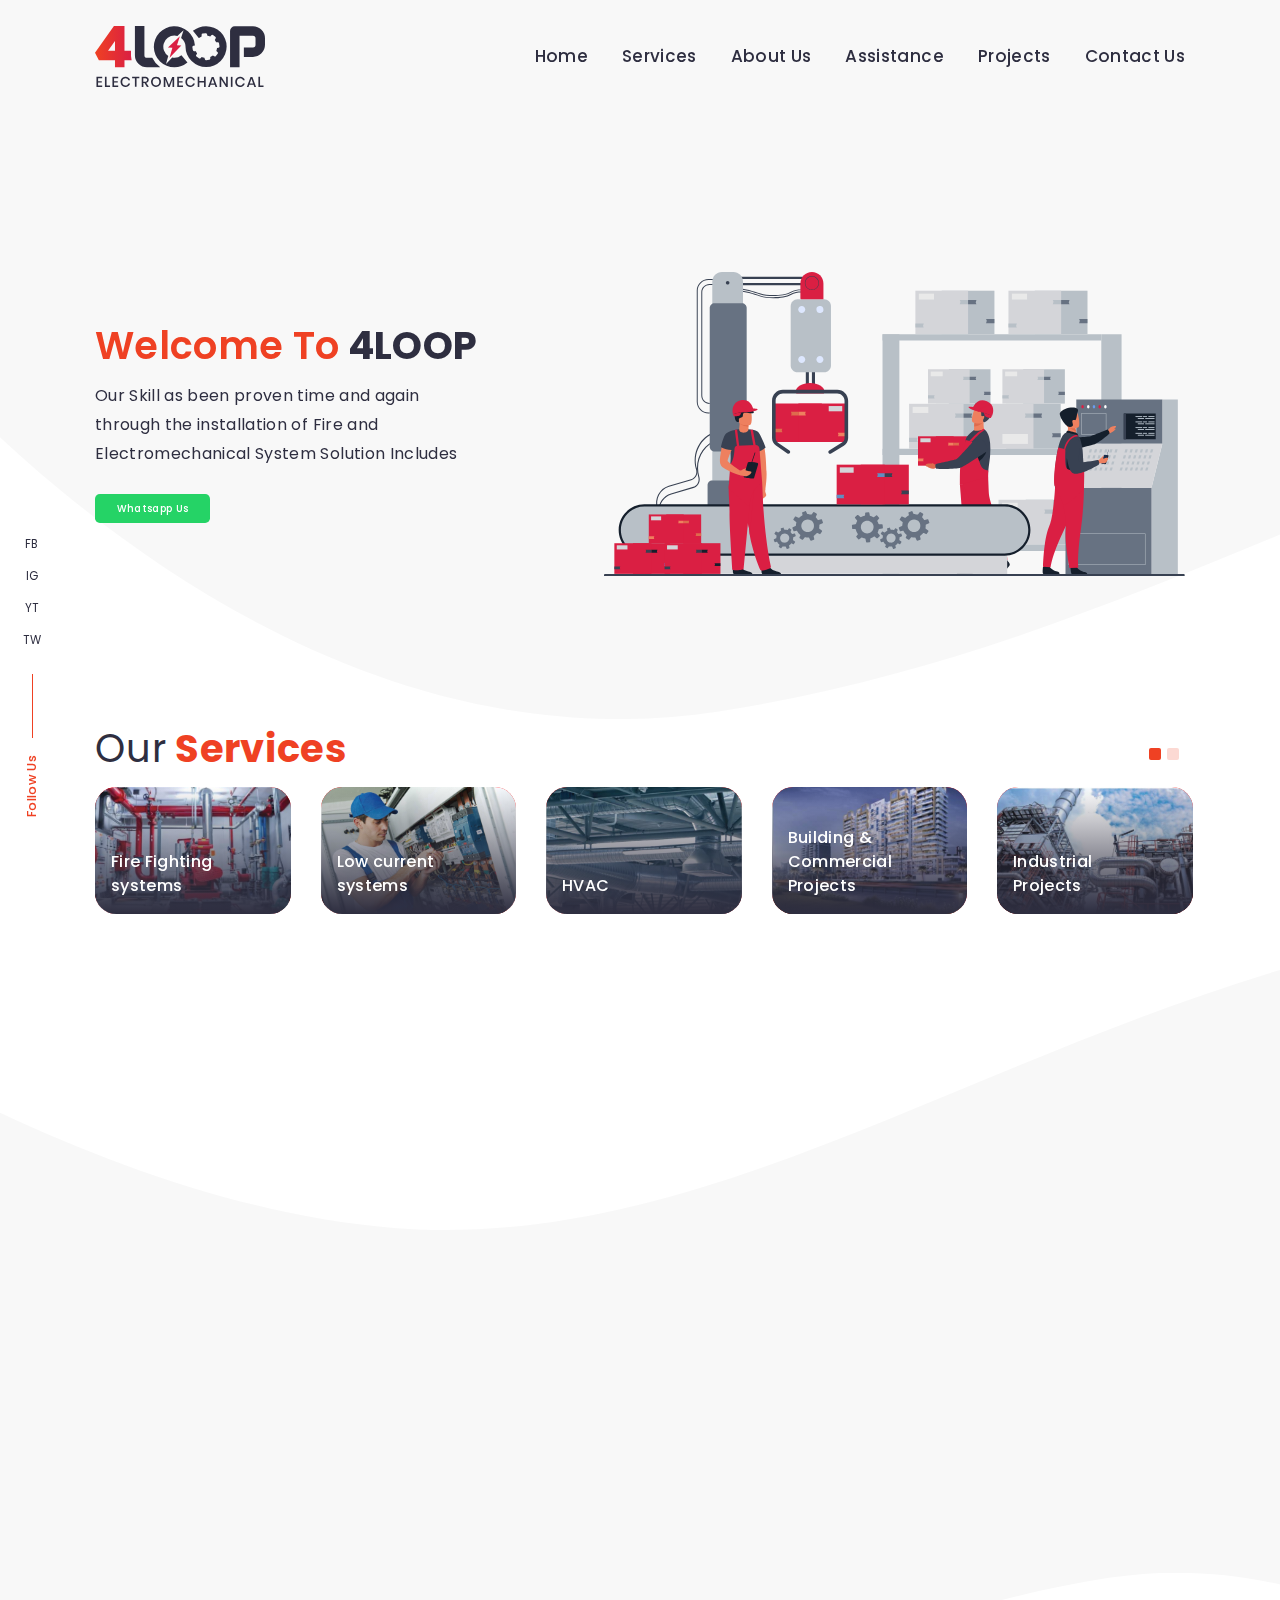
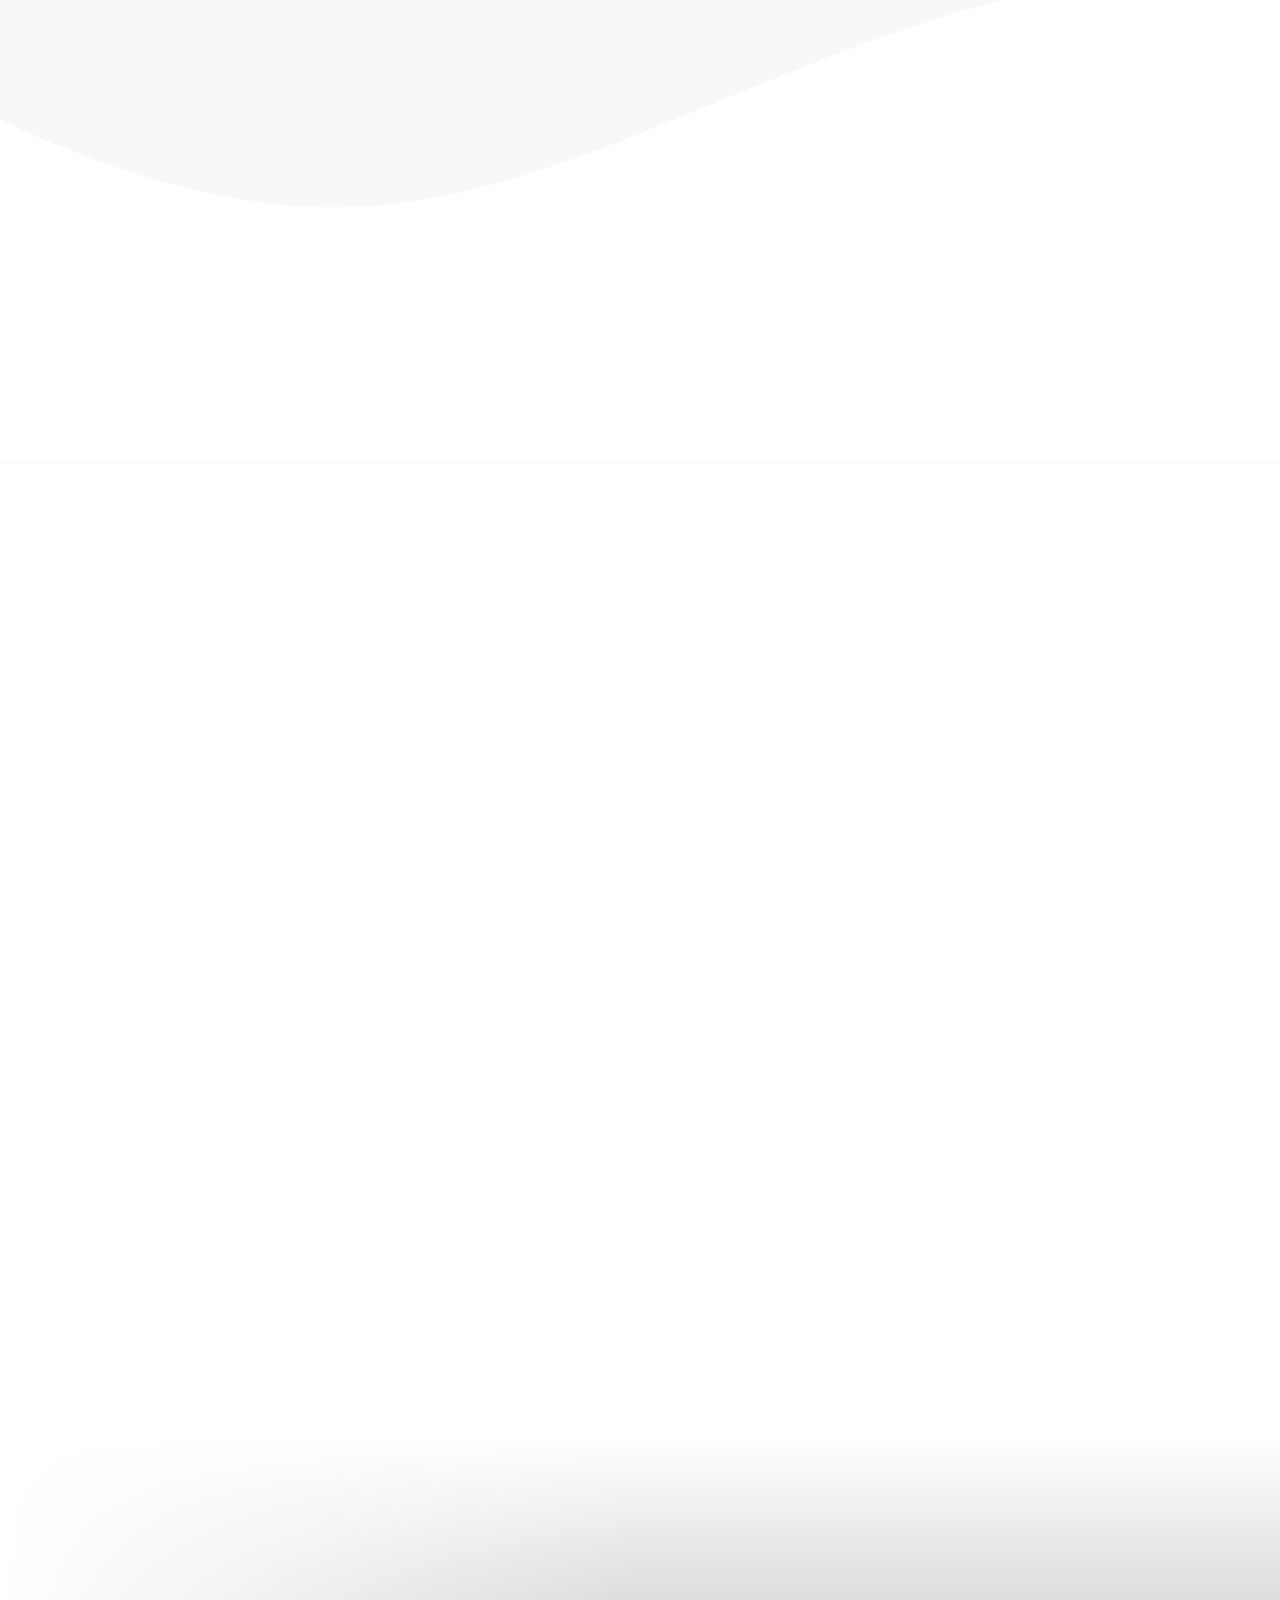
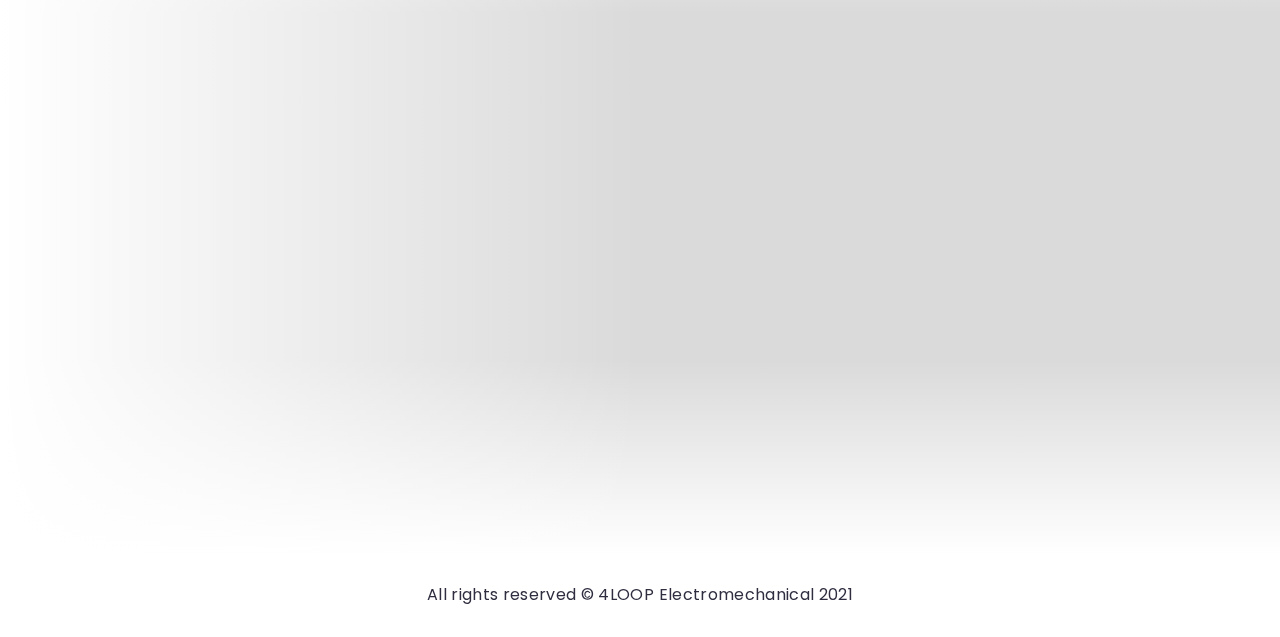
<file: index.html>
<!DOCTYPE html>
<html dir="ltr" lang="en">

<head>
    <meta charset="utf-8">
    <meta http-equiv="X-UA-Compatible" content="IE=edge">
    <title>4LOOP - Electromechanical</title>
    <meta name="description" content="No Matter how big or Small, Complex or Straight Forward your installation requirements in Major Fire & Electrome- chanical Works, Four loop Team is ready to meet them and you can be sure of quality workmanship, commitment and expertise each time , Every Time">
    <meta name="viewport" content="width=device-width, initial-scale=1, maximum-scale=1, user-scalable=no">
    <meta http-equiv="Cache-Control" content="no-cache, no-store, must-revalidate">
    <link rel="preload" href="assets/images/logo.svg" as="image">
    <link data-n-head="ssr" rel="icon" type="image/x-icon" href="assets/images/favicon.ico">
    <link data-n-head="ssr" rel="apple-touch-icon" size="57x57" href="assets/images/apple-icon-57x57.png">
    <link data-n-head="ssr" rel="apple-touch-icon" size="60x60" href="assets/images/apple-icon-60x60.png">
    <link data-n-head="ssr" rel="apple-touch-icon" size="72x72" href="assets/images/apple-icon-60x60.png">
    <link data-n-head="ssr" rel="apple-touch-icon" size="76x76" href="/assets/imagesapple-icon-76x76.png">
    <link data-n-head="ssr" rel="apple-touch-icon" size="114x114" href="assets/images/apple-icon-114x114.png">
    <link data-n-head="ssr" rel="apple-touch-icon" size="120x120" href="assets/images/apple-icon-120x120.png">
    <link data-n-head="ssr" rel="apple-touch-icon" size="144x144" href="assets/images/apple-icon-144x144.png">
    <link data-n-head="ssr" rel="apple-touch-icon" size="152x152" href="assets/images/apple-icon-152x152.png">
    <link data-n-head="ssr" rel="apple-touch-icon" size="180x180" href="assets/images/apple-icon-180x180.png">
    <link data-n-head="ssr" rel="icon" type="image/png" size="192x192" href="assets/images/android-icon-192x192.png">
    <link data-n-head="ssr" rel="icon" type="image/png" size="32x32" href="assets/images/favicon-32x32.png">
    <link data-n-head="ssr" rel="icon" type="image/png" size="96x96" href="assets/images/favicon-96x96.png">
    <link data-n-head="ssr" rel="icon" type="image/png" size="16x16" href="assets/imagesxq/favicon-16x16.png">
    <link data-n-head="ssr" rel="manifest" href="/manifest.json">
   <link href='https://api.mapbox.com/mapbox-gl-js/v2.4.0/mapbox-gl.css' rel='stylesheet' />
    <link rel="stylesheet" href="assets/styles/main.css">
    <style>
      .loader {
        position: fixed;
        bottom: 0;
        left: 0;
        right: 0;
        width: 100%;
        height: 100%;
        z-index: 99999999;
        background-color: #fff;
        margin: auto;
        -webkit-transition: width .5s ease-in-out, height .5s ease-in-out, opacity .3s .5s ease-in-out, visibility .3s .5s ease-in-out;
        -o-transition: width .5s ease-in-out, height .5s ease-in-out, opacity .3s .5s ease-in-out, visibility .3s .5s ease-in-out;
        transition: width .5s ease-in-out, height .5s ease-in-out, opacity .3s .5s ease-in-out, visibility .3s .5s ease-in-out
      }
    
      .loader .loader-block {
        -webkit-transition: all .4s .1s ease-in-out;
        -o-transition: all .4s .1s ease-in-out;
        transition: all .4s .1s ease-in-out
      }
    
      .loader .loader-img {
        margin: 35px 0;
        text-align: center
      }
    
      .loader .loader-img img {
        max-width: 300px;
        width: 270px;
        height: auto
      }
    
      @media only screen and (max-width:767px){
        .loader .loader-img img {
        max-width: 220px;
        width: 220px;
      }
    
      }
    
      .dom-loaded .loader {
        opacity: 0;
        visibility: hidden;
        pointer-events: none
      }
    
      .dom-loaded .loader .loader-block {
        opacity: 0;
        -webkit-transform: translateY(2em) scale(.5);
        -ms-transform: translateY(2em) scale(.5);
        transform: translateY(2em) scale(.5)
      }
    
    
    .spinner {
      position: relative;
      z-index: 1;
      height: 40px;
      width: 40px;
      margin: 0 auto;
    }
    
    [class^=ball-] {
      position: absolute;
      display: block;
      left: 30px;
      width: 12px;
      height: 12px;
      border-radius: 6px;
      transition: all 0.5s;
      animation: circleRotate 4s both infinite;
      transform-origin: 0 250% 0;
    }
    
    @keyframes circleRotate {
      0% {
        transform: rotate(0deg);
      }
      100% {
        transform: rotate(1440deg);
      }
    }
    .ball-1 {
      z-index: -1;
      background-color: #EF4123;
      animation-timing-function: cubic-bezier(0.5, 0.3, 0.9, 0.9);
    }
    
    .ball-2 {
      z-index: -2;
      background-color: #DA1F43;
      animation-timing-function: cubic-bezier(0.5, 0.6, 0.9, 0.9);
    }
    
    .ball-3 {
      z-index: -3;
      background-color: #EF4123;
      animation-timing-function: cubic-bezier(0.5, 0.9, 0.9, 0.9);
    }
    
    .ball-4 {
      z-index: -4;
      background-color: #DA1F43;
      animation-timing-function: cubic-bezier(0.5, 1.2, 0.9, 0.9);
    }
    
    .ball-5 {
      z-index: -5;
      background-color: #EF4123;
      animation-timing-function: cubic-bezier(0.5, 1.5, 0.9, 0.9);
    }
    
    .ball-6 {
      z-index: -6;
      background-color: #DA1F43;
      animation-timing-function: cubic-bezier(0.5, 1.8, 0.9, 0.9);
    }
    
    .ball-7 {
      z-index: -7;
      background-color: #EF4123;
      animation-timing-function: cubic-bezier(0.5, 2.1, 0.9, 0.9);
    }
    
    .ball-8 {
      z-index: -8;
      background-color: #DA1F43;
      animation-timing-function: cubic-bezier(0.5, 2.4, 0.9, 0.9);
    }
    
    </style>

</head>

<body class="home__page __index">
    <header id="header">
      <div class="container">
        <div class="navbar ">
        <div class="barnd_box">
            <a class="navbar-brand" href="index.html" title="Washio">
            <img src="assets/images/logo.svg" alt="Washio">
            </a>
        </div>
    
        <div class="nav_box_wrapper" id="master_menu">
          <nav class="navbar-inner">
            <ul class="navbar-nav ">
              <li class="nav-item">
                <a href="index.html#home" class="nav-link scroll" data-href="#home"  aria-title="" >Home</a>
              </li>
              <li class="nav-item">
                <a href="index.html#services" class="nav-link scroll" data-href="#services"  aria-title="" >Services</a>
              </li>
    
              <li class="nav-item">
                <a href="index.html#about" class="nav-link scroll" data-href="#about"  aria-title="" >About Us</a>
              </li>
    
              <li class="nav-item">
                <a href="index.html#assistance" class="nav-link scroll" data-href="#assistance"  aria-title="" >Assistance</a>
              </li>
    
              <li class="nav-item">
                <a href="index.html#projects" class="nav-link scroll" data-href="#projects"  aria-title="" >Projects</a>
              </li>
    
               <li class="nav-item">
                <a href="index.html#contact" class="nav-link scroll" data-href="#contact"  aria-title="" >Contact Us</a>
              </li>
            </ul>
          </nav>
        </div> 
    
        <div class="res_toggler">
           <button class="menu_trigger" data-traget="master_menu">
               <svg class="ham hamRotate ham8" viewBox="0 0 100 100" width="60" >
                        <path
                              class="line top"
                              d="m 30,33 h 40 c 3.722839,0 7.5,3.126468 7.5,8.578427 0,5.451959 -2.727029,8.421573 -7.5,8.421573 h -20" />
                        <path
                              class="line middle"
                              d="m 30,50 h 40" />
                        <path
                              class="line bottom"
                              d="m 70,67 h -40 c 0,0 -7.5,-0.802118 -7.5,-8.365747 0,-7.563629 7.5,-8.634253 7.5,-8.634253 h 20" />
                      </svg>
            </button> 
        </div>
    
      </div>
      </div>
    </header>
<div class="loader">
    <div class="loader-block">
        <div class="loader-img">
            <img src="assets/images/logo.svg" alt="">
        </div>
        <div class="spinner">
            <span class="ball-1"></span>
            <span class="ball-2"></span>
            <span class="ball-3"></span>
            <span class="ball-4"></span>
            <span class="ball-5"></span>
            <span class="ball-6"></span>
            <span class="ball-7"></span>
            <span class="ball-8"></span>
        </div>
    </div>
</div><div class="floating_social">
    <ul class="sc">
        <li><a href="#" title="Facebook" target="_blank"><span>FB</span></a></li>
        <li><a href="#" title="Instagram" target="_blank"><span>IG</span></a></li>
        <li><a href="#" title="YouTube" target="_blank"><span>YT</span></a></li>
        <li><a href="#" title="Twitter" target="_blank"><span>TW</span></a></li>
    </ul>
    <div class="line_"></div>
    <label>Follow Us</label>
</div><section class="home-banner" id="home">

  <div class="svg_bg">
    <svg xmlns="http://www.w3.org/2000/svg" width="1366" height="419" fill="none" viewBox="0 0 1366 419">
      <g clip-path="url(#clip2)">
        <path fill="#F2F2F2"
          d="M418 414c279-43 471-212 696-195 86.88 6.56 175.69 37.73 252 73.52V0H0v254.4C86.45 334.65 239.06 441.58 418 414z" />
      </g>
      <defs>
        <clipPath id="clip2">
          <path fill="#fff" d="M0 0h1366v418.43H0z" />
        </clipPath>
      </defs>
    </svg>

  </div>

  <div class="container">
    <div class="swiper-container">
      <div class="swiper-wrapper">
        <div class="swiper-slide">
          <div class="banner_wrapper">
            <div class="item_">
              <div class="content_">
                <h1><span>Welcome To</span> <strong>4LOOP</strong></h1>
                <p>Our Skill as been proven time and again through the installation of Fire and Electromechanical System
                  Solution Includes</p>
                <div class="btn_group">
                  <a href="#aboutpopup" data-fancybox class="r_btn_primary whatsapp_"><span>Whatsapp Us</span></a>
                </div>
              </div>
            </div>

            <div class="item_">
              <div class="banner_image_wrapper">
                <?xml version="1.0" encoding="utf-8"?>
                <!-- Generator: Adobe Illustrator 24.0.1, SVG Export Plug-In . SVG Version: 6.00 Build 0)  -->
                <svg version="1.1" id="_x2018_ÎÓÈ_x5F_1" xmlns="http://www.w3.org/2000/svg"
                  xmlns:xlink="http://www.w3.org/1999/xlink" x="0px" y="0px" viewBox="0 0 1807.1 948.03"
                  enable-background="new 0 0 1807.1 948.03" xml:space="preserve">
                  <g>
                    <g>

                      <rect x="-582.57" y="514.34"
                        transform="matrix(-1 -1.224647e-16 1.224647e-16 -1 -1160.3085 1033.5012)" fill="#B8C0C7"
                        width="4.83" height="4.83" />

                      <rect x="-595.11" y="514.34"
                        transform="matrix(-1 -1.224647e-16 1.224647e-16 -1 -1185.3862 1033.5012)" fill="#B8C0C7"
                        width="4.83" height="4.83" />

                      <rect x="-607.65" y="514.34"
                        transform="matrix(-1 -1.224647e-16 1.224647e-16 -1 -1210.4635 1033.5012)" fill="#B8C0C7"
                        width="4.83" height="4.83" />
                    </g>
                    <g>

                      <rect x="-582.57" y="525.09"
                        transform="matrix(-1 -1.224647e-16 1.224647e-16 -1 -1160.3085 1055.0148)" fill="#B8C0C7"
                        width="4.83" height="4.83" />

                      <rect x="-595.11" y="525.09"
                        transform="matrix(-1 -1.224647e-16 1.224647e-16 -1 -1185.3862 1055.0148)" fill="#B8C0C7"
                        width="4.83" height="4.83" />

                      <rect x="-607.65" y="525.09"
                        transform="matrix(-1 -1.224647e-16 1.224647e-16 -1 -1210.4635 1055.0148)" fill="#B8C0C7"
                        width="4.83" height="4.83" />
                    </g>
                    <g>

                      <rect x="-582.57" y="537.01"
                        transform="matrix(-1 -1.224647e-16 1.224647e-16 -1 -1160.3085 1078.8511)" fill="#B8C0C7"
                        width="4.83" height="4.83" />

                      <rect x="-595.11" y="537.01"
                        transform="matrix(-1 -1.224647e-16 1.224647e-16 -1 -1185.3862 1078.8511)" fill="#B8C0C7"
                        width="4.83" height="4.83" />

                      <rect x="-607.65" y="537.01"
                        transform="matrix(-1 -1.224647e-16 1.224647e-16 -1 -1210.4635 1078.8511)" fill="#B8C0C7"
                        width="4.83" height="4.83" />
                    </g>
                  </g>
                  <g>
                    <g id="shelft" opacity="0.4">
                      <g>
                        <rect x="1051.09" y="58.2" fill="#B8C0C7" width="163.98" height="135.21" />
                        <rect x="969.1" y="58.2" fill="#D4D5D9" width="163.98" height="135.21" />
                        <polygon fill="#677282"
                          points="1214.98,159.12 1189,159.12 1191.28,151.81 1189,146.59 1214.98,146.59 			" />
                        <polygon fill="#B8C0C7"
                          points="1133.08,100.04 1107.1,100.04 1109.39,92.73 1107.1,87.51 1133.08,87.51 			" />
                        <polygon fill="#677282"
                          points="1133.08,87.51 1159.07,87.51 1156.78,94.82 1159.07,100.04 1133.08,100.04 			" />
                        <polygon fill="#B8C0C7"
                          points="969.1,160.57 995.08,160.57 992.79,167.89 995.08,173.11 969.1,173.11 			" />

                        <rect x="979.84" y="67.37"
                          transform="matrix(-1 -1.224647e-16 1.224647e-16 -1 2006.8671 153.0948)" fill="#E9E9E9"
                          width="47.19" height="18.36" />
                      </g>
                      <g>
                        <rect x="1340.68" y="58.2" fill="#B8C0C7" width="163.98" height="135.21" />
                        <rect x="1258.69" y="58.2" fill="#D4D5D9" width="163.98" height="135.21" />
                        <polygon fill="#677282"
                          points="1504.57,159.12 1478.59,159.12 1480.88,151.81 1478.59,146.59 1504.57,146.59 			" />
                        <polygon fill="#B8C0C7"
                          points="1422.68,100.04 1396.69,100.04 1398.98,92.73 1396.69,87.51 1422.68,87.51 			" />
                        <polygon fill="#677282"
                          points="1422.68,87.51 1448.66,87.51 1446.37,94.82 1448.66,100.04 1422.68,100.04 			" />
                        <polygon fill="#B8C0C7"
                          points="1258.69,160.57 1284.67,160.57 1282.39,167.89 1284.67,173.11 1258.69,173.11 			" />

                        <rect x="1269.43" y="67.37"
                          transform="matrix(-1 -1.224647e-16 1.224647e-16 -1 2586.0493 153.0948)" fill="#E9E9E9"
                          width="47.19" height="18.36" />
                      </g>
                      <g>

                        <rect x="1547.67" y="193.41"
                          transform="matrix(-1 -1.224647e-16 1.224647e-16 -1 3158.4036 1139.1132)" fill="#B8C0C7"
                          width="63.07" height="752.29" />

                        <rect x="866.81" y="193.41"
                          transform="matrix(-1 -1.224647e-16 1.224647e-16 -1 1786.0574 1139.1132)" fill="#B8C0C7"
                          width="52.43" height="752.29" />

                        <rect x="866.81" y="193.41"
                          transform="matrix(-1 -1.224647e-16 1.224647e-16 -1 2414.4814 406.4067)" fill="#B8C0C7"
                          width="680.85" height="19.58" />

                        <rect x="866.81" y="549.98"
                          transform="matrix(-1 -1.224647e-16 1.224647e-16 -1 2414.4814 1119.5339)" fill="#B8C0C7"
                          width="680.85" height="19.58" />

                        <rect x="866.81" y="849.03"
                          transform="matrix(-1 -1.224647e-16 1.224647e-16 -1 2414.4814 1717.6422)" fill="#B8C0C7"
                          width="680.85" height="19.58" />
                        <g>
                          <rect x="1034.18" y="410.18" fill="#B8C0C7" width="169.54" height="139.79" />
                          <rect x="949.42" y="410.18" fill="#D4D5D9" width="169.54" height="139.79" />
                          <polygon fill="#677282"
                            points="1203.62,514.53 1176.76,514.53 1179.12,506.97 1176.76,501.56 1203.62,501.56 				" />
                          <polygon fill="#B8C0C7"
                            points="1118.95,453.45 1092.09,453.45 1094.45,445.89 1092.09,440.48 1118.95,440.48 				" />
                          <polygon fill="#677282"
                            points="1118.95,440.48 1145.82,440.48 1143.45,448.04 1145.82,453.45 1118.95,453.45 				" />
                          <polygon fill="#B8C0C7"
                            points="949.41,516.03 976.28,516.03 973.91,523.59 976.28,528.99 949.41,528.99 				" />

                          <rect x="960.52" y="419.66"
                            transform="matrix(-1 -1.224647e-16 1.224647e-16 -1 1969.8188 858.305)" fill="#E9E9E9"
                            width="48.79" height="18.98" />
                        </g>
                        <g>
                          <rect x="1251.75" y="410.18" fill="#B8C0C7" width="169.54" height="139.79" />
                          <rect x="1166.99" y="410.18" fill="#D4D5D9" width="169.54" height="139.79" />
                          <polygon fill="#677282"
                            points="1421.19,514.53 1394.33,514.53 1396.69,506.97 1394.33,501.56 1421.19,501.56 				" />
                          <polygon fill="#B8C0C7"
                            points="1336.52,453.45 1309.66,453.45 1312.02,445.89 1309.66,440.48 1336.52,440.48 				" />
                          <polygon fill="#677282"
                            points="1336.52,440.48 1363.39,440.48 1361.02,448.04 1363.39,453.45 1336.52,453.45 				" />
                          <polygon fill="#B8C0C7"
                            points="1166.98,516.03 1193.85,516.03 1191.48,523.59 1193.85,528.99 1166.98,528.99 				" />
                          <polygon fill="#B8C0C7"
                            points="1166.98,438.64 1193.85,438.64 1191.48,446.2 1193.85,451.6 1166.98,451.6 				" />

                          <rect x="1239.88" y="504.07"
                            transform="matrix(-1 -1.224647e-16 1.224647e-16 -1 2559.2791 1039.0765)" fill="#E9E9E9"
                            width="79.52" height="30.94" />
                        </g>
                        <g>
                          <rect x="1057.19" y="727.76" fill="#B8C0C7" width="146.53" height="120.82" />
                          <rect x="983.92" y="727.76" fill="#D4D5D9" width="146.53" height="120.82" />
                          <polygon fill="#677282"
                            points="1203.63,817.94 1180.42,817.94 1182.46,811.41 1180.42,806.74 1203.63,806.74 				" />
                          <polygon fill="#B8C0C7"
                            points="1130.45,765.15 1107.23,765.15 1109.28,758.61 1107.23,753.95 1130.45,753.95 				" />
                          <polygon fill="#677282"
                            points="1130.45,753.95 1153.67,753.95 1151.63,760.48 1153.67,765.15 1130.45,765.15 				" />
                          <polygon fill="#B8C0C7"
                            points="983.92,819.24 1007.14,819.24 1005.09,825.77 1007.14,830.44 983.92,830.44 				" />

                          <rect x="993.52" y="735.95"
                            transform="matrix(-1 -1.224647e-16 1.224647e-16 -1 2029.1982 1488.3022)" fill="#FFFFFF"
                            width="42.17" height="16.4" />
                        </g>
                        <g>
                          <rect x="1312.48" y="708.79" fill="#B8C0C7" width="169.54" height="139.79" />
                          <rect x="1227.71" y="708.79" fill="#D4D5D9" width="169.54" height="139.79" />
                          <polygon fill="#384152"
                            points="1481.92,813.13 1455.05,813.13 1457.42,805.57 1455.05,800.17 1481.92,800.17 				" />
                          <polygon fill="#B8C0C7"
                            points="1397.25,752.05 1370.38,752.05 1372.75,744.49 1370.38,739.09 1397.25,739.09 				" />
                          <polygon fill="#384152"
                            points="1397.25,739.09 1424.11,739.09 1421.75,746.65 1424.11,752.05 1397.25,752.05 				" />
                          <polygon fill="#618DC1"
                            points="1227.71,814.63 1254.57,814.63 1252.21,822.19 1254.57,827.59 1227.71,827.59 				" />

                          <rect x="1238.81" y="718.27"
                            transform="matrix(-1 -1.224647e-16 1.224647e-16 -1 2526.4136 1455.5134)" fill="#E9E9E9"
                            width="48.79" height="18.98" />
                        </g>
                        <g>
                          <rect x="1304.69" y="302.67" fill="#B8C0C7" width="129.61" height="106.87" />
                          <rect x="1239.88" y="302.67" fill="#D4D5D9" width="129.61" height="106.87" />
                          <polygon fill="#677282"
                            points="1434.22,382.44 1413.68,382.44 1415.49,376.66 1413.68,372.53 1434.22,372.53 				" />
                          <polygon fill="#B8C0C7"
                            points="1369.49,335.75 1348.96,335.75 1350.76,329.97 1348.96,325.84 1369.49,325.84 				" />
                          <polygon fill="#677282"
                            points="1369.49,325.84 1390.03,325.84 1388.22,331.62 1390.03,335.75 1369.49,335.75 				" />
                          <polygon fill="#B8C0C7"
                            points="1239.88,383.59 1260.42,383.59 1258.61,389.37 1260.42,393.5 1239.88,393.5 				" />

                          <rect x="1248.37" y="309.92"
                            transform="matrix(-1 -1.224647e-16 1.224647e-16 -1 2534.0378 634.3473)" fill="#E9E9E9"
                            width="37.3" height="14.51" />
                        </g>
                        <g>
                          <rect x="1073.12" y="302.67" fill="#B8C0C7" width="129.61" height="106.87" />
                          <rect x="1008.31" y="302.67" fill="#D4D5D9" width="129.61" height="106.87" />
                          <polygon fill="#677282"
                            points="1202.65,382.44 1182.11,382.44 1183.92,376.66 1182.11,372.53 1202.65,372.53 				" />
                          <polygon fill="#B8C0C7"
                            points="1137.92,335.75 1117.39,335.75 1119.19,329.97 1117.39,325.84 1137.92,325.84 				" />
                          <polygon fill="#677282"
                            points="1137.92,325.84 1158.46,325.84 1156.65,331.62 1158.46,335.75 1137.92,335.75 				" />
                          <polygon fill="#B8C0C7"
                            points="1008.31,383.59 1028.85,383.59 1027.04,389.37 1028.85,393.5 1008.31,393.5 				" />

                          <rect x="1016.8" y="309.92"
                            transform="matrix(-1 -1.224647e-16 1.224647e-16 -1 2070.8972 634.3473)" fill="#E9E9E9"
                            width="37.3" height="14.51" />
                        </g>
                      </g>
                    </g>
                    <g id="men1">
                      <g>
                        <rect x="1032.67" y="511.3" fill="#DA1F43" width="110.9" height="91.45" />
                        <rect x="977.22" y="511.3" fill="#DA1F43" width="110.9" height="91.45" />
                        <polygon fill="#DE6B4D"
                          points="1143.51,579.55 1125.94,579.55 1127.49,574.61 1125.94,571.07 1143.51,571.07 			" />
                        <polygon fill="#EE805F"
                          points="1088.13,539.6 1070.55,539.6 1072.1,534.65 1070.55,531.12 1088.13,531.12 			" />
                        <polygon fill="#DE6B4D"
                          points="1088.13,531.12 1105.7,531.12 1104.15,536.06 1105.7,539.6 1088.13,539.6 			" />
                        <polygon fill="#EE805F"
                          points="977.22,580.53 994.79,580.53 993.25,585.48 994.79,589.01 977.22,589.01 			" />

                        <rect x="984.48" y="517.5"
                          transform="matrix(-1 -1.224647e-16 1.224647e-16 -1 2000.882 1047.4077)" fill="#D4D5D9"
                          width="31.91" height="12.42" />
                      </g>
                      <path fill="#DE6B4D" d="M1029.54,598.85c-2.69-1.75-8.79-5.59-9.07-4.67c-0.2,0.66,0.16,1.76,0.92,2.88
			c-3.65-1.2-7.33-1.94-15.9,0.05c-1.72,0.4-3.24,1.44-4.14,2.96c-0.83,1.4-1.09,3.13,1.17,4.41c4.51,2.57,3.17,0.98,9.45,4.73
			c6.28,3.75,13.81,4.48,18.18,1.51l5.97-1.23l0.36-9.91C1036.48,599.57,1033.04,599.3,1029.54,598.85z" />
                      <path fill="#EE805F" d="M1151.51,500.46c16.45,10.24,33.48-3.67,33.48-3.67s-6.52-16.7-2.45-38.73c0.17-0.9-28.69,11-29.56,11.19
			c-0.01,0-0.02,0-0.02,0s-0.01,0.07-0.03,0.2c-0.02,0.14-0.03,0.28-0.05,0.42c-0.45,3.88-0.77,7.74-0.98,11.34
			C1151.27,491.96,1151.51,500.46,1151.51,500.46z" />
                      <path fill="#DE6B4D" d="M1151.91,481.2c13.11-1.18,23.18-8.53,26.52-12.67c1.02-1.24-24.69,0.65-25.45,0.71c-0.01,0-0.02,0-0.02,0
			s-0.01,0.07-0.03,0.2c-0.02,0.1-0.03,0.24-0.05,0.42C1152.43,473.74,1152.12,477.6,1151.91,481.2z" />
                      <path fill="#EE805F" d="M1147.6,467.41c0,0,28.29,12.51,35.81-5.23c7.52-17.74,16.23-28.07-1.51-36.81
			c-17.75-8.74-24.15-3.46-28.1,1.85C1149.85,432.52,1140.43,463.7,1147.6,467.41z" />
                      <path fill="#384152" d="M1181.45,467.03c0.36,0.33,6.36,3.49,22.92-18.28c2.6-3.42,5.42-11.33,2.36-19.37
			c-3.06-8.04-17.65-16.64-30.19-21.54c-5.89-2.3-11.49-1.85-15.79-0.73c-5.29,1.38-8.4,6.92-6.9,12.18
			c2.37,8.3,8.25,13.4,15.7,13.18c4.99-0.15,4.67,10.03,4.58,12.46c-0.09,2.43,0.08,4.49,6.36,3.49c5.38-0.86,2.35,6.24,0.54,9.44
			c-0.89,1.58-1.39,3.37-1.28,5.17C1179.84,464.41,1180.27,465.91,1181.45,467.03z" />
                      <path fill="#151F2C" d="M1224.75,939.55h18.23c3.82,0,8.07-3.83,9.13-10.83c1.06-7.01,8.92-10.84,10.62-16.57
			c1.7-5.74-7.01-13.81-7.01-13.81l-1.46-1.87l-1.52-1.95l-14.44,3.4c0,0-0.36,3.44-0.58,7.82c-0.15,3.16-0.24,6.82-0.06,10.03
			c0.43,7.65-2.14,15.88-8.94,17.37C1221.94,934.62,1224.75,939.55,1224.75,939.55z" />
                      <path fill="#151F2C" d="M1097.81,939.55h48.34c0.46-0.09,0.81-0.19,1.03-0.3c3.23-1.62,2.22-13.97,1.83-17.79
			c-0.07-0.71-0.13-1.12-0.13-1.12s-17-13.59-19.34-3.19c-0.07,0.32-0.16,0.64-0.25,0.96v0.01c-2.95,9.74-16.14,14.16-23.76,15.4
			C1099.71,934.46,1098.2,937.85,1097.81,939.55z" />
                      <path fill="#DA1F43" d="M1107.55,660.81c0,0,2.58,32.21,5.62,70.92c4.12,52.59,9.08,117.18,9.57,129.42
			c0.85,21.25,4.25,55.24,4.25,55.24s8.07,8.07,24.22,4.67c0,0,14.39-48.52,18.5-99.86c0.06-0.84,0.13-1.69,0.19-2.54
			c3.82-52.26,9.77-162.31,9.77-162.31L1107.55,660.81z" />
                      <path fill="#384152" d="M1114.72,656.35c6.81,0.41,78.71-2.31,78.72-6.32c0.07-13.97,2.99-36.57,6.63-64.02
			c0.67-5.12,1.19-10.19,1.58-15.21c1.01-13.07,1.05-25.65,0.08-37.02c-1.81-21.12-7.3-34.68-16.45-42.62c0,0-8.61,0.71-16.55,1.9
			c-8.98,1.35-12.3,0.79-18.47-0.94l-10.97,9.45c-6.57,6.12-11.83,12.51-13.94,21.35C1125.35,522.91,1114.11,656.31,1114.72,656.35z
			" />
                      <path fill="#151F2C"
                        d="M1189.82,559.77c0,0-7.57,23.97-32.82,35.58c-25.25,11.61-10.16-22.06-10.16-22.06L1189.82,559.77z" />
                      <path fill="#DA1F43" d="M1125.35,522.91l19.64,4.57l27.02,73.19c3.88,10.51,12.83,17,24.03,17l0.04,1.75l-1.33,34.88l-87.08,7.91
			c0,0-0.41-43.65,1.15-57.63C1111.12,583.86,1125.35,522.91,1125.35,522.91z" />
                      <path fill="#384152" d="M1031.18,604.4c-0.62-5.72,2.31-6.79,2.31-6.79s57.88-12.82,62.77-14.57
			c4.89-1.75,45.56-47.46,45.56-47.46s15.53-18.94,28.99-15.41c11.69,3.07,16.56,11.91,18.43,20.43
			c2.23,10.16,9.23,13.39,0.58,19.17c-19.42,12.97-69.63,45.8-78.9,48.91c-20.64,6.93-76.94,3.47-76.94,3.47
			S1031.67,608.89,1031.18,604.4z" />
                      <path fill="#DA1F43" d="M1165.33,506.28c4.57-4.25,19.95-15.12,19.95-15.12s-0.62-1.03-1.53-1.94c-0.89-0.89-1.95-1.54-1.95-1.54
			c-1.96-0.41-17.11,10.98-22.15,15.48c-6.08,5.41-22.94,22.39-22.94,22.39l8.27,1.92C1144.98,527.48,1159.95,511.28,1165.33,506.28
			z" />
                      <g>
                        <path fill="#DA1F43" d="M1146.4,425.52c0,0,11.28,6.35,15.44,7.41c1.24,0.32,19.67,4.95,19.67,4.95l26.4,9.7
				c0,0,8.96-19.28-2.09-34.39l0-0.01c-0.28-0.38-0.57-0.76-0.87-1.13c-3.04-3.76-7.41-7.21-13.55-9.98
				C1160.26,388.04,1146.74,424.37,1146.4,425.52z" />
                        <g>
                          <path fill="#DA1F43" d="M1161.58,432.3l5.03,1.61c4.99-4.6,23.2-20.4,39.41-20.31c-0.07-0.16-0.14-0.29-0.2-0.4l0-0.01
					c-0.21-0.38-0.4-0.58-0.7-1.14c-0.06,0-0.11,0.01-0.17,0.01C1183.97,413.26,1165.83,428.17,1161.58,432.3z" />
                        </g>
                        <path fill="#DA1F43" d="M1181.51,437.89c0,0,2.8,4.6,3.03,8.58c0.23,3.98,17.52,9.45,19.1,7.68c1.58-1.77,4.27-6.56,4.27-6.56
				L1181.51,437.89z" />
                        <path fill="#DA1F43" d="M1181.51,437.89c0,0-32.73-5.25-46.22-15.78c-1.03-0.8-0.53-2.45,0.77-2.54
				c2.34-0.14,6.26-0.07,12.6,0.83C1148.65,420.4,1158.58,432.19,1181.51,437.89z" />
                      </g>
                      <path fill="#DA1F43" d="M1117.17,658.67c0,0-1.67,20.09,7.62,57.8c6.82,27.66,44.92,104.74,44.92,104.74
			c0.06-0.84,0.13-1.69,0.19-2.54c3.82-52.26,9.77-162.31,9.77-162.31L1117.17,658.67z" />
                      <path fill="#DA1F43"
                        d="M1117.17,658.67c0,0,48.7,122.6,79.29,177.42c30.59,54.81,40.15,70.11,40.15,70.11s17.53-7.01,19.12-11.79
			c0,0-11.7-105.82-32.19-131.61c-11.58-14.58-25.18-58.32-25.81-73.61c-0.64-15.3-2.34-51.94-2.34-51.94L1117.17,658.67z" />
                    </g>
                    <g id="lift">
                      <g id="machine">
                        <g>
                          <g>
                            <path fill="#384152" d="M164.71,736.77l3.22-0.95c-8.52-28.96,6.94-59.11,34.47-67.21l69.34-20.4
						c14.27-4.2,22.29-19.83,17.87-34.84c-14.28-48.52,11.63-99.04,57.76-112.61l-1-3.39c-47.9,14.1-74.81,66.56-59.98,116.96
						c3.87,13.14-3.15,26.83-15.64,30.5l-69.34,20.4C172.1,673.85,155.64,705.95,164.71,736.77z" />
                          </g>
                          <g>
                            <path fill="#384152" d="M171.71,760.57l3.22-0.95c-8.52-28.96,6.94-59.11,34.47-67.21l69.34-20.4
						c14.27-4.2,22.29-19.83,17.87-34.84c-14.28-48.52,11.63-99.04,57.76-112.61l-1-3.39c-47.9,14.1-74.81,66.56-59.98,116.96
						c3.87,13.14-3.15,26.82-15.64,30.5l-69.34,20.4C179.1,697.65,162.64,729.74,171.71,760.57z" />
                          </g>
                          <g>

                            <rect x="531.92" y="409.01"
                              transform="matrix(-1 -1.224647e-16 1.224647e-16 -1 1209.8409 938.4032)" fill="#DA1F43"
                              width="145.99" height="120.38" />

                            <rect x="604.92" y="409.01"
                              transform="matrix(-1 -1.224647e-16 1.224647e-16 -1 1355.832 938.4032)" fill="#DA1F43"
                              width="145.99" height="120.38" />
                            <polygon fill="#DE6B4D"
                              points="532.01,498.86 555.14,498.86 553.11,492.35 555.14,487.7 532.01,487.7 					" />
                            <polygon fill="#EE805F"
                              points="604.92,446.27 628.05,446.27 626.02,439.76 628.05,435.1 604.92,435.1 					" />
                            <polygon fill="#DE6B4D"
                              points="604.92,435.1 581.79,435.1 583.82,441.61 581.79,446.27 604.92,446.27 					" />
                            <polygon fill="#EE805F"
                              points="750.91,500.15 727.78,500.15 729.82,506.66 727.78,511.32 750.91,511.32 					" />
                            <rect x="699.34" y="417.17" fill="#D4D5D9" width="42.01" height="16.34" />
                          </g>
                          <g>
                            <path fill="#384152" d="M526.68,81.67c20.93,0,42.88-3.32,55.06-10.35c19.38-11.18,43.96-6.44,44.21-6.39l0.6-2.97
						c-1.05-0.21-25.93-5.03-46.32,6.74c-20.09,11.6-70.02,12.62-92.62,4.93c-22.26-7.58-51.83-15.74-64.13-15.74v3.03
						c11.95,0,41.11,8.07,63.15,15.58C496.62,79.89,511.38,81.67,526.68,81.67z" />
                          </g>

                          <rect x="647.01" y="298.06"
                            transform="matrix(-1 -1.224647e-16 1.224647e-16 -1 1303.5963 658.5711)" fill="#384152"
                            width="9.58" height="62.46" />

                          <rect x="628.05" y="298.06"
                            transform="matrix(-1 -1.224647e-16 1.224647e-16 -1 1265.6841 658.5711)" fill="#384152"
                            width="9.58" height="62.46" />
                          <g>
                            <path fill="#384152" d="M526.68,74.94c20.93,0,42.88-3.32,55.06-10.35c19.38-11.18,43.96-6.44,44.21-6.39l0.6-2.97
						c-1.05-0.21-25.93-5.03-46.32,6.74c-20.09,11.59-70.02,12.62-92.62,4.93c-22.26-7.58-51.83-15.74-64.13-15.74v3.03
						c11.95,0,41.11,8.07,63.15,15.58C496.62,73.17,511.38,74.94,526.68,74.94z" />
                          </g>
                          <g>
                            <path fill="#384152" d="M325.06,440.02h3.98v-3.03h-3.98c-18.41,0-33.39-14.98-33.39-33.39V57.94
						c0-18.41,14.98-33.39,33.39-33.39h29.48v-3.03h-29.48c-20.08,0-36.42,16.34-36.42,36.42V403.6
						C288.63,423.68,304.97,440.02,325.06,440.02z" />
                          </g>
                          <g>
                            <path fill="#384152" d="M329.03,410.75v-3.03c-12.81,0-23.22-10.42-23.22-23.22V63.19c0-12.42,10.1-22.52,22.52-22.52h23.36
						v-3.03h-23.36c-14.09,0-25.55,11.46-25.55,25.55v321.3C302.78,398.97,314.56,410.75,329.03,410.75z" />
                          </g>
                          <path fill="#B8C0C7" d="M602.3,311.92h82.71c11.77,0,21.31-9.54,21.31-21.31V105.82c0-11.77-9.54-21.31-21.31-21.31H602.3
					c-11.77,0-21.31,9.54-21.31,21.31v184.79C580.99,302.38,590.53,311.92,602.3,311.92z" />
                          <g>

                            <ellipse transform="matrix(0.9871 -0.1602 0.1602 0.9871 -10.0441 109.1455)" fill="#DDE7FE"
                              cx="671.96" cy="116.87" rx="10.91" ry="10.91" />
                            <path fill="#DDE7FE" d="M682.87,272.38c0-6.02-4.88-10.91-10.91-10.91c-6.02,0-10.91,4.88-10.91,10.91
						c0,6.02,4.88,10.91,10.91,10.91C677.99,283.29,682.87,278.4,682.87,272.38z" />
                            <path fill="#DDE7FE" d="M626.25,116.87c0-6.02-4.88-10.91-10.91-10.91c-6.02,0-10.91,4.88-10.91,10.91
						c0,6.02,4.88,10.91,10.91,10.91C621.37,127.78,626.25,122.9,626.25,116.87z" />
                            <path fill="#DDE7FE" d="M626.25,272.38c0-6.02-4.88-10.91-10.91-10.91c-6.02,0-10.91,4.88-10.91,10.91
						c0,6.02,4.88,10.91,10.91,10.91C621.37,283.29,626.25,278.4,626.25,272.38z" />
                          </g>
                          <path fill="#DA1F43" d="M597.11,371.24c0,2.25,0.5,4.43,1.43,6.5h85.66c0.93-2.08,1.43-4.26,1.43-6.5
					c0-14.19-19.82-25.7-44.26-25.7S597.11,357.05,597.11,371.24z" />
                          <g>
                            <path fill="#384152" d="M522.92,400.54v116.41c0,9.34,4.59,18.08,12.27,23.38l35.5,24.48c2.54,1.76,6.03,1.12,7.78-1.43l0,0
						c1.75-2.54,1.12-6.03-1.43-7.78l-35.5-24.48c-4.65-3.21-7.43-8.5-7.43-14.16V400.54c0-12.59,10.21-22.8,22.8-22.8h168.9
						c12.59,0,22.8,10.21,22.8,22.8v115.75c0,5.97-3.02,11.42-8.09,14.58l-39.67,24.8c-2.62,1.64-3.42,5.09-1.78,7.71l0,0
						c1.64,2.62,5.09,3.42,7.71,1.78l39.67-24.79c8.36-5.23,13.35-14.23,13.35-24.09V400.54c0-18.78-15.22-34-34-34h-168.9
						C538.14,366.54,522.92,381.76,522.92,400.54z" />
                          </g>

                          <rect x="414.31" y="14.52"
                            transform="matrix(-1 -1.224647e-16 1.224647e-16 -1 1061.3529 36.0392)" fill="#384152"
                            width="232.73" height="7" />

                          <rect x="414.31" y="34.14"
                            transform="matrix(-1 -1.224647e-16 1.224647e-16 -1 1061.3529 75.2822)" fill="#384152"
                            width="232.73" height="7" />
                          <path fill="#DA1F43" d="M613.48,84.51h69.4V35.83C682.87,16.04,666.83,0,647.04,0l0,0c-19.79,0-35.83,16.04-35.83,35.83v46.43
					C611.22,83.5,612.23,84.51,613.48,84.51z" />
                          <path fill="#B8C0C7" d="M367.11,0h35.37c16.64,0,30.13,13.49,30.13,30.13V661.4c0,16.64-13.49,30.13-30.13,30.13h-35.37
					c-16.64,0-30.13-13.49-30.13-30.13V30.13C336.98,13.49,350.47,0,367.11,0z" />
                          <path fill="#384152" d="M390.35,33.6c0-3.07-2.49-5.56-5.56-5.56c-3.07,0-5.56,2.49-5.56,5.56c0,3.07,2.49,5.56,5.56,5.56
					C387.87,39.16,390.35,36.67,390.35,33.6z" />
                          <path fill="#677282" d="M343.75,558.71h85.55c8.13,0,14.72-6.59,14.72-14.72V112.16c0-8.13-6.59-14.72-14.72-14.72h-85.55
					c-8.13,0-14.72,6.59-14.72,14.72v431.83C329.03,552.12,335.62,558.71,343.75,558.71z" />
                          <path fill="#677282" d="M322.34,726.48h107.44c7.87,0,14.24-6.38,14.24-14.24v-49.14c0-7.87-6.38-14.24-14.24-14.24h-93.2
					c-7.87,0-14.24,6.38-14.24,14.24V726.48z" />
                          <g>

                            <ellipse transform="matrix(0.9996 -0.0277 0.0277 0.9996 -0.6981 17.9656)" fill="#DA1F43"
                              cx="647.04" cy="34.14" rx="21.18" ry="21.18" />
                            <g>
                              <path fill="#384152" d="M625.21,34.14c0-12.04,9.8-21.84,21.84-21.84c12.04,0,21.84,9.8,21.84,21.84
							c0,12.04-9.8,21.84-21.84,21.84C635,55.98,625.21,46.18,625.21,34.14z M626.52,34.14c0,11.32,9.21,20.52,20.52,20.52
							c11.32,0,20.52-9.21,20.52-20.52c0-11.32-9.21-20.52-20.52-20.52C635.73,13.61,626.52,22.82,626.52,34.14z" />
                            </g>

                            <ellipse transform="matrix(0.9732 -0.2298 0.2298 0.9732 9.4654 149.5729)" fill="#DA1F43"
                              cx="647.04" cy="34.14" rx="12.93" ry="12.93" />
                          </g>
                        </g>
                        <g>
                          <path fill="#B8C0C7" d="M125.6,879.5h1121.56c42.26,0,76.51-34.26,76.51-76.51l0,0c0-42.26-34.26-76.51-76.51-76.51H125.6
					c-42.26,0-76.51,34.26-76.51,76.51l0,0C49.08,845.25,83.34,879.5,125.6,879.5z" />
                          <path fill="#B8C0C7" d="M49.09,802.99c0,21.13,8.57,40.26,22.41,54.11c13.84,13.84,32.97,22.41,54.1,22.41h190.17
					c4.08,0,7.38-3.3,7.38-7.38V733.86c0-4.08-3.3-7.38-7.38-7.38H125.6C83.34,726.48,49.09,760.74,49.09,802.99z" />
                          <path fill="#D4D5D9" d="M104.02,876.6c0.29,0.97,0.59,1.93,0.88,2.91c2.57,8.25,5.39,16.61,8.48,25.11
					c0.43,1.18,0.87,2.37,1.31,3.55c3.76,10.12,7.91,20.42,12.47,30.9c0,0.01,0,0.01,0.01,0.02l110.76,0.05l1016.89,0.51V876.6
					H104.02z" />
                          <g>
                            <path fill="#677282" d="M917.42,797.38l3,8.24l0.07,0.2c0.37,1,1.43,1.56,2.46,1.31l7.11-1.74c0.12-0.03,0.23-0.05,0.36-0.06
						c0.81-0.04,1.59,0.37,1.97,1.11c2.23,4.33,5.29,8.15,9.03,11.28c0.15,0.13,0.28,0.28,0.39,0.44c0.4,0.61,0.46,1.41,0.14,2.08
						l-2.71,5.49c-0.35,0.72-0.24,1.58,0.23,2.19c0.15,0.18,0.32,0.36,0.54,0.5l7.56,4.8c0.93,0.59,2.18,0.37,2.85-0.52l4.92-6.47
						c0.49-0.64,1.29-0.93,2.07-0.77c1.14,0.23,2.27,0.42,3.44,0.54c2.19,0.24,4.35,0.27,6.46,0.13h0.01
						c0.89-0.06,1.7,0.41,2.07,1.21l3.48,7.49l0.17,0.37c0.44,0.97,1.57,1.45,2.58,1.08l8.43-3.07c1.02-0.38,1.6-1.47,1.35-2.53
						l-1.94-7.92c-0.22-0.88,0.15-1.79,0.91-2.26c3.19-2.05,6.04-4.57,8.46-7.49c0.62-0.74,1.65-0.96,2.53-0.53l6.5,3.19
						c0.99,0.49,2.17,0.14,2.75-0.77l4.82-7.59c0.57-0.9,0.35-2.08-0.49-2.71l-7.6-5.8c-0.64-0.49-0.96-1.31-0.81-2.1
						c0.19-0.98,0.34-1.98,0.45-3c0.21-1.91,0.26-3.79,0.18-5.63c-0.04-0.84,0.42-1.63,1.18-1.97l9-4.17
						c0.99-0.47,1.45-1.6,1.09-2.62l-3.07-8.46c-0.33-0.9-1.23-1.45-2.16-1.37c-0.1,0.02-0.2,0.03-0.3,0.05l-8.79,2.15
						c-0.82,0.21-1.67-0.09-2.17-0.76c-0.05-0.05-0.1-0.11-0.13-0.18c-0.11-0.18-0.22-0.37-0.36-0.55c-1.39-2.19-3.03-4.24-4.86-6.1
						c-0.63-0.61-0.77-1.57-0.37-2.36l3.36-6.87c0.49-0.97,0.15-2.15-0.77-2.73l-1.68-1.07l-5.87-3.71c-0.92-0.59-2.13-0.37-2.8,0.5
						l-4.84,6.37c-0.51,0.69-1.4,0.96-2.22,0.71c-2.14-0.65-4.4-1.11-6.72-1.37c-1.72-0.19-3.45-0.25-5.14-0.19l-0.72-1.58l-3-6.44
						c-0.36-0.8-1.19-1.26-2.04-1.18c-0.18,0.01-0.36,0.05-0.53,0.12l-8.48,3.07c-1,0.37-1.56,1.44-1.32,2.46l1.33,5.41
						c0.23,0.91-0.2,1.89-1.04,2.33c-3.44,1.83-6.57,4.18-9.25,6.98c-0.64,0.66-1.61,0.84-2.4,0.43l-8.21-4.03
						c-0.92-0.44-2.04-0.14-2.59,0.73l-4.87,7.68c-0.58,0.91-0.36,2.1,0.49,2.73l7.91,6.03c0.69,0.51,0.98,1.39,0.76,2.22
						c-0.49,1.78-0.83,3.62-1.03,5.52c-0.11,1.02-0.18,2.04-0.21,3.05c-0.02,0.79-0.49,1.5-1.2,1.84l-8.63,4.01
						C917.53,795.2,917.05,796.33,917.42,797.38z M975.6,773.18c0.27,0.17,0.55,0.33,0.82,0.5c2.56,1.62,5.51,5.31,6.57,8.16
						c0.55,1.49,0.93,2.96,1.17,4.4c2.34,14.37-10.25,25.69-23.73,22.69c-2.36-0.53-4.75-1.5-7.08-2.96
						c-0.5-0.31-1.02-0.71-1.54-1.15c-2.25-1.95-4.44-4.93-5.31-7.37C939.83,778.83,958.78,763.31,975.6,773.18z" />
                          </g>
                          <g>
                            <path fill="#677282" d="M859.32,833.77l2.16,5.93l0.05,0.14c0.27,0.72,1.03,1.12,1.77,0.94l5.11-1.25
						c0.09-0.02,0.17-0.03,0.25-0.03c0.58-0.03,1.15,0.26,1.42,0.79c1.61,3.12,3.81,5.87,6.5,8.12c0.11,0.09,0.2,0.2,0.28,0.31
						c0.3,0.44,0.33,1.01,0.1,1.5l-1.95,3.94c-0.24,0.51-0.17,1.13,0.17,1.58c0.1,0.13,0.24,0.26,0.38,0.36l5.44,3.45
						c0.67,0.43,1.56,0.27,2.05-0.37l3.54-4.66c0.35-0.46,0.93-0.67,1.5-0.55c0.82,0.16,1.64,0.3,2.47,0.38
						c1.58,0.17,3.13,0.2,4.64,0.1h0.01c0.64-0.04,1.23,0.3,1.49,0.87l2.51,5.39l0.13,0.27c0.31,0.7,1.12,1.04,1.85,0.77l6.06-2.2
						c0.74-0.27,1.16-1.05,0.97-1.82l-1.39-5.69c-0.16-0.64,0.1-1.3,0.65-1.64c2.29-1.47,4.35-3.28,6.09-5.38
						c0.45-0.53,1.19-0.7,1.82-0.38l4.68,2.29c0.71,0.35,1.56,0.1,1.97-0.56l3.47-5.46c0.41-0.64,0.25-1.5-0.36-1.95l-5.46-4.17
						c-0.47-0.35-0.69-0.93-0.58-1.51c0.14-0.71,0.24-1.43,0.32-2.15c0.15-1.38,0.19-2.73,0.13-4.06c-0.03-0.6,0.3-1.17,0.85-1.42
						l6.48-3c0.71-0.34,1.04-1.15,0.78-1.89l-2.21-6.08c-0.23-0.64-0.89-1.04-1.55-0.98c-0.07,0.01-0.15,0.02-0.22,0.04l-6.32,1.54
						c-0.58,0.15-1.2-0.06-1.56-0.54c-0.03-0.04-0.07-0.09-0.09-0.13c-0.09-0.14-0.17-0.27-0.26-0.4c-1-1.58-2.18-3.05-3.5-4.39
						c-0.44-0.44-0.55-1.12-0.26-1.7l2.42-4.94c0.34-0.7,0.1-1.55-0.57-1.97l-1.2-0.77l-4.22-2.67c-0.66-0.42-1.53-0.26-2.02,0.37
						l-3.48,4.58c-0.37,0.5-1.01,0.69-1.59,0.51c-1.54-0.47-3.17-0.8-4.83-0.98c-1.24-0.13-2.48-0.17-3.7-0.14l-0.52-1.12
						l-2.15-4.64c-0.26-0.58-0.86-0.91-1.47-0.84c-0.13,0.01-0.25,0.03-0.38,0.09l-6.1,2.2c-0.71,0.27-1.11,1.04-0.94,1.78
						l0.96,3.89c0.17,0.65-0.15,1.36-0.74,1.67c-2.48,1.31-4.73,3.01-6.66,5.02c-0.45,0.48-1.15,0.6-1.72,0.31l-5.9-2.91
						c-0.67-0.31-1.46-0.1-1.86,0.53l-3.5,5.52c-0.41,0.65-0.26,1.52,0.36,1.97l5.69,4.34c0.49,0.37,0.7,1,0.54,1.6
						c-0.35,1.27-0.59,2.59-0.74,3.96c-0.08,0.74-0.13,1.46-0.15,2.19c-0.02,0.57-0.35,1.08-0.86,1.32l-6.21,2.88
						C859.4,832.2,859.06,833.02,859.32,833.77z M901.18,816.36c0.19,0.12,0.39,0.24,0.59,0.37c1.84,1.17,3.96,3.82,4.72,5.87
						c0.39,1.07,0.67,2.13,0.84,3.16c1.68,10.34-7.37,18.48-17.07,16.33c-1.7-0.38-3.41-1.08-5.09-2.13
						c-0.37-0.22-0.74-0.51-1.11-0.83c-1.61-1.39-3.2-3.54-3.82-5.29C875.44,820.43,889.07,809.27,901.18,816.36z" />
                          </g>
                          <g>
                            <path fill="#677282" d="M586.43,797.38l3,8.24l0.07,0.2c0.37,1,1.43,1.56,2.46,1.31l7.12-1.74c0.11-0.03,0.23-0.05,0.35-0.06
						c0.81-0.04,1.6,0.37,1.97,1.11c2.24,4.33,5.29,8.15,9.03,11.28c0.16,0.13,0.29,0.28,0.39,0.44c0.4,0.61,0.46,1.41,0.14,2.08
						l-2.7,5.49c-0.36,0.72-0.24,1.58,0.22,2.19c0.15,0.18,0.33,0.36,0.54,0.5l7.56,4.8c0.93,0.59,2.18,0.37,2.85-0.52l4.92-6.47
						c0.49-0.64,1.29-0.93,2.08-0.77c1.13,0.23,2.27,0.42,3.44,0.54c2.19,0.24,4.35,0.27,6.45,0.13h0.02
						c0.88-0.06,1.7,0.41,2.06,1.21l3.48,7.49l0.18,0.37c0.44,0.97,1.56,1.45,2.58,1.08l8.42-3.07c1.02-0.38,1.61-1.47,1.35-2.53
						l-1.94-7.92c-0.22-0.88,0.16-1.79,0.91-2.26c3.19-2.05,6.05-4.57,8.46-7.49c0.63-0.74,1.66-0.96,2.53-0.53l6.51,3.19
						c0.99,0.49,2.17,0.14,2.74-0.77l4.82-7.59c0.57-0.9,0.35-2.08-0.49-2.71l-7.6-5.8c-0.64-0.49-0.95-1.31-0.8-2.1
						c0.18-0.98,0.34-1.98,0.44-3c0.21-1.91,0.27-3.79,0.18-5.63c-0.04-0.84,0.42-1.63,1.18-1.97l9-4.17
						c0.99-0.47,1.46-1.6,1.09-2.62l-3.07-8.46c-0.33-0.9-1.23-1.45-2.16-1.37c-0.1,0.02-0.2,0.03-0.3,0.05l-8.79,2.15
						c-0.81,0.21-1.67-0.09-2.17-0.76c-0.04-0.05-0.1-0.11-0.13-0.18c-0.11-0.18-0.22-0.37-0.36-0.55c-1.38-2.19-3.02-4.24-4.86-6.1
						c-0.63-0.61-0.77-1.57-0.37-2.36l3.37-6.87c0.48-0.97,0.14-2.15-0.78-2.73l-1.67-1.07l-5.88-3.71c-0.92-0.59-2.13-0.37-2.8,0.5
						l-4.85,6.37c-0.51,0.69-1.4,0.96-2.22,0.71c-2.14-0.65-4.4-1.11-6.72-1.37c-1.72-0.19-3.45-0.25-5.14-0.19l-0.72-1.58l-3-6.44
						c-0.37-0.8-1.2-1.26-2.05-1.18c-0.18,0.01-0.35,0.05-0.52,0.12l-8.49,3.07c-1,0.37-1.55,1.44-1.32,2.46l1.34,5.41
						c0.23,0.91-0.21,1.89-1.04,2.33c-3.45,1.83-6.57,4.18-9.26,6.98c-0.64,0.66-1.6,0.84-2.39,0.43l-8.22-4.03
						c-0.92-0.44-2.03-0.14-2.59,0.73l-4.86,7.68c-0.58,0.91-0.37,2.1,0.49,2.73l7.91,6.03c0.69,0.51,0.97,1.39,0.75,2.22
						c-0.49,1.78-0.82,3.62-1.03,5.52c-0.11,1.02-0.17,2.04-0.2,3.05c-0.03,0.79-0.49,1.5-1.2,1.84l-8.63,4.01
						C586.55,795.2,586.07,796.33,586.43,797.38z M644.61,773.18c0.28,0.17,0.55,0.33,0.83,0.5c2.56,1.62,5.5,5.31,6.56,8.16
						c0.55,1.49,0.93,2.96,1.18,4.4c2.33,14.37-10.25,25.69-23.73,22.69c-2.37-0.53-4.75-1.5-7.09-2.96
						c-0.5-0.31-1.02-0.71-1.54-1.15c-2.25-1.95-4.43-4.93-5.31-7.37C608.85,778.83,627.79,763.31,644.61,773.18z" />
                          </g>
                          <g>
                            <path fill="#677282" d="M528.34,833.77l2.15,5.93l0.05,0.14c0.27,0.72,1.03,1.12,1.77,0.94l5.12-1.25
						c0.09-0.02,0.17-0.03,0.25-0.03c0.58-0.03,1.15,0.26,1.41,0.79c1.61,3.12,3.81,5.87,6.5,8.12c0.11,0.09,0.21,0.2,0.29,0.31
						c0.29,0.44,0.33,1.01,0.1,1.5l-1.94,3.94c-0.25,0.51-0.17,1.13,0.16,1.58c0.1,0.13,0.23,0.26,0.39,0.36l5.43,3.45
						c0.67,0.43,1.57,0.27,2.05-0.37l3.54-4.66c0.35-0.46,0.92-0.67,1.49-0.55c0.82,0.16,1.64,0.3,2.47,0.38
						c1.58,0.17,3.13,0.2,4.65,0.1h0.01c0.64-0.04,1.22,0.3,1.49,0.87l2.5,5.39l0.13,0.27c0.31,0.7,1.12,1.04,1.85,0.77l6.06-2.2
						c0.73-0.27,1.16-1.05,0.97-1.82l-1.39-5.69c-0.16-0.64,0.11-1.3,0.65-1.64c2.3-1.47,4.35-3.28,6.1-5.38
						c0.44-0.53,1.19-0.7,1.82-0.38l4.68,2.29c0.71,0.35,1.56,0.1,1.98-0.56l3.47-5.46c0.41-0.64,0.25-1.5-0.35-1.95l-5.47-4.17
						c-0.46-0.35-0.69-0.93-0.58-1.51c0.14-0.71,0.25-1.43,0.33-2.15c0.15-1.38,0.19-2.73,0.13-4.06c-0.03-0.6,0.3-1.17,0.85-1.42
						l6.47-3c0.71-0.34,1.05-1.15,0.78-1.89l-2.21-6.08c-0.24-0.64-0.88-1.04-1.55-0.98c-0.07,0.01-0.15,0.02-0.22,0.04l-6.31,1.54
						c-0.59,0.15-1.2-0.06-1.57-0.54c-0.03-0.04-0.06-0.09-0.09-0.13c-0.09-0.14-0.16-0.27-0.26-0.4c-1-1.58-2.18-3.05-3.49-4.39
						c-0.45-0.44-0.56-1.12-0.27-1.7l2.42-4.94c0.35-0.7,0.1-1.55-0.56-1.97l-1.21-0.77l-4.22-2.67c-0.66-0.42-1.53-0.26-2.01,0.37
						l-3.49,4.58c-0.37,0.5-1,0.69-1.59,0.51c-1.54-0.47-3.16-0.8-4.83-0.98c-1.24-0.13-2.48-0.17-3.69-0.14l-0.52-1.12l-2.16-4.64
						c-0.26-0.58-0.86-0.91-1.47-0.84c-0.13,0.01-0.25,0.03-0.37,0.09l-6.1,2.2c-0.72,0.27-1.12,1.04-0.95,1.78l0.97,3.89
						c0.16,0.65-0.15,1.36-0.75,1.67c-2.47,1.31-4.73,3.01-6.65,5.02c-0.46,0.48-1.16,0.6-1.72,0.31l-5.91-2.91
						c-0.66-0.31-1.46-0.1-1.86,0.53l-3.49,5.52c-0.42,0.65-0.26,1.52,0.35,1.97l5.69,4.34c0.5,0.37,0.71,1,0.54,1.6
						c-0.35,1.27-0.59,2.59-0.74,3.96c-0.08,0.74-0.12,1.46-0.15,2.19c-0.01,0.57-0.35,1.08-0.86,1.32l-6.21,2.88
						C528.42,832.2,528.07,833.02,528.34,833.77z M570.18,816.36c0.2,0.12,0.4,0.24,0.59,0.37c1.85,1.17,3.96,3.82,4.72,5.87
						c0.39,1.07,0.67,2.13,0.84,3.16c1.68,10.34-7.38,18.48-17.07,16.33c-1.7-0.38-3.41-1.08-5.09-2.13
						c-0.36-0.22-0.73-0.51-1.11-0.83c-1.61-1.39-3.19-3.54-3.81-5.29C544.46,820.43,558.08,809.27,570.18,816.36z" />
                          </g>
                          <g>
                            <path fill="#677282" d="M771.45,789.07l0.79,8.73l0.02,0.21c0.1,1.06,0.98,1.88,2.04,1.9l7.32,0.13
						c0.12,0.01,0.24,0.02,0.36,0.04c0.79,0.16,1.45,0.77,1.61,1.58c1.05,4.75,3.04,9.24,5.84,13.21c0.11,0.17,0.2,0.34,0.27,0.52
						c0.24,0.69,0.09,1.48-0.4,2.05l-4.01,4.61c-0.52,0.61-0.64,1.47-0.35,2.19c0.1,0.21,0.22,0.43,0.39,0.62l6.08,6.57
						c0.75,0.81,2.01,0.91,2.88,0.23l6.42-5c0.64-0.49,1.49-0.57,2.2-0.21c1.04,0.51,2.09,0.98,3.19,1.4
						c2.05,0.79,4.13,1.38,6.21,1.78l0.01,0.01c0.87,0.17,1.54,0.84,1.69,1.71l1.45,8.12l0.08,0.41c0.18,1.05,1.15,1.79,2.22,1.7
						l8.93-0.81c1.09-0.1,1.93-1,1.95-2.09l0.16-8.15c0.01-0.91,0.61-1.7,1.46-1.96c3.6-1.17,7.02-2.87,10.1-5.08
						c0.79-0.55,1.85-0.5,2.59,0.14l5.47,4.75c0.84,0.71,2.06,0.69,2.85-0.05l6.61-6.1c0.78-0.72,0.87-1.92,0.23-2.74l-5.87-7.55
						c-0.5-0.64-0.58-1.51-0.23-2.24c0.44-0.91,0.84-1.83,1.2-2.78c0.69-1.79,1.23-3.6,1.62-5.41c0.17-0.82,0.82-1.46,1.65-1.59
						l9.77-1.73c1.08-0.19,1.82-1.17,1.72-2.25l-0.8-8.96c-0.1-0.95-0.82-1.72-1.74-1.87c-0.1-0.02-0.2-0.03-0.3-0.03l-9.05-0.17
						c-0.84-0.01-1.59-0.51-1.91-1.29c-0.03-0.07-0.06-0.13-0.07-0.21c-0.07-0.21-0.12-0.41-0.21-0.62
						c-0.78-2.48-1.84-4.88-3.13-7.15c-0.44-0.75-0.35-1.71,0.24-2.37l5.02-5.78c0.71-0.82,0.69-2.05-0.05-2.85l-1.35-1.46
						l-4.73-5.09c-0.73-0.81-1.97-0.91-2.83-0.24l-6.32,4.92c-0.67,0.53-1.59,0.57-2.32,0.12c-1.91-1.18-3.97-2.2-6.15-3.05
						c-1.62-0.62-3.27-1.12-4.92-1.5l-0.3-1.71l-1.25-6.99c-0.15-0.87-0.84-1.53-1.67-1.67c-0.18-0.03-0.36-0.03-0.54-0.02l-9,0.79
						c-1.06,0.1-1.87,0.99-1.9,2.06l-0.1,5.56c-0.02,0.94-0.68,1.78-1.59,1.99c-3.81,0.88-7.43,2.36-10.74,4.36
						c-0.78,0.48-1.77,0.4-2.42-0.19l-6.91-6.01c-0.77-0.66-1.92-0.65-2.68,0.04l-6.67,6.18c-0.79,0.73-0.89,1.93-0.23,2.77
						l6.1,7.85c0.53,0.68,0.59,1.59,0.16,2.34c-0.92,1.59-1.72,3.29-2.4,5.07c-0.37,0.96-0.7,1.92-0.98,2.9
						c-0.22,0.76-0.85,1.32-1.63,1.47l-9.37,1.65C772.11,787,771.36,787.97,771.45,789.07z M833.89,780.58
						c0.23,0.23,0.44,0.46,0.66,0.71c2.06,2.22,3.97,6.55,4.26,9.56c0.15,1.58,0.14,3.1,0.01,4.55
						c-1.43,14.48-16.49,22.21-28.75,15.86c-2.15-1.11-4.21-2.66-6.09-4.68c-0.4-0.43-0.8-0.94-1.2-1.51
						c-1.66-2.46-3.02-5.9-3.25-8.47C797.86,776.89,820.15,766.74,833.89,780.58z" />
                          </g>
                          <g>
                            <path fill="#151F2C" d="M69.07,859.53c-15.1-15.11-23.41-35.19-23.41-56.54c0-44.08,35.86-79.94,79.94-79.94h1121.55
						c21.35,0,41.43,8.32,56.53,23.41c15.1,15.1,23.42,35.18,23.42,56.53c0,44.09-35.87,79.95-79.95,79.95H125.6
						C104.24,882.94,84.17,874.62,69.07,859.53z M125.6,729.91c-40.29,0-73.08,32.78-73.08,73.08c0,19.52,7.6,37.87,21.4,51.68
						c13.8,13.8,32.15,21.4,51.67,21.4h1121.55c40.3,0,73.09-32.79,73.09-73.09c0-19.52-7.6-37.87-21.41-51.67
						c-13.8-13.8-32.15-21.4-51.67-21.4H125.6z" />
                          </g>
                        </g>
                      </g>
                      <g>
                        <rect x="798.92" y="599.6" fill="#DA1F43" width="149.68" height="123.42" />
                        <rect x="724.08" y="599.6" fill="#DA1F43" width="149.68" height="123.42" />
                        <polygon fill="#384152"
                          points="948.5,691.71 924.79,691.71 926.88,685.04 924.79,680.27 948.5,680.27 			" />
                        <polygon fill="#618DC1"
                          points="873.75,637.79 850.04,637.79 852.13,631.12 850.04,626.35 873.75,626.35 			" />
                        <polygon fill="#384152"
                          points="873.75,626.35 897.47,626.35 895.38,633.02 897.47,637.79 873.75,637.79 			" />
                        <polygon fill="#618DC1"
                          points="724.07,693.04 747.79,693.04 745.7,699.71 747.79,704.48 724.07,704.48 			" />

                        <rect x="733.88" y="607.96"
                          transform="matrix(-1 -1.224647e-16 1.224647e-16 -1 1510.8268 1232.6857)" fill="#D4D5D9"
                          width="43.07" height="16.76" />
                      </g>
                    </g>
                    <g id="men3">
                      <path fill="#EE805F" d="M460.45,520.43c0,0,7.09,40.36,14.85,82.52c8.43,45.83,17.65,93.79,19.39,94.39
			c3.34,1.15,3.07-6.14,5.37-11.71c1.84-4.47,7.45-42.79,5.61-66.69c-0.45-5.83-1.95-77.74-11.92-86.23
			C483.78,524.21,460.45,520.43,460.45,520.43z" />
                      <path fill="#EE805F" d="M502.24,674.92c0,0-1.73,6.61,0.78,13.07c2.51,6.47,3.04,8.31-1.6,11.94c-4.64,3.63-9.66,8.73-13.14,7.22
			c-3.48-1.51-1.33-31.11-1.33-31.11L502.24,674.92z" />
                      <path fill="#151F2C" d="M492.6,939.55c-4.31-2.63-1.86-22.24-1.86-22.24s20.07-16.05,22.82-3.76
			c2.76,12.29,19.06,17.81,28.34,19.31c6.41,1.04,8.39,4.59,9,6.68H492.6z" />
                      <path fill="#151F2C" d="M403.5,939.55c-4.31-2.63-1.86-22.24-1.86-22.24s20.07-16.05,22.82-3.76
			c2.76,12.29,19.06,17.81,28.34,19.31c6.41,1.04,8.39,4.59,9,6.68H403.5z" />
                      <path fill="#DA1F43" d="M431.38,711.98c7.14,30.17,16.14,64.63,19.65,84.05c0.41,2.25,0.74,4.3,0.99,6.11
			c0.25,1.82,0.41,3.4,0.48,4.72c1.87,36.38,30.62,119.57,35.77,121.51c7.96,3,20.49-3.38,27.06-5.47c2.71-0.87,4.55-3.61,3.94-6.39
			c-14.24-65.47-23.02-159.18-24.93-215c-0.96-28.12-2.24-48.11-2.24-48.11s-70.15-18.72-70.57,4.96
			C421.39,667.54,425.82,688.46,431.38,711.98z" />
                      <path fill="#DA1F43" d="M431.38,711.98c7.14,30.17,16.14,64.63,19.65,84.05c0.41,2.25,2.56,21.34,2.81,23.15l12.28-139.52
			l-17.41,1.61L431.38,711.98z" />
                      <path fill="#DA1F43" d="M459,666.49l-24.75,258.57c0,0-18.32,5.95-34.87,1.36c0,0-9.62-141.37-8.72-175.92
			c0.91-34.56-7.79-92.47,1.98-98.85C402.42,645.26,459,666.49,459,666.49z" />
                      <path fill="#384152" d="M393.13,597.35c-0.27,2.95-1.39,58.07-1.47,60.14c-0.09,2.28,6.15,6.83,28.16,10.09
			c7.9,1.18,17.21,1.98,27.91,2.1c27.45,0.3,37.94-11.23,37.94-11.23c1.87,0.03-2.09-13.38-2.73-100.51c0.47,0,0.98,0.09,1.44-0.09
			c9.73-3.78,18.78-11.68,18.78-11.68s-11.02-30.64-21.45-46.23c-2.54-3.81-9.39-6.79-18.51-8.74c-2.39-0.51-4.96-0.96-7.63-1.32
			c-12.43-1.7-27.45-1.75-41.36,0.26c-2.42,0.34-4.81,0.75-7.14,1.23c-10.3,2.09-19.58,5.44-26.16,10.23
			c-9.69,7.04-16.91,43.11-16.91,43.11s9.13,10.36,29.68,15.41C394.78,580.87,394.34,583.69,393.13,597.35z" />
                      <path fill="#DA1F43"
                        d="M492.11,653.4l-8.38-104.38c-0.48-6.01-5.64-10.56-11.66-10.29l-57.08,2.24c-4.7,0.18-8.49,3.92-8.73,8.62
			c-0.7,13.71-3.32,40.34-13.12,47.77l-5.17,75.56l63.79,57.75c0,0,7.25-42.33,17.21-54.09C474.54,670,492.11,653.4,492.11,653.4z" />
                      <g>
                        <path fill="#DA1F43"
                          d="M407.08,491.37l6.89,53.34l7.16-1.13l-6.91-53.43C411.8,490.48,409.42,490.89,407.08,491.37z" />
                      </g>
                      <g>
                        <path fill="#DA1F43" d="M455.59,489.88l8.84,47.85l0.74,4.01l0.79-0.18l6.3-1.41l-9.04-48.95
				C460.82,490.69,458.26,490.24,455.59,489.88z" />
                      </g>
                      <path fill="#EE805F" d="M364.02,601.59c0,0,4.28,13.02,59.38,31.03c0,0,0.63-14.72-2.72-16.68
			c-10.35-6.08-35.03-24.22-35.87-27.41c-0.56-2.12,5.06-18.14,12.17-34.25c-13.06-1.45-21.48-2.63-31.1-7.79
			C362.28,571.82,357.34,589.55,364.02,601.59z" />
                      <path fill="#EE805F" d="M429.66,616.65c0,0,4.59-3.51,8.13-4.04c3.53-0.52,9.48-2.77,8.51-0.68c-0.96,2.09-7.47,5.38-7.47,5.38
			L429.66,616.65z" />
                      <g>
                        <path fill="#151F2C" d="M438.48,639.86l17.95,2.19c1.98,0.24,3.85-0.98,4.43-2.89l12.28-40.73c0.74-2.44-0.91-4.96-3.44-5.27
				l-17.95-2.19c-1.98-0.24-3.85,0.98-4.43,2.89l-12.28,40.73C434.31,637.04,435.95,639.55,438.48,639.86z" />
                        <path fill="#151F2C" d="M444.84,640.64l17.95,2.19c1.98,0.24,3.85-0.98,4.43-2.89l12.28-40.73c0.74-2.44-0.91-4.96-3.44-5.27
				l-17.95-2.19c-1.98-0.24-3.85,0.98-4.43,2.89l-12.28,40.73C440.66,637.82,442.31,640.33,444.84,640.64z" />
                        <path fill="#151F2C" d="M457.53,599.59L457.53,599.59c0.52,0.06,1.09-0.3,1.26-0.81l12.03-35.74c0.17-0.51-0.12-0.98-0.64-1.04
				l0,0c-0.52-0.06-1.09,0.3-1.26,0.81l-12.03,35.74C456.72,599.06,457.01,599.52,457.53,599.59z" />
                      </g>
                      <path fill="#EE805F" d="M420.67,615.94c0,0,3.2,1.98,5.47,1.38c1.88-0.49,3.53-0.67,5.7-2.15c2.29-1.56,7.35,0.5,8.85,1.5
			c4.19,2.79,18.32,2.68,18.32,5.47c0,2.79-6.15,10.64-13.59,12.96c-7.44,2.33-22.02-2.48-22.02-2.48L420.67,615.94z" />
                      <path fill="#EE805F" d="M420.49,488.86c-0.31,8.29,7.04,12.33,18.06,10.75c11.02-1.57,11.23-10.12,11.23-10.12l-0.27-8.27
			l-0.31-9.79l-0.29-8.74l-26.66,3.61c0.09,0.66,0.06,2.2-0.04,4.22v0.01C421.97,475.78,421.22,484.23,420.49,488.86z" />
                      <path fill="#DE6B4D" d="M422.21,470.53C422.21,470.53,422.21,470.53,422.21,470.53c0.26,0.37,6.35,8.67,27.31,10.69l-0.31-9.79
			L422.21,470.53L422.21,470.53z" />
                      <path fill="#EE805F" d="M454.34,476.05c0,0-32.81,6.63-36.62-13.87c-3.81-20.5-10.62-33.45,10.17-38.54
			c20.79-5.1,26.32,1.96,29.26,8.49C460.08,438.67,462.77,473.8,454.34,476.05z" />
                      <path fill="#151F2C" d="M419.22,466.74c0,0-11.41,2.57-12.49-18.19c-0.42-8-2.4-36.07,20.44-35.11
			c22.84,0.96,33.25,14.31,35.33,16.66c15.59,17.6-22.35,4.5-27.39,8.59c-5.05,4.09-0.24,10.82-6.01,13.23
			c-5.77,2.4-10.34,2.4-9.38,7.69C420.68,464.89,419.22,466.74,419.22,466.74z" />
                      <path fill="#DA1F43" d="M465.56,430.5c0,0-12.22,4.25-16.51,4.56c-1.28,0.09-20.24,1.4-20.24,1.4l-27.7,4.88
			c0,0-5.41-20.56,8.14-33.48l0,0c0.34-0.33,0.69-0.65,1.06-0.96c3.66-3.16,8.56-5.78,15.1-7.42
			C458.54,391.16,465.42,429.3,465.56,430.5z" />
                      <g>
                        <path fill="#DA1F43" d="M449.42,434.49l-5.23,0.7c-4.09-5.41-19.23-24.18-35.2-26.96c0.1-0.14,0.19-0.26,0.27-0.36l0,0
				c0.27-0.34,0.5-0.5,0.89-1c0.06,0.01,0.11,0.03,0.16,0.04C430.74,411.79,445.96,429.68,449.42,434.49z" />
                      </g>
                      <path fill="#DA1F43" d="M428.81,436.46c0,0-3.57,4.03-4.5,7.91c-0.93,3.88-18.92,6.2-20.16,4.19c-1.24-2.02-3.04-7.21-3.04-7.21
			L428.81,436.46z" />
                      <path fill="#DA1F43" d="M428.81,436.46c0,0,33.14,0.62,48.28-7.36c1.15-0.61,0.96-2.32-0.31-2.63c-2.27-0.56-6.15-1.17-12.54-1.41
			C464.25,425.06,452.39,434.91,428.81,436.46z" />
                    </g>
                    <g id="computer">
                      <polygon fill="#B8C0C7" points="1737.53,396.69 1785.82,396.69 1785.82,939.55 1703.93,939.55 1703.93,671.81 1737.53,534.25 		
			" />
                      <g>

                        <rect x="1469.82" y="396.69"
                          transform="matrix(-1 -1.224647e-16 1.224647e-16 -1 3207.3445 930.942)" fill="#677282"
                          width="267.71" height="137.56" />

                        <rect x="1436.22" y="671.81"
                          transform="matrix(-1 -1.224647e-16 1.224647e-16 -1 3140.1543 1611.3552)" fill="#677282"
                          width="267.71" height="267.74" />
                        <polygon fill="#D4D5D9"
                          points="1436.22,671.81 1703.93,671.81 1737.53,534.25 1469.82,534.25 			" />
                        <g>
                          <g>
                            <g>
                              <polygon fill="#B8C0C7"
                                points="1699.51,561.57 1706.51,561.57 1709.19,551.6 1702.19,551.6 						" />
                              <polygon fill="#B8C0C7"
                                points="1683.59,561.57 1690.59,561.57 1693.27,551.6 1686.27,551.6 						" />
                              <polygon fill="#B8C0C7"
                                points="1667.67,561.57 1674.67,561.57 1677.34,551.6 1670.34,551.6 						" />
                              <polygon fill="#B8C0C7"
                                points="1651.74,561.57 1658.74,561.57 1661.42,551.6 1654.42,551.6 						" />
                              <polygon fill="#B8C0C7"
                                points="1635.82,561.57 1642.82,561.57 1645.5,551.6 1638.5,551.6 						" />
                              <polygon fill="#B8C0C7"
                                points="1619.9,561.57 1626.9,561.57 1629.57,551.6 1622.57,551.6 						" />
                            </g>
                            <g>
                              <polygon fill="#B8C0C7"
                                points="1694.52,580.18 1701.52,580.18 1704.19,570.21 1697.19,570.21 						" />
                              <polygon fill="#B8C0C7"
                                points="1678.59,580.18 1685.59,580.18 1688.27,570.21 1681.27,570.21 						" />
                              <polygon fill="#B8C0C7"
                                points="1662.67,580.18 1669.67,580.18 1672.35,570.21 1665.35,570.21 						" />
                              <polygon fill="#B8C0C7"
                                points="1646.75,580.18 1653.75,580.18 1656.42,570.21 1649.42,570.21 						" />
                              <polygon fill="#B8C0C7"
                                points="1630.82,580.18 1637.82,580.18 1640.5,570.21 1633.5,570.21 						" />
                              <polygon fill="#B8C0C7"
                                points="1614.9,580.18 1621.9,580.18 1624.58,570.21 1617.58,570.21 						" />
                            </g>
                          </g>
                          <g>
                            <g>
                              <polygon fill="#B8C0C7"
                                points="1689.34,599.45 1696.34,599.45 1699.02,589.48 1692.02,589.48 						" />
                              <polygon fill="#B8C0C7"
                                points="1673.42,599.45 1680.42,599.45 1683.09,589.48 1676.09,589.48 						" />
                              <polygon fill="#B8C0C7"
                                points="1657.49,599.45 1664.49,599.45 1667.17,589.48 1660.17,589.48 						" />
                              <polygon fill="#B8C0C7"
                                points="1641.57,599.45 1648.57,599.45 1651.25,589.48 1644.25,589.48 						" />
                              <polygon fill="#B8C0C7"
                                points="1625.65,599.45 1632.65,599.45 1635.32,589.48 1628.32,589.48 						" />
                              <polygon fill="#B8C0C7"
                                points="1609.72,599.45 1616.72,599.45 1619.4,589.48 1612.4,589.48 						" />
                            </g>
                            <g>
                              <polygon fill="#B8C0C7"
                                points="1684.34,618.06 1691.34,618.06 1694.02,608.09 1687.02,608.09 						" />
                              <polygon fill="#B8C0C7"
                                points="1668.42,618.06 1675.42,618.06 1678.1,608.09 1671.1,608.09 						" />
                              <polygon fill="#B8C0C7"
                                points="1652.5,618.06 1659.5,618.06 1662.17,608.09 1655.17,608.09 						" />
                              <polygon fill="#B8C0C7"
                                points="1636.57,618.06 1643.57,618.06 1646.25,608.09 1639.25,608.09 						" />
                              <polygon fill="#B8C0C7"
                                points="1620.65,618.06 1627.65,618.06 1630.33,608.09 1623.33,608.09 						" />
                              <polygon fill="#B8C0C7"
                                points="1604.73,618.06 1611.73,618.06 1614.4,608.09 1607.4,608.09 						" />
                            </g>
                          </g>
                        </g>
                        <g>
                          <g>
                            <g>
                              <polygon fill="#B8C0C7"
                                points="1588.7,561.57 1595.7,561.57 1598.37,551.6 1591.37,551.6 						" />
                              <polygon fill="#B8C0C7"
                                points="1572.77,561.57 1579.77,561.57 1582.45,551.6 1575.45,551.6 						" />
                              <polygon fill="#B8C0C7"
                                points="1556.85,561.57 1563.85,561.57 1566.53,551.6 1559.53,551.6 						" />
                              <polygon fill="#B8C0C7"
                                points="1540.93,561.57 1547.93,561.57 1550.6,551.6 1543.6,551.6 						" />
                              <polygon fill="#B8C0C7"
                                points="1525,561.57 1532,561.57 1534.68,551.6 1527.68,551.6 						" />
                              <polygon fill="#B8C0C7"
                                points="1509.08,561.57 1516.08,561.57 1518.76,551.6 1511.76,551.6 						" />
                            </g>
                            <g>
                              <polygon fill="#B8C0C7"
                                points="1583.7,580.18 1590.7,580.18 1593.38,570.21 1586.38,570.21 						" />
                              <polygon fill="#B8C0C7"
                                points="1567.78,580.18 1574.77,580.18 1577.45,570.21 1570.45,570.21 						" />
                              <polygon fill="#B8C0C7"
                                points="1551.85,580.18 1558.85,580.18 1561.53,570.21 1554.53,570.21 						" />
                              <polygon fill="#B8C0C7"
                                points="1535.93,580.18 1542.93,580.18 1545.6,570.21 1538.61,570.21 						" />
                              <polygon fill="#B8C0C7"
                                points="1520,580.18 1527,580.18 1529.68,570.21 1522.68,570.21 						" />
                              <polygon fill="#B8C0C7"
                                points="1504.08,580.18 1511.08,580.18 1513.76,570.21 1506.76,570.21 						" />
                            </g>
                          </g>
                          <g>
                            <g>
                              <polygon fill="#B8C0C7"
                                points="1578.52,599.45 1585.52,599.45 1588.2,589.48 1581.2,589.48 						" />
                              <polygon fill="#B8C0C7"
                                points="1562.6,599.45 1569.6,599.45 1572.28,589.48 1565.28,589.48 						" />
                              <polygon fill="#B8C0C7"
                                points="1546.68,599.45 1553.68,599.45 1556.35,589.48 1549.35,589.48 						" />
                              <polygon fill="#B8C0C7"
                                points="1530.75,599.45 1537.75,599.45 1540.43,589.48 1533.43,589.48 						" />
                              <polygon fill="#B8C0C7"
                                points="1514.83,599.45 1521.83,599.45 1524.51,589.48 1517.51,589.48 						" />
                              <polygon fill="#B8C0C7"
                                points="1498.91,599.45 1505.9,599.45 1508.58,589.48 1501.58,589.48 						" />
                            </g>
                            <g>
                              <polygon fill="#B8C0C7"
                                points="1573.53,618.06 1580.52,618.06 1583.2,608.09 1576.2,608.09 						" />
                              <polygon fill="#B8C0C7"
                                points="1557.6,618.06 1564.6,618.06 1567.28,608.09 1560.28,608.09 						" />
                              <polygon fill="#B8C0C7"
                                points="1541.68,618.06 1548.68,618.06 1551.35,608.09 1544.36,608.09 						" />
                              <polygon fill="#B8C0C7"
                                points="1525.75,618.06 1532.75,618.06 1535.43,608.09 1528.43,608.09 						" />
                              <polygon fill="#B8C0C7"
                                points="1509.83,618.06 1516.83,618.06 1519.51,608.09 1512.51,608.09 						" />
                              <polygon fill="#B8C0C7"
                                points="1493.91,618.06 1500.91,618.06 1503.58,608.09 1496.59,608.09 						" />
                            </g>
                          </g>
                        </g>

                        <rect x="1617.59" y="440.62"
                          transform="matrix(-1 -1.224647e-16 1.224647e-16 -1 3334.5645 961.3262)" fill="#151F2C"
                          width="99.39" height="80.08" />

                        <rect x="1617.48" y="440.62"
                          transform="matrix(-1 -1.224647e-16 1.224647e-16 -1 3242.051 961.3262)" fill="#384152"
                          width="7.1" height="80.08" />
                        <g>
                          <path fill="#B8C0C7"
                            d="M1445.7,813.75h239.43v98.46H1445.7V813.75z M1683.56,815.32h-236.3v95.33h236.3V815.32z" />
                        </g>
                        <path fill="#FFFFFF" d="M1556.54,419.69c0,2.98,1.7,5.4,3.79,5.4c2.1,0,3.79-2.42,3.79-5.4c0-2.98-1.7-5.4-3.79-5.4
				C1558.24,414.29,1556.54,416.7,1556.54,419.69z" />
                        <path fill="#DA1F43" d="M1538.79,419.69c0,2.98,1.7,5.4,3.79,5.4c2.1,0,3.79-2.42,3.79-5.4c0-2.98-1.7-5.4-3.79-5.4
				C1540.49,414.29,1538.79,416.7,1538.79,419.69z" />
                        <path fill="#699DEE" d="M1521.05,419.69c0,2.98,1.7,5.4,3.79,5.4c2.1,0,3.79-2.42,3.79-5.4c0-2.98-1.7-5.4-3.79-5.4
				C1522.75,414.29,1521.05,416.7,1521.05,419.69z" />
                        <path fill="#FFFFFF" d="M1503.3,419.69c0,2.98,1.7,5.4,3.79,5.4c2.1,0,3.79-2.42,3.79-5.4c0-2.98-1.7-5.4-3.79-5.4
				C1505,414.29,1503.3,416.7,1503.3,419.69z" />
                        <path fill="#DA1F43" d="M1485.56,419.69c0,2.98,1.7,5.4,3.79,5.4c2.1,0,3.79-2.42,3.79-5.4c0-2.98-1.7-5.4-3.79-5.4
				C1487.26,414.29,1485.56,416.7,1485.56,419.69z" />
                        <g>
                          <path fill="#B8C0C7"
                            d="M1484.77,439.84h78.61v66.19h-78.61V439.84z M1561.82,441.41h-75.48v63.06h75.48V441.41z" />
                        </g>

                        <rect x="1677.61" y="449.18"
                          transform="matrix(-1 -1.224647e-16 1.224647e-16 -1 3367.3447 900.6014)" fill="#E9F3FE"
                          width="12.13" height="2.24" />
                        <g>

                          <rect x="1694.18" y="449.18"
                            transform="matrix(-1 -1.224647e-16 1.224647e-16 -1 3407.4817 900.6014)" fill="#E9F3FE"
                            width="19.12" height="2.24" />

                          <rect x="1684.37" y="455.16"
                            transform="matrix(-1 -1.224647e-16 1.224647e-16 -1 3397.675 912.564)" fill="#E9F3FE"
                            width="28.93" height="2.24" />

                          <rect x="1661.27" y="455.16"
                            transform="matrix(-1 -1.224647e-16 1.224647e-16 -1 3341.739 912.564)" fill="#E9F3FE"
                            width="19.19" height="2.24" />

                          <rect x="1654.03" y="449.18"
                            transform="matrix(-1 -1.224647e-16 1.224647e-16 -1 3329.011 900.6014)" fill="#E9F3FE"
                            width="20.95" height="2.24" />
                        </g>
                        <g>

                          <rect x="1694.18" y="465.47"
                            transform="matrix(-1 -1.224647e-16 1.224647e-16 -1 3407.4817 933.1848)" fill="#E9F3FE"
                            width="19.12" height="2.24" />

                          <rect x="1684.37" y="471.45"
                            transform="matrix(-1 -1.224647e-16 1.224647e-16 -1 3397.675 945.1475)" fill="#E9F3FE"
                            width="28.93" height="2.24" />

                          <rect x="1661.27" y="471.45"
                            transform="matrix(-1 -1.224647e-16 1.224647e-16 -1 3341.739 945.1475)" fill="#E9F3FE"
                            width="19.19" height="2.24" />

                          <rect x="1677.61" y="465.47"
                            transform="matrix(-1 -1.224647e-16 1.224647e-16 -1 3367.3447 933.1848)" fill="#E9F3FE"
                            width="12.13" height="2.24" />

                          <rect x="1654.03" y="465.47"
                            transform="matrix(-1 -1.224647e-16 1.224647e-16 -1 3329.011 933.1848)" fill="#E9F3FE"
                            width="20.95" height="2.24" />
                        </g>
                        <g>

                          <rect x="1694.18" y="483.41"
                            transform="matrix(-1 -1.224647e-16 1.224647e-16 -1 3407.4817 969.0713)" fill="#E9F3FE"
                            width="19.12" height="2.24" />

                          <rect x="1684.37" y="489.39"
                            transform="matrix(-1 -1.224647e-16 1.224647e-16 -1 3397.675 981.0324)" fill="#E9F3FE"
                            width="28.93" height="2.24" />

                          <rect x="1661.27" y="489.39"
                            transform="matrix(-1 -1.224647e-16 1.224647e-16 -1 3341.739 981.0324)" fill="#E9F3FE"
                            width="19.19" height="2.24" />

                          <rect x="1677.61" y="483.41"
                            transform="matrix(-1 -1.224647e-16 1.224647e-16 -1 3367.3447 969.0713)" fill="#E9F3FE"
                            width="12.13" height="2.24" />

                          <rect x="1654.03" y="483.41"
                            transform="matrix(-1 -1.224647e-16 1.224647e-16 -1 3329.011 969.0713)" fill="#E9F3FE"
                            width="20.95" height="2.24" />
                        </g>
                        <g>

                          <rect x="1694.18" y="500.69"
                            transform="matrix(-1 -1.224647e-16 1.224647e-16 -1 3407.4817 1003.6279)" fill="#E9F3FE"
                            width="19.12" height="2.24" />

                          <rect x="1684.37" y="506.67"
                            transform="matrix(-1 -1.224647e-16 1.224647e-16 -1 3397.675 1015.5906)" fill="#E9F3FE"
                            width="28.93" height="2.24" />

                          <rect x="1661.27" y="506.67"
                            transform="matrix(-1 -1.224647e-16 1.224647e-16 -1 3341.739 1015.5906)" fill="#E9F3FE"
                            width="19.19" height="2.24" />

                          <rect x="1677.61" y="500.69"
                            transform="matrix(-1 -1.224647e-16 1.224647e-16 -1 3367.3447 1003.6279)" fill="#E9F3FE"
                            width="12.13" height="2.24" />

                          <rect x="1654.03" y="500.69"
                            transform="matrix(-1 -1.224647e-16 1.224647e-16 -1 3329.011 1003.6279)" fill="#E9F3FE"
                            width="20.95" height="2.24" />
                        </g>
                      </g>
                    </g>
                    <g id="box1">
                      <g>
                        <rect x="90.02" y="844.1" fill="#DA1F43" width="115.66" height="95.37" />
                        <rect x="32.19" y="844.1" fill="#DA1F43" width="115.66" height="95.37" />
                        <polygon fill="#5D86E2"
                          points="205.61,915.28 187.28,915.28 188.9,910.12 187.28,906.44 205.61,906.44 			" />
                        <polygon fill="#384152"
                          points="147.85,873.61 129.52,873.61 131.14,868.45 129.52,864.77 147.85,864.77 			" />
                        <polygon fill="#151F2C"
                          points="147.85,864.77 166.18,864.77 164.56,869.93 166.18,873.61 147.85,873.61 			" />
                        <polygon fill="#384152"
                          points="32.19,916.3 50.51,916.3 48.9,921.46 50.51,925.14 32.19,925.14 			" />

                        <rect x="39.76" y="850.56"
                          transform="matrix(-1 -1.224647e-16 1.224647e-16 -1 112.8065 1714.0742)" fill="#D4D5D9"
                          width="33.28" height="12.95" />
                      </g>
                      <g>
                        <rect x="246.52" y="844" fill="#DA1F43" width="115.89" height="95.56" />
                        <rect x="188.57" y="844" fill="#DA1F43" width="115.89" height="95.56" />
                        <polygon fill="#151F2C"
                          points="362.34,915.33 343.98,915.33 345.59,910.16 343.98,906.47 362.34,906.47 			" />
                        <polygon fill="#384152"
                          points="304.46,873.57 286.1,873.57 287.72,868.41 286.1,864.71 304.46,864.71 			" />
                        <polygon fill="#151F2C"
                          points="304.46,864.71 322.83,864.71 321.21,869.88 322.83,873.57 304.46,873.57 			" />
                        <polygon fill="#384152"
                          points="188.57,916.35 206.93,916.35 205.31,921.52 206.93,925.21 188.57,925.21 			" />

                        <rect x="196.16" y="850.48"
                          transform="matrix(-1 -1.224647e-16 1.224647e-16 -1 425.6673 1713.9338)" fill="#D4D5D9"
                          width="33.35" height="12.97" />
                      </g>
                      <g>
                        <rect x="193.7" y="754.5" fill="#DA1F43" width="108.66" height="89.6" />
                        <rect x="139.37" y="754.5" fill="#DA1F43" width="108.66" height="89.6" />
                        <polygon fill="#DE6B4D"
                          points="302.29,821.37 285.08,821.37 286.59,816.53 285.08,813.06 302.29,813.06 			" />
                        <polygon fill="#EE805F"
                          points="248.03,782.22 230.81,782.22 232.33,777.38 230.81,773.92 248.03,773.92 			" />
                        <polygon fill="#DE6B4D"
                          points="248.03,773.92 265.25,773.92 263.73,778.76 265.25,782.22 248.03,782.22 			" />
                        <polygon fill="#EE805F"
                          points="139.36,822.33 156.58,822.33 155.07,827.18 156.58,830.64 139.36,830.64 			" />

                        <rect x="146.48" y="760.57"
                          transform="matrix(-1 -1.224647e-16 1.224647e-16 -1 324.2317 1533.3065)" fill="#D4D5D9"
                          width="31.27" height="12.16" />
                      </g>
                    </g>
                    <g id="men2">
                      <g>
                        <path fill="#151F2C" d="M1559.41,598.06l-7.82-1.16c-0.86-0.13-1.23-1.02-0.88-2.11l7.61-23.18c0.46-1.39,1.88-2.51,2.98-2.35
				l7.82,1.16c0.86,0.13,1.23,1.02,0.88,2.11l-7.61,23.18C1561.94,597.1,1560.52,598.23,1559.41,598.06z" />
                        <path fill="#192E4F" d="M1556.64,597.65l-7.82-1.16c-0.86-0.13-1.23-1.02-0.88-2.11l7.61-23.18c0.46-1.39,1.88-2.51,2.98-2.35
				l7.82,1.16c0.86,0.13,1.23,1.02,0.88,2.11l-7.61,23.18C1559.17,596.69,1557.75,597.82,1556.64,597.65z" />
                        <path fill="#192E4F" d="M1564.19,574.25L1564.19,574.25c-0.23-0.03-0.34-0.3-0.25-0.59l6.18-20.5c0.09-0.29,0.35-0.5,0.57-0.47
				l0,0c0.23,0.03,0.34,0.3,0.25,0.59l-6.18,20.5C1564.68,574.08,1564.42,574.29,1564.19,574.25z" />
                      </g>
                      <path fill="#EE805F" d="M1566.26,496.44c0,0,5.65-9.61,10.13-13.17c4.48-3.56,16.32-4.55,16.78-3.64
			c1.42,2.82-4.69,6.89-5.96,9.47c-1.27,2.59-0.73,6.31-6.75,9.36c-6.22,3.15-9.83,5.21-9.83,5.21L1566.26,496.44z" />
                      <path fill="#151F2C" d="M1571.03,495.13c-2.9-4.52-3.77-4.75-3.77-4.75s-48.02,19.15-52.6,20.75c-4.58,1.6-73.09,5.63-73.09,5.63
			l-20.68,45.44c0,0,91.3-20.82,102.83-25.1c19.06-7.07,49.62-34.77,49.62-34.77S1573.31,498.68,1571.03,495.13z" />
                      <path fill="#151F2C" d="M1451.74,920.03c0,0,1.05,16.86,4.18,20.82h48.16c-0.3-1.68-1.67-5.83-7.69-6.88
			c-7.61-1.32-20.35-6.67-24.96-16.73C1466.59,906.65,1451.74,920.03,1451.74,920.03z" />
                      <path fill="#151F2C" d="M1366.27,917.68c0,0-3,21.89,1.12,22.27c0.55,0.05,18.32,0.04,25.27,0c8.66-0.05,22.49,0.05,22.49,0.05
			c1.79,0.07,2.96-1.86,2.05-3.41c-1-1.69-2.91-3.5-6.54-4.2c-7.58-1.46-20.23-7.03-24.66-17.17
			C1381.35,904.57,1366.27,917.68,1366.27,917.68z" />
                      <path fill="#DA1F43" d="M1474.39,695.71c0,0-12.11,42.38-46.82,115.97c-34.71,73.59-37.39,107.13-37.39,107.13l-23.91-1.13
			c0,0,2.25-87.59,18.64-124.73c16.4-37.14,19.74-138.76,19.74-138.76L1474.39,695.71z" />
                      <path fill="#DA1F43" d="M1493.83,659.25c0,0,0.96,65.62-10.39,146.19c-11.35,80.57-7.51,114.77-7.51,114.77l-27.19,0.9
			c0,0-16.25-80.6-11.59-120.93c4.66-40.33-22.25-138.38-22.25-138.38L1493.83,659.25z" />
                      <path fill="#EE805F" d="M1440.18,505.69l12.83,9.5l18.54-3.9c-0.26-1.69-1.48-8.7-2.59-15.04c-0.07-0.37-0.13-0.75-0.2-1.11
			c-0.95-5.4-1.78-10.04-1.78-10.04l-17.31-8.63l-6.45-3.22c0.02,0.11,0.5,5.99,0.57,6.85
			C1444.98,495.34,1440.18,505.69,1440.18,505.69z" />
                      <path fill="#151F2C" d="M1470.24,500.9c-0.41-0.17-25.21-7.49-27.91-6.6c-2.69,0.89-4.29,6.1-4.29,6.1l38.3,10.91
			C1476.34,511.31,1475.42,503.08,1470.24,500.9z" />
                      <path fill="#384152" d="M1403.44,667.35c4.2,19.18,91.87-41.01,90.7-52.71c-0.13-1.29-0.26-2.58-0.39-3.87
			c-1.62-16.3-3.17-32.25-3.28-42.66c-0.09-9.03-1.33-18.26-2.99-26.65c-1.52-7.74-3.39-14.77-5.02-20.24
			c-1.15-3.86-3.29-7.25-6.13-9.92c-2.01-1.9-4.38-3.42-6.99-4.46c-0.71-0.3-1.44-0.55-2.17-0.76c-10.56-3.06-25.17-6.85-29.13-5.7
			c-10.73,3.16-18.7,22.04-24.34,46.11C1403.14,591.58,1400.7,654.85,1403.44,667.35z" />
                      <path fill="#DE6B4D" d="M1445.07,480.37c3.8,7.27,17.97,13.57,23.88,15.88c-0.07-0.37-0.13-0.75-0.2-1.11
			c-0.95-5.4-1.78-10.04-1.78-10.04l-17.31-8.63C1445.83,476.41,1443.5,477.38,1445.07,480.37z" />
                      <path fill="#EE805F" d="M1475.38,484.08c0,0-31.23,9.74-37-9.8c-5.77-19.54-13.68-31.45,6.01-38.49s25.79-0.74,29.3,5.32
			C1477.21,447.16,1483.36,481.04,1475.38,484.08z" />
                      <path fill="#151F2C" d="M1472.47,439.22c0,0-1.99,22.74-6.7,21.75c-4.7-0.99-8.97-1.72-8.28,5.14c0.69,6.85,7.21,14.77-7.28,15.98
			c-14.49,1.21-35.33-36.17-31.35-43.24C1430.35,418.43,1489.07,414.31,1472.47,439.22z" />
                      <path fill="#151F2C" d="M1491.5,659.25c-8.68,3.14,0.15-8.63,0-11.08c-0.67-10.78,3.56-24.42,2.26-37.4l-53.03-31.7
			C1440.73,579.07,1428.15,658.75,1491.5,659.25z" />
                      <path fill="#DA1F43" d="M1403.44,667.35c22.64,41.95,26.24,57.97,26.24,57.97c19.7-2.25,53.46-40.98,64.17-51.32
			c0,0,1.46-47.66,0.29-59.37l-16.36-0.47c0,0-29.58,7.5-37.25-2.68s-4.35-60.11-4.35-60.11l-22.48-4.86
			C1403.14,591.58,1397.37,656.09,1403.44,667.35z" />
                      <path fill="#EE805F" d="M1532.59,587.09c0,0,6.46-1.26,8.15-2.64c2.49-2.04,4.44-5.47,5.66-5.85c2.04-0.64,7.06-6.94,7.48-7.39
			c0.16-0.17,1.52,0.48,1.19,1.52c-0.33,1.05-1.08,3.3-1.35,4.12c-1.19,3.58-1.13,4.69,3.16,3.3c0.55-0.18,10.46-3.32,11.48-1.08
			c1.02,2.25-3.09,13.06-8.25,15.4c-5.17,2.33-17.93,0.23-18.85,0.49C1533.45,597.23,1532.59,587.09,1532.59,587.09z" />
                      <path fill="#384152" d="M1537.86,584.98c0,0-52.59,8.94-57.25,6.67c-7.44-3.62,2.89-56.98,2.89-56.98s0.44-12.09-13.68-14.94
			c-12.28-2.48-24.12,6.72-24.12,6.72s-10.77,9.64-9.39,20.33c3.05,23.7,7.8,71.89,23.64,79.28c20.44,9.53,79.59-26.42,79.59-26.42
			s1.97-2.41,1.69-6.89C1540.98,588.79,1537.86,584.98,1537.86,584.98z" />
                      <path fill="#DA1F43" d="M1431.82,550.43l4.36,0.94c0,0,9.21-39.87,40.16-40.06c-2.01-1.9-4.38-3.42-6.99-4.46
			C1458.01,509.9,1438.31,519.59,1431.82,550.43z" />
                      <path fill="#EE805F" d="M1583.54,491.26c0,0,8.53-5.23,8.93-2.99c0.2,1.12-3.59,4.18-5.12,5.48c-1.52,1.31-5.41,3.87-5.41,3.87
			L1583.54,491.26z" />
                    </g>
                   <g id="line">  <path  fill="#384152" d="M2.72,948.03h1801.65c1.5,0,2.72-1.23,2.72-2.72v-3.04c0-1.5-1.23-2.72-2.72-2.72H2.72
		c-1.5,0-2.72,1.23-2.72,2.72v3.04C0,946.81,1.23,948.03,2.72,948.03z" /></g>
                  </g>
                </svg>


              </div>
            </div>
          </div>
        </div>
      </div>
    </div>
  </div>

</section>

<section class="home-section no_padding" id="services">
  <div class="container">
    <div class="site_title space_">
      <h2><span>Our</span> <strong>Services</strong></h2>

      <div class="service_wrapper">
      <div class="swiper-pagination"></div>
      </div>
    </div>

    <div class="service_wrapper">
      <div class="swiper-container">
        <div class="swiper-wrapper">

          <div class="swiper-slide">
            <div class="item_">
              <div class="img_box">
                <div class="img_ b-lazy" data-src="assets/images/services-01.jpg"></div>
                <h4><span>Fire Fighting</span> <span>systems</span></h4>
              </div>
            </div>
          </div>

          <div class="swiper-slide">
            <div class="item_">
              <div class="img_box">
                <div class="img_ b-lazy" data-src="assets/images/services-02.jpg"></div>
                <h4><span>Low current</span> <span>systems</span></h4>
              </div>
            </div>
          </div>

          <div class="swiper-slide">
            <div class="item_">
              <div class="img_box">
                <div class="img_ b-lazy" data-src="assets/images/services-03.jpg"></div>
                <h4>HVAC</h4>
              </div>
            </div>
          </div>

          <div class="swiper-slide">
            <div class="item_">
              <div class="img_box">
                <div class="img_ b-lazy" data-src="assets/images/services-04.jpg"></div>
                <h4><span>Building &</span> <span>Commercial Projects</span></h4>
              </div>
            </div>
          </div>

          <div class="swiper-slide">
            <div class="item_">
              <div class="img_box">
                <div class="img_ b-lazy" data-src="assets/images/services-05.jpg"></div>
                <h4><span>Industrial</span> <span>Projects</span></h4>
              </div>
            </div>
          </div>

        </div>
      </div>
    </div>
  </div>
</section>

<section class="home-section" id="about">

  <div class="svg_bg">
  <svg xmlns="http://www.w3.org/2000/svg" width="1366" height="419" fill="none" viewBox="0 0 1366 419">
  <g clip-path="url(#clip1)">
    <path fill="#F2F2F2" d="M418 414c279-43 471-212 696-195 86.88 6.56 175.69 37.73 252 73.52V0H0v254.4C86.45 334.65 239.06 441.58 418 414z"/>
  </g>
  <defs>
    <clipPath id="clip1">
      <path fill="#fff" d="M0 0h1366v418.43H0z"/>
    </clipPath>
  </defs>
</svg>

</div>

  <div class="container">
    <div class="about_wrapper">
      <div class="item_">
        <div class="site_title">
          <h2><span>About</span> <strong>4LOOP</strong></h2>
        </div>

        <div class="content_">
          <p>No Matter how big or Small, Complex or Straight Forward your installation requirements in Major Fire & Electrome- chanical Works, Four loop Team is ready to meet them and you can be sure of quality workmanship, commitment and expertise each time , Every Time </p>
        </div>
      </div>

      <div class="item_">
        <div class="svg_">
          <svg xmlns="http://www.w3.org/2000/svg" width="1157" height="584" fill="none" viewBox="0 0 1157 584">
  <path fill="#231F20" d="M1126.26 297.538h-6.04c-.84 0-1.55-.701-1.55-1.547s.71-1.547 1.55-1.547h6.04c.85 0 1.55.701 1.55 1.547 0 .866-.7 1.547-1.55 1.547zM1136.4 297.538h-4.88c-.85 0-1.55-.701-1.55-1.547s.7-1.547 1.55-1.547h4.88c.85 0 1.55.701 1.55 1.547 0 .866-.7 1.547-1.55 1.547zM1142.65 297.538h-2.72c-.85 0-1.55-.701-1.55-1.547s.7-1.547 1.55-1.547h2.72c.84 0 1.54.701 1.54 1.547 0 .866-.7 1.547-1.54 1.547zM1165.82 297.538h-19.28c-.84 0-1.54-.701-1.54-1.547s.7-1.547 1.54-1.547h19.28c.84 0 1.55.701 1.55 1.547 0 .866-.71 1.547-1.55 1.547zM122.717 326.207h-11.07a1.558 1.558 0 01-1.546-1.547c0-.846.701-1.547 1.546-1.547h11.07c.845 0 1.546.701 1.546 1.547s-.68 1.547-1.546 1.547zM102.02 326.207h-8.926a1.558 1.558 0 01-1.546-1.547c0-.846.7-1.547 1.546-1.547h8.926c.845 0 1.546.701 1.546 1.547s-.68 1.547-1.546 1.547zM86.683 326.207h-4.989a1.558 1.558 0 01-1.546-1.547c0-.846.701-1.547 1.546-1.547h4.989c.845 0 1.546.701 1.546 1.547s-.7 1.547-1.546 1.547zM74.541 326.207h-35.25a1.558 1.558 0 01-1.546-1.547c0-.846.7-1.547 1.546-1.547h35.25c.845 0 1.546.701 1.546 1.547s-.68 1.547-1.546 1.547zM28.922 326.207h-3.03a1.558 1.558 0 01-1.547-1.547c0-.846.701-1.547 1.547-1.547h3.03c.845 0 1.546.701 1.546 1.547s-.68 1.547-1.546 1.547zM20.82 326.207h-3.03a1.558 1.558 0 01-1.546-1.547c0-.846.7-1.547 1.546-1.547h3.03c.846 0 1.546.701 1.546 1.547s-.7 1.547-1.546 1.547zM12.698 326.207h-3.03a1.558 1.558 0 01-1.546-1.547c0-.846.7-1.547 1.546-1.547h3.03c.846 0 1.546.701 1.546 1.547s-.7 1.547-1.546 1.547zM4.576 326.207h-3.03A1.558 1.558 0 010 324.66c0-.846.7-1.547 1.546-1.547h3.03c.846 0 1.546.701 1.546 1.547s-.7 1.547-1.546 1.547z"/>
  <path fill="#EF4123" d="M266.934 252.719H63.265c-11.606 0-21.006 9.406-21.006 21.017v47.253c0 11.612 9.4 21.017 21.006 21.017h190.373c9.4 0 17.666-6.25 20.223-15.325l13.316-47.252c3.752-13.386-6.308-26.71-20.243-26.71z"/>
  <path fill="#fff" d="M253.638 350.256H63.265c-16.12 0-29.252-13.139-29.252-29.267v-47.253c0-16.128 13.132-29.267 29.252-29.267h203.69c9.235 0 17.749 4.229 23.314 11.592 5.587 7.363 7.339 16.706 4.845 25.596l-13.317 47.252c-3.546 12.581-15.131 21.347-28.159 21.347zM63.265 260.97c-7.03 0-12.76 5.733-12.76 12.766v47.253c0 7.033 5.73 12.767 12.76 12.767h190.373c5.689 0 10.74-3.816 12.286-9.302l13.317-47.253c1.092-3.877.33-7.961-2.103-11.158-2.432-3.217-6.143-5.053-10.163-5.053H63.265v-.02z"/>
  <path fill="#EF4123" d="M380.684 280.625l38.857 54.059a17.602 17.602 0 0014.286 7.322h346.072a17.57 17.57 0 0015.997-10.272l24.799-54.058c5.36-11.674-3.175-24.957-15.997-24.957H394.969c-14.347 0-22.655 16.253-14.285 27.906z"/>
  <path fill="#fff" d="M779.899 350.256H433.827a25.906 25.906 0 01-20.985-10.767l-38.858-54.058c-5.69-7.92-6.452-18.233-2.02-26.895 4.452-8.683 13.255-14.067 23.005-14.067h409.729c8.844 0 16.987 4.455 21.769 11.901 4.783 7.446 5.422 16.706 1.732 24.75L803.4 335.179c-4.206 9.178-13.441 15.077-23.501 15.077zm-384.93-89.286c-3.587 0-6.699 1.897-8.328 5.094-1.628 3.197-1.36 6.827.722 9.735l38.858 54.058a9.401 9.401 0 007.606 3.899h346.072a9.395 9.395 0 008.514-5.466l24.799-54.059c1.361-2.949 1.134-6.228-.618-8.971-1.753-2.744-4.618-4.311-7.875-4.311h-409.75v.021z"/>
  <path fill="#EF4123" d="M871.138 265.858l-17.481 50.139c-4.432 12.726 5.01 26.009 18.471 26.009h244.482c10.8 0 19.57-8.766 19.57-19.574v-50.139c0-10.808-8.77-19.574-19.57-19.574H889.608c-8.328 0-15.728 5.28-18.47 13.139z"/>
  <path fill="#fff" d="M1116.63 350.256H872.148a27.852 27.852 0 01-22.675-11.715 27.811 27.811 0 01-3.587-25.266l17.481-50.14c3.896-11.158 14.45-18.666 26.262-18.666h227.001c15.34 0 27.81 12.479 27.81 27.824v50.139c-.02 15.345-12.49 27.824-27.81 27.824zm-237.7-81.696l-17.48 50.139c-1.217 3.506-.701 7.26 1.463 10.272 2.144 3.031 5.504 4.764 9.215 4.764h244.482c6.25 0 11.32-5.074 11.32-11.323v-50.14c0-6.249-5.07-11.323-11.32-11.323H889.609a11.378 11.378 0 00-10.679 7.611z"/>
  <path fill="#89D3C8" d="M799.112 342.006h32.22c-1.855-3.919-5.071-7.178-9.4-8.931-8.844-3.568-18.821.433-22.82 8.931z"/>
  <path fill="#fff" d="M844.34 350.256h-58.236l5.566-11.777c5.896-12.499 20.553-18.233 33.354-13.056a25.973 25.973 0 0113.77 13.056l5.546 11.777z"/>
  <path fill="#231F20" d="M463.635 401.55a1.523 1.523 0 01-1.525-1.382l-.474-4.31a1.578 1.578 0 01.33-1.135c.247-.33.639-.515 1.03-.577l12.74-1.382a1.565 1.565 0 011.711 1.382l.474 4.311c.041.412-.082.825-.33 1.134-.247.33-.639.516-1.03.577l-12.74 1.382c-.082-.02-.124 0-.186 0zm1.237-4.496l.145 1.238 9.668-1.052-.145-1.238-9.668 1.052z"/>
  <path fill="#231F20" d="M478.23 402.705a3.04 3.04 0 01-3.03-2.722l-.742-6.765a3.06 3.06 0 01.66-2.248 2.984 2.984 0 012.04-1.114l3.464-.371c5.565-.599 10.575 3.423 11.173 8.992a2.754 2.754 0 01-2.433 3.032l-10.822 1.176c-.083 0-.207.02-.31.02zm2.742-10.147l-3.484.371.784 6.703 10.43-1.176c-.577-3.671-3.978-6.29-7.73-5.898zm8.081 5.857c0 .021 0 .021 0 0zM475.839 340.5h-.165l-12.533-1.361a1.527 1.527 0 01-1.361-1.712l.474-4.311c.042-.412.248-.784.577-1.031.31-.248.722-.392 1.134-.33l12.534 1.361a1.527 1.527 0 011.36 1.712l-.474 4.311a1.463 1.463 0 01-.577 1.031c-.268.206-.618.33-.969.33zm-10.822-4.29l9.462 1.031.123-1.237-9.462-1.032-.123 1.238zM427.231 375.625a9.14 9.14 0 01-1.299-.083c-2.433-.33-4.576-1.609-6.061-3.568-3.051-4.043-2.226-9.818 1.814-12.85a9.037 9.037 0 016.803-1.753 9.183 9.183 0 016.061 3.568 9.049 9.049 0 011.752 6.807c-.351 2.433-1.608 4.578-3.566 6.043a9.198 9.198 0 01-5.504 1.836zm-.021-15.263c-1.319 0-2.577.433-3.649 1.217a6.085 6.085 0 00-1.195 8.518 6.006 6.006 0 004.019 2.372 6.014 6.014 0 004.515-1.176 6.007 6.007 0 002.371-4.022 6.028 6.028 0 00-1.175-4.517 6.048 6.048 0 00-4.02-2.371c-.289 0-.577-.021-.866-.021zM321.418 237.601c-.949 0-1.918-.103-2.886-.33-6.886-1.588-11.194-8.497-9.607-15.386 1.588-6.889 8.493-11.2 15.379-9.611 6.885 1.588 11.193 8.497 9.606 15.386a12.863 12.863 0 01-12.492 9.941zm0-22.543a9.762 9.762 0 00-9.483 7.549c-1.216 5.218 2.061 10.457 7.297 11.674a9.667 9.667 0 007.339-1.238 9.718 9.718 0 003.092-13.406 9.711 9.711 0 00-8.245-4.579z"/>
  <path fill="#231F20" d="M427.231 380.286c-4.206 0-8.349-1.898-11.07-5.507l-85.426-105.312c-.288-.351-.391-.804-.33-1.258l7.174-39.621c.392-1.732.516-3.424.392-5.094a1.52 1.52 0 011.01-1.568 1.536 1.536 0 011.793.557l97.506 135.651a13.727 13.727 0 012.638 10.251 13.779 13.779 0 01-5.38 9.137c-2.474 1.877-5.401 2.764-8.307 2.764zm-93.63-112.201l84.992 104.796c3.608 4.785 10.349 5.734 15.09 2.166a10.782 10.782 0 004.185-7.095 10.757 10.757 0 00-2.062-7.982l-.02-.021-94.909-132.042c-.061.434-.164.887-.247 1.32l-7.029 38.858z"/>
  <path fill="#231F20" d="M445.577 372.201h-6.802c-.495 0-.969-.248-1.258-.66a1.587 1.587 0 01-.185-1.423 10.773 10.773 0 000-7.364 1.587 1.587 0 01.185-1.423c.289-.412.763-.66 1.258-.66h6.802c.845 0 1.546.702 1.546 1.547v8.415a1.55 1.55 0 01-1.546 1.568zm-4.782-3.094h3.236v-5.321h-3.216c.33 1.753.33 3.568-.02 5.321zM780.848 187.854a4.364 4.364 0 01-2.763-.99 4.394 4.394 0 01-1.587-2.95l-.268-2.681c-3.051-.433-5.999-1.3-8.761-2.64l-1.69 2.083c-1.526 1.856-4.288 2.145-6.143.619l-4.371-3.568a4.364 4.364 0 01-.618-6.147l1.69-2.083a29.858 29.858 0 01-4.329-8.064l-2.68.268c-1.154.103-2.308-.227-3.195-.97a4.39 4.39 0 01-1.587-2.949l-.577-5.631a4.346 4.346 0 01.969-3.217 4.384 4.384 0 012.947-1.588l2.68-.268c.433-3.053 1.299-6.002 2.639-8.766l-2.082-1.691a4.363 4.363 0 01-.618-6.147l3.566-4.372a4.384 4.384 0 012.948-1.588c1.175-.103 2.308.227 3.195.969l2.082 1.691a29.814 29.814 0 018.06-4.331l-.268-2.681a4.35 4.35 0 01.969-3.218 4.388 4.388 0 012.948-1.588l5.627-.577a4.271 4.271 0 013.196.969 4.394 4.394 0 011.587 2.95l.268 2.681c3.051.433 5.999 1.299 8.761 2.64l1.69-2.083c1.526-1.857 4.288-2.145 6.143-.619l4.371 3.568a4.391 4.391 0 011.587 2.949 4.274 4.274 0 01-.969 3.197l-1.69 2.083a29.879 29.879 0 014.329 8.065l2.68-.268a4.27 4.27 0 013.195.969 4.394 4.394 0 011.587 2.95l.577 5.63a4.35 4.35 0 01-.969 3.218 4.388 4.388 0 01-2.947 1.588l-2.68.268c-.433 3.052-1.299 6.002-2.639 8.766l2.082 1.691a4.385 4.385 0 011.587 2.949 4.273 4.273 0 01-.968 3.197l-3.567 4.373a4.388 4.388 0 01-2.948 1.588 4.267 4.267 0 01-3.195-.97l-2.082-1.691a29.814 29.814 0 01-8.06 4.331l.268 2.682a4.346 4.346 0 01-.969 3.217 4.38 4.38 0 01-2.948 1.588l-5.627.578c-.124 0-.289.021-.433.021zm-13.791-12.747c.247 0 .495.062.721.186a27.03 27.03 0 0010.019 3.011 1.52 1.52 0 011.381 1.382l.392 3.919c.041.35.206.639.474.866.268.206.577.309.927.289l5.628-.578c.35-.041.639-.206.866-.474.206-.268.309-.598.288-.949l-.391-3.919a1.508 1.508 0 011.092-1.629c3.402-1.052 6.494-2.702 9.215-4.95a1.526 1.526 0 011.958 0l3.051 2.475c.268.206.598.309.948.289a1.36 1.36 0 00.866-.475l3.566-4.372a1.4 1.4 0 00.289-.949 1.371 1.371 0 00-.453-.866l-3.051-2.496a1.532 1.532 0 01-.392-1.918 27.065 27.065 0 003.01-10.024 1.503 1.503 0 011.381-1.382l3.917-.392c.35-.041.639-.206.865-.474.206-.268.31-.598.289-.949l-.577-5.63a1.31 1.31 0 00-.474-.867 1.404 1.404 0 00-.949-.288l-3.916.392c-.742.061-1.423-.372-1.629-1.094-1.051-3.403-2.7-6.497-4.947-9.219a1.527 1.527 0 010-1.959l2.494-3.053a1.41 1.41 0 00.289-.949 1.38 1.38 0 00-.454-.866l-4.37-3.568a1.258 1.258 0 00-1.794.186l-2.494 3.052a1.53 1.53 0 01-1.917.392 27.005 27.005 0 00-10.019-3.011 1.52 1.52 0 01-1.381-1.382l-.391-3.919a1.309 1.309 0 00-.474-.866 1.282 1.282 0 00-.928-.289l-5.628.578c-.35.041-.639.206-.866.474a1.404 1.404 0 00-.288.949l.391 3.918a1.508 1.508 0 01-1.092 1.63c-3.381 1.052-6.494 2.702-9.215 4.95a1.526 1.526 0 01-1.958 0l-3.051-2.496c-.268-.206-.618-.33-.928-.289-.35.042-.639.207-.865.475l-3.567 4.372a1.258 1.258 0 00.186 1.795l3.051 2.475c.577.474.742 1.278.391 1.918a27.045 27.045 0 00-3.009 10.024 1.503 1.503 0 01-1.381 1.382l-3.917.391a1.36 1.36 0 00-.866.475 1.404 1.404 0 00-.288.949l.577 5.63c.041.351.206.64.474.866.268.207.598.31.948.289l3.917-.392a1.514 1.514 0 011.628 1.093c1.052 3.383 2.701 6.497 4.948 9.22a1.527 1.527 0 010 1.959l-2.495 3.053a1.257 1.257 0 00.186 1.794l4.37 3.568a1.257 1.257 0 001.794-.185l2.494-3.053c.227-.289.68-.495 1.134-.495zm13.378-1.732c-4.906 0-9.853-1.63-13.935-4.971-9.421-7.693-10.843-21.636-3.133-31.082 7.689-9.446 21.624-10.849 31.065-3.135 4.577 3.733 7.401 9.013 7.999 14.891.598 5.878-1.134 11.612-4.865 16.191-4.37 5.342-10.74 8.106-17.131 8.106zm-11.997-7.363c8.101 6.62 20.078 5.403 26.695-2.702 3.216-3.94 4.7-8.869 4.185-13.922-.515-5.053-2.948-9.591-6.885-12.809-8.102-6.62-20.099-5.403-26.696 2.702-6.617 8.127-5.401 20.11 2.701 26.731zm11.997-6.827a7.837 7.837 0 01-4.968-1.774 7.932 7.932 0 01-2.865-5.321 7.881 7.881 0 011.732-5.775c2.741-3.362 7.73-3.878 11.09-1.114 3.36 2.743 3.875 7.734 1.113 11.096a7.924 7.924 0 01-5.318 2.867c-.248.021-.516.021-.784.021zm.021-12.685c-1.402 0-2.783.598-3.711 1.753-.804.99-1.195 2.248-1.051 3.507.124 1.278.742 2.413 1.732 3.238a4.805 4.805 0 003.504 1.052c1.278-.124 2.412-.743 3.237-1.733 1.669-2.042 1.36-5.074-.681-6.744a4.818 4.818 0 00-3.03-1.073zM834.094 250.079h-1.628c-5.381 0-9.751-4.372-9.751-9.755v-20.048c0-5.383 4.37-9.755 9.751-9.755h25.562c.762 0 1.422.556 1.525 1.32a1.56 1.56 0 01-1.093 1.711c-5.153 1.527-9.235 5.239-11.234 10.189l-11.73 25.431a1.535 1.535 0 01-1.402.907zm-1.628-36.444c-3.67 0-6.659 2.991-6.659 6.662v20.047c0 3.672 2.989 6.662 6.659 6.662h.639l11.276-24.461a20.422 20.422 0 016.988-8.91h-18.903zM894.37 250.079h-17.192c-.495 0-.969-.247-1.257-.66a1.547 1.547 0 01-.206-1.402l3.875-11.096c3.628-9.014-.701-19.202-9.627-22.812a14.032 14.032 0 00-1.566-.536 1.56 1.56 0 01-1.093-1.712 1.534 1.534 0 011.525-1.32h25.541c5.381 0 9.751 4.373 9.751 9.756v20.047c0 5.363-4.37 9.735-9.751 9.735zm-15.027-3.093h15.027c3.67 0 6.659-2.991 6.659-6.662v-20.048c0-3.671-2.989-6.662-6.659-6.662h-18.923c7.483 5.404 10.637 15.448 7.029 24.379l-3.133 8.993zM815.232 369.066c-2.453 0-4.926-.475-7.277-1.423-4.803-1.939-8.575-5.631-10.595-10.416a19.314 19.314 0 01-.124-14.85c1.938-4.806 5.628-8.58 10.41-10.601 4.762-2.022 10.039-2.063 14.843-.124 9.915 4.001 14.718 15.345 10.719 25.266-1.938 4.805-5.628 8.559-10.41 10.601a19.328 19.328 0 01-7.566 1.547zm0-35.744c-2.164 0-4.329.434-6.369 1.3a16.178 16.178 0 00-8.741 8.91 16.264 16.264 0 00.103 12.478c1.711 4.022 4.865 7.116 8.906 8.745a16.238 16.238 0 0012.471-.103 16.181 16.181 0 008.741-8.91c3.36-8.333-.681-17.861-9.009-21.244a16.533 16.533 0 00-6.102-1.176z"/>
  <path fill="#231F20" d="M843.33 347.203c-.165 0-.31-.02-.475-.082-.865-.268-1.608-.392-2.308-.392h-8.061c-.7 0-1.319-.475-1.504-1.155-1.32-5.074-4.845-9.096-9.668-11.055-8.349-3.362-17.873.68-21.233 9.013a14.772 14.772 0 00-.66 2.042 1.547 1.547 0 01-1.505 1.155h-7.586c-.453 0-.886-.207-1.195-.557a1.553 1.553 0 01-.33-1.258c.33-1.815.845-3.61 1.525-5.301l54.01-117.068c2.02-5.033 5.937-9.013 10.987-11.158 5.051-2.145 10.637-2.187 15.729-.145 10.513 4.249 15.605 16.253 11.358 26.772l-37.683 108.137c-.165.64-.762 1.052-1.401 1.052zm-9.669-3.568h6.886c.577 0 1.175.062 1.793.165l37.25-106.879c3.628-9.014-.701-19.202-9.627-22.812a17.299 17.299 0 00-13.379.124 17.286 17.286 0 00-9.358 9.549l-54.01 117.069c-.35.886-.659 1.835-.927 2.805h4.494c.144-.454.288-.867.453-1.259 3.999-9.92 15.337-14.726 25.252-10.725 5.381 2.145 9.401 6.477 11.173 11.963z"/>
  <path fill="#231F20" d="M849.782 406.17H749.205a1.558 1.558 0 01-1.546-1.547v-50.222c0-5.94 4.824-10.787 10.781-10.787h39.518c.474 0 .927.227 1.216.598.288.372.391.867.268 1.341-2.041 7.9 2.102 16.15 9.668 19.202 8.328 3.362 17.872-.681 21.233-9.013 1.319-3.238 1.525-6.765.659-10.189a1.58 1.58 0 01.268-1.341 1.554 1.554 0 011.216-.598h8.061c5.937 0 10.781 4.827 10.781 10.787v50.222c0 .867-.701 1.547-1.546 1.547zm-99.031-3.093h97.485v-48.676a7.692 7.692 0 00-7.689-7.693h-6.164a19.16 19.16 0 01-1.175 10.189c-3.999 9.921-15.337 14.726-25.253 10.725-8.369-3.383-13.234-12.148-11.894-20.914H758.44c-4.226 0-7.689 3.445-7.689 7.693v48.676zM780.456 173.375c-12.162 0-22.078-9.9-22.078-22.09 0-12.169 9.895-22.089 22.078-22.089 12.162 0 22.078 9.9 22.078 22.089-.021 12.19-9.916 22.09-22.078 22.09zm0-41.065c-10.472 0-18.986 8.518-18.986 18.996 0 10.477 8.514 18.996 18.986 18.996 10.472 0 18.986-8.519 18.986-18.996-.021-10.478-8.535-18.996-18.986-18.996z"/>
  <path fill="#231F20" d="M780.456 165.826c-7.998 0-14.533-6.518-14.533-14.541s6.514-14.541 14.533-14.541c7.998 0 14.533 6.518 14.533 14.541-.021 8.023-6.535 14.541-14.533 14.541zm0-25.967c-6.308 0-11.441 5.136-11.441 11.447 0 6.311 5.133 11.447 11.441 11.447 6.308 0 11.441-5.136 11.441-11.447-.021-6.311-5.154-11.447-11.441-11.447zM815.232 360.362a10.88 10.88 0 01-4.019-.784c-2.66-1.072-4.721-3.114-5.855-5.754a10.638 10.638 0 01-.062-8.188 10.576 10.576 0 015.752-5.837 10.765 10.765 0 018.204-.083c5.463 2.207 8.122 8.477 5.916 13.943a10.58 10.58 0 01-5.751 5.837 10.648 10.648 0 01-4.185.866zm0-18.336c-1.01 0-2.02.206-2.968.619a7.562 7.562 0 00-4.082 4.166 7.636 7.636 0 00.041 5.837 7.56 7.56 0 004.165 4.084 7.626 7.626 0 005.833-.041 7.563 7.563 0 004.082-4.167 7.636 7.636 0 00-4.205-9.92 7.41 7.41 0 00-2.866-.578zM863.408 244.655c-1.814 0-3.628-.351-5.36-1.052-7.318-2.97-10.864-11.323-7.916-18.645 1.443-3.547 4.164-6.332 7.689-7.817 3.525-1.505 7.422-1.526 10.967-.103a14.156 14.156 0 017.813 7.693c1.505 3.527 1.525 7.425.103 10.973-1.443 3.547-4.164 6.332-7.689 7.817a14.733 14.733 0 01-5.607 1.134zm0-25.575c-1.484 0-2.969.309-4.391.907-2.762 1.176-4.906 3.342-6.019 6.126-2.309 5.754.474 12.313 6.204 14.623 2.783 1.135 5.834 1.093 8.597-.082 2.762-1.176 4.906-3.341 6.019-6.126a11.207 11.207 0 00-.082-8.601 11.145 11.145 0 00-6.143-6.022 10.89 10.89 0 00-4.185-.825zM926.323 240.056h-23.748a1.558 1.558 0 01-1.546-1.547v-16.397c0-.846.701-1.547 1.546-1.547h23.748a6.028 6.028 0 016.019 6.022v7.467c-.021 3.3-2.701 6.002-6.019 6.002zm-22.202-3.094h22.202a2.926 2.926 0 002.927-2.929v-7.466a2.926 2.926 0 00-2.927-2.929h-22.202v13.324zM824.261 240.056H742.32a1.558 1.558 0 01-1.546-1.547v-16.397c0-.846.7-1.547 1.546-1.547h81.921c.845 0 1.546.701 1.546 1.547v16.397c.02.845-.68 1.547-1.526 1.547zm-80.395-3.094h78.829v-13.303h-78.829v13.303z"/>
  <path fill="#F24949" d="M891.856 227.763a4.846 4.846 0 004.844-4.847 4.846 4.846 0 10-9.689 0 4.846 4.846 0 004.845 4.847z"/>
  <path fill="#231F20" d="M891.856 229.31a6.398 6.398 0 01-6.391-6.394 6.398 6.398 0 016.391-6.394 6.397 6.397 0 016.39 6.394 6.397 6.397 0 01-6.39 6.394zm0-9.673a3.309 3.309 0 00-3.299 3.3c0 1.815 1.484 3.3 3.299 3.3a3.309 3.309 0 003.298-3.3c0-1.836-1.484-3.3-3.298-3.3z"/>
  <path fill="#F24949" d="M891.856 242.551a4.846 4.846 0 004.844-4.847 4.845 4.845 0 10-9.689 0 4.846 4.846 0 004.845 4.847z"/>
  <path fill="#231F20" d="M891.856 244.098a6.398 6.398 0 01-6.391-6.394 6.397 6.397 0 016.391-6.393 6.397 6.397 0 016.39 6.393 6.397 6.397 0 01-6.39 6.394zm0-9.694a3.309 3.309 0 00-3.299 3.3c0 1.815 1.484 3.3 3.299 3.3a3.309 3.309 0 003.298-3.3c0-1.815-1.484-3.3-3.298-3.3zM860.646 417.184H740.485a1.558 1.558 0 01-1.546-1.547v-11.014c0-.845.701-1.546 1.546-1.546h120.161c.845 0 1.546.701 1.546 1.546v11.014c0 .866-.701 1.547-1.546 1.547zm-118.615-3.094h117.068v-7.92H742.031v7.92zM841.742 377.831H809.46a1.557 1.557 0 01-1.546-1.546c0-.846.701-1.547 1.546-1.547h32.282c.845 0 1.546.701 1.546 1.547 0 .845-.701 1.546-1.546 1.546zM841.742 383.524H809.46a1.558 1.558 0 01-1.546-1.547c0-.846.701-1.547 1.546-1.547h32.282c.845 0 1.546.701 1.546 1.547s-.701 1.547-1.546 1.547zM841.742 389.216H809.46a1.557 1.557 0 01-1.546-1.546c0-.846.701-1.547 1.546-1.547h32.282c.845 0 1.546.701 1.546 1.547 0 .845-.701 1.546-1.546 1.546zM841.742 394.888H809.46a1.557 1.557 0 01-1.546-1.546c0-.846.701-1.547 1.546-1.547h32.282c.845 0 1.546.701 1.546 1.547 0 .866-.701 1.546-1.546 1.546zM683.837 225.061c-.124 0-.268-.02-.392-.062a1.5 1.5 0 01-1.03-.928l-4.164-10.58a1.516 1.516 0 01.226-1.527 29.778 29.778 0 0125.727-11.385c11.544.846 21.624 8.477 25.706 19.429a1.545 1.545 0 01-.33 1.609 1.523 1.523 0 01-1.587.392c-.99-.31-1.856-.475-2.701-.475-1.958 0-3.834.681-5.421 1.939-.371.289-.845.413-1.32.289a1.55 1.55 0 01-1.051-.846c-2.659-5.569-8.081-9.322-14.162-9.797-7.029-.536-13.626 3.177-16.78 9.467-.392.784-.969 1.465-1.752 2.083a1.356 1.356 0 01-.969.392zm-2.391-11.859l2.824 7.157a20.235 20.235 0 0119.315-10.272c6.576.516 12.513 4.27 15.853 9.962 1.958-1.134 4.143-1.691 6.431-1.567-4.184-8.415-12.492-14.108-21.892-14.809a26.652 26.652 0 00-22.531 9.529zM638.589 367.189h-52.093a1.558 1.558 0 01-1.546-1.547v-22.543c0-.537.268-1.011.722-1.3a1.528 1.528 0 011.484-.103 9.902 9.902 0 006.308.681c3.793-.846 6.782-3.96 7.462-7.755.536-2.97-.226-5.858-2.123-8.147-2.783-3.341-7.648-4.476-11.668-2.62a1.526 1.526 0 01-1.484-.103 1.547 1.547 0 01-.721-1.299v-22.585c0-.845.701-1.608 1.546-1.608h20.387a12.995 12.995 0 01-.412-3.218 12.92 12.92 0 014.638-9.92 12.956 12.956 0 0110.658-2.785c4.988.908 9.111 4.847 10.225 9.838a12.91 12.91 0 01-.104 6.085h20.388c.845 0 1.546.701 1.546 1.547v52.119c.041 8.415-6.803 15.263-15.213 15.263zm-50.526-3.094h50.546c6.7 0 12.142-5.445 12.142-12.148v-50.573h-21.026a1.52 1.52 0 01-1.299-.722 1.528 1.528 0 01-.103-1.485c.927-1.98 1.154-4.166.68-6.311-.845-3.795-3.958-6.786-7.751-7.466a9.884 9.884 0 00-8.143 2.124 9.794 9.794 0 00-3.525 7.549c0 1.423.31 2.805.907 4.125a1.528 1.528 0 01-.103 1.485 1.545 1.545 0 01-1.298.722h-21.027v18.913a12.974 12.974 0 013.216-.413c3.834 0 7.442 1.692 9.915 4.641a13.015 13.015 0 012.783 10.684c-.907 4.991-4.844 9.116-9.833 10.23-2.04.454-4.102.412-6.081-.103v18.748zM573.365 276.108c-.391 0-.804-.165-1.092-.453-.083-.083-.784-.805-1.567-2.063-.969-1.65-1.608-3.609-1.773-5.383-.206-1.815.021-3.857.639-5.569.268-.99.68-1.774.866-2.104-.083.165-.165.619 0 1.073l2.907-1.073c.247.66-.042 1.176-.186 1.465-.144.289-.433.804-.639 1.567a9.786 9.786 0 00-.495 4.332 10.065 10.065 0 001.34 4.083c.598.928 1.134 1.506 1.155 1.506a1.538 1.538 0 01-.042 2.186c-.35.289-.721.433-1.113.433zM579.24 257.34a1.56 1.56 0 01-1.505-1.155 1.565 1.565 0 011.093-1.898c.103-.021 1.113-.289 2.618-.33.35-.041.804 0 1.299.041.329.021.659.062 1.01.041.33-.02.762-.268.989-.618.248-.33.227-.887.227-1.423v-4.868c0-.846.701-1.547 1.546-1.547.845 0 1.546.701 1.546 1.547v4.826c.021.908.041 2.145-.783 3.259-.68 1.052-1.979 1.815-3.34 1.918-.556.021-1.01-.02-1.443-.041-.309-.021-.597-.062-.886-.041-1.216.041-1.958.227-1.979.227-.124.062-.268.062-.392.062zM586.517 239.313a1.558 1.558 0 01-1.546-1.547v-.618c0-.227-.021-.516-.186-.825a1.545 1.545 0 00-.865-.722c-.31-.083-.763-.083-1.258-.062-.33 0-.659.02-1.01 0h-7.174a1.558 1.558 0 01-1.546-1.547c0-.846.701-1.547 1.546-1.547h7.257c.329.021.597 0 .865 0 .681-.021 1.464-.041 2.247.206a4.636 4.636 0 012.659 2.166c.495.887.598 1.774.578 2.351v.598a1.576 1.576 0 01-1.567 1.547zM565.078 235.539h-14.512a1.558 1.558 0 01-1.546-1.547c0-.846.701-1.547 1.546-1.547h14.512c.845 0 1.546.701 1.546 1.547 0 .866-.701 1.547-1.546 1.547zM526.859 236.611a1.542 1.542 0 01-1.36-.804 1.53 1.53 0 01.598-2.083c.103-.062 1.03-.557 2.535-.908 1.278-.371 2.886-.35 4.597-.35h7.978c.845 0 1.546.701 1.546 1.547 0 .845-.701 1.546-1.546 1.546h-7.998c-1.402 0-2.866-.02-3.814.248-1.134.268-1.794.619-1.814.619a1.512 1.512 0 01-.722.185zM520.716 258.103a1.558 1.558 0 01-1.546-1.547v-9.178c0-1.155 0-2.228.021-3.135.062-1.527.371-2.537.412-2.661.268-.804 1.134-1.258 1.938-.99a1.571 1.571 0 011.01 1.939c0 .02-.227.742-.268 1.835-.021.846-.021 1.898-.021 3.012v9.178c0 .845-.68 1.547-1.546 1.547zM520.716 288.896a1.558 1.558 0 01-1.546-1.547v-14.52c0-.846.701-1.547 1.546-1.547.845 0 1.546.701 1.546 1.547v14.52c0 .846-.68 1.547-1.546 1.547zM522.139 301.353c-.31 0-.701-.02-1.093-.165a2.816 2.816 0 01-1.69-1.67 5.406 5.406 0 01-.165-1.753v-1.032c0-.845.701-1.546 1.546-1.546.845 0 1.546.701 1.546 1.546v.619c.021.041 0 .268 0 .516v.392H532.714c.845 0 1.546.701 1.546 1.547 0 .845-.701 1.546-1.546 1.546H522.139zm.165-2.722h.02-.02zM545.68 314.615c-.35 0-.701-.123-.989-.35-.083-.083-.928-.784-1.752-2.125-.598-.969-1.629-2.908-2.041-5.156-.351-1.794-.289-3.857.185-5.61.021-.082.062-.165.083-.227a1.52 1.52 0 01-.66-1.423c.083-.846.866-1.464 1.69-1.382.248.021.907.165 1.505.846.351.35.969 1.32.309 3.114-.309 1.176-.371 2.764-.103 4.125.31 1.774 1.155 3.342 1.629 4.105.557.887 1.113 1.361 1.113 1.382.639.556.722 1.526.186 2.165-.268.351-.701.536-1.155.536zM554.4 317.462a1.554 1.554 0 01-1.546-1.527 1.54 1.54 0 011.505-1.567c.041 0 .804-.021 1.876-.309 1.319-.372 2.741-1.135 3.731-2.001 1.113-.949 2.102-2.248 2.556-3.362.206-.412.309-.742.392-.99.062-.206.123-.371.185-.536.021-.083.041-.186.041-.227.124-.825.887-1.382 1.711-1.299.825.103 1.443.845 1.361 1.67 0 0-.021.33-.206.908-.083.206-.103.309-.144.433-.124.371-.268.825-.516 1.32-.598 1.485-1.876 3.176-3.36 4.434-1.896 1.65-4.082 2.393-4.947 2.64-1.485.392-2.515.413-2.618.413h-.021zM581.528 301.353h-14.512a1.557 1.557 0 01-1.546-1.546c0-.846.701-1.547 1.546-1.547h14.512c.846 0 1.546.701 1.546 1.547a1.53 1.53 0 01-1.546 1.546zM586.517 296.404a1.558 1.558 0 01-1.546-1.547v-14.52c0-.846.701-1.547 1.546-1.547.845 0 1.546.701 1.546 1.547v14.52c0 .866-.701 1.547-1.546 1.547z"/>
  <path fill="#EFDA48" d="M547.535 381.09a11.406 11.406 0 00-4.164-2.537l15.647-16.273-16.265-15.654a11.244 11.244 0 01-2.536 4.166c-4.823 5.032-13.172 4.641-17.46-1.279-2.638-3.63-2.803-8.642-.474-12.457a11.343 11.343 0 015.607-4.724l-16.265-15.654-36.116 37.558c-5.236 5.445-5.071 14.128.371 19.367l37.539 36.135 15.646-16.273a11.473 11.473 0 004.721 5.631c3.834 2.331 8.823 2.166 12.451-.475 5.937-4.351 6.328-12.684 1.298-17.531z"/>
  <path fill="#231F20" d="M509.296 415.39c-.392 0-.783-.165-1.072-.433l-37.538-36.136c-2.928-2.825-4.597-6.62-4.68-10.683-.082-4.064 1.422-7.941 4.247-10.87l36.116-37.579c.288-.289.68-.474 1.092-.474.433.02.804.144 1.093.433l16.265 15.654c.371.372.556.908.453 1.424a1.519 1.519 0 01-.948 1.134 9.778 9.778 0 00-4.845 4.084c-2.02 3.32-1.855 7.631.413 10.745 1.773 2.455 4.37 3.919 7.338 4.125a9.775 9.775 0 007.772-2.99 9.64 9.64 0 002.185-3.61 1.581 1.581 0 011.093-1.01 1.555 1.555 0 011.443.392l16.264 15.654c.289.289.474.681.474 1.093 0 .413-.144.805-.432 1.093l-14.142 14.706a13.245 13.245 0 012.618 1.939 12.933 12.933 0 013.938 10.23c-.268 3.836-2.227 7.342-5.381 9.632-4.123 2.99-9.812 3.197-14.182.536a13.04 13.04 0 01-4.329-4.29l-14.142 14.706c-.288.288-.68.474-1.092.474 0 .021-.021.021-.021.021zm-1.773-92.421l-35.044 36.444c-2.247 2.331-3.443 5.425-3.381 8.663a12.03 12.03 0 003.731 8.518l36.426 35.063 14.574-15.16c.371-.371.907-.557 1.422-.454.516.103.949.454 1.134.949.784 2.042 2.206 3.713 4.082 4.868 3.319 2.021 7.627 1.856 10.74-.413 2.453-1.774 3.917-4.372 4.123-7.342a9.818 9.818 0 00-2.989-7.776 9.53 9.53 0 00-3.608-2.186 1.514 1.514 0 01-.989-1.093 1.558 1.558 0 01.391-1.444l14.575-15.16-13.585-13.055a12.532 12.532 0 01-1.938 2.598c-2.659 2.764-6.39 4.187-10.225 3.94-3.834-.268-7.338-2.228-9.626-5.383-2.989-4.125-3.196-9.818-.536-14.19a12.793 12.793 0 014.287-4.311l-13.564-13.076zM725.272 242.18c-6.535 0-11.854-5.321-11.854-11.859 0-6.539 5.319-11.86 11.854-11.86 6.534 0 11.853 5.321 11.853 11.86 0 6.538-5.319 11.859-11.853 11.859zm0-20.625c-4.824 0-8.761 3.939-8.761 8.766 0 4.826 3.937 8.765 8.761 8.765 4.823 0 8.761-3.939 8.761-8.765 0-4.847-3.938-8.766-8.761-8.766z"/>
  <path fill="#231F20" d="M701.936 260.124c-11.338 0-21.542-6.311-26.654-16.459-.989-1.98-.907-4.311.268-6.187a6.24 6.24 0 015.36-2.991c2.391 0 4.555 1.361 5.669 3.568 2.947 5.837 8.843 9.446 15.357 9.446 6.597 0 12.699-3.857 15.523-9.838a1.549 1.549 0 011.051-.845c.454-.104.948 0 1.319.309 1.588 1.279 3.464 1.939 5.422 1.939.825 0 1.69-.145 2.659-.454a1.531 1.531 0 011.588.412c.412.434.536 1.052.329 1.609-4.287 11.653-15.502 19.491-27.891 19.491zm-21.026-22.523a3.135 3.135 0 00-2.721 1.527c-.598.969-.639 2.145-.124 3.176 4.576 9.095 13.729 14.747 23.892 14.747 10.142 0 19.419-5.878 23.871-14.871-2.267.124-4.452-.433-6.39-1.567-3.628 6.146-10.307 10.023-17.481 10.023-7.689 0-14.636-4.269-18.12-11.158-.598-1.155-1.711-1.877-2.927-1.877z"/>
  <path fill="#F24949" d="M680.807 238.859c-1.588-3.176.68-6.93 4.226-6.93 1.834 0 3.463 1.073 4.287 2.723 1.711 3.403 4.453 6.167 7.793 7.982l-17.976-45.644c-2.762-7.033-10.719-10.498-17.77-7.734l-48.464 19.099 8.267 21.017c-2.371-.145-4.824.433-7.071 1.959-3.711 2.517-5.648 7.137-4.762 11.53 1.443 7.177 8.864 11.013 15.337 8.456a10.906 10.906 0 004.04-2.743l8.267 21.017 21.006-8.271c-1.155-1.114-2.103-2.454-2.721-4.042a11.369 11.369 0 018.451-15.345c4.391-.887 9.009 1.051 11.524 4.764a11.492 11.492 0 011.958 7.074l12.121-4.764c-3.566-2.681-6.514-6.126-8.513-10.148z"/>
  <path fill="#231F20" d="M632.899 275.263a1.554 1.554 0 01-1.443-.99l-7.462-18.975c-.866.639-1.835 1.155-2.845 1.567a12.925 12.925 0 01-10.926-.68c-3.36-1.836-5.751-5.095-6.514-8.911-.989-4.991 1.175-10.25 5.401-13.117a12.877 12.877 0 015.69-2.145l-7.463-18.975a1.549 1.549 0 01.866-2.001l48.464-19.099c7.813-3.073 16.677.784 19.769 8.601l17.976 45.643c.247.598.062 1.3-.412 1.733a1.563 1.563 0 01-1.773.206c-3.669-2.001-6.576-4.991-8.431-8.642-.578-1.155-1.711-1.877-2.928-1.877-1.133 0-2.123.557-2.721 1.527-.597.969-.639 2.145-.123 3.176 1.876 3.754 4.679 7.054 8.08 9.57.454.33.701.887.619 1.444a1.544 1.544 0 01-.969 1.237l-12.121 4.765c-.495.185-1.051.123-1.464-.186a1.625 1.625 0 01-.639-1.341 9.746 9.746 0 00-1.69-6.105c-2.165-3.217-6.164-4.867-9.936-4.104-2.969.598-5.381 2.351-6.782 4.95a9.789 9.789 0 00-.516 8.312 9.758 9.758 0 002.35 3.485c.371.372.557.908.454 1.424a1.52 1.52 0 01-.948 1.134l-21.006 8.271a1.574 1.574 0 01-.557.103zm-8.266-24.111c.103 0 .206 0 .288.021.516.103.949.453 1.134.948l7.71 19.574 17.522-6.91c-.639-.866-1.154-1.835-1.567-2.846a12.943 12.943 0 01.681-10.931c1.834-3.362 5.091-5.734 8.905-6.497 4.968-.99 10.245 1.175 13.111 5.403a12.911 12.911 0 012.144 5.693l7.606-2.991a29.706 29.706 0 01-6.885-8.951c-.989-1.98-.907-4.311.268-6.187a6.24 6.24 0 015.36-2.991c2.391 0 4.555 1.361 5.669 3.568a16.902 16.902 0 002.968 4.146l-15.955-40.549c-2.453-6.229-9.524-9.302-15.75-6.848l-47.021 18.542 7.71 19.573c.185.495.124 1.052-.186 1.465-.309.433-.824.66-1.339.639a9.871 9.871 0 00-6.123 1.691c-3.216 2.166-4.865 6.167-4.102 9.942.598 2.97 2.35 5.383 4.947 6.806a9.776 9.776 0 008.308.516c1.319-.516 2.494-1.32 3.504-2.372.268-.289.681-.454 1.093-.454zM732.548 247.192h-6.885a1.56 1.56 0 01-1.36-.804 1.566 1.566 0 01.062-1.589 26.123 26.123 0 002.618-5.259c.165-.433.515-.784.968-.928 3.629-1.176 6.061-4.517 6.061-8.291 0-3.775-2.453-7.116-6.081-8.292a1.545 1.545 0 01-.969-.928 27.85 27.85 0 00-2.639-5.259 1.564 1.564 0 01-.061-1.588 1.536 1.536 0 011.36-.805h6.926c6.247 0 11.318 5.074 11.318 11.323v11.097c0 6.229-5.071 11.323-11.318 11.323zm-4.184-3.094h4.205c4.535 0 8.225-3.692 8.225-8.229v-11.097c0-4.537-3.69-8.229-8.225-8.229h-4.226a28.38 28.38 0 011.278 2.784 11.795 11.795 0 01.021 21.966 43.444 43.444 0 01-1.278 2.805z"/>
  <path fill="#231F20" d="M725.272 236.797c-3.567 0-6.473-2.908-6.473-6.476 0-3.569 2.906-6.477 6.473-6.477 3.566 0 6.473 2.908 6.473 6.477 0 3.568-2.907 6.476-6.473 6.476zm0-9.88a3.384 3.384 0 000 6.766 3.383 3.383 0 003.38-3.383 3.397 3.397 0 00-3.38-3.383z"/>
  <path fill="#231F20" d="M735.579 231.867h-5.381a1.557 1.557 0 01-1.546-1.546c0-.846.701-1.547 1.546-1.547h5.381c.845 0 1.546.701 1.546 1.547 0 .845-.701 1.546-1.546 1.546zM720.345 231.867h-5.381a1.557 1.557 0 01-1.546-1.546c0-.846.701-1.547 1.546-1.547h5.381c.845 0 1.546.701 1.546 1.547 0 .845-.701 1.546-1.546 1.546zM298.433 407.614h-23.727c-11.132 0-20.182-9.054-20.182-20.192v-23.719c0-11.137 9.05-20.192 20.182-20.192h23.727c11.131 0 20.181 9.055 20.181 20.192v23.719c0 11.138-9.07 20.192-20.181 20.192zm-23.727-61.009c-9.421 0-17.09 7.673-17.09 17.098v23.719c0 9.426 7.669 17.098 17.09 17.098h23.727c9.42 0 17.089-7.672 17.089-17.098v-23.719c0-9.425-7.669-17.098-17.089-17.098h-23.727z"/>
  <path fill="#231F20" d="M256.07 385.01h-17.233a1.558 1.558 0 01-1.546-1.547v-8.436c0-10.828 8.802-19.635 19.625-19.635h.412c.515 0 .989.247 1.278.681.289.412.35.948.165 1.443a16.898 16.898 0 00-1.175 6.188v19.779c.02.846-.68 1.527-1.526 1.527zm-15.687-3.094h14.141v-18.233c0-1.732.227-3.424.66-5.115-8.308.866-14.801 7.92-14.801 16.459v6.889zM361.183 385.009h-44.115a1.558 1.558 0 01-1.546-1.547v-19.779a16.92 16.92 0 00-1.175-6.188 1.567 1.567 0 01.165-1.444c.288-.412.763-.68 1.278-.68h27.314c10.822 0 19.625 8.807 19.625 19.635v8.435a1.55 1.55 0 01-1.546 1.568zm-42.569-3.094h41.022v-6.889c0-9.116-7.421-16.541-16.532-16.541h-25.17c.453 1.712.68 3.444.68 5.198v18.232z"/>
  <path fill="#231F20" d="M377.488 414.957H222.201a1.558 1.558 0 01-1.546-1.547v-13.283c0-10.044 8.163-18.212 18.202-18.212h17.234c.845 0 1.546.701 1.546 1.547v3.96c0 9.426 7.669 17.098 17.089 17.098h23.727c9.421 0 17.09-7.672 17.09-17.098v-3.96c0-.846.7-1.547 1.546-1.547h43.764c10.039 0 18.202 8.168 18.202 18.212v13.283a1.575 1.575 0 01-1.567 1.547zm-153.761-3.094h152.195v-11.736c0-8.332-6.782-15.118-15.111-15.118h-42.218v2.413c0 11.138-9.049 20.192-20.181 20.192h-23.727c-11.132 0-20.181-9.054-20.181-20.192v-2.413h-15.688c-8.328 0-15.11 6.786-15.11 15.118v11.736h.021zM315.893 358.794a1.53 1.53 0 01-1.443-1.01c-2.474-6.683-8.905-11.179-16.017-11.179h-23.727c-1.959 0-3.917.351-5.814 1.031a1.514 1.514 0 01-1.587-.33 1.503 1.503 0 01-.433-1.547l35.333-125.483c2.433-10.539 13.028-17.16 23.624-14.706a19.506 19.506 0 0112.286 8.766c2.783 4.476 3.67 9.756 2.494 14.891l-23.211 128.289a1.555 1.555 0 01-1.381 1.258c-.042 0-.083.02-.124.02zm-41.187-15.283h23.727c6.782 0 13.069 3.465 16.759 8.972l22.428-123.874c1.011-4.393.268-8.869-2.082-12.623a16.454 16.454 0 00-10.369-7.384c-8.926-2.062-17.872 3.527-19.934 12.458l-34.611 122.905a18.102 18.102 0 014.082-.454z"/>
  <path fill="#231F20" d="M286.559 393.568c-9.916 0-17.996-8.085-17.996-18.005 0-9.921 8.08-18.006 17.996-18.006 9.915 0 17.996 8.064 17.996 18.006 0 9.92-8.06 18.005-17.996 18.005zm0-32.917c-8.205 0-14.904 6.682-14.904 14.912 0 8.229 6.679 14.912 14.904 14.912 8.204 0 14.904-6.683 14.904-14.912 0-8.23-6.679-14.912-14.904-14.912zM652.627 128.453c-.33 0-.66-.041-.99-.144l-3.628-1.093c-1.814-.537-2.844-2.475-2.308-4.29l.412-1.341a20.863 20.863 0 01-4.267-3.486l-1.237.66a3.4 3.4 0 01-2.618.269 3.437 3.437 0 01-2.041-1.671l-1.793-3.341c-.907-1.671-.268-3.754 1.401-4.662l1.237-.66a20.347 20.347 0 01-.556-5.465l-1.34-.413c-1.814-.536-2.845-2.475-2.309-4.29l1.092-3.63a3.366 3.366 0 011.67-2.042 3.402 3.402 0 012.618-.268l1.34.413a20.908 20.908 0 013.484-4.27l-.66-1.237c-.907-1.67-.268-3.754 1.402-4.662l3.34-1.794c1.669-.907 3.751-.268 4.658 1.403l.66 1.237a20.333 20.333 0 015.463-.557l.412-1.34a3.466 3.466 0 014.288-2.31l3.628 1.093a3.435 3.435 0 012.041 1.67c.433.805.536 1.733.268 2.62l-.392 1.34a20.898 20.898 0 014.267 3.486l1.237-.66a3.432 3.432 0 014.659 1.403l1.793 3.34c.433.805.536 1.733.268 2.62a3.433 3.433 0 01-1.669 2.042l-1.237.66a20.35 20.35 0 01.556 5.466l1.34.412c1.814.536 2.845 2.475 2.309 4.29l-1.092 3.63c-.536 1.815-2.454 2.846-4.288 2.31l-1.34-.412a20.924 20.924 0 01-3.484 4.269l.66 1.238a3.434 3.434 0 01-1.402 4.661l-3.34 1.794a3.399 3.399 0 01-2.618.268 3.43 3.43 0 01-2.04-1.67l-.66-1.238a20.334 20.334 0 01-5.463.557l-.412 1.341a3.434 3.434 0 01-1.67 2.042 3.437 3.437 0 01-1.649.412zm-10.451-13.839c.453 0 .886.185 1.195.557 1.484 1.773 3.257 3.238 5.277 4.31.66.351.969 1.114.763 1.815l-.763 2.517a.341.341 0 00.227.433l3.628 1.093c.165.041.392-.083.433-.227l.763-2.516a1.527 1.527 0 011.628-1.093 17.567 17.567 0 006.783-.702c.7-.206 1.463.103 1.814.743l1.257 2.33a.36.36 0 00.206.165.414.414 0 00.268-.02l3.34-1.795c.144-.082.226-.33.144-.474l-1.258-2.31a1.548 1.548 0 01.372-1.918 17.485 17.485 0 004.308-5.28c.35-.66 1.113-.97 1.814-.763l2.515.763a.34.34 0 00.433-.227l1.092-3.63a.34.34 0 00-.226-.433l-2.515-.763a1.552 1.552 0 01-1.093-1.63c.227-2.289-.02-4.558-.68-6.785a1.573 1.573 0 01.742-1.815l2.329-1.258c.145-.083.227-.33.145-.475l-1.794-3.341a.365.365 0 00-.206-.165.415.415 0 00-.268.02L672.52 93a1.54 1.54 0 01-1.917-.372 17.454 17.454 0 00-5.278-4.31 1.558 1.558 0 01-.762-1.815l.762-2.516c.042-.124 0-.207-.02-.269-.021-.061-.083-.123-.206-.165l-3.629-1.093a.339.339 0 00-.432.227l-.763 2.516c-.206.702-.907 1.176-1.629 1.094a17.566 17.566 0 00-6.782.7 1.57 1.57 0 01-1.814-.742l-1.257-2.33c-.083-.165-.31-.227-.474-.145l-3.34 1.795c-.165.082-.227.309-.144.474l1.257 2.33c.351.64.186 1.465-.371 1.919a17.46 17.46 0 00-4.308 5.28c-.351.64-1.093.97-1.814.763l-2.515-.763c-.165-.041-.392.082-.433.227l-1.093 3.63a.341.341 0 00.227.433l2.515.763a1.552 1.552 0 011.093 1.629c-.207 2.29.02 4.579.701 6.786a1.573 1.573 0 01-.743 1.815l-2.329 1.258c-.165.083-.227.309-.144.474l1.793 3.342c.083.144.33.227.474.144l2.309-1.258a1.33 1.33 0 01.722-.206zM744.464 128.02c-.165 0-.33-.021-.516-.082l-6.452-2.249c-.804-.288-1.237-1.155-.948-1.959a1.548 1.548 0 011.979-.949l6.452 2.248c.804.289 1.237 1.155.948 1.96a1.548 1.548 0 01-1.463 1.031zM733.827 124.328c-.165 0-.33-.02-.516-.082l-6.452-2.248c-.804-.289-1.237-1.155-.948-1.96a1.548 1.548 0 011.979-.949l6.452 2.249c.804.288 1.237 1.155.948 1.959a1.548 1.548 0 01-1.463 1.031zM723.19 120.636c-.165 0-.33-.02-.516-.082l-6.452-2.248c-.804-.289-1.237-1.155-.948-1.96a1.548 1.548 0 011.979-.949l6.452 2.249c.804.288 1.237 1.155.948 1.959a1.548 1.548 0 01-1.463 1.031zM712.553 116.965c-.165 0-.33-.021-.516-.082l-6.452-2.249c-.804-.288-1.237-1.155-.948-1.959a1.547 1.547 0 011.979-.949l6.452 2.248c.804.289 1.237 1.155.948 1.96a1.575 1.575 0 01-1.463 1.031zM701.916 113.273c-.165 0-.33-.021-.516-.082l-6.452-2.249c-.804-.288-1.237-1.155-.948-1.959a1.548 1.548 0 011.979-.949l6.452 2.248c.804.289 1.237 1.155.948 1.96a1.575 1.575 0 01-1.463 1.031zM691.279 109.581c-.165 0-.33-.02-.516-.082l-6.452-2.248c-.804-.289-1.237-1.155-.948-1.96a1.548 1.548 0 011.979-.949l6.452 2.249c.804.288 1.237 1.155.948 1.959a1.575 1.575 0 01-1.463 1.031zM685.651 125.483c-.206 0-.412-.041-.598-.124l-6.473-2.743a1.546 1.546 0 01-.824-2.021c.33-.784 1.257-1.155 2.02-.825l6.473 2.743a1.547 1.547 0 01-.598 2.97zM696.309 130c-.207 0-.413-.041-.598-.124l-6.473-2.743a1.547 1.547 0 01-.825-2.021 1.545 1.545 0 012.02-.825l6.473 2.743a1.546 1.546 0 01-.597 2.97zM706.987 134.496c-.206 0-.412-.041-.598-.123l-6.473-2.744a1.544 1.544 0 011.196-2.846l6.473 2.743a1.547 1.547 0 01-.598 2.97zM717.644 138.993c-.206 0-.412-.042-.597-.124l-6.473-2.743a1.547 1.547 0 01-.825-2.022 1.546 1.546 0 012.02-.825l6.473 2.744a1.546 1.546 0 01-.598 2.97zM728.302 143.489c-.206 0-.412-.041-.598-.124l-6.473-2.743a1.547 1.547 0 01-.824-2.021 1.545 1.545 0 012.02-.825l6.473 2.743a1.546 1.546 0 01-.598 2.97zM738.98 148.006c-.206 0-.412-.041-.598-.124l-6.473-2.743a1.547 1.547 0 01-.824-2.021c.33-.784 1.257-1.155 2.02-.825l6.473 2.743a1.546 1.546 0 01.824 2.021 1.568 1.568 0 01-1.422.949z"/>
  <path fill="#231F20" d="M656.977 112.799a9.142 9.142 0 01-2.577-.372 8.84 8.84 0 01-5.277-4.31 8.752 8.752 0 01-.681-6.786 8.853 8.853 0 014.309-5.28 8.731 8.731 0 016.782-.68 8.85 8.85 0 015.277 4.31 8.751 8.751 0 01.68 6.786 8.849 8.849 0 01-4.308 5.28 8.893 8.893 0 01-4.205 1.052zm-1.67-3.342a5.676 5.676 0 004.411-.453c1.361-.743 2.371-1.96 2.804-3.445a5.686 5.686 0 00-.454-4.413c-.742-1.362-1.958-2.372-3.442-2.805a5.678 5.678 0 00-4.412.453c-1.36.743-2.37 1.96-2.803 3.445a5.681 5.681 0 00.453 4.413 5.697 5.697 0 003.443 2.805zM448.566 379.42a4.437 4.437 0 01-2.638-.867 4.517 4.517 0 01-1.897-3.692v-16.438c0-1.485.681-2.825 1.897-3.692a4.482 4.482 0 014.102-.618l5.03 1.691a10.028 10.028 0 016.844 9.529v2.64c0 4.331-2.763 8.147-6.844 9.528l-5.03 1.692a5.278 5.278 0 01-1.464.227zm0-22.441c-.309 0-.597.104-.845.269-.391.268-.598.701-.598 1.175v16.438c0 .475.227.908.598 1.176.392.268.866.351 1.32.206l5.029-1.691a6.943 6.943 0 004.742-6.6v-2.64a6.943 6.943 0 00-4.742-6.6l-5.029-1.691c-.165-.021-.31-.042-.475-.042z"/>
  <path fill="#231F20" d="M459.781 403.695a5.12 5.12 0 01-4.968-3.939l-6.144-21.821c-.226-.784.207-1.63.99-1.877l4.411-1.485c1.382-.454 2.557-1.341 3.422-2.517.371-.495.99-.742 1.588-.598a1.547 1.547 0 011.175 1.238l4.494 24.832a5.081 5.081 0 01-.66 3.816 5.098 5.098 0 01-3.175 2.269c-.371.041-.762.082-1.133.082zm-7.731-25.204l5.772 20.481c.268 1.155 1.34 1.815 2.412 1.568a1.951 1.951 0 001.237-.887c.289-.454.371-.99.247-1.506 0-.021 0-.041-.02-.082l-3.979-21.966a9.558 9.558 0 01-2.7 1.382l-2.969 1.01zM458.729 361.888c-.495 0-.948-.227-1.257-.639a7.07 7.07 0 00-3.422-2.516l-4.412-1.485a1.537 1.537 0 01-.989-1.877l6.184-21.925c.289-1.258 1.093-2.392 2.247-3.114a5.056 5.056 0 013.855-.64c2.742.64 4.453 3.383 3.814 6.105l-4.494 24.812a1.572 1.572 0 01-1.175 1.238c-.124.021-.227.041-.351.041zm-6.699-7.095l3.009 1.011c.969.33 1.876.784 2.68 1.382l3.979-22.007c.268-1.155-.413-2.228-1.485-2.475a2.026 2.026 0 00-1.504.247 1.994 1.994 0 00-.887 1.258l-5.792 20.584zM481.735 343.841c-.371 0-.742-.02-1.113-.062l-3.464-.371a3.054 3.054 0 01-2.7-3.362l.742-6.765c.186-1.67 1.711-2.846 3.36-2.702l10.823 1.176a2.699 2.699 0 011.834 1.011c.454.577.681 1.299.598 2.021-.556 5.197-4.968 9.054-10.08 9.054zm-3.505-10.189l-.68 6.724 3.443.33c3.772.371 7.153-2.227 7.73-5.919l-10.493-1.135zM472.788 185.997H424.86a1.558 1.558 0 01-1.546-1.547v-33.144c0-.846.701-1.547 1.546-1.547h47.928c.845 0 1.546.701 1.546 1.547v33.144c0 .846-.701 1.547-1.546 1.547zm-46.382-3.094h44.836v-30.05h-44.836v30.05z"/>
  <path fill="#231F20" d="M477.529 176.716h-4.741a1.558 1.558 0 01-1.546-1.547v-56.451c0-.845.701-1.547 1.546-1.547h9.503c.846 0 1.546.702 1.546 1.547v32.567c0 .846-.7 1.547-1.546 1.547h-3.195v22.316c-.02.867-.701 1.568-1.567 1.568zm-3.195-3.094h1.649v-22.316c0-.846.701-1.547 1.546-1.547h3.196v-29.494h-6.411v53.357h.02z"/>
  <path fill="#231F20" d="M479.55 174.241h-2.021a1.558 1.558 0 01-1.546-1.547v-9.859c0-.845.701-1.547 1.546-1.547h2.021c3.071 0 5.586 2.517 5.586 5.59v1.774a5.592 5.592 0 01-5.586 5.589zm-.475-3.094h.475a2.49 2.49 0 002.494-2.495v-1.774a2.49 2.49 0 00-2.494-2.496h-.475v6.765zM424.86 176.716h-4.741a1.558 1.558 0 01-1.546-1.547v-22.316h-3.196a1.558 1.558 0 01-1.546-1.547v-32.588c0-.845.701-1.547 1.546-1.547h9.504c.845 0 1.546.702 1.546 1.547v56.43c-.021.867-.701 1.568-1.567 1.568zm-3.195-3.094h1.649v-53.357h-6.411v29.473h3.195c.845 0 1.546.702 1.546 1.547v22.337h.021z"/>
  <path fill="#231F20" d="M420.119 174.241h-2.02c-3.072 0-5.587-2.516-5.587-5.589v-1.774c0-3.073 2.515-5.59 5.587-5.59h2.02c.845 0 1.546.702 1.546 1.547v9.859c0 .846-.701 1.547-1.546 1.547zm-2.02-9.859a2.49 2.49 0 00-2.495 2.496v1.774a2.49 2.49 0 002.495 2.495h.474v-6.765h-.474z"/>
  <path fill="#F24949" d="M397.505 95.66H508.41a4.796 4.796 0 014.803 4.805v9.322a4.796 4.796 0 01-4.803 4.806H397.505a4.796 4.796 0 01-4.803-4.806v-9.322a4.81 4.81 0 014.803-4.806z"/>
  <path fill="#231F20" d="M504.287 120.265H393.382a6.353 6.353 0 01-6.349-6.352v-9.323a6.354 6.354 0 016.349-6.353h110.905a6.354 6.354 0 016.349 6.353v9.323c-.021 3.506-2.865 6.352-6.349 6.352zm-110.905-18.934a3.266 3.266 0 00-3.257 3.259v9.323a3.265 3.265 0 003.257 3.258h110.905a3.265 3.265 0 003.257-3.258v-9.323a3.266 3.266 0 00-3.257-3.259H393.382z"/>
  <path fill="#231F20" d="M509.482 114.841h-.392a1.558 1.558 0 01-1.546-1.547v-7.838c0-.845.701-1.547 1.546-1.547h.392c3.009 0 5.462 2.455 5.462 5.466s-2.453 5.466-5.462 5.466zm1.133-7.549v4.145a2.384 2.384 0 001.217-2.083c.02-.887-.475-1.65-1.217-2.062zM388.579 114.841h-.392a5.475 5.475 0 01-5.463-5.466 5.475 5.475 0 015.463-5.466h.392c.845 0 1.546.702 1.546 1.547v7.838c0 .845-.701 1.547-1.546 1.547zm-1.546-7.549a2.383 2.383 0 00-1.216 2.083c0 .887.494 1.671 1.216 2.083v-4.166zM449.164 185.997h-7.978c-.577 0-1.113-.33-1.381-.825a1.56 1.56 0 01.103-1.609l23.15-33.144c.289-.413.763-.66 1.258-.66h7.977c.578 0 1.114.33 1.382.825a1.558 1.558 0 01-.104 1.609l-23.149 33.144c-.289.413-.742.66-1.258.66zm-5.009-3.094h4.205l20.986-30.05h-4.206l-20.985 30.05zM465.346 185.997h-7.977c-.578 0-1.113-.33-1.381-.825a1.558 1.558 0 01.103-1.609l15.419-22.089a1.546 1.546 0 011.732-.598 1.554 1.554 0 011.072 1.485v11.406c0 .309-.103.618-.289.886l-7.442 10.664a1.45 1.45 0 01-1.237.68zm-5.009-3.094h4.205l6.7-9.611v-6.022l-10.905 15.633zM432.984 185.998h-7.978c-.577 0-1.113-.33-1.381-.825a1.558 1.558 0 01.103-1.609l23.15-33.145c.289-.412.763-.66 1.257-.66h7.978c.577 0 1.113.33 1.361.825a1.56 1.56 0 01-.103 1.609l-23.15 33.145c-.248.412-.722.66-1.237.66zm-4.989-3.094h4.206l20.985-30.051h-4.205l-20.986 30.051zM424.86 174.468c-.165 0-.309-.021-.474-.062a1.554 1.554 0 01-1.072-1.485v-11.426c0-.31.103-.619.289-.887l7.132-10.21c.289-.412.763-.66 1.258-.66h7.977c.577 0 1.113.33 1.361.825a1.558 1.558 0 01-.103 1.609l-15.09 21.615a1.549 1.549 0 01-1.278.681zm1.546-12.478v6.002l10.596-15.16h-4.206l-6.39 9.158zM722.942 508.945h-67.635a4.559 4.559 0 01-4.556-4.558v-67.671a4.559 4.559 0 014.556-4.558h67.635a4.559 4.559 0 014.556 4.558v67.671c-.021 2.516-2.061 4.558-4.556 4.558zm-67.635-73.693a1.47 1.47 0 00-1.464 1.464v67.671c0 .804.66 1.464 1.464 1.464h67.635a1.47 1.47 0 001.464-1.464v-67.671a1.47 1.47 0 00-1.464-1.464h-67.635z"/>
  <path fill="#231F20" d="M720.901 503.913h-63.574a1.558 1.558 0 01-1.546-1.547v-63.608c0-.846.701-1.547 1.546-1.547h63.574c.846 0 1.547.701 1.547 1.547v63.608c0 .845-.681 1.547-1.547 1.547zm-62.028-3.094h60.482v-60.514h-60.482v60.514z"/>
  <path fill="#231F20" d="M689.114 485.02c-7.977 0-14.45-6.497-14.45-14.458s6.493-14.458 14.45-14.458c7.978 0 14.451 6.497 14.451 14.458s-6.473 14.458-14.451 14.458zm0-25.843c-6.266 0-11.358 5.094-11.358 11.364 0 6.27 5.092 11.365 11.358 11.365 6.267 0 11.359-5.095 11.359-11.365 0-6.27-5.092-11.364-11.359-11.364z"/>
  <path fill="#F24949" d="M693.237 509.894c-5.607 0-10.019-4.764-9.606-10.354l2.391-32.567c.268-3.795 3.443-6.724 7.236-6.724 3.793 0 6.947 2.929 7.235 6.724l2.392 32.567c.371 5.59-4.041 10.354-9.648 10.354z"/>
  <path fill="#231F20" d="M689.114 515.566a11.198 11.198 0 01-8.184-3.568 11.253 11.253 0 01-2.968-8.436l2.391-32.567c.33-4.579 4.185-8.168 8.782-8.168s8.431 3.589 8.782 8.168l2.391 32.567a11.167 11.167 0 01-2.969 8.436c-2.144 2.269-5.133 3.568-8.225 3.568zm0-49.645c-2.968 0-5.483 2.331-5.689 5.301l-2.392 32.567a8.04 8.04 0 002.144 6.105c1.546 1.671 3.649 2.578 5.937 2.578 2.268 0 4.37-.928 5.937-2.578a8.04 8.04 0 002.144-6.105l-2.391-32.567c-.206-2.97-2.721-5.301-5.69-5.301zM710.924 454.392a5.658 5.658 0 01-5.648-5.651 5.658 5.658 0 015.648-5.652 5.658 5.658 0 015.648 5.652 5.658 5.658 0 01-5.648 5.651zm0-8.209a2.57 2.57 0 00-2.556 2.558 2.57 2.57 0 002.556 2.557 2.57 2.57 0 002.556-2.557 2.556 2.556 0 00-2.556-2.558zM710.924 498.014a5.658 5.658 0 01-5.648-5.651 5.658 5.658 0 015.648-5.652 5.658 5.658 0 015.648 5.652 5.658 5.658 0 01-5.648 5.651zm0-8.209a2.57 2.57 0 00-2.556 2.558 2.57 2.57 0 002.556 2.557 2.57 2.57 0 002.556-2.557 2.57 2.57 0 00-2.556-2.558zM667.304 454.392a5.659 5.659 0 01-5.648-5.651 5.659 5.659 0 015.648-5.652 5.66 5.66 0 015.649 5.652 5.659 5.659 0 01-5.649 5.651zm0-8.209a2.57 2.57 0 00-2.556 2.558 2.57 2.57 0 002.556 2.557 2.57 2.57 0 002.557-2.557 2.544 2.544 0 00-2.557-2.558zM667.304 498.014a5.659 5.659 0 01-5.648-5.651 5.659 5.659 0 015.648-5.652 5.66 5.66 0 015.649 5.652 5.659 5.659 0 01-5.649 5.651zm0-8.209a2.57 2.57 0 00-2.556 2.558 2.57 2.57 0 002.556 2.557 2.57 2.57 0 002.557-2.557 2.557 2.557 0 00-2.557-2.558z"/>
  <path fill="#EFDA48" d="M406.946 84.357c-.495 0-.907-.35-1.01-.825l-1.402-6.6a14.095 14.095 0 00-10.843-10.85l-6.596-1.402a1.038 1.038 0 01-.825-1.01c0-.495.351-.908.825-1.01l6.596-1.403a14.094 14.094 0 0010.843-10.85l1.402-6.6a1.037 1.037 0 011.01-.824c.495 0 .907.35 1.01.825l1.423 6.641a14.066 14.066 0 0010.863 10.828l6.576 1.382c.474.103.825.516.825 1.01 0 .496-.33.908-.825 1.011l-6.596 1.403a14.094 14.094 0 00-10.843 10.849l-1.402 6.6a1.074 1.074 0 01-1.031.825zM392.269 63.69l1.855.392a16.153 16.153 0 0112.431 12.437l.391 1.856.392-1.856a16.151 16.151 0 0112.43-12.437l1.835-.392-1.794-.37a16.18 16.18 0 01-12.451-12.417l-.412-1.898-.391 1.856A16.153 16.153 0 01394.124 63.3l-1.855.391zM637.29 544.854c-.495 0-.907-.351-1.01-.825l-1.072-5.012c-.845-4.022-3.999-7.178-8.04-8.044l-5.009-1.073a1.036 1.036 0 01-.824-1.01c0-.495.35-.908.824-1.011l5.009-1.072c4.02-.846 7.174-4.002 8.04-8.044l1.072-5.012a1.037 1.037 0 011.01-.825c.495 0 .907.351 1.01.825l1.072 5.032c.866 4.022 4.02 7.178 8.04 8.024l4.988 1.051c.474.104.825.516.825 1.011 0 .495-.33.908-.825 1.011l-5.009 1.072c-4.02.846-7.174 4.001-8.04 8.044l-1.072 5.012a.994.994 0 01-.989.846zm-9.936-15.923l.247.062a12.526 12.526 0 019.627 9.632l.062.247.062-.247a12.526 12.526 0 019.627-9.632l.247-.041-.206-.042a12.473 12.473 0 01-9.627-9.611l-.062-.289-.062.268a12.525 12.525 0 01-9.626 9.632l-.289.021zM448.834 51.439c-.494 0-.907-.35-1.01-.825l-1.752-8.291c-1.464-6.93-6.906-12.355-13.832-13.84l-8.287-1.753a1.038 1.038 0 01-.825-1.01c0-.495.33-.908.825-1.011l8.287-1.753a17.965 17.965 0 0013.832-13.84l1.752-8.291a1.037 1.037 0 011.01-.825c.495 0 .907.35 1.01.825l1.773 8.333a17.965 17.965 0 0013.853 13.818l8.246 1.733c.474.103.824.515.824 1.01s-.35.908-.824 1.011l-8.287 1.753c-6.927 1.465-12.348 6.91-13.832 13.84l-1.753 8.291a1.033 1.033 0 01-1.01.825zm-19.727-25.72l3.545.743a20.05 20.05 0 0115.42 15.428l.742 3.547.742-3.547a20.048 20.048 0 0115.419-15.428l3.525-.742-3.483-.743A20.021 20.021 0 01449.576 9.57l-.762-3.61-.763 3.569a20.048 20.048 0 01-15.419 15.427l-3.525.764zM740.485 561.807c-.495 0-.907-.35-1.01-.825l-1.752-8.291a17.963 17.963 0 00-13.833-13.839l-8.307-1.753a1.039 1.039 0 01-.825-1.011c0-.495.351-.908.825-1.011l8.307-1.753c6.927-1.464 12.348-6.909 13.833-13.839l1.752-8.292a1.037 1.037 0 011.01-.825c.495 0 .907.33 1.01.825l1.773 8.333a17.965 17.965 0 0013.853 13.819l8.245 1.732c.474.103.825.516.825 1.011 0 .495-.351.907-.825 1.011l-8.307 1.753c-6.927 1.464-12.348 6.888-13.832 13.839l-1.753 8.291a1.013 1.013 0 01-.989.825zm-19.728-25.719l3.546.763c7.73 1.629 13.77 7.693 15.419 15.428l.742 3.547.742-3.547c1.629-7.735 7.69-13.778 15.42-15.428l3.525-.743-3.484-.742a20.02 20.02 0 01-15.44-15.407l-.763-3.609-.762 3.568c-1.629 7.734-7.69 13.777-15.42 15.427l-3.525.743zM685.053 584c-.495 0-.907-.351-1.01-.825l-1.051-4.929c-.845-3.96-3.938-7.075-7.896-7.9l-4.947-1.052a1.036 1.036 0 01-.824-1.01c0-.495.35-.908.824-1.011l4.947-1.052c3.958-.845 7.071-3.939 7.896-7.899l1.051-4.93a1.037 1.037 0 011.01-.825c.495 0 .907.351 1.01.825l1.052 4.971a10.291 10.291 0 007.916 7.899l4.906 1.032c.474.103.824.515.824 1.01s-.35.908-.824 1.011l-4.948 1.052c-3.958.845-7.07 3.939-7.895 7.899l-1.051 4.93c-.083.453-.516.804-.99.804zm-9.73-15.737l.186.041a12.346 12.346 0 019.503 9.508l.041.186.041-.186a12.348 12.348 0 019.504-9.508l.165-.041-.145-.021a12.32 12.32 0 01-9.503-9.487l-.041-.227-.041.206a12.346 12.346 0 01-9.504 9.508l-.206.021zM487.527 86.378c-.494 0-.907-.33-1.01-.825l-1.01-4.785a9.885 9.885 0 00-7.627-7.631l-4.783-1.011a1.037 1.037 0 01-.824-1.01c0-.496.35-.908.824-1.011l4.783-1.01a9.884 9.884 0 007.627-7.632l1.01-4.785a1.037 1.037 0 011.01-.825c.495 0 .907.35 1.01.825l1.031 4.806a9.91 9.91 0 007.648 7.63l4.762 1.011c.474.103.825.516.825 1.011 0 .495-.351.907-.825 1.01l-4.783 1.011a9.884 9.884 0 00-7.627 7.632l-1.01 4.785a1.083 1.083 0 01-1.031.804zm-9.255-15.263h.02c4.618.99 8.246 4.6 9.235 9.24v.021-.02c.99-4.62 4.597-8.25 9.236-9.24h.02c-4.617-.97-8.246-4.6-9.235-9.22l-.021-.062v.041a12.018 12.018 0 01-9.235 9.24h-.02zM338.424 148.563c-3.112 0-6.101-1.197-8.39-3.28a12.393 12.393 0 01-8.39 3.28c-3.112 0-6.101-1.197-8.39-3.28a12.393 12.393 0 01-8.39 3.28c-4.184 0-8.08-2.104-10.389-5.631a1.026 1.026 0 111.711-1.134 10.32 10.32 0 008.658 4.682c2.886 0 5.669-1.238 7.627-3.383.186-.206.474-.33.763-.33.288 0 .556.124.762.33a10.371 10.371 0 007.628 3.383c2.886 0 5.669-1.238 7.627-3.383.392-.433 1.134-.433 1.526 0a10.368 10.368 0 007.627 3.383c2.886 0 5.669-1.238 7.627-3.383a1.04 1.04 0 011.464-.062c.412.392.453 1.031.062 1.465a12.354 12.354 0 01-9.133 4.063z"/>
  <path fill="#231F20" d="M218.903 234.817a1.558 1.558 0 01-1.546-1.547v-18.171c0-.062 0-.123.02-.206 0-.062.021-.144.021-.206a3.024 3.024 0 01.618-1.465 3.118 3.118 0 011.402-1.01c.165-.083.495-.145.866-.165v.02c.247-.02.515-.02.722-.02h33.972c.268 0 .536 0 1.092-.021a9.557 9.557 0 003.69-1.01c2.35-1.176 4.185-3.362 4.907-5.858.185-.66.309-1.32.371-1.959.02-.269.041-.722.041-.887v-27.989c0-.247 0-.371.02-.433 0-.062.021-.144.021-.206 0-.041 0-.082.021-.124.041-.206.103-.412.185-.598.433-.928 1.216-1.588 2.062-1.774.123-.041.412-.103.742-.082l3.937-.021H398.7c.846 0 1.547.702 1.547 1.547 0 .846-.701 1.547-1.547 1.547H268.171c0 .041 0 .103-.021.144l.021 27.989c0 .185-.021.763-.041 1.155a13.798 13.798 0 01-.474 2.598 12.662 12.662 0 01-6.494 7.756 12.699 12.699 0 01-4.906 1.32c-.68.041-1.01.041-1.299.041H220.47c-.021 0-.042-.041-.042 0v18.109c.021.845-.68 1.526-1.525 1.526z"/>
  <path fill="#231F20" d="M209.214 234.817a1.558 1.558 0 01-1.546-1.547l.021-18.563c.02-.433.041-.866.103-1.299a12.612 12.612 0 012.535-6.105 12.432 12.432 0 015.69-4.166 12.1 12.1 0 013.649-.743c.556-.02.845-.041 1.113-.02H255.39c0-.062.021-.124.021-.165l-.021-3.218v-24.668c0-.103.021-.742.041-1.175.021-.33.062-.701.124-1.093l.041-.268c.186-.97.454-1.877.845-2.744 1.526-3.526 4.618-6.208 8.267-7.198a12.64 12.64 0 012.803-.454l4.535-.02H398.68c.845 0 1.546.701 1.546 1.547 0 .845-.701 1.547-1.546 1.547l-131.066.02c-.659.021-1.36.145-2.102.33-2.763.743-5.092 2.785-6.246 5.445a8.97 8.97 0 00-.619 2.042l-.041.248c-.041.247-.083.495-.103.742a24.3 24.3 0 00-.041.949v28.421a3.947 3.947 0 01-.083.516 3.06 3.06 0 01-1.587 1.939 2.764 2.764 0 01-1.155.309v-.021c-.329.042-.68.042-1.051.042h-33.601c-.433 0-.68 0-1.134.02a9.307 9.307 0 00-2.742.557 9.681 9.681 0 00-4.308 3.156 9.543 9.543 0 00-1.917 4.641c-.062.35-.062.66-.083.969l-.02 2.578v15.881c-.021.887-.701 1.568-1.567 1.568zm49.268-32.278c0 .082-.02.165-.02.226.02-.103.02-.165.02-.226zM881.054 467.262H744.649a1.558 1.558 0 01-1.546-1.547c0-.846.701-1.547 1.546-1.547h136.219c.351 0 .577 0 .783-.021l.475-.02c.226 0 .35-.021.474-.062.165-.021.35-.062.515-.083 2.412-.412 4.7-1.98 6.061-4.187a8.96 8.96 0 001.278-3.568c.123-.742.103-2.269.103-3.733v-20.873c-.021-2.866.515-5.919 1.525-8.394 2.041-5.301 6.205-9.673 11.379-12.004 2.474-1.114 5.216-1.794 7.957-1.918l3.175-.041 13.255-.041c2-.186 3.917-1.011 5.339-2.352a9.079 9.079 0 002.762-4.702c.103-.433.145-.846.207-1.258l.02-.413c.021-.33.041-.66.021-1.175v-29.907c0-.845.701-1.547 1.546-1.547.845 0 1.546.702 1.546 1.547v29.865c.02.578 0 .99-.021 1.382l-.02.413c-.083.742-.145 1.278-.289 1.835-.557 2.393-1.876 4.641-3.69 6.27-1.896 1.774-4.453 2.908-7.194 3.156l-2.392.062-14.12.041c-2.35.103-4.7.681-6.824 1.65a18.892 18.892 0 00-9.791 10.313c-.866 2.124-1.32 4.743-1.299 7.239v20.893c0 1.671.021 3.238-.124 4.208-.227 1.65-.824 3.3-1.711 4.744-1.793 2.949-4.906 5.073-8.266 5.63a2.732 2.732 0 00-.392.062c-.33.062-.659.103-1.01.103l-.268.021c-.268-.062-.495-.041-.824-.041z"/>
  <path fill="#231F20" d="M881.012 476.935H744.628a1.558 1.558 0 01-1.546-1.547c0-.845.701-1.547 1.546-1.547h136.219c.454.021 1.176-.02 1.794-.062a9.727 9.727 0 001.505-.165l.598-.082c5.133-.866 9.874-4.104 12.636-8.621a18.968 18.968 0 002.659-7.364c.227-2 .207-3.465.186-4.867 0-.681-.021-1.361 0-2.083v-18.996c0-1.836.247-3.3.845-4.847a12.201 12.201 0 016.37-6.724c1.381-.639 2.886-.99 4.432-1.072l2.7-.041 14.08-.083c4.082-.35 8.122-2.124 11.049-4.847 2.804-2.537 4.803-5.96 5.669-9.673.186-.763.309-1.567.412-2.661.042-.845.103-1.773.083-2.371v-29.907c0-.846.701-1.547 1.546-1.547.845 0 1.546.701 1.546 1.547v29.865c.021.598-.021 1.65-.082 2.661a22.58 22.58 0 01-.495 3.114c-.99 4.311-3.319 8.292-6.576 11.241-3.463 3.238-8.06 5.239-12.925 5.672l-3.196.082-13.605.021a9.233 9.233 0 00-3.339.804c-2.144.949-3.917 2.826-4.762 5.012-.454 1.197-.639 2.248-.639 3.733v19.037c-.021.722 0 1.362 0 2.001.02 1.506.041 3.053-.207 5.28a21.891 21.891 0 01-3.092 8.601c-3.216 5.259-8.74 9.034-14.801 10.065l-.597.082c-.578.083-1.176.186-1.753.186-.68.082-1.381.103-1.876.103zM444.134 481.576h-2.865a2.992 2.992 0 01-2.989-2.991v-1.011a24.826 24.826 0 01-2.783-.639l-.433.908a2.998 2.998 0 01-1.69 1.526c-.742.268-1.567.206-2.289-.124l-2.576-1.237a2.975 2.975 0 01-1.526-1.712 2.943 2.943 0 01.124-2.29l.433-.928a26.8 26.8 0 01-2.226-1.774l-.804.64c-1.279 1.031-3.154.804-4.185-.475l-1.794-2.248c-1.03-1.278-.804-3.155.475-4.187l.803-.639a27.063 27.063 0 01-1.236-2.578l-.99.227a2.976 2.976 0 01-3.566-2.248l-.639-2.805a2.871 2.871 0 01.392-2.249 3.018 3.018 0 011.855-1.32l.989-.226c-.02-.475-.041-.97-.041-1.424 0-.474.021-.948.041-1.423l-.989-.227c-.784-.185-1.443-.639-1.855-1.32a2.99 2.99 0 01-.392-2.248l.639-2.805c.185-.783.639-1.443 1.319-1.856a2.963 2.963 0 012.247-.371l.99.227c.371-.887.783-1.733 1.236-2.579l-.783-.639c-1.278-1.031-1.505-2.908-.474-4.187l1.793-2.248c1.031-1.279 2.907-1.506 4.185-.474l.804.639c.701-.639 1.464-1.217 2.226-1.774l-.432-.928a2.94 2.94 0 01-.124-2.289 3.037 3.037 0 011.525-1.712l2.577-1.238a2.898 2.898 0 012.268-.123c.742.268 1.36.804 1.711 1.526l.433.907a24.809 24.809 0 012.782-.639v-1.011c0-1.65 1.34-2.99 2.99-2.99h2.865a2.991 2.991 0 012.989 2.99v1.011c.948.165 1.876.371 2.783.639l.433-.907a2.97 2.97 0 011.711-1.526 2.89 2.89 0 012.267.123l2.577 1.238a3 3 0 011.402 3.981l-.454.928a27.185 27.185 0 012.227 1.773l.804-.639c1.278-1.031 3.174-.804 4.184.474l1.794 2.249c1.031 1.278.804 3.155-.474 4.186l-.804.64c.453.846.866 1.691 1.237 2.578l.989-.227a2.886 2.886 0 012.247.392 3.018 3.018 0 011.319 1.856l.639 2.805a2.883 2.883 0 01-.391 2.248 3.015 3.015 0 01-1.856 1.32l-.989.227c.021.475.041.949.041 1.423 0 .475-.02.949-.041 1.424l.989.226c.784.186 1.443.64 1.856 1.32.433.681.556 1.465.391 2.249l-.639 2.805c-.371 1.608-1.979 2.619-3.566 2.248l-.989-.227a33.017 33.017 0 01-1.237 2.578l.804.639c1.278 1.032 1.505 2.909.474 4.187l-1.794 2.248c-1.03 1.279-2.906 1.506-4.184.475l-.804-.64c-.701.64-1.464 1.217-2.227 1.774l.433.928c.722 1.485.083 3.259-1.401 3.981l-2.577 1.237a2.894 2.894 0 01-2.268.124 3.037 3.037 0 01-1.711-1.526l-.433-.908a24.56 24.56 0 01-2.783.64v1.01c-.02 1.671-1.36 3.012-2.989 3.012zm-9.462-8.065c.165 0 .33.021.495.083 1.546.536 3.175.907 4.824 1.093.783.082 1.36.742 1.36 1.547v2.351l2.763-.103-.103-2.248c0-.784.597-1.444 1.36-1.547a22.754 22.754 0 004.824-1.093c.742-.268 1.546.082 1.896.784l1.031 2.124 2.433-1.299-1.072-1.98a1.568 1.568 0 01.556-1.98 23.42 23.42 0 003.876-3.094 1.545 1.545 0 012.061-.103l1.835 1.464 1.628-2.227-1.814-1.321a1.54 1.54 0 01-.35-2.021 23.936 23.936 0 002.144-4.455 1.547 1.547 0 011.793-.99l2.288.516.475-2.599-2.186-.495a1.54 1.54 0 01-1.195-1.671c.082-.825.123-1.67.123-2.475 0-.804-.041-1.65-.123-2.475a1.539 1.539 0 011.195-1.67l2.289-.516-.722-2.66-2.164.598c-.763.165-1.546-.248-1.794-.99a23.874 23.874 0 00-2.144-4.455c-.412-.66-.268-1.547.351-2.022l1.834-1.464-1.814-2.083-1.69 1.485a1.546 1.546 0 01-2.061-.103c-1.155-1.155-2.474-2.187-3.876-3.094a1.54 1.54 0 01-.557-1.98l1.031-2.124-2.535-1.094-.866 2.063c-.351.701-1.155 1.052-1.897.784a22.338 22.338 0 00-4.823-1.093c-.784-.083-1.361-.743-1.361-1.547v-2.352l-2.762.104.103 2.248c0 .783-.598 1.443-1.361 1.547a22.632 22.632 0 00-4.824 1.093c-.742.268-1.546-.083-1.896-.784l-1.031-2.124-2.432 1.299 1.072 1.98c.33.701.103 1.547-.557 1.98a24.43 24.43 0 00-3.875 3.073 1.546 1.546 0 01-2.062.103l-1.834-1.464-1.629 2.227 1.814 1.32a1.54 1.54 0 01.351 2.022 23.874 23.874 0 00-2.144 4.455 1.548 1.548 0 01-1.794.99l-2.288-.516-.515 2.723 2.205.391a1.54 1.54 0 011.196 1.671 25.663 25.663 0 00-.124 2.475c0 .804.042 1.629.124 2.475a1.54 1.54 0 01-1.196 1.671l-2.288.515.722 2.661 2.164-.598c.763-.165 1.546.247 1.794.99a23.904 23.904 0 002.144 4.455c.412.66.268 1.547-.351 2.021l-1.835 1.465 1.814 2.083 1.691-1.485a1.568 1.568 0 012.061.103 22.507 22.507 0 003.876 3.073c.659.412.907 1.279.556 1.98l-1.03 2.124 2.535 1.093.866-2.062c.309-.516.845-.846 1.422-.846zm10.864-2.722c-.371 0-.721-.124-1.01-.371a1.512 1.512 0 01-.536-1.176v-14.623c0-.846.701-1.547 1.546-1.547h14.616c.453 0 .886.206 1.175.536.288.351.412.804.35 1.258a19.173 19.173 0 01-15.894 15.902.979.979 0 01-.247.021zm1.546-14.623v11.158a16.086 16.086 0 0011.152-11.158h-11.152zm-7.215 14.623c-.082 0-.165 0-.247-.021a19.174 19.174 0 01-15.894-15.902 1.549 1.549 0 01.351-1.258 1.505 1.505 0 011.175-.536h14.615c.845 0 1.546.701 1.546 1.547v14.623c0 .454-.206.887-.536 1.176a1.611 1.611 0 01-1.01.371zm-12.698-14.623a16.087 16.087 0 0011.152 11.158v-11.158h-11.152zm32.962-5.672h-14.616a1.558 1.558 0 01-1.546-1.547v-14.623c0-.454.207-.887.536-1.176a1.549 1.549 0 011.258-.351 19.171 19.171 0 0115.893 15.902c.083.454-.061.908-.35 1.258a1.507 1.507 0 01-1.175.537zm-13.049-3.094h11.152a16.082 16.082 0 00-11.152-11.158V447.4zm-7.215 3.094h-14.615c-.454 0-.887-.207-1.175-.537a1.622 1.622 0 01-.351-1.258 19.174 19.174 0 0115.894-15.902c.453-.082.907.062 1.257.351.351.289.536.722.536 1.176v14.623c-.02.866-.701 1.547-1.546 1.547zm-12.698-3.094h11.152v-11.158a16.086 16.086 0 00-11.152 11.158zM454.009 246.573a1.558 1.558 0 01-1.547-1.547V188.06c0-.846.701-1.547 1.547-1.547.845 0 1.546.701 1.546 1.547v56.966c0 .846-.701 1.547-1.546 1.547zM444.32 246.573a1.558 1.558 0 01-1.546-1.547V188.06c0-.846.701-1.547 1.546-1.547.845 0 1.546.701 1.546 1.547v56.966c0 .846-.68 1.547-1.546 1.547zM684.27 430.549a1.558 1.558 0 01-1.546-1.547v-73.941c0-.845.701-1.547 1.546-1.547.845 0 1.546.702 1.546 1.547v73.941a1.53 1.53 0 01-1.546 1.547zM693.959 430.549a1.557 1.557 0 01-1.546-1.547v-73.941c0-.845.7-1.547 1.546-1.547.845 0 1.546.702 1.546 1.547v73.941c0 .867-.701 1.547-1.546 1.547z"/>
  <path fill="#EFDA48" d="M517.81 172.302h-5.71v5.713h5.71v-5.713zM528.117 172.302h-5.71v5.713h5.71v-5.713zM538.445 172.302h-5.711v5.713h5.711v-5.713zM548.752 172.302h-5.71v5.713h5.71v-5.713zM612.532 172.302h-5.71v5.713h5.71v-5.713zM430.075 495.683h-5.71v5.713h5.71v-5.713zM440.383 495.683h-5.711v5.713h5.711v-5.713zM450.71 495.683H445v5.713h5.71v-5.713zM461.017 495.683h-5.71v5.713h5.71v-5.713zM926.611 448.885a2.86 2.86 0 012.866-2.867 2.86 2.86 0 012.865 2.867 2.86 2.86 0 01-2.865 2.867 2.86 2.86 0 01-2.866-2.867zM926.611 459.218a2.86 2.86 0 012.866-2.867 2.86 2.86 0 012.865 2.867 2.86 2.86 0 01-2.865 2.867c-1.588-.021-2.866-1.299-2.866-2.867zM926.611 469.531a2.86 2.86 0 012.866-2.867 2.86 2.86 0 012.865 2.867 2.86 2.86 0 01-2.865 2.867 2.86 2.86 0 01-2.866-2.867zM926.611 479.864a2.86 2.86 0 012.866-2.867 2.86 2.86 0 012.865 2.867 2.86 2.86 0 01-2.865 2.867c-1.588-.021-2.866-1.3-2.866-2.867z"/>
  <path fill="#231F20" d="M546.278 71.693a2.86 2.86 0 012.865-2.867 2.86 2.86 0 012.866 2.867 2.86 2.86 0 01-2.866 2.867c-1.566 0-2.865-1.3-2.865-2.867zM546.278 82.005a2.86 2.86 0 012.865-2.867 2.86 2.86 0 012.866 2.867 2.86 2.86 0 01-2.866 2.867 2.873 2.873 0 01-2.865-2.867zM546.278 92.339a2.86 2.86 0 012.865-2.867 2.86 2.86 0 012.866 2.867 2.86 2.86 0 01-2.866 2.867c-1.566-.021-2.865-1.3-2.865-2.867zM546.278 102.651a2.86 2.86 0 012.865-2.867 2.86 2.86 0 012.866 2.867 2.86 2.86 0 01-2.866 2.867 2.874 2.874 0 01-2.865-2.867zM184.786 369.973a2.86 2.86 0 012.866-2.867 2.86 2.86 0 012.865 2.867 2.86 2.86 0 01-2.865 2.867 2.873 2.873 0 01-2.866-2.867zM184.786 380.286a2.86 2.86 0 012.866-2.867 2.86 2.86 0 012.865 2.867 2.86 2.86 0 01-2.865 2.867 2.86 2.86 0 01-2.866-2.867zM184.786 390.619a2.86 2.86 0 012.866-2.867 2.86 2.86 0 012.865 2.867 2.86 2.86 0 01-2.865 2.867c-1.588-.021-2.866-1.3-2.866-2.867zM184.786 400.932a2.86 2.86 0 012.866-2.867 2.86 2.86 0 012.865 2.867 2.86 2.86 0 01-2.865 2.866 2.86 2.86 0 01-2.866-2.866z"/>
  <path fill="#EFDA48" d="M678.415 61.504a3.96 3.96 0 010 7.92 3.96 3.96 0 010-7.92zM664.109 61.504a3.96 3.96 0 010 7.92 3.96 3.96 0 010-7.92zM649.823 61.504a3.96 3.96 0 010 7.92 3.96 3.96 0 01-3.957-3.96 3.96 3.96 0 013.957-3.96zM635.517 61.504a3.96 3.96 0 010 7.92 3.96 3.96 0 010-7.92zM600.926 172.302h-47.557v5.713h47.557v-5.713z"/>
  <path fill="#231F20" d="M643.103 341.758a1.558 1.558 0 01-1.546-1.547v-30.236c0-.846.701-1.547 1.546-1.547.845 0 1.546.701 1.546 1.547v30.236c0 .866-.701 1.547-1.546 1.547zM641.104 354.834c-.33 0-.66-.103-.928-.309a1.546 1.546 0 01-.289-2.166c.021-.02.165-.226.351-.536.247-.392.495-.887.701-1.444.433-1.031.556-2.165.556-2.165.083-.846.825-1.485 1.691-1.382a1.548 1.548 0 011.381 1.691c-.021.165-.165 1.609-.763 3.011-.289.722-.618 1.403-.948 1.898-.268.474-.516.784-.516.784a1.55 1.55 0 01-1.236.618zM631.58 359.454c-.845 0-1.546-.68-1.546-1.546 0-.867.68-1.547 1.546-1.547h.824c.371 0 .969-.042 1.546-.165 1.093-.207 2.165-.681 2.165-.702.763-.35 1.69-.02 2.061.743a1.57 1.57 0 01-.742 2.062c-.062.021-1.422.66-2.906.929-.784.144-1.567.206-2.062.206l-.886.02zM625.87 359.454h-5.339a1.558 1.558 0 01-1.547-1.546c0-.846.701-1.547 1.547-1.547h5.339c.845 0 1.546.701 1.546 1.547 0 .845-.681 1.546-1.546 1.546zM614.841 359.454h-5.339a1.557 1.557 0 01-1.546-1.546c0-.846.701-1.547 1.546-1.547h5.339c.845 0 1.546.701 1.546 1.547 0 .845-.701 1.546-1.546 1.546zM603.812 359.454h-5.339a1.557 1.557 0 01-1.546-1.546c0-.846.701-1.547 1.546-1.547h5.339c.846 0 1.546.701 1.546 1.547 0 .845-.7 1.546-1.546 1.546zM242.218 173.808a1.557 1.557 0 01-1.546-1.547V163c0-.845.7-1.547 1.546-1.547.845 0 1.546.702 1.546 1.547v9.261c0 .846-.681 1.547-1.546 1.547z"/>
  <path fill="#fff" d="M242.218 180.325v3.733c.02.929-.021 1.877-.227 2.537-.186.681-.392 1.094-.392 1.094l.619-7.364z"/>
  <path fill="#231F20" d="M241.599 189.256c-.247 0-.495-.062-.721-.186a1.52 1.52 0 01-.639-2.083s.144-.288.268-.763c.082-.289.206-.887.185-2.104v-3.774c0-.846.701-1.547 1.546-1.547.845 0 1.546.701 1.546 1.547v3.733c.021 1.258-.062 2.248-.288 2.991-.206.742-.454 1.258-.516 1.361a1.593 1.593 0 01-1.381.825z"/>
  <path fill="#fff" d="M237.682 191.154s-1.01.35-2.061.309h-2.082l4.143-.309z"/>
  <path fill="#231F20" d="M235.724 193.03h-2.185a1.557 1.557 0 01-1.546-1.546c0-.846.701-1.547 1.546-1.547h2.082c.783 0 1.546-.227 1.567-.248a1.544 1.544 0 011.958.97 1.553 1.553 0 01-.969 1.959c-.123.041-1.216.412-2.453.412z"/>
  <path fill="#fff" d="M227.561 191.484h-14.76c-7.359.041-14.801-.207-14.677.495l29.437-.495z"/>
  <path fill="#231F20" d="M198.124 193.525a1.548 1.548 0 01-1.526-1.299c-.062-.454.083-.99.371-1.341.763-.886 1.856-.99 10.514-.948 1.711 0 3.504.02 5.318 0h14.76c.845 0 1.546.701 1.546 1.547 0 .845-.701 1.546-1.546 1.546h-14.76c-1.814.021-3.628 0-5.339 0-3.236-.02-7.194-.02-8.39.165a1.513 1.513 0 01-.722.31c-.061.02-.144.02-.226.02zm1.525-1.794v0zM194.083 203.075a1.558 1.558 0 01-1.546-1.547v-2.537c0-.846.701-1.547 1.546-1.547.845 0 1.546.701 1.546 1.547v2.537c0 .846-.701 1.547-1.546 1.547z"/>
  <g>
    <path fill="#231F20" d="M194.083 209.861a1.558 1.558 0 01-1.546-1.547v-2.537c0-.846.701-1.547 1.546-1.547.845 0 1.546.701 1.546 1.547v2.537c0 .866-.701 1.547-1.546 1.547z"/>
  </g>
  <g>
    <path fill="#231F20" d="M194.083 216.667a1.558 1.558 0 01-1.546-1.547v-2.537c0-.846.701-1.547 1.546-1.547.845 0 1.546.701 1.546 1.547v2.537c0 .846-.701 1.547-1.546 1.547z"/>
  </g>
  <g>
    <path fill="#231F20" d="M194.083 223.452a1.557 1.557 0 01-1.546-1.546v-2.537c0-.846.701-1.547 1.546-1.547.845 0 1.546.701 1.546 1.547v2.537c0 .866-.701 1.546-1.546 1.546z"/>
  </g>
  <g>
    <path fill="#231F20" d="M359.059 408.027c-5.277 0-9.565-4.29-9.565-9.57s4.288-9.57 9.565-9.57c5.277 0 9.565 4.29 9.565 9.57s-4.288 9.57-9.565 9.57zm0-16.067c-3.566 0-6.473 2.908-6.473 6.476 0 3.569 2.907 6.477 6.473 6.477s6.473-2.908 6.473-6.477c.021-3.568-2.886-6.476-6.473-6.476z"/>
    <path fill="#231F20" d="M359.059 408.027a1.558 1.558 0 01-1.546-1.547v-16.067c0-.846.701-1.547 1.546-1.547.845 0 1.546.701 1.546 1.547v16.067c0 .845-.68 1.547-1.546 1.547z"/>
  </g>
  <g>
    <path fill="#231F20" d="M632.59 453.299h-22.305a1.558 1.558 0 01-1.546-1.547c0-.846.701-1.547 1.546-1.547h20.759v-24.606c0-.845.701-1.547 1.546-1.547.845 0 1.546.702 1.546 1.547v26.153c0 .866-.701 1.547-1.546 1.547zM577.467 427.146a1.558 1.558 0 01-1.546-1.547v-26.152c0-.846.701-1.547 1.546-1.547h22.305c.845 0 1.546.701 1.546 1.547 0 .845-.701 1.546-1.546 1.546h-20.759v24.606c0 .846-.68 1.547-1.546 1.547z"/>
  </g>
  <g>
    <path fill="#231F20" d="M970.52 175.973c-8.287 0-15.008-6.744-15.008-15.015 0-8.27 6.741-15.015 15.008-15.015 8.286 0 15.007 6.745 15.007 15.015 0 8.271-6.741 15.015-15.007 15.015zm0-26.957c-6.576 0-11.916 5.342-11.916 11.922 0 6.579 5.34 11.921 11.916 11.921 6.575 0 11.915-5.342 11.915-11.921 0-6.58-5.34-11.922-11.915-11.922z"/>
    <path fill="#231F20" d="M970.519 170.632a1.558 1.558 0 01-1.546-1.547v-16.294c0-.846.701-1.547 1.546-1.547.846 0 1.547.701 1.547 1.547v16.294c0 .866-.701 1.547-1.547 1.547z"/>
    <path fill="#231F20" d="M978.662 162.485h-16.285a1.558 1.558 0 01-1.546-1.547c0-.846.701-1.547 1.546-1.547h16.285c.845 0 1.546.701 1.546 1.547 0 .866-.701 1.547-1.546 1.547z"/>
  </g>
  <g>
    <path fill="#231F20" d="M187.631 443.44c-8.287 0-15.007-6.745-15.007-15.015 0-8.291 6.741-15.015 15.007-15.015 8.287 0 15.007 6.744 15.007 15.015.021 8.27-6.72 15.015-15.007 15.015zm0-26.957c-6.576 0-11.915 5.342-11.915 11.921 0 6.58 5.339 11.922 11.915 11.922 6.576 0 11.915-5.342 11.915-11.922.021-6.579-5.339-11.921-11.915-11.921z"/>
    <path fill="#231F20" d="M195.774 429.951h-16.286a1.558 1.558 0 01-1.546-1.547c0-.845.701-1.547 1.546-1.547h16.286c.845 0 1.546.702 1.546 1.547 0 .846-.681 1.547-1.546 1.547z"/>
  </g>
  <g>
    <path fill="#231F20" d="M388.517 232.177c-1.793 0-3.401-.268-4.638-.64a16.465 16.465 0 01-3.731-1.567c-.846-.495-1.299-.825-1.299-.825-.701-.495-.866-1.464-.371-2.145a1.551 1.551 0 012.144-.392c.02.021.412.289 1.092.681.619.35 1.67.887 3.051 1.278 2.33.722 6.288.929 9.854-.866 3.587-1.691 5.896-4.929 6.803-7.198.453-1.155.783-2.331.865-3.176.145-.784.145-1.176.145-1.176a1.558 1.558 0 011.504-1.588c.846-.041 1.547.639 1.588 1.485 0 .124.02.743-.165 1.733-.124 1.01-.495 2.433-1.051 3.856-1.155 2.95-3.958 6.807-8.329 8.849-2.473 1.237-5.112 1.691-7.462 1.691zM374.293 222.607a1.564 1.564 0 01-1.443-.97c-.02-.061-.598-1.485-.927-3.011a19.41 19.41 0 01-.33-3.176 1.53 1.53 0 011.525-1.568c.866.042 1.567.66 1.567 1.527 0 .02.02 1.34.268 2.619.268 1.238.763 2.454.763 2.475.329.784-.062 1.691-.846 2.021-.206.042-.391.083-.577.083zM374.273 210.933c-.186 0-.392-.041-.578-.103a1.535 1.535 0 01-.865-2.001c.02-.062.597-1.505 1.484-2.846a18.806 18.806 0 011.958-2.496 1.556 1.556 0 012.185-.041c.619.598.639 1.568.041 2.186 0 0-.907.949-1.587 2.022-.701 1.072-1.195 2.289-1.195 2.31a1.587 1.587 0 01-1.443.969zM382.415 202.559a1.57 1.57 0 01-1.422-.928c-.351-.784 0-1.691.783-2.042.062-.02 1.484-.66 3.051-.99.598-.144 1.258-.227 1.794-.309l1.319-.103a1.546 1.546 0 011.628 1.464c.042.846-.618 1.588-1.463 1.629l-1.072.083c-.454.062-.99.124-1.505.247-1.278.269-2.474.805-2.474.805a1.503 1.503 0 01-.639.144zM398.968 205.302c-.371 0-.762-.144-1.051-.412 0 0-.948-.887-2.041-1.526a12.774 12.774 0 00-2.329-1.155 1.547 1.547 0 011.051-2.909c.062.021 1.546.557 2.907 1.424 1.34.783 2.474 1.856 2.535 1.918.619.577.66 1.567.062 2.186-.33.309-.742.474-1.134.474z"/>
    <path fill="#231F20" d="M403.978 215.821a1.56 1.56 0 01-1.546-1.485c0-.02-.062-1.299-.392-2.516-.289-1.279-.845-2.434-.866-2.455a1.551 1.551 0 01.722-2.062 1.532 1.532 0 012.061.722c.021.062.722 1.485 1.072 3.052.392 1.485.474 3.074.474 3.135.041.846-.639 1.568-1.484 1.609h-.041z"/>
  </g>
  <g>
    <path fill="#231F20" d="M560.543 218.131c-1.69 0-3.236-.247-4.391-.619a16.888 16.888 0 01-3.525-1.485 18.693 18.693 0 01-1.237-.783 1.53 1.53 0 01-.371-2.145 1.55 1.55 0 012.144-.392c.021.02.392.268 1.031.639.577.33 1.546.825 2.865 1.196 2.185.681 5.875.867 9.215-.804 3.36-1.567 5.524-4.62 6.37-6.744.433-1.094.721-2.187.824-2.97.124-.681.124-1.032.124-1.094-.021-.845.66-1.546 1.505-1.588.886-.02 1.546.64 1.587 1.485 0 .103.021.702-.165 1.65-.103.97-.474 2.29-.989 3.651-1.114 2.784-3.752 6.456-7.896 8.394-2.391 1.176-4.885 1.609-7.091 1.609zM547.123 209.118a1.565 1.565 0 01-1.443-.969c-.02-.062-.556-1.403-.866-2.867a18.894 18.894 0 01-.309-3.012c-.02-.845.66-1.546 1.526-1.567.804.021 1.566.66 1.566 1.526 0 .021.021 1.258.248 2.434.247 1.155.701 2.31.721 2.31a1.574 1.574 0 01-.845 2.021 1.622 1.622 0 01-.598.124zM547.103 198.104c-.186 0-.392-.041-.578-.103a1.553 1.553 0 01-.865-2.001c.02-.061.577-1.443 1.401-2.701.804-1.259 1.814-2.31 1.856-2.372a1.555 1.555 0 012.185-.042 1.54 1.54 0 01.041 2.187s-.845.887-1.484 1.897c-.66 1.011-1.113 2.145-1.134 2.166-.227.619-.825.969-1.422.969zM554.771 190.225a1.57 1.57 0 01-1.422-.928c-.351-.783 0-1.691.783-2.042.062-.02 1.422-.618 2.886-.948a13.73 13.73 0 011.69-.289l1.258-.083c.845-.02 1.587.619 1.628 1.465.042.845-.618 1.588-1.463 1.629l-1.01.062c-.413.062-.928.124-1.423.227-1.195.247-2.308.742-2.308.763a1.363 1.363 0 01-.619.144zM570.376 192.824a1.57 1.57 0 01-1.051-.412s-.887-.846-1.897-1.423a11.626 11.626 0 00-2.185-1.073 1.547 1.547 0 011.051-2.908c.062.021 1.464.536 2.763 1.361 1.257.743 2.35 1.774 2.391 1.815.618.578.639 1.568.062 2.186-.33.289-.722.454-1.134.454z"/>
    <path fill="#231F20" d="M575.097 202.724a1.56 1.56 0 01-1.546-1.485c0-.02-.062-1.217-.351-2.351-.268-1.176-.804-2.269-.804-2.289a1.534 1.534 0 01.722-2.063 1.532 1.532 0 012.061.722c.021.062.68 1.402 1.031 2.908.371 1.423.433 2.908.453 2.97.042.846-.639 1.568-1.484 1.609-.041-.021-.062-.021-.082-.021z"/>
  </g>
  <g>
    <path fill="#231F20" d="M976.889 403.035c-.185 0-.391-.041-.577-.103-.103-.041-.68-.289-1.525-.866-.887-.516-2.041-1.444-3.113-2.537-2.226-2.269-4.659-6.414-4.762-11.282-.227-4.888 1.979-9.281 3.958-11.55a16.514 16.514 0 012.968-2.805 21.977 21.977 0 011.279-.866 1.536 1.536 0 012.123.515 1.567 1.567 0 01-.516 2.125c-.02.02-.432.268-1.071.722a14.191 14.191 0 00-2.412 2.289c-1.608 1.856-3.402 5.424-3.216 9.446.082 4.002 2.144 7.467 3.875 9.22.887.887 1.835 1.67 2.577 2.103.66.454 1.031.599 1.031.599a1.574 1.574 0 01.845 2.021c-.289.619-.866.969-1.464.969zM990.041 374.882c-.206 0-.391-.041-.598-.124-.02 0-1.236-.515-2.514-.804-1.237-.268-2.577-.31-2.598-.31a1.558 1.558 0 01-1.505-1.588 1.536 1.536 0 011.546-1.505h.042c.061 0 1.607.062 3.154.371 1.566.351 2.989.949 3.05.969a1.547 1.547 0 01.825 2.022 1.488 1.488 0 01-1.402.969zM998.328 383.215a1.536 1.536 0 01-1.422-.97c0-.02-.515-1.237-1.216-2.289-.701-1.093-1.629-2.042-1.629-2.042-.598-.619-.598-1.588.021-2.186a1.555 1.555 0 012.185.02c.041.042 1.154 1.176 2.02 2.517.866 1.299 1.464 2.763 1.505 2.825.328.784-.062 1.691-.845 2.021a2.285 2.285 0 01-.619.104zM998.431 394.95a1.76 1.76 0 01-.556-.103 1.539 1.539 0 01-.887-2.001l.371-1.031c.124-.433.289-.949.371-1.464.268-1.279.268-2.599.268-2.62 0-.845.681-1.546 1.546-1.546.846 0 1.546.68 1.546 1.546 0 .062 0 1.65-.33 3.218-.1.598-.29 1.237-.43 1.753l-.456 1.279a1.563 1.563 0 01-1.443.969zM990.289 403.427a1.546 1.546 0 01-.598-2.97c.02 0 1.216-.515 2.226-1.258 1.093-.722 2-1.671 2-1.671a1.556 1.556 0 012.185-.061c.618.598.639 1.567.062 2.186-.042.041-1.155 1.196-2.495 2.104a15.273 15.273 0 01-2.783 1.546 1.465 1.465 0 01-.597.124z"/>
    <path fill="#231F20" d="M983.939 404.768c-.577 0-1.731-.041-2.886-.248-1.546-.247-3.009-.804-3.071-.845a1.554 1.554 0 01-.866-2.001 1.518 1.518 0 012-.866c.02 0 1.237.474 2.473.68 1.279.248 2.598.207 2.598.207.907-.103 1.566.639 1.608 1.485.041.845-.639 1.567-1.485 1.608-.02-.02-.144-.02-.371-.02z"/>
  </g>
  <g>
    <path fill="#231F20" d="M528.282 504.903c-.227 0-.474-.062-.701-.165l-.701-.351c-.454-.186-1.031-.557-1.752-1.031l-.309-.186c-.701-.433-1.815-1.134-2.99-2.124-.948-.66-1.917-1.609-2.947-2.62l-.475-.453c-2.762-2.929-5.029-6.291-6.596-9.797-1.855-4.084-2.927-8.601-3.072-13.077-.474-9.982 4.02-18.892 7.999-23.471a34.923 34.923 0 016.04-5.713l1.855-1.299c.577-.392.928-.557.928-.557.783-.351 1.69.02 2.04.783a1.51 1.51 0 01-.762 2.022c-.021.02-.186.103-.433.268l-1.835 1.279c-1.319.969-3.36 2.66-5.483 5.197-3.628 4.187-7.689 12.272-7.277 21.347a31.845 31.845 0 002.803 11.942c1.815 4.022 4.247 7.054 5.979 8.889l.433.413c.948.928 1.834 1.794 2.7 2.392a22.405 22.405 0 002.721 1.939l.33.206c.577.372 1.092.702 1.402.825l.804.392a1.548 1.548 0 01.68 2.083 1.512 1.512 0 01-1.381.867zM556.379 444.822c-.206 0-.412-.041-.598-.124-.02-.021-2.783-1.176-5.648-1.815-2.866-.598-5.834-.701-5.875-.701a1.559 1.559 0 01-1.505-1.588c.021-.846.68-1.506 1.587-1.506.124 0 3.278.103 6.432.763 3.154.722 6.061 1.939 6.184 1.98a1.546 1.546 0 01.825 2.021 1.48 1.48 0 01-1.402.97zM574.045 462.601a1.573 1.573 0 01-1.422-.929l-.783-1.773c-.495-.949-1.196-2.269-2-3.465l-1.278-1.836c-.227-.309-.515-.619-.763-.907l-1.628-1.836c-.598-.598-.619-1.588-.021-2.186a1.536 1.536 0 012.185-.021l1.794 2.021c.309.351.618.722.927 1.135l1.34 1.918c.907 1.361 1.67 2.784 2.227 3.877l.824 1.857c.351.783 0 1.691-.783 2.042a2.192 2.192 0 01-.619.103zM574.252 487.66c-.186 0-.371-.041-.557-.103a1.538 1.538 0 01-.886-2.001l.824-2.289c.289-.969.639-2.207.866-3.383l.371-2.227c.062-.392.082-.784.103-1.176.021-.247.021-.474.041-.701l.083-1.361v-.289a1.524 1.524 0 011.381-1.65c.845-.082 1.587.495 1.69 1.341 0 0 .041.288 0 .804l-.123 2.042a20.72 20.72 0 01-.124 1.485l-.371 2.269c-.248 1.382-.639 2.681-.948 3.733l-.165.577-.742 1.939c-.248.598-.825.99-1.443.99zM556.894 505.707a1.565 1.565 0 01-1.443-.969 1.554 1.554 0 01.866-2.001c.041-.021.701-.268 1.629-.763.206-.124.556-.309.907-.516.804-.433 1.711-.948 2.494-1.547 2.515-1.67 4.556-3.795 4.576-3.815.578-.619 1.567-.64 2.186-.062.618.598.639 1.567.061 2.186-.082.103-2.308 2.413-5.009 4.208-.886.68-1.896 1.237-2.803 1.732-.33.186-.639.351-.907.516a23.808 23.808 0 01-1.979.928 1.503 1.503 0 01-.578.103zM543.33 508.574c-1.154 0-3.463-.062-5.792-.516-1.114-.123-2.227-.433-3.216-.722-.351-.103-.701-.185-1.01-.268-.454-.103-.866-.268-1.217-.391l-.804-.31a1.566 1.566 0 01-.907-2.001 1.565 1.565 0 012-.907l.515.186c.062.02.186.061.33.123.206.083.474.186.783.268.372.083.743.186 1.134.31.887.247 1.876.515 2.866.639 2.968.578 5.916.475 5.937.475.824-.124 1.566.639 1.607 1.485.042.845-.639 1.567-1.484 1.608-.041.021-.309.021-.742.021z"/>
  </g>
  <g>
    <path fill="#231F20" d="M543.433 475.388h-23.397a1.558 1.558 0 01-1.546-1.547c0-.845.701-1.547 1.546-1.547h21.851v-21.161c0-.846.701-1.547 1.546-1.547.845 0 1.546.701 1.546 1.547v22.708c0 .846-.701 1.547-1.546 1.547z"/>
    <path fill="#231F20" d="M543.433 498.096a1.557 1.557 0 01-1.546-1.546v-22.709c0-.845.701-1.547 1.546-1.547h23.397c.846 0 1.547.702 1.547 1.547 0 .846-.701 1.547-1.547 1.547h-21.851v21.162c0 .845-.701 1.546-1.546 1.546z"/>
  </g>
  <g>
    <path fill="#231F20" d="M543.433 475.388h-23.397a1.558 1.558 0 01-1.546-1.547c0-.845.701-1.547 1.546-1.547h21.851v-21.161c0-.846.701-1.547 1.546-1.547.845 0 1.546.701 1.546 1.547v22.708c0 .846-.701 1.547-1.546 1.547z"/>
    <path fill="#231F20" d="M543.433 498.096a1.557 1.557 0 01-1.546-1.546v-22.709c0-.845.701-1.547 1.546-1.547h23.397c.846 0 1.547.702 1.547 1.547 0 .846-.701 1.547-1.547 1.547h-21.851v21.162c0 .845-.701 1.546-1.546 1.546z"/>
  </g>
  <g>
    <path fill="#231F20" d="M905.564 374.387h-13.708a1.558 1.558 0 01-1.547-1.547c0-.846.701-1.547 1.547-1.547h12.162v-11.756c0-.846.701-1.547 1.546-1.547.845 0 1.546.701 1.546 1.547v13.303c0 .846-.68 1.547-1.546 1.547z"/>
    <path fill="#231F20" d="M905.564 387.67a1.558 1.558 0 01-1.546-1.547v-13.304c0-.845.701-1.546 1.546-1.546h13.709c.845 0 1.546.701 1.546 1.546 0 .846-.701 1.547-1.546 1.547H907.11v11.757c0 .866-.68 1.547-1.546 1.547z"/>
  </g>
  <g>
    <path fill="#231F20" d="M1106.76 317.049h-9.98c-.84 0-1.54-.701-1.54-1.547v-36.465c0-.846.7-1.547 1.54-1.547h9.98c.84 0 1.55.701 1.55 1.547v36.465c0 .846-.71 1.547-1.55 1.547zm-8.45-3.094h6.88v-33.371h-6.88v33.371z"/>
  </g>
  <g>
    <path fill="#231F20" d="M1107.03 313.46h-.27c-.85 0-1.55-.701-1.55-1.546v-29.309c0-.845.7-1.547 1.55-1.547h.27c3.79 0 6.88 3.094 6.88 6.889v18.625c0 3.795-3.09 6.888-6.88 6.888zm1.28-29.081v25.781c1.46-.515 2.51-1.938 2.51-3.588v-18.625a3.78 3.78 0 00-2.51-3.568z"/>
  </g>
  <g>
    <path fill="#231F20" d="M988.907 313.46h-.268c-3.793 0-6.885-3.093-6.885-6.888v-18.625c0-3.795 3.092-6.889 6.885-6.889h.268c.846 0 1.546.702 1.546 1.547v29.309c0 .866-.7 1.546-1.546 1.546zm-1.546-29.081a3.809 3.809 0 00-2.515 3.589v18.624a3.828 3.828 0 002.515 3.589v-25.802z"/>
  </g>
  <g>
    <path fill="#231F20" d="M998.885 313.873c-.165 0-.351-.021-.516-.083a1.544 1.544 0 01-.927-1.98l10.738-29.72c.23-.619.76-1.093 1.51-1.011.66.021 1.23.474 1.44 1.114l8.84 29.721a1.535 1.535 0 11-2.94.886l-7.51-25.224-9.13 25.307c-.29.598-.866.99-1.505.99z"/>
  </g>
  <g>
    <path fill="#231F20" d="M1018.47 313.873c-.17 0-.35-.021-.52-.083a1.543 1.543 0 01-.92-1.98l10.74-29.72c.22-.619.82-1.093 1.5-1.011.66.021 1.24.474 1.44 1.114l8.85 29.721c.24.825-.23 1.67-1.03 1.918a1.535 1.535 0 01-1.92-1.032l-7.5-25.224-9.14 25.307c-.29.598-.88.99-1.5.99z"/>
  </g>
  <g>
    <path fill="#231F20" d="M1038.03 313.873c-.16 0-.35-.021-.51-.083a1.54 1.54 0 01-.93-1.98l10.74-29.72c.23-.619.8-1.093 1.5-1.011.66.021 1.24.474 1.45 1.114l8.84 29.721c.25.825-.23 1.67-1.03 1.918a1.535 1.535 0 01-1.92-1.032l-7.5-25.224-9.13 25.307c-.27.598-.87.99-1.51.99z"/>
  </g>
  <g>
    <path fill="#231F20" d="M1057.61 313.873c-.16 0-.35-.021-.51-.083a1.548 1.548 0 01-.93-1.98l10.74-29.72c.23-.619.79-1.093 1.51-1.011.66.021 1.23.474 1.44 1.114l8.84 29.721c.25.825-.22 1.67-1.03 1.918-.82.247-1.69-.227-1.91-1.032l-7.51-25.203-9.13 25.307c-.27.577-.87.969-1.51.969z"/>
  </g>
  <g>
    <path fill="#231F20" d="M1077.2 313.873c-.17 0-.35-.021-.52-.083a1.543 1.543 0 01-.92-1.98l10.74-29.72c.22-.619.84-1.093 1.5-1.011.66.021 1.24.474 1.44 1.114l8.85 29.721c.24.825-.23 1.67-1.03 1.918a1.535 1.535 0 01-1.92-1.032l-7.5-25.224-9.14 25.307c-.29.598-.88.99-1.5.99z"/>
  </g>
  <g>
    <path fill="#231F20" d="M97.34 316.224H73.47c-3.856 0-7.01-3.155-7.01-7.012v-23.905c0-3.857 3.134-7.012 7.01-7.012h23.87c.846 0 1.547.701 1.547 1.546v34.816c0 .866-.68 1.567-1.546 1.567zm-23.87-34.836a3.917 3.917 0 00-3.918 3.919v23.905a3.916 3.916 0 003.917 3.918h22.326v-31.721H73.469v-.021z"/>
  </g>
  <g>
    <path fill="#231F20" d="M158.297 313.481H97.341a1.558 1.558 0 01-1.546-1.547v-29.349c0-.846.7-1.547 1.546-1.547h60.956c.845 0 1.546.701 1.546 1.547v29.349c0 .866-.68 1.547-1.546 1.547zm-59.41-3.094h57.864v-26.255H98.887v26.255z"/>
  </g>
  <g>
    <path fill="#231F20" d="M150.092 291.371h-16.883a1.558 1.558 0 01-1.546-1.547c0-.846.701-1.547 1.546-1.547h16.883c.846 0 1.547.701 1.547 1.547s-.681 1.547-1.547 1.547z"/>
  </g>
  <g>
    <path fill="#231F20" d="M128.509 291.371h-8.204a1.558 1.558 0 01-1.546-1.547c0-.846.701-1.547 1.546-1.547h8.204c.845 0 1.546.701 1.546 1.547s-.701 1.547-1.546 1.547z"/>
  </g>
  <g>
    <path fill="#231F20" d="M114.986 291.371h-9.441a1.558 1.558 0 01-1.546-1.547c0-.846.701-1.547 1.546-1.547h9.421c.845 0 1.546.701 1.546 1.547.02.846-.68 1.547-1.526 1.547z"/>
  </g>
  <g>
    <path fill="#231F20" d="M723.313 334.766h-.02a1.535 1.535 0 01-1.505-1.361l-6.226-52.718-5.73 29.927a1.567 1.567 0 01-1.526 1.258h-24.139a1.558 1.558 0 01-1.546-1.547c0-.845.701-1.546 1.546-1.546h22.861l7.359-38.508c.145-.742.804-1.299 1.567-1.258.763.021 1.381.598 1.484 1.362l6.081 51.418 4.515-29.226a1.533 1.533 0 011.381-1.299 1.544 1.544 0 011.608 1.031l5.504 15.799h22.82c.845 0 1.546.701 1.546 1.547 0 .845-.701 1.547-1.546 1.547h-23.913a1.557 1.557 0 01-1.463-1.032l-3.834-10.993-5.319 34.3c-.082.742-.742 1.299-1.505 1.299z"/>
    <path fill="#231F20" d="M766.335 317.585c-4.411 0-7.977-3.588-7.977-7.981 0-4.414 3.586-7.982 7.977-7.982 4.412 0 7.978 3.588 7.978 7.982 0 4.393-3.566 7.981-7.978 7.981zm0-12.89c-2.7 0-4.885 2.207-4.885 4.888a4.896 4.896 0 004.885 4.888c2.68 0 4.886-2.207 4.886-4.888a4.884 4.884 0 00-4.886-4.888zM677.715 318.287c-4.412 0-7.978-3.589-7.978-7.982 0-4.414 3.587-7.982 7.978-7.982 4.411 0 7.977 3.589 7.977 7.982.021 4.393-3.566 7.982-7.977 7.982zm0-12.891c-2.701 0-4.886 2.207-4.886 4.888a4.897 4.897 0 004.886 4.888c2.7 0 4.885-2.207 4.885-4.888.021-2.702-2.185-4.888-4.885-4.888z"/>
  </g>
  <g>
    <path fill="#231F20" d="M358.297 423.887h-58.256a1.557 1.557 0 01-1.546-1.547c0-.845.7-1.546 1.546-1.546h58.256c.845 0 1.546.701 1.546 1.546 0 .846-.701 1.547-1.546 1.547zM294.104 423.887h-3.608a1.558 1.558 0 01-1.546-1.547c0-.845.701-1.546 1.546-1.546h3.608c.845 0 1.546.701 1.546 1.546 0 .846-.701 1.547-1.546 1.547zM284.271 423.887h-3.608a1.558 1.558 0 01-1.546-1.547c0-.845.701-1.546 1.546-1.546h3.608c.845 0 1.546.701 1.546 1.546 0 .846-.681 1.547-1.546 1.547zM274.458 423.887h-3.607a1.558 1.558 0 01-1.546-1.547c0-.845.701-1.546 1.546-1.546h3.607c.845 0 1.546.701 1.546 1.546 0 .846-.701 1.547-1.546 1.547zM264.625 423.887h-3.607a1.558 1.558 0 01-1.546-1.547c0-.845.701-1.546 1.546-1.546h3.607c.845 0 1.546.701 1.546 1.546 0 .846-.68 1.547-1.546 1.547zM254.813 423.887h-3.608a1.558 1.558 0 01-1.546-1.547c0-.845.701-1.546 1.546-1.546h3.608c.845 0 1.546.701 1.546 1.546 0 .846-.701 1.547-1.546 1.547zM245.001 423.887h-3.608a1.558 1.558 0 01-1.546-1.547c0-.845.701-1.546 1.546-1.546h3.608c.845 0 1.546.701 1.546 1.546 0 .846-.701 1.547-1.546 1.547z"/>
  </g>
  <g>
    <path fill="#EFDA48" d="M309.874 514.143a1.02 1.02 0 01-1.031-1.031v-25.534c0-.578.453-1.032 1.031-1.032.577 0 1.03.454 1.03 1.032v25.534a1.02 1.02 0 01-1.03 1.031z"/>
  </g>
  <g>
    <path fill="#EFDA48" d="M322.654 501.376h-25.541a1.02 1.02 0 01-1.03-1.031 1.02 1.02 0 011.03-1.032h25.541c.578 0 1.031.454 1.031 1.032 0 .577-.474 1.031-1.031 1.031z"/>
  </g>
  <g>
    <path fill="#231F20" d="M685.177 185.337a1.558 1.558 0 01-1.546-1.547V154.4c0-.846.701-1.547 1.546-1.547.845 0 1.546.701 1.546 1.547v29.39c0 .846-.68 1.547-1.546 1.547z"/>
    <path fill="#231F20" d="M699.875 170.632H670.5a1.559 1.559 0 01-1.547-1.547c0-.846.701-1.547 1.547-1.547h29.375c.845 0 1.546.701 1.546 1.547 0 .866-.701 1.547-1.546 1.547z"/>
  </g>
  <g>
    <path fill="#231F20" d="M127.891 396.703a1.558 1.558 0 01-1.546-1.547v-29.514c0-.846.701-1.547 1.546-1.547.845 0 1.546.701 1.546 1.547v29.514a1.53 1.53 0 01-1.546 1.547z"/>
    <path fill="#231F20" d="M142.651 381.936h-29.499a1.558 1.558 0 01-1.546-1.547c0-.846.701-1.547 1.546-1.547h29.499c.845 0 1.546.701 1.546 1.547 0 .866-.701 1.547-1.546 1.547z"/>
  </g>
  <g>
    <path fill="#231F20" d="M475.736 306.86h-53.144a1.558 1.558 0 01-1.546-1.547v-46.117c0-.846.701-1.547 1.546-1.547h53.144c.845 0 1.546.701 1.546 1.547v46.117c0 .846-.68 1.547-1.546 1.547zm-51.598-3.093h50.052v-43.024h-50.052v43.024z"/>
  </g>
  <g>
    <path fill="#231F20" d="M461.182 295.97h-24.057c-.474 0-.907-.206-1.195-.577a1.56 1.56 0 01-.309-1.3l2.597-12.003v-16.913c0-.846.701-1.547 1.546-1.547h18.8c.845 0 1.546.701 1.546 1.547v16.913l2.598 12.003c.103.454-.021.929-.309 1.3a1.537 1.537 0 01-1.217.577zm-22.119-3.093h20.223l-2.227-10.292a1.86 1.86 0 01-.041-.33v-15.531H441.31v15.531c0 .103-.02.227-.041.33l-2.206 10.292z"/>
  </g>
  <g>
    <path fill="#231F20" d="M458.564 283.801h-18.8a1.557 1.557 0 01-1.546-1.546c0-.846.701-1.547 1.546-1.547h18.8c.845 0 1.546.701 1.546 1.547 0 .845-.701 1.546-1.546 1.546z"/>
  </g>
  <g>
    <path fill="#231F20" d="M461.182 302.385h-24.057a1.558 1.558 0 01-1.546-1.547v-6.415c0-.845.701-1.546 1.546-1.546h24.057c.846 0 1.546.701 1.546 1.546v6.415c0 .866-.68 1.547-1.546 1.547zm-22.49-3.094h20.965v-3.321h-20.965v3.321z"/>
  </g>
  <g>
    <path fill="#EFDA48" d="M322.799 131.794c-7.009 0-12.719-5.713-12.719-12.725 0-7.013 5.71-12.726 12.719-12.726 7.009 0 12.719 5.713 12.719 12.726.02 7.012-5.69 12.725-12.719 12.725zm0-23.409c-5.875 0-10.658 4.785-10.658 10.663s4.783 10.663 10.658 10.663c5.875 0 10.657-4.785 10.657-10.663.021-5.878-4.762-10.663-10.657-10.663z"/>
  </g>
  <g>
    <path fill="#EFDA48" d="M649.823 409.883c-7.029 0-12.719-5.713-12.719-12.726 0-7.012 5.711-12.726 12.719-12.726 7.009 0 12.719 5.714 12.719 12.726 0 7.013-5.71 12.726-12.719 12.726zm0-23.41c-5.875 0-10.657 4.785-10.657 10.664 0 5.878 4.782 10.663 10.657 10.663 5.876 0 10.658-4.785 10.658-10.663 0-5.858-4.782-10.664-10.658-10.664z"/>
  </g>
  <g>
    <path fill="#EFDA48" d="M493.938 237.086c-9.606 0-17.419-7.817-17.419-17.449 0-9.612 7.813-17.428 17.419-17.428 9.607 0 17.44 7.816 17.44 17.428-.021 9.632-7.833 17.449-17.44 17.449zm0-32.815c-8.472 0-15.357 6.889-15.357 15.366s6.885 15.386 15.357 15.386c8.473 0 15.379-6.889 15.379-15.386-.021-8.456-6.906-15.366-15.379-15.366z"/>
  </g>
  <g>
    <path fill="#EFDA48" d="M361.183 484.133c-11.689 0-21.192-9.508-21.192-21.202 0-11.695 9.503-21.203 21.192-21.203 11.688 0 21.191 9.508 21.191 21.203-.021 11.694-9.524 21.202-21.191 21.202zm0-40.322c-10.534 0-19.131 8.58-19.131 19.14 0 10.54 8.576 19.14 19.131 19.14 10.533 0 19.13-8.58 19.13-19.14-.021-10.56-8.597-19.14-19.13-19.14z"/>
  </g>
  <g>
    <path fill="#EFDA48" d="M361.183 475.429c-6.886 0-12.493-5.61-12.493-12.498 0-6.889 5.607-12.499 12.493-12.499 6.885 0 12.492 5.61 12.492 12.499-.021 6.888-5.607 12.498-12.492 12.498zm0-22.914c-5.752 0-10.431 4.682-10.431 10.436 0 5.755 4.679 10.437 10.431 10.437 5.751 0 10.43-4.682 10.43-10.437-.02-5.775-4.7-10.436-10.43-10.436z"/>
  </g>
  <g>
    <path fill="#231F20" d="M855.801 98.093h-10.884a1.558 1.558 0 01-1.546-1.547c0-.846.701-1.547 1.546-1.547h10.884c.845 0 1.546.702 1.546 1.547 0 .846-.701 1.547-1.546 1.547zM835.434 98.093h-8.781a1.557 1.557 0 01-1.546-1.547c0-.846.7-1.547 1.546-1.547h8.781c.845 0 1.546.702 1.546 1.547 0 .846-.68 1.547-1.546 1.547zM820.345 98.093h-4.907a1.558 1.558 0 01-1.546-1.547c0-.846.701-1.547 1.546-1.547h4.907c.845 0 1.546.702 1.546 1.547 0 .846-.681 1.547-1.546 1.547zM808.43 98.093h-34.674a1.558 1.558 0 01-1.546-1.547c0-.846.701-1.547 1.546-1.547h34.674c.845 0 1.546.702 1.546 1.547 0 .846-.701 1.547-1.546 1.547zM763.552 98.093h-2.968a1.558 1.558 0 01-1.546-1.547c0-.846.701-1.547 1.546-1.547h2.968c.846 0 1.546.702 1.546 1.547 0 .846-.68 1.547-1.546 1.547zM755.575 98.093h-2.989a1.558 1.558 0 01-1.547-1.547c0-.846.701-1.547 1.547-1.547h2.989c.845 0 1.546.702 1.546 1.547 0 .846-.701 1.547-1.546 1.547zM747.597 98.093h-2.969a1.558 1.558 0 01-1.546-1.547c0-.846.701-1.547 1.546-1.547h2.969c.845 0 1.546.702 1.546 1.547 0 .846-.701 1.547-1.546 1.547zM739.619 98.093h-2.989a1.558 1.558 0 01-1.546-1.547c0-.846.701-1.547 1.546-1.547h2.989c.845 0 1.546.702 1.546 1.547 0 .846-.701 1.547-1.546 1.547z"/>
  </g>
  <g>
    <path fill="#231F20" d="M547.556 530.478H531.23a1.557 1.557 0 01-1.546-1.547c0-.846.7-1.547 1.546-1.547h16.326c.845 0 1.546.701 1.546 1.547s-.68 1.547-1.546 1.547zM517.006 530.478h-13.173a1.558 1.558 0 01-1.546-1.547c0-.846.701-1.547 1.546-1.547h13.173c.845 0 1.546.701 1.546 1.547s-.68 1.547-1.546 1.547zM494.351 530.478h-7.38a1.558 1.558 0 01-1.546-1.547c0-.846.701-1.547 1.546-1.547h7.38c.845 0 1.546.701 1.546 1.547s-.681 1.547-1.546 1.547zM476.458 530.478h-52.052a1.558 1.558 0 01-1.546-1.547c0-.846.701-1.547 1.546-1.547h52.052c.845 0 1.546.701 1.546 1.547s-.701 1.547-1.546 1.547zM409.09 530.478h-4.473a1.558 1.558 0 01-1.546-1.547c0-.846.701-1.547 1.546-1.547h4.473c.845 0 1.546.701 1.546 1.547s-.68 1.547-1.546 1.547zM397.113 530.478h-4.473a1.558 1.558 0 01-1.546-1.547c0-.846.701-1.547 1.546-1.547h4.473c.845 0 1.546.701 1.546 1.547s-.701 1.547-1.546 1.547zM385.136 530.478h-4.473a1.558 1.558 0 01-1.546-1.547c0-.846.701-1.547 1.546-1.547h4.473c.845 0 1.546.701 1.546 1.547s-.701 1.547-1.546 1.547zM373.139 530.478h-4.474a1.558 1.558 0 01-1.546-1.547c0-.846.701-1.547 1.546-1.547h4.474c.845 0 1.546.701 1.546 1.547s-.68 1.547-1.546 1.547z"/>
  </g>
  <g>
    <path fill="#231F20" d="M171.655 231.867h-13.502a1.557 1.557 0 01-1.546-1.546c0-.846.7-1.547 1.546-1.547h13.502c.845 0 1.546.701 1.546 1.547 0 .845-.68 1.546-1.546 1.546zM146.382 231.867h-10.905a1.557 1.557 0 01-1.546-1.546c0-.846.701-1.547 1.546-1.547h10.905c.845 0 1.546.701 1.546 1.547 0 .845-.68 1.546-1.546 1.546zM127.644 231.867h-6.102a1.557 1.557 0 01-1.546-1.546c0-.846.701-1.547 1.546-1.547h6.102c.845 0 1.546.701 1.546 1.547 0 .845-.681 1.546-1.546 1.546zM112.822 231.867H69.779a1.557 1.557 0 01-1.546-1.546c0-.846.701-1.547 1.546-1.547h43.063c.846 0 1.547.701 1.547 1.547a1.576 1.576 0 01-1.567 1.546zM57.122 231.867h-3.69a1.557 1.557 0 01-1.546-1.546c0-.846.701-1.547 1.546-1.547h3.69c.845 0 1.546.701 1.546 1.547 0 .845-.7 1.546-1.546 1.546zM47.207 231.867h-3.71a1.557 1.557 0 01-1.547-1.546c0-.846.7-1.547 1.546-1.547h3.69c.845 0 1.546.701 1.546 1.547.02.845-.68 1.546-1.525 1.546zM37.291 231.867h-3.69a1.557 1.557 0 01-1.546-1.546c0-.846.701-1.547 1.546-1.547h3.69c.845 0 1.546.701 1.546 1.547 0 .845-.7 1.546-1.546 1.546zM27.376 231.867h-3.69a1.557 1.557 0 01-1.546-1.546c0-.846.7-1.547 1.546-1.547h3.69c.845 0 1.546.701 1.546 1.547 0 .845-.701 1.546-1.546 1.546z"/>
  </g>
  <g>
    <path fill="#231F20" d="M1041.78 367.993h-12.32c-.85 0-1.55-.701-1.55-1.547 0-.845.7-1.547 1.55-1.547h12.32c.85 0 1.55.702 1.55 1.547 0 .867-.7 1.547-1.55 1.547zM1062.46 367.993h-9.94c-.84 0-1.54-.701-1.54-1.547 0-.845.7-1.547 1.54-1.547h9.94c.84 0 1.55.702 1.55 1.547 0 .867-.69 1.547-1.55 1.547zM1075.2 367.993h-5.57c-.84 0-1.54-.701-1.54-1.547 0-.845.7-1.547 1.54-1.547h5.57c.84 0 1.54.702 1.54 1.547 0 .867-.7 1.547-1.54 1.547zM1122.45 367.993h-39.31c-.85 0-1.55-.701-1.55-1.547 0-.845.7-1.547 1.55-1.547h39.31c.84 0 1.54.702 1.54 1.547a1.53 1.53 0 01-1.54 1.547zM1137.39 367.993h-3.38c-.84 0-1.54-.701-1.54-1.547 0-.845.7-1.547 1.54-1.547h3.38c.85 0 1.55.702 1.55 1.547 0 .867-.7 1.547-1.55 1.547zM1146.44 367.993h-3.38c-.84 0-1.55-.701-1.55-1.547 0-.845.71-1.547 1.55-1.547h3.38c.85 0 1.55.702 1.55 1.547 0 .867-.7 1.547-1.55 1.547zM1155.49 367.993h-3.38c-.84 0-1.55-.701-1.55-1.547 0-.845.71-1.547 1.55-1.547h3.38c.85 0 1.55.702 1.55 1.547 0 .867-.7 1.547-1.55 1.547z"/>
  </g>
  <g>
    <path fill="#231F20" d="M1031.08 236.797h-11.52c-.84 0-1.55-.701-1.55-1.547s.71-1.547 1.55-1.547h11.52c.85 0 1.55.701 1.55 1.547s-.68 1.547-1.55 1.547zM1050.4 236.797h-9.28c-.84 0-1.54-.701-1.54-1.547s.7-1.547 1.54-1.547h9.28c.84 0 1.55.701 1.55 1.547s-.68 1.547-1.55 1.547zM1062.29 236.797h-5.19c-.85 0-1.55-.701-1.55-1.547s.7-1.547 1.55-1.547h5.19c.85 0 1.55.701 1.55 1.547s-.7 1.547-1.55 1.547zM1106.43 236.797h-36.71c-.85 0-1.55-.701-1.55-1.547s.7-1.547 1.55-1.547h36.71c.84 0 1.55.701 1.55 1.547s-.71 1.547-1.55 1.547zM1120.36 236.797h-3.15c-.84 0-1.55-.701-1.55-1.547s.71-1.547 1.55-1.547h3.15c.85 0 1.55.701 1.55 1.547s-.68 1.547-1.55 1.547zM1128.82 236.797h-3.16c-.84 0-1.54-.701-1.54-1.547s.7-1.547 1.54-1.547h3.16c.84 0 1.54.701 1.54 1.547s-.68 1.547-1.54 1.547zM1137.27 236.797h-3.16c-.84 0-1.54-.701-1.54-1.547s.7-1.547 1.54-1.547h3.16c.84 0 1.54.701 1.54 1.547s-.7 1.547-1.54 1.547zM1145.72 236.797h-3.15c-.85 0-1.55-.701-1.55-1.547s.7-1.547 1.55-1.547h3.15c.85 0 1.55.701 1.55 1.547s-.7 1.547-1.55 1.547z"/>
  </g>
  <g>
    <path fill="#231F20" d="M144.898 360.362h-10.905a1.558 1.558 0 01-1.546-1.547c0-.846.701-1.547 1.546-1.547h10.905c.845 0 1.546.701 1.546 1.547s-.701 1.547-1.546 1.547zM124.49 360.362h-8.803a1.558 1.558 0 01-1.546-1.547c0-.846.701-1.547 1.546-1.547h8.803c.845 0 1.546.701 1.546 1.547s-.701 1.547-1.546 1.547zM109.359 360.362h-4.927a1.558 1.558 0 01-1.546-1.547c0-.846.701-1.547 1.546-1.547h4.927c.845 0 1.546.701 1.546 1.547s-.701 1.547-1.546 1.547zM97.382 360.362H62.605a1.558 1.558 0 01-1.546-1.547c0-.846.701-1.547 1.547-1.547h34.776c.845 0 1.546.701 1.546 1.547s-.68 1.547-1.546 1.547zM52.401 360.362h-2.989a1.558 1.558 0 01-1.546-1.547c0-.846.701-1.547 1.546-1.547h2.99c.845 0 1.545.701 1.545 1.547s-.7 1.547-1.546 1.547zM44.383 360.362h-2.99a1.558 1.558 0 01-1.546-1.547c0-.846.701-1.547 1.546-1.547h2.99c.845 0 1.546.701 1.546 1.547s-.68 1.547-1.547 1.547zM36.384 360.362h-2.989a1.558 1.558 0 01-1.546-1.547c0-.846.7-1.547 1.546-1.547h2.99c.844 0 1.545.701 1.545 1.547s-.7 1.547-1.546 1.547zM28.365 360.362h-2.989a1.558 1.558 0 01-1.546-1.547c0-.846.701-1.547 1.546-1.547h2.99c.844 0 1.545.701 1.545 1.547s-.68 1.547-1.546 1.547z"/>
  </g>
  <g>
    <path fill="#231F20" d="M295.835 190.989h-9.998a1.558 1.558 0 01-1.546-1.547c0-.846.701-1.547 1.546-1.547h9.998c.845 0 1.546.701 1.546 1.547 0 .845-.701 1.547-1.546 1.547zM312.265 190.989h-9.998a1.558 1.558 0 01-1.546-1.547c0-.846.701-1.547 1.546-1.547h9.998c.845 0 1.546.701 1.546 1.547 0 .845-.68 1.547-1.546 1.547zM328.715 190.989h-9.977a1.558 1.558 0 01-1.546-1.547c0-.846.701-1.547 1.546-1.547h9.977c.845 0 1.546.701 1.546 1.547 0 .845-.68 1.547-1.546 1.547zM345.165 190.989h-9.977a1.558 1.558 0 01-1.546-1.547c0-.846.701-1.547 1.546-1.547h9.977c.845 0 1.546.701 1.546 1.547 0 .845-.701 1.547-1.546 1.547zM361.615 190.989h-9.997a1.559 1.559 0 01-1.547-1.547c0-.846.701-1.547 1.547-1.547h9.997c.846 0 1.546.701 1.546 1.547 0 .845-.7 1.547-1.546 1.547zM378.066 190.989h-9.998a1.558 1.558 0 01-1.546-1.547c0-.846.7-1.547 1.546-1.547h9.998c.845 0 1.546.701 1.546 1.547 0 .845-.701 1.547-1.546 1.547z"/>
  </g>
  <g>
    <path fill="#231F20" d="M918.386 174.385c-.103 0-.206 0-.309-.041-.041 0-.515-.082-1.175-.103h-7.916a1.558 1.558 0 01-1.546-1.547c0-.846.701-1.547 1.546-1.547h7.957c1.031.021 1.69.165 1.773.165.845.165 1.381.99 1.196 1.836a1.578 1.578 0 01-1.526 1.237zM926.756 185.75a1.522 1.522 0 01-1.505-1.238c-.021-.082-.145-.742-.165-1.753-.021-.701-.083-1.774-.413-2.743-.35-1.155-.989-2.063-1.257-2.413-.227-.31-.412-.516-.536-.66l-.309-.351a1.54 1.54 0 01.103-2.186 1.537 1.537 0 012.185.103l.268.309c.227.248.515.557.804.97.412.536 1.237 1.774 1.69 3.3.433 1.299.516 2.681.557 3.589.021.701.103 1.155.103 1.196a1.545 1.545 0 01-1.216 1.815c-.103.062-.206.062-.309.062zM938.135 194h-1.464c-1.361-.021-2.597-.206-3.669-.557-1.505-.454-2.721-1.279-3.299-1.712-.783-.577-1.257-1.072-1.319-1.134-.577-.619-.557-1.609.082-2.187a1.558 1.558 0 012.186.062c.041.042.371.372.907.763.371.269 1.278.908 2.391 1.259.783.268 1.731.391 2.762.412h1.464c.845 0 1.546.701 1.546 1.547S938.98 194 938.135 194zM953.636 194h-9.42a1.558 1.558 0 01-1.546-1.547c0-.846.701-1.547 1.546-1.547h9.42c.846 0 1.546.701 1.546 1.547s-.7 1.547-1.546 1.547zM963.985 203.384c-.845 0-1.526-.66-1.546-1.505 0-.042-.021-.537-.145-1.217-.082-.372-.35-1.465-.968-2.496-.557-.949-1.237-1.691-1.711-2.083-.557-.474-.949-.722-.99-.763a1.567 1.567 0 01-.515-2.125 1.537 1.537 0 012.123-.515c.062.041.639.392 1.381 1.031.866.701 1.732 1.774 2.391 2.888a11.544 11.544 0 011.32 3.465c.185 1.051.206 1.753.206 1.753a1.56 1.56 0 01-1.505 1.588c-.021-.021-.041-.021-.041-.021zM964.005 218.894a1.558 1.558 0 01-1.546-1.547v-9.425c0-.846.701-1.547 1.546-1.547.846 0 1.547.701 1.547 1.547v9.425c0 .867-.701 1.547-1.547 1.547z"/>
  </g>
  <g>
    <path fill="#231F20" d="M781.652 442.326h-8.122a1.557 1.557 0 01-1.546-1.547c0-.845.7-1.547 1.546-1.547h8.122c.845 0 1.546.702 1.546 1.547 0 .846-.701 1.547-1.546 1.547zM795.01 442.326h-8.122a1.557 1.557 0 01-1.546-1.547c0-.845.7-1.547 1.546-1.547h8.122c.845 0 1.546.702 1.546 1.547 0 .846-.681 1.547-1.546 1.547zM808.388 442.326h-8.122a1.558 1.558 0 01-1.546-1.547c0-.845.701-1.547 1.546-1.547h8.122c.846 0 1.546.702 1.546 1.547 0 .846-.7 1.547-1.546 1.547zM821.746 442.326h-8.122a1.558 1.558 0 01-1.546-1.547c0-.845.701-1.547 1.546-1.547h8.122c.846 0 1.546.702 1.546 1.547 0 .846-.7 1.547-1.546 1.547zM835.104 442.326h-8.122a1.558 1.558 0 01-1.546-1.547c0-.845.701-1.547 1.546-1.547h8.122c.846 0 1.546.702 1.546 1.547 0 .846-.68 1.547-1.546 1.547zM848.483 442.326h-8.122a1.558 1.558 0 01-1.546-1.547c0-.845.701-1.547 1.546-1.547h8.122c.845 0 1.546.702 1.546 1.547 0 .846-.701 1.547-1.546 1.547z"/>
  </g>
  <g>
    <path fill="#231F20" d="M576.643 59.462a1.558 1.558 0 01-1.546-1.547V43.684c0-.846.701-1.547 1.546-1.547.845 0 1.546.701 1.546 1.547v14.231c0 .867-.701 1.547-1.546 1.547zM576.643 82.913a1.558 1.558 0 01-1.546-1.547V67.135c0-.846.701-1.547 1.546-1.547.845 0 1.546.701 1.546 1.547v14.231c0 .846-.701 1.547-1.546 1.547zM576.643 106.343a1.558 1.558 0 01-1.546-1.547V90.565c0-.846.701-1.547 1.546-1.547.845 0 1.546.701 1.546 1.547v14.231c0 .866-.701 1.547-1.546 1.547zM576.643 129.794a1.558 1.558 0 01-1.546-1.547v-14.231c0-.846.701-1.547 1.546-1.547.845 0 1.546.701 1.546 1.547v14.231c0 .846-.701 1.547-1.546 1.547zM588.352 143.922c-1.34 0-3.257-.165-5.113-.928-2.288-.866-3.937-2.434-4.555-3.073-1.031-1.073-1.546-1.939-1.588-2.042a1.528 1.528 0 01.578-2.104c.742-.412 1.69-.165 2.102.578.021.02.392.66 1.155 1.443.474.495 1.731 1.692 3.442 2.331 1.608.66 3.34.743 4.226.722h2.247c.845 0 1.546.701 1.546 1.547 0 .845-.701 1.547-1.546 1.547h-2.226c-.083-.021-.165-.021-.268-.021zM614.264 143.922H600.04a1.558 1.558 0 01-1.546-1.547c0-.845.701-1.547 1.546-1.547h14.224c.845 0 1.546.702 1.546 1.547 0 .846-.68 1.547-1.546 1.547z"/>
  </g>
  <g>
    <path fill="#231F20" d="M257.596 468.046h-66.749a4.55 4.55 0 01-4.535-4.538v-7.858a4.55 4.55 0 014.535-4.538h66.749a4.55 4.55 0 014.535 4.538v7.858c-.021 2.496-2.041 4.538-4.535 4.538zm-66.749-13.84c-.783 0-1.443.64-1.443 1.444v7.858c0 .784.639 1.444 1.443 1.444h66.749c.783 0 1.443-.64 1.443-1.444v-7.858c0-.784-.639-1.444-1.443-1.444h-66.749z"/>
  </g>
  <g>
    <path fill="#F24949" d="M228.344 519.464c17.151 0 31.045-13.901 31.045-31.061v-26.05h-62.09v26.05c0 17.16 13.894 31.061 31.045 31.061z"/>
    <path fill="#231F20" d="M224.221 525.136c-17.975 0-32.591-14.623-32.591-32.608v-26.029c0-.846.701-1.547 1.546-1.547h62.07c.845 0 1.546.701 1.546 1.547v26.029c0 17.985-14.616 32.608-32.571 32.608zm-29.499-57.09v24.502c0 16.273 13.235 29.515 29.499 29.515 16.265 0 29.499-13.242 29.499-29.515v-24.502h-58.998z"/>
  </g>
  <g>
    <path fill="#fff" d="M179.921 527.941l14.204-10.313-14.204 10.313z"/>
    <path fill="#231F20" d="M179.921 529.488a1.58 1.58 0 01-1.257-.64 1.555 1.555 0 01.35-2.165l14.203-10.313a1.552 1.552 0 012.165.351c.495.681.35 1.65-.35 2.166l-14.204 10.312a1.484 1.484 0 01-.907.289z"/>
  </g>
  <g>
    <path fill="#fff" d="M172.129 512.678l16.677-5.424-16.677 5.424z"/>
    <path fill="#231F20" d="M172.129 514.225c-.66 0-1.257-.412-1.464-1.072a1.535 1.535 0 01.99-1.939l16.677-5.424c.804-.269 1.69.185 1.958.99a1.533 1.533 0 01-.989 1.938l-16.677 5.425c-.165.062-.33.082-.495.082z"/>
  </g>
  <g>
    <path fill="#231F20" d="M187.013 497.292h-17.564a1.558 1.558 0 01-1.546-1.547c0-.845.701-1.547 1.546-1.547h17.543c.845 0 1.546.702 1.546 1.547.021.846-.68 1.547-1.525 1.547z"/>
  </g>
  <g>
    <path fill="#fff" d="M268.521 527.941l-14.203-10.313 14.203 10.313z"/>
    <path fill="#231F20" d="M268.521 529.488c-.309 0-.639-.103-.907-.289l-14.203-10.312a1.569 1.569 0 01-.35-2.166c.494-.701 1.463-.846 2.164-.351l14.203 10.313c.681.495.846 1.464.351 2.165-.309.434-.783.64-1.258.64z"/>
  </g>
  <g>
    <path fill="#fff" d="M276.293 512.678l-16.677-5.424 16.677 5.424z"/>
    <path fill="#231F20" d="M276.293 514.225c-.165 0-.309-.02-.474-.082l-16.677-5.425c-.804-.268-1.258-1.134-.99-1.938a1.554 1.554 0 011.959-.99l16.677 5.424c.804.268 1.257 1.134.989 1.939a1.564 1.564 0 01-1.484 1.072z"/>
  </g>
  <g>
    <path fill="#231F20" d="M278.973 497.292H261.43a1.558 1.558 0 01-1.546-1.547c0-.845.701-1.547 1.546-1.547h17.543c.845 0 1.546.702 1.546 1.547 0 .846-.68 1.547-1.546 1.547z"/>
  </g>
  <g>
    <path fill="#231F20" d="M200.288 468.046a1.558 1.558 0 01-1.546-1.547v-13.84c0-.845.701-1.547 1.546-1.547.845 0 1.546.702 1.546 1.547v13.84c0 .845-.68 1.547-1.546 1.547zM248.134 468.046a1.558 1.558 0 01-1.546-1.547v-13.84c0-.845.701-1.547 1.546-1.547.845 0 1.546.702 1.546 1.547v13.84c0 .845-.68 1.547-1.546 1.547z"/>
  </g>
  <g>
    <path fill="#231F20" d="M224.221 516.247c-.062 0-.123 0-.206-.021-.247-.041-23.933-3.424-23.933-29.473 0-.846.701-1.547 1.546-1.547.845 0 1.546.701 1.546 1.547 0 23.368 20.388 26.297 21.253 26.4a1.553 1.553 0 011.34 1.732c-.123.805-.783 1.362-1.546 1.362z"/>
  </g>
  <g>
    <path fill="#231F20" d="M941.783 153.636h-31.272c-3.916 0-7.112-3.196-7.112-7.115 0-1.588.536-3.094 1.485-4.331a6.98 6.98 0 01-1.485-4.332c0-1.588.536-3.094 1.485-4.331a6.976 6.976 0 01-1.485-4.331c0-3.919 3.196-7.116 7.112-7.116h31.272c3.917 0 7.112 3.197 7.112 7.116a7.105 7.105 0 01-1.484 4.331 6.973 6.973 0 011.484 4.331 7.108 7.108 0 01-1.484 4.332 6.973 6.973 0 011.484 4.331c.021 3.919-3.174 7.115-7.112 7.115zm-31.272-28.462a4.026 4.026 0 00-4.019 4.022c0 1.196.556 2.351 1.525 3.114.371.289.577.743.577 1.196 0 .475-.206.908-.577 1.197-.969.783-1.525 1.918-1.525 3.114s.556 2.351 1.525 3.114c.371.289.577.743.577 1.197 0 .474-.206.907-.577 1.196-.969.784-1.525 1.918-1.525 3.114a4.026 4.026 0 004.019 4.022h31.272a4.026 4.026 0 004.02-4.022 3.977 3.977 0 00-1.525-3.114 1.527 1.527 0 01-.578-1.196c0-.475.207-.908.578-1.197.969-.783 1.525-1.918 1.525-3.114a3.946 3.946 0 00-1.525-3.114 1.537 1.537 0 01-.578-1.217c0-.475.207-.908.578-1.197.969-.783 1.525-1.918 1.525-3.114a4.026 4.026 0 00-4.02-4.022h-31.272v.021z"/>
  </g>
  <g>
    <path fill="#EFDA48" d="M961.202 77.674c0-17.077-13.853-30.938-30.922-30.938-17.068 0-30.921 13.86-30.921 30.938 0 10.313 5.051 19.408 12.802 25.039v16.789H948.4v-16.789c7.731-5.63 12.802-14.726 12.802-25.039z"/>
    <path fill="#231F20" d="M944.278 125.174h-36.24a1.557 1.557 0 01-1.546-1.547v-16.026c-8.04-6.125-12.802-15.716-12.802-25.822 0-17.903 14.574-32.485 32.468-32.485 17.893 0 32.467 14.582 32.467 32.485 0 10.085-4.782 19.676-12.801 25.822v16.026c0 .846-.701 1.547-1.546 1.547zm-34.694-3.094h33.148v-15.242c0-.495.247-.969.639-1.258 7.627-5.528 12.162-14.417 12.162-23.78 0-16.212-13.173-29.392-29.375-29.392-16.203 0-29.376 13.18-29.376 29.391 0 9.364 4.556 18.253 12.163 23.781.391.289.639.763.639 1.258v15.242z"/>
  </g>
  <g>
    <path fill="#231F20" d="M937.228 143.922h-5.546a1.558 1.558 0 01-1.546-1.547c0-.845.701-1.547 1.546-1.547h5.546c.845 0 1.546.702 1.546 1.547 0 .846-.701 1.547-1.546 1.547z"/>
  </g>
  <g>
    <path fill="#231F20" d="M925.251 143.922h-13.008a1.558 1.558 0 01-1.546-1.547c0-.845.701-1.547 1.546-1.547h13.008c.845 0 1.546.702 1.546 1.547 0 .846-.701 1.547-1.546 1.547z"/>
  </g>
  <g>
    <path fill="#231F20" d="M915.191 134.909h-3.876a1.558 1.558 0 01-1.546-1.547c0-.846.701-1.547 1.546-1.547h3.876c.845 0 1.546.701 1.546 1.547s-.68 1.547-1.546 1.547z"/>
  </g>
  <g>
    <path fill="#231F20" d="M928.075 134.909h-5.401a1.558 1.558 0 01-1.546-1.547c0-.846.701-1.547 1.546-1.547h5.401c.845 0 1.546.701 1.546 1.547s-.68 1.547-1.546 1.547z"/>
  </g>
  <g>
    <path fill="#231F20" d="M940.567 134.909h-4.906a1.558 1.558 0 01-1.546-1.547c0-.846.701-1.547 1.546-1.547h4.906c.845 0 1.546.701 1.546 1.547s-.68 1.547-1.546 1.547z"/>
  </g>
  <g>
    <path fill="#231F20" d="M930.569 159.659h-8.823c-4.164 0-7.565-3.403-7.565-7.569 0-.846.701-1.547 1.546-1.547h20.861c.846 0 1.547.701 1.547 1.547 0 4.166-3.402 7.569-7.566 7.569zm-13.028-6.023a4.479 4.479 0 004.205 2.929h8.823a4.5 4.5 0 004.205-2.929h-17.233z"/>
  </g>
  <g>
    <path fill="#231F20" d="M926.158 40.817a1.557 1.557 0 01-1.546-1.547v-16.5c0-.846.7-1.547 1.546-1.547.845 0 1.546.701 1.546 1.547v16.5c0 .846-.701 1.547-1.546 1.547z"/>
  </g>
  <g>
    <path fill="#fff" d="M896.885 30.608l8.246 14.293-8.246-14.293z"/>
    <path fill="#231F20" d="M905.131 46.448a1.516 1.516 0 01-1.34-.784l-8.246-14.293a1.539 1.539 0 012.66-1.547l8.245 14.293a1.54 1.54 0 01-.556 2.104 1.275 1.275 0 01-.763.227z"/>
  </g>
  <g>
    <path fill="#fff" d="M875.467 52.037l14.286 8.25-14.286-8.25z"/>
    <path fill="#231F20" d="M889.732 61.834a1.41 1.41 0 01-.762-.206l-14.286-8.25a1.532 1.532 0 01-.557-2.104 1.526 1.526 0 012.103-.557l14.286 8.25c.742.433.989 1.382.556 2.104-.268.495-.804.763-1.34.763z"/>
  </g>
  <g>
    <path fill="#231F20" d="M884.105 82.872h-16.492a1.558 1.558 0 01-1.546-1.547c0-.846.701-1.547 1.546-1.547h16.492c.845 0 1.546.701 1.546 1.547 0 .866-.681 1.547-1.546 1.547z"/>
  </g>
  <g>
    <path fill="#231F20" d="M926.158 40.817a1.557 1.557 0 01-1.546-1.547v-16.5c0-.846.7-1.547 1.546-1.547.845 0 1.546.701 1.546 1.547v16.5c0 .846-.701 1.547-1.546 1.547z"/>
  </g>
  <g>
    <path fill="#fff" d="M955.43 30.608L947.184 44.9l8.246-14.293z"/>
    <path fill="#231F20" d="M947.184 46.448c-.268 0-.536-.062-.763-.206a1.531 1.531 0 01-.556-2.104l8.246-14.293a1.524 1.524 0 012.102-.557c.742.433.99 1.381.557 2.103l-8.246 14.294a1.608 1.608 0 01-1.34.763z"/>
  </g>
  <g>
    <path fill="#fff" d="M976.848 52.037l-14.286 8.25 14.286-8.25z"/>
    <path fill="#231F20" d="M962.562 61.834a1.513 1.513 0 01-1.339-.784 1.54 1.54 0 01.556-2.103l14.286-8.25a1.538 1.538 0 012.102.556 1.54 1.54 0 01-.556 2.104l-14.286 8.25a1.275 1.275 0 01-.763.227z"/>
  </g>
  <g>
    <path fill="#231F20" d="M984.682 82.872H968.19a1.558 1.558 0 01-1.546-1.547c0-.846.701-1.547 1.546-1.547h16.492c.845 0 1.546.701 1.546 1.547 0 .866-.681 1.547-1.546 1.547z"/>
  </g>
  <g>
    <path fill="#231F20" d="M904.946 94.05a1.541 1.541 0 01-1.485-1.134c-2.638-9.735-1.834-17.903 2.412-24.276 6.72-10.127 19.542-11.962 20.078-12.024a1.513 1.513 0 011.732 1.32c.103.846-.474 1.63-1.319 1.732-.124.021-11.998 1.733-17.935 10.705-3.71 5.61-4.39 12.932-1.979 21.739a1.548 1.548 0 01-1.092 1.897c-.144.02-.268.041-.412.041z"/>
  </g>
  <g>
    <path fill="#231F20" d="M829.724 326.908c-1.67 0-3.339-.33-4.927-.969-6.72-2.723-9.998-10.416-7.277-17.14l24.841-53.852c2.144-5.239 8.142-7.776 13.378-5.651 5.257 2.124 7.813 8.147 5.69 13.406l-19.481 55.894c-1.34 3.341-3.855 5.878-7.091 7.26a13.069 13.069 0 01-5.133 1.052zm22.181-75.261a7.23 7.23 0 00-6.679 4.496c0 .021-.021.042-.021.062l-24.819 53.832c-2.041 5.073.453 10.972 5.586 13.055a9.992 9.992 0 007.71-.062 10.029 10.029 0 005.401-5.506l19.48-55.894c1.505-3.754-.267-7.962-3.957-9.447a7.011 7.011 0 00-2.701-.536z"/>
  </g>
  <g>
    <path fill="#231F20" d="M998.885 317.049h-9.978a1.558 1.558 0 01-1.546-1.547v-36.465c0-.846.701-1.547 1.546-1.547h9.978c.845 0 1.545.701 1.545 1.547v36.465c0 .846-.7 1.547-1.545 1.547zm-8.431-3.094h6.885v-33.371h-6.885v33.371z"/>
  </g>
  <g>
    <path fill="#fff" d="M975.879 336.437s.392-.062.99-.165c.598-.062 1.36-.31 2.123-.516.763-.227 1.484-.557 2.041-.763.536-.268.886-.454.886-.454l-6.04 1.898z"/>
    <path fill="#231F20" d="M975.879 337.984a1.547 1.547 0 01-1.525-1.3 1.54 1.54 0 011.278-1.773l.969-.165c.433-.042.969-.207 1.505-.351l.474-.124c.433-.124.865-.309 1.237-.454.247-.103.474-.185.68-.268l.701-.371a1.557 1.557 0 012.082.66 1.559 1.559 0 01-.66 2.083l-.886.454c-.351.144-.557.227-.763.309-.474.186-1.01.413-1.567.578l-.474.124c-.68.185-1.319.371-1.917.433l-.886.144c-.083 0-.165.021-.248.021z"/>
    <path fill="#fff" d="M988.619 328.744s.227-.33.577-.805c.33-.495.722-1.196 1.134-1.877.33-.722.701-1.423.927-1.98.207-.556.351-.928.351-.928l-2.989 5.59z"/>
    <path fill="#231F20" d="M988.598 330.29c-.309 0-.618-.103-.907-.288-.701-.495-.845-1.465-.35-2.166l.577-.804c.206-.289.453-.722.701-1.176l.66-1.237c.185-.392.371-.764.494-1.094l.351-.928a1.537 1.537 0 011.999-.887 1.54 1.54 0 01.887 2.001l-.351.928c-.144.392-.371.866-.618 1.361l-.763 1.444c-.309.516-.598 1.011-.845 1.382l-.598.846c-.268.412-.742.618-1.237.618z"/>
    <path fill="#fff" d="M991.443 315.502h-.989c-.289-.02-.66.062-1.011-.103a.96.96 0 01-.536-.949v-3.176l2.536 4.228z"/>
    <path fill="#231F20" d="M989.979 317.049c-.309 0-.721-.041-1.175-.247a2.563 2.563 0 01-1.443-2.496v-3.052c0-.846.701-1.547 1.547-1.547.845 0 1.546.701 1.546 1.547v2.681h.989c.845 0 1.546.701 1.546 1.547 0 .845-.701 1.547-1.546 1.547h-.989l-.289-1.547.062 1.547c-.083.02-.165.02-.248.02zm.475-2.64v0zM988.907 303.89a1.558 1.558 0 01-1.546-1.547v-6.352c0-.846.701-1.547 1.546-1.547.846 0 1.546.701 1.546 1.547v6.352c0 .846-.7 1.547-1.546 1.547zM988.907 288.587a1.558 1.558 0 01-1.546-1.547v-6.353c0-.846.701-1.547 1.546-1.547.846 0 1.546.701 1.546 1.547v6.353c0 .866-.7 1.547-1.546 1.547zM993.01 276.583a1.558 1.558 0 01-1.546-1.547v-6.353c0-.845.701-1.547 1.546-1.547.845 0 1.546.702 1.546 1.547v6.353c0 .866-.68 1.547-1.546 1.547zM993.01 261.3a1.558 1.558 0 01-1.546-1.547V253.4c0-.846.701-1.547 1.546-1.547.845 0 1.546.701 1.546 1.547v6.353c0 .845-.68 1.547-1.546 1.547zM993.01 245.996a1.558 1.558 0 01-1.546-1.547v-6.353c0-.845.701-1.547 1.546-1.547.845 0 1.546.702 1.546 1.547v6.353c0 .866-.68 1.547-1.546 1.547zM993.01 230.712a1.557 1.557 0 01-1.546-1.546v-6.353c0-.846.701-1.547 1.546-1.547.845 0 1.546.701 1.546 1.547v6.353c0 .845-.68 1.546-1.546 1.546zM993.01 215.409a1.558 1.558 0 01-1.546-1.547v-6.353c0-.845.701-1.547 1.546-1.547.845 0 1.546.702 1.546 1.547v6.353c0 .866-.68 1.547-1.546 1.547zM993.01 200.125a1.557 1.557 0 01-1.546-1.546v-6.353c0-.846.701-1.547 1.546-1.547.845 0 1.546.701 1.546 1.547v6.353c0 .845-.68 1.546-1.546 1.546zM993.01 184.822a1.558 1.558 0 01-1.546-1.547v-6.353c0-.845.701-1.547 1.546-1.547.845 0 1.546.702 1.546 1.547v6.353c0 .866-.68 1.547-1.546 1.547zM993.01 169.538a1.557 1.557 0 01-1.546-1.546v-6.353c0-.846.701-1.547 1.546-1.547.845 0 1.546.701 1.546 1.547v6.353c0 .845-.68 1.546-1.546 1.546z"/>
    <path fill="#fff" d="M992.02 152.791s-.433-1.526-1.113-2.97c-.309-.743-.742-1.403-1.01-1.939-.289-.516-.536-.846-.536-.846l2.659 5.755z"/>
    <path fill="#231F20" d="M992.02 154.338c-.68 0-1.298-.433-1.484-1.114 0-.021-.412-1.423-1.031-2.723-.206-.495-.433-.886-.618-1.237a12.2 12.2 0 01-.371-.681 4.012 4.012 0 00-.371-.577 1.547 1.547 0 01.288-2.166 1.544 1.544 0 012.165.268s.309.392.659 1.052c.104.206.207.392.31.578.247.453.536.969.762 1.505a21.67 21.67 0 011.175 3.135 1.566 1.566 0 01-1.072 1.918 2.474 2.474 0 01-.412.042z"/>
    <g>
      <path fill="#fff" d="M983.074 140.808s-.351-.207-.866-.475c-.516-.309-1.237-.639-1.979-.928-1.464-.598-3.051-.887-3.051-.887l5.896 2.29z"/>
      <path fill="#231F20" d="M983.074 142.355a1.46 1.46 0 01-.763-.207s-.33-.185-.825-.453a9.903 9.903 0 00-1.772-.825 15.779 15.779 0 00-2.804-.825 1.565 1.565 0 01-1.237-1.816 1.548 1.548 0 011.814-1.237c.062.021 1.732.33 3.34.99.742.268 1.546.66 2.185 1.031.494.268.845.475.845.475.742.433.989 1.382.577 2.103-.309.475-.824.764-1.36.764z"/>
    </g>
    <g>
      <path fill="#231F20" d="M968.273 139.714h-6.35a1.557 1.557 0 01-1.546-1.546c0-.846.701-1.547 1.546-1.547h6.35c.845 0 1.546.701 1.546 1.547 0 .845-.681 1.546-1.546 1.546z"/>
    </g>
    <g>
      <path fill="#fff" d="M952.997 138.168h-3.174c-.392.02-.804-.021-1.155.041a2.18 2.18 0 00-.907.433c-.453.392-.597.784-.597.784l5.833-1.258z"/>
      <path fill="#231F20" d="M947.143 141.014c-.186 0-.392-.041-.577-.103-.804-.31-1.175-1.238-.866-2.042.062-.165.35-.804 1.031-1.403.33-.268.866-.639 1.608-.783a4.218 4.218 0 011.113-.062H952.977c.845 0 1.546.701 1.546 1.547 0 .845-.701 1.546-1.546 1.546h-3.587a2.71 2.71 0 00-.454.021.497.497 0 00-.206.103.671.671 0 00-.185.227 1.5 1.5 0 01-1.402.949z"/>
    </g>
    <g>
      <path fill="#fff" d="M946.854 144.19s.433.887.495 1.856c.103.97-.185 1.919-.185 1.919l-.31-3.775z"/>
      <path fill="#231F20" d="M947.164 149.511a1.54 1.54 0 01-1.485-1.98c.062-.185.186-.804.124-1.34-.041-.598-.268-1.155-.35-1.341a1.55 1.55 0 01.721-2.062 1.542 1.542 0 012.062.701c.061.124.577 1.196.659 2.454.124 1.176-.206 2.31-.227 2.434-.226.701-.845 1.134-1.504 1.134z"/>
      <path fill="#fff" d="M943.535 151.739s-.927.33-1.896.33h-1.938l3.834-.33z"/>
      <path fill="#231F20" d="M939.701 153.636c-.845 0-1.546-.68-1.546-1.546 0-.846.68-1.547 1.546-1.547h1.938c.557 0 1.196-.186 1.381-.248a1.545 1.545 0 111.051 2.908c-.123.042-1.216.433-2.411.433h-1.959zM934.259 153.636h-3.875a1.558 1.558 0 01-1.547-1.546c0-.846.701-1.547 1.547-1.547h3.875c.845 0 1.546.701 1.546 1.547 0 .845-.68 1.546-1.546 1.546zM924.962 153.636h-3.875a1.558 1.558 0 01-1.547-1.546c0-.846.701-1.547 1.547-1.547h3.875c.845 0 1.546.701 1.546 1.547 0 .845-.701 1.546-1.546 1.546zM915.665 153.636h-3.876a1.557 1.557 0 01-1.546-1.546c0-.846.701-1.547 1.546-1.547h3.876c.845 0 1.546.701 1.546 1.547 0 .845-.701 1.546-1.546 1.546z"/>
      <path fill="#fff" d="M906.739 150.522s-.742-.639-1.175-1.526c-.474-.846-.577-1.836-.577-1.836l1.752 3.362z"/>
      <path fill="#231F20" d="M906.739 152.069a1.57 1.57 0 01-1.01-.371 7.079 7.079 0 01-1.546-2.001c-.598-1.052-.722-2.248-.722-2.392a1.566 1.566 0 011.402-1.692 1.564 1.564 0 011.69 1.403c.021.185.124.763.372 1.217.288.557.742 1.01.845 1.113.639.557.721 1.527.165 2.187a1.65 1.65 0 01-1.196.536z"/>
      <path fill="#fff" d="M906.286 142.004s-.001-.248-.124-.598c-.124-.351-.433-.722-.639-1.155-.227-.433-.31-.928-.516-1.217-.185-.31-.391-.454-.391-.454l1.67 3.424z"/>
      <path fill="#231F20" d="M906.286 143.551c-.825 0-1.485-.64-1.547-1.444a.794.794 0 00-.061-.206 1.01 1.01 0 00-.145-.227 5.058 5.058 0 01-.433-.804c-.103-.165-.185-.454-.288-.722-.041-.104-.062-.207-.103-.289-.701-.495-.845-1.485-.351-2.186a1.552 1.552 0 012.165-.372c.123.103.474.372.804.887.206.289.309.619.433.928.041.124.082.268.165.392.103.248.185.371.267.495.165.268.351.557.475.908.185.495.206.907.206 1.031.02.846-.66 1.568-1.505 1.588-.062.021-.062.021-.082.021zM899.277 139.714h-3.876a1.557 1.557 0 01-1.546-1.546c0-.846.701-1.547 1.546-1.547h3.876c.845 0 1.546.701 1.546 1.547 0 .845-.701 1.546-1.546 1.546zM889.98 139.714h-3.876a1.557 1.557 0 01-1.546-1.546c0-.846.701-1.547 1.546-1.547h3.876c.845 0 1.546.701 1.546 1.547 0 .845-.701 1.546-1.546 1.546z"/>
      <path fill="#fff" d="M880.662 138.271l-1.897.33-1.855.536 3.752-.866z"/>
      <path fill="#231F20" d="M876.91 140.663c-.68 0-1.299-.433-1.484-1.114a1.566 1.566 0 011.072-1.918l1.855-.536 2.082-.351a1.542 1.542 0 011.773 1.279 1.53 1.53 0 01-1.278 1.774l-1.897.33-1.69.495c-.165.021-.309.041-.433.041z"/>
      <path fill="#fff" d="M872.107 141.653s-.206.124-.474.372c-.289.226-.66.536-1.031.845-.721.64-1.381 1.361-1.381 1.361l2.886-2.578z"/>
      <path fill="#231F20" d="M869.242 145.778c-.371 0-.763-.144-1.052-.412a1.558 1.558 0 01-.082-2.186s.701-.764 1.463-1.444l1.072-.887c.371-.33.701-.516.701-.516.742-.412 1.691-.165 2.103.578.412.742.185 1.65-.536 2.083a1.734 1.734 0 00-.247.186l-1.052.886c-.618.557-1.216 1.217-1.237 1.217-.309.33-.721.495-1.133.495z"/>
      <g>
        <path fill="#fff" d="M866.108 148.666c-.103-.041-1.608 3.527-1.504 3.547l1.504-3.547z"/>
        <path fill="#231F20" d="M864.603 153.76c-.185 0-.371-.041-.536-.103-.535-.206-.927-.681-.989-1.237-.103-.743 1.525-4.579 2.123-5.012a1.57 1.57 0 011.588-.145c.762.372 1.092 1.3.721 2.063a1.316 1.316 0 01-.165.289c-.268.515-1.031 2.351-1.216 2.866a1.56 1.56 0 01-1.526 1.279z"/>
      </g>
      <g>
        <path fill="#fff" d="M863.511 157.535l-.083 1.938v1.939l.083-3.877z"/>
        <path fill="#231F20" d="M864.954 161.391h-3.092l.103-3.939a1.54 1.54 0 011.608-1.464 1.54 1.54 0 011.463 1.608l-.082 3.795z"/>
      </g>
      <g>
        <path fill="#231F20" d="M863.408 172.24a1.558 1.558 0 01-1.546-1.547v-3.877c0-.846.701-1.547 1.546-1.547.845 0 1.546.701 1.546 1.547v3.877a1.53 1.53 0 01-1.546 1.547z"/>
      </g>
      <g>
        <path fill="#231F20" d="M863.408 181.563a1.558 1.558 0 01-1.546-1.547v-3.878c0-.845.701-1.546 1.546-1.546.845 0 1.546.701 1.546 1.546v3.878c0 .846-.68 1.547-1.546 1.547z"/>
      </g>
      <g>
        <path fill="#231F20" d="M863.408 190.865a1.558 1.558 0 01-1.546-1.547v-3.878c0-.845.701-1.547 1.546-1.547.845 0 1.546.702 1.546 1.547v3.878c0 .846-.68 1.547-1.546 1.547z"/>
      </g>
      <g>
        <path fill="#231F20" d="M863.408 200.167a1.558 1.558 0 01-1.546-1.547v-3.878c0-.845.701-1.547 1.546-1.547.845 0 1.546.702 1.546 1.547v3.878c0 .866-.68 1.547-1.546 1.547z"/>
      </g>
    </g>
  </g>
  <g>
    <path fill="#231F20" d="M182.168 316.224h-23.871a1.558 1.558 0 01-1.546-1.547v-34.815c0-.845.701-1.547 1.546-1.547h23.871a7.018 7.018 0 017.009 7.013v23.904c0 3.837-3.133 6.992-7.009 6.992zm-22.325-3.094h22.325a3.916 3.916 0 003.917-3.918v-23.905a3.917 3.917 0 00-3.917-3.919h-22.325v31.742z"/>
  </g>
  <g>
    <path fill="#231F20" d="M210.843 260.743h-5.442a1.559 1.559 0 01-1.547-1.547c0-.846.701-1.547 1.547-1.547h5.442c.845 0 1.546.701 1.546 1.547 0 .845-.681 1.547-1.546 1.547zM197.753 260.743h-5.443a1.558 1.558 0 01-1.546-1.547c0-.846.701-1.547 1.546-1.547h5.443c.845 0 1.546.701 1.546 1.547 0 .845-.681 1.547-1.546 1.547zM184.663 260.743h-5.443a1.558 1.558 0 01-1.546-1.547c0-.846.701-1.547 1.546-1.547h5.443c.845 0 1.546.701 1.546 1.547 0 .845-.681 1.547-1.546 1.547z"/>
    <path fill="#fff" d="M171.82 260.681s-1.216.619-2.247 1.505c-.557.413-.99.929-1.361 1.279l-.556.66 4.164-3.444z"/>
    <path fill="#231F20" d="M167.656 265.672a1.52 1.52 0 01-.99-.371 1.543 1.543 0 01-.185-2.186l.989-1.114c.351-.351.722-.743 1.175-1.073 1.072-.948 2.433-1.629 2.495-1.65a1.546 1.546 0 012.082.681 1.548 1.548 0 01-.681 2.083s-1.072.557-1.937 1.299a9.76 9.76 0 00-.907.825l-.413.413-.433.516a1.55 1.55 0 01-1.195.577z"/>
    <path fill="#fff" d="M164.543 271.014s-.227 1.341-.247 2.702v2.722l.247-5.424z"/>
    <path fill="#231F20" d="M164.296 277.985a1.557 1.557 0 01-1.546-1.547v-2.722c.02-1.485.247-2.908.268-2.97.144-.846.927-1.423 1.772-1.258a1.567 1.567 0 011.279 1.773c0 .021-.207 1.259-.207 2.475v2.702a1.561 1.561 0 01-1.566 1.547zM174.685 281.388h-5.442a1.557 1.557 0 01-1.546-1.546c0-.846.701-1.547 1.546-1.547h5.442c.845 0 1.546.701 1.546 1.547 0 .866-.701 1.546-1.546 1.546z"/>
    <path fill="#fff" d="M182.333 279.862s1.402 0 2.598.743c.597.35 1.092.804 1.422 1.196.33.392.495.701.495.701l-4.515-2.64z"/>
    <path fill="#231F20" d="M186.827 284.028a1.558 1.558 0 01-1.34-.783c-.02-.021-.144-.227-.33-.454a3.995 3.995 0 00-1.01-.846c-.721-.433-1.628-.536-1.834-.536a1.558 1.558 0 01-1.547-1.547c0-.845.701-1.547 1.547-1.547.103-.02 1.855.021 3.401.97.66.371 1.319.948 1.814 1.526a5.7 5.7 0 01.639.907 1.554 1.554 0 01-.598 2.104 1.39 1.39 0 01-.742.206zM187.631 296.981a1.558 1.558 0 01-1.546-1.547v-5.445c0-.846.701-1.547 1.546-1.547.845 0 1.546.701 1.546 1.547v5.445c0 .846-.68 1.547-1.546 1.547zM187.631 310.078a1.558 1.558 0 01-1.546-1.547v-5.445c0-.846.701-1.547 1.546-1.547.845 0 1.546.701 1.546 1.547v5.445c0 .846-.68 1.547-1.546 1.547z"/>
    <path fill="#fff" d="M183.756 314.43s-.33.124-.825.185c-.515.083-1.196.062-1.876.062h-2.721l5.422-.247z"/>
    <path fill="#231F20" d="M178.355 316.224a1.557 1.557 0 01-1.546-1.547c0-.845.7-1.547 1.546-1.547h3.154c.453 0 .865.021 1.195-.041.351-.041.557-.103.557-.103.804-.268 1.69.144 1.958.949a1.53 1.53 0 01-.907 1.959c-.082.021-.536.186-1.196.268-.412.062-1.01.062-1.628.062h-3.133z"/>
    <path fill="#fff" d="M170.707 314.677h-2.721c-1.361-.02-2.721 0-2.701.145l5.422-.145z"/>
    <path fill="#231F20" d="M165.265 316.348a1.545 1.545 0 01-1.526-1.279 1.564 1.564 0 01.351-1.299c.556-.64 1.133-.701 3.896-.66h2.7c.845 0 1.546.701 1.546 1.547 0 .845-.701 1.547-1.546 1.547h-2.721c-1.319-.021-1.897 0-2.123.02a1.396 1.396 0 01-.309.083c-.083.041-.165.041-.268.041zM164.296 329.053a1.557 1.557 0 01-1.546-1.547v-5.445c0-.846.7-1.547 1.546-1.547.845 0 1.546.701 1.546 1.547v5.445c0 .866-.681 1.547-1.546 1.547z"/>
    <g>
      <path fill="#231F20" d="M164.296 342.15a1.557 1.557 0 01-1.546-1.547v-5.445c0-.846.7-1.547 1.546-1.547.845 0 1.546.701 1.546 1.547v5.445c0 .866-.681 1.547-1.546 1.547z"/>
    </g>
    <g>
      <path fill="#231F20" d="M164.296 355.247a1.557 1.557 0 01-1.546-1.547v-5.445c0-.846.7-1.547 1.546-1.547.845 0 1.546.701 1.546 1.547v5.445c0 .866-.681 1.547-1.546 1.547z"/>
    </g>
    <g>
      <path fill="#231F20" d="M164.296 368.344a1.557 1.557 0 01-1.546-1.547v-5.445c0-.846.7-1.547 1.546-1.547.845 0 1.546.701 1.546 1.547v5.445c0 .866-.681 1.547-1.546 1.547z"/>
    </g>
    <g>
      <path fill="#231F20" d="M164.296 381.441a1.557 1.557 0 01-1.546-1.547v-5.445c0-.846.7-1.547 1.546-1.547.845 0 1.546.701 1.546 1.547v5.445c0 .866-.681 1.547-1.546 1.547z"/>
    </g>
    <g>
      <path fill="#231F20" d="M164.296 394.538a1.558 1.558 0 01-1.546-1.547v-5.445c0-.846.7-1.547 1.546-1.547.845 0 1.546.701 1.546 1.547v5.445c0 .866-.681 1.547-1.546 1.547z"/>
    </g>
    <g>
      <path fill="#231F20" d="M164.296 403.51a1.558 1.558 0 01-1.546-1.547v-5.445c0-.846.7-1.547 1.546-1.547.845 0 1.546.701 1.546 1.547v5.445c0 .866-.681 1.547-1.546 1.547zM164.296 416.607a1.558 1.558 0 01-1.546-1.547v-5.445c0-.846.7-1.547 1.546-1.547.845 0 1.546.701 1.546 1.547v5.445c0 .866-.681 1.547-1.546 1.547zM164.296 429.704a1.558 1.558 0 01-1.546-1.547v-5.445c0-.846.7-1.547 1.546-1.547.845 0 1.546.701 1.546 1.547v5.445c0 .866-.681 1.547-1.546 1.547zM164.296 442.801a1.558 1.558 0 01-1.546-1.547v-5.445c0-.846.7-1.547 1.546-1.547.845 0 1.546.701 1.546 1.547v5.445c0 .866-.681 1.547-1.546 1.547z"/>
      <path fill="#fff" d="M164.316 448.906s.021 1.361.31 2.701c.268 1.341.783 2.599.783 2.599l-1.093-5.3z"/>
      <path fill="#231F20" d="M165.409 455.774a1.517 1.517 0 01-1.423-.97c-.02-.062-.577-1.423-.865-2.887a16.791 16.791 0 01-.33-2.97c-.021-.846.66-1.568 1.505-1.568h.041a1.55 1.55 0 011.546 1.506c0 .021.021 1.237.268 2.413.247 1.196.701 2.331.701 2.351a1.575 1.575 0 01-.845 2.022 2.053 2.053 0 01-.598.103z"/>
      <path fill="#fff" d="M169.965 460.249s1.072.846 2.308 1.423c1.217.599 2.557.908 2.557.908l-4.865-2.331z"/>
      <path fill="#231F20" d="M174.83 464.127c-.124 0-.227-.021-.351-.041-.062-.021-1.525-.351-2.886-1.032-1.36-.639-2.535-1.567-2.597-1.608-.66-.537-.784-1.506-.248-2.166a1.523 1.523 0 012.165-.248s.948.743 1.999 1.238c1.072.516 2.247.804 2.268.804a1.567 1.567 0 011.154 1.857 1.539 1.539 0 01-1.504 1.196z"/>
      <path fill="#fff" d="M182.457 462.931h2.721c.68 0 1.381.061 1.835-.248.432-.268.597-.598.597-.598l-5.153.846z"/>
      <path fill="#231F20" d="M185.838 464.477h-3.361a1.557 1.557 0 01-1.546-1.546c0-.846.701-1.547 1.546-1.547h3.093c.226 0 .556 0 .68-.021.371-.763 1.299-1.052 2.061-.681.763.372 1.072 1.341.701 2.104-.082.165-.412.763-1.175 1.217-.618.433-1.36.474-1.999.474z"/>
      <path fill="#fff" d="M188.085 454.536c-.042.041.556-1.402 1.958-1.753.66-.186 1.36-.082 1.855-.124h.845l-4.658 1.877z"/>
      <path fill="#231F20" d="M189.528 455.072l-1.382-.618-.061.082-1.526-.206c.103-.681 1.134-2.537 3.113-3.032.618-.186 1.278-.165 1.752-.165H192.764c.845 0 1.546.701 1.546 1.547s-.701 1.547-1.546 1.547H191.362c-.309 0-.659-.021-.886.062-.639.123-.948.783-.948.783zM205.833 454.206h-5.442a1.558 1.558 0 01-1.546-1.547c0-.845.701-1.547 1.546-1.547h5.442c.846 0 1.546.702 1.546 1.547 0 .846-.68 1.547-1.546 1.547zM218.923 454.206h-5.442a1.558 1.558 0 01-1.546-1.547c0-.845.701-1.547 1.546-1.547h5.442c.846 0 1.547.702 1.547 1.547 0 .846-.681 1.547-1.547 1.547zM232.014 454.206h-5.443a1.558 1.558 0 01-1.546-1.547c0-.845.701-1.547 1.546-1.547h5.443c.845 0 1.546.702 1.546 1.547 0 .846-.681 1.547-1.546 1.547zM245.104 454.206h-5.443a1.558 1.558 0 01-1.546-1.547c0-.845.701-1.547 1.546-1.547h5.443c.845 0 1.546.702 1.546 1.547 0 .846-.681 1.547-1.546 1.547z"/>
      <path fill="#fff" d="M252.751 452.659h2.722c1.36 0 2.721 0 2.721.062l-5.443-.062z"/>
      <path fill="#231F20" d="M258.194 454.268h-.124c-.082 0-.165-.021-.247-.041-.248-.021-.846-.021-2.33-.021h-2.721a1.558 1.558 0 01-1.546-1.547c0-.845.701-1.547 1.546-1.547h2.721c3.072-.02 3.319-.02 3.855.557.289.31.454.743.412 1.176a1.584 1.584 0 01-1.566 1.423z"/>
      <g>
        <path fill="#fff" d="M260.564 459.218v.846c0 .495-.062 1.217.33 1.815.351.598 1.01.948 1.505 1.01.515.062.845.042.845.042l-2.68-3.713z"/>
        <path fill="#231F20" d="M263.017 464.498c-.206 0-.494-.021-.824-.062-1.072-.144-2.103-.845-2.639-1.774-.556-.825-.556-1.815-.536-2.413v-1.031c0-.846.701-1.547 1.546-1.547.845 0 1.546.701 1.546 1.547v1.073c0 .206 0 .618.062.721.145.248.351.351.454.351.247.021.453.021.494.021.846-.124 1.588.577 1.65 1.423.061.845-.536 1.588-1.382 1.67-.041 0-.164.021-.371.021z"/>
      </g>
      <g>
        <path fill="#fff" d="M270.892 462.931s1.361.02 2.721-.021c1.361-.021 2.68-.392 2.68-.392l-5.401.413z"/>
        <path fill="#231F20" d="M271.778 464.498h-.927a1.545 1.545 0 01-1.505-1.588c.021-.846.618-1.568 1.587-1.506.021 0 1.32.021 2.618-.02 1.175-.021 2.309-.33 2.309-.33a1.57 1.57 0 011.917 1.052 1.555 1.555 0 01-1.051 1.918 13.08 13.08 0 01-3.092.453c-.66 0-1.34.021-1.856.021z"/>
      </g>
      <g>
        <path fill="#fff" d="M282.725 458.579s.907-1.011 1.628-2.187c.722-1.155 1.196-2.433 1.196-2.433l-2.824 4.62z"/>
        <path fill="#231F20" d="M282.725 460.126a1.5 1.5 0 01-1.031-.392 1.54 1.54 0 01-.103-2.187s.824-.928 1.463-1.938a14.39 14.39 0 001.072-2.187 1.537 1.537 0 012-.886 1.537 1.537 0 01.886 2 17.37 17.37 0 01-1.319 2.702c-.783 1.279-1.752 2.351-1.793 2.413-.33.289-.742.475-1.175.475z"/>
      </g>
      <g>
        <path fill="#231F20" d="M286.559 447.977a1.557 1.557 0 01-1.546-1.546v-5.446c0-.845.701-1.546 1.546-1.546.845 0 1.546.701 1.546 1.546v5.446c0 .845-.68 1.546-1.546 1.546z"/>
      </g>
    </g>
  </g>
</svg>


        </div>
      </div>
    </div>

    <div class="about_widget_wrapper">
                <div class="item_">

                  <div class="bg_">
                    <svg xmlns="http://www.w3.org/2000/svg" width="170" height="170" fill="none" viewBox="0 0 170 170">
  <g clip-path="url(#clip0)">
    <path fill="#fff" d="M169.633 153.257l-15.45-24.044a2.49 2.49 0 00-4.189 2.692l12.985 20.208h-45.967l-28.805-28.807 5.252-8.426 10.438 10.539c1.174.981 2.351.984 3.529.009l8.554-8.551 8.551 8.551a2.49 2.49 0 003.528-.007l10.785-10.868 5.284 8.223a2.49 2.49 0 104.189-2.692l-22.279-34.672a11.894 11.894 0 00-7.569-5.22V50.561h28.445c2.698-.194 3.694-1.854 1.752-4.259l-8.534-8.454 8.543-8.543c1.684-1.761 1.02-4.085-1.761-4.25h-28.445v-9.659a2.49 2.49 0 00-4.979 0v64.809c-2.676.576-6.056 2.865-7.546 5.235l-21.353 34.253-7.329-7.329V87.578A7.721 7.721 0 0073 80.696l-16.4-9.985v-7.989a2.49 2.49 0 10-4.98 0v6.899H35.978V51.39a2.49 2.49 0 10-4.98 0v28.545c-2.523-.034-5.33-1.49-5.33-4.483v-29.28c0-4.225 3.437-7.664 7.661-7.664H79.89c3.446 0 3.445 5.331 0 5.331H54.11a2.49 2.49 0 00-2.49 2.49v5.544a2.49 2.49 0 104.979 0V48.82h23.29c4.216 0 7.646-3.43 7.646-7.645-.438-4.66-2.987-7.207-7.645-7.645H52.57a10.16 10.16 0 001.452-5.244V23.13c0-5.637-4.586-10.223-10.224-10.223-5.637 0-10.223 4.586-10.223 10.223v5.156c0 1.916.53 3.709 1.45 5.243-7.36-.374-14.339 4.765-14.339 12.645v29.28c0 5.966 4.868 9.3 10.31 9.461v37.722l-10.433 10.434a2.49 2.49 0 000 3.521c1.173.972 2.347.972 3.52 0l10.435-10.434h9.28a2.49 2.49 0 002.49-2.49v-9.28l5.937-5.937c2.39-2.39 6.406-3.452 9.667-2.561v7.466a2.49 2.49 0 002.49 2.49h9.32l36.268 36.268H8.562l7.85-7.85a2.49 2.49 0 00-3.52-3.521l-12.1 12.1c-1.726 1.761-.398 4.251 1.76 4.251h164.986c2.426-.001 2.913-1.729 2.095-3.837zm-28.73-123.223l-6.061 6.062c-.975 1.178-.972 2.355.008 3.529l6.013 5.956h-22.394V30.034h22.434zM110.159 88.09c2.577-3.983 8.812-4.456 11.691.016l14.237 22.157-9.802 9.877-8.544-8.543a2.49 2.49 0 00-3.52 0l-8.545 8.542-9.51-9.601L110.16 88.09zM38.554 28.286V23.13a5.25 5.25 0 015.244-5.244 5.25 5.25 0 015.244 5.244v5.156a5.25 5.25 0 01-5.23 5.243h-.026a5.25 5.25 0 01-5.232-5.243zm20.71 72.27c-5.126 0-9.833 2.901-12.976 6.79v-22.31l15.604 7.402v8.354a14.955 14.955 0 00-2.628-.236zm6.185-11.942L44.866 78.85c-1.98-.93-3.64-.183-3.557 2.25v40.079h-5.332V74.6h17.435s17.247 10.496 17.325 10.533a2.717 2.717 0 011.546 2.445v23.288h-5.411V90.863a2.49 2.49 0 00-1.423-2.25z"/>
  </g>
  <defs>
    <clipPath id="clip0">
      <path fill="#fff" d="M0 0h170v170H0z"/>
    </clipPath>
  </defs>
</svg>

                  </div>  

                    <div class="content_">
                        <h4>Our Mission</h4>
                        <p>With a collective experience started many years back, Four Loop Electromechanical mission is to be Pre-engineered Electro-Mechanical solu- tions to provide fast response, cost savings, low maintenance cost, and longer operating life of all project conditions and requirements</p>
                    </div>
                </div>
                <div class="item_">
                  <div class="bg_">
                    <svg xmlns="http://www.w3.org/2000/svg" width="149" height="149" fill="none" viewBox="0 0 149 149">
  <g clip-path="url(#clip0)">
    <path fill="#fff" d="M127.614 111.017a2.183 2.183 0 10-3.088 3.087l7.173 7.174c.621.65.99 1.988 0 3.087l-6.847 6.848a2.187 2.187 0 01-3.088 0l-20.484-20.485a44.26 44.26 0 009.94-9.929l6.334 6.334c.426.426.985.639 1.544.639s1.117-.213 1.544-.639a2.185 2.185 0 000-3.088l-6.988-6.988c9.889-17.023 7.554-39.252-7.008-53.815-17.347-17.347-45.572-17.347-62.918 0-8.236 8.236-12.863 19.184-13.026 30.828-.164 11.62 4.127 22.671 12.083 31.117a2.184 2.184 0 003.178-2.994c-14.962-15.885-14.588-40.424.853-55.864 15.644-15.644 41.098-15.644 56.742 0 15.643 15.644 15.643 41.099 0 56.742-13.17 13.17-34.127 15.501-49.83 5.542a2.184 2.184 0 00-2.34 3.687c7.102 4.504 15.423 6.887 23.837 6.887 1.537 0 3.078-.08 4.615-.24a44.516 44.516 0 0017.696-5.786l21.14 21.139a6.528 6.528 0 004.631 1.915 6.535 6.535 0 004.632-1.915l6.848-6.847a6.56 6.56 0 000-9.264l-7.173-7.172z"/>
    <path fill="#fff" d="M89.842 62.207a2.183 2.183 0 00-1.12-2.877c-4.571-2.011-9.113-3.03-13.5-3.03-12.727 0-23.606 8.523-28.958 13.604a6.929 6.929 0 00-2.148 5.005 6.93 6.93 0 002.148 5.004c5.352 5.08 16.231 13.605 28.959 13.605 12.727 0 23.606-8.524 28.959-13.605a6.93 6.93 0 002.148-5.004 6.928 6.928 0 00-2.149-5.005 62.52 62.52 0 00-6.017-5.04 2.184 2.184 0 00-2.585 3.52 58.294 58.294 0 015.596 4.687c.509.482.788 1.135.788 1.837s-.279 1.355-.788 1.838c-4.88 4.633-14.741 12.404-25.952 12.404-11.211 0-21.072-7.771-25.953-12.404a2.51 2.51 0 01-.788-1.838c0-.702.28-1.355.788-1.837 4.88-4.633 14.741-12.405 25.953-12.405 3.777 0 7.728.895 11.742 2.66a2.183 2.183 0 002.877-1.119z"/>
    <path fill="#fff" d="M64.508 74.908c0 5.908 4.807 10.714 10.715 10.714 5.907 0 10.714-4.806 10.714-10.714S81.13 64.194 75.223 64.194 64.508 69 64.508 74.908zm17.063 0c0 3.5-2.848 6.347-6.348 6.347a6.354 6.354 0 01-6.347-6.347c0-3.5 2.847-6.347 6.347-6.347 3.5 0 6.347 2.847 6.347 6.347zM112.983 35.618a2.18 2.18 0 001.544-.64l9.526-9.527 4.113 4.114a3.262 3.262 0 004.605 0l11.553-11.554v2.931a2.183 2.183 0 104.367 0v-8.089a2.184 2.184 0 00-2.184-2.183h-8.089a2.183 2.183 0 100 4.366h2.705l-10.655 10.655-4.113-4.113a3.26 3.26 0 00-4.604 0L111.439 31.89a2.183 2.183 0 001.544 3.728zM11.517 29.656c6.199 0 11.243-5.044 11.243-11.243 0-6.2-5.044-11.243-11.243-11.243-6.2 0-11.243 5.043-11.243 11.243s5.043 11.243 11.243 11.243zm0-18.12a6.884 6.884 0 016.876 6.877 6.884 6.884 0 01-6.876 6.876 6.884 6.884 0 01-6.877-6.876 6.884 6.884 0 016.877-6.877zM11.85 37.14C5.651 37.14.607 42.184.607 48.385S5.651 59.627 11.85 59.627c6.2 0 11.243-5.044 11.243-11.243 0-6.2-5.043-11.243-11.243-11.243zm0 18.12a6.884 6.884 0 01-6.876-6.876 6.884 6.884 0 016.876-6.877 6.884 6.884 0 016.877 6.877 6.884 6.884 0 01-6.877 6.876zM11.85 66.76C5.651 66.76.607 71.805.607 78.005S5.651 89.247 11.85 89.247c6.2 0 11.243-5.044 11.243-11.243 0-6.2-5.043-11.243-11.243-11.243zm0 18.12a6.884 6.884 0 01-6.876-6.876 6.884 6.884 0 016.876-6.877 6.884 6.884 0 016.877 6.877 6.884 6.884 0 01-6.877 6.876zM31.63 15.02h19.322a2.183 2.183 0 100-4.366H31.63a2.183 2.183 0 100 4.367zM31.63 24.325h9.661a2.183 2.183 0 100-4.367h-9.66a2.183 2.183 0 100 4.367zM146.817 41.55h-10.662a2.183 2.183 0 100 4.366h10.662a2.183 2.183 0 100-4.366zM128.059 46.215a2.425 2.425 0 100-4.85 2.425 2.425 0 000 4.85zM146.817 50.45h-10.662a2.183 2.183 0 100 4.366h10.662a2.183 2.183 0 100-4.367zM128.059 55.114a2.425 2.425 0 100-4.85 2.425 2.425 0 000 4.85zM89.105 128.265H78.444a2.184 2.184 0 000 4.367h10.661a2.183 2.183 0 100-4.367zM70.347 128.08a2.425 2.425 0 100 4.85 2.425 2.425 0 000-4.85zM89.105 137.165H78.444a2.183 2.183 0 100 4.367h10.661a2.184 2.184 0 000-4.367zM70.347 141.83a2.425 2.425 0 100-4.85 2.425 2.425 0 000 4.85zM146.817 59.367h-10.662a2.183 2.183 0 100 4.367h10.662a2.183 2.183 0 100-4.367zM146.817 68.267h-10.662a2.183 2.183 0 100 4.367h10.662a2.183 2.183 0 100-4.367zM128.059 72.932a2.425 2.425 0 100-4.85 2.425 2.425 0 000 4.85zM146.817 77.167h-10.662a2.183 2.183 0 100 4.367h10.662a2.183 2.183 0 100-4.367zM146.817 86.067h-10.662a2.183 2.183 0 100 4.366h10.662a2.183 2.183 0 100-4.366zM128.059 85.882a2.425 2.425 0 100 4.85 2.425 2.425 0 000-4.85zM58.921 137.181h-8.169v-12.483a3.351 3.351 0 00-3.348-3.347h-7.918a3.351 3.351 0 00-3.348 3.347v12.483h-3.113v-20.298a3.352 3.352 0 00-3.348-3.348H21.76a3.352 3.352 0 00-3.348 3.348v20.298h-2.689v-6.9a3.352 3.352 0 00-3.347-3.348H4.456a3.352 3.352 0 00-3.348 3.348v7.185a2.184 2.184 0 001.075 4.082h56.738a2.184 2.184 0 000-4.367zm-18.416-11.464h5.88v11.464h-5.88v-11.464zm-17.727-7.815h5.88v19.279h-5.88v-19.279zM5.475 131.3h5.881v5.881H5.475V131.3z"/>
  </g>
  <defs>
    <clipPath id="clip0">
      <path fill="#fff" d="M0 0h149v149H0z"/>
    </clipPath>
  </defs>
</svg>

                  </div>
                    <div class="content_">
                        <h4>Our Vision</h4>
                        <p>We seek to become the leading company in the Middle East by executing projects in a safe, timely and quality-oriented manner, thus emerging as the most preferred solutions provider for our clients.</p>
                    </div>
                </div>
            </div>
  </div>
</section>

<section class="home-section bg_color" id="assistance">

  <div class="svg_bg full_">
  <svg xmlns="http://www.w3.org/2000/svg" width="1366" height="419" fill="none" viewBox="0 0 1366 419">
  <g clip-path="url(#clip5)">
    <path fill="#fff" d="M418 414c279-43 471-212 696-195 86.88 6.56 175.69 37.73 252 73.52V0H0v254.4C86.45 334.65 239.06 441.58 418 414z"/>
  </g>
  <defs>
    <clipPath id="clip5">
      <path fill="#fff" d="M0 0h1366v418.43H0z"/>
    </clipPath>
  </defs>
</svg>

</div>

  <div class="container">
    <div class="site_title center_">
          <h2><span>Our</span> <strong>Assistance</strong></h2>
          <p><span>OOur Skill as been proven time and again through the installation of Fire and Electromechanical System Solution Includes</span> </p>
        </div>

      <div class="values_wrapper">
      <div class="swiper-container">
        <div class="swiper-wrapper">

          <div class="swiper-slide">
            <div class="item_">
              <div class="title_">
                <div class="icon_">
                  <div class="img_ b-lazy" data-src="assets/images/assistance_01.svg"></div>
                </div>
                <h3><span>Planning & Estimation of Projects</span></h3>
              </div>
              
            </div>
          </div>

          <div class="swiper-slide">
            <div class="item_">
              <div class="title_">
                <div class="icon_">
                  <div class="img_ b-lazy" data-src="assets/images/assistance_02.svg"></div>
                </div>
                <h3><span>Supply and Installation</span></h3>
              </div>
              
            </div>
          </div>

          <div class="swiper-slide">
            <div class="item_">
              <div class="title_">
                <div class="icon_">
                  <div class="img_ b-lazy" data-src="assets/images/assistance_03.svg"></div>
                </div>
                <h3><span>On- Site Training of clients/operator</span></h3>
              </div>
              
            </div>
          </div>

           <div class="swiper-slide">
            <div class="item_">
              <div class="title_">
                <div class="icon_">
                  <div class="img_ b-lazy" data-src="assets/images/assistance_04.svg"></div>
                </div>
                <h3><span>Site Supervision</span></h3>
              </div>
            </div>
          </div>

           <div class="swiper-slide">
            <div class="item_">
              <div class="title_">
                <div class="icon_">
                  <div class="img_ b-lazy" data-src="assets/images/assistance_05.svg"></div>
                </div>
                <h3><span>Own Labor Force</span></h3>
              </div>
              
            </div>
          </div>

          <div class="swiper-slide">
            <div class="item_">
              <div class="title_">
                <div class="icon_">
                  <div class="img_ b-lazy" data-src="assets/images/assistance_06.svg"></div>
                </div>
                <h3><span>Full own Site Commissioning</span></h3>
              </div>
              
            </div>
          </div>

           <div class="swiper-slide">
            <div class="item_">
              <div class="title_">
                <div class="icon_">
                  <div class="img_ b-lazy" data-src="assets/images/assistance_07.svg"></div>
                </div>
                <h3><span>Maintenance Contracts</span></h3>
              </div>
            </div>
          </div>

 
        </div>
      </div>
       <div class="swiper-pagination"></div>
    </div>
  </div>
</section>

<section class="home-section" id="projects">
  <div class="container">
    <div class="site_title center_">
          <h2><span>Our</span> <strong>Projects</strong></h2>
        </div>

    <div class="project_wrapper">

      <div class="item_ full_">
        <div class="img_box">
          <div class="img_ b-lazy" data-src="assets/images/project_01.jpg"></div>
          <h4>Vincitore Boulevard G+2 Commercial & Residential Building (6 Building)</h4>
        </div>
      </div>

      <div class="item_">
        <div class="img_box">
          <div class="img_ b-lazy" data-src="assets/images/project_02.jpeg"></div>
          <h4>Sharaf Exchange Branch Outlets</h4>
        </div>
      </div>

      <div class="item_">
        <div class="img_box">
          <div class="img_ b-lazy" data-src="assets/images/project_03.jpg"></div>
          <h4>QMA Building Dubai Investment Park</h4>
        </div>
      </div>

      <div class="item_ full_">
        <div class="img_box">
          <div class="img_ b-lazy" data-src="assets/images/project_04.jpg"></div>
          <h4>Al Adil Supermarket Branch Outlets</h4>
        </div>
      </div>

      <div class="item_">
        <div class="img_box">
          <div class="img_ b-lazy" data-src="assets/images/project_05.jpg"></div>
          <h4>Novelty Middle East Outlet DIP Dubai</h4>
        </div>
      </div>

      <div class="item_">
        <div class="img_box">
          <div class="img_ b-lazy" data-src="assets/images/project_06.jpg"></div>
          <h4>Al Baraka Building (G+8) Ajman</h4>
        </div>
      </div>

      <div class="item_">
        <div class="img_box">
          <div class="img_ b-lazy" data-src="assets/images/project_07.jpg"></div>
          <h4>Sher Fathima (G+2) Building Sharjah</h4>
        </div>
      </div>

    </div>
  </div>
</section>




<section class="home-section" id="contact">
    <div class="contact_wrapper">
        <div class="contact_content">
            <div class="container">
                <div class="content_">
                    <div class="site_title">
                        <h2><span>Contact</span> <strong>Us</strong></h2>
                    </div>
                    <p>Send us  message & we will be in touch with you.</p>

                    <div class="mapboxgl-popup-content">
        <ul>
          <li>
            <div class="icon_">
              <svg xmlns="http://www.w3.org/2000/svg" width="41" height="41" fill="none" viewBox="0 0 41 41">
                <circle cx="20.5" cy="20.5" r="20.5" fill="#fff"></circle>
                <g clip-path="url(#clip0)">
                  <path fill="#1E4694" d="M29.209 24.724a.615.615 0 10-.593 1.078c.733.403 1.154.849 1.154 1.225 0 .459-.651 1.171-2.478 1.792-1.805.613-4.217.95-6.792.95s-4.987-.337-6.792-.95c-1.827-.62-2.478-1.333-2.478-1.792 0-.376.42-.822 1.154-1.225a.615.615 0 10-.593-1.078c-.817.448-1.791 1.212-1.791 2.303 0 .835.575 2.027 3.313 2.957C15.242 30.639 17.794 31 20.5 31c2.706 0 5.258-.36 7.188-1.016 2.737-.93 3.312-2.122 3.312-2.957 0-1.09-.974-1.855-1.791-2.303z"></path>
                  <path fill="#1E4694" d="M15.855 27.929c1.249.353 2.898.547 4.645.547 1.746 0 3.396-.194 4.645-.547 1.528-.432 2.303-1.057 2.303-1.857s-.775-1.425-2.303-1.857c-.34-.096-.708-.18-1.1-.252-.214.368-.437.747-.67 1.137.434.065.842.145 1.212.24 1.124.285 1.535.608 1.62.732-.085.124-.496.446-1.62.733-1.064.27-2.434.425-3.876.44a2.843 2.843 0 01-.422 0c-1.443-.015-2.812-.17-3.876-.44-1.125-.287-1.535-.61-1.62-.733.085-.124.495-.447 1.62-.733.37-.094.778-.174 1.212-.24-.234-.389-.457-.768-.67-1.136-.392.072-.76.156-1.1.252-1.528.431-2.303 1.056-2.303 1.857 0 .8.775 1.425 2.303 1.857z"></path>
                  <path fill="#1E4694" d="M20.5 26.022a1.55 1.55 0 001.33-.746c2.003-3.276 4.39-7.593 4.39-9.557A5.726 5.726 0 0020.5 10a5.726 5.726 0 00-5.72 5.72c0 1.963 2.387 6.28 4.39 9.556a1.55 1.55 0 001.33.746zm-2.299-10.695a2.301 2.301 0 012.299-2.3 2.301 2.301 0 012.299 2.3 2.301 2.301 0 01-2.299 2.298 2.301 2.301 0 01-2.299-2.299z"></path>
                </g>
                <defs>
                  <clipPath id="clip0">
                    <path fill="#fff" d="M0 0h21v21H0z" transform="translate(10 10)"></path>
                  </clipPath>
                </defs>
              </svg>
            </div>
            <label>Office number 118, Al Riyami building Al karama, Bur Dubai Dubai</label>
          </li>

          <li>
            <div class="icon_">
              <svg xmlns="http://www.w3.org/2000/svg" width="41" height="41" fill="none" viewBox="0 0 41 41">
              <circle cx="20.5" cy="20.5" r="20.5" fill="#fff"></circle>
              <g clip-path="url(#clip0)">
                <path fill="#1E4694" d="M24.962 23.27c-.56-.554-1.259-.554-1.816 0-.424.42-.849.841-1.266 1.27-.114.117-.21.142-.35.064-.274-.15-.567-.272-.831-.436-1.231-.774-2.262-1.77-3.176-2.89-.453-.556-.856-1.152-1.138-1.823-.057-.135-.046-.224.065-.335.424-.41.838-.832 1.256-1.253.581-.585.581-1.27-.004-1.858-.332-.336-.664-.664-.996-1-.342-.342-.68-.688-1.027-1.027-.56-.546-1.26-.546-1.816.004-.428.42-.838.852-1.274 1.266-.403.382-.606.85-.65 1.395-.067.889.15 1.727.458 2.544.627 1.691 1.584 3.193 2.743 4.57a16.978 16.978 0 005.623 4.4c.985.478 2.005.845 3.115.906.763.043 1.427-.15 1.959-.746.363-.407.774-.778 1.16-1.166.57-.578.573-1.278.006-1.849-.678-.681-1.36-1.359-2.04-2.037zM24.281 20.425l1.317-.224a5.883 5.883 0 00-1.645-3.176 5.851 5.851 0 00-3.354-1.673l-.185 1.324a4.54 4.54 0 012.597 1.295 4.54 4.54 0 011.27 2.454zM26.34 14.703a9.708 9.708 0 00-5.566-2.776l-.186 1.324a8.418 8.418 0 014.81 2.398 8.41 8.41 0 012.358 4.548l1.317-.224a9.778 9.778 0 00-2.733-5.27z"></path>
              </g>
              <defs>
                <clipPath id="clip0">
                  <path fill="#fff" d="M0 0h17.145v17.145H0z" transform="translate(11.927 11.927)"></path>
                </clipPath>
              </defs>
            </svg>
            </div>
            <label>0506687369</label>
          </li>

          <li>
            <div class="icon_">
              <svg xmlns="http://www.w3.org/2000/svg" width="41" height="41" fill="none" viewBox="0 0 41 41">
                <circle cx="20.5" cy="20.5" r="20.5" fill="#fff"></circle>
                <g clip-path="url(#clip0)">
                  <path fill="#1E4694" d="M20.873 11.182c-4.933 0-8.946 4.013-8.946 8.945 0 4.933 4.013 8.946 8.946 8.946 1.573 0 3.12-.414 4.473-1.198l-1.119-1.936a6.705 6.705 0 01-3.354.897c-3.7 0-6.71-3.01-6.71-6.709 0-3.7 3.01-6.709 6.71-6.709s6.709 3.01 6.709 6.71v.973c0 .732-.47 1.262-1.118 1.262a1.12 1.12 0 01-1.119-1.118v-4.473H23.8a4.435 4.435 0 00-2.927-1.118 4.478 4.478 0 00-4.473 4.473 4.478 4.478 0 004.473 4.473 4.444 4.444 0 003.035-1.208 3.334 3.334 0 002.556 1.208c1.88 0 3.354-1.537 3.354-3.499v-.974c0-4.932-4.013-8.945-8.945-8.945zm0 11.181a2.239 2.239 0 01-2.237-2.236 2.239 2.239 0 012.237-2.236 2.239 2.239 0 012.236 2.236 2.239 2.239 0 01-2.236 2.236z"></path>
                </g>
                <defs>
                  <clipPath id="clip0">
                    <path fill="#fff" d="M0 0h17.891v17.891H0z" transform="translate(11.927 11.182)"></path>
                  </clipPath>
                </defs>
              </svg>
            </div>
            <label>sales@4loop.ae</label>
          </li>
        </ul>
   </div>
                </div>
            </div>
        </div>
        <div class="map_box" id="map"></div>
        
    </div>
</section>


<script src="assets/scripts/lib/modernizr-3.6.0.js"></script>
<script src="assets/scripts/lib/jquery-3.5.1.min.js"></script>
<script src="assets/scripts/min/home_plugins.js"></script>
<script src="assets/scripts/min/home.js"></script>
<script src='https://api.mapbox.com/mapbox-gl-js/v2.4.0/mapbox-gl.js'></script>
<script>
  $(function () {
    var testSwiper = new Swiper(".home-banner .swiper-container", {
      slidesPerView: 1,
      spaceBetween: 50,
      speed: 600,
      pagination: {
          el: ".home-banner .swiper-pagination",
            clickable:true,
        },
      
      on: {
        init: function () {
          window.bLazy.revalidate();
        },
        slideChange: function () {
          window.bLazy.revalidate();
        }
      },
    });

    var testSwiper = new Swiper(".service_wrapper .swiper-container", {
      slidesPerView: 4,
      spaceBetween: 30,
      speed: 600,
      breakpoints: {
          640: {
            slidesPerView: 1,
            spaceBetween: 30,
          },
          768: {
            slidesPerView: 1,
            spaceBetween: 30,
          },
          1024: {
            slidesPerView: 3,
            spaceBetween: 30,
          },
        },
      pagination: {
          el: ".service_wrapper .swiper-pagination",
            clickable:true,
        },
      on: {
        init: function () {
          window.bLazy.revalidate();
        },
        slideChange: function () {
          window.bLazy.revalidate();
        }
      },
    });

    var valuesSwiper = new Swiper(".values_wrapper .swiper-container", {
      slidesPerView: 3,
      spaceBetween: 50,
      speed: 600,
      breakpoints: {
          640: {
            slidesPerView: 1,
            spaceBetween: 20,
          },
          768: {
            slidesPerView: 3,
            spaceBetween: 50,
          },
          1024: {
            slidesPerView: 3,
            spaceBetween: 50,
          },
        },
      pagination: {
          el: ".values_wrapper .swiper-pagination",
            clickable:true,
        },
      on: {
        init: function () {
          window.bLazy.revalidate();
        },
        slideChange: function () {
          window.bLazy.revalidate();
        }
      },
    });

    mapboxgl.accessToken = 'pk.eyJ1IjoiYWxhbnNoYXNhbGltIiwiYSI6ImNrcjB6MXQ4ZjAyaHQzMXB0enVmZml5cXgifQ.x4Zbac3MleCpIhW_Qgf24A';
        const map = new mapboxgl.Map({
        container: 'map', // container ID
        style: 'mapbox://styles/alanshasalim/cku5wrzk00uw517o3xl20ybjy', // style URL
        center: [55.2725023, 25.2550936], // starting position [lng, lat]
        zoom: 11,
        dragPan:true,
        scrollZoom:false // starting zoom
        });

         // create a HTML element for each feature
        var el = document.createElement('div');
        el.className = 'map_marker';


        const marker1 = new mapboxgl.Marker(el)
        .setLngLat([55.2793941, 25.2472275])
        .addTo(map);
        //.togglePopup();


  });

</script>
<footer>
  <div class="container">
    <div class="footer_wrapper">
      <p>All rights reserved © 4LOOP Electromechanical 2021</p>
    </div>
  </div>
</footer>

</body>

</html>
</file>
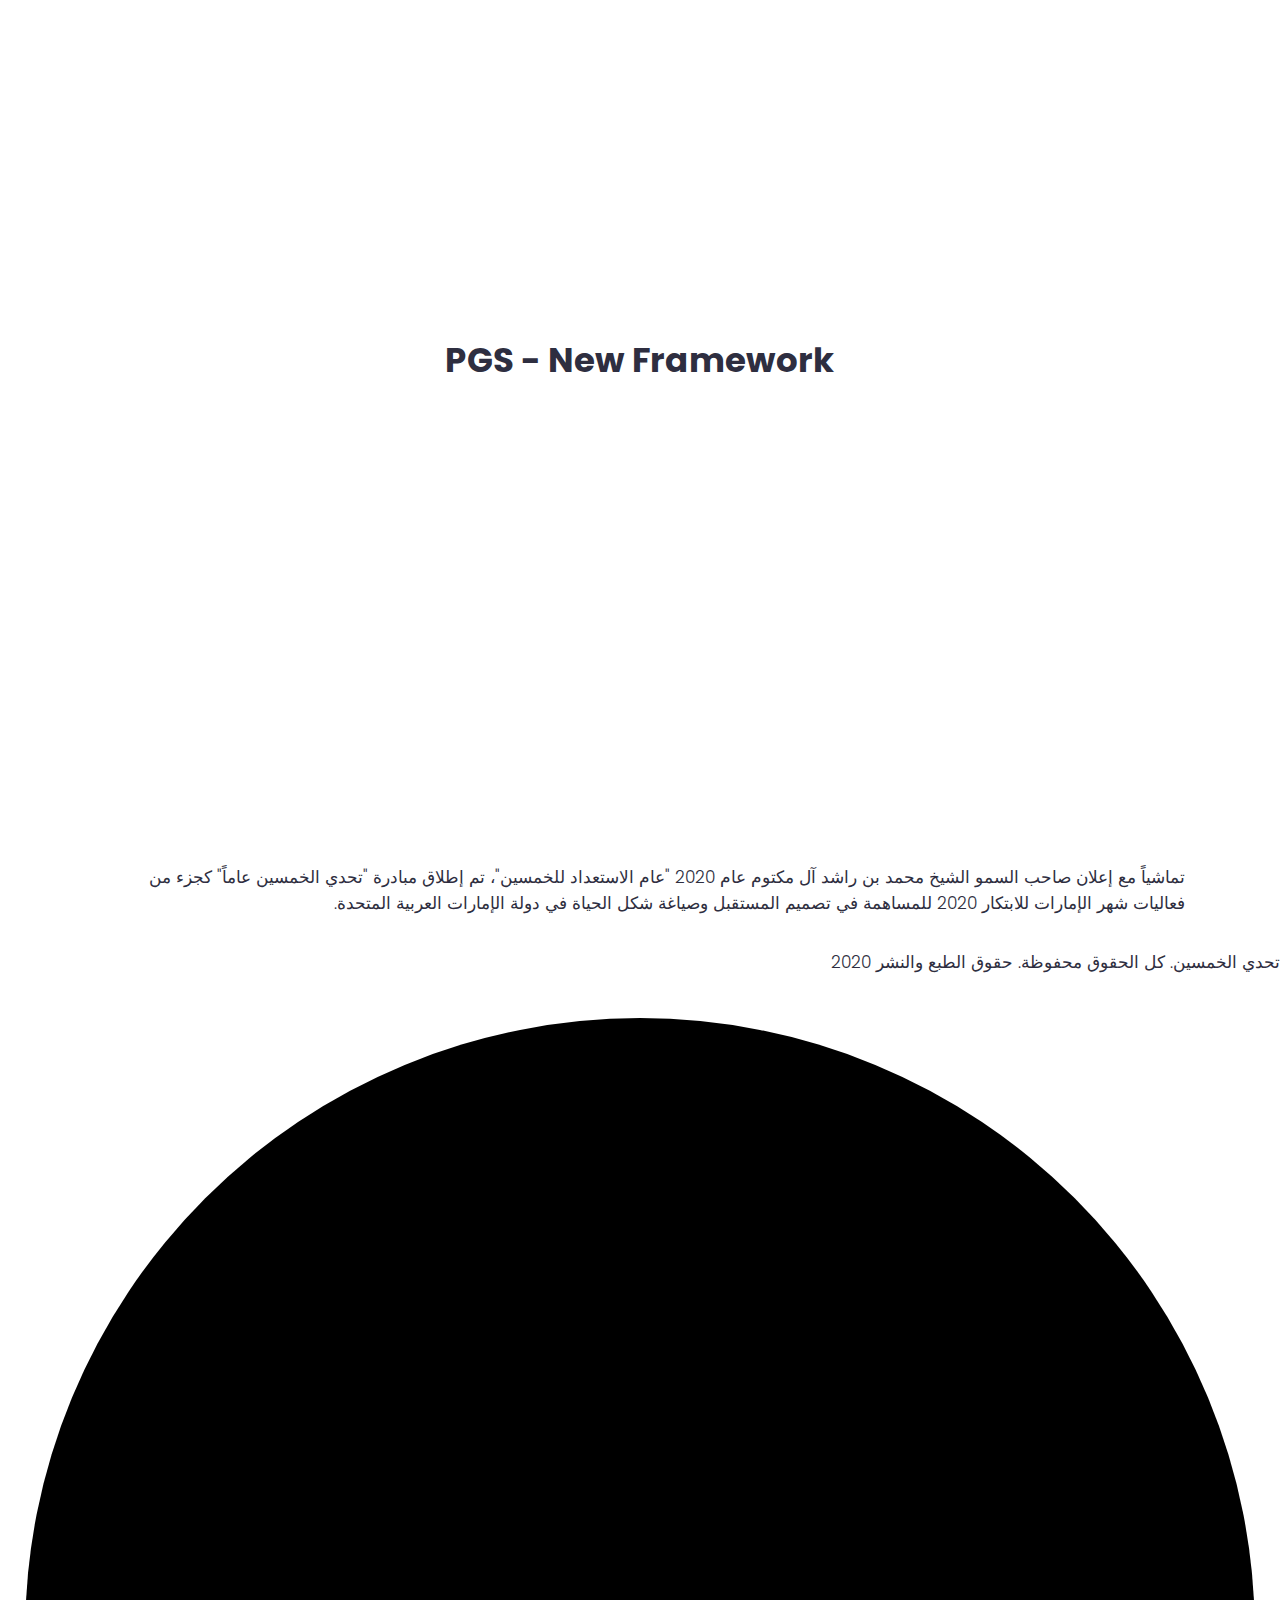
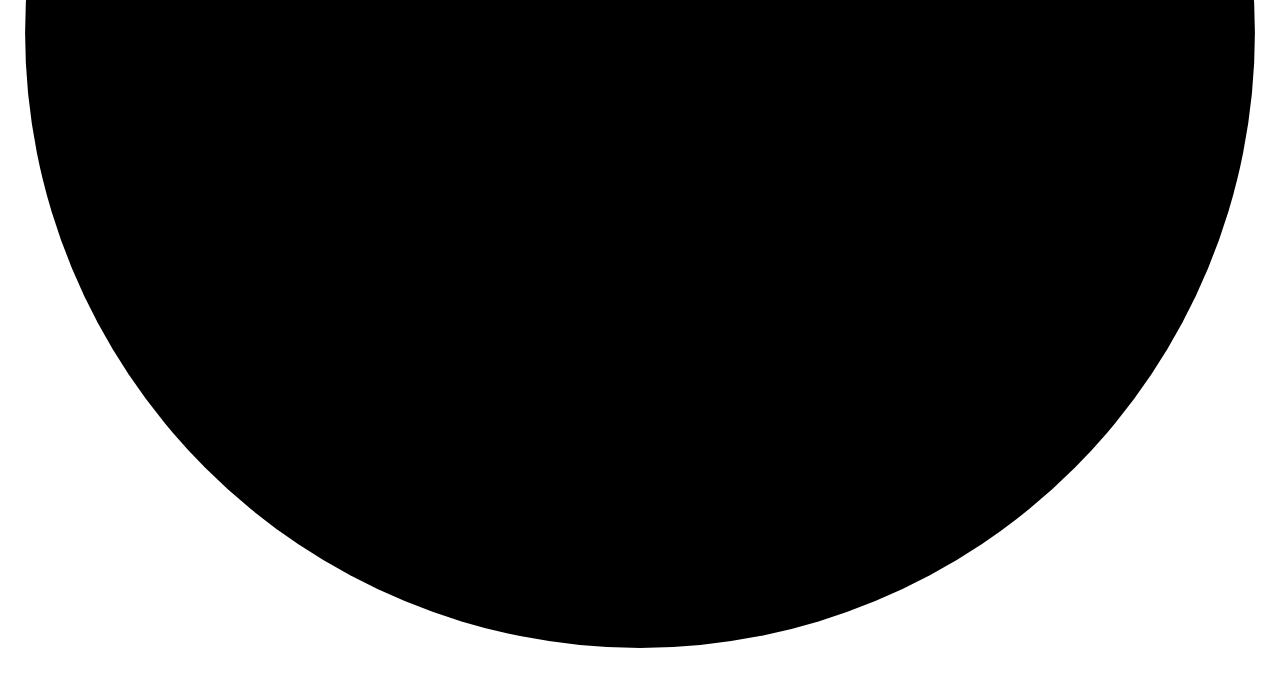
<file: index_ar.html>
<!DOCTYPE html>
<html class="rtl" dir="rtl" lang="ar">

<head>
    <meta charset="utf-8">
    <meta http-equiv="X-UA-Compatible" content="IE=edge">
    <title>50 Year Challenge</title>
    <meta name="description" content="">
    <meta name="viewport" content="width=device-width, initial-scale=1, maximum-scale=1, user-scalable=no">
    <meta http-equiv="Cache-Control" content="no-cache, no-store, must-revalidate">
    <link rel="preload" href="assets/images/logo.svg" as="image">
    <link rel="shortcut icon" href="assets/images/favicon_50_years.ico">
    <link rel="stylesheet" href="assets/styles/critical/main.css">
    <style>
      .loader {
        position: fixed;
        bottom: 0;
        left: 0;
        right: 0;
        width: 100%;
        height: 100%;
        z-index: 99999999;
        background-color: #fff;
        margin: auto;
        -webkit-transition: width .5s ease-in-out, height .5s ease-in-out, opacity .3s .5s ease-in-out, visibility .3s .5s ease-in-out;
        -o-transition: width .5s ease-in-out, height .5s ease-in-out, opacity .3s .5s ease-in-out, visibility .3s .5s ease-in-out;
        transition: width .5s ease-in-out, height .5s ease-in-out, opacity .3s .5s ease-in-out, visibility .3s .5s ease-in-out
      }
    
      .loader .loader-block {
        -webkit-transition: all .4s .1s ease-in-out;
        -o-transition: all .4s .1s ease-in-out;
        transition: all .4s .1s ease-in-out
      }
    
      .loader .loader-img {
        margin: 35px 0;
        text-align: center
      }
    
      .loader .loader-img img {
        max-width: 300px;
        width: 270px;
        height: auto
      }
    
      @media only screen and (max-width:767px){
        .loader .loader-img img {
        max-width: 220px;
        width: 220px;
      }
    
      }
    
      .dom-loaded .loader {
        opacity: 0;
        visibility: hidden;
        pointer-events: none
      }
    
      .dom-loaded .loader .loader-block {
        opacity: 0;
        -webkit-transform: translateY(2em) scale(.5);
        -ms-transform: translateY(2em) scale(.5);
        transform: translateY(2em) scale(.5)
      }
    
    
    .spinner {
      position: relative;
      z-index: 1;
      height: 40px;
      width: 40px;
      margin: 0 auto;
    }
    
    [class^=ball-] {
      position: absolute;
      display: block;
      left: 30px;
      width: 12px;
      height: 12px;
      border-radius: 6px;
      transition: all 0.5s;
      animation: circleRotate 4s both infinite;
      transform-origin: 0 250% 0;
    }
    
    @keyframes circleRotate {
      0% {
        transform: rotate(0deg);
      }
      100% {
        transform: rotate(1440deg);
      }
    }
    .ball-1 {
      z-index: -1;
      background-color: #EF4123;
      animation-timing-function: cubic-bezier(0.5, 0.3, 0.9, 0.9);
    }
    
    .ball-2 {
      z-index: -2;
      background-color: #DA1F43;
      animation-timing-function: cubic-bezier(0.5, 0.6, 0.9, 0.9);
    }
    
    .ball-3 {
      z-index: -3;
      background-color: #EF4123;
      animation-timing-function: cubic-bezier(0.5, 0.9, 0.9, 0.9);
    }
    
    .ball-4 {
      z-index: -4;
      background-color: #DA1F43;
      animation-timing-function: cubic-bezier(0.5, 1.2, 0.9, 0.9);
    }
    
    .ball-5 {
      z-index: -5;
      background-color: #EF4123;
      animation-timing-function: cubic-bezier(0.5, 1.5, 0.9, 0.9);
    }
    
    .ball-6 {
      z-index: -6;
      background-color: #DA1F43;
      animation-timing-function: cubic-bezier(0.5, 1.8, 0.9, 0.9);
    }
    
    .ball-7 {
      z-index: -7;
      background-color: #EF4123;
      animation-timing-function: cubic-bezier(0.5, 2.1, 0.9, 0.9);
    }
    
    .ball-8 {
      z-index: -8;
      background-color: #DA1F43;
      animation-timing-function: cubic-bezier(0.5, 2.4, 0.9, 0.9);
    }
    
    </style>
</head>

<body class="home__page __index_ar">
    <header id="header">
      <nav class="navbar  navbar-expand-lg navbar-light">
        <div class="barnd_box left_"><a class="navbar-brand" href="index.html" title=""><img src="assets/images/logo.svg" alt=""></a></div>
        <div class="hd_nav_box">
          <ul>
            <li class="no_hide"><a class="mn_link" href="index.html" title="" ><span>English</span></a></li>
            <li>
              <button class="menu_trigger" data-traget="master_menu">
                Menu 
              </button> 
            </li>
            </ul>
        </div> 
        <div class="nav_box_wrapper" id="master_menu">
          <nav class="navbar-inner">
            <ul class="navbar-nav ">
              <li class="nav-item">
                <a href="#" class="nav-link scroll" data-href="#home"  aria-title="" >Home</a>
              </li>
              <li class="nav-item">
                <a href="#" class="nav-link scroll" data-href="#about"  aria-title="" >About</a>
              </li>
              <li class="nav-item">
                <a href="#" class="nav-link scroll" data-href="#contact"  aria-title="" >Contact</a>
              </li>
            </ul>
          </nav>
        </div> 
      </nav>
    </header>
<div class="loader">
    <div class="loader-block">
        <div class="loader-img">
            <img src="assets/images/logo.svg" alt="">
        </div>
        <div class="spinner">
            <span class="ball-1"></span>
            <span class="ball-2"></span>
            <span class="ball-3"></span>
            <span class="ball-4"></span>
            <span class="ball-5"></span>
            <span class="ball-6"></span>
            <span class="ball-7"></span>
            <span class="ball-8"></span>
        </div>
    </div>
</div><section class="home-banner" id="home">
    <h1> PGS - New Framework</h1>
</section>
<section class="home-section about_section" id="about">
  <div class="container">
      <div class="about_wrapper">
        <div class="text_box text-center">
          <p>	تماشياً مع إعلان صاحب السمو الشيخ محمد بن راشد آل مكتوم عام 2020 "عام الاستعداد للخمسين"، تم إطلاق مبادرة "تحدي الخمسين عاماً" كجزء من فعاليات شهر الإمارات للابتكار 2020 للمساهمة في تصميم المستقبل وصياغة شكل الحياة في دولة الإمارات العربية المتحدة.</p>
        </div>
      </div>
   </div>
</section>
<script src="assets/scripts/lib/modernizr-3.6.0.js"></script>
<script src="assets/scripts/lib/jquery-3.5.1.min.js"></script>
<script src="assets/scripts/min/home_plugins.js"></script>
<script src="assets/scripts/min/home.js"></script>
<script src='https://api.mapbox.com/mapbox-gl-js/v2.4.0/mapbox-gl.js'></script>
<script>
  $(function () {
    var testSwiper = new Swiper(".home-banner .swiper-container", {
      slidesPerView: 1,
      spaceBetween: 50,
      speed: 600,
      pagination: {
          el: ".home-banner .swiper-pagination",
            clickable:true,
        },
      
      on: {
        init: function () {
          window.bLazy.revalidate();
        },
        slideChange: function () {
          window.bLazy.revalidate();
        }
      },
    });

    var testSwiper = new Swiper(".service_wrapper .swiper-container", {
      slidesPerView: 4,
      spaceBetween: 30,
      speed: 600,
      breakpoints: {
          640: {
            slidesPerView: 1,
            spaceBetween: 30,
          },
          768: {
            slidesPerView: 1,
            spaceBetween: 30,
          },
          1024: {
            slidesPerView: 3,
            spaceBetween: 30,
          },
        },
      pagination: {
          el: ".service_wrapper .swiper-pagination",
            clickable:true,
        },
      on: {
        init: function () {
          window.bLazy.revalidate();
        },
        slideChange: function () {
          window.bLazy.revalidate();
        }
      },
    });

    var valuesSwiper = new Swiper(".values_wrapper .swiper-container", {
      slidesPerView: 3,
      spaceBetween: 50,
      speed: 600,
      breakpoints: {
          640: {
            slidesPerView: 1,
            spaceBetween: 20,
          },
          768: {
            slidesPerView: 3,
            spaceBetween: 50,
          },
          1024: {
            slidesPerView: 3,
            spaceBetween: 50,
          },
        },
      pagination: {
          el: ".values_wrapper .swiper-pagination",
            clickable:true,
        },
      on: {
        init: function () {
          window.bLazy.revalidate();
        },
        slideChange: function () {
          window.bLazy.revalidate();
        }
      },
    });

    mapboxgl.accessToken = 'pk.eyJ1IjoiYWxhbnNoYXNhbGltIiwiYSI6ImNrcjB6MXQ4ZjAyaHQzMXB0enVmZml5cXgifQ.x4Zbac3MleCpIhW_Qgf24A';
        const map = new mapboxgl.Map({
        container: 'map', // container ID
        style: 'mapbox://styles/alanshasalim/cku5wrzk00uw517o3xl20ybjy', // style URL
        center: [55.2725023, 25.2550936], // starting position [lng, lat]
        zoom: 11,
        dragPan:true,
        scrollZoom:false // starting zoom
        });

         // create a HTML element for each feature
        var el = document.createElement('div');
        el.className = 'map_marker';


        const marker1 = new mapboxgl.Marker(el)
        .setLngLat([55.2793941, 25.2472275])
        .addTo(map);
        //.togglePopup();


  });

</script>
<footer>
  <div class="container-fluid">
    <div class="inner center"><p class="text-center">تحدي الخمسين. كل الحقوق محفوظة. حقوق الطبع والنشر 2020</p></div>
  </div>
  <div class="progress-wrap"><svg class="progress-circle svg-content" width="100%" height="100%" viewBox="-1 -1 102 102"><path d="M50,1 a49,49 0 0,1 0,98 a49,49 0 0,1 0,-98" ></path></svg></div>
</footer>
</body>

</html>
</file>
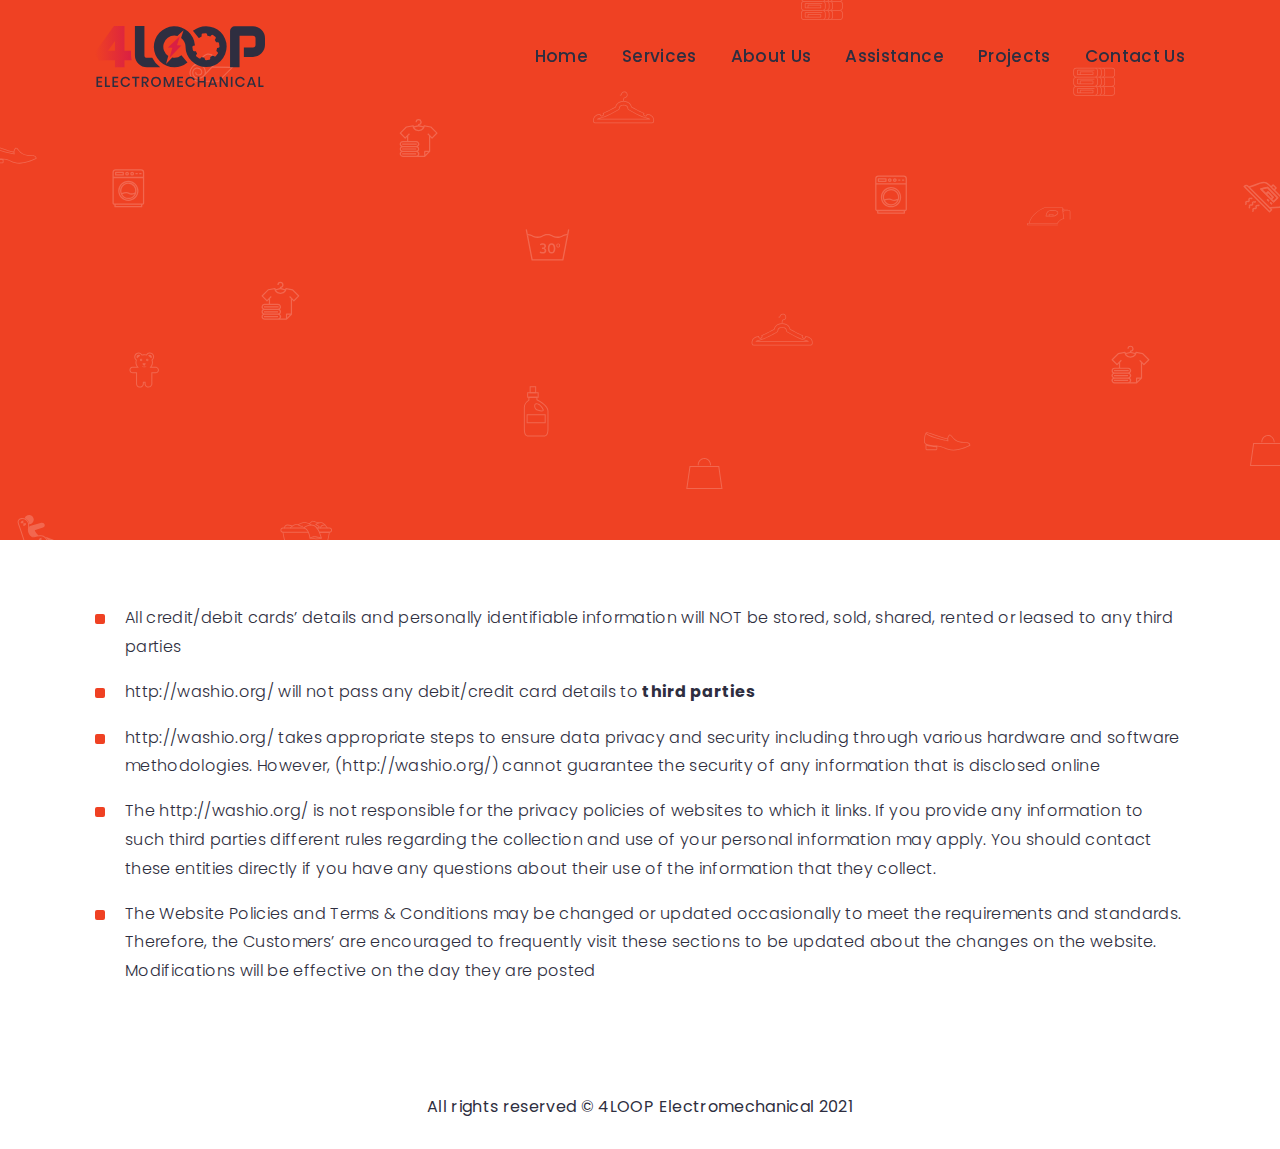
<file: privacy.html>
<!DOCTYPE html>
<html dir="ltr" lang="en">

<head>
    <meta charset="utf-8">
    <meta http-equiv="X-UA-Compatible" content="IE=edge">
    <title>4LOOP - Electromechanical</title>
    <meta name="description" content="No Matter how big or Small, Complex or Straight Forward your installation requirements in Major Fire & Electrome- chanical Works, Four loop Team is ready to meet them and you can be sure of quality workmanship, commitment and expertise each time , Every Time">
    <meta name="viewport" content="width=device-width, initial-scale=1, maximum-scale=1, user-scalable=no">
    <meta http-equiv="Cache-Control" content="no-cache, no-store, must-revalidate">
    <link rel="preload" href="assets/images/logo.svg" as="image">
    <link data-n-head="ssr" rel="icon" type="image/x-icon" href="assets/images/favicon.ico">
    <link data-n-head="ssr" rel="apple-touch-icon" size="57x57" href="assets/images/apple-icon-57x57.png">
    <link data-n-head="ssr" rel="apple-touch-icon" size="60x60" href="assets/images/apple-icon-60x60.png">
    <link data-n-head="ssr" rel="apple-touch-icon" size="72x72" href="assets/images/apple-icon-60x60.png">
    <link data-n-head="ssr" rel="apple-touch-icon" size="76x76" href="/assets/imagesapple-icon-76x76.png">
    <link data-n-head="ssr" rel="apple-touch-icon" size="114x114" href="assets/images/apple-icon-114x114.png">
    <link data-n-head="ssr" rel="apple-touch-icon" size="120x120" href="assets/images/apple-icon-120x120.png">
    <link data-n-head="ssr" rel="apple-touch-icon" size="144x144" href="assets/images/apple-icon-144x144.png">
    <link data-n-head="ssr" rel="apple-touch-icon" size="152x152" href="assets/images/apple-icon-152x152.png">
    <link data-n-head="ssr" rel="apple-touch-icon" size="180x180" href="assets/images/apple-icon-180x180.png">
    <link data-n-head="ssr" rel="icon" type="image/png" size="192x192" href="assets/images/android-icon-192x192.png">
    <link data-n-head="ssr" rel="icon" type="image/png" size="32x32" href="assets/images/favicon-32x32.png">
    <link data-n-head="ssr" rel="icon" type="image/png" size="96x96" href="assets/images/favicon-96x96.png">
    <link data-n-head="ssr" rel="icon" type="image/png" size="16x16" href="assets/imagesxq/favicon-16x16.png">
    <link data-n-head="ssr" rel="manifest" href="/manifest.json">
   <link href='https://api.mapbox.com/mapbox-gl-js/v2.4.0/mapbox-gl.css' rel='stylesheet' />
    <link rel="stylesheet" href="assets/styles/page.css">
    <style>
      .loader {
        position: fixed;
        bottom: 0;
        left: 0;
        right: 0;
        width: 100%;
        height: 100%;
        z-index: 99999999;
        background-color: #fff;
        margin: auto;
        -webkit-transition: width .5s ease-in-out, height .5s ease-in-out, opacity .3s .5s ease-in-out, visibility .3s .5s ease-in-out;
        -o-transition: width .5s ease-in-out, height .5s ease-in-out, opacity .3s .5s ease-in-out, visibility .3s .5s ease-in-out;
        transition: width .5s ease-in-out, height .5s ease-in-out, opacity .3s .5s ease-in-out, visibility .3s .5s ease-in-out
      }
    
      .loader .loader-block {
        -webkit-transition: all .4s .1s ease-in-out;
        -o-transition: all .4s .1s ease-in-out;
        transition: all .4s .1s ease-in-out
      }
    
      .loader .loader-img {
        margin: 35px 0;
        text-align: center
      }
    
      .loader .loader-img img {
        max-width: 300px;
        width: 270px;
        height: auto
      }
    
      @media only screen and (max-width:767px){
        .loader .loader-img img {
        max-width: 220px;
        width: 220px;
      }
    
      }
    
      .dom-loaded .loader {
        opacity: 0;
        visibility: hidden;
        pointer-events: none
      }
    
      .dom-loaded .loader .loader-block {
        opacity: 0;
        -webkit-transform: translateY(2em) scale(.5);
        -ms-transform: translateY(2em) scale(.5);
        transform: translateY(2em) scale(.5)
      }
    
    
    .spinner {
      position: relative;
      z-index: 1;
      height: 40px;
      width: 40px;
      margin: 0 auto;
    }
    
    [class^=ball-] {
      position: absolute;
      display: block;
      left: 30px;
      width: 12px;
      height: 12px;
      border-radius: 6px;
      transition: all 0.5s;
      animation: circleRotate 4s both infinite;
      transform-origin: 0 250% 0;
    }
    
    @keyframes circleRotate {
      0% {
        transform: rotate(0deg);
      }
      100% {
        transform: rotate(1440deg);
      }
    }
    .ball-1 {
      z-index: -1;
      background-color: #EF4123;
      animation-timing-function: cubic-bezier(0.5, 0.3, 0.9, 0.9);
    }
    
    .ball-2 {
      z-index: -2;
      background-color: #DA1F43;
      animation-timing-function: cubic-bezier(0.5, 0.6, 0.9, 0.9);
    }
    
    .ball-3 {
      z-index: -3;
      background-color: #EF4123;
      animation-timing-function: cubic-bezier(0.5, 0.9, 0.9, 0.9);
    }
    
    .ball-4 {
      z-index: -4;
      background-color: #DA1F43;
      animation-timing-function: cubic-bezier(0.5, 1.2, 0.9, 0.9);
    }
    
    .ball-5 {
      z-index: -5;
      background-color: #EF4123;
      animation-timing-function: cubic-bezier(0.5, 1.5, 0.9, 0.9);
    }
    
    .ball-6 {
      z-index: -6;
      background-color: #DA1F43;
      animation-timing-function: cubic-bezier(0.5, 1.8, 0.9, 0.9);
    }
    
    .ball-7 {
      z-index: -7;
      background-color: #EF4123;
      animation-timing-function: cubic-bezier(0.5, 2.1, 0.9, 0.9);
    }
    
    .ball-8 {
      z-index: -8;
      background-color: #DA1F43;
      animation-timing-function: cubic-bezier(0.5, 2.4, 0.9, 0.9);
    }
    
    </style>

</head>

<body class="inner__page __privacy">
    <header id="header">
      <div class="container">
        <div class="navbar ">
        <div class="barnd_box">
            <a class="navbar-brand" href="index.html" title="Washio">
            <img src="assets/images/logo.svg" alt="Washio">
            </a>
        </div>
    
        <div class="nav_box_wrapper" id="master_menu">
          <nav class="navbar-inner">
            <ul class="navbar-nav ">
              <li class="nav-item">
                <a href="index.html#home" class="nav-link scroll" data-href="#home"  aria-title="" >Home</a>
              </li>
              <li class="nav-item">
                <a href="index.html#services" class="nav-link scroll" data-href="#services"  aria-title="" >Services</a>
              </li>
    
              <li class="nav-item">
                <a href="index.html#about" class="nav-link scroll" data-href="#about"  aria-title="" >About Us</a>
              </li>
    
              <li class="nav-item">
                <a href="index.html#assistance" class="nav-link scroll" data-href="#assistance"  aria-title="" >Assistance</a>
              </li>
    
              <li class="nav-item">
                <a href="index.html#projects" class="nav-link scroll" data-href="#projects"  aria-title="" >Projects</a>
              </li>
    
               <li class="nav-item">
                <a href="index.html#contact" class="nav-link scroll" data-href="#contact"  aria-title="" >Contact Us</a>
              </li>
            </ul>
          </nav>
        </div> 
    
        <div class="res_toggler">
           <button class="menu_trigger" data-traget="master_menu">
               <svg class="ham hamRotate ham8" viewBox="0 0 100 100" width="60" >
                        <path
                              class="line top"
                              d="m 30,33 h 40 c 3.722839,0 7.5,3.126468 7.5,8.578427 0,5.451959 -2.727029,8.421573 -7.5,8.421573 h -20" />
                        <path
                              class="line middle"
                              d="m 30,50 h 40" />
                        <path
                              class="line bottom"
                              d="m 70,67 h -40 c 0,0 -7.5,-0.802118 -7.5,-8.365747 0,-7.563629 7.5,-8.634253 7.5,-8.634253 h 20" />
                      </svg>
            </button> 
        </div>
    
      </div>
      </div>
    </header>
<div class="loader">
    <div class="loader-block">
        <div class="loader-img">
            <img src="assets/images/logo.svg" alt="">
        </div>
        <div class="spinner">
            <span class="ball-1"></span>
            <span class="ball-2"></span>
            <span class="ball-3"></span>
            <span class="ball-4"></span>
            <span class="ball-5"></span>
            <span class="ball-6"></span>
            <span class="ball-7"></span>
            <span class="ball-8"></span>
        </div>
    </div>
</div>
<section class="page-banner">
      <div class="svg_bg">
    <svg xmlns="http://www.w3.org/2000/svg" width="1504" height="805" fill="none" viewBox="0 0 1504 805">
  <g clip-path="url(#clip0)" opacity=".2">
    <g class="b_svg_g">    <path fill="#fff" d="M725.367 365.275a.652.652 0 00-.648.786l5.759 29.959a.657.657 0 00.647.535h30.713a.664.664 0 00.651-.535l5.761-29.959a.662.662 0 00-.65-.785.662.662 0 00-.652.533l-.801 4.176c.098-.002.197-.004.3-.004.365 0 .655.295.655.656 0 .369-.29.664-.655.664-.194 0-.379.004-.556.013l-4.593 23.917h-29.623l-4.603-23.917a11.488 11.488 0 00-.568-.013.659.659 0 110-1.32c.106 0 .21.002.313.004l-.803-4.176a.661.661 0 00-.647-.534z"/>
    </g>
    <g class="b_svg_g">    <path fill="#fff" d="M766.447 369.981c-.103 0-.202.002-.3.004-2.464.05-3.753.731-5.004 1.396-1.036.546-2.023 1.07-3.756 1.206-.291.024-.6.037-.928.037-2.335 0-3.473-.605-4.686-1.243-1.301-.69-2.641-1.398-5.303-1.398-2.661 0-4.001.708-5.298 1.398-.579.304-1.127.593-1.796.818-.85.291-1.767.425-2.887.425-2.332 0-3.475-.605-4.686-1.243-1.243-.664-2.528-1.342-4.984-1.394a16.025 16.025 0 00-.313-.004.659.659 0 100 1.32c.197 0 .387.003.568.013 1.958.091 3.007.648 4.116 1.232 1.295.682 2.635 1.392 5.298 1.392 1.261 0 2.312-.154 3.311-.49.768-.257 1.384-.585 1.99-.902 1.205-.638 2.346-1.245 4.679-1.245s3.473.607 4.686 1.245c1.303.682 2.642 1.392 5.305 1.392.367 0 .708-.013 1.036-.037 1.998-.162 3.151-.768 4.267-1.355 1.111-.585 2.163-1.145 4.129-1.232.177-.008.364-.013.556-.013a.656.656 0 00.655-.664.655.655 0 00-.655-.658zM741.783 379.346c-.741 0-1.36.117-2.036.345l-.716.244-.104.192.356 1.046.199.102.703-.244c.506-.155 1.004-.265 1.596-.265.986 0 1.625.535 1.625 1.426 0 .774-.579 1.296-1.585 1.296h-.662l-.156.162v1.083l.156.155h.682c1.185 0 1.875.606 1.875 1.599 0 .986-.748 1.611-1.933 1.611a5.995 5.995 0 01-1.779-.302l-.805-.265-.2.097-.38 1.031.097.212.839.265c.689.212 1.41.388 2.23.388 2.171 0 3.511-1.091 3.511-2.869 0-1.115-.509-1.991-1.554-2.418v-.21c.851-.396 1.244-1.02 1.244-1.987 0-1.687-1.218-2.694-3.203-2.694zM750.599 388.096c-1.373 0-2.178-1.359-2.178-3.661 0-2.289.805-3.67 2.178-3.67 1.379 0 2.184 1.381 2.184 3.67.002 2.3-.805 3.661-2.184 3.661zm0-8.75c-2.346 0-3.772 1.955-3.772 5.089 0 3.131 1.426 5.085 3.772 5.085 2.359 0 3.783-1.954 3.783-5.085 0-3.134-1.424-5.089-3.783-5.089zM757.212 382.778c-.626 0-.992-.474-.992-1.259 0-.779.366-1.25.992-1.25.605 0 .985.471.985 1.25 0 .787-.382 1.259-.985 1.259zm0-3.326c-1.174 0-1.895.798-1.895 2.067 0 1.283.721 2.09 1.895 2.09 1.166 0 1.887-.807 1.887-2.09 0-1.269-.721-2.067-1.887-2.067zM1077.35 348.407v-1.269h25.38v1.269h-25.38zm-1.27-2.539a.632.632 0 01-.63-.636v-24.75h29.18v24.752c0 .351-.28.636-.63.636h-27.92v-.002zm-.63-26.655v-4.442c0-1.052.85-1.904 1.9-1.904h25.38c1.05 0 1.9.852 1.9 1.904v4.442h-29.18zm27.28-7.617h-25.38a3.174 3.174 0 00-3.17 3.173v30.463c0 1.052.85 1.906 1.9 1.906v1.903c0 .35.29.635.64.635h26.64a.64.64 0 00.64-.635v-1.903c1.05 0 1.9-.854 1.9-1.906v-30.463a3.174 3.174 0 00-3.17-3.173z"/>
    </g>
    <g class="b_svg_g">    <path fill="#fff" d="M1077.98 316.674v-1.27h6.35v1.27h-6.35zm6.98-2.539h-7.61c-.35 0-.63.285-.63.634v2.539c0 .35.28.633.63.633h7.61a.64.64 0 00.64-.633v-2.539a.64.64 0 00-.64-.634zM1088.77 316.674a.631.631 0 01-.63-.634c0-.35.28-.636.63-.636s.63.286.63.636c.01.35-.28.634-.63.634zm0-2.539c-1.05 0-1.9.852-1.9 1.903a1.901 1.901 0 103.8 0c0-1.051-.85-1.903-1.9-1.903zM1093.85 316.674a.64.64 0 01-.64-.634c0-.35.29-.636.64-.636.35 0 .63.286.63.636a.63.63 0 01-.63.634zm0-2.539a1.91 1.91 0 00-1.91 1.903 1.91 1.91 0 001.91 1.903c1.05 0 1.9-.852 1.9-1.903 0-1.051-.85-1.903-1.9-1.903zM1098.92 315.404h-1.27c-.35 0-.63.286-.63.636 0 .35.28.634.63.634h1.27c.35 0 .63-.285.63-.634a.626.626 0 00-.63-.636zM1102.73 315.404h-1.27c-.35 0-.64.286-.64.636 0 .35.29.634.64.634h1.27c.35 0 .63-.285.63-.634 0-.35-.28-.636-.63-.636zM1090.04 342.06c-4.91 0-8.88-3.978-8.88-8.886a8.877 8.877 0 018.88-8.884c4.9 0 8.88 3.978 8.88 8.884 0 4.906-3.98 8.882-8.88 8.886zm0-19.039c-5.61 0-10.15 4.546-10.15 10.153 0 5.609 4.54 10.155 10.15 10.155 5.6 0 10.15-4.546 10.15-10.155-.01-5.605-4.55-10.148-10.15-10.153z"/>
    </g>
    <g class="b_svg_g">    <path fill="#fff" d="M1090.04 340.157a6.978 6.978 0 01-6.13-3.65c1.36-.464 2.79-.731 4.23-.792.03-.002.08-.002.11-.002.75 0 1.49.197 2.14.572.83.461 1.75.699 2.7.699.04 0 .08 0 .12-.002h.03c1.06 0 2.1-.242 3.04-.71a6.964 6.964 0 01-6.24 3.885zm0-13.962h.02c3.83 0 6.95 3.108 6.96 6.947 0 .52-.06 1.039-.17 1.544-.33.11-.66.237-.98.38-.82.427-1.73.647-2.65.647h-.01c-.04.002-.08.002-.11.002-.76 0-1.49-.198-2.15-.572-.82-.459-1.75-.7-2.69-.7-.04 0-.08 0-.13.002-1.61.066-3.2.364-4.73.888a6.984 6.984 0 016.62-9.14l.02.002zm.04-1.271h-.05c-4.55 0-8.23 3.685-8.24 8.233 0 1.08.21 2.148.62 3.145l.01.039.02.039c1.32 3.15 4.38 5.046 7.6 5.046 1.06 0 2.15-.209 3.19-.649a8.214 8.214 0 004.76-5.469l.01-.031c1.18-4.384-1.42-8.894-5.8-10.07a8.132 8.132 0 00-2.12-.283zM601.747 291.713a1.833 1.833 0 010-3.665h13.429a1.832 1.832 0 110 3.665h-13.429zm22.586-.863v-2.802h2.798l-2.798 2.802zm-22.586-4.023a1.832 1.832 0 110-3.665h13.429a1.832 1.832 0 110 3.665h-13.429zm0-4.886a1.832 1.832 0 110-3.664h13.429a1.832 1.832 0 110 3.664h-13.429zm15.87-14.731c3.089 0 5.65-2.049 6.05-4.697l5.861 1.066 5.539 5.54-4.019 4.02-3.842-3.843-.863.865 1.653 1.651v15.013h-4.273a.61.61 0 00-.609.612v4.274h-5.51a3.011 3.011 0 00-.544-4.224l-.067-.05a3.027 3.027 0 000-4.886 3.046 3.046 0 00.648-4.256 3.047 3.047 0 00-2.452-1.239h-7.945v-5.244l1.653-1.651-.865-.865-3.84 3.843-4.02-4.02 5.538-5.54 5.86-1.066c.396 2.648 2.958 4.697 6.047 4.697zm-.143-1.219a4.98 4.98 0 01-4.295-2.461l4.438-1.109 4.439 1.109a4.983 4.983 0 01-4.294 2.461c-.048 0-.097 0-.145-.002l-.143.002zm.147-10.918a3.052 3.052 0 00-3.054 3.052h1.22a1.833 1.833 0 111.832 1.832.612.612 0 00-.611.611v.744l-4.221 1.057-.05-.58-.22-.467-.499-.133-6.716 1.221-.324.168-6.103 6.106a.61.61 0 000 .863l4.884 4.886a.612.612 0 00.863 0l1.399-1.4v4.021h-4.28a3.043 3.043 0 00-1.803 5.497 3.027 3.027 0 000 4.886 3.043 3.043 0 001.805 5.495h21.982l.432-.179 4.884-4.886.174-.43h.005v-14.404l1.4 1.4a.604.604 0 00.862 0l4.884-4.886a.609.609 0 000-.863l-6.104-6.106-.323-.168-6.713-1.221a.612.612 0 00-.708.492l-.012.108-.052.58-4.22-1.057v-.196a3.049 3.049 0 002.379-3.601 3.065 3.065 0 00-2.992-2.442z"/>
    </g>
    <g class="b_svg_g">    <path fill="#fff" d="M615.785 279.499h-14.647v1.221h14.647v-1.221zM615.176 284.385h-14.038v1.221h14.038v-1.221zM615.176 289.269h-14.038v1.221h14.038v-1.221zM81.75 731.794l-4.054-4.056 1.014-1.014 4.053 4.056-1.012 1.014zm-5.067-5.07l-3.647-3.648 4.94-1.139 9.346 9.35-3.04 3.042-1.521-1.521 1.52-1.521a.718.718 0 000-1.014l-5.068-5.068a.711.711 0 00-.507-.209.715.715 0 00-.507.209l-1.516 1.519zm1.52-6.293a.664.664 0 00-.16.019l-6.587 1.521a.717.717 0 00-.347 1.206l12.67 12.673a.715.715 0 001.014 0l4.052-4.056a.715.715 0 000-1.014l-10.133-10.138a.716.716 0 00-.509-.211zM81.244 735.638a.718.718 0 00-.507 1.224l1.014 1.014a.717.717 0 101.014-1.014l-1.014-1.014a.72.72 0 00-.507-.21zM78.203 732.598a.715.715 0 00-.507 1.222l1.014 1.014a.714.714 0 001.014 0 .718.718 0 000-1.014l-1.014-1.012a.711.711 0 00-.507-.21z"/>
    </g>
    <g class="b_svg_g">    <path fill="#fff" d="M80.23 744.466L55.994 720.22a2.155 2.155 0 012.447.422l22.803 22.812-1.014 1.012zm4.56-21.798l-2.027-2.028 1.013-1.014 2.026 2.026-1.012 1.016zm-4.276 18.025L60.9 721.074a44.548 44.548 0 006.497-2.233c2.615-1.061 4.83-1.961 6.895-1.961 1.7 0 3.294.61 4.925 2.241l13.382 13.385-2.27 7.721-9.815.466zm-6.185-25.252c-2.374 0-4.824.995-7.472 2.069a38.315 38.315 0 01-7.166 2.352l-.237-.234a3.569 3.569 0 00-2.532-1.048c-.917 0-1.834.349-2.534 1.048a.718.718 0 000 1.014l25.336 25.345a.712.712 0 001.013 0l2.028-2.028a.718.718 0 000-1.014l-.882-.882 9.024-.431a.712.712 0 00.653-.512l1.751-5.95a2.855 2.855 0 001.617.501c.738 0 1.47-.283 2.024-.837l1.014-1.014a1.431 1.431 0 012.027 0 .713.713 0 001.014 0 .716.716 0 000-1.012 2.863 2.863 0 00-2.028-.839c-.734 0-1.466.28-2.027.839l-1.014 1.012c-.28.28-.646.42-1.013.42-.367 0-.734-.14-1.014-.42l-.16-.16.34-1.158a.712.712 0 00-.18-.708l-8.107-8.11 1.52-1.521a.714.714 0 000-1.014l-3.04-3.042a.713.713 0 00-1.015 0l-1.52 1.521-1.52-1.521c-1.957-1.96-3.9-2.666-5.9-2.666zM62.495 731.077a.713.713 0 00-.507.208c-.061.062-.123.092-.253.092-.092 0-.218-.015-.403-.041a1.854 1.854 0 00-1.874.456 1.863 1.863 0 00-.457 1.876c.065.447.056.551-.05.659-.062.062-.125.092-.257.092-.094 0-.218-.013-.403-.041a1.85 1.85 0 00-1.875.456 1.858 1.858 0 00-.456 1.876c.063.449.054.553-.05.659a.715.715 0 00.507 1.223.714.714 0 00.506-.209 2.006 2.006 0 00.457-1.875c-.065-.449-.056-.553.05-.66.064-.063.125-.091.258-.091.093 0 .218.015.402.041a1.848 1.848 0 001.874-.457c.492-.49.668-1.215.457-1.875-.063-.447-.056-.552.05-.66.064-.061.125-.091.256-.091.09 0 .218.015.404.041a1.995 1.995 0 001.874-.457.715.715 0 00-.51-1.222zM66.041 734.626a.718.718 0 00-.507.208c-.061.062-.125.092-.255.092a3.22 3.22 0 01-.403-.041 1.847 1.847 0 00-1.873.456 1.858 1.858 0 00-.456 1.876c.064.447.056.551-.05.658-.063.063-.125.091-.257.091a3.19 3.19 0 01-.403-.041 1.852 1.852 0 00-1.875.457 1.86 1.86 0 00-.458 1.875c.066.447.056.553-.052.66a.718.718 0 001.014 1.014 2.016 2.016 0 00.458-1.875c-.065-.448-.056-.554.05-.66.064-.062.125-.092.258-.092.091 0 .218.013.402.041a1.86 1.86 0 001.876-.454c.49-.493.666-1.216.457-1.876-.063-.447-.056-.551.05-.66.062-.061.125-.091.256-.091.093 0 .218.015.404.041a2.006 2.006 0 001.874-.455.718.718 0 00-.51-1.224zM69.589 738.173a.72.72 0 00-.507.21c-.062.062-.123.09-.253.09-.094 0-.22-.015-.405-.041a1.848 1.848 0 00-1.875.457 1.855 1.855 0 00-.454 1.875c.063.447.056.553-.05.66-.064.063-.125.091-.256.091-.093 0-.218-.015-.402-.041a1.852 1.852 0 00-1.874.457 1.861 1.861 0 00-.459 1.877c.063.447.056.553-.052.66a.718.718 0 000 1.014.718.718 0 001.014 0 2.013 2.013 0 00.456-1.876c-.063-.447-.056-.553.05-.659.064-.064.125-.092.257-.092.094 0 .219.015.403.041a1.858 1.858 0 001.876-.456c.49-.491.665-1.214.455-1.876-.063-.447-.054-.551.05-.658.062-.063.123-.091.254-.091.091 0 .218.015.404.041a2.002 2.002 0 001.873-.455.715.715 0 000-1.014.7.7 0 00-.505-.214zM1125.64 585.345l-.24-.239-.01-3.532c2.5 1.033 6.18 1.368 10.06 1.557v1.959l-.24.24-9.57.015zm-.84-4.923l.21-.354-.21.354zm27.59 5.285c-3.62-.002-6.03-.934-8.3-1.918-2.26-.985-4.4-2.04-7.34-2.161l-.88-.037c-3.98-.166-8.56-.541-10.68-1.823-.83-.511-1.24-1.07-1.25-1.803v-.21c-.01-2.8.17-5.963 1.03-7.702 2.89 2.166 7.86 3.847 12.32 5.051 4.66 1.251 8.73 1.957 9.11 2.023l.49.084.52.089-.27-2.725c.12-.729.56-2.526 1.44-3.178l.26-.09c.15.006.44.155.81.503 1.18 1.083 2.79 3.589 4.96 4.908 2.7 1.637 4.93 1.993 7.72 1.993h.12c.39-.002.8-.006 1.22-.017l.31-.005h.02c1.56 0 2.71.311 3.44.788.64.433.96.973 1.03 1.629-.25.123-.67.332-1.28.612-2.87 1.331-9.35 3.987-14.77 3.989h-.03zm-5.88-9.38c-.46-.078-4.45-.775-9.01-2.002-4.46-1.193-9.45-2.917-12.12-4.971l.53-.252.06.004c1.57.207 5.45 1.597 9.51 3.01 4.07 1.411 8.33 2.85 10.92 3.178l.11 1.033zm-20.6-8.03c-.65.007-1.07.466-1.17.524l.08.108-.09-.077-.24.388c-1.23 1.98-1.34 5.465-1.35 8.515v.214-.004c-.01 1.009.59 1.79 1.45 2.353l.01 4.788c0 .576.47 1.044 1.04 1.044v-.402.402l9.57-.015a1.049 1.049 0 001.05-1.045l-.01-2.343v-.334l.47.019c2.76.111 4.76 1.096 7.05 2.095 2.29.993 4.85 1.985 8.6 1.985h.05c7.55-.022 16.63-4.811 16.66-4.819l.22-.113v-.244c0-1.024-.5-1.941-1.42-2.535-.92-.601-2.22-.919-3.9-.921l-.02.002-.3.005c-.43.009-.83.015-1.22.017h-.06c-2.76-.006-4.75-.311-7.36-1.877-1.3-.779-2.45-2.118-3.43-3.279-.5-.582-.96-1.118-1.39-1.528-.44-.401-.86-.718-1.4-.731h-.07l-.49.171-.06.019-.05.037c-1.27.984-1.65 2.975-1.79 3.754-2.46-.341-6.63-1.733-10.6-3.114-4.07-1.413-7.89-2.804-9.66-3.048l-.17-.011zM650.816 778.749l.039.013-.039-.013zM655.354 755.04l-.01.045.01-.045zm-14.773-9.722a3.107 3.107 0 011.533-.407c.362 0 .731.062 1.113.189.738.244 1.297.717 1.727 1.405l.082.13.438.196.157.071.167-.039a8.231 8.231 0 011.91-.235l.425.011c.559.032 1.088.084 1.573.228l.167.05.425-.17.161-.063.089-.147c.557-.919 1.306-1.423 2.355-1.577l.487-.034c1.41.002 2.64.869 3.115 2.276.108.326.16.666.16 1.003a3.293 3.293 0 01-1.228 2.565l-.001.002-.196.175-.166.431.076.363a6.44 6.44 0 01.327 2.024c0 .422-.041.847-.123 1.275a6.646 6.646 0 01-1.527 3.164l-.005.005-.099.125-.602.753 1.113.082.018.002h.019l2.635.002c.691 0 1.382-.002 2.076-.008h.033c.473 0 .87.066 1.241.26a2.27 2.27 0 011.228 2.005 2.28 2.28 0 01-.648 1.583l-.002.002c-.436.455-.938.663-1.577.673l-1.386.003-2.223-.001h-.764v.725c.002 1.664.006 3.329.006 4.995 0 1.219-.006 2.442-.006 3.667 0 .544 0 1.086.004 1.631v.03c0 .482-.034.904-.174 1.297a2.865 2.865 0 01-2.688 1.901c-.295 0-.593-.046-.891-.143-1.004-.341-1.591-.966-1.88-1.984-.088-.311-.09-.717-.112-1.165v-.001l-.009-.394c0-.223.005-.456.005-.703v-.508h-.507l-.952.001-.695-.001-.244-.002-.27.332-.114.139v.181c.002.27.002.539.002.807l-.002.52c-.015 1.048-.411 1.797-1.252 2.42a2.75 2.75 0 01-1.608.501 2.825 2.825 0 01-1.571-.464c-.896-.617-1.291-1.375-1.308-2.458v-.002c-.004-.886-.007-1.773-.007-2.662l.002-3.551v-.002c-.002-1.469-.002-2.938-.006-4.408v-.696H639.239l-1.598-.002c-.431 0-.863.002-1.294.008l-.031.002c-1.21-.002-2.214-.904-2.292-2.086l-.006-.172c.002-1.211.87-2.104 1.925-2.231a7.25 7.25 0 01.85-.039l.531.002h.048c.87-.004 1.739-.004 2.609-.004h1.334l.104-.011.889-.101-.652-.852-.004-.005-.005-.008c-.701-.861-1.202-1.798-1.446-2.863a6.89 6.89 0 01-.179-1.545c0-.714.115-1.424.356-2.131l.05-.149-.117-.415-.043-.153-.123-.101c-.883-.731-1.284-1.545-1.29-2.552 0-.238.025-.488.075-.749v-.002c.192-1.007.736-1.708 1.651-2.216l.015-.008-.015.008zm1.522-1.423a4.15 4.15 0 00-2.016.533c-1.131.614-1.919 1.617-2.159 2.905-.062.32-.094.635-.094.943-.005 1.245.55 2.354 1.532 3.208l.002.011a7.634 7.634 0 00-.365 2.283c0 .591.069 1.184.206 1.773.22.96.664 1.808 1.201 2.599h-.433l-2.612.001h-.047l-.531-.001c-.311 0-.635.007-.969.044-1.559.181-2.823 1.521-2.821 3.242l.009.24c.12 1.738 1.584 3.033 3.302 3.033h.049c.425-.005.851-.007 1.28-.007l1.599.002h.352c.003 1.362.005 2.725.005 4.087l-.002 3.551c0 .889.002 1.779.008 2.668-.006 1.357.606 2.535 1.757 3.295a3.838 3.838 0 002.137.636 3.75 3.75 0 002.203-.693c1.071-.765 1.673-1.904 1.671-3.236l.002-.526-.002-.442h.746l-.002.194.011.451c.024.405.011.878.147 1.379l.067.245-.05-.183c.358 1.271 1.256 2.213 2.525 2.619.4.132.807.194 1.207.194a3.882 3.882 0 003.645-2.573v-.001c.201-.565.231-1.117.231-1.641v-.033c-.002-.543-.004-1.083-.004-1.628 0-1.221.006-2.443.006-3.666 0-1.57-.002-3.137-.004-4.703l1.973.002c.464 0 .928 0 1.392-.002a3.137 3.137 0 002.309-.988c.622-.654.93-1.476.928-2.283a3.291 3.291 0 00-1.767-2.905l-.001-.001c-.563-.297-1.15-.377-1.715-.377h-.043c-.689.006-1.377.009-2.066.009l-1.839-.002c.611-.887 1.083-1.849 1.286-2.924a7.47 7.47 0 00-.218-3.728 4.32 4.32 0 001.548-3.296c0-.444-.069-.891-.214-1.323-.6-1.807-2.234-2.97-4.07-2.972h-.007l-.628.045c-1.256.17-2.281.848-2.965 1.9a8.746 8.746 0 00-1.606-.228l-.483-.013c-.659 0-1.306.097-1.943.237l-.084-.036c-.522-.769-1.226-1.381-2.139-1.679a4.573 4.573 0 00-1.429-.237c0-.002-.004-.002-.008-.002z"/>
    </g>
    <g class="b_svg_g">    <path fill="#fff" d="M653.367 746.184c-.667 0-1.302.327-1.656.878a8.077 8.077 0 013.005 2.638c.515-.358.792-1.217.634-1.937a2.012 2.012 0 00-1.634-1.549 2.284 2.284 0 00-.349-.03zM642.101 746.179c-.085 0-.173.005-.26.018-.802.116-1.512.781-1.69 1.615-.172.788.218 1.588.639 1.882.765-1.133 1.779-1.989 2.998-2.63-.252-.451-.945-.885-1.687-.885zM647.3 754.668c-.199 0-.399 0-.596.002-.265.001-.471.123-.572.376-.104.259-.036.483.164.677.25.242.477.51.747.73.274.228.399.479.36.839-.03.282-.008.567-.008.869l-.186-.024a2.487 2.487 0 01-1.29-.662l-.313-.097-.067.462a2.882 2.882 0 001.752.841c.13.015.259.022.384.022.816 0 1.533-.304 2.144-.896l-.113-.429-.31.11c-.404.386-.89.591-1.479.675 0-.457-.002-.889.004-1.32l.057-.101c.364-.361.736-.714 1.094-1.079a.546.546 0 00.123-.615c-.089-.226-.261-.365-.507-.369-.465-.01-.926-.011-1.388-.011zM644.662 751.672l-.373-.376.388-.386.372.384-.387.378zm-.045-1.564c-.6 0-1.129.554-1.127 1.178.001.634.523 1.184 1.121 1.188h.012c.71 0 1.224-.504 1.224-1.203 0-.656-.535-1.165-1.226-1.165 0 .002-.002.002-.004.002zM650.807 751.691h-.013l-.378-.407c.003-.216.192-.391.423-.391h.003l.373.399a.399.399 0 01-.408.399zm-.017-1.587h-.018c-.613.012-1.137.56-1.135 1.184.004.636.536 1.188 1.146 1.188h.015c.697-.008 1.205-.521 1.2-1.205a1.19 1.19 0 00-1.208-1.167zM232.421 672.168c.19 0 .388-.015.593-.047.291-.047.579-.097.872-.147-.293.065-.591.104-.881.177l-.002.002c-.28.071-.539.108-.779.108a1.749 1.749 0 01-.885-.246c.343.093.7.153 1.082.153zm-7.906 6.628a37.813 37.813 0 01-1.513-4.017c-1.489-4.863-3.017-9.717-4.813-14.494v-.002c-.238-.625-.469-1.229-.533-1.788l-.026-.431c.017-1.36.74-2.289 2.21-2.81a4.84 4.84 0 011.561-.254h.01c2.389 0 4.882 1.659 5.495 4.172.19.76.246 1.538.246 2.339 0 .649-.036 1.31-.064 1.983v-.001c-.027.685-.165 1.418-.186 2.207l-.002.231c-.009 2.896 1.385 5.172 3.671 6.818a2.743 2.743 0 001.638.524h.015c.345 0 .687-.054 1.027-.14 1.993-.501 3.996-.833 6.026-.833l.372.004c.563.011 1.139.084 1.709.186l.002.002.007.002-.009-.002c1.232.224 2.121 1.035 2.98 2.058 1.091 1.305 1.79 2.708 1.79 4.36l-.004.183v-.002c-.005.354-.143.783-.253 1.271l-.028.002c-1.714-.008-3.43-.008-5.146-.008-1.204 0-2.408 0-3.61.002v-.002h-.507l-4.043.002c-1.459 0-2.918-.002-4.375-.009a12.639 12.639 0 01-1.722-.142c-.926-.14-1.563-.598-1.925-1.411l-.017-.037.017.037zm-3.112-24.808c-.639 0-1.278.097-1.889.307-1.77.582-2.912 1.98-2.896 3.771l.032.545c.088.742.36 1.414.591 2.035v-.002c1.785 4.74 3.305 9.576 4.794 14.433a38.11 38.11 0 001.552 4.127c.483 1.132 1.498 1.848 2.713 2.012.606.087 1.23.149 1.86.151 1.459.009 2.922.011 4.381.011l3.534-.002v.002h.509l4.116-.002c1.715 0 3.431.002 5.143.007l.624-.156.39-.606c.085-.425.264-.917.287-1.495v-.002l.002-.21c.001-1.954-.843-3.604-2.03-5.015-.898-1.07-1.98-2.108-3.574-2.401l-.001-.001a12.372 12.372 0 00-1.867-.202l-.395-.003c-.582 0-1.152.082-1.726.128-1.912-1.299-2.994-3.105-3.846-5.161.49-.151.924-.285 1.36-.423 2.069-.657 4.139-1.305 6.203-1.98a6.083 6.083 0 001.288-.591c.855-.526 1.321-1.294 1.187-2.324-.132-1.029-.745-1.693-1.701-2.049a3.458 3.458 0 00-1.211-.214c-.438 0-.876.076-1.312.203-3.531 1.023-7.062 2.045-10.59 3.083l-.475.421c-.179.397-.261.815-.359 1.229l.005-.069v-.002c.026-.664.065-1.338.065-2.026 0-.847-.057-1.712-.275-2.586-.766-3.036-3.656-4.938-6.489-4.943z"/>
    </g>
    <g class="b_svg_g">    <path fill="#fff" d="M228.137 650.912c-2.09 0-4.242 1.536-4.483 3.326 2.853.965 4.407 2.947 4.575 5.972.119.015.24.022.361.022 1.923 0 3.839-1.912 4.143-4.216.316-2.397-1.586-4.759-4.087-5.072a3.908 3.908 0 00-.509-.032zM244.399 672.824l.41.455c1.494 1.51 2.506 3.245 2.57 5.437l.249.28c.965.35 1.929.699 2.909 1.012a4 4 0 001.241.207c.62 0 1.224-.168 1.798-.537 1.036-.669 1.25-1.894.527-2.895-.406-.563-.961-.915-1.606-1.141-1.157-.408-2.318-.807-3.475-1.21-1.534-.531-3.065-1.066-4.623-1.608zM242.975 681.659c-.305 0-.383.144-.626.601l-.363.667-.39.237c-2.025.005-4.05.009-6.076.009-2.025 0-4.051-.004-6.076-.009l-.42-.259c-.203-.312-.346-.66-.536-.985l-.28-.229a2.095 2.095 0 00-.311-.019c-.14 0-.291.008-.464.008.365.695.71 1.321 1.023 1.965.127.26.276.354.567.354h.013c1.408-.008 2.817-.01 4.226-.01l3.874.002h2.141c.916 0 1.835-.002 2.752-.007l.412-.136c.387-.684.741-1.385 1.125-2.12-.268-.039-.453-.069-.591-.069zM225.095 659.274h-2.738v2.778l.09.001c1.604-.001 2.797-1.521 2.648-2.779z"/>
    </g>
    <g class="b_svg_g">    <path fill="#fff" d="M222.358 659.261h-.012v.014h.012v-.014zM222.346 656.525c-1.558.013-2.806 1.271-2.739 2.736h2.739v-2.736zM240.255 673.676c-1.349 0-2.668 1.388-2.553 2.747h2.776v-2.734a1.668 1.668 0 00-.223-.013zM240.493 676.423h-.014v.014l.014-.014z"/>
    </g>
    <g class="b_svg_g">    <path fill="#fff" d="M240.493 676.425l-.014.012h.014v-.012z"/>
    </g>
    <g class="b_svg_g">    <path fill="#fff" d="M243.186 676.436h-2.694v2.768c1.572-.057 2.841-1.355 2.694-2.768zM28.14 607.128c-2.681 0-5.575-1.458-6.956-3.765a7.683 7.683 0 01-1.084-3.958c0-.602.069-1.204.209-1.787.434-1.821 1.52-3.294 2.847-4.642 1.267-.596 2.11-1.101 2.86-1.159.423-.041.826-.061 1.208-.061 2.752.009 4.44.987 5.513 2.309 1.07 1.324 1.496 3.051 1.496 4.507.004.947-.19 1.769-.435 2.233l-.317.336-.023.032-.085.111c-.442.56-2.497 2.843-5.661 2.843h-.028c-.343 0-.7-.026-1.074-.082-2.208-.317-3.806-2.595-3.8-4.804.001-.974.301-1.91.972-2.676.824-.94 1.928-1.436 3.04-1.436.715 0 1.432.205 2.097.642 1.02.663 1.811 1.819 1.796 2.84-.001.45-.128.886-.462 1.331-.486.649-1.293.983-2.103.983h-.006c-.611 0-1.2-.194-1.612-.535-.412-.349-.672-.815-.678-1.514a.572.572 0 00-1.144 0c-.006 1.018.438 1.86 1.094 2.395.656.539 1.498.798 2.346.798 1.112 0 2.273-.455 3.018-1.439.477-.63.695-1.336.693-2.02-.015-1.579-1.058-2.961-2.312-3.797a4.921 4.921 0 00-2.722-.832h-.006c-1.455 0-2.873.651-3.9 1.825-.87.992-1.256 2.218-1.256 3.43.008 2.712 1.882 5.473 4.772 5.935.43.067.846.097 1.247.097 4.15-.021 6.477-3.132 6.672-3.391l7.335-7.777 18.795.308-12.853 12.683h-2.171c-2.97 0-5.944-.011-8.916-.011-2.762 0-5.523.009-8.28.044h-.098c-.01.004-.018.004-.028.004zm-2.672-16.359l8.93-8.335c1.09-.957 2.308-1.356 3.547-1.357h.013c1.662 0 3.362.753 4.629 1.929 1.274 1.18 2.094 2.762 2.092 4.375-.001.935-.27 1.893-.907 2.842l-8.456 8.968.062-.619c-.002-1.668-.474-3.635-1.748-5.225-1.267-1.586-3.36-2.736-6.371-2.736h-.034c-.42 0-.859.022-1.317.065l-.44.093zm12.46-10.837c-1.485 0-3.001.505-4.289 1.644l-.004.002-10.561 9.859c-1.703 1.592-3.285 3.437-3.878 5.916a8.886 8.886 0 00-.24 2.054 8.86 8.86 0 001.248 4.55c1.653 2.716 4.88 4.31 7.96 4.318l.112-.002c2.75-.034 5.508-.043 8.266-.043 2.97 0 5.944.009 8.916.009H48.1l15.128-14.927-20.478-.337 1.934-2.051.026-.039c.768-1.131 1.116-2.337 1.114-3.506-.037-4.006-3.883-7.423-7.878-7.449-.005.002-.01.002-.017.002zM886.428 623.953l2.996-20.905h27.915l2.996 20.905h-33.907zm31.792-21.919H888.544l-3.286 22.935h36.251l-3.289-22.935zM903.382 594.102c-3.689.004-6.641 3.132-6.646 6.959a.466.466 0 10.935 0c.002-3.343 2.575-6.016 5.711-6.021 3.135.005 5.71 2.678 5.712 6.021a.468.468 0 10.937 0c-.008-3.827-2.959-6.955-6.649-6.959zM778.733 750.833c.381-.195.874-.324 1.484-.391 5.523-.604 17.258-7.55 18.577-8.338a2.258 2.258 0 001.1-1.858c.011-.28.21-2.733 3.874-2.733 3.663 0 3.862 2.453 3.873 2.733.03.768.442 1.461 1.102 1.858 1.319.79 13.056 7.736 18.577 8.338.61.065 1.105.197 1.484.391h-50.071zm25.036-14.075c-4.367 0-4.613 3.104-4.628 3.458a1.518 1.518 0 01-.732 1.239c-1.307.78-12.91 7.65-18.272 8.236-1.234.134-2.113.525-2.609 1.163l-.108.153-.377.581h53.454l-.376-.581-.11-.155c-.494-.636-1.371-1.027-2.607-1.161-5.363-.586-16.968-7.456-18.272-8.236a1.51 1.51 0 01-.734-1.239c-.013-.354-.257-3.458-4.629-3.458zm-21.806 11.714a2.15 2.15 0 001.969-3.005c4.865-1.943 10.951-5.451 12.153-6.15l.142-.082.035-.162c.281-1.253 1.653-5.34 7.509-5.34 5.857 0 7.23 4.087 7.51 5.34l.035.162.143.082c1.2.699 7.288 4.207 12.151 6.15-.117.27-.18.559-.18.855a2.15 2.15 0 002.148 2.15 2.154 2.154 0 002.119-1.79l.035.004c2.117.231 3.704 1.031 4.716 2.378 1.418 1.885 1.088 4.055 1.047 4.297a1.507 1.507 0 01-1.488 1.253h-56.475a1.51 1.51 0 01-1.489-1.253c-.041-.242-.369-2.412 1.048-4.297 1.011-1.346 2.599-2.147 4.716-2.378l.035-.004a2.157 2.157 0 002.121 1.79zm22.162-15.489c.006.12.013.235.021.343l-.753.058a8.98 8.98 0 01-.024-.401c-5.857.177-7.428 4.245-7.808 5.762-1.505.876-7.602 4.358-12.313 6.177l-.46.179.293.399c.18.244.273.53.273.822a1.392 1.392 0 01-2.785.015l.031-.555-.585.104-.29.049c-2.331.253-4.094 1.153-5.238 2.673-1.608 2.14-1.236 4.608-1.189 4.882a2.26 2.26 0 002.232 1.878h56.475a2.26 2.26 0 002.232-1.878c.049-.274.421-2.741-1.187-4.882-1.142-1.52-2.905-2.42-5.236-2.673l-.292-.049-.576-.039.024.475c0 .768-.626 1.395-1.394 1.395a1.395 1.395 0 01-1.392-1.395c0-.294.093-.578.274-.822l.293-.399-.462-.179c-4.711-1.817-10.806-5.301-12.313-6.177-.379-1.519-1.955-5.603-7.851-5.762z"/>
    </g>
    <g class="b_svg_g">    <path fill="#fff" d="M804.338 723.579c-1.994 0-2.73 1.706-3.125 2.625l-.207.445h-.92v.755h1.039c.39 0 .556-.378.781-.904.373-.863.934-2.167 2.43-2.167 2.707 0 2.739 2.581 2.739 2.691 0 .74-.62 2.362-2.461 2.362a.891.891 0 00-.664.302c-.617.667-.62 2.436-.581 3.295.007.179.018.319.024.401l.753-.058a10.553 10.553 0 01-.021-.343c-.046-1.034.036-2.408.381-2.781l.108-.057c2.195 0 3.216-1.861 3.216-3.119.002-1.191-.729-3.447-3.492-3.447zM1280.19 60.939c1.68-8.478 13.1-15.35 16.48-15.35h15.94l1.5 10.59c-3.4.25-5.83 3.925-6.34 4.76h-27.58zm32.97-15.988h-16.49c-3.52 0-15.47 7.169-17.13 15.988h.27v.637h-.37 28.7l.09-.162c.03-.045 2.66-4.612 6.24-4.612h.37l-1.02-7.21h-.37v-.637h.28l-.27-1.894h-.37v-.636h.28l-.21-1.474z"/>
    </g>
    <g class="b_svg_g">    <path fill="#fff" d="M1297.03 53.589c.15-.975.74-3.708 2.47-4.487.83-.374 2.37-.617 3.92-.617 2.16 0 3.85.46 4.49 1.23.27.32.36.684.29 1.119-.21 1.18-3.19 2.755-3.9 2.755h-.21v.636h-4.67v-.636h-2.39zm6.39-5.741c-1.63 0-3.27.264-4.18.674-2.45 1.1-2.88 5.18-2.89 5.354l-.04.349h7.99c.86 0 4.24-1.63 4.53-3.283.1-.623-.04-1.174-.43-1.637-1.11-1.316-3.85-1.457-4.98-1.457z"/>
    </g>
    <g class="b_svg_g">    <path fill="#fff" d="M1300.06 53.589v-1.027h3.39v1.027h-3.39zm4.03-1.665h-4.67v2.301h4.67v-2.301zM1279.81 60.939H1277.74v2.067h30.8v-.638h-30.16v-.794H1279.81v-.635zM1314.79 46.425h-1.7v.636H1314.16v1.894h-.71v.637h1.35v-1.368l-.33-.011.02-.636.31.012v-1.164"/>
    </g>
    <g class="b_svg_g">    <path fill="#fff" d="M1314.49 47.577l-.03.636.33.011c.86.028 3.19.103 4.3.103 1.21 0 1.32.233 1.32 1.318v7.689h.64v-7.69c0-1.496-.46-1.953-1.96-1.953-1.11 0-3.46-.075-4.3-.102l-.3-.012z"/>
    </g>
    <g class="b_svg_g">      <path fill="#fff" d="M1293.81 203.65h-18.48a3.036 3.036 0 00-3.03 3.035v3.793c0 1.15.64 2.151 1.59 2.668.43-.235.92-.369 1.44-.369a2.299 2.299 0 01-2.29-2.299v-3.793a2.298 2.298 0 012.29-2.298h18.48a2.3 2.3 0 012.3 2.298v3.793a2.3 2.3 0 01-2.3 2.299h1.98a3.023 3.023 0 001.06-2.299v-3.793a3.02 3.02 0 00-1.06-2.298h-1.98v-.737z"/>
    </g>
    <g class="b_svg_g">      <path fill="#fff" d="M1296.79 203.65h-2.98v.737h3.85-.87v-.737zm3.39 0h-2.52c.76 0 1.45.278 1.98.737h1.41-.87v-.737zm10.77 0h-9.9c.76 0 1.45.278 1.98.737h7.92a2.3 2.3 0 012.3 2.298v3.793a2.3 2.3 0 01-2.3 2.299c.53 0 1.02.134 1.45.369a3.031 3.031 0 001.59-2.668v-3.793a3.037 3.037 0 00-3.04-3.035z"/>
    </g>
    <g class="b_svg_g">      <path fill="#fff" d="M1297.66 203.65h-.87v.737h.87a2.3 2.3 0 012.3 2.298v3.793a2.3 2.3 0 01-2.3 2.299h1.98a3.023 3.023 0 001.06-2.299v-3.793a3.02 3.02 0 00-1.06-2.298 3.01 3.01 0 00-1.98-.737z"/>
    </g>
    <g class="b_svg_g">      <path fill="#fff" d="M1301.05 203.65h-.87v.737h.87a2.3 2.3 0 012.3 2.298v3.793a2.3 2.3 0 01-2.3 2.299h1.98a3.023 3.023 0 001.06-2.299v-3.793a3.02 3.02 0 00-1.06-2.298 3.01 3.01 0 00-1.98-.737zM1279.57 210.292v-1.685l-.01-.155v-.175c0-.002.07-.063.4-.063h11.32c.31 0 .38.044.38.055v1.671l-.06.352h-12.03zm13.93-4.649h-16.28c-1.22 0-1.22.869-1.22 1.286v3.24c0 .809.78.857 1.26.859h14.35c.79 0 .79-.762.79-1.088v-1.671c0-.525-.37-.792-1.12-.792h-11.32c-.45 0-.75.093-.94.289-.22.235-.2.531-.19.727v1.799h-1.49c-.46 0-.58-.043-.61-.123v-3.24c0-.46.02-.55.48-.55h16.29v-.736M1293.81 212.777h-18.48c-.52 0-1.01.134-1.44.369a3.028 3.028 0 00-1.59 2.667v3.793c0 1.149.64 2.152 1.59 2.668.43-.235.92-.369 1.44-.369a2.299 2.299 0 01-2.29-2.299v-3.793a2.298 2.298 0 012.29-2.298h18.48a2.3 2.3 0 012.3 2.298v3.793a2.3 2.3 0 01-2.3 2.299h1.98a3.021 3.021 0 001.06-2.299v-3.793a3.02 3.02 0 00-1.06-2.298h-1.98v-.738z"/>
    </g>
    <g class="b_svg_g">      <path fill="#fff" d="M1296.79 212.777h-2.98v.736h3.85-.87v-.736zm3.39 0h-2.52c.76 0 1.45.277 1.98.736h1.41-.87v-.736zm10.77 0h-9.9c.76 0 1.45.277 1.98.736h7.92a2.3 2.3 0 012.3 2.298v3.794a2.3 2.3 0 01-2.3 2.298c.53 0 1.02.134 1.45.369a3.033 3.033 0 001.59-2.667v-3.794a3.03 3.03 0 00-1.59-2.667 3.024 3.024 0 00-1.45-.367z"/>
    </g>
    <g class="b_svg_g">      <path fill="#fff" d="M1297.66 212.777h-.87v.736h.87a2.3 2.3 0 012.3 2.298v3.794a2.3 2.3 0 01-2.3 2.298h1.98a3.02 3.02 0 001.06-2.298v-3.794a3.02 3.02 0 00-1.06-2.298 3.009 3.009 0 00-1.98-.736z"/>
    </g>
    <g class="b_svg_g">      <path fill="#fff" d="M1301.05 212.777h-.87v.736h.87a2.3 2.3 0 012.3 2.298v3.794a2.3 2.3 0 01-2.3 2.298h1.98a3.01 3.01 0 001.05-2.298v-3.794c0-.917-.4-1.741-1.05-2.298a3.009 3.009 0 00-1.98-.736zM1279.57 219.416v-1.683l-.01-.155v-.177c0-.002.07-.061.4-.061h11.32c.31 0 .38.043.38.056v1.668l-.06.35h-12.03v.002zm13.93-4.645h-16.28c-1.22 0-1.22.869-1.22 1.286v3.24c0 .807.78.856 1.26.857h14.35c.79 0 .79-.762.79-1.088v-1.668c0-.528-.37-.793-1.12-.793h-11.32c-.45 0-.75.092-.94.289-.22.235-.2.53-.19.727v1.797h-1.49c-.46 0-.58-.043-.61-.121v-3.24c0-.462.02-.548.48-.548h16.29v-.738M1293.81 221.905h-18.48c-.52 0-1.01.134-1.44.369a3.027 3.027 0 00-1.59 2.664v3.793a3.037 3.037 0 003.03 3.036h18.48v-.736h-18.48a2.298 2.298 0 01-2.29-2.298v-3.794a2.296 2.296 0 012.29-2.294h18.48a2.3 2.3 0 012.3 2.294v3.794a2.3 2.3 0 01-2.3 2.298h1.98a3.02 3.02 0 001.06-2.298v-3.794c0-.915-.41-1.739-1.05-2.294h-1.99v-.74z"/>
    </g>
    <g class="b_svg_g">      <path fill="#fff" d="M1296.79 221.905h-2.98v.738h3.85-.86v-.738h-.01zm3.39 0h-2.52c.76 0 1.45.278 1.98.738h1.41-.86v-.738h-.01zm10.77 0h-9.9c.76 0 1.45.278 1.98.738h7.92a2.3 2.3 0 012.3 2.295v3.793a2.3 2.3 0 01-2.3 2.298h-7.92a3.01 3.01 0 01-1.98.737h-.87v-.737h-.54a3.01 3.01 0 01-1.98.737h-.87v-.737h-2.98v.737h17.14c1.67 0 3.03-1.363 3.03-3.037v-3.793a3.024 3.024 0 00-3.03-3.031z"/>
    </g>
    <g class="b_svg_g">     <path fill="#fff" d="M1297.66 221.905h-.87v.738h.87a2.3 2.3 0 012.3 2.295v3.793a2.3 2.3 0 01-2.3 2.298h-.87v.737h.87c.76 0 1.45-.278 1.98-.737a3.02 3.02 0 001.06-2.298v-3.793c0-.916-.41-1.74-1.06-2.295a3.005 3.005 0 00-1.98-.738z"/>
    </g>
    <g class="b_svg_g">      <path fill="#fff" d="M1301.05 221.905h-.87v.738h.87a2.3 2.3 0 012.3 2.295v3.793a2.3 2.3 0 01-2.3 2.298h-.87v.737h.87c.76 0 1.45-.278 1.98-.737a3.044 3.044 0 001.05-2.298v-3.793c0-.916-.4-1.74-1.05-2.295a3.005 3.005 0 00-1.98-.738zM1279.57 228.546v-1.685l-.01-.154v-.176c0-.002.07-.061.4-.061h11.32c.31 0 .38.043.38.058v1.668l-.06.35h-12.03zm13.93-4.649h-16.28c-1.22 0-1.22.869-1.22 1.285v3.239c0 .811.78.858 1.26.86h14.35c.79 0 .79-.765.79-1.089v-1.668c0-.528-.37-.796-1.12-.796h-11.32c-.45 0-.75.093-.94.291-.22.235-.2.529-.19.725v1.8h-1.49c-.46 0-.58-.044-.61-.123v-3.239c0-.461.02-.548.48-.548h16.29v-.737"/>
    </g>
    <g class="b_svg_g">      <path fill="#fff" d="M381.426 750.841h-11.495v-5.343h11.495v5.343zm-10.526-.973h9.555v-3.402H370.9v3.402z"/>
    </g>
    <g class="b_svg_g">      <path fill="#fff" d="M378.929 746.468h-6.499v-6.947h6.499v6.947zm-5.53-.971h4.559v-5.007h-4.559v5.007zM386.649 789.562h-15.43c-3.131 0-4.588-2.393-4.588-7.532v-21.681c0-3.422 2.422-5.816 4.549-7.253v-3.226h8.996v2.704c3.535 1.808 11.061 6.278 11.061 11.552v17.902c0 5.141-1.457 7.534-4.588 7.534zm-14.499-38.721v2.775l-.22.144c-1.975 1.29-4.328 3.48-4.328 6.587v21.681c0 6.561 2.534 6.561 3.617 6.561h15.43c1.083 0 3.619 0 3.619-6.561v-17.902c0-5.007-8.262-9.548-10.793-10.823l-.266-.132v-2.33h-7.059z"/>
    </g>
    <g class="b_svg_g">      <path fill="#fff" d="M384.441 764.612c-2.025 0-5.318-1.006-6.369-2.257-1.105-1.312-1.213-3.022-.971-4.088.187-.826.593-1.415 1.143-1.665a2.768 2.768 0 011.138-.231c2.521 0 6.181 2.893 7.116 6.621.121.479-.033.807-.182.999-.319.414-.949.621-1.875.621zm-5.059-7.268c-.279 0-.527.049-.74.146-.259.115-.482.488-.596.993-.207.917-.05 2.276.768 3.247.767.912 3.712 1.911 5.627 1.911.894 0 1.09-.218 1.109-.242l.007-.166c-.794-3.173-4.058-5.889-6.175-5.889zM388.456 776.417h-19.045v-8.94h19.045v8.94zm-18.076-.971h17.106v-7H370.38v7z"/>
    </g>
    <g class="b_svg_g">     <path fill="#fff" d="M1334.8 695.037h-25.36a2.584 2.584 0 01-2.58-2.579 2.586 2.586 0 012.58-2.582h20.74c.24 0 .43.192.43.431 0 .236-.19.428-.43.428h-20.74a1.72 1.72 0 000 3.439h25.36c.24 0 .43.192.43.431a.43.43 0 01-.43.432zM1355.87 695.037h-10.07a.428.428 0 01-.43-.428c0-.239.19-.431.43-.431h10.07c.95 0 1.72-.772 1.72-1.719 0-.948-.77-1.72-1.72-1.72h-12.56a.428.428 0 01-.43-.429c0-.238.19-.43.43-.43h12.56c1.42 0 2.58 1.157 2.58 2.581a2.584 2.584 0 01-2.58 2.576z"/>
    </g>
    <g class="b_svg_g">      <path fill="#fff" d="M1332.62 716.994c-4.84 0-9.68-.01-12.71-.026-7.73-.045-10.77-21.457-10.89-22.371a.42.42 0 01.36-.482c.24-.032.45.132.49.365.03.218 3.05 21.585 10.05 21.626 6.06.036 19.35.036 25.41 0 6.4-.039 9.48-17.915 9.98-21.134l-9.51.056c-.24 0-.43-.19-.43-.427a.421.421 0 01.42-.432l10.02-.058.32.147.1.341c-.12.914-3.16 22.324-10.9 22.371-3.02.013-7.86.024-12.71.024z"/>
    </g>
    <g class="b_svg_g">      <path fill="#fff" d="M1347.81 700.844l-.11-.017c-.05-.011-4.81-1.275-6.88-1.275-2.01 0-4.17 1.221-4.19 1.234l-.41.009-.23-.333c-.01-.09-1.1-9.035-5.87-9.73l-.35-.306.13-.448c.15-.124 3.64-3.068 7.73-3.068.98 0 1.93.177 2.81.522 5.1 1.995 7.68 12.435 7.79 12.879l-.12.41-.3.123zm-6.99-2.151c1.7 0 4.94.758 6.38 1.12-.67-2.373-3.11-10.03-7.07-11.579a6.85 6.85 0 00-2.5-.463c-2.75 0-5.28 1.508-6.47 2.336 3.97 1.398 5.28 7.643 5.6 9.648.83-.397 2.46-1.062 4.06-1.062zM1316.64 690.737l-.3-.128v-.608c.16-.164 4.04-4.012 6.8-3.663 1.23.151 2.28.679 3.2 1.143 1.06.533 1.89.956 2.6.648l.56.228-.22.565c-1.08.46-2.17-.09-3.33-.673-.86-.433-1.83-.925-2.91-1.059-1.95-.244-5.06 2.388-6.1 3.42l-.3.127z"/>
    </g>
    <g class="b_svg_g">      <path fill="#fff" d="M1337.38 687.771l-.29-.115c-.22-.201-5.38-4.882-12.28-.157l-.6-.112.11-.598c7.49-5.13 13.3.185 13.36.241l.02.605-.32.136zM1310.95 690.737h-.02a.426.426 0 01-.41-.447c.04-1.107.72-3.238 2.98-3.378 2.56-.164 5.32 1.169 5.44 1.225l.2.574-.58.199c-.02-.013-2.68-1.28-5.01-1.14-2.06.128-2.17 2.453-2.17 2.551a.447.447 0 01-.43.416zM1345.12 690.737l-.12-.017a.438.438 0 01-.29-.531l.34-1.172-3.16-1.904-.2-.356.18-.365c.12-.086 3.07-2.116 5.98-1.843 2.98.277 6.11 5.318 6.24 5.532l-.14.593-.59-.142c-.84-1.359-3.48-4.93-5.59-5.126-1.89-.17-3.88.787-4.83 1.335l2.84 1.709.19.49-.43 1.488-.42.309z"/>
    </g>
    <g class="b_svg_g">      <path fill="#fff" d="M1347.06 690.737a.432.432 0 01-.43-.432c0-.906.54-2.718 2.5-3.096l2.13-.412c.24-.047.46.108.51.341a.435.435 0 01-.34.503l-2.14.412c-1.77.341-1.8 2.179-1.8 2.257 0 .235-.2.427-.43.427zM1335.63 686.588l-.32-.144.04-.606c3.16-2.842 3.48-2.842 3.65-2.842.32 0 3.65 1.01 6.39 1.86a.43.43 0 11-.25.822c-2.09-.645-5.45-1.666-6.09-1.81-.41.239-1.87 1.476-3.13 2.612l-.29.108zM1343.71 701.606c-1.72 0-4.1-.196-7.36-.77a.426.426 0 01-.35-.499.422.422 0 01.49-.349c9.21 1.616 11.01.129 11.02.116l.6.015.02.589c-.13.127-.99.898-4.42.898z"/>
    </g>
    <g class="b_svg_g">      <path fill="#fff" d="M1044.23 0c-.04 0-.08.004-.12.013a.648.648 0 00-.52.774l5.76 29.956a.64.64 0 00.64.535h30.72c.31 0 .59-.223.65-.535l5.76-29.956a.67.67 0 00-.65-.785c-.31 0-.59.214-.65.533l-.81 4.175.3-.003c.37 0 .66.294.66.656 0 .369-.29.663-.66.663-.19 0-.37.004-.55.013l-4.59 23.918h-29.63l-4.6-23.918c-.18-.009-.37-.013-.57-.013a.657.657 0 01-.66-.663c0-.362.29-.656.66-.656.11 0 .21.002.31.003l-.8-4.175a.661.661 0 00-.65-.535z"/>
    </g>
    <g class="b_svg_g">      <path fill="#fff" d="M1085.31 4.707l-.3.003c-2.46.05-3.75.731-5 1.395-1.04.548-2.02 1.071-3.76 1.206-.29.024-.6.037-.93.037-2.33 0-3.47-.606-4.68-1.245-1.3-.69-2.64-1.398-5.3-1.398-2.67 0-4.01.708-5.3 1.398-.58.304-1.13.594-1.8.818-.85.29-1.76.425-2.88.425-2.34 0-3.48-.606-4.69-1.245-1.24-.662-2.53-1.34-4.99-1.394-.1-.002-.2-.004-.31-.004-.37 0-.66.294-.66.656 0 .37.29.664.66.664.2 0 .39.003.57.013 1.96.091 3.01.648 4.12 1.232 1.29.682 2.63 1.392 5.29 1.392 1.27 0 2.32-.154 3.31-.49.77-.257 1.39-.585 1.99-.902 1.21-.638 2.35-1.245 4.68-1.245 2.34 0 3.48.607 4.69 1.245 1.3.682 2.64 1.392 5.3 1.392.37 0 .71-.013 1.04-.037 2-.162 3.15-.768 4.27-1.355 1.11-.585 2.16-1.145 4.13-1.232.17-.008.36-.013.55-.013.37 0 .66-.295.66-.664a.654.654 0 00-.66-.652zM1060.65 14.072c-.74 0-1.36.117-2.04.344l-.71.245-.11.192.36 1.045.2.103.7-.244c.51-.155 1.01-.265 1.6-.265.98 0 1.62.535 1.62 1.424 0 .776-.58 1.296-1.58 1.296h-.66l-.16.162v1.083l.16.154h.68c1.18 0 1.87.606 1.87 1.6 0 .984-.74 1.61-1.93 1.61a6 6 0 01-1.78-.302l-.8-.264-.2.097-.38 1.03.09.213.84.265c.69.212 1.41.387 2.23.387 2.17 0 3.51-1.09 3.51-2.869 0-1.114-.51-1.992-1.55-2.417v-.213c.85-.395 1.24-1.02 1.24-1.987 0-1.683-1.21-2.69-3.2-2.69zM1069.47 22.821c-1.38 0-2.18-1.359-2.18-3.66 0-2.29.8-3.67 2.18-3.67 1.38 0 2.18 1.38 2.18 3.67 0 2.3-.8 3.66-2.18 3.66zm0-8.75c-2.35 0-3.77 1.956-3.77 5.09 0 3.13 1.42 5.084 3.77 5.084 2.36 0 3.78-1.953 3.78-5.085 0-3.133-1.42-5.088-3.78-5.088zM1076.08 17.503c-.63 0-.99-.473-.99-1.258 0-.78.36-1.25.99-1.25.6 0 .98.47.98 1.25 0 .787-.38 1.258-.98 1.258zm0-3.327c-1.18 0-1.9.798-1.9 2.069 0 1.282.72 2.09 1.9 2.09 1.16 0 1.89-.808 1.89-2.09 0-1.27-.73-2.07-1.89-2.07z"/>
    </g>
    <g class="b_svg_g">      <path fill="#fff" d="M1022.64 765.091v-1.269h25.38v1.269h-25.38zm-1.27-2.539a.638.638 0 01-.64-.633v-24.753h29.19v24.753c0 .35-.29.633-.64.633h-27.91zm-.64-26.655v-4.442a1.91 1.91 0 011.91-1.903h25.38c1.05 0 1.9.852 1.9 1.903v4.442h-29.19zm27.29-7.617h-25.38a3.174 3.174 0 00-3.17 3.173v30.464c0 1.051.85 1.905 1.9 1.905v1.903c0 .35.28.634.63.634h26.65c.35 0 .63-.285.63-.634v-1.903c1.06 0 1.91-.854 1.91-1.905v-30.464a3.174 3.174 0 00-3.17-3.173z"/>
    </g>
    <g class="b_svg_g">      <path fill="#fff" d="M1023.27 733.358v-1.269h6.35v1.269h-6.35zm6.98-2.539h-7.61a.64.64 0 00-.64.634v2.539c0 .35.29.634.64.634h7.61c.35 0 .63-.286.63-.634v-2.539a.625.625 0 00-.63-.634zM1034.06 733.358a.64.64 0 01-.64-.636c0-.35.29-.633.64-.633.35 0 .63.285.63.633 0 .351-.28.636-.63.636zm0-2.539a1.91 1.91 0 00-1.91 1.903 1.91 1.91 0 001.91 1.904c1.05 0 1.9-.852 1.9-1.904 0-1.051-.85-1.903-1.9-1.903zM1039.13 733.358a.632.632 0 01-.63-.636c0-.35.28-.633.63-.633s.64.285.64.633a.64.64 0 01-.64.636zm0-2.539c-1.05 0-1.9.852-1.9 1.903 0 1.052.85 1.904 1.9 1.904a1.91 1.91 0 001.91-1.904 1.91 1.91 0 00-1.91-1.903zM1044.21 732.089h-1.27a.64.64 0 00-.64.633c0 .351.29.636.64.636h1.27c.35 0 .63-.285.63-.636a.63.63 0 00-.63-.633zM1048.02 732.089h-1.28c-.35 0-.63.285-.63.633 0 .351.28.636.63.636h1.28c.35 0 .63-.285.63-.636a.63.63 0 00-.63-.633zM1035.33 758.744c-4.91 0-8.89-3.978-8.89-8.886 0-4.908 3.98-8.884 8.89-8.884 4.9 0 8.88 3.978 8.88 8.884-.01 4.907-3.98 8.881-8.88 8.886zm0-19.039c-5.61 0-10.15 4.546-10.15 10.153 0 5.609 4.54 10.156 10.15 10.156 5.6 0 10.15-4.547 10.15-10.156-.01-5.605-4.55-10.147-10.15-10.153z"/>
    </g>
    <g class="b_svg_g">      <path fill="#fff" d="M1035.33 756.841a6.978 6.978 0 01-6.13-3.65 15.07 15.07 0 014.22-.792c.04-.002.08-.002.12-.002.75 0 1.49.198 2.14.572.82.461 1.75.699 2.7.699l.12-.001h.03c1.05 0 2.1-.243 3.04-.711a6.968 6.968 0 01-6.24 3.885zm0-13.963h.01c3.84 0 6.96 3.109 6.96 6.947.01.52-.05 1.036-.16 1.543-.33.11-.66.237-.98.381-.82.426-1.73.648-2.65.648h-.01c-.04.002-.08.002-.12.002-.75 0-1.48-.198-2.14-.574a5.515 5.515 0 00-2.7-.699c-.04 0-.08 0-.12.002-1.61.065-3.2.365-4.73.889a6.97 6.97 0 016.62-9.137l.02-.002zm.04-1.27h-.05c-4.55 0-8.24 3.685-8.24 8.234 0 1.079.21 2.147.62 3.144v.038l.03.041c1.32 3.15 4.38 5.045 7.6 5.045 1.06 0 2.15-.208 3.19-.648a8.218 8.218 0 004.76-5.469l.01-.032a8.215 8.215 0 00-5.8-10.069 8.007 8.007 0 00-2.12-.284z"/>
    </g>
    <g class="b_svg_g">      <path fill="#fff" d="M463.566 454.511a1.832 1.832 0 010-3.665h13.429a1.832 1.832 0 110 3.665h-13.429zm22.588-.863v-2.802h2.799l-2.799 2.802zm-22.588-4.023a1.832 1.832 0 010-3.664h13.429a1.832 1.832 0 110 3.664h-13.429zm0-4.885a1.832 1.832 0 010-3.665h13.429a1.832 1.832 0 110 3.665h-13.429zm15.871-14.732c3.089 0 5.649-2.048 6.05-4.697l5.86 1.066 5.54 5.54-4.019 4.021-3.843-3.844-.862.863 1.652 1.654v15.013h-4.272a.61.61 0 00-.61.611v4.274h-5.51a3.01 3.01 0 00-.544-4.224l-.067-.05a3.026 3.026 0 000-4.886 3.046 3.046 0 00-1.803-5.497h-7.946v-5.243l1.653-1.654-.865-.863-3.84 3.844-4.019-4.021 5.538-5.54 5.86-1.066c.395 2.651 2.957 4.699 6.047 4.699zm-.144-1.219a4.982 4.982 0 01-4.295-2.46l4.439-1.109 4.438 1.109a4.981 4.981 0 01-4.293 2.46c-.049 0-.097 0-.145-.002l-.144.002zm.147-10.917a3.054 3.054 0 00-3.054 3.053h1.221a1.832 1.832 0 111.831 1.832.611.611 0 00-.611.61v.744l-4.22 1.056-.051-.579-.219-.468-.5-.132-6.715 1.22-.325.168-6.102 6.107a.609.609 0 000 .863l4.884 4.885a.605.605 0 00.862 0l1.4-1.399v4.02h-4.282a3.044 3.044 0 00-1.804 5.497 3.03 3.03 0 000 4.886 3.043 3.043 0 001.804 5.495h21.984l.432-.179 4.884-4.886.173-.43h.006v-14.403l1.399 1.399a.606.606 0 00.863 0l4.884-4.885a.61.61 0 000-.863l-6.105-6.107-.322-.168-6.714-1.22a.612.612 0 00-.708.492l-.011.108-.052.579-4.221-1.055v-.195a3.053 3.053 0 00-.611-6.045z"/>
    </g>
    <g class="b_svg_g">      <path fill="#fff" d="M477.607 442.298h-14.65v1.221h14.65v-1.221zM476.997 447.184h-14.04v1.219h14.04v-1.219zM476.997 452.067h-14.04v1.221h14.04v-1.221z"/>
    </g>
    <g class="b_svg_g">    <path fill="#fff" d="M66.85 491.683l-4.055-4.056 1.014-1.014 4.052 4.056-1.011 1.014zm-5.069-5.07l-3.646-3.648 4.94-1.14 9.346 9.35-3.041 3.042-1.52-1.521 1.52-1.521a.72.72 0 000-1.015l-5.068-5.068a.712.712 0 00-1.014 0l-1.517 1.521zm1.52-6.293a.663.663 0 00-.16.019l-6.587 1.521a.717.717 0 00-.346 1.206l12.669 12.674a.717.717 0 001.014 0l4.052-4.057a.715.715 0 000-1.014L63.81 480.531a.725.725 0 00-.508-.211zM66.343 495.529a.716.716 0 00-.507 1.225l1.014 1.014a.72.72 0 001.013 0 .718.718 0 000-1.014l-1.013-1.014a.708.708 0 00-.507-.211zM63.302 492.487a.717.717 0 00-.507 1.223l1.014 1.014a.718.718 0 001.014 0 .718.718 0 000-1.014l-1.014-1.013a.72.72 0 00-.507-.21z"/>
    </g>
    <g class="b_svg_g">    <path fill="#fff" d="M65.329 504.355L41.092 480.11a2.156 2.156 0 012.449.421l22.804 22.812-1.016 1.012zm4.56-21.796l-2.028-2.028 1.014-1.012 2.025 2.026-1.011 1.014zm-4.277 18.025L46 480.963a44.2 44.2 0 006.497-2.235c2.613-1.06 4.83-1.959 6.893-1.959 1.7 0 3.296.61 4.926 2.241l13.383 13.385-2.27 7.719-9.816.47zm-6.184-25.252c-2.374 0-4.824.996-7.472 2.069a38.394 38.394 0 01-7.167 2.353l-.236-.235a3.569 3.569 0 00-2.533-1.048c-.916 0-1.833.349-2.534 1.048a.712.712 0 000 1.012l25.336 25.345a.713.713 0 001.014 0l2.027-2.026a.718.718 0 000-1.014l-.881-.882 9.024-.43a.71.71 0 00.652-.515l1.752-5.95a2.851 2.851 0 001.619.503c.738 0 1.47-.283 2.024-.837l1.013-1.014c.28-.279.647-.419 1.014-.419s.734.14 1.014.419a.713.713 0 001.013 0 .716.716 0 000-1.012 2.862 2.862 0 00-2.027-.839c-.734 0-1.466.28-2.027.839l-1.014 1.012c-.28.28-.647.42-1.014.42s-.734-.14-1.013-.42l-.16-.16.34-1.157a.713.713 0 00-.18-.709l-8.108-8.11 1.52-1.521a.714.714 0 000-1.014l-3.04-3.042a.713.713 0 00-1.014 0l-1.52 1.521-1.521-1.521c-1.958-1.959-3.902-2.666-5.901-2.666zM47.594 490.966a.717.717 0 00-.507.208c-.062.062-.123.092-.254.092a3.22 3.22 0 01-.402-.041 1.857 1.857 0 00-2.333 2.33c.065.447.056.552-.05.66-.062.061-.125.091-.257.091a3.1 3.1 0 01-.403-.039 1.848 1.848 0 00-1.875.457 1.856 1.856 0 00-.456 1.875c.063.447.054.553-.05.66a.714.714 0 00.507 1.222.713.713 0 00.506-.208 2.008 2.008 0 00.457-1.875c-.065-.45-.056-.554.05-.66.064-.064.125-.092.257-.092.094 0 .218.015.403.041a1.85 1.85 0 001.873-.456 1.854 1.854 0 00.456-1.876c-.063-.447-.056-.553.05-.659.064-.062.125-.092.256-.092.091 0 .218.015.404.041a1.999 1.999 0 001.874-.456.716.716 0 00-.506-1.223zM51.14 494.515a.714.714 0 00-.507.209c-.062.061-.125.091-.256.091-.09 0-.218-.015-.402-.041a1.85 1.85 0 00-1.873.455 1.857 1.857 0 00-.456 1.875c.063.447.056.552-.05.658-.064.063-.125.093-.258.093-.093 0-.218-.015-.402-.041a1.858 1.858 0 00-2.335 2.332c.065.447.056.554-.052.66a.718.718 0 001.014 1.014 2.016 2.016 0 00.458-1.875c-.065-.448-.056-.554.05-.66.064-.062.125-.091.258-.091.09 0 .218.013.402.041a1.858 1.858 0 002.333-2.332c-.063-.448-.056-.552.05-.658.064-.062.125-.092.255-.092.094 0 .218.015.405.041a2.002 2.002 0 001.873-.454.72.72 0 00-.507-1.225zM54.687 498.062a.717.717 0 00-.506.211c-.062.061-.125.089-.256.089-.091 0-.218-.015-.402-.041a1.85 1.85 0 00-1.874.457 1.856 1.856 0 00-.455 1.875c.063.447.056.554-.05.658-.064.063-.125.091-.256.091-.091 0-.218-.015-.402-.041a1.85 1.85 0 00-1.874.457 1.861 1.861 0 00-.46 1.877c.064.448.057.554-.052.66a.718.718 0 001.014 1.014 2.01 2.01 0 00.457-1.875c-.064-.448-.056-.554.05-.66.063-.063.125-.091.255-.091.093 0 .218.015.405.041a1.858 1.858 0 001.876-.457c.49-.49.665-1.214.455-1.875-.064-.448-.054-.552.05-.658.062-.064.123-.092.253-.092.092 0 .218.015.405.041a1.998 1.998 0 001.875-.456.712.712 0 000-1.012.71.71 0 00-.508-.213zM191.912 298.488l-.242-.236-.006-3.533c2.497 1.033 6.181 1.368 10.055 1.557l.002 1.959-.239.24-9.57.013zm-.835-4.923l.211-.354-.211.354zm27.582 5.285c-3.617-.002-6.023-.934-8.294-1.918-2.264-.984-4.401-2.041-7.344-2.161l-.883-.037c-3.971-.166-8.553-.54-10.671-1.823-.839-.511-1.249-1.07-1.252-1.802v-.211c-.012-2.8.165-5.965 1.028-7.702 2.892 2.166 7.862 3.847 12.324 5.051a110.194 110.194 0 009.108 2.023l.489.082.521.089-.27-2.725c.117-.729.563-2.526 1.44-3.18l.254-.088c.151.006.449.155.814.504 1.178 1.083 2.788 3.588 4.96 4.908 2.704 1.636 4.929 1.992 7.718 1.992h.122a75.57 75.57 0 001.224-.016l.303-.006h.019c1.567 0 2.717.311 3.442.788.646.435.959.974 1.028 1.63-.246.123-.667.331-1.272.609-2.874 1.333-9.351 3.989-14.775 3.991h-.033v.002zm-5.881-9.38a108.14 108.14 0 01-9.002-2.002c-4.461-1.193-9.453-2.917-12.129-4.971l.532-.252.063.004c1.571.207 5.454 1.597 9.509 3.01 4.067 1.411 8.329 2.85 10.924 3.178l.103 1.033zm-20.599-8.03c-.651.007-1.064.466-1.165.524l.08.108-.093-.078-.242.387c-1.226 1.98-1.338 5.464-1.349 8.515v.214-.003c-.004 1.008.594 1.789 1.447 2.352l.01 4.789c0 .576.467 1.044 1.045 1.044v-.403l.002.403 9.57-.015a1.048 1.048 0 001.045-1.046l-.003-2.343v-.336l.464.021c2.757.112 4.761 1.094 7.054 2.095 2.285.994 4.851 1.985 8.598 1.985h.048c7.556-.022 16.636-4.811 16.664-4.818l.216-.114-.002-.244c.006-1.023-.501-1.941-1.419-2.535-.917-.6-2.218-.919-3.893-.921h-.024l-.306.006c-.423.009-.825.016-1.211.016h-.061c-2.764-.005-4.756-.311-7.361-1.877-1.3-.779-2.448-2.117-3.436-3.28-.495-.582-.952-1.119-1.39-1.527-.439-.401-.861-.718-1.397-.731h-.067l-.49.172-.06.018-.048.038c-1.277.984-1.651 2.975-1.791 3.754-2.458-.341-6.634-1.734-10.601-3.115-4.071-1.413-7.895-2.803-9.665-3.048l-.169-.007zM194.731 513.278l.041.013-.041-.013z"/>
    </g>
    <g class="b_svg_g">      <path fill="#fff" d="M350.809 499.701l-.009.044.009-.044zm-14.772-9.723a3.12 3.12 0 011.533-.408c.362 0 .731.063 1.113.188.738.244 1.297.717 1.727 1.405l.082.131.438.196.156.07.168-.041a8.23 8.23 0 011.91-.234l.425.011c.559.031 1.088.082 1.573.227l.167.05.425-.169.16-.064.09-.147c.557-.919 1.306-1.422 2.355-1.577l.486-.035c1.411.002 2.641.868 3.116 2.276.108.326.16.665.16 1.003a3.294 3.294 0 01-1.228 2.565l-.002.001-.195.176-.166.43.076.364a6.44 6.44 0 01.326 2.024c0 .421-.041.846-.123 1.275a6.632 6.632 0 01-1.526 3.163l-.005.006-.099.125-.602.753 1.112.082.019.002h.019l2.635.001c.691 0 1.382-.001 2.075-.007h.034c.473 0 .87.065 1.241.259.805.433 1.224 1.208 1.228 2.006a2.275 2.275 0 01-.649 1.582l-.002.002c-.436.455-.937.664-1.576.673-.46.002-.924.004-1.386.004l-2.223-.002h-.764v.725c.002 1.665.005 3.329.005 4.996 0 1.219-.005 2.442-.005 3.666 0 .543 0 1.087.004 1.631v.03c0 .483-.034.904-.174 1.296a2.867 2.867 0 01-2.689 1.901c-.294 0-.592-.047-.89-.144-1.005-.341-1.592-.965-1.88-1.983-.088-.311-.09-.718-.112-1.165v-.002l-.01-.395c0-.224.006-.457.006-.701v-.509h-.507l-.952.002c-.235 0-.464 0-.695-.002l-.244-.002-.27.332-.114.14v.181c.002.27.002.539.002.807l-.002.52c-.017 1.048-.412 1.797-1.252 2.42a2.76 2.76 0 01-1.608.501 2.834 2.834 0 01-1.571-.464c-.896-.617-1.291-1.376-1.308-2.459v-.002c-.004-.885-.007-1.772-.007-2.662l.001-3.551v-.001c-.001-1.469-.001-2.938-.005-4.409V508.346H334.695l-1.599-.002c-.43 0-.862.002-1.293.007l-.031.002c-1.21-.002-2.214-.904-2.292-2.087l-.006-.172c.002-1.211.87-2.104 1.925-2.233a7.23 7.23 0 01.85-.039l.531.002h.048c.87-.004 1.739-.004 2.609-.004h1.334l.104-.011.889-.101-.652-.852-.004-.005-.005-.008c-.701-.861-1.202-1.798-1.446-2.863a6.839 6.839 0 01-.179-1.545c0-.716.115-1.424.356-2.131l.05-.149-.117-.415-.043-.155-.123-.101c-.884-.731-1.284-1.545-1.29-2.552 0-.238.024-.488.075-.749v-.002c.192-.993.736-1.694 1.651-2.203l.015-.008-.015.008zm1.526-1.422c-.69 0-1.375.177-2.018.533-1.131.613-1.921 1.616-2.16 2.904-.061.32-.093.635-.093.941-.006 1.247.55 2.354 1.532 3.208l.002.011a7.647 7.647 0 00-.366 2.284c0 .591.069 1.183.207 1.772.22.96.664 1.809 1.2 2.599h-.432c-.87 0-1.741 0-2.613.002h-.046l-.531-.002a8.06 8.06 0 00-.969.045c-1.56.18-2.823 1.521-2.821 3.241l.009.241c.119 1.737 1.584 3.032 3.302 3.032h.048c.425-.005.852-.007 1.28-.007l1.599.002h.352c.004 1.361.006 2.725.006 4.086l-.002 3.551c0 .889.002 1.778.008 2.667-.006 1.359.605 2.537 1.757 3.296a3.837 3.837 0 002.137.635c.775 0 1.556-.223 2.202-.693 1.072-.764 1.674-1.903 1.672-3.236l.002-.526-.002-.441h.745l-.002.193.012.451v-.001c.024.404.011.878.147 1.379l.067.244-.05-.182c.357 1.271 1.255 2.212 2.524 2.618.401.133.807.194 1.208.194a3.882 3.882 0 003.645-2.572v-.002c.201-.563.231-1.116.231-1.638v-.034c-.002-.542-.004-1.083-.004-1.627 0-1.221.005-2.444.005-3.667 0-1.569-.001-3.137-.003-4.703l1.973.002c.464 0 .928 0 1.392-.002a3.14 3.14 0 002.309-.988 3.306 3.306 0 00.928-2.283 3.29 3.29 0 00-1.767-2.904l-.002-.002c-.562-.296-1.149-.377-1.714-.377h-.043c-.689.006-1.377.008-2.066.008l-1.839-.002c.611-.887 1.082-1.849 1.285-2.925a7.445 7.445 0 00-.218-3.728 4.316 4.316 0 001.549-3.295c0-.444-.069-.891-.215-1.324-.6-1.806-2.232-2.971-4.067-2.971h-.01l-.628.045c-1.255.169-2.28.848-2.964 1.899a8.657 8.657 0 00-1.606-.227l-.483-.013c-.66 0-1.306.097-1.943.236l-.084-.035c-.522-.77-1.226-1.381-2.139-1.679a4.587 4.587 0 00-1.43-.239c0 .006-.003.006-.005.006z"/>
    </g>
    <g class="b_svg_g">      <path fill="#fff" d="M348.823 490.845c-.667 0-1.302.326-1.656.878a8.074 8.074 0 013.005 2.637c.514-.358.792-1.217.634-1.937a2.012 2.012 0 00-1.983-1.578zM337.557 490.841c-.085 0-.173.005-.261.019-.801.115-1.511.781-1.69 1.614-.171.788.218 1.588.639 1.882.766-1.133 1.78-1.989 2.999-2.63-.252-.453-.945-.885-1.687-.885zM342.756 499.328c-.199 0-.399 0-.596.002-.265.001-.472.123-.572.376-.105.259-.036.483.164.677.249.242.477.511.747.731.274.227.399.479.359.838-.029.282-.007.567-.007.869l-.186-.024a2.483 2.483 0 01-1.29-.662l-.313-.097-.067.462a2.874 2.874 0 001.752.841c.13.015.259.022.383.022.817 0 1.534-.303 2.145-.896l-.113-.429-.31.11c-.404.386-.89.591-1.479.673 0-.457-.002-.889.003-1.32l.058-.1c.364-.362.736-.714 1.094-1.08a.55.55 0 00.123-.617c-.089-.223-.261-.365-.507-.369-.466-.005-.926-.007-1.388-.007zM340.117 496.332l-.372-.376.387-.386.373.384-.388.378zm-.042-1.564c-.6 0-1.13.554-1.128 1.178.002.634.524 1.184 1.122 1.19h.011c.71 0 1.224-.504 1.224-1.203 0-.656-.534-1.165-1.226-1.165h-.003zM346.261 496.351h-.011l-.379-.406a.412.412 0 01.423-.392h.004l.373.399a.4.4 0 01-.41.399zm-.015-1.585h-.019c-.613.012-1.136.56-1.134 1.184.003.636.536 1.188 1.146 1.188h.014c.697-.008 1.206-.521 1.201-1.205a1.19 1.19 0 00-1.208-1.167z"/>
    </g>
    <g class="b_svg_g">      <path fill="#fff" d="M24.743 206.34l.01.002-.004-.002h-.006zm-8.94-.326c.192 0 .39-.015.595-.047.29-.046.579-.096.872-.145-.293.065-.591.104-.882.177h-.002c-.28.073-.538.11-.779.11a1.738 1.738 0 01-.885-.246c.343.091.7.151 1.081.151zM7.9 212.643a37.864 37.864 0 01-1.513-4.017c-1.49-4.864-3.017-9.72-4.813-14.495v-.002c-.239-.623-.47-1.228-.533-1.788l-.026-.43c.016-1.361.74-2.289 2.21-2.811.499-.17 1.026-.254 1.561-.254h.011c2.387 0 4.88 1.661 5.495 4.17v.002c.19.761.246 1.538.246 2.339 0 .649-.035 1.311-.063 1.984v-.002c-.028.684-.166 1.418-.186 2.207v-.002l-.002.231c-.01 2.897 1.384 5.173 3.67 6.819a2.744 2.744 0 001.638.525h.015c.345 0 .688-.054 1.027-.139 1.994-.5 3.997-.832 6.026-.832l.373.004a10.76 10.76 0 011.708.186h.004c1.23.226 2.117 1.035 2.976 2.056v-.001c1.092 1.306 1.79 2.71 1.79 4.361l-.003.183v-.002c-.006.354-.144.783-.254 1.271l-.027.002c-1.715-.007-3.43-.009-5.147-.009-1.204 0-2.408 0-3.61.002v-.002h-.506l-4.044.002c-1.459 0-2.918-.002-4.377-.009a12.638 12.638 0 01-1.721-.142c-.926-.136-1.564-.595-1.925-1.407l-.017-.038.017.038zm-3.112-24.809c-.64 0-1.278.097-1.89.306-1.77.581-2.912 1.981-2.895 3.773l.032.544c.087.742.36 1.415.59 2.034 1.785 4.74 3.306 9.575 4.795 14.433.43 1.407.965 2.785 1.552 4.127.482 1.131 1.498 1.847 2.713 2.011.605.088 1.23.149 1.86.151 1.458.007 2.921.009 4.38.009l3.535-.002v.002h.509l4.116-.002c1.714 0 3.43.002 5.143.01l.624-.159.39-.604c.085-.425.264-.917.286-1.495v-.001l.002-.211c.002-1.954-.842-3.605-2.03-5.014-.897-1.07-1.98-2.108-3.573-2.403h-.002a12.107 12.107 0 00-1.867-.201l-.395-.006c-.581 0-1.151.082-1.725.131-1.912-1.3-2.995-3.106-3.846-5.164.49-.151.924-.285 1.36-.423 2.068-.656 4.138-1.305 6.203-1.98a6.192 6.192 0 001.288-.59c.855-.526 1.32-1.294 1.186-2.325-.132-1.029-.745-1.692-1.7-2.048a3.435 3.435 0 00-1.212-.215c-.438 0-.876.077-1.312.203-3.53 1.024-7.062 2.045-10.59 3.083l-.474.422c-.18.397-.261.814-.36 1.226l.006-.067v-.002c.026-.661.065-1.338.065-2.024 0-.846-.058-1.711-.276-2.585-.766-3.037-3.656-4.938-6.488-4.944z"/>
    </g>
    <g class="b_svg_g">      <path fill="#fff" d="M11.521 184.759c-2.09 0-4.243 1.536-4.483 3.325 2.853.966 4.407 2.947 4.574 5.972.12.015.24.023.362.023 1.923 0 3.838-1.911 4.144-4.217.317-2.399-1.586-4.759-4.086-5.072a3.976 3.976 0 00-.51-.031zM27.782 206.67l.41.455c1.495 1.51 2.507 3.245 2.57 5.437l.25.28c.965.35 1.928.699 2.908 1.012.418.136.833.207 1.241.207.62 0 1.225-.168 1.798-.537 1.037-.669 1.25-1.894.528-2.895-.406-.563-.962-.915-1.606-1.14-1.157-.409-2.318-.808-3.475-1.21-1.534-.531-3.066-1.068-4.623-1.609zM26.359 215.506c-.306 0-.384.143-.626.6l-.364.667-.389.237c-2.025.005-4.05.009-6.076.009s-4.051-.004-6.077-.009l-.419-.259c-.203-.312-.346-.66-.537-.984l-.28-.23a2.104 2.104 0 00-.31-.018c-.14 0-.291.007-.464.007.365.695.71 1.322 1.023 1.965.126.261.276.354.566.354h.013a850.48 850.48 0 014.226-.009l3.874.002h2.141c.917 0 1.836-.002 2.752-.008l.412-.136c.388-.684.742-1.385 1.126-2.119-.269-.04-.453-.069-.591-.069zM8.478 193.119H5.741v2.777c.03.002.06.002.09.002 1.604 0 2.796-1.519 2.647-2.779z"/>
    </g>
    <g class="b_svg_g">      <path fill="#fff" d="M5.742 193.107h-.014v.013h.014v-.013zM5.728 190.371c-1.558.013-2.806 1.269-2.74 2.736h2.74v-2.736zM23.637 207.522c-1.35 0-2.669 1.389-2.553 2.748h2.776v-2.735a1.82 1.82 0 00-.223-.013zM23.876 210.27h-.014v.014l.014-.014z"/>
    </g>
    <g class="b_svg_g">      <path fill="#fff" d="M23.876 210.271l-.014.013h.014v-.013z"/>
    </g>
    <g class="b_svg_g">      <path fill="#fff" d="M26.57 210.283h-2.695v2.768c1.573-.058 2.84-1.355 2.695-2.768z"/>
    </g>
    <g class="b_svg_g">      <path fill="#fff" d="M397.641 216.674c-2.681 0-5.575-1.457-6.956-3.765a7.68 7.68 0 01-1.084-3.955c0-.603.069-1.205.208-1.788.434-1.821 1.523-3.294 2.847-4.641 1.268-.597 2.11-1.102 2.861-1.162.423-.041.825-.061 1.207-.061 2.752.009 4.441.988 5.514 2.309 1.069 1.324 1.496 3.052 1.496 4.507.004.949-.19 1.768-.436 2.234l-.317.335-.022.032-.086.112c-.443.559-2.497 2.842-5.661 2.842h-.028c-.342 0-.7-.026-1.073-.082-2.208-.317-3.807-2.594-3.801-4.803.002-.975.302-1.911.973-2.677.823-.94 1.928-1.435 3.039-1.435.715 0 1.433.205 2.098.641 1.019.663 1.811 1.819 1.796 2.841-.002.449-.128.885-.462 1.331-.486.648-1.293.984-2.104.984h-.005c-.611 0-1.2-.196-1.612-.537-.412-.347-.673-.813-.678-1.512a.573.573 0 00-1.144 0c-.006 1.016.437 1.86 1.093 2.395.656.539 1.498.798 2.346.798 1.113 0 2.274-.455 3.019-1.439.477-.63.695-1.336.693-2.02-.015-1.579-1.058-2.96-2.312-3.797a4.91 4.91 0 00-2.719-.832H396.318c-1.453 0-2.87.653-3.894 1.825-.871.992-1.256 2.218-1.256 3.43.007 2.712 1.882 5.473 4.772 5.935.43.065.846.097 1.246.097 4.15-.022 6.477-3.132 6.673-3.391l7.332-7.776 18.796.307-12.854 12.683h-2.17c-2.971 0-5.944-.011-8.916-.011-2.762 0-5.523.009-8.281.044h-.097c-.011.002-.019.002-.028.002zm-2.672-16.356l8.929-8.336c1.09-.957 2.309-1.356 3.548-1.357h.011c1.664 0 3.363.753 4.631 1.929 1.274 1.18 2.094 2.762 2.092 4.375-.002.935-.27 1.894-.907 2.842l-8.456 8.968.061-.619c-.002-1.668-.473-3.635-1.748-5.225-1.267-1.586-3.359-2.736-6.37-2.736h-.034c-.421 0-.859.021-1.317.065l-.44.094zm12.466-10.84c-1.487 0-3.004.503-4.295 1.644l-.004.002-10.561 9.859c-1.704 1.592-3.286 3.437-3.878 5.916a8.9 8.9 0 00-.241 2.055 8.867 8.867 0 001.249 4.55c1.653 2.716 4.88 4.309 7.96 4.317l.112-.002c2.75-.036 5.508-.045 8.266-.045 2.97 0 5.944.011 8.916.011h2.64l15.129-14.927-20.478-.337 1.934-2.051.026-.039c.768-1.131 1.116-2.337 1.114-3.506-.037-4.006-3.883-7.424-7.878-7.451-.004.004-.008.004-.011.004z"/>
    </g>
    <g class="b_svg_g">      <path fill="#fff" d="M133.984 426.405l2.997-20.905h27.914l2.999 20.905h-33.91zm31.793-21.919h-29.678l-3.287 22.935h36.252l-3.287-22.935zM150.939 396.555c-3.69.003-6.641 3.131-6.647 6.958a.467.467 0 10.936 0c.002-3.342 2.575-6.015 5.711-6.021 3.134.006 5.709 2.677 5.711 6.021a.469.469 0 00.935 0c-.005-3.827-2.957-6.955-6.646-6.958z"/>
    </g>
    <g class="b_svg_g">      <path fill="#fff" d="M956.123 477.047c.38-.196.874-.324 1.483-.391 5.523-.602 17.258-7.548 18.579-8.338a2.257 2.257 0 001.1-1.859c.011-.279.21-2.732 3.874-2.732 3.663 0 3.862 2.451 3.874 2.732a2.263 2.263 0 001.101 1.859c1.319.79 13.056 7.736 18.576 8.338.61.067 1.11.199 1.48.391h-50.067zm25.034-14.077c-4.368 0-4.614 3.105-4.629 3.46a1.51 1.51 0 01-.732 1.239c-1.306.781-12.909 7.65-18.272 8.237-1.234.135-2.113.526-2.609 1.163l-.108.153-.376.582h53.449l-.37-.582-.11-.154c-.5-.636-1.37-1.027-2.61-1.162-5.361-.585-16.966-7.456-18.27-8.237a1.51 1.51 0 01-.735-1.239c-.013-.353-.257-3.46-4.628-3.46zm-21.807 11.715a2.149 2.149 0 001.97-3.004c4.865-1.943 10.95-5.451 12.152-6.152l.142-.082.035-.16c.282-1.253 1.653-5.341 7.51-5.341 5.856 0 7.229 4.088 7.509 5.341l.035.16.144.082c1.2.701 7.287 4.209 12.153 6.152a2.148 2.148 0 001.97 3.004c1.06 0 1.94-.775 2.11-1.789l.04.004c2.12.231 3.7 1.03 4.72 2.376 1.41 1.885 1.09 4.056 1.04 4.297a1.502 1.502 0 01-1.49 1.254h-56.47a1.508 1.508 0 01-1.489-1.254c-.041-.243-.369-2.412 1.047-4.297 1.012-1.346 2.599-2.147 4.716-2.376l.036-.004a2.155 2.155 0 002.12 1.789zm22.163-15.488c.005.119.013.235.02.343l-.753.06a10.742 10.742 0 01-.024-.403c-5.856.177-7.427 4.246-7.807 5.762-1.506.876-7.603 4.358-12.313 6.177l-.461.179.293.399c.181.244.276.529.276.822 0 .768-.624 1.394-1.394 1.394a1.392 1.392 0 01-1.392-1.379l.032-.555-.585.104-.291.048c-2.331.254-4.094 1.154-5.238 2.673-1.608 2.14-1.235 4.608-1.189 4.882a2.26 2.26 0 002.233 1.879h56.47c1.11 0 2.05-.788 2.24-1.879.04-.274.42-2.74-1.19-4.882-1.14-1.519-2.91-2.419-5.24-2.673l-.29-.048-.57-.039.02.475c0 .768-.63 1.394-1.39 1.394a1.4 1.4 0 01-1.4-1.394c0-.294.1-.578.28-.822l.29-.399-.46-.179c-4.713-1.817-10.808-5.301-12.315-6.177-.38-1.519-1.957-5.603-7.852-5.762z"/>
    </g>
    <g class="b_svg_g">      <path fill="#fff" d="M981.725 449.793c-1.994 0-2.73 1.706-3.125 2.623l-.207.445h-.92v.757h1.04c.389 0 .555-.38.78-.904.373-.863.934-2.168 2.43-2.168 2.708 0 2.739 2.582 2.739 2.692 0 .74-.62 2.362-2.461 2.362a.891.891 0 00-.664.302c-.616.667-.62 2.434-.581 3.295.008.179.019.319.024.403l.753-.06a8.489 8.489 0 01-.02-.343c-.047-1.034.035-2.406.38-2.781l.108-.058c2.195 0 3.216-1.86 3.216-3.118.002-1.191-.729-3.447-3.492-3.447z"/>
    </g>
    <g class="b_svg_g">      <path fill="#fff" d="M1228.54 359.207c1.68-8.478 13.1-15.35 16.48-15.35h15.94l1.5 10.591c-3.4.25-5.83 3.924-6.34 4.759h-27.58zm32.97-15.986h-16.49c-3.52 0-15.47 7.169-17.13 15.988h.27v.636h-.37 28.7l.09-.161c.03-.046 2.66-4.611 6.24-4.611h.37l-1.02-7.21h-.37v-.638h.28l-.27-1.894h-.37v-.635h.28l-.21-1.475z"/>
    </g>
    <g class="b_svg_g">      <path fill="#fff" d="M1245.38 351.859c.15-.975.74-3.707 2.47-4.487.83-.376 2.37-.617 3.92-.617 2.16 0 3.85.461 4.49 1.231.27.318.36.684.29 1.118-.21 1.182-3.19 2.757-3.9 2.757h-.21v.636h-4.67v-.636h-2.39v-.002zm6.39-5.743c-1.63 0-3.27.265-4.18.673-2.45 1.102-2.88 5.182-2.89 5.355l-.04.349h7.99c.86 0 4.24-1.629 4.53-3.283.1-.622-.04-1.174-.43-1.638-1.11-1.312-3.85-1.456-4.98-1.456z"/>
    </g>
    <g class="b_svg_g">      <path fill="#fff" d="M1248.41 351.859v-1.029h3.39v1.029h-3.39zm4.03-1.664h-4.67v2.3h4.67v-2.3zM1228.16 359.207H1226.09v2.069h30.8v-.637h-30.16v-.796H1228.16v-.636zM1263.14 344.696h-1.7v.635H1262.51v1.894h-.71v.638h1.35v-1.369l-.33-.011.02-.635s.12.003.31.011v-1.163"/>
    </g>
    <g class="b_svg_g">      <path fill="#fff" d="M1262.84 345.848l-.03.635.33.011c.86.028 3.19.103 4.3.103 1.21 0 1.32.233 1.32 1.318v7.689h.64v-7.689c0-1.497-.46-1.954-1.96-1.954-1.11 0-3.46-.074-4.3-.102-.19-.008-.3-.011-.3-.011z"/>
    </g>
    <g class="b_svg_g">      <path fill="#fff" d="M1021.62 127.857h-18.48a3.036 3.036 0 00-3.03 3.035v3.793c0 1.15.64 2.151 1.58 2.668.43-.235.93-.369 1.45-.369a2.3 2.3 0 01-2.3-2.299v-3.793a2.306 2.306 0 012.3-2.298h18.48a2.3 2.3 0 012.3 2.298v3.793a2.3 2.3 0 01-2.3 2.299h1.98a3.023 3.023 0 001.06-2.299v-3.793a3.02 3.02 0 00-1.06-2.298h-1.98v-.737z"/>
    </g>
    <g class="b_svg_g">      <path fill="#fff" d="M1024.6 127.857h-2.98v.737h3.85-.87v-.737zm3.39 0h-2.52c.76 0 1.45.278 1.98.737h1.41-.87v-.737zm10.77 0h-9.9c.76 0 1.45.278 1.98.737h7.92a2.3 2.3 0 012.3 2.298v3.793a2.3 2.3 0 01-2.3 2.299c.52 0 1.02.134 1.45.369a3.05 3.05 0 001.59-2.668v-3.793a3.038 3.038 0 00-3.04-3.035z"/>
    </g>
    <g class="b_svg_g">      <path fill="#fff" d="M1025.47 127.857h-.87v.737h.87a2.3 2.3 0 012.3 2.298v3.793a2.3 2.3 0 01-2.3 2.299h1.98a3.048 3.048 0 001.05-2.299v-3.793c0-.917-.4-1.741-1.05-2.298a3.01 3.01 0 00-1.98-.737z"/>
    </g>
    <g class="b_svg_g">      <path fill="#fff" d="M1028.86 127.857h-.87v.737h.87a2.3 2.3 0 012.3 2.298v3.793a2.3 2.3 0 01-2.3 2.299h1.98a3.048 3.048 0 001.05-2.299v-3.793c0-.917-.4-1.741-1.05-2.298a3.01 3.01 0 00-1.98-.737zM1007.38 134.499v-1.683l-.01-.155-.01-.177c.01 0 .08-.062.41-.062h11.32c.31 0 .38.045.38.056v1.67l-.06.351h-12.03zm13.93-4.647h-16.29c-1.22 0-1.22.868-1.22 1.286v3.24c0 .809.78.857 1.27.859h14.35c.79 0 .79-.764.79-1.089v-1.67c0-.525-.38-.792-1.12-.792h-11.32c-.45 0-.75.091-.94.289-.22.235-.21.531-.2.725l.01 1.799h-1.49c-.46 0-.58-.043-.61-.121v-3.24c0-.46.01-.548.48-.548h16.29v-.738M1021.62 136.985h-18.48a3.033 3.033 0 00-3.03 3.037v3.793c0 1.15.64 2.153 1.58 2.67.43-.235.93-.37 1.45-.37a2.3 2.3 0 01-2.3-2.3v-3.793a2.306 2.306 0 012.3-2.298h18.48a2.3 2.3 0 012.3 2.298v3.793c0 1.268-1.03 2.3-2.3 2.3h1.98a3.02 3.02 0 001.06-2.3v-3.793a3.02 3.02 0 00-1.06-2.298h-1.98v-.739z"/>
    </g>
    <g class="b_svg_g">      <path fill="#fff" d="M1024.6 136.985h-2.98v.737h3.85-.87v-.737zm3.39 0h-2.52c.76 0 1.45.278 1.98.737h1.41-.87v-.737zm10.77 0h-9.9c.76 0 1.45.278 1.98.737h7.92a2.3 2.3 0 012.3 2.298v3.793a2.302 2.302 0 01-2.3 2.301c.53 0 1.02.134 1.45.369a3.056 3.056 0 001.59-2.67v-3.793a3.05 3.05 0 00-1.59-2.667 3.002 3.002 0 00-1.45-.368z"/>
    </g>
    <g class="b_svg_g">      <path fill="#fff" d="M1025.47 136.985h-.87v.737h.87a2.3 2.3 0 012.3 2.298v3.793a2.302 2.302 0 01-2.3 2.301h1.98a3.049 3.049 0 001.05-2.301v-3.793c0-.917-.4-1.741-1.05-2.298a3.01 3.01 0 00-1.98-.737z"/>
    </g>
    <g class="b_svg_g">      <path fill="#fff" d="M1028.86 136.985h-.87v.737h.87a2.3 2.3 0 012.3 2.298v3.793a2.302 2.302 0 01-2.3 2.301h1.98a3.049 3.049 0 001.05-2.301v-3.793c0-.917-.4-1.741-1.05-2.298a3.01 3.01 0 00-1.98-.737zM1007.38 143.625v-1.683l-.01-.155-.01-.177c.01-.002.08-.061.41-.061h11.32c.31 0 .38.042.38.055v1.669l-.06.35h-12.03v.002zm13.93-4.647h-16.29c-1.22 0-1.22.869-1.22 1.284v3.24c0 .809.78.858 1.27.859h14.35c.79 0 .79-.762.79-1.088v-1.669c0-.527-.38-.794-1.12-.794h-11.32c-.45 0-.75.094-.94.291-.22.235-.21.53-.2.727l.01 1.797h-1.49c-.46 0-.58-.043-.61-.121v-3.24c0-.46.01-.548.48-.548h16.29v-.738M1021.62 146.112h-18.48a3.032 3.032 0 00-3.03 3.034v3.794a3.037 3.037 0 003.03 3.036h18.48v-.736h-18.48a2.3 2.3 0 01-2.3-2.298v-3.794a2.305 2.305 0 012.3-2.294h18.48c1.27 0 2.3 1.029 2.3 2.294v3.794a2.3 2.3 0 01-2.3 2.298h1.98a3.02 3.02 0 001.06-2.298v-3.794a3.01 3.01 0 00-1.06-2.294h-1.98v-.742z"/>
    </g>
    <g class="b_svg_g">      <path fill="#fff" d="M1024.6 146.112h-2.98v.738h3.85-.87v-.738zm3.39 0h-2.52a3 3 0 011.98.738h1.41-.87v-.738zm10.77 0h-9.9c.75 0 1.45.277 1.98.738h7.92c1.27 0 2.3 1.029 2.3 2.294v3.794a2.3 2.3 0 01-2.3 2.298h-7.92c-.53.459-1.23.736-1.98.736h-.87v-.736h-.54c-.53.459-1.23.736-1.98.736h-.87v-.736h-2.98v.736h17.14c1.67 0 3.03-1.362 3.03-3.036v-3.793c0-1.149-.64-2.15-1.58-2.666a3.045 3.045 0 00-1.45-.365z"/>
    </g>
    <g class="b_svg_g">      <path fill="#fff" d="M1025.47 146.112h-.87v.738h.87c1.27 0 2.3 1.029 2.3 2.294v3.794a2.3 2.3 0 01-2.3 2.298h-.87v.736h.87c.76 0 1.45-.277 1.98-.736a3.044 3.044 0 001.05-2.298v-3.794c0-.915-.4-1.739-1.05-2.294a3.01 3.01 0 00-1.98-.738z"/>
    </g>
    <g class="b_svg_g">      <path fill="#fff" d="M1028.86 146.112h-.87v.738h.87c1.27 0 2.3 1.029 2.3 2.294v3.794a2.3 2.3 0 01-2.3 2.298h-.87v.736h.87c.76 0 1.45-.277 1.98-.736a3.044 3.044 0 001.05-2.298v-3.794a3.036 3.036 0 00-3.03-3.032zM1007.38 152.753v-1.685l-.01-.155-.01-.175c.01-.002.08-.061.41-.061h11.32c.31 0 .38.043.38.057v1.669l-.06.35h-12.03zm13.93-4.647h-16.29c-1.22 0-1.22.867-1.22 1.284v3.24c0 .811.78.859 1.27.861h14.35c.79 0 .79-.764.79-1.088v-1.669c0-.527-.38-.795-1.12-.795h-11.32c-.45 0-.75.093-.94.288-.22.235-.21.532-.2.727l.01 1.801h-1.49c-.46 0-.58-.045-.61-.123v-3.24c0-.46.01-.548.48-.548h16.29v-.738"/>
    </g>
    <g class="b_svg_g">      <path fill="#fff" d="M737.643 533.691h-11.495v-5.342h11.495v5.342zm-10.526-.971h9.555v-3.402h-9.555v3.402z"/>
    </g>
    <g class="b_svg_g">      <path fill="#fff" d="M735.146 529.318h-6.499v-6.947h6.499v6.947zm-5.53-.969h4.559v-5.007h-4.559v5.007zM742.866 572.412h-15.431c-3.13 0-4.587-2.393-4.587-7.534v-21.68c0-3.423 2.422-5.814 4.548-7.253v-3.225h8.997v2.705c3.534 1.808 11.06 6.28 11.06 11.553v17.902c0 5.139-1.457 7.532-4.587 7.532zm-14.499-38.721v2.777l-.22.144c-1.975 1.29-4.328 3.48-4.328 6.586v21.68c0 6.563 2.534 6.563 3.616 6.563h15.431c1.082 0 3.618 0 3.618-6.563v-17.902c0-5.007-8.262-9.548-10.792-10.823l-.266-.132v-2.332h-7.059v.002z"/>
    </g>
    <g class="b_svg_g">      <path fill="#fff" d="M740.659 547.462c-2.025 0-5.317-1.004-6.368-2.255-1.105-1.312-1.213-3.022-.971-4.088.186-.826.592-1.415 1.142-1.664a2.753 2.753 0 011.139-.231c2.521 0 6.18 2.892 7.116 6.621.121.479-.034.807-.183.999-.32.412-.95.618-1.875.618zm-5.06-7.267c-.28 0-.528.048-.74.145-.259.116-.483.488-.596.994-.207.917-.052 2.276.767 3.247.768.911 3.712 1.91 5.628 1.91.894 0 1.09-.218 1.108-.242l.008-.166c-.794-3.171-4.059-5.888-6.175-5.888zM744.673 559.269h-19.045v-8.94h19.045v8.94zm-18.076-.973h17.106v-6.999h-17.106v6.999z"/>
    </g>
    <g class="b_svg_g">      <path fill="#fff" d="M507.379 668.701h-25.362a2.584 2.584 0 01-2.579-2.582 2.584 2.584 0 012.579-2.58h20.745c.238 0 .428.192.428.431a.428.428 0 01-.428.428h-20.745a1.72 1.72 0 000 3.44h25.362a.431.431 0 010 .863zM528.448 668.701h-10.075a.43.43 0 110-.86h10.075a1.72 1.72 0 000-3.439h-12.561a.429.429 0 010-.859h12.561a2.584 2.584 0 012.581 2.58 2.585 2.585 0 01-2.581 2.578z"/>
    </g>
    <g class="b_svg_g">      <path fill="#fff" d="M505.201 690.657c-4.839 0-9.68-.011-12.71-.026-7.735-.045-10.774-21.457-10.899-22.37a.43.43 0 01.852-.118c.03.218 3.058 21.586 10.053 21.627 6.056.035 19.352.035 25.408 0 6.401-.04 9.477-17.915 9.979-21.135l-9.509.056h-.002a.429.429 0 11-.002-.859l10.012-.058h.002l.322.146.103.343c-.125.913-3.164 22.323-10.901 22.37-3.028.013-7.867.024-12.708.024z"/>
    </g>
    <g class="b_svg_g">      <path fill="#fff" d="M520.387 674.507l-.111-.017c-.049-.013-4.808-1.275-6.876-1.275-2.013 0-4.172 1.221-4.193 1.234l-.408.01-.233-.334c-.011-.09-1.097-9.035-5.869-9.73l-.352-.306.134-.447c.147-.125 3.637-3.069 7.723-3.069.986 0 1.934.177 2.814.522 5.094 1.995 7.679 12.435 7.785 12.879l-.117.41-.297.123zm-6.985-2.151c1.699 0 4.938.76 6.38 1.122-.671-2.373-3.112-10.03-7.075-11.579a6.847 6.847 0 00-2.503-.463c-2.746 0-5.281 1.508-6.466 2.336 3.969 1.398 5.275 7.643 5.596 9.646.829-.397 2.46-1.062 4.068-1.062zM489.217 664.4l-.305-.128.001-.608c.164-.164 4.042-4.011 6.805-3.663 1.228.151 2.274.679 3.196 1.143 1.058.531 1.893.956 2.601.649l.563.227-.224.565c-1.075.46-2.169-.09-3.326-.673-.861-.433-1.837-.925-2.916-1.059-1.951-.244-5.057 2.388-6.093 3.421l-.302.126z"/>
    </g>
    <g class="b_svg_g">      <path fill="#fff" d="M509.962 661.435l-.295-.116c-.218-.201-5.379-4.884-12.279-.157l-.598-.111.112-.599c7.485-5.129 13.293.185 13.352.241l.019.606-.311.136zM483.523 664.4h-.017a.432.432 0 01-.414-.447c.043-1.107.722-3.238 2.984-3.378 2.565-.164 5.321 1.169 5.439 1.225l.199.574-.574.2c-.026-.013-2.681-1.281-5.01-1.141-2.061.128-2.173 2.453-2.177 2.552a.433.433 0 01-.43.415zM517.7 664.4l-.119-.016a.432.432 0 01-.294-.532l.339-1.172-3.157-1.903-.206-.356.182-.366c.125-.085 3.069-2.115 5.983-1.845 2.974.278 6.105 5.32 6.237 5.534l-.14.591-.592-.14c-.835-1.359-3.472-4.93-5.585-5.126-1.893-.169-3.879.787-4.831 1.335l2.836 1.709.192.49-.429 1.488-.416.309z"/>
    </g>
    <g class="b_svg_g">      <path fill="#fff" d="M519.635 664.4h-.004a.43.43 0 01-.427-.432c.006-.906.537-2.72 2.499-3.096l2.135-.412a.43.43 0 01.162.844l-2.133.412c-1.768.341-1.802 2.179-1.802 2.257a.431.431 0 01-.43.427zM508.21 660.251l-.32-.144.033-.605c3.164-2.845 3.483-2.845 3.653-2.845.32 0 3.654 1.012 6.393 1.862a.43.43 0 01-.254.822c-2.083-.645-5.448-1.666-6.091-1.81-.406.239-1.865 1.477-3.125 2.612l-.289.108zM516.288 675.269c-1.727 0-4.107-.195-7.368-.768a.429.429 0 01-.348-.499.427.427 0 01.495-.349c9.204 1.616 11.004.129 11.02.116l.6.015.013.589c-.119.125-.985.896-4.412.896z"/>
    </g>
    <g class="b_svg_g">      <path fill="#fff" d="M606.016 93.095a.655.655 0 00-.649.787l5.76 29.956a.654.654 0 00.647.535h30.713a.661.661 0 00.65-.535l5.762-29.956a.664.664 0 00-1.303-.252l-.801 4.175c.099-.001.198-.003.3-.003.365 0 .656.294.656.656a.657.657 0 01-.656.663c-.194 0-.378.004-.555.014l-4.593 23.917h-29.624l-4.6-23.916a13.681 13.681 0 00-.569-.013.658.658 0 01-.659-.663c0-.362.292-.656.659-.656.107 0 .211.001.313.003l-.803-4.175a.667.667 0 00-.648-.537z"/>
    </g>
    <g class="b_svg_g">      <path fill="#fff" d="M647.093 97.802c-.102 0-.201.002-.3.003-2.463.05-3.752.731-5.003 1.395-1.036.548-2.023 1.072-3.756 1.206-.291.024-.6.037-.928.037-2.335 0-3.474-.606-4.687-1.245-1.3-.69-2.64-1.398-5.303-1.398-2.661 0-4 .708-5.297 1.398-.58.304-1.128.595-1.796.818-.85.291-1.767.425-2.887.425-2.333 0-3.475-.606-4.686-1.245-1.243-.662-2.529-1.34-4.985-1.394-.102-.002-.206-.004-.313-.004a.656.656 0 00-.659.656c0 .37.292.664.659.664.198 0 .388.004.569.013 1.958.09 3.007.648 4.116 1.23 1.295.684 2.635 1.394 5.297 1.394 1.262 0 2.313-.154 3.312-.49.767-.257 1.384-.585 1.99-.904 1.207-.638 2.346-1.243 4.678-1.243 2.333 0 3.474.606 4.687 1.243 1.302.684 2.642 1.394 5.305 1.394.367 0 .708-.013 1.036-.037 1.997-.162 3.151-.768 4.267-1.357 1.11-.583 2.163-1.143 4.129-1.23.177-.008.363-.013.555-.013a.656.656 0 00.656-.664.655.655 0 00-.656-.652zM622.43 107.167c-.742 0-1.36.117-2.037.344l-.715.245-.105.192.356 1.043.2.103.702-.244c.507-.155 1.005-.265 1.597-.265.986 0 1.625.535 1.625 1.424 0 .776-.579 1.296-1.586 1.296h-.661l-.157.162v1.083l.157.155h.682c1.185 0 1.874.605 1.874 1.597 0 .986-.747 1.611-1.932 1.611a5.93 5.93 0 01-1.779-.304l-.805-.263-.2.095-.38 1.033.097.212.838.265c.69.212 1.411.388 2.231.388 2.171 0 3.51-1.091 3.51-2.869 0-1.117-.508-1.993-1.554-2.418v-.21c.852-.394 1.245-1.018 1.245-1.987 0-1.682-1.217-2.688-3.203-2.688zM631.246 115.916c-1.374 0-2.179-1.359-2.179-3.661 0-2.289.805-3.668 2.179-3.668 1.378 0 2.183 1.381 2.183 3.668.002 2.302-.805 3.661-2.183 3.661zm0-8.749c-2.346 0-3.772 1.953-3.772 5.087 0 3.133 1.426 5.086 3.772 5.086 2.359 0 3.782-1.953 3.782-5.086 0-3.134-1.423-5.087-3.782-5.087zM637.859 110.598c-.627 0-.992-.473-.992-1.258 0-.779.365-1.251.992-1.251.605 0 .985.472.985 1.251 0 .787-.38 1.258-.985 1.258zm0-3.327c-1.174 0-1.895.8-1.895 2.069 0 1.282.721 2.09 1.895 2.09 1.166 0 1.887-.808 1.887-2.09 0-1.269-.721-2.069-1.887-2.069z"/>
    </g>
    <g class="b_svg_g">      <path fill="#fff" d="M314.657 342.062v-1.271h25.377v1.271h-25.377zm-1.269-2.541a.636.636 0 01-.636-.636v-24.752h29.184v24.752a.634.634 0 01-.633.636h-27.915zm-.636-26.655v-4.442c0-1.052.854-1.904 1.905-1.904h25.377c1.051 0 1.902.852 1.902 1.904v4.442h-29.184zm27.282-7.615h-25.377a3.176 3.176 0 00-3.174 3.173v30.463c0 1.052.854 1.904 1.905 1.904v1.903c0 .35.283.635.633.635h26.648c.35 0 .634-.285.634-.635v-1.903c1.05 0 1.902-.852 1.902-1.904v-30.463a3.173 3.173 0 00-3.171-3.173z"/>
    </g>
    <g class="b_svg_g">      <path fill="#fff" d="M315.29 310.327v-1.27h6.345v1.27h-6.345zm6.978-2.537h-7.611a.636.636 0 00-.636.634v2.538c0 .351.283.634.636.634h7.611a.634.634 0 00.634-.634v-2.538a.632.632 0 00-.634-.634zM326.075 310.327a.634.634 0 11.003-1.269.634.634 0 01-.003 1.269zm0-2.537a1.902 1.902 0 000 3.806 1.905 1.905 0 001.905-1.903 1.905 1.905 0 00-1.905-1.903zM331.151 310.327a.635.635 0 11.003-1.27.635.635 0 01-.003 1.27zm0-2.537a1.902 1.902 0 100 3.804 1.902 1.902 0 000-3.804zM336.225 309.057h-1.269a.636.636 0 000 1.27h1.269a.634.634 0 000-1.27zM340.034 309.057h-1.271a.635.635 0 000 1.27h1.271a.634.634 0 000-1.27zM327.344 335.713c-4.904 0-8.881-3.978-8.881-8.886a8.882 8.882 0 1117.764 0c-.006 4.906-3.98 8.882-8.883 8.886zm0-19.039c-5.605 0-10.15 4.546-10.15 10.153 0 5.609 4.545 10.155 10.15 10.155 5.607 0 10.152-4.546 10.152-10.155-.008-5.605-4.547-10.146-10.152-10.153z"/>
    </g>
    <g class="b_svg_g">      <path fill="#fff" d="M327.344 333.81a6.982 6.982 0 01-6.13-3.65 15.11 15.11 0 014.228-.792c.037-.002.076-.002.113-.002.751 0 1.489.197 2.141.572a5.532 5.532 0 002.698.701c.041 0 .082 0 .125-.002h.032a6.837 6.837 0 003.039-.71 6.982 6.982 0 01-6.246 3.883zm0-13.962h.019a6.96 6.96 0 016.79 8.491c-.33.11-.656.237-.973.38a5.754 5.754 0 01-2.65.647h-.013c-.039.002-.08.002-.119.002a4.282 4.282 0 01-2.135-.572 5.531 5.531 0 00-2.698-.7c-.041 0-.082 0-.125.002a16.637 16.637 0 00-4.729.89 6.975 6.975 0 016.622-9.14h.011zm.043-1.269h-.052c-4.545 0-8.232 3.685-8.238 8.233a8.27 8.27 0 00.619 3.145l.005.037.023.039a8.246 8.246 0 007.6 5.046c1.068 0 2.15-.209 3.196-.649a8.239 8.239 0 004.762-5.469l.008-.031c1.178-4.384-1.418-8.894-5.801-10.072a8.264 8.264 0 00-2.122-.279z"/>
    </g>
    <g class="b_svg_g">      <path fill="#fff" d="M1313.63 518.292a1.831 1.831 0 010-3.664h13.43a1.831 1.831 0 010 3.664H1313.63zm22.59-.863v-2.801h2.8l-2.8 2.801zm-22.59-4.022c-1.01 0-1.83-.82-1.83-1.833 0-1.012.82-1.832 1.83-1.832h13.43c1.01 0 1.83.82 1.83 1.832 0 1.013-.82 1.833-1.83 1.833h-13.43zm0-4.886a1.832 1.832 0 010-3.665h13.43a1.832 1.832 0 010 3.665h-13.43zm15.87-14.731c3.09 0 5.65-2.049 6.05-4.698l5.86 1.067 5.54 5.54-4.02 4.022-3.84-3.844-.86.863 1.65 1.654v15.013h-4.27c-.34 0-.61.274-.61.609v4.274h-5.51a3.012 3.012 0 00-.54-4.223l-.07-.053a3.027 3.027 0 00.66-4.225 3.166 3.166 0 00-.66-.658 3.056 3.056 0 00.65-4.258 3.066 3.066 0 00-2.46-1.239h-7.94v-5.244l1.65-1.653-.86-.863-3.84 3.843-4.02-4.022 5.54-5.54 5.86-1.066c.39 2.652 2.95 4.701 6.04 4.701zm-.14-1.219c-1.76 0-3.4-.934-4.3-2.461l4.44-1.111 4.44 1.111a4.969 4.969 0 01-4.29 2.461c-.05 0-.1 0-.15-.002-.04.002-.09.002-.14.002zm.14-10.918a3.05 3.05 0 00-3.05 3.053h1.22c0-1.012.82-1.832 1.83-1.832 1.01 0 1.83.82 1.83 1.832 0 1.013-.82 1.833-1.83 1.833-.33 0-.61.274-.61.609v.746l-4.22 1.055-.05-.578-.22-.468-.5-.132-6.71 1.221-.33.168-6.1 6.106a.607.607 0 000 .863l4.88 4.886a.618.618 0 00.87 0l1.4-1.4v4.021h-4.28-.01a3.048 3.048 0 00-3.04 3.034c0 .971.46 1.885 1.24 2.463a3.027 3.027 0 00-.66 4.225c.19.252.41.476.66.658a3.056 3.056 0 00-.65 4.258 3.062 3.062 0 002.45 1.239H1335.61l.43-.179 4.88-4.885.18-.433v-14.401l1.4 1.4c.12.119.28.179.43.179.16 0 .32-.06.43-.179l4.89-4.886a.607.607 0 000-.863l-6.11-6.106-.32-.168-6.71-1.221a.608.608 0 00-.71.492l-.01.108-.06.578-4.22-1.055v-.196a3.045 3.045 0 002.38-3.603 3.044 3.044 0 00-2.99-2.442z"/>
    </g>
    <g class="b_svg_g">      <path fill="#fff" d="M1327.67 506.079h-14.65v1.221h14.65v-1.221zM1327.06 510.965h-14.04v1.221h14.04v-1.221zM1327.06 515.85h-14.04v1.22h14.04v-1.22z"/>
    </g>
    <g class="b_svg_g">      <path fill="#fff" d="M1470.06 334.149l-4.05-4.056 1.01-1.014 4.05 4.056-1.01 1.014zm-5.06-5.068l-3.65-3.648 4.94-1.141 9.35 9.35-3.05 3.042-1.52-1.523 1.52-1.521a.717.717 0 000-1.014l-5.06-5.068a.729.729 0 00-.51-.211c-.18 0-.37.071-.51.211l-1.51 1.523zm1.51-6.293c-.05 0-.1.005-.16.018l-6.58 1.521a.712.712 0 00-.53.502c-.07.25 0 .52.18.704l12.67 12.674a.712.712 0 001.01 0l4.06-4.054a.717.717 0 000-1.014L1467.02 323a.696.696 0 00-.51-.212zM1469.56 337.994a.717.717 0 00-.51 1.225l1.01 1.014c.14.14.33.211.51.211s.37-.071.51-.211a.717.717 0 000-1.014l-1.02-1.014a.706.706 0 00-.5-.211zM1466.51 334.952a.717.717 0 00-.5 1.223l1.01 1.014a.727.727 0 001.02 0 .717.717 0 000-1.014l-1.02-1.014a.718.718 0 00-.51-.209z"/>
    </g>
    <g class="b_svg_g">      <path fill="#fff" d="M1470.06 334.149l-4.05-4.056 1.01-1.014 4.05 4.056-1.01 1.014zm-5.06-5.068l-3.65-3.648 4.94-1.141 9.35 9.35-3.05 3.042-1.52-1.523 1.52-1.521a.717.717 0 000-1.014l-5.06-5.068a.729.729 0 00-.51-.211c-.18 0-.37.071-.51.211l-1.51 1.523zm1.51-6.293c-.05 0-.1.005-.16.018l-6.58 1.521a.712.712 0 00-.53.502c-.07.25 0 .52.18.704l12.67 12.674a.712.712 0 001.01 0l4.06-4.054a.717.717 0 000-1.014L1467.02 323a.696.696 0 00-.51-.212zM1469.56 337.994a.717.717 0 00-.51 1.225l1.01 1.014c.14.14.33.211.51.211s.37-.071.51-.211a.717.717 0 000-1.014l-1.02-1.014a.706.706 0 00-.5-.211zM1466.51 334.952a.717.717 0 00-.5 1.223l1.01 1.014a.727.727 0 001.02 0 .717.717 0 000-1.014l-1.02-1.014a.718.718 0 00-.51-.209z"/>
    </g>
    <g class="b_svg_g">      <path fill="#fff" d="M1468.54 346.822l-24.23-24.245a2.142 2.142 0 012.44.421l22.81 22.812-1.02 1.012zm4.56-21.797l-2.02-2.028 1.01-1.015 2.03 2.029-1.02 1.014zm-4.27 18.025l-19.62-19.621a44.378 44.378 0 006.5-2.235c2.61-1.061 4.83-1.959 6.89-1.961 1.7 0 3.3.61 4.93 2.241l13.38 13.385-2.26 7.719-9.82.472zm-6.19-25.252c-2.37 0-4.82.995-7.47 2.069a38.272 38.272 0 01-7.17 2.352l-.23-.237a3.584 3.584 0 00-5.07 0 .718.718 0 000 1.015l25.34 25.345a.71.71 0 001.01 0l2.03-2.027a.717.717 0 000-1.014l-.88-.881 9.02-.431a.7.7 0 00.65-.514l1.75-5.95a2.882 2.882 0 003.65-.334l1.01-1.014a1.437 1.437 0 012.03 0 .712.712 0 001.01 0 .717.717 0 000-1.014 2.85 2.85 0 00-2.02-.839c-.74 0-1.47.28-2.03.839l-1.02 1.014c-.28.28-.64.419-1.01.419s-.73-.139-1.01-.419l-.16-.16.34-1.158a.736.736 0 00-.18-.708l-8.11-8.111 1.52-1.522a.716.716 0 000-1.013l-3.04-3.042a.715.715 0 00-1.01 0l-1.53 1.521-1.52-1.521c-1.95-1.961-3.9-2.665-5.9-2.665zM1450.81 333.433a.71.71 0 00-.51.209c-.06.062-.12.091-.25.091-.09 0-.22-.015-.41-.041a1.857 1.857 0 00-2.33 2.33c.07.448.06.552-.05.658-.06.064-.12.092-.25.092-.1 0-.22-.015-.41-.041a1.85 1.85 0 00-1.87.456 1.862 1.862 0 00-.46 1.876c.07.447.06.551-.05.659a.717.717 0 00.51 1.223c.18 0 .37-.069.51-.209.46-.507.63-1.215.45-1.875-.06-.449-.05-.552.05-.66.07-.063.13-.091.26-.091.09 0 .22.013.4.039a1.865 1.865 0 001.88-.455c.49-.49.66-1.215.45-1.875-.06-.447-.05-.553.05-.66.07-.061.13-.091.26-.091.09 0 .22.015.4.041a2.013 2.013 0 001.88-.457.717.717 0 000-1.014.758.758 0 00-.51-.205zM1454.35 336.982c-.18 0-.36.069-.5.209-.06.062-.13.09-.26.09-.09 0-.22-.015-.4-.041a1.833 1.833 0 00-1.87.456 1.84 1.84 0 00-.46 1.875c.06.448.05.552-.05.658-.06.064-.13.092-.26.092-.09 0-.22-.015-.4-.041a1.874 1.874 0 00-1.88.456 1.858 1.858 0 00-.45 1.876c.06.447.05.553-.06.66a.717.717 0 00.51 1.224c.18 0 .37-.071.51-.21.46-.506.63-1.214.46-1.876-.07-.447-.06-.553.05-.66.06-.061.12-.091.25-.091.09 0 .22.013.41.041a1.847 1.847 0 001.87-.457c.49-.49.67-1.213.46-1.875-.06-.447-.06-.551.05-.658.06-.061.12-.091.25-.091.1 0 .22.015.41.041a2.002 2.002 0 001.87-.455.717.717 0 00-.51-1.223zM1457.9 340.53c-.18 0-.36.07-.5.21-.07.062-.13.09-.26.09-.09 0-.22-.015-.4-.041a1.874 1.874 0 00-1.88.456 1.858 1.858 0 00-.45 1.876c.06.447.05.553-.05.658-.06.063-.13.091-.26.091-.09 0-.22-.013-.4-.039a1.874 1.874 0 00-1.88.456 1.86 1.86 0 00-.45 1.877c.06.448.05.552-.06.66a.717.717 0 00.51 1.225c.18 0 .37-.071.51-.211.46-.505.63-1.213.45-1.875-.06-.447-.05-.552.05-.66.07-.063.13-.091.26-.091.09 0 .22.015.41.041a1.852 1.852 0 001.87-.457c.49-.49.67-1.213.46-1.875-.07-.447-.06-.552.05-.658.06-.063.12-.091.25-.091.09 0 .22.015.41.041a1.995 1.995 0 001.87-.457.715.715 0 000-1.012.695.695 0 00-.51-.214z"/>
    </g>
    <g class="b_svg_g">    <path fill="#fff" d="M191.912 28.175l-.242-.237-.006-3.532c2.497 1.03 6.181 1.368 10.055 1.556l.002 1.96-.239.24-9.57.013zm-.835-4.923l.211-.354-.211.354zm27.582 5.284c-3.617-.002-6.023-.934-8.294-1.918-2.264-.984-4.401-2.04-7.344-2.16-.29-.011-.587-.024-.883-.037-3.971-.168-8.553-.54-10.671-1.822v-.001c-.839-.511-1.249-1.07-1.252-1.801v-.211c-.012-2.8.165-5.964 1.028-7.702 2.892 2.166 7.862 3.848 12.324 5.052 4.661 1.25 8.726 1.955 9.108 2.022l.489.082.521.09-.27-2.726c.117-.728.563-2.525 1.44-3.178l.254-.087c.151.005.449.154.814.503 1.178 1.083 2.788 3.588 4.96 4.908 2.704 1.637 4.929 1.993 7.718 1.993h.122c.393-.002.801-.008 1.224-.017l.303-.006h.019c1.567 0 2.717.311 3.442.789.646.434.959.973 1.028 1.629-.246.123-.667.33-1.272.61-2.874 1.332-9.351 3.988-14.775 3.99h-.033v-.002zm-5.881-9.378c-.457-.08-4.442-.777-9.002-2.002-4.461-1.192-9.453-2.917-12.129-4.97l.532-.252.063.003c1.571.207 5.454 1.598 9.509 3.01 4.067 1.414 8.329 2.849 10.924 3.18l.103 1.032zm-20.599-8.032c-.651.008-1.064.466-1.165.524l.08.106-.093-.076-.242.388c-1.226 1.981-1.338 5.465-1.349 8.516v.215-.004c-.004 1.008.594 1.79 1.447 2.352l.01 4.79c0 .575.467 1.043 1.045 1.043v-.403l.002.403 9.57-.015a1.048 1.048 0 001.045-1.046l-.003-2.343v-.333l.464.02c2.757.112 4.761 1.094 7.054 2.093 2.287.998 4.854 1.987 8.607 1.987h.039c7.556-.022 16.636-4.81 16.664-4.818l.216-.114-.002-.244c.006-1.023-.501-1.94-1.419-2.535-.917-.6-2.218-.92-3.893-.92h-.024l-.306.005c-.423.01-.825.017-1.211.017h-.061c-2.764-.004-4.756-.312-7.361-1.878-1.3-.779-2.448-2.117-3.436-3.28-.495-.582-.952-1.119-1.39-1.527-.439-.4-.861-.717-1.397-.73h-.067l-.49.171-.06.019-.048.037c-1.277.982-1.651 2.975-1.791 3.754-2.458-.341-6.634-1.734-10.601-3.115-4.071-1.413-7.895-2.803-9.665-3.047l-.169-.012z"/>
    </g>
    <g class="b_svg_g">      <path fill="#fff" d="M1483.98 789.277l.04.013-.04-.013zM1473.74 755.846c.51-.28 1.01-.407 1.53-.409.37 0 .74.064 1.12.189.73.244 1.29.717 1.72 1.405l.09.131.43.195.16.071.17-.039a8.198 8.198 0 011.91-.235l.42.011c.56.032 1.09.082 1.58.228l.16.05.43-.169.16-.064.09-.147c.56-.919 1.3-1.422 2.35-1.577l.49-.035c1.41.003 2.64.87 3.12 2.275.1.327.16.666.16 1.003 0 .977-.45 1.943-1.23 2.565v.002l-.2.175-.17.433.08.361c.22.67.33 1.344.33 2.025 0 .421-.04.846-.13 1.273l-.01.046.01-.044a6.62 6.62 0 01-1.52 3.161l-.01.006-.1.125-.6.753 1.11.082.02.002h.02l2.64.001c.69 0 1.38-.002 2.07-.007h.04c.47 0 .87.065 1.24.259a2.264 2.264 0 01.58 3.588l-.01.002c-.43.455-.93.664-1.57.673-.46.002-.93.004-1.39.004l-2.22-.002h-.77v.725c.01 1.665.01 3.329.01 4.994 0 1.221-.01 2.443-.01 3.666 0 .545 0 1.087.01 1.631v.03c0 .483-.04.904-.18 1.296a2.855 2.855 0 01-2.68 1.901c-.3 0-.6-.047-.89-.144-1.01-.343-1.6-.965-1.88-1.983v-.002c-.09-.309-.09-.716-.12-1.165v-.002l-.01-.395c0-.222.01-.457.01-.701v-.507h-.51l-.95.002c-.24 0-.47 0-.7-.002l-.24-.002-.27.332-.11.14v1.508c-.02 1.048-.42 1.797-1.26 2.418-.45.33-1.03.501-1.6.501a2.87 2.87 0 01-1.58-.464c-.89-.617-1.29-1.378-1.3-2.459-.01-.885-.01-1.774-.01-2.662v-3.552V774.212H1472.4l-1.6-.002c-.43 0-.86.002-1.29.008h-.04c-1.21-.002-2.21-.903-2.29-2.086v-.172c0-1.211.87-2.104 1.92-2.231.27-.032.55-.039.85-.039l.53.002h.05c.87-.004 1.74-.004 2.61-.004h1.33l.11-.011.89-.103-.66-.85V768.711c-.71-.861-1.21-1.801-1.45-2.863a6.582 6.582 0 01.18-3.676l.05-.149-.12-.417-.04-.153-.13-.101c-.88-.731-1.28-1.545-1.29-2.552 0-.238.03-.488.08-.749v-.002c.19-.995.74-1.694 1.65-2.203l.02-.01-.02.01zm1.53-1.424c-.69 0-1.38.177-2.02.533-1.13.613-1.92 1.616-2.16 2.904-.06.32-.09.634-.09.941-.01 1.247.55 2.354 1.53 3.208v.011a7.802 7.802 0 00-.36 2.284c0 .591.07 1.183.2 1.772.22.96.67 1.807 1.2 2.597l-.43.002c-.87 0-1.74 0-2.61.002h-.05l-.53-.002c-.31.002-.63.007-.97.046-1.56.181-2.82 1.52-2.82 3.242l.01.241c.12 1.735 1.59 3.032 3.3 3.032h.05c.43-.007.85-.007 1.28-.007l1.6.002h.35c.01 1.362.01 2.725.01 4.086v6.218c0 1.359.61 2.537 1.76 3.296.64.425 1.39.635 2.14.635.77 0 1.55-.225 2.2-.693 1.07-.766 1.67-1.903 1.67-3.236v-.968h.75v.192l.01.453v-.001c.02.404.01.877.14 1.379l.07.244-.05-.183c.36 1.272 1.26 2.211 2.53 2.619.4.133.8.194 1.2.194 1.6 0 3.08-.995 3.65-2.572v-.002c.2-.565.23-1.117.23-1.639v-.033-1.627-3.667-4.703l1.97.002c.47 0 .93 0 1.39-.002.88-.002 1.7-.341 2.31-.99.62-.652.93-1.476.93-2.283 0-1.158-.63-2.298-1.77-2.902v-.002c-.56-.297-1.15-.377-1.71-.377h-.05c-.69.006-1.37.008-2.06.008-.62 0-1.23 0-1.84-.002.61-.887 1.08-1.849 1.28-2.925.1-.486.15-.977.15-1.463 0-.762-.13-1.521-.36-2.265a4.328 4.328 0 001.54-3.295c0-.444-.06-.891-.21-1.326-.6-1.804-2.23-2.969-4.07-2.969h-.01l-.62.045c-1.26.169-2.29.848-2.97 1.899a8.51 8.51 0 00-1.61-.227l-.48-.015c-.66 0-1.3.099-1.94.238l-.09-.037c-.52-.768-1.22-1.381-2.13-1.678a4.64 4.64 0 00-1.43-.238l-.01.004z"/>
    </g>
    <g class="b_svg_g">      <path fill="#fff" d="M1486.53 756.711c-.67 0-1.3.326-1.66.878a8.115 8.115 0 013.01 2.637c.51-.358.79-1.217.63-1.937a2.006 2.006 0 00-1.98-1.578zM1475.26 756.705c-.08 0-.17.006-.26.019-.8.115-1.51.781-1.69 1.614-.17.788.22 1.588.64 1.881.77-1.132 1.78-1.989 3-2.63-.25-.45-.94-.884-1.69-.884zM1480.44 765.194c-.19 0-.38 0-.58.002-.26.001-.47.123-.57.376-.1.259-.03.483.17.677.25.242.47.511.74.731.28.227.4.479.36.838-.03.28 0 .567 0 .869l-.19-.024a2.45 2.45 0 01-1.29-.662l-.31-.097-.07.462c.49.485 1.07.765 1.75.841.13.015.26.022.38.022.82 0 1.54-.303 2.15-.896l-.11-.429-.31.11c-.41.386-.89.591-1.48.673v-1.32l.06-.1c.36-.362.73-.714 1.09-1.08a.564.564 0 00.13-.617c-.09-.223-.27-.365-.51-.369-.47-.005-.94-.007-1.41-.007zM1477.82 762.198l-.37-.376.39-.386.37.384-.39.378zm-.04-1.564c-.6 0-1.13.554-1.13 1.178.01.634.53 1.184 1.13 1.19h.01c.71 0 1.22-.504 1.22-1.204 0-.657-.53-1.165-1.23-1.165v.001zM1483.97 762.217h-.01l-.38-.408c0-.215.19-.39.42-.39l.38.399a.403.403 0 01-.41.399zm-.02-1.584h-.02c-.61.011-1.14.559-1.13 1.181 0 .636.53 1.188 1.14 1.188h.02c.69-.01 1.2-.522 1.2-1.204-.01-.653-.54-1.165-1.21-1.165z"/>
    </g>
    <g class="b_svg_g">      <path fill="#fff" d="M1194.04 793.493l.01.002v-.002c0 .002 0 0-.01 0zm-8.94-.326c.19 0 .39-.015.6-.046.29-.047.58-.097.87-.148-.29.067-.59.105-.88.177-.28.073-.54.11-.78.11a1.747 1.747 0 01-.89-.246c.34.095.7.153 1.08.153zm-7.9 6.631c-.57-1.315-1.1-2.659-1.51-4.017-1.49-4.864-3.02-9.719-4.82-14.495v-.002c-.23-.624-.47-1.228-.53-1.789l-.03-.429c.02-1.361.74-2.289 2.21-2.811.5-.17 1.03-.252 1.56-.252h.02c2.38 0 4.88 1.659 5.49 4.17v.002c.19.761.25 1.538.25 2.337 0 .649-.04 1.311-.07 1.986v-.002c-.02.684-.16 1.418-.18 2.207v-.002.231c-.01 2.897 1.38 5.173 3.67 6.819.5.369 1.08.523 1.64.523h.01c.34 0 .68-.054 1.02-.139 2-.5 4-.832 6.03-.832l.37.004c.56.011 1.14.082 1.71.186 1.23.226 2.12 1.035 2.98 2.056 1.09 1.307 1.79 2.711 1.79 4.362v.183-.002c-.01.352-.15.783-.26 1.271l-.02.002c-1.72-.007-3.43-.009-5.15-.009h-4.12l-4.04.002c-1.46 0-2.92-.002-4.38-.01-.56-.001-1.14-.059-1.72-.141-.92-.14-1.56-.599-1.92-1.409l-.02-.038.02.038zm-3.11-24.811c-.64 0-1.28.097-1.89.306-1.77.582-2.92 1.982-2.9 3.773l.03.544c.09.742.36 1.415.59 2.034v-.002c1.79 4.74 3.31 9.575 4.8 14.435.43 1.407.96 2.785 1.55 4.127.48 1.131 1.5 1.845 2.71 2.011.61.086 1.23.149 1.86.151 1.46.008 2.92.009 4.38.009l3.54-.001v.001h.51l4.11-.001c1.72 0 3.43.001 5.15.009l.62-.158.39-.604c.09-.427.26-.918.29-1.495v-.213c0-1.953-.84-3.605-2.03-5.014-.9-1.07-1.98-2.108-3.57-2.403h-.01c-.6-.11-1.23-.188-1.86-.201l-.4-.006c-.58 0-1.15.082-1.72.131-1.92-1.299-3-3.106-3.85-5.164.49-.151.92-.285 1.36-.423 2.07-.656 4.14-1.305 6.2-1.979.45-.148.89-.347 1.29-.591.86-.526 1.32-1.294 1.19-2.325-.13-1.029-.75-1.692-1.7-2.048a3.452 3.452 0 00-1.21-.215c-.44 0-.88.077-1.32.204-3.53 1.023-7.06 2.044-10.59 3.083l-.47.421c-.18.397-.26.815-.36 1.227l.01-.068v-.003c.02-.662.06-1.339.06-2.025 0-.846-.06-1.711-.28-2.585-.76-3.033-3.65-4.936-6.48-4.942z"/>
    </g>
    <g class="b_svg_g">      <path fill="#fff" d="M1180.82 771.912c-2.09 0-4.24 1.536-4.48 3.325 2.85.966 4.41 2.945 4.57 5.971.12.015.24.022.37.022 1.92 0 3.83-1.911 4.14-4.216.31-2.398-1.59-4.759-4.09-5.072-.17-.021-.34-.03-.51-.03zM1197.08 793.823l.41.455c1.5 1.51 2.51 3.247 2.57 5.438l.25.279c.97.351 1.93.699 2.91 1.012a4 4 0 001.24.207c.62 0 1.23-.168 1.8-.537 1.04-.669 1.25-1.893.53-2.894-.41-.563-.97-.916-1.61-1.141-1.16-.408-2.32-.807-3.47-1.21-1.54-.531-3.07-1.066-4.63-1.609zM1195.66 802.661c-.31 0-.38.143-.63.6l-.36.667-.39.237a2048.64 2048.64 0 01-12.15 0l-.42-.259c-.2-.311-.35-.66-.54-.984l-.28-.23c-.1-.015-.2-.018-.31-.018-.14 0-.29.007-.46.007.37.695.71 1.322 1.02 1.965.13.261.28.354.57.354h.01c1.41-.007 2.82-.009 4.23-.009l3.87.002h2.03c.95 0 1.91-.002 2.87-.008l.41-.136c.38-.684.74-1.385 1.12-2.119-.27-.041-.45-.069-.59-.069zM1177.78 780.274h-2.74v2.777c.03.002.06.002.09.002 1.6 0 2.8-1.521 2.65-2.779zM1175.04 780.261h-.01v.014h.01v-.014zM1175.03 777.524c-1.56.013-2.81 1.27-2.74 2.737h2.74v-2.737zM1192.94 794.675c-1.35 0-2.67 1.389-2.55 2.748h2.77v-2.735a2.318 2.318 0 00-.22-.013zM1193.17 797.423h-.01v.015l.01-.015zM1193.18 797.425l-.02.014h.02v-.014z"/>
    </g>
    <g class="b_svg_g">      <path fill="#fff" d="M1195.87 797.438h-2.7v2.768c1.58-.06 2.85-1.355 2.7-2.768z"/>
    </g>
    <g class="b_svg_g">    <path fill="#fff" d="M49.848 94.963c-2.681 0-5.578-1.458-6.961-3.766a7.674 7.674 0 01-1.085-3.955c0-.602.07-1.204.21-1.788.433-1.823 1.52-3.293 2.846-4.641 1.267-.597 2.11-1.102 2.86-1.161.423-.041.826-.062 1.208-.062 2.752.008 4.44.988 5.514 2.31 1.07 1.323 1.496 3.051 1.496 4.507.004.949-.19 1.769-.436 2.233l-.317.335-.022.034-.086.11c-.443.56-2.499 2.844-5.665 2.844h-.024c-.343 0-.7-.026-1.073-.081-2.208-.317-3.807-2.595-3.801-4.804.002-.975.302-1.91.972-2.677.824-.94 1.929-1.435 3.04-1.435a3.78 3.78 0 012.098.641c1.019.664 1.81 1.817 1.796 2.84-.002.448-.129.886-.462 1.332-.487.648-1.293.984-2.104.984h-.005c-.612 0-1.2-.196-1.612-.537-.412-.347-.673-.813-.679-1.511a.571.571 0 10-1.144 0c-.005 1.015.438 1.86 1.094 2.395.656.538 1.498.797 2.346.797 1.113 0 2.273-.454 3.019-1.438a3.32 3.32 0 00.693-2.021c-.015-1.579-1.059-2.96-2.313-3.797a4.927 4.927 0 00-2.722-.831h-.006c-1.455-.002-2.873.652-3.9 1.826-.87.99-1.255 2.219-1.255 3.43.007 2.712 1.882 5.473 4.772 5.935.43.065.846.097 1.246.097 4.15-.022 6.477-3.132 6.673-3.39l7.334-7.78 18.796.31-12.854 12.683h-2.17c-2.97 0-5.945-.011-8.917-.011-2.761 0-5.523.01-8.28.045h-.097c-.01-.002-.015-.002-.023-.002zm-2.677-16.359l8.929-8.336c1.09-.956 2.309-1.355 3.548-1.359h.007c1.664 0 3.365.751 4.634 1.931 1.275 1.18 2.095 2.763 2.093 4.375-.002.936-.27 1.894-.908 2.843l-8.456 8.968.062-.621c-.002-1.668-.473-3.635-1.748-5.225-1.269-1.586-3.36-2.736-6.372-2.736h-.032c-.421 0-.86.02-1.317.065l-.44.095zm12.467-10.84a6.413 6.413 0 00-4.296 1.647l-.004.002-10.562 9.858c-1.703 1.592-3.285 3.438-3.877 5.915a8.893 8.893 0 00-.24 2.054 8.85 8.85 0 001.248 4.548c1.653 2.716 4.88 4.31 7.96 4.317h.112a679.06 679.06 0 018.266-.044c2.97 0 5.944.01 8.916.01H69.8L84.93 81.148l-20.479-.338 1.935-2.048.026-.04c.767-1.13 1.116-2.337 1.114-3.506-.037-4.005-3.883-7.424-7.878-7.45h-.01z"/>
    </g>
    <g class="b_svg_g">      <path fill="#fff" d="M1450.07 600.93l3-20.903H1480.98l3 20.903h-33.91zm31.79-21.919H1452.19l-3.29 22.935h36.25l-3.29-22.935zM1467.02 571.08c-3.69.003-6.64 3.131-6.64 6.956 0 .259.21.468.46.468.26 0 .47-.209.47-.468 0-3.342 2.58-6.013 5.71-6.019 3.14.006 5.71 2.677 5.71 6.019 0 .259.22.468.47.468.26 0 .47-.209.47-.468-.01-3.825-2.96-6.953-6.65-6.956z"/>
    </g>
    <g class="b_svg_g">      <path fill="#fff" d="M797.542 254.835c.38-.196.874-.325 1.483-.392 5.523-.604 17.259-7.549 18.58-8.339a2.26 2.26 0 001.099-1.859c.011-.279.211-2.732 3.874-2.732 3.663 0 3.863 2.451 3.874 2.732.03.768.442 1.462 1.101 1.859 1.32.79 13.057 7.735 18.578 8.339.609.067 1.105.2 1.483.392h-50.072zm25.036-14.077c-4.368 0-4.614 3.105-4.628 3.459a1.514 1.514 0 01-.733 1.24c-1.306.781-12.909 7.65-18.272 8.235-1.233.134-2.113.526-2.608 1.163l-.108.151-.377.584h53.454l-.376-.584-.11-.153c-.494-.637-1.372-1.027-2.607-1.161-5.363-.585-16.968-7.454-18.272-8.235a1.508 1.508 0 01-.734-1.24c-.013-.354-.259-3.459-4.629-3.459zm-21.808 11.715a2.15 2.15 0 001.969-3.005c4.865-1.942 10.951-5.45 12.153-6.151l.141-.082.036-.16c.281-1.253 1.653-5.341 7.509-5.341 5.857 0 7.23 4.086 7.509 5.341l.036.16.143.082c1.2.701 7.288 4.209 12.151 6.151a2.14 2.14 0 00-.181.856c0 1.185.964 2.149 2.149 2.149a2.155 2.155 0 002.119-1.791l.035.005c2.117.231 3.704 1.031 4.716 2.377 1.418 1.884 1.088 4.056 1.047 4.296a1.509 1.509 0 01-1.488 1.255h-56.475a1.509 1.509 0 01-1.489-1.255c-.041-.24-.369-2.412 1.047-4.296 1.012-1.346 2.6-2.146 4.717-2.377l.035-.005a2.16 2.16 0 002.121 1.791zm22.164-15.49a24 24 0 00.02.343l-.752.06a8.568 8.568 0 01-.025-.403c-5.856.177-7.427 4.246-7.807 5.762-1.506.876-7.602 4.358-12.313 6.177l-.46.179.292.399c.181.242.274.529.274.822 0 .766-.624 1.392-1.393 1.392a1.391 1.391 0 01-1.392-1.377l.031-.556-.585.107-.291.046c-2.331.254-4.093 1.154-5.237 2.673-1.609 2.14-1.236 4.608-1.189 4.882a2.26 2.26 0 002.232 1.879h56.475a2.259 2.259 0 002.232-1.879c.048-.274.421-2.74-1.187-4.882-1.142-1.519-2.905-2.419-5.236-2.673l-.293-.046-.575-.04.024.474a1.393 1.393 0 01-2.786 0c0-.295.093-.58.274-.822l.292-.399-.462-.179c-4.71-1.817-10.805-5.301-12.313-6.177-.378-1.518-1.956-5.604-7.85-5.762z"/>
    </g>
    <g class="b_svg_g">      <path fill="#fff" d="M823.145 227.577c-1.994 0-2.73 1.707-3.125 2.625l-.207.445h-.921v.757h1.04c.39 0 .555-.379.781-.902.373-.863.933-2.168 2.43-2.168 2.707 0 2.739 2.581 2.739 2.691 0 .74-.621 2.362-2.462 2.362a.895.895 0 00-.663.302c-.617.667-.62 2.435-.581 3.296.007.179.018.318.024.402l.753-.059c-.01-.108-.015-.224-.021-.343-.046-1.035.036-2.407.38-2.781l.108-.058c2.195 0 3.217-1.86 3.217-3.119.001-1.193-.729-3.45-3.492-3.45z"/>
    </g>
    <g class="b_svg_g">      <path fill="#fff" d="M277.125 115.448c1.679-8.477 13.099-15.35 16.474-15.35h15.943l1.502 10.592c-3.405.247-5.829 3.923-6.338 4.758h-27.581zm32.97-15.987h-16.494c-3.52 0-15.466 7.169-17.123 15.987h.267v.636h-.375 28.703l.092-.162c.026-.047 2.653-4.61 6.242-4.61h.367l-1.023-7.21h-.367v-.637h.276l-.269-1.894h-.367v-.638h.276l-.205-1.472z"/>
    </g>
    <g class="b_svg_g">      <path fill="#fff" d="M293.964 108.099c.155-.975.736-3.708 2.469-4.487.833-.377 2.368-.619 3.917-.619 2.169 0 3.849.46 4.498 1.23.266.319.359.684.285 1.119-.205 1.181-3.188 2.757-3.902 2.757h-.21v.635h-4.666v-.635h-2.391zm6.386-5.742c-1.629 0-3.27.265-4.178.673-2.446 1.102-2.873 5.182-2.89 5.356l-.033.348h7.982c.861 0 4.241-1.629 4.528-3.282.108-.623-.035-1.175-.425-1.639-1.107-1.314-3.853-1.456-4.984-1.456z"/>
    </g>
    <g class="b_svg_g">      <path fill="#fff" d="M296.992 108.099v-1.029h3.391v1.029h-3.391zm4.029-1.665h-4.666v2.3h4.666v-2.3zM276.743 115.448h-2.066v2.068h30.799v-.636h-30.164v-.796h1.431v-.636zM311.727 100.935h-1.699v.638h1.064v1.893h-.704v.638h1.341v-1.368a18.741 18.741 0 00-.33-.011l.023-.636.307.011v-1.165"/>
    </g>
    <g class="b_svg_g">      <path fill="#fff" d="M311.42 102.087l-.022.636c.005 0 .126.003.329.011.861.028 3.185.102 4.294.102 1.211 0 1.326.233 1.326 1.318v7.689h.636v-7.689c0-1.497-.459-1.953-1.962-1.953-1.109 0-3.453-.075-4.294-.103l-.307-.011z"/>
    </g>
    <g class="b_svg_g">      <path fill="#fff" d="M1483.83 54.85h-18.48c-1.67 0-3.04 1.362-3.04 3.035v3.794c0 1.15.65 2.15 1.59 2.667.43-.235.92-.369 1.45-.369a2.3 2.3 0 01-2.3-2.298v-3.794a2.3 2.3 0 012.3-2.298h18.48a2.3 2.3 0 012.3 2.298v3.794a2.3 2.3 0 01-2.3 2.298h1.98a3.045 3.045 0 001.05-2.298v-3.794c0-.917-.4-1.74-1.05-2.298h-1.98v-.736z"/>
    </g>
    <g class="b_svg_g">      <path fill="#fff" d="M1486.81 54.85h-2.98v.737h3.85-.87v-.736zm3.39 0h-2.52c.75 0 1.44.279 1.98.737h1.4-.86v-.736zm10.77 0h-9.91c.76 0 1.45.279 1.99.737h7.92c1.26 0 2.29 1.03 2.29 2.298v3.794a2.298 2.298 0 01-2.29 2.298c.52 0 1.01.134 1.45.37a3.04 3.04 0 001.58-2.668v-3.794a3.035 3.035 0 00-3.03-3.034z"/>
    </g>
    <g class="b_svg_g">      <path fill="#fff" d="M1487.68 54.85h-.87v.737h.87c1.26 0 2.29 1.03 2.29 2.298v3.794a2.298 2.298 0 01-2.29 2.298h1.98a3.045 3.045 0 001.05-2.298v-3.794c0-.917-.41-1.74-1.05-2.298a3.051 3.051 0 00-1.98-.736z"/>
    </g>
    <g class="b_svg_g">      <path fill="#fff" d="M1491.06 54.85h-.86v.737h.86a2.3 2.3 0 012.3 2.298v3.794a2.3 2.3 0 01-2.3 2.298h1.99a3.045 3.045 0 001.05-2.298v-3.794c0-.917-.41-1.74-1.05-2.298a3.058 3.058 0 00-1.99-.736zM1469.58 61.49v-1.837l-.01-.178s.08-.061.41-.061h11.31c.32 0 .39.045.39.056v1.67l-.06.35h-12.04zm13.94-4.647h-16.29c-1.22 0-1.22.87-1.22 1.287v3.24c0 .808.78.857 1.26.859h14.35c.79 0 .79-.765.79-1.089v-1.67c0-.526-.37-.792-1.12-.792h-11.31c-.46 0-.76.091-.94.289-.23.235-.21.529-.2.725v1.798h-1.48c-.46 0-.58-.042-.61-.12v-3.24c0-.46.01-.548.48-.548h16.28v-.739M1483.83 63.977h-18.48a3.05 3.05 0 00-3.04 3.036v3.794c0 1.15.64 2.153 1.59 2.667.43-.234.92-.369 1.45-.369a2.3 2.3 0 01-2.3-2.298v-3.795a2.3 2.3 0 012.3-2.299h18.48a2.3 2.3 0 012.3 2.299v3.793a2.3 2.3 0 01-2.3 2.298h1.98a3.012 3.012 0 001.05-2.298v-3.793c0-.917-.4-1.741-1.05-2.299h-1.98v-.736z"/>
    </g>
    <g class="b_svg_g">      <path fill="#fff" d="M1486.81 63.977h-2.98v.736h3.85-.87v-.736zm3.39 0h-2.52c.75 0 1.44.278 1.98.736h1.4-.86v-.736zm10.77 0h-9.91c.76 0 1.45.278 1.99.736h7.92c1.26 0 2.29 1.031 2.29 2.299v3.793a2.298 2.298 0 01-2.29 2.298c.52 0 1.02.135 1.45.37a3.045 3.045 0 001.58-2.668v-3.793c0-1.15-.64-2.151-1.59-2.668a2.985 2.985 0 00-1.44-.367z"/>
    </g>
    <g class="b_svg_g">      <path fill="#fff" d="M1487.68 63.977h-.87v.736h.87c1.26 0 2.29 1.031 2.29 2.299v3.793a2.298 2.298 0 01-2.29 2.298h1.98a3.046 3.046 0 001.05-2.298v-3.793c0-.917-.41-1.741-1.05-2.299a3.051 3.051 0 00-1.98-.736z"/>
    </g>
    <g class="b_svg_g">      <path fill="#fff" d="M1491.06 63.977h-.86v.736h.86a2.3 2.3 0 012.3 2.299v3.793a2.3 2.3 0 01-2.3 2.298h1.99a3.046 3.046 0 001.05-2.298v-3.793a3.02 3.02 0 00-1.06-2.299 3.012 3.012 0 00-1.98-.736zM1469.58 70.617v-1.84l-.01-.175c0-.002.08-.062.41-.062h11.31c.32 0 .39.043.39.056v1.668l-.06.353h-12.04zm13.94-4.645h-16.29c-1.22 0-1.22.868-1.22 1.284v3.24c0 .809.78.855 1.26.859h14.35c.79 0 .79-.763.79-1.089v-1.668c0-.528-.37-.794-1.12-.794h-11.31c-.46 0-.76.093-.94.29-.23.236-.21.53-.2.728v1.797h-1.48c-.46 0-.58-.043-.61-.121v-3.24c0-.46.01-.548.48-.548h16.28v-.738M1483.83 73.103h-18.48c-.53 0-1.02.135-1.45.37a3.029 3.029 0 00-1.59 2.665v3.793a3.037 3.037 0 003.03 3.037h18.49v-.737h-18.49c-1.26 0-2.29-1.03-2.29-2.298V76.14a2.295 2.295 0 012.29-2.295h18.49c1.26 0 2.29 1.03 2.29 2.295v3.793a2.298 2.298 0 01-2.29 2.298h1.98a3.045 3.045 0 001.05-2.298V76.14c0-.915-.41-1.74-1.05-2.295h-1.98v-.742z"/>
    </g>
    <g class="b_svg_g">      <path fill="#fff" d="M1486.81 73.103h-2.98v.739h3.84-.86v-.739zm3.39 0H1487.67c.76 0 1.45.28 1.99.739h1.4-.86v-.739zm10.77 0h-9.91c.76 0 1.45.28 1.99.739h7.92c1.26 0 2.29 1.029 2.29 2.294v3.794a2.298 2.298 0 01-2.29 2.298h-7.93c-.53.458-1.22.736-1.98.736h-.86v-.736h-.55c-.53.458-1.22.736-1.98.736h-.86v-.736h-2.98v.736h17.13a3.04 3.04 0 003.04-3.036v-3.794a3.03 3.03 0 00-3.03-3.03z"/>
    </g>
    <g class="b_svg_g">      <path fill="#fff" d="M1487.68 73.103h-.87v.739h.87c1.26 0 2.29 1.029 2.29 2.294v3.794a2.298 2.298 0 01-2.29 2.298h-.87v.736h.87c.75 0 1.44-.278 1.98-.736a3.045 3.045 0 001.05-2.298v-3.794c0-.915-.41-1.739-1.05-2.294a3.053 3.053 0 00-1.98-.739z"/>
    </g>
    <g class="b_svg_g">      <path fill="#fff" d="M1491.06 73.103h-.86v.739h.86c1.27 0 2.3 1.029 2.3 2.294v3.794a2.3 2.3 0 01-2.3 2.298h-.86v.736h.86c.76 0 1.45-.278 1.98-.736a3.02 3.02 0 001.06-2.298v-3.794c0-.915-.41-1.739-1.05-2.294a3.06 3.06 0 00-1.99-.739zM1469.58 79.745v-1.84l-.01-.175c0-.002.08-.064.41-.064h11.31c.32 0 .39.045.39.06v1.668l-.06.35h-12.04zm13.94-4.647h-16.29c-1.22 0-1.22.867-1.22 1.284v3.24c0 .81.78.857 1.26.861h14.35c.79 0 .79-.764.79-1.089v-1.668c0-.527-.37-.796-1.12-.796h-11.31c-.46 0-.76.093-.94.29-.23.234-.21.53-.2.726v1.799h-1.48c-.46 0-.58-.043-.61-.123v-3.24c0-.46.01-.548.48-.548h16.28v-.736"/>
    </g>
    <g class="b_svg_g">      <path fill="#fff" d="M812.768 39.886h-11.495v-5.342h11.495v5.342zm-10.526-.969h9.555v-3.402h-9.555v3.402z"/>
    </g>
    <g class="b_svg_g">      <path fill="#fff" d="M810.271 35.515h-6.5v-6.947h6.5v6.947zm-5.531-.969h4.56v-5.007h-4.56v5.007zM817.991 78.61H802.56c-3.13 0-4.587-2.394-4.587-7.533V49.395c0-3.423 2.422-5.814 4.548-7.253v-3.225h8.996v2.705c3.535 1.808 11.061 6.28 11.061 11.553v17.902c0 5.14-1.457 7.533-4.587 7.533zm-14.499-38.724v2.778l-.22.143c-1.975 1.29-4.329 3.48-4.329 6.586v21.682c0 6.563 2.535 6.563 3.617 6.563h15.431c1.082 0 3.618 0 3.618-6.563V53.173c0-5.007-8.262-9.547-10.792-10.822l-.267-.133v-2.332h-7.058z"/>
    </g>
    <g class="b_svg_g">      <path fill="#fff" d="M815.783 53.66c-2.026 0-5.318-1.005-6.369-2.256-1.105-1.312-1.213-3.021-.971-4.088.186-.825.592-1.414 1.142-1.664a2.756 2.756 0 011.139-.231c2.521 0 6.18 2.893 7.116 6.62.121.48-.034.808-.183 1-.318.41-.948.619-1.874.619zm-5.059-7.268c-.28 0-.528.048-.74.145-.259.116-.483.489-.596.994-.207.917-.051 2.274.767 3.247.768.911 3.712 1.91 5.628 1.91.894 0 1.09-.218 1.108-.242l.008-.166c-.794-3.172-4.059-5.888-6.175-5.888zM819.798 65.463h-19.045v-8.94h19.045v8.94zm-18.076-.97h17.105v-6.999h-17.105v7z"/>
    </g>
    <g class="b_svg_g">      <path fill="#fff" d="M525.389 19.94h-25.362a2.581 2.581 0 010-5.161h20.744c.239-.001.429.191.429.428a.43.43 0 01-.429.43h-20.744a1.72 1.72 0 000 3.44h25.362a.43.43 0 01.43.428.434.434 0 01-.43.434zM546.457 19.94h-10.075a.43.43 0 110-.86h10.075a1.72 1.72 0 000-3.44h-12.56a.43.43 0 010-.858h12.56a2.584 2.584 0 012.581 2.58 2.583 2.583 0 01-2.581 2.577z"/>
    </g>
    <g class="b_svg_g">      <path fill="#fff" d="M523.21 41.896c-4.839 0-9.68-.011-12.71-.026-7.734-.047-10.774-21.457-10.898-22.37a.427.427 0 01.367-.483.429.429 0 01.484.365c.03.216 3.058 21.584 10.053 21.626 6.056.036 19.353.036 25.409 0 6.4-.039 9.477-17.915 9.978-21.134l-9.509.056h-.002a.43.43 0 01-.002-.86l10.012-.057h.002l.324.145.103.343c-.125.914-3.164 22.324-10.901 22.37-3.028.014-7.869.025-12.71.025z"/>
    </g>
    <g class="b_svg_g">      <path fill="#fff" d="M538.397 25.746l-.112-.015c-.049-.013-4.808-1.275-6.876-1.275-2.012 0-4.172 1.22-4.192 1.234l-.409.01-.232-.334c-.012-.09-1.098-9.035-5.87-9.73l-.352-.306.134-.448c.147-.124 3.637-3.068 7.724-3.068a7.68 7.68 0 012.813.522c5.095 1.995 7.679 12.435 7.785 12.879l-.117.41-.296.12zm-6.986-2.151c1.699 0 4.938.76 6.38 1.122-.671-2.373-3.112-10.03-7.075-11.58a6.853 6.853 0 00-2.503-.462c-2.746 0-5.28 1.508-6.465 2.336 3.969 1.398 5.275 7.643 5.595 9.646.829-.397 2.46-1.062 4.068-1.062zM507.228 15.64l-.305-.13.002-.607c.164-.164 4.041-4.011 6.805-3.663 1.228.151 2.273.679 3.195 1.143 1.059.531 1.893.956 2.601.648l.563.228-.223.565c-1.076.46-2.169-.09-3.326-.673-.861-.433-1.838-.925-2.917-1.06-1.951-.243-5.057 2.389-6.093 3.42l-.302.128z"/>
    </g>
    <g class="b_svg_g">      <path fill="#fff" d="M527.971 12.674l-.294-.116c-.218-.201-5.38-4.884-12.28-.157l-.598-.111.112-.599c7.485-5.13 13.293.185 13.353.24l.018.606-.311.136zM501.532 15.64h-.017a.432.432 0 01-.413-.448c.043-1.107.721-3.238 2.983-3.378 2.566-.164 5.322 1.169 5.439 1.225l.199.574-.573.2c-.027-.014-2.682-1.281-5.011-1.141-2.061.128-2.173 2.453-2.176 2.551a.435.435 0 01-.431.416zM535.71 15.64l-.12-.018a.433.433 0 01-.294-.53l.339-1.173-3.156-1.904-.207-.354.182-.365c.125-.086 3.069-2.116 5.984-1.845 2.974.277 6.104 5.32 6.236 5.534l-.139.59-.593-.139c-.835-1.359-3.471-4.93-5.584-5.128-1.894-.17-3.88.789-4.832 1.337l2.836 1.709.192.49-.429 1.488-.415.307z"/>
    </g>
    <g class="b_svg_g">      <path fill="#fff" d="M537.644 15.64h-.004a.432.432 0 01-.427-.433c.006-.906.537-2.72 2.499-3.096l2.135-.412a.429.429 0 01.504.34.431.431 0 01-.341.504l-2.134.412c-1.768.341-1.802 2.179-1.802 2.257a.43.43 0 01-.43.427zM526.22 11.492l-.321-.144.034-.606c3.164-2.844 3.482-2.844 3.652-2.844.32 0 3.654 1.012 6.393 1.862a.43.43 0 01-.253.822c-2.084-.645-5.449-1.666-6.092-1.81-.406.239-1.865 1.476-3.125 2.612l-.288.108zM534.297 26.508c-1.727 0-4.107-.195-7.367-.768a.43.43 0 01-.349-.5.426.426 0 01.496-.348c9.203 1.616 11.003.129 11.02.116l.6.015.013.589c-.119.125-.986.896-4.413.896z"/>
    </g>
  </g>
  <defs>
    <clipPath id="clip0">
      <path fill="#fff" d="M0 0h1504v805H0z"/>
    </clipPath>
  </defs>
</svg>
  </div>

  <script>
    let svgItem = document.querySelectorAll('.b_svg_g');

    svgItem.forEach(item=> {
      let rand = Math.floor((Math.random() * 5) + 1)
      item.classList.add(`delay_${rand}`)
    });
  </script>
    <div class="container">
        <div class="banner_wrapper">
            <div class="site_title white_">
                <h1><span>Privacy</span> <strong>Policy</strong></h1>
            </div>
            <ul class="breadcrumb_">
                <li>
                    <a href="index.html">Home</a>
                </li>
                <li><strong>Privacy Policy</strong></li>
            </ul>
        </div>
    </div>
    <div class="banner_waves">
    <svg class="editorial" xmlns="http://www.w3.org/2000/svg" xmlns:xlink="http://www.w3.org/1999/xlink"
      viewBox="0 24 150 28 " preserveAspectRatio="none">
      <defs>
        <path id="gentle-wave" d="M-160 44c30 0
    58-18 88-18s
    58 18 88 18
    58-18 88-18
    58 18 88 18
    v44h-352z" />
      </defs>
      <g class="parallax1">
        <use xlink:href="#gentle-wave" x="50" y="3" fill="#fff" opacity="0.25" />
      </g>
      <g class="parallax2">
        <use xlink:href="#gentle-wave" x="50" y="0" fill="#fff" opacity="0.5" />
      </g>
      <g class="parallax3">
        <use xlink:href="#gentle-wave" x="50" y="9" fill="#fff" opacity="0.75" />
      </g>
      <g class="parallax4">
        <use xlink:href="#gentle-wave" x="50" y="6" fill="#fff" />
      </g>
    </svg>

    </div>
</section>

<section class="page-section">
    <div class="container">
        <div class="text_area">
          <ul>
            <li>All credit/debit cards’ details and personally identifiable information will NOT be stored, sold, shared, rented or leased to any third parties</li>
            <li><span>http://washio.org/ will not pass any debit/credit card details to <strong>third parties</strong></span></li>
            <li><span>http://washio.org/ takes appropriate steps to ensure data privacy and security including through various hardware and software methodologies. However, (http://washio.org/) cannot guarantee the security of any information that is disclosed online</span></li>
            <li><span>The http://washio.org/ is not responsible for the privacy policies of websites to which it links. If you provide any information to such third parties different rules regarding the collection and use of your personal information may apply. You should contact these entities directly if you have any questions about their use of the information that they collect.</span></li>
            <li><span>The Website Policies and Terms & Conditions may be changed or updated occasionally to meet the requirements and standards. Therefore, the Customers’ are encouraged to frequently visit these sections to be updated about the changes on the website. Modifications will be effective on the day they are posted</span></li>
          </ul>
        </div>
    </div>
</section>


<script src="assets/scripts/lib/modernizr-3.6.0.js"></script>
<script src="assets/scripts/lib/jquery-3.5.1.min.js"></script>
<script src="assets/scripts/min/page_plugins.js"></script>
<script src="assets/scripts/min/page.js"></script><footer>
  <div class="container">
    <div class="footer_wrapper">
      <p>All rights reserved © 4LOOP Electromechanical 2021</p>
    </div>
  </div>
</footer>
</body>

</html>
</file>
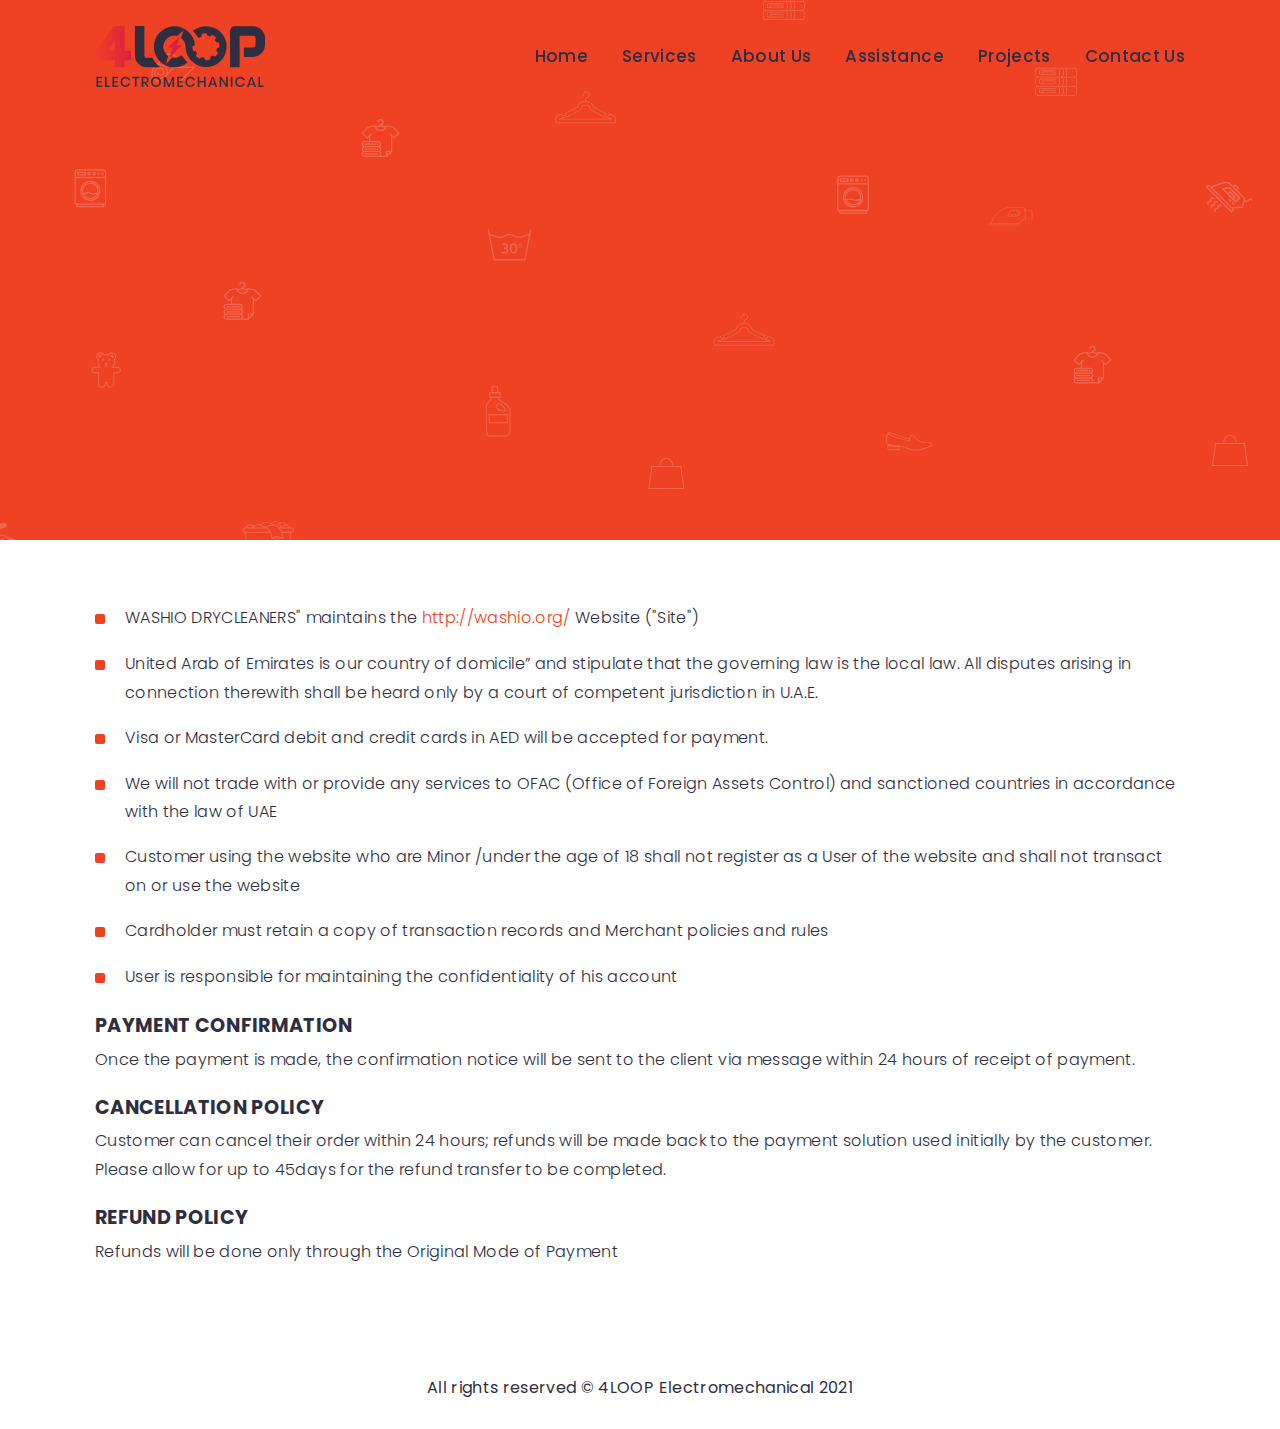
<file: terms.html>
<!DOCTYPE html>
<html dir="ltr" lang="en">

<head>
    <meta charset="utf-8">
    <meta http-equiv="X-UA-Compatible" content="IE=edge">
    <title>4LOOP - Electromechanical</title>
    <meta name="description" content="No Matter how big or Small, Complex or Straight Forward your installation requirements in Major Fire & Electrome- chanical Works, Four loop Team is ready to meet them and you can be sure of quality workmanship, commitment and expertise each time , Every Time">
    <meta name="viewport" content="width=device-width, initial-scale=1, maximum-scale=1, user-scalable=no">
    <meta http-equiv="Cache-Control" content="no-cache, no-store, must-revalidate">
    <link rel="preload" href="assets/images/logo.svg" as="image">
    <link data-n-head="ssr" rel="icon" type="image/x-icon" href="assets/images/favicon.ico">
    <link data-n-head="ssr" rel="apple-touch-icon" size="57x57" href="assets/images/apple-icon-57x57.png">
    <link data-n-head="ssr" rel="apple-touch-icon" size="60x60" href="assets/images/apple-icon-60x60.png">
    <link data-n-head="ssr" rel="apple-touch-icon" size="72x72" href="assets/images/apple-icon-60x60.png">
    <link data-n-head="ssr" rel="apple-touch-icon" size="76x76" href="/assets/imagesapple-icon-76x76.png">
    <link data-n-head="ssr" rel="apple-touch-icon" size="114x114" href="assets/images/apple-icon-114x114.png">
    <link data-n-head="ssr" rel="apple-touch-icon" size="120x120" href="assets/images/apple-icon-120x120.png">
    <link data-n-head="ssr" rel="apple-touch-icon" size="144x144" href="assets/images/apple-icon-144x144.png">
    <link data-n-head="ssr" rel="apple-touch-icon" size="152x152" href="assets/images/apple-icon-152x152.png">
    <link data-n-head="ssr" rel="apple-touch-icon" size="180x180" href="assets/images/apple-icon-180x180.png">
    <link data-n-head="ssr" rel="icon" type="image/png" size="192x192" href="assets/images/android-icon-192x192.png">
    <link data-n-head="ssr" rel="icon" type="image/png" size="32x32" href="assets/images/favicon-32x32.png">
    <link data-n-head="ssr" rel="icon" type="image/png" size="96x96" href="assets/images/favicon-96x96.png">
    <link data-n-head="ssr" rel="icon" type="image/png" size="16x16" href="assets/imagesxq/favicon-16x16.png">
    <link data-n-head="ssr" rel="manifest" href="/manifest.json">
   <link href='https://api.mapbox.com/mapbox-gl-js/v2.4.0/mapbox-gl.css' rel='stylesheet' />
    <link rel="stylesheet" href="assets/styles/page.css">
    <style>
      .loader {
        position: fixed;
        bottom: 0;
        left: 0;
        right: 0;
        width: 100%;
        height: 100%;
        z-index: 99999999;
        background-color: #fff;
        margin: auto;
        -webkit-transition: width .5s ease-in-out, height .5s ease-in-out, opacity .3s .5s ease-in-out, visibility .3s .5s ease-in-out;
        -o-transition: width .5s ease-in-out, height .5s ease-in-out, opacity .3s .5s ease-in-out, visibility .3s .5s ease-in-out;
        transition: width .5s ease-in-out, height .5s ease-in-out, opacity .3s .5s ease-in-out, visibility .3s .5s ease-in-out
      }
    
      .loader .loader-block {
        -webkit-transition: all .4s .1s ease-in-out;
        -o-transition: all .4s .1s ease-in-out;
        transition: all .4s .1s ease-in-out
      }
    
      .loader .loader-img {
        margin: 35px 0;
        text-align: center
      }
    
      .loader .loader-img img {
        max-width: 300px;
        width: 270px;
        height: auto
      }
    
      @media only screen and (max-width:767px){
        .loader .loader-img img {
        max-width: 220px;
        width: 220px;
      }
    
      }
    
      .dom-loaded .loader {
        opacity: 0;
        visibility: hidden;
        pointer-events: none
      }
    
      .dom-loaded .loader .loader-block {
        opacity: 0;
        -webkit-transform: translateY(2em) scale(.5);
        -ms-transform: translateY(2em) scale(.5);
        transform: translateY(2em) scale(.5)
      }
    
    
    .spinner {
      position: relative;
      z-index: 1;
      height: 40px;
      width: 40px;
      margin: 0 auto;
    }
    
    [class^=ball-] {
      position: absolute;
      display: block;
      left: 30px;
      width: 12px;
      height: 12px;
      border-radius: 6px;
      transition: all 0.5s;
      animation: circleRotate 4s both infinite;
      transform-origin: 0 250% 0;
    }
    
    @keyframes circleRotate {
      0% {
        transform: rotate(0deg);
      }
      100% {
        transform: rotate(1440deg);
      }
    }
    .ball-1 {
      z-index: -1;
      background-color: #EF4123;
      animation-timing-function: cubic-bezier(0.5, 0.3, 0.9, 0.9);
    }
    
    .ball-2 {
      z-index: -2;
      background-color: #DA1F43;
      animation-timing-function: cubic-bezier(0.5, 0.6, 0.9, 0.9);
    }
    
    .ball-3 {
      z-index: -3;
      background-color: #EF4123;
      animation-timing-function: cubic-bezier(0.5, 0.9, 0.9, 0.9);
    }
    
    .ball-4 {
      z-index: -4;
      background-color: #DA1F43;
      animation-timing-function: cubic-bezier(0.5, 1.2, 0.9, 0.9);
    }
    
    .ball-5 {
      z-index: -5;
      background-color: #EF4123;
      animation-timing-function: cubic-bezier(0.5, 1.5, 0.9, 0.9);
    }
    
    .ball-6 {
      z-index: -6;
      background-color: #DA1F43;
      animation-timing-function: cubic-bezier(0.5, 1.8, 0.9, 0.9);
    }
    
    .ball-7 {
      z-index: -7;
      background-color: #EF4123;
      animation-timing-function: cubic-bezier(0.5, 2.1, 0.9, 0.9);
    }
    
    .ball-8 {
      z-index: -8;
      background-color: #DA1F43;
      animation-timing-function: cubic-bezier(0.5, 2.4, 0.9, 0.9);
    }
    
    </style>

</head>

<body class="inner__page __terms">
    <header id="header">
      <div class="container">
        <div class="navbar ">
        <div class="barnd_box">
            <a class="navbar-brand" href="index.html" title="Washio">
            <img src="assets/images/logo.svg" alt="Washio">
            </a>
        </div>
    
        <div class="nav_box_wrapper" id="master_menu">
          <nav class="navbar-inner">
            <ul class="navbar-nav ">
              <li class="nav-item">
                <a href="index.html#home" class="nav-link scroll" data-href="#home"  aria-title="" >Home</a>
              </li>
              <li class="nav-item">
                <a href="index.html#services" class="nav-link scroll" data-href="#services"  aria-title="" >Services</a>
              </li>
    
              <li class="nav-item">
                <a href="index.html#about" class="nav-link scroll" data-href="#about"  aria-title="" >About Us</a>
              </li>
    
              <li class="nav-item">
                <a href="index.html#assistance" class="nav-link scroll" data-href="#assistance"  aria-title="" >Assistance</a>
              </li>
    
              <li class="nav-item">
                <a href="index.html#projects" class="nav-link scroll" data-href="#projects"  aria-title="" >Projects</a>
              </li>
    
               <li class="nav-item">
                <a href="index.html#contact" class="nav-link scroll" data-href="#contact"  aria-title="" >Contact Us</a>
              </li>
            </ul>
          </nav>
        </div> 
    
        <div class="res_toggler">
           <button class="menu_trigger" data-traget="master_menu">
               <svg class="ham hamRotate ham8" viewBox="0 0 100 100" width="60" >
                        <path
                              class="line top"
                              d="m 30,33 h 40 c 3.722839,0 7.5,3.126468 7.5,8.578427 0,5.451959 -2.727029,8.421573 -7.5,8.421573 h -20" />
                        <path
                              class="line middle"
                              d="m 30,50 h 40" />
                        <path
                              class="line bottom"
                              d="m 70,67 h -40 c 0,0 -7.5,-0.802118 -7.5,-8.365747 0,-7.563629 7.5,-8.634253 7.5,-8.634253 h 20" />
                      </svg>
            </button> 
        </div>
    
      </div>
      </div>
    </header>
<div class="loader">
    <div class="loader-block">
        <div class="loader-img">
            <img src="assets/images/logo.svg" alt="">
        </div>
        <div class="spinner">
            <span class="ball-1"></span>
            <span class="ball-2"></span>
            <span class="ball-3"></span>
            <span class="ball-4"></span>
            <span class="ball-5"></span>
            <span class="ball-6"></span>
            <span class="ball-7"></span>
            <span class="ball-8"></span>
        </div>
    </div>
</div>
<section class="page-banner">
      <div class="svg_bg">
    <svg xmlns="http://www.w3.org/2000/svg" width="1504" height="805" fill="none" viewBox="0 0 1504 805">
  <g clip-path="url(#clip0)" opacity=".2">
    <g class="b_svg_g">    <path fill="#fff" d="M725.367 365.275a.652.652 0 00-.648.786l5.759 29.959a.657.657 0 00.647.535h30.713a.664.664 0 00.651-.535l5.761-29.959a.662.662 0 00-.65-.785.662.662 0 00-.652.533l-.801 4.176c.098-.002.197-.004.3-.004.365 0 .655.295.655.656 0 .369-.29.664-.655.664-.194 0-.379.004-.556.013l-4.593 23.917h-29.623l-4.603-23.917a11.488 11.488 0 00-.568-.013.659.659 0 110-1.32c.106 0 .21.002.313.004l-.803-4.176a.661.661 0 00-.647-.534z"/>
    </g>
    <g class="b_svg_g">    <path fill="#fff" d="M766.447 369.981c-.103 0-.202.002-.3.004-2.464.05-3.753.731-5.004 1.396-1.036.546-2.023 1.07-3.756 1.206-.291.024-.6.037-.928.037-2.335 0-3.473-.605-4.686-1.243-1.301-.69-2.641-1.398-5.303-1.398-2.661 0-4.001.708-5.298 1.398-.579.304-1.127.593-1.796.818-.85.291-1.767.425-2.887.425-2.332 0-3.475-.605-4.686-1.243-1.243-.664-2.528-1.342-4.984-1.394a16.025 16.025 0 00-.313-.004.659.659 0 100 1.32c.197 0 .387.003.568.013 1.958.091 3.007.648 4.116 1.232 1.295.682 2.635 1.392 5.298 1.392 1.261 0 2.312-.154 3.311-.49.768-.257 1.384-.585 1.99-.902 1.205-.638 2.346-1.245 4.679-1.245s3.473.607 4.686 1.245c1.303.682 2.642 1.392 5.305 1.392.367 0 .708-.013 1.036-.037 1.998-.162 3.151-.768 4.267-1.355 1.111-.585 2.163-1.145 4.129-1.232.177-.008.364-.013.556-.013a.656.656 0 00.655-.664.655.655 0 00-.655-.658zM741.783 379.346c-.741 0-1.36.117-2.036.345l-.716.244-.104.192.356 1.046.199.102.703-.244c.506-.155 1.004-.265 1.596-.265.986 0 1.625.535 1.625 1.426 0 .774-.579 1.296-1.585 1.296h-.662l-.156.162v1.083l.156.155h.682c1.185 0 1.875.606 1.875 1.599 0 .986-.748 1.611-1.933 1.611a5.995 5.995 0 01-1.779-.302l-.805-.265-.2.097-.38 1.031.097.212.839.265c.689.212 1.41.388 2.23.388 2.171 0 3.511-1.091 3.511-2.869 0-1.115-.509-1.991-1.554-2.418v-.21c.851-.396 1.244-1.02 1.244-1.987 0-1.687-1.218-2.694-3.203-2.694zM750.599 388.096c-1.373 0-2.178-1.359-2.178-3.661 0-2.289.805-3.67 2.178-3.67 1.379 0 2.184 1.381 2.184 3.67.002 2.3-.805 3.661-2.184 3.661zm0-8.75c-2.346 0-3.772 1.955-3.772 5.089 0 3.131 1.426 5.085 3.772 5.085 2.359 0 3.783-1.954 3.783-5.085 0-3.134-1.424-5.089-3.783-5.089zM757.212 382.778c-.626 0-.992-.474-.992-1.259 0-.779.366-1.25.992-1.25.605 0 .985.471.985 1.25 0 .787-.382 1.259-.985 1.259zm0-3.326c-1.174 0-1.895.798-1.895 2.067 0 1.283.721 2.09 1.895 2.09 1.166 0 1.887-.807 1.887-2.09 0-1.269-.721-2.067-1.887-2.067zM1077.35 348.407v-1.269h25.38v1.269h-25.38zm-1.27-2.539a.632.632 0 01-.63-.636v-24.75h29.18v24.752c0 .351-.28.636-.63.636h-27.92v-.002zm-.63-26.655v-4.442c0-1.052.85-1.904 1.9-1.904h25.38c1.05 0 1.9.852 1.9 1.904v4.442h-29.18zm27.28-7.617h-25.38a3.174 3.174 0 00-3.17 3.173v30.463c0 1.052.85 1.906 1.9 1.906v1.903c0 .35.29.635.64.635h26.64a.64.64 0 00.64-.635v-1.903c1.05 0 1.9-.854 1.9-1.906v-30.463a3.174 3.174 0 00-3.17-3.173z"/>
    </g>
    <g class="b_svg_g">    <path fill="#fff" d="M1077.98 316.674v-1.27h6.35v1.27h-6.35zm6.98-2.539h-7.61c-.35 0-.63.285-.63.634v2.539c0 .35.28.633.63.633h7.61a.64.64 0 00.64-.633v-2.539a.64.64 0 00-.64-.634zM1088.77 316.674a.631.631 0 01-.63-.634c0-.35.28-.636.63-.636s.63.286.63.636c.01.35-.28.634-.63.634zm0-2.539c-1.05 0-1.9.852-1.9 1.903a1.901 1.901 0 103.8 0c0-1.051-.85-1.903-1.9-1.903zM1093.85 316.674a.64.64 0 01-.64-.634c0-.35.29-.636.64-.636.35 0 .63.286.63.636a.63.63 0 01-.63.634zm0-2.539a1.91 1.91 0 00-1.91 1.903 1.91 1.91 0 001.91 1.903c1.05 0 1.9-.852 1.9-1.903 0-1.051-.85-1.903-1.9-1.903zM1098.92 315.404h-1.27c-.35 0-.63.286-.63.636 0 .35.28.634.63.634h1.27c.35 0 .63-.285.63-.634a.626.626 0 00-.63-.636zM1102.73 315.404h-1.27c-.35 0-.64.286-.64.636 0 .35.29.634.64.634h1.27c.35 0 .63-.285.63-.634 0-.35-.28-.636-.63-.636zM1090.04 342.06c-4.91 0-8.88-3.978-8.88-8.886a8.877 8.877 0 018.88-8.884c4.9 0 8.88 3.978 8.88 8.884 0 4.906-3.98 8.882-8.88 8.886zm0-19.039c-5.61 0-10.15 4.546-10.15 10.153 0 5.609 4.54 10.155 10.15 10.155 5.6 0 10.15-4.546 10.15-10.155-.01-5.605-4.55-10.148-10.15-10.153z"/>
    </g>
    <g class="b_svg_g">    <path fill="#fff" d="M1090.04 340.157a6.978 6.978 0 01-6.13-3.65c1.36-.464 2.79-.731 4.23-.792.03-.002.08-.002.11-.002.75 0 1.49.197 2.14.572.83.461 1.75.699 2.7.699.04 0 .08 0 .12-.002h.03c1.06 0 2.1-.242 3.04-.71a6.964 6.964 0 01-6.24 3.885zm0-13.962h.02c3.83 0 6.95 3.108 6.96 6.947 0 .52-.06 1.039-.17 1.544-.33.11-.66.237-.98.38-.82.427-1.73.647-2.65.647h-.01c-.04.002-.08.002-.11.002-.76 0-1.49-.198-2.15-.572-.82-.459-1.75-.7-2.69-.7-.04 0-.08 0-.13.002-1.61.066-3.2.364-4.73.888a6.984 6.984 0 016.62-9.14l.02.002zm.04-1.271h-.05c-4.55 0-8.23 3.685-8.24 8.233 0 1.08.21 2.148.62 3.145l.01.039.02.039c1.32 3.15 4.38 5.046 7.6 5.046 1.06 0 2.15-.209 3.19-.649a8.214 8.214 0 004.76-5.469l.01-.031c1.18-4.384-1.42-8.894-5.8-10.07a8.132 8.132 0 00-2.12-.283zM601.747 291.713a1.833 1.833 0 010-3.665h13.429a1.832 1.832 0 110 3.665h-13.429zm22.586-.863v-2.802h2.798l-2.798 2.802zm-22.586-4.023a1.832 1.832 0 110-3.665h13.429a1.832 1.832 0 110 3.665h-13.429zm0-4.886a1.832 1.832 0 110-3.664h13.429a1.832 1.832 0 110 3.664h-13.429zm15.87-14.731c3.089 0 5.65-2.049 6.05-4.697l5.861 1.066 5.539 5.54-4.019 4.02-3.842-3.843-.863.865 1.653 1.651v15.013h-4.273a.61.61 0 00-.609.612v4.274h-5.51a3.011 3.011 0 00-.544-4.224l-.067-.05a3.027 3.027 0 000-4.886 3.046 3.046 0 00.648-4.256 3.047 3.047 0 00-2.452-1.239h-7.945v-5.244l1.653-1.651-.865-.865-3.84 3.843-4.02-4.02 5.538-5.54 5.86-1.066c.396 2.648 2.958 4.697 6.047 4.697zm-.143-1.219a4.98 4.98 0 01-4.295-2.461l4.438-1.109 4.439 1.109a4.983 4.983 0 01-4.294 2.461c-.048 0-.097 0-.145-.002l-.143.002zm.147-10.918a3.052 3.052 0 00-3.054 3.052h1.22a1.833 1.833 0 111.832 1.832.612.612 0 00-.611.611v.744l-4.221 1.057-.05-.58-.22-.467-.499-.133-6.716 1.221-.324.168-6.103 6.106a.61.61 0 000 .863l4.884 4.886a.612.612 0 00.863 0l1.399-1.4v4.021h-4.28a3.043 3.043 0 00-1.803 5.497 3.027 3.027 0 000 4.886 3.043 3.043 0 001.805 5.495h21.982l.432-.179 4.884-4.886.174-.43h.005v-14.404l1.4 1.4a.604.604 0 00.862 0l4.884-4.886a.609.609 0 000-.863l-6.104-6.106-.323-.168-6.713-1.221a.612.612 0 00-.708.492l-.012.108-.052.58-4.22-1.057v-.196a3.049 3.049 0 002.379-3.601 3.065 3.065 0 00-2.992-2.442z"/>
    </g>
    <g class="b_svg_g">    <path fill="#fff" d="M615.785 279.499h-14.647v1.221h14.647v-1.221zM615.176 284.385h-14.038v1.221h14.038v-1.221zM615.176 289.269h-14.038v1.221h14.038v-1.221zM81.75 731.794l-4.054-4.056 1.014-1.014 4.053 4.056-1.012 1.014zm-5.067-5.07l-3.647-3.648 4.94-1.139 9.346 9.35-3.04 3.042-1.521-1.521 1.52-1.521a.718.718 0 000-1.014l-5.068-5.068a.711.711 0 00-.507-.209.715.715 0 00-.507.209l-1.516 1.519zm1.52-6.293a.664.664 0 00-.16.019l-6.587 1.521a.717.717 0 00-.347 1.206l12.67 12.673a.715.715 0 001.014 0l4.052-4.056a.715.715 0 000-1.014l-10.133-10.138a.716.716 0 00-.509-.211zM81.244 735.638a.718.718 0 00-.507 1.224l1.014 1.014a.717.717 0 101.014-1.014l-1.014-1.014a.72.72 0 00-.507-.21zM78.203 732.598a.715.715 0 00-.507 1.222l1.014 1.014a.714.714 0 001.014 0 .718.718 0 000-1.014l-1.014-1.012a.711.711 0 00-.507-.21z"/>
    </g>
    <g class="b_svg_g">    <path fill="#fff" d="M80.23 744.466L55.994 720.22a2.155 2.155 0 012.447.422l22.803 22.812-1.014 1.012zm4.56-21.798l-2.027-2.028 1.013-1.014 2.026 2.026-1.012 1.016zm-4.276 18.025L60.9 721.074a44.548 44.548 0 006.497-2.233c2.615-1.061 4.83-1.961 6.895-1.961 1.7 0 3.294.61 4.925 2.241l13.382 13.385-2.27 7.721-9.815.466zm-6.185-25.252c-2.374 0-4.824.995-7.472 2.069a38.315 38.315 0 01-7.166 2.352l-.237-.234a3.569 3.569 0 00-2.532-1.048c-.917 0-1.834.349-2.534 1.048a.718.718 0 000 1.014l25.336 25.345a.712.712 0 001.013 0l2.028-2.028a.718.718 0 000-1.014l-.882-.882 9.024-.431a.712.712 0 00.653-.512l1.751-5.95a2.855 2.855 0 001.617.501c.738 0 1.47-.283 2.024-.837l1.014-1.014a1.431 1.431 0 012.027 0 .713.713 0 001.014 0 .716.716 0 000-1.012 2.863 2.863 0 00-2.028-.839c-.734 0-1.466.28-2.027.839l-1.014 1.012c-.28.28-.646.42-1.013.42-.367 0-.734-.14-1.014-.42l-.16-.16.34-1.158a.712.712 0 00-.18-.708l-8.107-8.11 1.52-1.521a.714.714 0 000-1.014l-3.04-3.042a.713.713 0 00-1.015 0l-1.52 1.521-1.52-1.521c-1.957-1.96-3.9-2.666-5.9-2.666zM62.495 731.077a.713.713 0 00-.507.208c-.061.062-.123.092-.253.092-.092 0-.218-.015-.403-.041a1.854 1.854 0 00-1.874.456 1.863 1.863 0 00-.457 1.876c.065.447.056.551-.05.659-.062.062-.125.092-.257.092-.094 0-.218-.013-.403-.041a1.85 1.85 0 00-1.875.456 1.858 1.858 0 00-.456 1.876c.063.449.054.553-.05.659a.715.715 0 00.507 1.223.714.714 0 00.506-.209 2.006 2.006 0 00.457-1.875c-.065-.449-.056-.553.05-.66.064-.063.125-.091.258-.091.093 0 .218.015.402.041a1.848 1.848 0 001.874-.457c.492-.49.668-1.215.457-1.875-.063-.447-.056-.552.05-.66.064-.061.125-.091.256-.091.09 0 .218.015.404.041a1.995 1.995 0 001.874-.457.715.715 0 00-.51-1.222zM66.041 734.626a.718.718 0 00-.507.208c-.061.062-.125.092-.255.092a3.22 3.22 0 01-.403-.041 1.847 1.847 0 00-1.873.456 1.858 1.858 0 00-.456 1.876c.064.447.056.551-.05.658-.063.063-.125.091-.257.091a3.19 3.19 0 01-.403-.041 1.852 1.852 0 00-1.875.457 1.86 1.86 0 00-.458 1.875c.066.447.056.553-.052.66a.718.718 0 001.014 1.014 2.016 2.016 0 00.458-1.875c-.065-.448-.056-.554.05-.66.064-.062.125-.092.258-.092.091 0 .218.013.402.041a1.86 1.86 0 001.876-.454c.49-.493.666-1.216.457-1.876-.063-.447-.056-.551.05-.66.062-.061.125-.091.256-.091.093 0 .218.015.404.041a2.006 2.006 0 001.874-.455.718.718 0 00-.51-1.224zM69.589 738.173a.72.72 0 00-.507.21c-.062.062-.123.09-.253.09-.094 0-.22-.015-.405-.041a1.848 1.848 0 00-1.875.457 1.855 1.855 0 00-.454 1.875c.063.447.056.553-.05.66-.064.063-.125.091-.256.091-.093 0-.218-.015-.402-.041a1.852 1.852 0 00-1.874.457 1.861 1.861 0 00-.459 1.877c.063.447.056.553-.052.66a.718.718 0 000 1.014.718.718 0 001.014 0 2.013 2.013 0 00.456-1.876c-.063-.447-.056-.553.05-.659.064-.064.125-.092.257-.092.094 0 .219.015.403.041a1.858 1.858 0 001.876-.456c.49-.491.665-1.214.455-1.876-.063-.447-.054-.551.05-.658.062-.063.123-.091.254-.091.091 0 .218.015.404.041a2.002 2.002 0 001.873-.455.715.715 0 000-1.014.7.7 0 00-.505-.214zM1125.64 585.345l-.24-.239-.01-3.532c2.5 1.033 6.18 1.368 10.06 1.557v1.959l-.24.24-9.57.015zm-.84-4.923l.21-.354-.21.354zm27.59 5.285c-3.62-.002-6.03-.934-8.3-1.918-2.26-.985-4.4-2.04-7.34-2.161l-.88-.037c-3.98-.166-8.56-.541-10.68-1.823-.83-.511-1.24-1.07-1.25-1.803v-.21c-.01-2.8.17-5.963 1.03-7.702 2.89 2.166 7.86 3.847 12.32 5.051 4.66 1.251 8.73 1.957 9.11 2.023l.49.084.52.089-.27-2.725c.12-.729.56-2.526 1.44-3.178l.26-.09c.15.006.44.155.81.503 1.18 1.083 2.79 3.589 4.96 4.908 2.7 1.637 4.93 1.993 7.72 1.993h.12c.39-.002.8-.006 1.22-.017l.31-.005h.02c1.56 0 2.71.311 3.44.788.64.433.96.973 1.03 1.629-.25.123-.67.332-1.28.612-2.87 1.331-9.35 3.987-14.77 3.989h-.03zm-5.88-9.38c-.46-.078-4.45-.775-9.01-2.002-4.46-1.193-9.45-2.917-12.12-4.971l.53-.252.06.004c1.57.207 5.45 1.597 9.51 3.01 4.07 1.411 8.33 2.85 10.92 3.178l.11 1.033zm-20.6-8.03c-.65.007-1.07.466-1.17.524l.08.108-.09-.077-.24.388c-1.23 1.98-1.34 5.465-1.35 8.515v.214-.004c-.01 1.009.59 1.79 1.45 2.353l.01 4.788c0 .576.47 1.044 1.04 1.044v-.402.402l9.57-.015a1.049 1.049 0 001.05-1.045l-.01-2.343v-.334l.47.019c2.76.111 4.76 1.096 7.05 2.095 2.29.993 4.85 1.985 8.6 1.985h.05c7.55-.022 16.63-4.811 16.66-4.819l.22-.113v-.244c0-1.024-.5-1.941-1.42-2.535-.92-.601-2.22-.919-3.9-.921l-.02.002-.3.005c-.43.009-.83.015-1.22.017h-.06c-2.76-.006-4.75-.311-7.36-1.877-1.3-.779-2.45-2.118-3.43-3.279-.5-.582-.96-1.118-1.39-1.528-.44-.401-.86-.718-1.4-.731h-.07l-.49.171-.06.019-.05.037c-1.27.984-1.65 2.975-1.79 3.754-2.46-.341-6.63-1.733-10.6-3.114-4.07-1.413-7.89-2.804-9.66-3.048l-.17-.011zM650.816 778.749l.039.013-.039-.013zM655.354 755.04l-.01.045.01-.045zm-14.773-9.722a3.107 3.107 0 011.533-.407c.362 0 .731.062 1.113.189.738.244 1.297.717 1.727 1.405l.082.13.438.196.157.071.167-.039a8.231 8.231 0 011.91-.235l.425.011c.559.032 1.088.084 1.573.228l.167.05.425-.17.161-.063.089-.147c.557-.919 1.306-1.423 2.355-1.577l.487-.034c1.41.002 2.64.869 3.115 2.276.108.326.16.666.16 1.003a3.293 3.293 0 01-1.228 2.565l-.001.002-.196.175-.166.431.076.363a6.44 6.44 0 01.327 2.024c0 .422-.041.847-.123 1.275a6.646 6.646 0 01-1.527 3.164l-.005.005-.099.125-.602.753 1.113.082.018.002h.019l2.635.002c.691 0 1.382-.002 2.076-.008h.033c.473 0 .87.066 1.241.26a2.27 2.27 0 011.228 2.005 2.28 2.28 0 01-.648 1.583l-.002.002c-.436.455-.938.663-1.577.673l-1.386.003-2.223-.001h-.764v.725c.002 1.664.006 3.329.006 4.995 0 1.219-.006 2.442-.006 3.667 0 .544 0 1.086.004 1.631v.03c0 .482-.034.904-.174 1.297a2.865 2.865 0 01-2.688 1.901c-.295 0-.593-.046-.891-.143-1.004-.341-1.591-.966-1.88-1.984-.088-.311-.09-.717-.112-1.165v-.001l-.009-.394c0-.223.005-.456.005-.703v-.508h-.507l-.952.001-.695-.001-.244-.002-.27.332-.114.139v.181c.002.27.002.539.002.807l-.002.52c-.015 1.048-.411 1.797-1.252 2.42a2.75 2.75 0 01-1.608.501 2.825 2.825 0 01-1.571-.464c-.896-.617-1.291-1.375-1.308-2.458v-.002c-.004-.886-.007-1.773-.007-2.662l.002-3.551v-.002c-.002-1.469-.002-2.938-.006-4.408v-.696H639.239l-1.598-.002c-.431 0-.863.002-1.294.008l-.031.002c-1.21-.002-2.214-.904-2.292-2.086l-.006-.172c.002-1.211.87-2.104 1.925-2.231a7.25 7.25 0 01.85-.039l.531.002h.048c.87-.004 1.739-.004 2.609-.004h1.334l.104-.011.889-.101-.652-.852-.004-.005-.005-.008c-.701-.861-1.202-1.798-1.446-2.863a6.89 6.89 0 01-.179-1.545c0-.714.115-1.424.356-2.131l.05-.149-.117-.415-.043-.153-.123-.101c-.883-.731-1.284-1.545-1.29-2.552 0-.238.025-.488.075-.749v-.002c.192-1.007.736-1.708 1.651-2.216l.015-.008-.015.008zm1.522-1.423a4.15 4.15 0 00-2.016.533c-1.131.614-1.919 1.617-2.159 2.905-.062.32-.094.635-.094.943-.005 1.245.55 2.354 1.532 3.208l.002.011a7.634 7.634 0 00-.365 2.283c0 .591.069 1.184.206 1.773.22.96.664 1.808 1.201 2.599h-.433l-2.612.001h-.047l-.531-.001c-.311 0-.635.007-.969.044-1.559.181-2.823 1.521-2.821 3.242l.009.24c.12 1.738 1.584 3.033 3.302 3.033h.049c.425-.005.851-.007 1.28-.007l1.599.002h.352c.003 1.362.005 2.725.005 4.087l-.002 3.551c0 .889.002 1.779.008 2.668-.006 1.357.606 2.535 1.757 3.295a3.838 3.838 0 002.137.636 3.75 3.75 0 002.203-.693c1.071-.765 1.673-1.904 1.671-3.236l.002-.526-.002-.442h.746l-.002.194.011.451c.024.405.011.878.147 1.379l.067.245-.05-.183c.358 1.271 1.256 2.213 2.525 2.619.4.132.807.194 1.207.194a3.882 3.882 0 003.645-2.573v-.001c.201-.565.231-1.117.231-1.641v-.033c-.002-.543-.004-1.083-.004-1.628 0-1.221.006-2.443.006-3.666 0-1.57-.002-3.137-.004-4.703l1.973.002c.464 0 .928 0 1.392-.002a3.137 3.137 0 002.309-.988c.622-.654.93-1.476.928-2.283a3.291 3.291 0 00-1.767-2.905l-.001-.001c-.563-.297-1.15-.377-1.715-.377h-.043c-.689.006-1.377.009-2.066.009l-1.839-.002c.611-.887 1.083-1.849 1.286-2.924a7.47 7.47 0 00-.218-3.728 4.32 4.32 0 001.548-3.296c0-.444-.069-.891-.214-1.323-.6-1.807-2.234-2.97-4.07-2.972h-.007l-.628.045c-1.256.17-2.281.848-2.965 1.9a8.746 8.746 0 00-1.606-.228l-.483-.013c-.659 0-1.306.097-1.943.237l-.084-.036c-.522-.769-1.226-1.381-2.139-1.679a4.573 4.573 0 00-1.429-.237c0-.002-.004-.002-.008-.002z"/>
    </g>
    <g class="b_svg_g">    <path fill="#fff" d="M653.367 746.184c-.667 0-1.302.327-1.656.878a8.077 8.077 0 013.005 2.638c.515-.358.792-1.217.634-1.937a2.012 2.012 0 00-1.634-1.549 2.284 2.284 0 00-.349-.03zM642.101 746.179c-.085 0-.173.005-.26.018-.802.116-1.512.781-1.69 1.615-.172.788.218 1.588.639 1.882.765-1.133 1.779-1.989 2.998-2.63-.252-.451-.945-.885-1.687-.885zM647.3 754.668c-.199 0-.399 0-.596.002-.265.001-.471.123-.572.376-.104.259-.036.483.164.677.25.242.477.51.747.73.274.228.399.479.36.839-.03.282-.008.567-.008.869l-.186-.024a2.487 2.487 0 01-1.29-.662l-.313-.097-.067.462a2.882 2.882 0 001.752.841c.13.015.259.022.384.022.816 0 1.533-.304 2.144-.896l-.113-.429-.31.11c-.404.386-.89.591-1.479.675 0-.457-.002-.889.004-1.32l.057-.101c.364-.361.736-.714 1.094-1.079a.546.546 0 00.123-.615c-.089-.226-.261-.365-.507-.369-.465-.01-.926-.011-1.388-.011zM644.662 751.672l-.373-.376.388-.386.372.384-.387.378zm-.045-1.564c-.6 0-1.129.554-1.127 1.178.001.634.523 1.184 1.121 1.188h.012c.71 0 1.224-.504 1.224-1.203 0-.656-.535-1.165-1.226-1.165 0 .002-.002.002-.004.002zM650.807 751.691h-.013l-.378-.407c.003-.216.192-.391.423-.391h.003l.373.399a.399.399 0 01-.408.399zm-.017-1.587h-.018c-.613.012-1.137.56-1.135 1.184.004.636.536 1.188 1.146 1.188h.015c.697-.008 1.205-.521 1.2-1.205a1.19 1.19 0 00-1.208-1.167zM232.421 672.168c.19 0 .388-.015.593-.047.291-.047.579-.097.872-.147-.293.065-.591.104-.881.177l-.002.002c-.28.071-.539.108-.779.108a1.749 1.749 0 01-.885-.246c.343.093.7.153 1.082.153zm-7.906 6.628a37.813 37.813 0 01-1.513-4.017c-1.489-4.863-3.017-9.717-4.813-14.494v-.002c-.238-.625-.469-1.229-.533-1.788l-.026-.431c.017-1.36.74-2.289 2.21-2.81a4.84 4.84 0 011.561-.254h.01c2.389 0 4.882 1.659 5.495 4.172.19.76.246 1.538.246 2.339 0 .649-.036 1.31-.064 1.983v-.001c-.027.685-.165 1.418-.186 2.207l-.002.231c-.009 2.896 1.385 5.172 3.671 6.818a2.743 2.743 0 001.638.524h.015c.345 0 .687-.054 1.027-.14 1.993-.501 3.996-.833 6.026-.833l.372.004c.563.011 1.139.084 1.709.186l.002.002.007.002-.009-.002c1.232.224 2.121 1.035 2.98 2.058 1.091 1.305 1.79 2.708 1.79 4.36l-.004.183v-.002c-.005.354-.143.783-.253 1.271l-.028.002c-1.714-.008-3.43-.008-5.146-.008-1.204 0-2.408 0-3.61.002v-.002h-.507l-4.043.002c-1.459 0-2.918-.002-4.375-.009a12.639 12.639 0 01-1.722-.142c-.926-.14-1.563-.598-1.925-1.411l-.017-.037.017.037zm-3.112-24.808c-.639 0-1.278.097-1.889.307-1.77.582-2.912 1.98-2.896 3.771l.032.545c.088.742.36 1.414.591 2.035v-.002c1.785 4.74 3.305 9.576 4.794 14.433a38.11 38.11 0 001.552 4.127c.483 1.132 1.498 1.848 2.713 2.012.606.087 1.23.149 1.86.151 1.459.009 2.922.011 4.381.011l3.534-.002v.002h.509l4.116-.002c1.715 0 3.431.002 5.143.007l.624-.156.39-.606c.085-.425.264-.917.287-1.495v-.002l.002-.21c.001-1.954-.843-3.604-2.03-5.015-.898-1.07-1.98-2.108-3.574-2.401l-.001-.001a12.372 12.372 0 00-1.867-.202l-.395-.003c-.582 0-1.152.082-1.726.128-1.912-1.299-2.994-3.105-3.846-5.161.49-.151.924-.285 1.36-.423 2.069-.657 4.139-1.305 6.203-1.98a6.083 6.083 0 001.288-.591c.855-.526 1.321-1.294 1.187-2.324-.132-1.029-.745-1.693-1.701-2.049a3.458 3.458 0 00-1.211-.214c-.438 0-.876.076-1.312.203-3.531 1.023-7.062 2.045-10.59 3.083l-.475.421c-.179.397-.261.815-.359 1.229l.005-.069v-.002c.026-.664.065-1.338.065-2.026 0-.847-.057-1.712-.275-2.586-.766-3.036-3.656-4.938-6.489-4.943z"/>
    </g>
    <g class="b_svg_g">    <path fill="#fff" d="M228.137 650.912c-2.09 0-4.242 1.536-4.483 3.326 2.853.965 4.407 2.947 4.575 5.972.119.015.24.022.361.022 1.923 0 3.839-1.912 4.143-4.216.316-2.397-1.586-4.759-4.087-5.072a3.908 3.908 0 00-.509-.032zM244.399 672.824l.41.455c1.494 1.51 2.506 3.245 2.57 5.437l.249.28c.965.35 1.929.699 2.909 1.012a4 4 0 001.241.207c.62 0 1.224-.168 1.798-.537 1.036-.669 1.25-1.894.527-2.895-.406-.563-.961-.915-1.606-1.141-1.157-.408-2.318-.807-3.475-1.21-1.534-.531-3.065-1.066-4.623-1.608zM242.975 681.659c-.305 0-.383.144-.626.601l-.363.667-.39.237c-2.025.005-4.05.009-6.076.009-2.025 0-4.051-.004-6.076-.009l-.42-.259c-.203-.312-.346-.66-.536-.985l-.28-.229a2.095 2.095 0 00-.311-.019c-.14 0-.291.008-.464.008.365.695.71 1.321 1.023 1.965.127.26.276.354.567.354h.013c1.408-.008 2.817-.01 4.226-.01l3.874.002h2.141c.916 0 1.835-.002 2.752-.007l.412-.136c.387-.684.741-1.385 1.125-2.12-.268-.039-.453-.069-.591-.069zM225.095 659.274h-2.738v2.778l.09.001c1.604-.001 2.797-1.521 2.648-2.779z"/>
    </g>
    <g class="b_svg_g">    <path fill="#fff" d="M222.358 659.261h-.012v.014h.012v-.014zM222.346 656.525c-1.558.013-2.806 1.271-2.739 2.736h2.739v-2.736zM240.255 673.676c-1.349 0-2.668 1.388-2.553 2.747h2.776v-2.734a1.668 1.668 0 00-.223-.013zM240.493 676.423h-.014v.014l.014-.014z"/>
    </g>
    <g class="b_svg_g">    <path fill="#fff" d="M240.493 676.425l-.014.012h.014v-.012z"/>
    </g>
    <g class="b_svg_g">    <path fill="#fff" d="M243.186 676.436h-2.694v2.768c1.572-.057 2.841-1.355 2.694-2.768zM28.14 607.128c-2.681 0-5.575-1.458-6.956-3.765a7.683 7.683 0 01-1.084-3.958c0-.602.069-1.204.209-1.787.434-1.821 1.52-3.294 2.847-4.642 1.267-.596 2.11-1.101 2.86-1.159.423-.041.826-.061 1.208-.061 2.752.009 4.44.987 5.513 2.309 1.07 1.324 1.496 3.051 1.496 4.507.004.947-.19 1.769-.435 2.233l-.317.336-.023.032-.085.111c-.442.56-2.497 2.843-5.661 2.843h-.028c-.343 0-.7-.026-1.074-.082-2.208-.317-3.806-2.595-3.8-4.804.001-.974.301-1.91.972-2.676.824-.94 1.928-1.436 3.04-1.436.715 0 1.432.205 2.097.642 1.02.663 1.811 1.819 1.796 2.84-.001.45-.128.886-.462 1.331-.486.649-1.293.983-2.103.983h-.006c-.611 0-1.2-.194-1.612-.535-.412-.349-.672-.815-.678-1.514a.572.572 0 00-1.144 0c-.006 1.018.438 1.86 1.094 2.395.656.539 1.498.798 2.346.798 1.112 0 2.273-.455 3.018-1.439.477-.63.695-1.336.693-2.02-.015-1.579-1.058-2.961-2.312-3.797a4.921 4.921 0 00-2.722-.832h-.006c-1.455 0-2.873.651-3.9 1.825-.87.992-1.256 2.218-1.256 3.43.008 2.712 1.882 5.473 4.772 5.935.43.067.846.097 1.247.097 4.15-.021 6.477-3.132 6.672-3.391l7.335-7.777 18.795.308-12.853 12.683h-2.171c-2.97 0-5.944-.011-8.916-.011-2.762 0-5.523.009-8.28.044h-.098c-.01.004-.018.004-.028.004zm-2.672-16.359l8.93-8.335c1.09-.957 2.308-1.356 3.547-1.357h.013c1.662 0 3.362.753 4.629 1.929 1.274 1.18 2.094 2.762 2.092 4.375-.001.935-.27 1.893-.907 2.842l-8.456 8.968.062-.619c-.002-1.668-.474-3.635-1.748-5.225-1.267-1.586-3.36-2.736-6.371-2.736h-.034c-.42 0-.859.022-1.317.065l-.44.093zm12.46-10.837c-1.485 0-3.001.505-4.289 1.644l-.004.002-10.561 9.859c-1.703 1.592-3.285 3.437-3.878 5.916a8.886 8.886 0 00-.24 2.054 8.86 8.86 0 001.248 4.55c1.653 2.716 4.88 4.31 7.96 4.318l.112-.002c2.75-.034 5.508-.043 8.266-.043 2.97 0 5.944.009 8.916.009H48.1l15.128-14.927-20.478-.337 1.934-2.051.026-.039c.768-1.131 1.116-2.337 1.114-3.506-.037-4.006-3.883-7.423-7.878-7.449-.005.002-.01.002-.017.002zM886.428 623.953l2.996-20.905h27.915l2.996 20.905h-33.907zm31.792-21.919H888.544l-3.286 22.935h36.251l-3.289-22.935zM903.382 594.102c-3.689.004-6.641 3.132-6.646 6.959a.466.466 0 10.935 0c.002-3.343 2.575-6.016 5.711-6.021 3.135.005 5.71 2.678 5.712 6.021a.468.468 0 10.937 0c-.008-3.827-2.959-6.955-6.649-6.959zM778.733 750.833c.381-.195.874-.324 1.484-.391 5.523-.604 17.258-7.55 18.577-8.338a2.258 2.258 0 001.1-1.858c.011-.28.21-2.733 3.874-2.733 3.663 0 3.862 2.453 3.873 2.733.03.768.442 1.461 1.102 1.858 1.319.79 13.056 7.736 18.577 8.338.61.065 1.105.197 1.484.391h-50.071zm25.036-14.075c-4.367 0-4.613 3.104-4.628 3.458a1.518 1.518 0 01-.732 1.239c-1.307.78-12.91 7.65-18.272 8.236-1.234.134-2.113.525-2.609 1.163l-.108.153-.377.581h53.454l-.376-.581-.11-.155c-.494-.636-1.371-1.027-2.607-1.161-5.363-.586-16.968-7.456-18.272-8.236a1.51 1.51 0 01-.734-1.239c-.013-.354-.257-3.458-4.629-3.458zm-21.806 11.714a2.15 2.15 0 001.969-3.005c4.865-1.943 10.951-5.451 12.153-6.15l.142-.082.035-.162c.281-1.253 1.653-5.34 7.509-5.34 5.857 0 7.23 4.087 7.51 5.34l.035.162.143.082c1.2.699 7.288 4.207 12.151 6.15-.117.27-.18.559-.18.855a2.15 2.15 0 002.148 2.15 2.154 2.154 0 002.119-1.79l.035.004c2.117.231 3.704 1.031 4.716 2.378 1.418 1.885 1.088 4.055 1.047 4.297a1.507 1.507 0 01-1.488 1.253h-56.475a1.51 1.51 0 01-1.489-1.253c-.041-.242-.369-2.412 1.048-4.297 1.011-1.346 2.599-2.147 4.716-2.378l.035-.004a2.157 2.157 0 002.121 1.79zm22.162-15.489c.006.12.013.235.021.343l-.753.058a8.98 8.98 0 01-.024-.401c-5.857.177-7.428 4.245-7.808 5.762-1.505.876-7.602 4.358-12.313 6.177l-.46.179.293.399c.18.244.273.53.273.822a1.392 1.392 0 01-2.785.015l.031-.555-.585.104-.29.049c-2.331.253-4.094 1.153-5.238 2.673-1.608 2.14-1.236 4.608-1.189 4.882a2.26 2.26 0 002.232 1.878h56.475a2.26 2.26 0 002.232-1.878c.049-.274.421-2.741-1.187-4.882-1.142-1.52-2.905-2.42-5.236-2.673l-.292-.049-.576-.039.024.475c0 .768-.626 1.395-1.394 1.395a1.395 1.395 0 01-1.392-1.395c0-.294.093-.578.274-.822l.293-.399-.462-.179c-4.711-1.817-10.806-5.301-12.313-6.177-.379-1.519-1.955-5.603-7.851-5.762z"/>
    </g>
    <g class="b_svg_g">    <path fill="#fff" d="M804.338 723.579c-1.994 0-2.73 1.706-3.125 2.625l-.207.445h-.92v.755h1.039c.39 0 .556-.378.781-.904.373-.863.934-2.167 2.43-2.167 2.707 0 2.739 2.581 2.739 2.691 0 .74-.62 2.362-2.461 2.362a.891.891 0 00-.664.302c-.617.667-.62 2.436-.581 3.295.007.179.018.319.024.401l.753-.058a10.553 10.553 0 01-.021-.343c-.046-1.034.036-2.408.381-2.781l.108-.057c2.195 0 3.216-1.861 3.216-3.119.002-1.191-.729-3.447-3.492-3.447zM1280.19 60.939c1.68-8.478 13.1-15.35 16.48-15.35h15.94l1.5 10.59c-3.4.25-5.83 3.925-6.34 4.76h-27.58zm32.97-15.988h-16.49c-3.52 0-15.47 7.169-17.13 15.988h.27v.637h-.37 28.7l.09-.162c.03-.045 2.66-4.612 6.24-4.612h.37l-1.02-7.21h-.37v-.637h.28l-.27-1.894h-.37v-.636h.28l-.21-1.474z"/>
    </g>
    <g class="b_svg_g">    <path fill="#fff" d="M1297.03 53.589c.15-.975.74-3.708 2.47-4.487.83-.374 2.37-.617 3.92-.617 2.16 0 3.85.46 4.49 1.23.27.32.36.684.29 1.119-.21 1.18-3.19 2.755-3.9 2.755h-.21v.636h-4.67v-.636h-2.39zm6.39-5.741c-1.63 0-3.27.264-4.18.674-2.45 1.1-2.88 5.18-2.89 5.354l-.04.349h7.99c.86 0 4.24-1.63 4.53-3.283.1-.623-.04-1.174-.43-1.637-1.11-1.316-3.85-1.457-4.98-1.457z"/>
    </g>
    <g class="b_svg_g">    <path fill="#fff" d="M1300.06 53.589v-1.027h3.39v1.027h-3.39zm4.03-1.665h-4.67v2.301h4.67v-2.301zM1279.81 60.939H1277.74v2.067h30.8v-.638h-30.16v-.794H1279.81v-.635zM1314.79 46.425h-1.7v.636H1314.16v1.894h-.71v.637h1.35v-1.368l-.33-.011.02-.636.31.012v-1.164"/>
    </g>
    <g class="b_svg_g">    <path fill="#fff" d="M1314.49 47.577l-.03.636.33.011c.86.028 3.19.103 4.3.103 1.21 0 1.32.233 1.32 1.318v7.689h.64v-7.69c0-1.496-.46-1.953-1.96-1.953-1.11 0-3.46-.075-4.3-.102l-.3-.012z"/>
    </g>
    <g class="b_svg_g">      <path fill="#fff" d="M1293.81 203.65h-18.48a3.036 3.036 0 00-3.03 3.035v3.793c0 1.15.64 2.151 1.59 2.668.43-.235.92-.369 1.44-.369a2.299 2.299 0 01-2.29-2.299v-3.793a2.298 2.298 0 012.29-2.298h18.48a2.3 2.3 0 012.3 2.298v3.793a2.3 2.3 0 01-2.3 2.299h1.98a3.023 3.023 0 001.06-2.299v-3.793a3.02 3.02 0 00-1.06-2.298h-1.98v-.737z"/>
    </g>
    <g class="b_svg_g">      <path fill="#fff" d="M1296.79 203.65h-2.98v.737h3.85-.87v-.737zm3.39 0h-2.52c.76 0 1.45.278 1.98.737h1.41-.87v-.737zm10.77 0h-9.9c.76 0 1.45.278 1.98.737h7.92a2.3 2.3 0 012.3 2.298v3.793a2.3 2.3 0 01-2.3 2.299c.53 0 1.02.134 1.45.369a3.031 3.031 0 001.59-2.668v-3.793a3.037 3.037 0 00-3.04-3.035z"/>
    </g>
    <g class="b_svg_g">      <path fill="#fff" d="M1297.66 203.65h-.87v.737h.87a2.3 2.3 0 012.3 2.298v3.793a2.3 2.3 0 01-2.3 2.299h1.98a3.023 3.023 0 001.06-2.299v-3.793a3.02 3.02 0 00-1.06-2.298 3.01 3.01 0 00-1.98-.737z"/>
    </g>
    <g class="b_svg_g">      <path fill="#fff" d="M1301.05 203.65h-.87v.737h.87a2.3 2.3 0 012.3 2.298v3.793a2.3 2.3 0 01-2.3 2.299h1.98a3.023 3.023 0 001.06-2.299v-3.793a3.02 3.02 0 00-1.06-2.298 3.01 3.01 0 00-1.98-.737zM1279.57 210.292v-1.685l-.01-.155v-.175c0-.002.07-.063.4-.063h11.32c.31 0 .38.044.38.055v1.671l-.06.352h-12.03zm13.93-4.649h-16.28c-1.22 0-1.22.869-1.22 1.286v3.24c0 .809.78.857 1.26.859h14.35c.79 0 .79-.762.79-1.088v-1.671c0-.525-.37-.792-1.12-.792h-11.32c-.45 0-.75.093-.94.289-.22.235-.2.531-.19.727v1.799h-1.49c-.46 0-.58-.043-.61-.123v-3.24c0-.46.02-.55.48-.55h16.29v-.736M1293.81 212.777h-18.48c-.52 0-1.01.134-1.44.369a3.028 3.028 0 00-1.59 2.667v3.793c0 1.149.64 2.152 1.59 2.668.43-.235.92-.369 1.44-.369a2.299 2.299 0 01-2.29-2.299v-3.793a2.298 2.298 0 012.29-2.298h18.48a2.3 2.3 0 012.3 2.298v3.793a2.3 2.3 0 01-2.3 2.299h1.98a3.021 3.021 0 001.06-2.299v-3.793a3.02 3.02 0 00-1.06-2.298h-1.98v-.738z"/>
    </g>
    <g class="b_svg_g">      <path fill="#fff" d="M1296.79 212.777h-2.98v.736h3.85-.87v-.736zm3.39 0h-2.52c.76 0 1.45.277 1.98.736h1.41-.87v-.736zm10.77 0h-9.9c.76 0 1.45.277 1.98.736h7.92a2.3 2.3 0 012.3 2.298v3.794a2.3 2.3 0 01-2.3 2.298c.53 0 1.02.134 1.45.369a3.033 3.033 0 001.59-2.667v-3.794a3.03 3.03 0 00-1.59-2.667 3.024 3.024 0 00-1.45-.367z"/>
    </g>
    <g class="b_svg_g">      <path fill="#fff" d="M1297.66 212.777h-.87v.736h.87a2.3 2.3 0 012.3 2.298v3.794a2.3 2.3 0 01-2.3 2.298h1.98a3.02 3.02 0 001.06-2.298v-3.794a3.02 3.02 0 00-1.06-2.298 3.009 3.009 0 00-1.98-.736z"/>
    </g>
    <g class="b_svg_g">      <path fill="#fff" d="M1301.05 212.777h-.87v.736h.87a2.3 2.3 0 012.3 2.298v3.794a2.3 2.3 0 01-2.3 2.298h1.98a3.01 3.01 0 001.05-2.298v-3.794c0-.917-.4-1.741-1.05-2.298a3.009 3.009 0 00-1.98-.736zM1279.57 219.416v-1.683l-.01-.155v-.177c0-.002.07-.061.4-.061h11.32c.31 0 .38.043.38.056v1.668l-.06.35h-12.03v.002zm13.93-4.645h-16.28c-1.22 0-1.22.869-1.22 1.286v3.24c0 .807.78.856 1.26.857h14.35c.79 0 .79-.762.79-1.088v-1.668c0-.528-.37-.793-1.12-.793h-11.32c-.45 0-.75.092-.94.289-.22.235-.2.53-.19.727v1.797h-1.49c-.46 0-.58-.043-.61-.121v-3.24c0-.462.02-.548.48-.548h16.29v-.738M1293.81 221.905h-18.48c-.52 0-1.01.134-1.44.369a3.027 3.027 0 00-1.59 2.664v3.793a3.037 3.037 0 003.03 3.036h18.48v-.736h-18.48a2.298 2.298 0 01-2.29-2.298v-3.794a2.296 2.296 0 012.29-2.294h18.48a2.3 2.3 0 012.3 2.294v3.794a2.3 2.3 0 01-2.3 2.298h1.98a3.02 3.02 0 001.06-2.298v-3.794c0-.915-.41-1.739-1.05-2.294h-1.99v-.74z"/>
    </g>
    <g class="b_svg_g">      <path fill="#fff" d="M1296.79 221.905h-2.98v.738h3.85-.86v-.738h-.01zm3.39 0h-2.52c.76 0 1.45.278 1.98.738h1.41-.86v-.738h-.01zm10.77 0h-9.9c.76 0 1.45.278 1.98.738h7.92a2.3 2.3 0 012.3 2.295v3.793a2.3 2.3 0 01-2.3 2.298h-7.92a3.01 3.01 0 01-1.98.737h-.87v-.737h-.54a3.01 3.01 0 01-1.98.737h-.87v-.737h-2.98v.737h17.14c1.67 0 3.03-1.363 3.03-3.037v-3.793a3.024 3.024 0 00-3.03-3.031z"/>
    </g>
    <g class="b_svg_g">     <path fill="#fff" d="M1297.66 221.905h-.87v.738h.87a2.3 2.3 0 012.3 2.295v3.793a2.3 2.3 0 01-2.3 2.298h-.87v.737h.87c.76 0 1.45-.278 1.98-.737a3.02 3.02 0 001.06-2.298v-3.793c0-.916-.41-1.74-1.06-2.295a3.005 3.005 0 00-1.98-.738z"/>
    </g>
    <g class="b_svg_g">      <path fill="#fff" d="M1301.05 221.905h-.87v.738h.87a2.3 2.3 0 012.3 2.295v3.793a2.3 2.3 0 01-2.3 2.298h-.87v.737h.87c.76 0 1.45-.278 1.98-.737a3.044 3.044 0 001.05-2.298v-3.793c0-.916-.4-1.74-1.05-2.295a3.005 3.005 0 00-1.98-.738zM1279.57 228.546v-1.685l-.01-.154v-.176c0-.002.07-.061.4-.061h11.32c.31 0 .38.043.38.058v1.668l-.06.35h-12.03zm13.93-4.649h-16.28c-1.22 0-1.22.869-1.22 1.285v3.239c0 .811.78.858 1.26.86h14.35c.79 0 .79-.765.79-1.089v-1.668c0-.528-.37-.796-1.12-.796h-11.32c-.45 0-.75.093-.94.291-.22.235-.2.529-.19.725v1.8h-1.49c-.46 0-.58-.044-.61-.123v-3.239c0-.461.02-.548.48-.548h16.29v-.737"/>
    </g>
    <g class="b_svg_g">      <path fill="#fff" d="M381.426 750.841h-11.495v-5.343h11.495v5.343zm-10.526-.973h9.555v-3.402H370.9v3.402z"/>
    </g>
    <g class="b_svg_g">      <path fill="#fff" d="M378.929 746.468h-6.499v-6.947h6.499v6.947zm-5.53-.971h4.559v-5.007h-4.559v5.007zM386.649 789.562h-15.43c-3.131 0-4.588-2.393-4.588-7.532v-21.681c0-3.422 2.422-5.816 4.549-7.253v-3.226h8.996v2.704c3.535 1.808 11.061 6.278 11.061 11.552v17.902c0 5.141-1.457 7.534-4.588 7.534zm-14.499-38.721v2.775l-.22.144c-1.975 1.29-4.328 3.48-4.328 6.587v21.681c0 6.561 2.534 6.561 3.617 6.561h15.43c1.083 0 3.619 0 3.619-6.561v-17.902c0-5.007-8.262-9.548-10.793-10.823l-.266-.132v-2.33h-7.059z"/>
    </g>
    <g class="b_svg_g">      <path fill="#fff" d="M384.441 764.612c-2.025 0-5.318-1.006-6.369-2.257-1.105-1.312-1.213-3.022-.971-4.088.187-.826.593-1.415 1.143-1.665a2.768 2.768 0 011.138-.231c2.521 0 6.181 2.893 7.116 6.621.121.479-.033.807-.182.999-.319.414-.949.621-1.875.621zm-5.059-7.268c-.279 0-.527.049-.74.146-.259.115-.482.488-.596.993-.207.917-.05 2.276.768 3.247.767.912 3.712 1.911 5.627 1.911.894 0 1.09-.218 1.109-.242l.007-.166c-.794-3.173-4.058-5.889-6.175-5.889zM388.456 776.417h-19.045v-8.94h19.045v8.94zm-18.076-.971h17.106v-7H370.38v7z"/>
    </g>
    <g class="b_svg_g">     <path fill="#fff" d="M1334.8 695.037h-25.36a2.584 2.584 0 01-2.58-2.579 2.586 2.586 0 012.58-2.582h20.74c.24 0 .43.192.43.431 0 .236-.19.428-.43.428h-20.74a1.72 1.72 0 000 3.439h25.36c.24 0 .43.192.43.431a.43.43 0 01-.43.432zM1355.87 695.037h-10.07a.428.428 0 01-.43-.428c0-.239.19-.431.43-.431h10.07c.95 0 1.72-.772 1.72-1.719 0-.948-.77-1.72-1.72-1.72h-12.56a.428.428 0 01-.43-.429c0-.238.19-.43.43-.43h12.56c1.42 0 2.58 1.157 2.58 2.581a2.584 2.584 0 01-2.58 2.576z"/>
    </g>
    <g class="b_svg_g">      <path fill="#fff" d="M1332.62 716.994c-4.84 0-9.68-.01-12.71-.026-7.73-.045-10.77-21.457-10.89-22.371a.42.42 0 01.36-.482c.24-.032.45.132.49.365.03.218 3.05 21.585 10.05 21.626 6.06.036 19.35.036 25.41 0 6.4-.039 9.48-17.915 9.98-21.134l-9.51.056c-.24 0-.43-.19-.43-.427a.421.421 0 01.42-.432l10.02-.058.32.147.1.341c-.12.914-3.16 22.324-10.9 22.371-3.02.013-7.86.024-12.71.024z"/>
    </g>
    <g class="b_svg_g">      <path fill="#fff" d="M1347.81 700.844l-.11-.017c-.05-.011-4.81-1.275-6.88-1.275-2.01 0-4.17 1.221-4.19 1.234l-.41.009-.23-.333c-.01-.09-1.1-9.035-5.87-9.73l-.35-.306.13-.448c.15-.124 3.64-3.068 7.73-3.068.98 0 1.93.177 2.81.522 5.1 1.995 7.68 12.435 7.79 12.879l-.12.41-.3.123zm-6.99-2.151c1.7 0 4.94.758 6.38 1.12-.67-2.373-3.11-10.03-7.07-11.579a6.85 6.85 0 00-2.5-.463c-2.75 0-5.28 1.508-6.47 2.336 3.97 1.398 5.28 7.643 5.6 9.648.83-.397 2.46-1.062 4.06-1.062zM1316.64 690.737l-.3-.128v-.608c.16-.164 4.04-4.012 6.8-3.663 1.23.151 2.28.679 3.2 1.143 1.06.533 1.89.956 2.6.648l.56.228-.22.565c-1.08.46-2.17-.09-3.33-.673-.86-.433-1.83-.925-2.91-1.059-1.95-.244-5.06 2.388-6.1 3.42l-.3.127z"/>
    </g>
    <g class="b_svg_g">      <path fill="#fff" d="M1337.38 687.771l-.29-.115c-.22-.201-5.38-4.882-12.28-.157l-.6-.112.11-.598c7.49-5.13 13.3.185 13.36.241l.02.605-.32.136zM1310.95 690.737h-.02a.426.426 0 01-.41-.447c.04-1.107.72-3.238 2.98-3.378 2.56-.164 5.32 1.169 5.44 1.225l.2.574-.58.199c-.02-.013-2.68-1.28-5.01-1.14-2.06.128-2.17 2.453-2.17 2.551a.447.447 0 01-.43.416zM1345.12 690.737l-.12-.017a.438.438 0 01-.29-.531l.34-1.172-3.16-1.904-.2-.356.18-.365c.12-.086 3.07-2.116 5.98-1.843 2.98.277 6.11 5.318 6.24 5.532l-.14.593-.59-.142c-.84-1.359-3.48-4.93-5.59-5.126-1.89-.17-3.88.787-4.83 1.335l2.84 1.709.19.49-.43 1.488-.42.309z"/>
    </g>
    <g class="b_svg_g">      <path fill="#fff" d="M1347.06 690.737a.432.432 0 01-.43-.432c0-.906.54-2.718 2.5-3.096l2.13-.412c.24-.047.46.108.51.341a.435.435 0 01-.34.503l-2.14.412c-1.77.341-1.8 2.179-1.8 2.257 0 .235-.2.427-.43.427zM1335.63 686.588l-.32-.144.04-.606c3.16-2.842 3.48-2.842 3.65-2.842.32 0 3.65 1.01 6.39 1.86a.43.43 0 11-.25.822c-2.09-.645-5.45-1.666-6.09-1.81-.41.239-1.87 1.476-3.13 2.612l-.29.108zM1343.71 701.606c-1.72 0-4.1-.196-7.36-.77a.426.426 0 01-.35-.499.422.422 0 01.49-.349c9.21 1.616 11.01.129 11.02.116l.6.015.02.589c-.13.127-.99.898-4.42.898z"/>
    </g>
    <g class="b_svg_g">      <path fill="#fff" d="M1044.23 0c-.04 0-.08.004-.12.013a.648.648 0 00-.52.774l5.76 29.956a.64.64 0 00.64.535h30.72c.31 0 .59-.223.65-.535l5.76-29.956a.67.67 0 00-.65-.785c-.31 0-.59.214-.65.533l-.81 4.175.3-.003c.37 0 .66.294.66.656 0 .369-.29.663-.66.663-.19 0-.37.004-.55.013l-4.59 23.918h-29.63l-4.6-23.918c-.18-.009-.37-.013-.57-.013a.657.657 0 01-.66-.663c0-.362.29-.656.66-.656.11 0 .21.002.31.003l-.8-4.175a.661.661 0 00-.65-.535z"/>
    </g>
    <g class="b_svg_g">      <path fill="#fff" d="M1085.31 4.707l-.3.003c-2.46.05-3.75.731-5 1.395-1.04.548-2.02 1.071-3.76 1.206-.29.024-.6.037-.93.037-2.33 0-3.47-.606-4.68-1.245-1.3-.69-2.64-1.398-5.3-1.398-2.67 0-4.01.708-5.3 1.398-.58.304-1.13.594-1.8.818-.85.29-1.76.425-2.88.425-2.34 0-3.48-.606-4.69-1.245-1.24-.662-2.53-1.34-4.99-1.394-.1-.002-.2-.004-.31-.004-.37 0-.66.294-.66.656 0 .37.29.664.66.664.2 0 .39.003.57.013 1.96.091 3.01.648 4.12 1.232 1.29.682 2.63 1.392 5.29 1.392 1.27 0 2.32-.154 3.31-.49.77-.257 1.39-.585 1.99-.902 1.21-.638 2.35-1.245 4.68-1.245 2.34 0 3.48.607 4.69 1.245 1.3.682 2.64 1.392 5.3 1.392.37 0 .71-.013 1.04-.037 2-.162 3.15-.768 4.27-1.355 1.11-.585 2.16-1.145 4.13-1.232.17-.008.36-.013.55-.013.37 0 .66-.295.66-.664a.654.654 0 00-.66-.652zM1060.65 14.072c-.74 0-1.36.117-2.04.344l-.71.245-.11.192.36 1.045.2.103.7-.244c.51-.155 1.01-.265 1.6-.265.98 0 1.62.535 1.62 1.424 0 .776-.58 1.296-1.58 1.296h-.66l-.16.162v1.083l.16.154h.68c1.18 0 1.87.606 1.87 1.6 0 .984-.74 1.61-1.93 1.61a6 6 0 01-1.78-.302l-.8-.264-.2.097-.38 1.03.09.213.84.265c.69.212 1.41.387 2.23.387 2.17 0 3.51-1.09 3.51-2.869 0-1.114-.51-1.992-1.55-2.417v-.213c.85-.395 1.24-1.02 1.24-1.987 0-1.683-1.21-2.69-3.2-2.69zM1069.47 22.821c-1.38 0-2.18-1.359-2.18-3.66 0-2.29.8-3.67 2.18-3.67 1.38 0 2.18 1.38 2.18 3.67 0 2.3-.8 3.66-2.18 3.66zm0-8.75c-2.35 0-3.77 1.956-3.77 5.09 0 3.13 1.42 5.084 3.77 5.084 2.36 0 3.78-1.953 3.78-5.085 0-3.133-1.42-5.088-3.78-5.088zM1076.08 17.503c-.63 0-.99-.473-.99-1.258 0-.78.36-1.25.99-1.25.6 0 .98.47.98 1.25 0 .787-.38 1.258-.98 1.258zm0-3.327c-1.18 0-1.9.798-1.9 2.069 0 1.282.72 2.09 1.9 2.09 1.16 0 1.89-.808 1.89-2.09 0-1.27-.73-2.07-1.89-2.07z"/>
    </g>
    <g class="b_svg_g">      <path fill="#fff" d="M1022.64 765.091v-1.269h25.38v1.269h-25.38zm-1.27-2.539a.638.638 0 01-.64-.633v-24.753h29.19v24.753c0 .35-.29.633-.64.633h-27.91zm-.64-26.655v-4.442a1.91 1.91 0 011.91-1.903h25.38c1.05 0 1.9.852 1.9 1.903v4.442h-29.19zm27.29-7.617h-25.38a3.174 3.174 0 00-3.17 3.173v30.464c0 1.051.85 1.905 1.9 1.905v1.903c0 .35.28.634.63.634h26.65c.35 0 .63-.285.63-.634v-1.903c1.06 0 1.91-.854 1.91-1.905v-30.464a3.174 3.174 0 00-3.17-3.173z"/>
    </g>
    <g class="b_svg_g">      <path fill="#fff" d="M1023.27 733.358v-1.269h6.35v1.269h-6.35zm6.98-2.539h-7.61a.64.64 0 00-.64.634v2.539c0 .35.29.634.64.634h7.61c.35 0 .63-.286.63-.634v-2.539a.625.625 0 00-.63-.634zM1034.06 733.358a.64.64 0 01-.64-.636c0-.35.29-.633.64-.633.35 0 .63.285.63.633 0 .351-.28.636-.63.636zm0-2.539a1.91 1.91 0 00-1.91 1.903 1.91 1.91 0 001.91 1.904c1.05 0 1.9-.852 1.9-1.904 0-1.051-.85-1.903-1.9-1.903zM1039.13 733.358a.632.632 0 01-.63-.636c0-.35.28-.633.63-.633s.64.285.64.633a.64.64 0 01-.64.636zm0-2.539c-1.05 0-1.9.852-1.9 1.903 0 1.052.85 1.904 1.9 1.904a1.91 1.91 0 001.91-1.904 1.91 1.91 0 00-1.91-1.903zM1044.21 732.089h-1.27a.64.64 0 00-.64.633c0 .351.29.636.64.636h1.27c.35 0 .63-.285.63-.636a.63.63 0 00-.63-.633zM1048.02 732.089h-1.28c-.35 0-.63.285-.63.633 0 .351.28.636.63.636h1.28c.35 0 .63-.285.63-.636a.63.63 0 00-.63-.633zM1035.33 758.744c-4.91 0-8.89-3.978-8.89-8.886 0-4.908 3.98-8.884 8.89-8.884 4.9 0 8.88 3.978 8.88 8.884-.01 4.907-3.98 8.881-8.88 8.886zm0-19.039c-5.61 0-10.15 4.546-10.15 10.153 0 5.609 4.54 10.156 10.15 10.156 5.6 0 10.15-4.547 10.15-10.156-.01-5.605-4.55-10.147-10.15-10.153z"/>
    </g>
    <g class="b_svg_g">      <path fill="#fff" d="M1035.33 756.841a6.978 6.978 0 01-6.13-3.65 15.07 15.07 0 014.22-.792c.04-.002.08-.002.12-.002.75 0 1.49.198 2.14.572.82.461 1.75.699 2.7.699l.12-.001h.03c1.05 0 2.1-.243 3.04-.711a6.968 6.968 0 01-6.24 3.885zm0-13.963h.01c3.84 0 6.96 3.109 6.96 6.947.01.52-.05 1.036-.16 1.543-.33.11-.66.237-.98.381-.82.426-1.73.648-2.65.648h-.01c-.04.002-.08.002-.12.002-.75 0-1.48-.198-2.14-.574a5.515 5.515 0 00-2.7-.699c-.04 0-.08 0-.12.002-1.61.065-3.2.365-4.73.889a6.97 6.97 0 016.62-9.137l.02-.002zm.04-1.27h-.05c-4.55 0-8.24 3.685-8.24 8.234 0 1.079.21 2.147.62 3.144v.038l.03.041c1.32 3.15 4.38 5.045 7.6 5.045 1.06 0 2.15-.208 3.19-.648a8.218 8.218 0 004.76-5.469l.01-.032a8.215 8.215 0 00-5.8-10.069 8.007 8.007 0 00-2.12-.284z"/>
    </g>
    <g class="b_svg_g">      <path fill="#fff" d="M463.566 454.511a1.832 1.832 0 010-3.665h13.429a1.832 1.832 0 110 3.665h-13.429zm22.588-.863v-2.802h2.799l-2.799 2.802zm-22.588-4.023a1.832 1.832 0 010-3.664h13.429a1.832 1.832 0 110 3.664h-13.429zm0-4.885a1.832 1.832 0 010-3.665h13.429a1.832 1.832 0 110 3.665h-13.429zm15.871-14.732c3.089 0 5.649-2.048 6.05-4.697l5.86 1.066 5.54 5.54-4.019 4.021-3.843-3.844-.862.863 1.652 1.654v15.013h-4.272a.61.61 0 00-.61.611v4.274h-5.51a3.01 3.01 0 00-.544-4.224l-.067-.05a3.026 3.026 0 000-4.886 3.046 3.046 0 00-1.803-5.497h-7.946v-5.243l1.653-1.654-.865-.863-3.84 3.844-4.019-4.021 5.538-5.54 5.86-1.066c.395 2.651 2.957 4.699 6.047 4.699zm-.144-1.219a4.982 4.982 0 01-4.295-2.46l4.439-1.109 4.438 1.109a4.981 4.981 0 01-4.293 2.46c-.049 0-.097 0-.145-.002l-.144.002zm.147-10.917a3.054 3.054 0 00-3.054 3.053h1.221a1.832 1.832 0 111.831 1.832.611.611 0 00-.611.61v.744l-4.22 1.056-.051-.579-.219-.468-.5-.132-6.715 1.22-.325.168-6.102 6.107a.609.609 0 000 .863l4.884 4.885a.605.605 0 00.862 0l1.4-1.399v4.02h-4.282a3.044 3.044 0 00-1.804 5.497 3.03 3.03 0 000 4.886 3.043 3.043 0 001.804 5.495h21.984l.432-.179 4.884-4.886.173-.43h.006v-14.403l1.399 1.399a.606.606 0 00.863 0l4.884-4.885a.61.61 0 000-.863l-6.105-6.107-.322-.168-6.714-1.22a.612.612 0 00-.708.492l-.011.108-.052.579-4.221-1.055v-.195a3.053 3.053 0 00-.611-6.045z"/>
    </g>
    <g class="b_svg_g">      <path fill="#fff" d="M477.607 442.298h-14.65v1.221h14.65v-1.221zM476.997 447.184h-14.04v1.219h14.04v-1.219zM476.997 452.067h-14.04v1.221h14.04v-1.221z"/>
    </g>
    <g class="b_svg_g">    <path fill="#fff" d="M66.85 491.683l-4.055-4.056 1.014-1.014 4.052 4.056-1.011 1.014zm-5.069-5.07l-3.646-3.648 4.94-1.14 9.346 9.35-3.041 3.042-1.52-1.521 1.52-1.521a.72.72 0 000-1.015l-5.068-5.068a.712.712 0 00-1.014 0l-1.517 1.521zm1.52-6.293a.663.663 0 00-.16.019l-6.587 1.521a.717.717 0 00-.346 1.206l12.669 12.674a.717.717 0 001.014 0l4.052-4.057a.715.715 0 000-1.014L63.81 480.531a.725.725 0 00-.508-.211zM66.343 495.529a.716.716 0 00-.507 1.225l1.014 1.014a.72.72 0 001.013 0 .718.718 0 000-1.014l-1.013-1.014a.708.708 0 00-.507-.211zM63.302 492.487a.717.717 0 00-.507 1.223l1.014 1.014a.718.718 0 001.014 0 .718.718 0 000-1.014l-1.014-1.013a.72.72 0 00-.507-.21z"/>
    </g>
    <g class="b_svg_g">    <path fill="#fff" d="M65.329 504.355L41.092 480.11a2.156 2.156 0 012.449.421l22.804 22.812-1.016 1.012zm4.56-21.796l-2.028-2.028 1.014-1.012 2.025 2.026-1.011 1.014zm-4.277 18.025L46 480.963a44.2 44.2 0 006.497-2.235c2.613-1.06 4.83-1.959 6.893-1.959 1.7 0 3.296.61 4.926 2.241l13.383 13.385-2.27 7.719-9.816.47zm-6.184-25.252c-2.374 0-4.824.996-7.472 2.069a38.394 38.394 0 01-7.167 2.353l-.236-.235a3.569 3.569 0 00-2.533-1.048c-.916 0-1.833.349-2.534 1.048a.712.712 0 000 1.012l25.336 25.345a.713.713 0 001.014 0l2.027-2.026a.718.718 0 000-1.014l-.881-.882 9.024-.43a.71.71 0 00.652-.515l1.752-5.95a2.851 2.851 0 001.619.503c.738 0 1.47-.283 2.024-.837l1.013-1.014c.28-.279.647-.419 1.014-.419s.734.14 1.014.419a.713.713 0 001.013 0 .716.716 0 000-1.012 2.862 2.862 0 00-2.027-.839c-.734 0-1.466.28-2.027.839l-1.014 1.012c-.28.28-.647.42-1.014.42s-.734-.14-1.013-.42l-.16-.16.34-1.157a.713.713 0 00-.18-.709l-8.108-8.11 1.52-1.521a.714.714 0 000-1.014l-3.04-3.042a.713.713 0 00-1.014 0l-1.52 1.521-1.521-1.521c-1.958-1.959-3.902-2.666-5.901-2.666zM47.594 490.966a.717.717 0 00-.507.208c-.062.062-.123.092-.254.092a3.22 3.22 0 01-.402-.041 1.857 1.857 0 00-2.333 2.33c.065.447.056.552-.05.66-.062.061-.125.091-.257.091a3.1 3.1 0 01-.403-.039 1.848 1.848 0 00-1.875.457 1.856 1.856 0 00-.456 1.875c.063.447.054.553-.05.66a.714.714 0 00.507 1.222.713.713 0 00.506-.208 2.008 2.008 0 00.457-1.875c-.065-.45-.056-.554.05-.66.064-.064.125-.092.257-.092.094 0 .218.015.403.041a1.85 1.85 0 001.873-.456 1.854 1.854 0 00.456-1.876c-.063-.447-.056-.553.05-.659.064-.062.125-.092.256-.092.091 0 .218.015.404.041a1.999 1.999 0 001.874-.456.716.716 0 00-.506-1.223zM51.14 494.515a.714.714 0 00-.507.209c-.062.061-.125.091-.256.091-.09 0-.218-.015-.402-.041a1.85 1.85 0 00-1.873.455 1.857 1.857 0 00-.456 1.875c.063.447.056.552-.05.658-.064.063-.125.093-.258.093-.093 0-.218-.015-.402-.041a1.858 1.858 0 00-2.335 2.332c.065.447.056.554-.052.66a.718.718 0 001.014 1.014 2.016 2.016 0 00.458-1.875c-.065-.448-.056-.554.05-.66.064-.062.125-.091.258-.091.09 0 .218.013.402.041a1.858 1.858 0 002.333-2.332c-.063-.448-.056-.552.05-.658.064-.062.125-.092.255-.092.094 0 .218.015.405.041a2.002 2.002 0 001.873-.454.72.72 0 00-.507-1.225zM54.687 498.062a.717.717 0 00-.506.211c-.062.061-.125.089-.256.089-.091 0-.218-.015-.402-.041a1.85 1.85 0 00-1.874.457 1.856 1.856 0 00-.455 1.875c.063.447.056.554-.05.658-.064.063-.125.091-.256.091-.091 0-.218-.015-.402-.041a1.85 1.85 0 00-1.874.457 1.861 1.861 0 00-.46 1.877c.064.448.057.554-.052.66a.718.718 0 001.014 1.014 2.01 2.01 0 00.457-1.875c-.064-.448-.056-.554.05-.66.063-.063.125-.091.255-.091.093 0 .218.015.405.041a1.858 1.858 0 001.876-.457c.49-.49.665-1.214.455-1.875-.064-.448-.054-.552.05-.658.062-.064.123-.092.253-.092.092 0 .218.015.405.041a1.998 1.998 0 001.875-.456.712.712 0 000-1.012.71.71 0 00-.508-.213zM191.912 298.488l-.242-.236-.006-3.533c2.497 1.033 6.181 1.368 10.055 1.557l.002 1.959-.239.24-9.57.013zm-.835-4.923l.211-.354-.211.354zm27.582 5.285c-3.617-.002-6.023-.934-8.294-1.918-2.264-.984-4.401-2.041-7.344-2.161l-.883-.037c-3.971-.166-8.553-.54-10.671-1.823-.839-.511-1.249-1.07-1.252-1.802v-.211c-.012-2.8.165-5.965 1.028-7.702 2.892 2.166 7.862 3.847 12.324 5.051a110.194 110.194 0 009.108 2.023l.489.082.521.089-.27-2.725c.117-.729.563-2.526 1.44-3.18l.254-.088c.151.006.449.155.814.504 1.178 1.083 2.788 3.588 4.96 4.908 2.704 1.636 4.929 1.992 7.718 1.992h.122a75.57 75.57 0 001.224-.016l.303-.006h.019c1.567 0 2.717.311 3.442.788.646.435.959.974 1.028 1.63-.246.123-.667.331-1.272.609-2.874 1.333-9.351 3.989-14.775 3.991h-.033v.002zm-5.881-9.38a108.14 108.14 0 01-9.002-2.002c-4.461-1.193-9.453-2.917-12.129-4.971l.532-.252.063.004c1.571.207 5.454 1.597 9.509 3.01 4.067 1.411 8.329 2.85 10.924 3.178l.103 1.033zm-20.599-8.03c-.651.007-1.064.466-1.165.524l.08.108-.093-.078-.242.387c-1.226 1.98-1.338 5.464-1.349 8.515v.214-.003c-.004 1.008.594 1.789 1.447 2.352l.01 4.789c0 .576.467 1.044 1.045 1.044v-.403l.002.403 9.57-.015a1.048 1.048 0 001.045-1.046l-.003-2.343v-.336l.464.021c2.757.112 4.761 1.094 7.054 2.095 2.285.994 4.851 1.985 8.598 1.985h.048c7.556-.022 16.636-4.811 16.664-4.818l.216-.114-.002-.244c.006-1.023-.501-1.941-1.419-2.535-.917-.6-2.218-.919-3.893-.921h-.024l-.306.006c-.423.009-.825.016-1.211.016h-.061c-2.764-.005-4.756-.311-7.361-1.877-1.3-.779-2.448-2.117-3.436-3.28-.495-.582-.952-1.119-1.39-1.527-.439-.401-.861-.718-1.397-.731h-.067l-.49.172-.06.018-.048.038c-1.277.984-1.651 2.975-1.791 3.754-2.458-.341-6.634-1.734-10.601-3.115-4.071-1.413-7.895-2.803-9.665-3.048l-.169-.007zM194.731 513.278l.041.013-.041-.013z"/>
    </g>
    <g class="b_svg_g">      <path fill="#fff" d="M350.809 499.701l-.009.044.009-.044zm-14.772-9.723a3.12 3.12 0 011.533-.408c.362 0 .731.063 1.113.188.738.244 1.297.717 1.727 1.405l.082.131.438.196.156.07.168-.041a8.23 8.23 0 011.91-.234l.425.011c.559.031 1.088.082 1.573.227l.167.05.425-.169.16-.064.09-.147c.557-.919 1.306-1.422 2.355-1.577l.486-.035c1.411.002 2.641.868 3.116 2.276.108.326.16.665.16 1.003a3.294 3.294 0 01-1.228 2.565l-.002.001-.195.176-.166.43.076.364a6.44 6.44 0 01.326 2.024c0 .421-.041.846-.123 1.275a6.632 6.632 0 01-1.526 3.163l-.005.006-.099.125-.602.753 1.112.082.019.002h.019l2.635.001c.691 0 1.382-.001 2.075-.007h.034c.473 0 .87.065 1.241.259.805.433 1.224 1.208 1.228 2.006a2.275 2.275 0 01-.649 1.582l-.002.002c-.436.455-.937.664-1.576.673-.46.002-.924.004-1.386.004l-2.223-.002h-.764v.725c.002 1.665.005 3.329.005 4.996 0 1.219-.005 2.442-.005 3.666 0 .543 0 1.087.004 1.631v.03c0 .483-.034.904-.174 1.296a2.867 2.867 0 01-2.689 1.901c-.294 0-.592-.047-.89-.144-1.005-.341-1.592-.965-1.88-1.983-.088-.311-.09-.718-.112-1.165v-.002l-.01-.395c0-.224.006-.457.006-.701v-.509h-.507l-.952.002c-.235 0-.464 0-.695-.002l-.244-.002-.27.332-.114.14v.181c.002.27.002.539.002.807l-.002.52c-.017 1.048-.412 1.797-1.252 2.42a2.76 2.76 0 01-1.608.501 2.834 2.834 0 01-1.571-.464c-.896-.617-1.291-1.376-1.308-2.459v-.002c-.004-.885-.007-1.772-.007-2.662l.001-3.551v-.001c-.001-1.469-.001-2.938-.005-4.409V508.346H334.695l-1.599-.002c-.43 0-.862.002-1.293.007l-.031.002c-1.21-.002-2.214-.904-2.292-2.087l-.006-.172c.002-1.211.87-2.104 1.925-2.233a7.23 7.23 0 01.85-.039l.531.002h.048c.87-.004 1.739-.004 2.609-.004h1.334l.104-.011.889-.101-.652-.852-.004-.005-.005-.008c-.701-.861-1.202-1.798-1.446-2.863a6.839 6.839 0 01-.179-1.545c0-.716.115-1.424.356-2.131l.05-.149-.117-.415-.043-.155-.123-.101c-.884-.731-1.284-1.545-1.29-2.552 0-.238.024-.488.075-.749v-.002c.192-.993.736-1.694 1.651-2.203l.015-.008-.015.008zm1.526-1.422c-.69 0-1.375.177-2.018.533-1.131.613-1.921 1.616-2.16 2.904-.061.32-.093.635-.093.941-.006 1.247.55 2.354 1.532 3.208l.002.011a7.647 7.647 0 00-.366 2.284c0 .591.069 1.183.207 1.772.22.96.664 1.809 1.2 2.599h-.432c-.87 0-1.741 0-2.613.002h-.046l-.531-.002a8.06 8.06 0 00-.969.045c-1.56.18-2.823 1.521-2.821 3.241l.009.241c.119 1.737 1.584 3.032 3.302 3.032h.048c.425-.005.852-.007 1.28-.007l1.599.002h.352c.004 1.361.006 2.725.006 4.086l-.002 3.551c0 .889.002 1.778.008 2.667-.006 1.359.605 2.537 1.757 3.296a3.837 3.837 0 002.137.635c.775 0 1.556-.223 2.202-.693 1.072-.764 1.674-1.903 1.672-3.236l.002-.526-.002-.441h.745l-.002.193.012.451v-.001c.024.404.011.878.147 1.379l.067.244-.05-.182c.357 1.271 1.255 2.212 2.524 2.618.401.133.807.194 1.208.194a3.882 3.882 0 003.645-2.572v-.002c.201-.563.231-1.116.231-1.638v-.034c-.002-.542-.004-1.083-.004-1.627 0-1.221.005-2.444.005-3.667 0-1.569-.001-3.137-.003-4.703l1.973.002c.464 0 .928 0 1.392-.002a3.14 3.14 0 002.309-.988 3.306 3.306 0 00.928-2.283 3.29 3.29 0 00-1.767-2.904l-.002-.002c-.562-.296-1.149-.377-1.714-.377h-.043c-.689.006-1.377.008-2.066.008l-1.839-.002c.611-.887 1.082-1.849 1.285-2.925a7.445 7.445 0 00-.218-3.728 4.316 4.316 0 001.549-3.295c0-.444-.069-.891-.215-1.324-.6-1.806-2.232-2.971-4.067-2.971h-.01l-.628.045c-1.255.169-2.28.848-2.964 1.899a8.657 8.657 0 00-1.606-.227l-.483-.013c-.66 0-1.306.097-1.943.236l-.084-.035c-.522-.77-1.226-1.381-2.139-1.679a4.587 4.587 0 00-1.43-.239c0 .006-.003.006-.005.006z"/>
    </g>
    <g class="b_svg_g">      <path fill="#fff" d="M348.823 490.845c-.667 0-1.302.326-1.656.878a8.074 8.074 0 013.005 2.637c.514-.358.792-1.217.634-1.937a2.012 2.012 0 00-1.983-1.578zM337.557 490.841c-.085 0-.173.005-.261.019-.801.115-1.511.781-1.69 1.614-.171.788.218 1.588.639 1.882.766-1.133 1.78-1.989 2.999-2.63-.252-.453-.945-.885-1.687-.885zM342.756 499.328c-.199 0-.399 0-.596.002-.265.001-.472.123-.572.376-.105.259-.036.483.164.677.249.242.477.511.747.731.274.227.399.479.359.838-.029.282-.007.567-.007.869l-.186-.024a2.483 2.483 0 01-1.29-.662l-.313-.097-.067.462a2.874 2.874 0 001.752.841c.13.015.259.022.383.022.817 0 1.534-.303 2.145-.896l-.113-.429-.31.11c-.404.386-.89.591-1.479.673 0-.457-.002-.889.003-1.32l.058-.1c.364-.362.736-.714 1.094-1.08a.55.55 0 00.123-.617c-.089-.223-.261-.365-.507-.369-.466-.005-.926-.007-1.388-.007zM340.117 496.332l-.372-.376.387-.386.373.384-.388.378zm-.042-1.564c-.6 0-1.13.554-1.128 1.178.002.634.524 1.184 1.122 1.19h.011c.71 0 1.224-.504 1.224-1.203 0-.656-.534-1.165-1.226-1.165h-.003zM346.261 496.351h-.011l-.379-.406a.412.412 0 01.423-.392h.004l.373.399a.4.4 0 01-.41.399zm-.015-1.585h-.019c-.613.012-1.136.56-1.134 1.184.003.636.536 1.188 1.146 1.188h.014c.697-.008 1.206-.521 1.201-1.205a1.19 1.19 0 00-1.208-1.167z"/>
    </g>
    <g class="b_svg_g">      <path fill="#fff" d="M24.743 206.34l.01.002-.004-.002h-.006zm-8.94-.326c.192 0 .39-.015.595-.047.29-.046.579-.096.872-.145-.293.065-.591.104-.882.177h-.002c-.28.073-.538.11-.779.11a1.738 1.738 0 01-.885-.246c.343.091.7.151 1.081.151zM7.9 212.643a37.864 37.864 0 01-1.513-4.017c-1.49-4.864-3.017-9.72-4.813-14.495v-.002c-.239-.623-.47-1.228-.533-1.788l-.026-.43c.016-1.361.74-2.289 2.21-2.811.499-.17 1.026-.254 1.561-.254h.011c2.387 0 4.88 1.661 5.495 4.17v.002c.19.761.246 1.538.246 2.339 0 .649-.035 1.311-.063 1.984v-.002c-.028.684-.166 1.418-.186 2.207v-.002l-.002.231c-.01 2.897 1.384 5.173 3.67 6.819a2.744 2.744 0 001.638.525h.015c.345 0 .688-.054 1.027-.139 1.994-.5 3.997-.832 6.026-.832l.373.004a10.76 10.76 0 011.708.186h.004c1.23.226 2.117 1.035 2.976 2.056v-.001c1.092 1.306 1.79 2.71 1.79 4.361l-.003.183v-.002c-.006.354-.144.783-.254 1.271l-.027.002c-1.715-.007-3.43-.009-5.147-.009-1.204 0-2.408 0-3.61.002v-.002h-.506l-4.044.002c-1.459 0-2.918-.002-4.377-.009a12.638 12.638 0 01-1.721-.142c-.926-.136-1.564-.595-1.925-1.407l-.017-.038.017.038zm-3.112-24.809c-.64 0-1.278.097-1.89.306-1.77.581-2.912 1.981-2.895 3.773l.032.544c.087.742.36 1.415.59 2.034 1.785 4.74 3.306 9.575 4.795 14.433.43 1.407.965 2.785 1.552 4.127.482 1.131 1.498 1.847 2.713 2.011.605.088 1.23.149 1.86.151 1.458.007 2.921.009 4.38.009l3.535-.002v.002h.509l4.116-.002c1.714 0 3.43.002 5.143.01l.624-.159.39-.604c.085-.425.264-.917.286-1.495v-.001l.002-.211c.002-1.954-.842-3.605-2.03-5.014-.897-1.07-1.98-2.108-3.573-2.403h-.002a12.107 12.107 0 00-1.867-.201l-.395-.006c-.581 0-1.151.082-1.725.131-1.912-1.3-2.995-3.106-3.846-5.164.49-.151.924-.285 1.36-.423 2.068-.656 4.138-1.305 6.203-1.98a6.192 6.192 0 001.288-.59c.855-.526 1.32-1.294 1.186-2.325-.132-1.029-.745-1.692-1.7-2.048a3.435 3.435 0 00-1.212-.215c-.438 0-.876.077-1.312.203-3.53 1.024-7.062 2.045-10.59 3.083l-.474.422c-.18.397-.261.814-.36 1.226l.006-.067v-.002c.026-.661.065-1.338.065-2.024 0-.846-.058-1.711-.276-2.585-.766-3.037-3.656-4.938-6.488-4.944z"/>
    </g>
    <g class="b_svg_g">      <path fill="#fff" d="M11.521 184.759c-2.09 0-4.243 1.536-4.483 3.325 2.853.966 4.407 2.947 4.574 5.972.12.015.24.023.362.023 1.923 0 3.838-1.911 4.144-4.217.317-2.399-1.586-4.759-4.086-5.072a3.976 3.976 0 00-.51-.031zM27.782 206.67l.41.455c1.495 1.51 2.507 3.245 2.57 5.437l.25.28c.965.35 1.928.699 2.908 1.012.418.136.833.207 1.241.207.62 0 1.225-.168 1.798-.537 1.037-.669 1.25-1.894.528-2.895-.406-.563-.962-.915-1.606-1.14-1.157-.409-2.318-.808-3.475-1.21-1.534-.531-3.066-1.068-4.623-1.609zM26.359 215.506c-.306 0-.384.143-.626.6l-.364.667-.389.237c-2.025.005-4.05.009-6.076.009s-4.051-.004-6.077-.009l-.419-.259c-.203-.312-.346-.66-.537-.984l-.28-.23a2.104 2.104 0 00-.31-.018c-.14 0-.291.007-.464.007.365.695.71 1.322 1.023 1.965.126.261.276.354.566.354h.013a850.48 850.48 0 014.226-.009l3.874.002h2.141c.917 0 1.836-.002 2.752-.008l.412-.136c.388-.684.742-1.385 1.126-2.119-.269-.04-.453-.069-.591-.069zM8.478 193.119H5.741v2.777c.03.002.06.002.09.002 1.604 0 2.796-1.519 2.647-2.779z"/>
    </g>
    <g class="b_svg_g">      <path fill="#fff" d="M5.742 193.107h-.014v.013h.014v-.013zM5.728 190.371c-1.558.013-2.806 1.269-2.74 2.736h2.74v-2.736zM23.637 207.522c-1.35 0-2.669 1.389-2.553 2.748h2.776v-2.735a1.82 1.82 0 00-.223-.013zM23.876 210.27h-.014v.014l.014-.014z"/>
    </g>
    <g class="b_svg_g">      <path fill="#fff" d="M23.876 210.271l-.014.013h.014v-.013z"/>
    </g>
    <g class="b_svg_g">      <path fill="#fff" d="M26.57 210.283h-2.695v2.768c1.573-.058 2.84-1.355 2.695-2.768z"/>
    </g>
    <g class="b_svg_g">      <path fill="#fff" d="M397.641 216.674c-2.681 0-5.575-1.457-6.956-3.765a7.68 7.68 0 01-1.084-3.955c0-.603.069-1.205.208-1.788.434-1.821 1.523-3.294 2.847-4.641 1.268-.597 2.11-1.102 2.861-1.162.423-.041.825-.061 1.207-.061 2.752.009 4.441.988 5.514 2.309 1.069 1.324 1.496 3.052 1.496 4.507.004.949-.19 1.768-.436 2.234l-.317.335-.022.032-.086.112c-.443.559-2.497 2.842-5.661 2.842h-.028c-.342 0-.7-.026-1.073-.082-2.208-.317-3.807-2.594-3.801-4.803.002-.975.302-1.911.973-2.677.823-.94 1.928-1.435 3.039-1.435.715 0 1.433.205 2.098.641 1.019.663 1.811 1.819 1.796 2.841-.002.449-.128.885-.462 1.331-.486.648-1.293.984-2.104.984h-.005c-.611 0-1.2-.196-1.612-.537-.412-.347-.673-.813-.678-1.512a.573.573 0 00-1.144 0c-.006 1.016.437 1.86 1.093 2.395.656.539 1.498.798 2.346.798 1.113 0 2.274-.455 3.019-1.439.477-.63.695-1.336.693-2.02-.015-1.579-1.058-2.96-2.312-3.797a4.91 4.91 0 00-2.719-.832H396.318c-1.453 0-2.87.653-3.894 1.825-.871.992-1.256 2.218-1.256 3.43.007 2.712 1.882 5.473 4.772 5.935.43.065.846.097 1.246.097 4.15-.022 6.477-3.132 6.673-3.391l7.332-7.776 18.796.307-12.854 12.683h-2.17c-2.971 0-5.944-.011-8.916-.011-2.762 0-5.523.009-8.281.044h-.097c-.011.002-.019.002-.028.002zm-2.672-16.356l8.929-8.336c1.09-.957 2.309-1.356 3.548-1.357h.011c1.664 0 3.363.753 4.631 1.929 1.274 1.18 2.094 2.762 2.092 4.375-.002.935-.27 1.894-.907 2.842l-8.456 8.968.061-.619c-.002-1.668-.473-3.635-1.748-5.225-1.267-1.586-3.359-2.736-6.37-2.736h-.034c-.421 0-.859.021-1.317.065l-.44.094zm12.466-10.84c-1.487 0-3.004.503-4.295 1.644l-.004.002-10.561 9.859c-1.704 1.592-3.286 3.437-3.878 5.916a8.9 8.9 0 00-.241 2.055 8.867 8.867 0 001.249 4.55c1.653 2.716 4.88 4.309 7.96 4.317l.112-.002c2.75-.036 5.508-.045 8.266-.045 2.97 0 5.944.011 8.916.011h2.64l15.129-14.927-20.478-.337 1.934-2.051.026-.039c.768-1.131 1.116-2.337 1.114-3.506-.037-4.006-3.883-7.424-7.878-7.451-.004.004-.008.004-.011.004z"/>
    </g>
    <g class="b_svg_g">      <path fill="#fff" d="M133.984 426.405l2.997-20.905h27.914l2.999 20.905h-33.91zm31.793-21.919h-29.678l-3.287 22.935h36.252l-3.287-22.935zM150.939 396.555c-3.69.003-6.641 3.131-6.647 6.958a.467.467 0 10.936 0c.002-3.342 2.575-6.015 5.711-6.021 3.134.006 5.709 2.677 5.711 6.021a.469.469 0 00.935 0c-.005-3.827-2.957-6.955-6.646-6.958z"/>
    </g>
    <g class="b_svg_g">      <path fill="#fff" d="M956.123 477.047c.38-.196.874-.324 1.483-.391 5.523-.602 17.258-7.548 18.579-8.338a2.257 2.257 0 001.1-1.859c.011-.279.21-2.732 3.874-2.732 3.663 0 3.862 2.451 3.874 2.732a2.263 2.263 0 001.101 1.859c1.319.79 13.056 7.736 18.576 8.338.61.067 1.11.199 1.48.391h-50.067zm25.034-14.077c-4.368 0-4.614 3.105-4.629 3.46a1.51 1.51 0 01-.732 1.239c-1.306.781-12.909 7.65-18.272 8.237-1.234.135-2.113.526-2.609 1.163l-.108.153-.376.582h53.449l-.37-.582-.11-.154c-.5-.636-1.37-1.027-2.61-1.162-5.361-.585-16.966-7.456-18.27-8.237a1.51 1.51 0 01-.735-1.239c-.013-.353-.257-3.46-4.628-3.46zm-21.807 11.715a2.149 2.149 0 001.97-3.004c4.865-1.943 10.95-5.451 12.152-6.152l.142-.082.035-.16c.282-1.253 1.653-5.341 7.51-5.341 5.856 0 7.229 4.088 7.509 5.341l.035.16.144.082c1.2.701 7.287 4.209 12.153 6.152a2.148 2.148 0 001.97 3.004c1.06 0 1.94-.775 2.11-1.789l.04.004c2.12.231 3.7 1.03 4.72 2.376 1.41 1.885 1.09 4.056 1.04 4.297a1.502 1.502 0 01-1.49 1.254h-56.47a1.508 1.508 0 01-1.489-1.254c-.041-.243-.369-2.412 1.047-4.297 1.012-1.346 2.599-2.147 4.716-2.376l.036-.004a2.155 2.155 0 002.12 1.789zm22.163-15.488c.005.119.013.235.02.343l-.753.06a10.742 10.742 0 01-.024-.403c-5.856.177-7.427 4.246-7.807 5.762-1.506.876-7.603 4.358-12.313 6.177l-.461.179.293.399c.181.244.276.529.276.822 0 .768-.624 1.394-1.394 1.394a1.392 1.392 0 01-1.392-1.379l.032-.555-.585.104-.291.048c-2.331.254-4.094 1.154-5.238 2.673-1.608 2.14-1.235 4.608-1.189 4.882a2.26 2.26 0 002.233 1.879h56.47c1.11 0 2.05-.788 2.24-1.879.04-.274.42-2.74-1.19-4.882-1.14-1.519-2.91-2.419-5.24-2.673l-.29-.048-.57-.039.02.475c0 .768-.63 1.394-1.39 1.394a1.4 1.4 0 01-1.4-1.394c0-.294.1-.578.28-.822l.29-.399-.46-.179c-4.713-1.817-10.808-5.301-12.315-6.177-.38-1.519-1.957-5.603-7.852-5.762z"/>
    </g>
    <g class="b_svg_g">      <path fill="#fff" d="M981.725 449.793c-1.994 0-2.73 1.706-3.125 2.623l-.207.445h-.92v.757h1.04c.389 0 .555-.38.78-.904.373-.863.934-2.168 2.43-2.168 2.708 0 2.739 2.582 2.739 2.692 0 .74-.62 2.362-2.461 2.362a.891.891 0 00-.664.302c-.616.667-.62 2.434-.581 3.295.008.179.019.319.024.403l.753-.06a8.489 8.489 0 01-.02-.343c-.047-1.034.035-2.406.38-2.781l.108-.058c2.195 0 3.216-1.86 3.216-3.118.002-1.191-.729-3.447-3.492-3.447z"/>
    </g>
    <g class="b_svg_g">      <path fill="#fff" d="M1228.54 359.207c1.68-8.478 13.1-15.35 16.48-15.35h15.94l1.5 10.591c-3.4.25-5.83 3.924-6.34 4.759h-27.58zm32.97-15.986h-16.49c-3.52 0-15.47 7.169-17.13 15.988h.27v.636h-.37 28.7l.09-.161c.03-.046 2.66-4.611 6.24-4.611h.37l-1.02-7.21h-.37v-.638h.28l-.27-1.894h-.37v-.635h.28l-.21-1.475z"/>
    </g>
    <g class="b_svg_g">      <path fill="#fff" d="M1245.38 351.859c.15-.975.74-3.707 2.47-4.487.83-.376 2.37-.617 3.92-.617 2.16 0 3.85.461 4.49 1.231.27.318.36.684.29 1.118-.21 1.182-3.19 2.757-3.9 2.757h-.21v.636h-4.67v-.636h-2.39v-.002zm6.39-5.743c-1.63 0-3.27.265-4.18.673-2.45 1.102-2.88 5.182-2.89 5.355l-.04.349h7.99c.86 0 4.24-1.629 4.53-3.283.1-.622-.04-1.174-.43-1.638-1.11-1.312-3.85-1.456-4.98-1.456z"/>
    </g>
    <g class="b_svg_g">      <path fill="#fff" d="M1248.41 351.859v-1.029h3.39v1.029h-3.39zm4.03-1.664h-4.67v2.3h4.67v-2.3zM1228.16 359.207H1226.09v2.069h30.8v-.637h-30.16v-.796H1228.16v-.636zM1263.14 344.696h-1.7v.635H1262.51v1.894h-.71v.638h1.35v-1.369l-.33-.011.02-.635s.12.003.31.011v-1.163"/>
    </g>
    <g class="b_svg_g">      <path fill="#fff" d="M1262.84 345.848l-.03.635.33.011c.86.028 3.19.103 4.3.103 1.21 0 1.32.233 1.32 1.318v7.689h.64v-7.689c0-1.497-.46-1.954-1.96-1.954-1.11 0-3.46-.074-4.3-.102-.19-.008-.3-.011-.3-.011z"/>
    </g>
    <g class="b_svg_g">      <path fill="#fff" d="M1021.62 127.857h-18.48a3.036 3.036 0 00-3.03 3.035v3.793c0 1.15.64 2.151 1.58 2.668.43-.235.93-.369 1.45-.369a2.3 2.3 0 01-2.3-2.299v-3.793a2.306 2.306 0 012.3-2.298h18.48a2.3 2.3 0 012.3 2.298v3.793a2.3 2.3 0 01-2.3 2.299h1.98a3.023 3.023 0 001.06-2.299v-3.793a3.02 3.02 0 00-1.06-2.298h-1.98v-.737z"/>
    </g>
    <g class="b_svg_g">      <path fill="#fff" d="M1024.6 127.857h-2.98v.737h3.85-.87v-.737zm3.39 0h-2.52c.76 0 1.45.278 1.98.737h1.41-.87v-.737zm10.77 0h-9.9c.76 0 1.45.278 1.98.737h7.92a2.3 2.3 0 012.3 2.298v3.793a2.3 2.3 0 01-2.3 2.299c.52 0 1.02.134 1.45.369a3.05 3.05 0 001.59-2.668v-3.793a3.038 3.038 0 00-3.04-3.035z"/>
    </g>
    <g class="b_svg_g">      <path fill="#fff" d="M1025.47 127.857h-.87v.737h.87a2.3 2.3 0 012.3 2.298v3.793a2.3 2.3 0 01-2.3 2.299h1.98a3.048 3.048 0 001.05-2.299v-3.793c0-.917-.4-1.741-1.05-2.298a3.01 3.01 0 00-1.98-.737z"/>
    </g>
    <g class="b_svg_g">      <path fill="#fff" d="M1028.86 127.857h-.87v.737h.87a2.3 2.3 0 012.3 2.298v3.793a2.3 2.3 0 01-2.3 2.299h1.98a3.048 3.048 0 001.05-2.299v-3.793c0-.917-.4-1.741-1.05-2.298a3.01 3.01 0 00-1.98-.737zM1007.38 134.499v-1.683l-.01-.155-.01-.177c.01 0 .08-.062.41-.062h11.32c.31 0 .38.045.38.056v1.67l-.06.351h-12.03zm13.93-4.647h-16.29c-1.22 0-1.22.868-1.22 1.286v3.24c0 .809.78.857 1.27.859h14.35c.79 0 .79-.764.79-1.089v-1.67c0-.525-.38-.792-1.12-.792h-11.32c-.45 0-.75.091-.94.289-.22.235-.21.531-.2.725l.01 1.799h-1.49c-.46 0-.58-.043-.61-.121v-3.24c0-.46.01-.548.48-.548h16.29v-.738M1021.62 136.985h-18.48a3.033 3.033 0 00-3.03 3.037v3.793c0 1.15.64 2.153 1.58 2.67.43-.235.93-.37 1.45-.37a2.3 2.3 0 01-2.3-2.3v-3.793a2.306 2.306 0 012.3-2.298h18.48a2.3 2.3 0 012.3 2.298v3.793c0 1.268-1.03 2.3-2.3 2.3h1.98a3.02 3.02 0 001.06-2.3v-3.793a3.02 3.02 0 00-1.06-2.298h-1.98v-.739z"/>
    </g>
    <g class="b_svg_g">      <path fill="#fff" d="M1024.6 136.985h-2.98v.737h3.85-.87v-.737zm3.39 0h-2.52c.76 0 1.45.278 1.98.737h1.41-.87v-.737zm10.77 0h-9.9c.76 0 1.45.278 1.98.737h7.92a2.3 2.3 0 012.3 2.298v3.793a2.302 2.302 0 01-2.3 2.301c.53 0 1.02.134 1.45.369a3.056 3.056 0 001.59-2.67v-3.793a3.05 3.05 0 00-1.59-2.667 3.002 3.002 0 00-1.45-.368z"/>
    </g>
    <g class="b_svg_g">      <path fill="#fff" d="M1025.47 136.985h-.87v.737h.87a2.3 2.3 0 012.3 2.298v3.793a2.302 2.302 0 01-2.3 2.301h1.98a3.049 3.049 0 001.05-2.301v-3.793c0-.917-.4-1.741-1.05-2.298a3.01 3.01 0 00-1.98-.737z"/>
    </g>
    <g class="b_svg_g">      <path fill="#fff" d="M1028.86 136.985h-.87v.737h.87a2.3 2.3 0 012.3 2.298v3.793a2.302 2.302 0 01-2.3 2.301h1.98a3.049 3.049 0 001.05-2.301v-3.793c0-.917-.4-1.741-1.05-2.298a3.01 3.01 0 00-1.98-.737zM1007.38 143.625v-1.683l-.01-.155-.01-.177c.01-.002.08-.061.41-.061h11.32c.31 0 .38.042.38.055v1.669l-.06.35h-12.03v.002zm13.93-4.647h-16.29c-1.22 0-1.22.869-1.22 1.284v3.24c0 .809.78.858 1.27.859h14.35c.79 0 .79-.762.79-1.088v-1.669c0-.527-.38-.794-1.12-.794h-11.32c-.45 0-.75.094-.94.291-.22.235-.21.53-.2.727l.01 1.797h-1.49c-.46 0-.58-.043-.61-.121v-3.24c0-.46.01-.548.48-.548h16.29v-.738M1021.62 146.112h-18.48a3.032 3.032 0 00-3.03 3.034v3.794a3.037 3.037 0 003.03 3.036h18.48v-.736h-18.48a2.3 2.3 0 01-2.3-2.298v-3.794a2.305 2.305 0 012.3-2.294h18.48c1.27 0 2.3 1.029 2.3 2.294v3.794a2.3 2.3 0 01-2.3 2.298h1.98a3.02 3.02 0 001.06-2.298v-3.794a3.01 3.01 0 00-1.06-2.294h-1.98v-.742z"/>
    </g>
    <g class="b_svg_g">      <path fill="#fff" d="M1024.6 146.112h-2.98v.738h3.85-.87v-.738zm3.39 0h-2.52a3 3 0 011.98.738h1.41-.87v-.738zm10.77 0h-9.9c.75 0 1.45.277 1.98.738h7.92c1.27 0 2.3 1.029 2.3 2.294v3.794a2.3 2.3 0 01-2.3 2.298h-7.92c-.53.459-1.23.736-1.98.736h-.87v-.736h-.54c-.53.459-1.23.736-1.98.736h-.87v-.736h-2.98v.736h17.14c1.67 0 3.03-1.362 3.03-3.036v-3.793c0-1.149-.64-2.15-1.58-2.666a3.045 3.045 0 00-1.45-.365z"/>
    </g>
    <g class="b_svg_g">      <path fill="#fff" d="M1025.47 146.112h-.87v.738h.87c1.27 0 2.3 1.029 2.3 2.294v3.794a2.3 2.3 0 01-2.3 2.298h-.87v.736h.87c.76 0 1.45-.277 1.98-.736a3.044 3.044 0 001.05-2.298v-3.794c0-.915-.4-1.739-1.05-2.294a3.01 3.01 0 00-1.98-.738z"/>
    </g>
    <g class="b_svg_g">      <path fill="#fff" d="M1028.86 146.112h-.87v.738h.87c1.27 0 2.3 1.029 2.3 2.294v3.794a2.3 2.3 0 01-2.3 2.298h-.87v.736h.87c.76 0 1.45-.277 1.98-.736a3.044 3.044 0 001.05-2.298v-3.794a3.036 3.036 0 00-3.03-3.032zM1007.38 152.753v-1.685l-.01-.155-.01-.175c.01-.002.08-.061.41-.061h11.32c.31 0 .38.043.38.057v1.669l-.06.35h-12.03zm13.93-4.647h-16.29c-1.22 0-1.22.867-1.22 1.284v3.24c0 .811.78.859 1.27.861h14.35c.79 0 .79-.764.79-1.088v-1.669c0-.527-.38-.795-1.12-.795h-11.32c-.45 0-.75.093-.94.288-.22.235-.21.532-.2.727l.01 1.801h-1.49c-.46 0-.58-.045-.61-.123v-3.24c0-.46.01-.548.48-.548h16.29v-.738"/>
    </g>
    <g class="b_svg_g">      <path fill="#fff" d="M737.643 533.691h-11.495v-5.342h11.495v5.342zm-10.526-.971h9.555v-3.402h-9.555v3.402z"/>
    </g>
    <g class="b_svg_g">      <path fill="#fff" d="M735.146 529.318h-6.499v-6.947h6.499v6.947zm-5.53-.969h4.559v-5.007h-4.559v5.007zM742.866 572.412h-15.431c-3.13 0-4.587-2.393-4.587-7.534v-21.68c0-3.423 2.422-5.814 4.548-7.253v-3.225h8.997v2.705c3.534 1.808 11.06 6.28 11.06 11.553v17.902c0 5.139-1.457 7.532-4.587 7.532zm-14.499-38.721v2.777l-.22.144c-1.975 1.29-4.328 3.48-4.328 6.586v21.68c0 6.563 2.534 6.563 3.616 6.563h15.431c1.082 0 3.618 0 3.618-6.563v-17.902c0-5.007-8.262-9.548-10.792-10.823l-.266-.132v-2.332h-7.059v.002z"/>
    </g>
    <g class="b_svg_g">      <path fill="#fff" d="M740.659 547.462c-2.025 0-5.317-1.004-6.368-2.255-1.105-1.312-1.213-3.022-.971-4.088.186-.826.592-1.415 1.142-1.664a2.753 2.753 0 011.139-.231c2.521 0 6.18 2.892 7.116 6.621.121.479-.034.807-.183.999-.32.412-.95.618-1.875.618zm-5.06-7.267c-.28 0-.528.048-.74.145-.259.116-.483.488-.596.994-.207.917-.052 2.276.767 3.247.768.911 3.712 1.91 5.628 1.91.894 0 1.09-.218 1.108-.242l.008-.166c-.794-3.171-4.059-5.888-6.175-5.888zM744.673 559.269h-19.045v-8.94h19.045v8.94zm-18.076-.973h17.106v-6.999h-17.106v6.999z"/>
    </g>
    <g class="b_svg_g">      <path fill="#fff" d="M507.379 668.701h-25.362a2.584 2.584 0 01-2.579-2.582 2.584 2.584 0 012.579-2.58h20.745c.238 0 .428.192.428.431a.428.428 0 01-.428.428h-20.745a1.72 1.72 0 000 3.44h25.362a.431.431 0 010 .863zM528.448 668.701h-10.075a.43.43 0 110-.86h10.075a1.72 1.72 0 000-3.439h-12.561a.429.429 0 010-.859h12.561a2.584 2.584 0 012.581 2.58 2.585 2.585 0 01-2.581 2.578z"/>
    </g>
    <g class="b_svg_g">      <path fill="#fff" d="M505.201 690.657c-4.839 0-9.68-.011-12.71-.026-7.735-.045-10.774-21.457-10.899-22.37a.43.43 0 01.852-.118c.03.218 3.058 21.586 10.053 21.627 6.056.035 19.352.035 25.408 0 6.401-.04 9.477-17.915 9.979-21.135l-9.509.056h-.002a.429.429 0 11-.002-.859l10.012-.058h.002l.322.146.103.343c-.125.913-3.164 22.323-10.901 22.37-3.028.013-7.867.024-12.708.024z"/>
    </g>
    <g class="b_svg_g">      <path fill="#fff" d="M520.387 674.507l-.111-.017c-.049-.013-4.808-1.275-6.876-1.275-2.013 0-4.172 1.221-4.193 1.234l-.408.01-.233-.334c-.011-.09-1.097-9.035-5.869-9.73l-.352-.306.134-.447c.147-.125 3.637-3.069 7.723-3.069.986 0 1.934.177 2.814.522 5.094 1.995 7.679 12.435 7.785 12.879l-.117.41-.297.123zm-6.985-2.151c1.699 0 4.938.76 6.38 1.122-.671-2.373-3.112-10.03-7.075-11.579a6.847 6.847 0 00-2.503-.463c-2.746 0-5.281 1.508-6.466 2.336 3.969 1.398 5.275 7.643 5.596 9.646.829-.397 2.46-1.062 4.068-1.062zM489.217 664.4l-.305-.128.001-.608c.164-.164 4.042-4.011 6.805-3.663 1.228.151 2.274.679 3.196 1.143 1.058.531 1.893.956 2.601.649l.563.227-.224.565c-1.075.46-2.169-.09-3.326-.673-.861-.433-1.837-.925-2.916-1.059-1.951-.244-5.057 2.388-6.093 3.421l-.302.126z"/>
    </g>
    <g class="b_svg_g">      <path fill="#fff" d="M509.962 661.435l-.295-.116c-.218-.201-5.379-4.884-12.279-.157l-.598-.111.112-.599c7.485-5.129 13.293.185 13.352.241l.019.606-.311.136zM483.523 664.4h-.017a.432.432 0 01-.414-.447c.043-1.107.722-3.238 2.984-3.378 2.565-.164 5.321 1.169 5.439 1.225l.199.574-.574.2c-.026-.013-2.681-1.281-5.01-1.141-2.061.128-2.173 2.453-2.177 2.552a.433.433 0 01-.43.415zM517.7 664.4l-.119-.016a.432.432 0 01-.294-.532l.339-1.172-3.157-1.903-.206-.356.182-.366c.125-.085 3.069-2.115 5.983-1.845 2.974.278 6.105 5.32 6.237 5.534l-.14.591-.592-.14c-.835-1.359-3.472-4.93-5.585-5.126-1.893-.169-3.879.787-4.831 1.335l2.836 1.709.192.49-.429 1.488-.416.309z"/>
    </g>
    <g class="b_svg_g">      <path fill="#fff" d="M519.635 664.4h-.004a.43.43 0 01-.427-.432c.006-.906.537-2.72 2.499-3.096l2.135-.412a.43.43 0 01.162.844l-2.133.412c-1.768.341-1.802 2.179-1.802 2.257a.431.431 0 01-.43.427zM508.21 660.251l-.32-.144.033-.605c3.164-2.845 3.483-2.845 3.653-2.845.32 0 3.654 1.012 6.393 1.862a.43.43 0 01-.254.822c-2.083-.645-5.448-1.666-6.091-1.81-.406.239-1.865 1.477-3.125 2.612l-.289.108zM516.288 675.269c-1.727 0-4.107-.195-7.368-.768a.429.429 0 01-.348-.499.427.427 0 01.495-.349c9.204 1.616 11.004.129 11.02.116l.6.015.013.589c-.119.125-.985.896-4.412.896z"/>
    </g>
    <g class="b_svg_g">      <path fill="#fff" d="M606.016 93.095a.655.655 0 00-.649.787l5.76 29.956a.654.654 0 00.647.535h30.713a.661.661 0 00.65-.535l5.762-29.956a.664.664 0 00-1.303-.252l-.801 4.175c.099-.001.198-.003.3-.003.365 0 .656.294.656.656a.657.657 0 01-.656.663c-.194 0-.378.004-.555.014l-4.593 23.917h-29.624l-4.6-23.916a13.681 13.681 0 00-.569-.013.658.658 0 01-.659-.663c0-.362.292-.656.659-.656.107 0 .211.001.313.003l-.803-4.175a.667.667 0 00-.648-.537z"/>
    </g>
    <g class="b_svg_g">      <path fill="#fff" d="M647.093 97.802c-.102 0-.201.002-.3.003-2.463.05-3.752.731-5.003 1.395-1.036.548-2.023 1.072-3.756 1.206-.291.024-.6.037-.928.037-2.335 0-3.474-.606-4.687-1.245-1.3-.69-2.64-1.398-5.303-1.398-2.661 0-4 .708-5.297 1.398-.58.304-1.128.595-1.796.818-.85.291-1.767.425-2.887.425-2.333 0-3.475-.606-4.686-1.245-1.243-.662-2.529-1.34-4.985-1.394-.102-.002-.206-.004-.313-.004a.656.656 0 00-.659.656c0 .37.292.664.659.664.198 0 .388.004.569.013 1.958.09 3.007.648 4.116 1.23 1.295.684 2.635 1.394 5.297 1.394 1.262 0 2.313-.154 3.312-.49.767-.257 1.384-.585 1.99-.904 1.207-.638 2.346-1.243 4.678-1.243 2.333 0 3.474.606 4.687 1.243 1.302.684 2.642 1.394 5.305 1.394.367 0 .708-.013 1.036-.037 1.997-.162 3.151-.768 4.267-1.357 1.11-.583 2.163-1.143 4.129-1.23.177-.008.363-.013.555-.013a.656.656 0 00.656-.664.655.655 0 00-.656-.652zM622.43 107.167c-.742 0-1.36.117-2.037.344l-.715.245-.105.192.356 1.043.2.103.702-.244c.507-.155 1.005-.265 1.597-.265.986 0 1.625.535 1.625 1.424 0 .776-.579 1.296-1.586 1.296h-.661l-.157.162v1.083l.157.155h.682c1.185 0 1.874.605 1.874 1.597 0 .986-.747 1.611-1.932 1.611a5.93 5.93 0 01-1.779-.304l-.805-.263-.2.095-.38 1.033.097.212.838.265c.69.212 1.411.388 2.231.388 2.171 0 3.51-1.091 3.51-2.869 0-1.117-.508-1.993-1.554-2.418v-.21c.852-.394 1.245-1.018 1.245-1.987 0-1.682-1.217-2.688-3.203-2.688zM631.246 115.916c-1.374 0-2.179-1.359-2.179-3.661 0-2.289.805-3.668 2.179-3.668 1.378 0 2.183 1.381 2.183 3.668.002 2.302-.805 3.661-2.183 3.661zm0-8.749c-2.346 0-3.772 1.953-3.772 5.087 0 3.133 1.426 5.086 3.772 5.086 2.359 0 3.782-1.953 3.782-5.086 0-3.134-1.423-5.087-3.782-5.087zM637.859 110.598c-.627 0-.992-.473-.992-1.258 0-.779.365-1.251.992-1.251.605 0 .985.472.985 1.251 0 .787-.38 1.258-.985 1.258zm0-3.327c-1.174 0-1.895.8-1.895 2.069 0 1.282.721 2.09 1.895 2.09 1.166 0 1.887-.808 1.887-2.09 0-1.269-.721-2.069-1.887-2.069z"/>
    </g>
    <g class="b_svg_g">      <path fill="#fff" d="M314.657 342.062v-1.271h25.377v1.271h-25.377zm-1.269-2.541a.636.636 0 01-.636-.636v-24.752h29.184v24.752a.634.634 0 01-.633.636h-27.915zm-.636-26.655v-4.442c0-1.052.854-1.904 1.905-1.904h25.377c1.051 0 1.902.852 1.902 1.904v4.442h-29.184zm27.282-7.615h-25.377a3.176 3.176 0 00-3.174 3.173v30.463c0 1.052.854 1.904 1.905 1.904v1.903c0 .35.283.635.633.635h26.648c.35 0 .634-.285.634-.635v-1.903c1.05 0 1.902-.852 1.902-1.904v-30.463a3.173 3.173 0 00-3.171-3.173z"/>
    </g>
    <g class="b_svg_g">      <path fill="#fff" d="M315.29 310.327v-1.27h6.345v1.27h-6.345zm6.978-2.537h-7.611a.636.636 0 00-.636.634v2.538c0 .351.283.634.636.634h7.611a.634.634 0 00.634-.634v-2.538a.632.632 0 00-.634-.634zM326.075 310.327a.634.634 0 11.003-1.269.634.634 0 01-.003 1.269zm0-2.537a1.902 1.902 0 000 3.806 1.905 1.905 0 001.905-1.903 1.905 1.905 0 00-1.905-1.903zM331.151 310.327a.635.635 0 11.003-1.27.635.635 0 01-.003 1.27zm0-2.537a1.902 1.902 0 100 3.804 1.902 1.902 0 000-3.804zM336.225 309.057h-1.269a.636.636 0 000 1.27h1.269a.634.634 0 000-1.27zM340.034 309.057h-1.271a.635.635 0 000 1.27h1.271a.634.634 0 000-1.27zM327.344 335.713c-4.904 0-8.881-3.978-8.881-8.886a8.882 8.882 0 1117.764 0c-.006 4.906-3.98 8.882-8.883 8.886zm0-19.039c-5.605 0-10.15 4.546-10.15 10.153 0 5.609 4.545 10.155 10.15 10.155 5.607 0 10.152-4.546 10.152-10.155-.008-5.605-4.547-10.146-10.152-10.153z"/>
    </g>
    <g class="b_svg_g">      <path fill="#fff" d="M327.344 333.81a6.982 6.982 0 01-6.13-3.65 15.11 15.11 0 014.228-.792c.037-.002.076-.002.113-.002.751 0 1.489.197 2.141.572a5.532 5.532 0 002.698.701c.041 0 .082 0 .125-.002h.032a6.837 6.837 0 003.039-.71 6.982 6.982 0 01-6.246 3.883zm0-13.962h.019a6.96 6.96 0 016.79 8.491c-.33.11-.656.237-.973.38a5.754 5.754 0 01-2.65.647h-.013c-.039.002-.08.002-.119.002a4.282 4.282 0 01-2.135-.572 5.531 5.531 0 00-2.698-.7c-.041 0-.082 0-.125.002a16.637 16.637 0 00-4.729.89 6.975 6.975 0 016.622-9.14h.011zm.043-1.269h-.052c-4.545 0-8.232 3.685-8.238 8.233a8.27 8.27 0 00.619 3.145l.005.037.023.039a8.246 8.246 0 007.6 5.046c1.068 0 2.15-.209 3.196-.649a8.239 8.239 0 004.762-5.469l.008-.031c1.178-4.384-1.418-8.894-5.801-10.072a8.264 8.264 0 00-2.122-.279z"/>
    </g>
    <g class="b_svg_g">      <path fill="#fff" d="M1313.63 518.292a1.831 1.831 0 010-3.664h13.43a1.831 1.831 0 010 3.664H1313.63zm22.59-.863v-2.801h2.8l-2.8 2.801zm-22.59-4.022c-1.01 0-1.83-.82-1.83-1.833 0-1.012.82-1.832 1.83-1.832h13.43c1.01 0 1.83.82 1.83 1.832 0 1.013-.82 1.833-1.83 1.833h-13.43zm0-4.886a1.832 1.832 0 010-3.665h13.43a1.832 1.832 0 010 3.665h-13.43zm15.87-14.731c3.09 0 5.65-2.049 6.05-4.698l5.86 1.067 5.54 5.54-4.02 4.022-3.84-3.844-.86.863 1.65 1.654v15.013h-4.27c-.34 0-.61.274-.61.609v4.274h-5.51a3.012 3.012 0 00-.54-4.223l-.07-.053a3.027 3.027 0 00.66-4.225 3.166 3.166 0 00-.66-.658 3.056 3.056 0 00.65-4.258 3.066 3.066 0 00-2.46-1.239h-7.94v-5.244l1.65-1.653-.86-.863-3.84 3.843-4.02-4.022 5.54-5.54 5.86-1.066c.39 2.652 2.95 4.701 6.04 4.701zm-.14-1.219c-1.76 0-3.4-.934-4.3-2.461l4.44-1.111 4.44 1.111a4.969 4.969 0 01-4.29 2.461c-.05 0-.1 0-.15-.002-.04.002-.09.002-.14.002zm.14-10.918a3.05 3.05 0 00-3.05 3.053h1.22c0-1.012.82-1.832 1.83-1.832 1.01 0 1.83.82 1.83 1.832 0 1.013-.82 1.833-1.83 1.833-.33 0-.61.274-.61.609v.746l-4.22 1.055-.05-.578-.22-.468-.5-.132-6.71 1.221-.33.168-6.1 6.106a.607.607 0 000 .863l4.88 4.886a.618.618 0 00.87 0l1.4-1.4v4.021h-4.28-.01a3.048 3.048 0 00-3.04 3.034c0 .971.46 1.885 1.24 2.463a3.027 3.027 0 00-.66 4.225c.19.252.41.476.66.658a3.056 3.056 0 00-.65 4.258 3.062 3.062 0 002.45 1.239H1335.61l.43-.179 4.88-4.885.18-.433v-14.401l1.4 1.4c.12.119.28.179.43.179.16 0 .32-.06.43-.179l4.89-4.886a.607.607 0 000-.863l-6.11-6.106-.32-.168-6.71-1.221a.608.608 0 00-.71.492l-.01.108-.06.578-4.22-1.055v-.196a3.045 3.045 0 002.38-3.603 3.044 3.044 0 00-2.99-2.442z"/>
    </g>
    <g class="b_svg_g">      <path fill="#fff" d="M1327.67 506.079h-14.65v1.221h14.65v-1.221zM1327.06 510.965h-14.04v1.221h14.04v-1.221zM1327.06 515.85h-14.04v1.22h14.04v-1.22z"/>
    </g>
    <g class="b_svg_g">      <path fill="#fff" d="M1470.06 334.149l-4.05-4.056 1.01-1.014 4.05 4.056-1.01 1.014zm-5.06-5.068l-3.65-3.648 4.94-1.141 9.35 9.35-3.05 3.042-1.52-1.523 1.52-1.521a.717.717 0 000-1.014l-5.06-5.068a.729.729 0 00-.51-.211c-.18 0-.37.071-.51.211l-1.51 1.523zm1.51-6.293c-.05 0-.1.005-.16.018l-6.58 1.521a.712.712 0 00-.53.502c-.07.25 0 .52.18.704l12.67 12.674a.712.712 0 001.01 0l4.06-4.054a.717.717 0 000-1.014L1467.02 323a.696.696 0 00-.51-.212zM1469.56 337.994a.717.717 0 00-.51 1.225l1.01 1.014c.14.14.33.211.51.211s.37-.071.51-.211a.717.717 0 000-1.014l-1.02-1.014a.706.706 0 00-.5-.211zM1466.51 334.952a.717.717 0 00-.5 1.223l1.01 1.014a.727.727 0 001.02 0 .717.717 0 000-1.014l-1.02-1.014a.718.718 0 00-.51-.209z"/>
    </g>
    <g class="b_svg_g">      <path fill="#fff" d="M1470.06 334.149l-4.05-4.056 1.01-1.014 4.05 4.056-1.01 1.014zm-5.06-5.068l-3.65-3.648 4.94-1.141 9.35 9.35-3.05 3.042-1.52-1.523 1.52-1.521a.717.717 0 000-1.014l-5.06-5.068a.729.729 0 00-.51-.211c-.18 0-.37.071-.51.211l-1.51 1.523zm1.51-6.293c-.05 0-.1.005-.16.018l-6.58 1.521a.712.712 0 00-.53.502c-.07.25 0 .52.18.704l12.67 12.674a.712.712 0 001.01 0l4.06-4.054a.717.717 0 000-1.014L1467.02 323a.696.696 0 00-.51-.212zM1469.56 337.994a.717.717 0 00-.51 1.225l1.01 1.014c.14.14.33.211.51.211s.37-.071.51-.211a.717.717 0 000-1.014l-1.02-1.014a.706.706 0 00-.5-.211zM1466.51 334.952a.717.717 0 00-.5 1.223l1.01 1.014a.727.727 0 001.02 0 .717.717 0 000-1.014l-1.02-1.014a.718.718 0 00-.51-.209z"/>
    </g>
    <g class="b_svg_g">      <path fill="#fff" d="M1468.54 346.822l-24.23-24.245a2.142 2.142 0 012.44.421l22.81 22.812-1.02 1.012zm4.56-21.797l-2.02-2.028 1.01-1.015 2.03 2.029-1.02 1.014zm-4.27 18.025l-19.62-19.621a44.378 44.378 0 006.5-2.235c2.61-1.061 4.83-1.959 6.89-1.961 1.7 0 3.3.61 4.93 2.241l13.38 13.385-2.26 7.719-9.82.472zm-6.19-25.252c-2.37 0-4.82.995-7.47 2.069a38.272 38.272 0 01-7.17 2.352l-.23-.237a3.584 3.584 0 00-5.07 0 .718.718 0 000 1.015l25.34 25.345a.71.71 0 001.01 0l2.03-2.027a.717.717 0 000-1.014l-.88-.881 9.02-.431a.7.7 0 00.65-.514l1.75-5.95a2.882 2.882 0 003.65-.334l1.01-1.014a1.437 1.437 0 012.03 0 .712.712 0 001.01 0 .717.717 0 000-1.014 2.85 2.85 0 00-2.02-.839c-.74 0-1.47.28-2.03.839l-1.02 1.014c-.28.28-.64.419-1.01.419s-.73-.139-1.01-.419l-.16-.16.34-1.158a.736.736 0 00-.18-.708l-8.11-8.111 1.52-1.522a.716.716 0 000-1.013l-3.04-3.042a.715.715 0 00-1.01 0l-1.53 1.521-1.52-1.521c-1.95-1.961-3.9-2.665-5.9-2.665zM1450.81 333.433a.71.71 0 00-.51.209c-.06.062-.12.091-.25.091-.09 0-.22-.015-.41-.041a1.857 1.857 0 00-2.33 2.33c.07.448.06.552-.05.658-.06.064-.12.092-.25.092-.1 0-.22-.015-.41-.041a1.85 1.85 0 00-1.87.456 1.862 1.862 0 00-.46 1.876c.07.447.06.551-.05.659a.717.717 0 00.51 1.223c.18 0 .37-.069.51-.209.46-.507.63-1.215.45-1.875-.06-.449-.05-.552.05-.66.07-.063.13-.091.26-.091.09 0 .22.013.4.039a1.865 1.865 0 001.88-.455c.49-.49.66-1.215.45-1.875-.06-.447-.05-.553.05-.66.07-.061.13-.091.26-.091.09 0 .22.015.4.041a2.013 2.013 0 001.88-.457.717.717 0 000-1.014.758.758 0 00-.51-.205zM1454.35 336.982c-.18 0-.36.069-.5.209-.06.062-.13.09-.26.09-.09 0-.22-.015-.4-.041a1.833 1.833 0 00-1.87.456 1.84 1.84 0 00-.46 1.875c.06.448.05.552-.05.658-.06.064-.13.092-.26.092-.09 0-.22-.015-.4-.041a1.874 1.874 0 00-1.88.456 1.858 1.858 0 00-.45 1.876c.06.447.05.553-.06.66a.717.717 0 00.51 1.224c.18 0 .37-.071.51-.21.46-.506.63-1.214.46-1.876-.07-.447-.06-.553.05-.66.06-.061.12-.091.25-.091.09 0 .22.013.41.041a1.847 1.847 0 001.87-.457c.49-.49.67-1.213.46-1.875-.06-.447-.06-.551.05-.658.06-.061.12-.091.25-.091.1 0 .22.015.41.041a2.002 2.002 0 001.87-.455.717.717 0 00-.51-1.223zM1457.9 340.53c-.18 0-.36.07-.5.21-.07.062-.13.09-.26.09-.09 0-.22-.015-.4-.041a1.874 1.874 0 00-1.88.456 1.858 1.858 0 00-.45 1.876c.06.447.05.553-.05.658-.06.063-.13.091-.26.091-.09 0-.22-.013-.4-.039a1.874 1.874 0 00-1.88.456 1.86 1.86 0 00-.45 1.877c.06.448.05.552-.06.66a.717.717 0 00.51 1.225c.18 0 .37-.071.51-.211.46-.505.63-1.213.45-1.875-.06-.447-.05-.552.05-.66.07-.063.13-.091.26-.091.09 0 .22.015.41.041a1.852 1.852 0 001.87-.457c.49-.49.67-1.213.46-1.875-.07-.447-.06-.552.05-.658.06-.063.12-.091.25-.091.09 0 .22.015.41.041a1.995 1.995 0 001.87-.457.715.715 0 000-1.012.695.695 0 00-.51-.214z"/>
    </g>
    <g class="b_svg_g">    <path fill="#fff" d="M191.912 28.175l-.242-.237-.006-3.532c2.497 1.03 6.181 1.368 10.055 1.556l.002 1.96-.239.24-9.57.013zm-.835-4.923l.211-.354-.211.354zm27.582 5.284c-3.617-.002-6.023-.934-8.294-1.918-2.264-.984-4.401-2.04-7.344-2.16-.29-.011-.587-.024-.883-.037-3.971-.168-8.553-.54-10.671-1.822v-.001c-.839-.511-1.249-1.07-1.252-1.801v-.211c-.012-2.8.165-5.964 1.028-7.702 2.892 2.166 7.862 3.848 12.324 5.052 4.661 1.25 8.726 1.955 9.108 2.022l.489.082.521.09-.27-2.726c.117-.728.563-2.525 1.44-3.178l.254-.087c.151.005.449.154.814.503 1.178 1.083 2.788 3.588 4.96 4.908 2.704 1.637 4.929 1.993 7.718 1.993h.122c.393-.002.801-.008 1.224-.017l.303-.006h.019c1.567 0 2.717.311 3.442.789.646.434.959.973 1.028 1.629-.246.123-.667.33-1.272.61-2.874 1.332-9.351 3.988-14.775 3.99h-.033v-.002zm-5.881-9.378c-.457-.08-4.442-.777-9.002-2.002-4.461-1.192-9.453-2.917-12.129-4.97l.532-.252.063.003c1.571.207 5.454 1.598 9.509 3.01 4.067 1.414 8.329 2.849 10.924 3.18l.103 1.032zm-20.599-8.032c-.651.008-1.064.466-1.165.524l.08.106-.093-.076-.242.388c-1.226 1.981-1.338 5.465-1.349 8.516v.215-.004c-.004 1.008.594 1.79 1.447 2.352l.01 4.79c0 .575.467 1.043 1.045 1.043v-.403l.002.403 9.57-.015a1.048 1.048 0 001.045-1.046l-.003-2.343v-.333l.464.02c2.757.112 4.761 1.094 7.054 2.093 2.287.998 4.854 1.987 8.607 1.987h.039c7.556-.022 16.636-4.81 16.664-4.818l.216-.114-.002-.244c.006-1.023-.501-1.94-1.419-2.535-.917-.6-2.218-.92-3.893-.92h-.024l-.306.005c-.423.01-.825.017-1.211.017h-.061c-2.764-.004-4.756-.312-7.361-1.878-1.3-.779-2.448-2.117-3.436-3.28-.495-.582-.952-1.119-1.39-1.527-.439-.4-.861-.717-1.397-.73h-.067l-.49.171-.06.019-.048.037c-1.277.982-1.651 2.975-1.791 3.754-2.458-.341-6.634-1.734-10.601-3.115-4.071-1.413-7.895-2.803-9.665-3.047l-.169-.012z"/>
    </g>
    <g class="b_svg_g">      <path fill="#fff" d="M1483.98 789.277l.04.013-.04-.013zM1473.74 755.846c.51-.28 1.01-.407 1.53-.409.37 0 .74.064 1.12.189.73.244 1.29.717 1.72 1.405l.09.131.43.195.16.071.17-.039a8.198 8.198 0 011.91-.235l.42.011c.56.032 1.09.082 1.58.228l.16.05.43-.169.16-.064.09-.147c.56-.919 1.3-1.422 2.35-1.577l.49-.035c1.41.003 2.64.87 3.12 2.275.1.327.16.666.16 1.003 0 .977-.45 1.943-1.23 2.565v.002l-.2.175-.17.433.08.361c.22.67.33 1.344.33 2.025 0 .421-.04.846-.13 1.273l-.01.046.01-.044a6.62 6.62 0 01-1.52 3.161l-.01.006-.1.125-.6.753 1.11.082.02.002h.02l2.64.001c.69 0 1.38-.002 2.07-.007h.04c.47 0 .87.065 1.24.259a2.264 2.264 0 01.58 3.588l-.01.002c-.43.455-.93.664-1.57.673-.46.002-.93.004-1.39.004l-2.22-.002h-.77v.725c.01 1.665.01 3.329.01 4.994 0 1.221-.01 2.443-.01 3.666 0 .545 0 1.087.01 1.631v.03c0 .483-.04.904-.18 1.296a2.855 2.855 0 01-2.68 1.901c-.3 0-.6-.047-.89-.144-1.01-.343-1.6-.965-1.88-1.983v-.002c-.09-.309-.09-.716-.12-1.165v-.002l-.01-.395c0-.222.01-.457.01-.701v-.507h-.51l-.95.002c-.24 0-.47 0-.7-.002l-.24-.002-.27.332-.11.14v1.508c-.02 1.048-.42 1.797-1.26 2.418-.45.33-1.03.501-1.6.501a2.87 2.87 0 01-1.58-.464c-.89-.617-1.29-1.378-1.3-2.459-.01-.885-.01-1.774-.01-2.662v-3.552V774.212H1472.4l-1.6-.002c-.43 0-.86.002-1.29.008h-.04c-1.21-.002-2.21-.903-2.29-2.086v-.172c0-1.211.87-2.104 1.92-2.231.27-.032.55-.039.85-.039l.53.002h.05c.87-.004 1.74-.004 2.61-.004h1.33l.11-.011.89-.103-.66-.85V768.711c-.71-.861-1.21-1.801-1.45-2.863a6.582 6.582 0 01.18-3.676l.05-.149-.12-.417-.04-.153-.13-.101c-.88-.731-1.28-1.545-1.29-2.552 0-.238.03-.488.08-.749v-.002c.19-.995.74-1.694 1.65-2.203l.02-.01-.02.01zm1.53-1.424c-.69 0-1.38.177-2.02.533-1.13.613-1.92 1.616-2.16 2.904-.06.32-.09.634-.09.941-.01 1.247.55 2.354 1.53 3.208v.011a7.802 7.802 0 00-.36 2.284c0 .591.07 1.183.2 1.772.22.96.67 1.807 1.2 2.597l-.43.002c-.87 0-1.74 0-2.61.002h-.05l-.53-.002c-.31.002-.63.007-.97.046-1.56.181-2.82 1.52-2.82 3.242l.01.241c.12 1.735 1.59 3.032 3.3 3.032h.05c.43-.007.85-.007 1.28-.007l1.6.002h.35c.01 1.362.01 2.725.01 4.086v6.218c0 1.359.61 2.537 1.76 3.296.64.425 1.39.635 2.14.635.77 0 1.55-.225 2.2-.693 1.07-.766 1.67-1.903 1.67-3.236v-.968h.75v.192l.01.453v-.001c.02.404.01.877.14 1.379l.07.244-.05-.183c.36 1.272 1.26 2.211 2.53 2.619.4.133.8.194 1.2.194 1.6 0 3.08-.995 3.65-2.572v-.002c.2-.565.23-1.117.23-1.639v-.033-1.627-3.667-4.703l1.97.002c.47 0 .93 0 1.39-.002.88-.002 1.7-.341 2.31-.99.62-.652.93-1.476.93-2.283 0-1.158-.63-2.298-1.77-2.902v-.002c-.56-.297-1.15-.377-1.71-.377h-.05c-.69.006-1.37.008-2.06.008-.62 0-1.23 0-1.84-.002.61-.887 1.08-1.849 1.28-2.925.1-.486.15-.977.15-1.463 0-.762-.13-1.521-.36-2.265a4.328 4.328 0 001.54-3.295c0-.444-.06-.891-.21-1.326-.6-1.804-2.23-2.969-4.07-2.969h-.01l-.62.045c-1.26.169-2.29.848-2.97 1.899a8.51 8.51 0 00-1.61-.227l-.48-.015c-.66 0-1.3.099-1.94.238l-.09-.037c-.52-.768-1.22-1.381-2.13-1.678a4.64 4.64 0 00-1.43-.238l-.01.004z"/>
    </g>
    <g class="b_svg_g">      <path fill="#fff" d="M1486.53 756.711c-.67 0-1.3.326-1.66.878a8.115 8.115 0 013.01 2.637c.51-.358.79-1.217.63-1.937a2.006 2.006 0 00-1.98-1.578zM1475.26 756.705c-.08 0-.17.006-.26.019-.8.115-1.51.781-1.69 1.614-.17.788.22 1.588.64 1.881.77-1.132 1.78-1.989 3-2.63-.25-.45-.94-.884-1.69-.884zM1480.44 765.194c-.19 0-.38 0-.58.002-.26.001-.47.123-.57.376-.1.259-.03.483.17.677.25.242.47.511.74.731.28.227.4.479.36.838-.03.28 0 .567 0 .869l-.19-.024a2.45 2.45 0 01-1.29-.662l-.31-.097-.07.462c.49.485 1.07.765 1.75.841.13.015.26.022.38.022.82 0 1.54-.303 2.15-.896l-.11-.429-.31.11c-.41.386-.89.591-1.48.673v-1.32l.06-.1c.36-.362.73-.714 1.09-1.08a.564.564 0 00.13-.617c-.09-.223-.27-.365-.51-.369-.47-.005-.94-.007-1.41-.007zM1477.82 762.198l-.37-.376.39-.386.37.384-.39.378zm-.04-1.564c-.6 0-1.13.554-1.13 1.178.01.634.53 1.184 1.13 1.19h.01c.71 0 1.22-.504 1.22-1.204 0-.657-.53-1.165-1.23-1.165v.001zM1483.97 762.217h-.01l-.38-.408c0-.215.19-.39.42-.39l.38.399a.403.403 0 01-.41.399zm-.02-1.584h-.02c-.61.011-1.14.559-1.13 1.181 0 .636.53 1.188 1.14 1.188h.02c.69-.01 1.2-.522 1.2-1.204-.01-.653-.54-1.165-1.21-1.165z"/>
    </g>
    <g class="b_svg_g">      <path fill="#fff" d="M1194.04 793.493l.01.002v-.002c0 .002 0 0-.01 0zm-8.94-.326c.19 0 .39-.015.6-.046.29-.047.58-.097.87-.148-.29.067-.59.105-.88.177-.28.073-.54.11-.78.11a1.747 1.747 0 01-.89-.246c.34.095.7.153 1.08.153zm-7.9 6.631c-.57-1.315-1.1-2.659-1.51-4.017-1.49-4.864-3.02-9.719-4.82-14.495v-.002c-.23-.624-.47-1.228-.53-1.789l-.03-.429c.02-1.361.74-2.289 2.21-2.811.5-.17 1.03-.252 1.56-.252h.02c2.38 0 4.88 1.659 5.49 4.17v.002c.19.761.25 1.538.25 2.337 0 .649-.04 1.311-.07 1.986v-.002c-.02.684-.16 1.418-.18 2.207v-.002.231c-.01 2.897 1.38 5.173 3.67 6.819.5.369 1.08.523 1.64.523h.01c.34 0 .68-.054 1.02-.139 2-.5 4-.832 6.03-.832l.37.004c.56.011 1.14.082 1.71.186 1.23.226 2.12 1.035 2.98 2.056 1.09 1.307 1.79 2.711 1.79 4.362v.183-.002c-.01.352-.15.783-.26 1.271l-.02.002c-1.72-.007-3.43-.009-5.15-.009h-4.12l-4.04.002c-1.46 0-2.92-.002-4.38-.01-.56-.001-1.14-.059-1.72-.141-.92-.14-1.56-.599-1.92-1.409l-.02-.038.02.038zm-3.11-24.811c-.64 0-1.28.097-1.89.306-1.77.582-2.92 1.982-2.9 3.773l.03.544c.09.742.36 1.415.59 2.034v-.002c1.79 4.74 3.31 9.575 4.8 14.435.43 1.407.96 2.785 1.55 4.127.48 1.131 1.5 1.845 2.71 2.011.61.086 1.23.149 1.86.151 1.46.008 2.92.009 4.38.009l3.54-.001v.001h.51l4.11-.001c1.72 0 3.43.001 5.15.009l.62-.158.39-.604c.09-.427.26-.918.29-1.495v-.213c0-1.953-.84-3.605-2.03-5.014-.9-1.07-1.98-2.108-3.57-2.403h-.01c-.6-.11-1.23-.188-1.86-.201l-.4-.006c-.58 0-1.15.082-1.72.131-1.92-1.299-3-3.106-3.85-5.164.49-.151.92-.285 1.36-.423 2.07-.656 4.14-1.305 6.2-1.979.45-.148.89-.347 1.29-.591.86-.526 1.32-1.294 1.19-2.325-.13-1.029-.75-1.692-1.7-2.048a3.452 3.452 0 00-1.21-.215c-.44 0-.88.077-1.32.204-3.53 1.023-7.06 2.044-10.59 3.083l-.47.421c-.18.397-.26.815-.36 1.227l.01-.068v-.003c.02-.662.06-1.339.06-2.025 0-.846-.06-1.711-.28-2.585-.76-3.033-3.65-4.936-6.48-4.942z"/>
    </g>
    <g class="b_svg_g">      <path fill="#fff" d="M1180.82 771.912c-2.09 0-4.24 1.536-4.48 3.325 2.85.966 4.41 2.945 4.57 5.971.12.015.24.022.37.022 1.92 0 3.83-1.911 4.14-4.216.31-2.398-1.59-4.759-4.09-5.072-.17-.021-.34-.03-.51-.03zM1197.08 793.823l.41.455c1.5 1.51 2.51 3.247 2.57 5.438l.25.279c.97.351 1.93.699 2.91 1.012a4 4 0 001.24.207c.62 0 1.23-.168 1.8-.537 1.04-.669 1.25-1.893.53-2.894-.41-.563-.97-.916-1.61-1.141-1.16-.408-2.32-.807-3.47-1.21-1.54-.531-3.07-1.066-4.63-1.609zM1195.66 802.661c-.31 0-.38.143-.63.6l-.36.667-.39.237a2048.64 2048.64 0 01-12.15 0l-.42-.259c-.2-.311-.35-.66-.54-.984l-.28-.23c-.1-.015-.2-.018-.31-.018-.14 0-.29.007-.46.007.37.695.71 1.322 1.02 1.965.13.261.28.354.57.354h.01c1.41-.007 2.82-.009 4.23-.009l3.87.002h2.03c.95 0 1.91-.002 2.87-.008l.41-.136c.38-.684.74-1.385 1.12-2.119-.27-.041-.45-.069-.59-.069zM1177.78 780.274h-2.74v2.777c.03.002.06.002.09.002 1.6 0 2.8-1.521 2.65-2.779zM1175.04 780.261h-.01v.014h.01v-.014zM1175.03 777.524c-1.56.013-2.81 1.27-2.74 2.737h2.74v-2.737zM1192.94 794.675c-1.35 0-2.67 1.389-2.55 2.748h2.77v-2.735a2.318 2.318 0 00-.22-.013zM1193.17 797.423h-.01v.015l.01-.015zM1193.18 797.425l-.02.014h.02v-.014z"/>
    </g>
    <g class="b_svg_g">      <path fill="#fff" d="M1195.87 797.438h-2.7v2.768c1.58-.06 2.85-1.355 2.7-2.768z"/>
    </g>
    <g class="b_svg_g">    <path fill="#fff" d="M49.848 94.963c-2.681 0-5.578-1.458-6.961-3.766a7.674 7.674 0 01-1.085-3.955c0-.602.07-1.204.21-1.788.433-1.823 1.52-3.293 2.846-4.641 1.267-.597 2.11-1.102 2.86-1.161.423-.041.826-.062 1.208-.062 2.752.008 4.44.988 5.514 2.31 1.07 1.323 1.496 3.051 1.496 4.507.004.949-.19 1.769-.436 2.233l-.317.335-.022.034-.086.11c-.443.56-2.499 2.844-5.665 2.844h-.024c-.343 0-.7-.026-1.073-.081-2.208-.317-3.807-2.595-3.801-4.804.002-.975.302-1.91.972-2.677.824-.94 1.929-1.435 3.04-1.435a3.78 3.78 0 012.098.641c1.019.664 1.81 1.817 1.796 2.84-.002.448-.129.886-.462 1.332-.487.648-1.293.984-2.104.984h-.005c-.612 0-1.2-.196-1.612-.537-.412-.347-.673-.813-.679-1.511a.571.571 0 10-1.144 0c-.005 1.015.438 1.86 1.094 2.395.656.538 1.498.797 2.346.797 1.113 0 2.273-.454 3.019-1.438a3.32 3.32 0 00.693-2.021c-.015-1.579-1.059-2.96-2.313-3.797a4.927 4.927 0 00-2.722-.831h-.006c-1.455-.002-2.873.652-3.9 1.826-.87.99-1.255 2.219-1.255 3.43.007 2.712 1.882 5.473 4.772 5.935.43.065.846.097 1.246.097 4.15-.022 6.477-3.132 6.673-3.39l7.334-7.78 18.796.31-12.854 12.683h-2.17c-2.97 0-5.945-.011-8.917-.011-2.761 0-5.523.01-8.28.045h-.097c-.01-.002-.015-.002-.023-.002zm-2.677-16.359l8.929-8.336c1.09-.956 2.309-1.355 3.548-1.359h.007c1.664 0 3.365.751 4.634 1.931 1.275 1.18 2.095 2.763 2.093 4.375-.002.936-.27 1.894-.908 2.843l-8.456 8.968.062-.621c-.002-1.668-.473-3.635-1.748-5.225-1.269-1.586-3.36-2.736-6.372-2.736h-.032c-.421 0-.86.02-1.317.065l-.44.095zm12.467-10.84a6.413 6.413 0 00-4.296 1.647l-.004.002-10.562 9.858c-1.703 1.592-3.285 3.438-3.877 5.915a8.893 8.893 0 00-.24 2.054 8.85 8.85 0 001.248 4.548c1.653 2.716 4.88 4.31 7.96 4.317h.112a679.06 679.06 0 018.266-.044c2.97 0 5.944.01 8.916.01H69.8L84.93 81.148l-20.479-.338 1.935-2.048.026-.04c.767-1.13 1.116-2.337 1.114-3.506-.037-4.005-3.883-7.424-7.878-7.45h-.01z"/>
    </g>
    <g class="b_svg_g">      <path fill="#fff" d="M1450.07 600.93l3-20.903H1480.98l3 20.903h-33.91zm31.79-21.919H1452.19l-3.29 22.935h36.25l-3.29-22.935zM1467.02 571.08c-3.69.003-6.64 3.131-6.64 6.956 0 .259.21.468.46.468.26 0 .47-.209.47-.468 0-3.342 2.58-6.013 5.71-6.019 3.14.006 5.71 2.677 5.71 6.019 0 .259.22.468.47.468.26 0 .47-.209.47-.468-.01-3.825-2.96-6.953-6.65-6.956z"/>
    </g>
    <g class="b_svg_g">      <path fill="#fff" d="M797.542 254.835c.38-.196.874-.325 1.483-.392 5.523-.604 17.259-7.549 18.58-8.339a2.26 2.26 0 001.099-1.859c.011-.279.211-2.732 3.874-2.732 3.663 0 3.863 2.451 3.874 2.732.03.768.442 1.462 1.101 1.859 1.32.79 13.057 7.735 18.578 8.339.609.067 1.105.2 1.483.392h-50.072zm25.036-14.077c-4.368 0-4.614 3.105-4.628 3.459a1.514 1.514 0 01-.733 1.24c-1.306.781-12.909 7.65-18.272 8.235-1.233.134-2.113.526-2.608 1.163l-.108.151-.377.584h53.454l-.376-.584-.11-.153c-.494-.637-1.372-1.027-2.607-1.161-5.363-.585-16.968-7.454-18.272-8.235a1.508 1.508 0 01-.734-1.24c-.013-.354-.259-3.459-4.629-3.459zm-21.808 11.715a2.15 2.15 0 001.969-3.005c4.865-1.942 10.951-5.45 12.153-6.151l.141-.082.036-.16c.281-1.253 1.653-5.341 7.509-5.341 5.857 0 7.23 4.086 7.509 5.341l.036.16.143.082c1.2.701 7.288 4.209 12.151 6.151a2.14 2.14 0 00-.181.856c0 1.185.964 2.149 2.149 2.149a2.155 2.155 0 002.119-1.791l.035.005c2.117.231 3.704 1.031 4.716 2.377 1.418 1.884 1.088 4.056 1.047 4.296a1.509 1.509 0 01-1.488 1.255h-56.475a1.509 1.509 0 01-1.489-1.255c-.041-.24-.369-2.412 1.047-4.296 1.012-1.346 2.6-2.146 4.717-2.377l.035-.005a2.16 2.16 0 002.121 1.791zm22.164-15.49a24 24 0 00.02.343l-.752.06a8.568 8.568 0 01-.025-.403c-5.856.177-7.427 4.246-7.807 5.762-1.506.876-7.602 4.358-12.313 6.177l-.46.179.292.399c.181.242.274.529.274.822 0 .766-.624 1.392-1.393 1.392a1.391 1.391 0 01-1.392-1.377l.031-.556-.585.107-.291.046c-2.331.254-4.093 1.154-5.237 2.673-1.609 2.14-1.236 4.608-1.189 4.882a2.26 2.26 0 002.232 1.879h56.475a2.259 2.259 0 002.232-1.879c.048-.274.421-2.74-1.187-4.882-1.142-1.519-2.905-2.419-5.236-2.673l-.293-.046-.575-.04.024.474a1.393 1.393 0 01-2.786 0c0-.295.093-.58.274-.822l.292-.399-.462-.179c-4.71-1.817-10.805-5.301-12.313-6.177-.378-1.518-1.956-5.604-7.85-5.762z"/>
    </g>
    <g class="b_svg_g">      <path fill="#fff" d="M823.145 227.577c-1.994 0-2.73 1.707-3.125 2.625l-.207.445h-.921v.757h1.04c.39 0 .555-.379.781-.902.373-.863.933-2.168 2.43-2.168 2.707 0 2.739 2.581 2.739 2.691 0 .74-.621 2.362-2.462 2.362a.895.895 0 00-.663.302c-.617.667-.62 2.435-.581 3.296.007.179.018.318.024.402l.753-.059c-.01-.108-.015-.224-.021-.343-.046-1.035.036-2.407.38-2.781l.108-.058c2.195 0 3.217-1.86 3.217-3.119.001-1.193-.729-3.45-3.492-3.45z"/>
    </g>
    <g class="b_svg_g">      <path fill="#fff" d="M277.125 115.448c1.679-8.477 13.099-15.35 16.474-15.35h15.943l1.502 10.592c-3.405.247-5.829 3.923-6.338 4.758h-27.581zm32.97-15.987h-16.494c-3.52 0-15.466 7.169-17.123 15.987h.267v.636h-.375 28.703l.092-.162c.026-.047 2.653-4.61 6.242-4.61h.367l-1.023-7.21h-.367v-.637h.276l-.269-1.894h-.367v-.638h.276l-.205-1.472z"/>
    </g>
    <g class="b_svg_g">      <path fill="#fff" d="M293.964 108.099c.155-.975.736-3.708 2.469-4.487.833-.377 2.368-.619 3.917-.619 2.169 0 3.849.46 4.498 1.23.266.319.359.684.285 1.119-.205 1.181-3.188 2.757-3.902 2.757h-.21v.635h-4.666v-.635h-2.391zm6.386-5.742c-1.629 0-3.27.265-4.178.673-2.446 1.102-2.873 5.182-2.89 5.356l-.033.348h7.982c.861 0 4.241-1.629 4.528-3.282.108-.623-.035-1.175-.425-1.639-1.107-1.314-3.853-1.456-4.984-1.456z"/>
    </g>
    <g class="b_svg_g">      <path fill="#fff" d="M296.992 108.099v-1.029h3.391v1.029h-3.391zm4.029-1.665h-4.666v2.3h4.666v-2.3zM276.743 115.448h-2.066v2.068h30.799v-.636h-30.164v-.796h1.431v-.636zM311.727 100.935h-1.699v.638h1.064v1.893h-.704v.638h1.341v-1.368a18.741 18.741 0 00-.33-.011l.023-.636.307.011v-1.165"/>
    </g>
    <g class="b_svg_g">      <path fill="#fff" d="M311.42 102.087l-.022.636c.005 0 .126.003.329.011.861.028 3.185.102 4.294.102 1.211 0 1.326.233 1.326 1.318v7.689h.636v-7.689c0-1.497-.459-1.953-1.962-1.953-1.109 0-3.453-.075-4.294-.103l-.307-.011z"/>
    </g>
    <g class="b_svg_g">      <path fill="#fff" d="M1483.83 54.85h-18.48c-1.67 0-3.04 1.362-3.04 3.035v3.794c0 1.15.65 2.15 1.59 2.667.43-.235.92-.369 1.45-.369a2.3 2.3 0 01-2.3-2.298v-3.794a2.3 2.3 0 012.3-2.298h18.48a2.3 2.3 0 012.3 2.298v3.794a2.3 2.3 0 01-2.3 2.298h1.98a3.045 3.045 0 001.05-2.298v-3.794c0-.917-.4-1.74-1.05-2.298h-1.98v-.736z"/>
    </g>
    <g class="b_svg_g">      <path fill="#fff" d="M1486.81 54.85h-2.98v.737h3.85-.87v-.736zm3.39 0h-2.52c.75 0 1.44.279 1.98.737h1.4-.86v-.736zm10.77 0h-9.91c.76 0 1.45.279 1.99.737h7.92c1.26 0 2.29 1.03 2.29 2.298v3.794a2.298 2.298 0 01-2.29 2.298c.52 0 1.01.134 1.45.37a3.04 3.04 0 001.58-2.668v-3.794a3.035 3.035 0 00-3.03-3.034z"/>
    </g>
    <g class="b_svg_g">      <path fill="#fff" d="M1487.68 54.85h-.87v.737h.87c1.26 0 2.29 1.03 2.29 2.298v3.794a2.298 2.298 0 01-2.29 2.298h1.98a3.045 3.045 0 001.05-2.298v-3.794c0-.917-.41-1.74-1.05-2.298a3.051 3.051 0 00-1.98-.736z"/>
    </g>
    <g class="b_svg_g">      <path fill="#fff" d="M1491.06 54.85h-.86v.737h.86a2.3 2.3 0 012.3 2.298v3.794a2.3 2.3 0 01-2.3 2.298h1.99a3.045 3.045 0 001.05-2.298v-3.794c0-.917-.41-1.74-1.05-2.298a3.058 3.058 0 00-1.99-.736zM1469.58 61.49v-1.837l-.01-.178s.08-.061.41-.061h11.31c.32 0 .39.045.39.056v1.67l-.06.35h-12.04zm13.94-4.647h-16.29c-1.22 0-1.22.87-1.22 1.287v3.24c0 .808.78.857 1.26.859h14.35c.79 0 .79-.765.79-1.089v-1.67c0-.526-.37-.792-1.12-.792h-11.31c-.46 0-.76.091-.94.289-.23.235-.21.529-.2.725v1.798h-1.48c-.46 0-.58-.042-.61-.12v-3.24c0-.46.01-.548.48-.548h16.28v-.739M1483.83 63.977h-18.48a3.05 3.05 0 00-3.04 3.036v3.794c0 1.15.64 2.153 1.59 2.667.43-.234.92-.369 1.45-.369a2.3 2.3 0 01-2.3-2.298v-3.795a2.3 2.3 0 012.3-2.299h18.48a2.3 2.3 0 012.3 2.299v3.793a2.3 2.3 0 01-2.3 2.298h1.98a3.012 3.012 0 001.05-2.298v-3.793c0-.917-.4-1.741-1.05-2.299h-1.98v-.736z"/>
    </g>
    <g class="b_svg_g">      <path fill="#fff" d="M1486.81 63.977h-2.98v.736h3.85-.87v-.736zm3.39 0h-2.52c.75 0 1.44.278 1.98.736h1.4-.86v-.736zm10.77 0h-9.91c.76 0 1.45.278 1.99.736h7.92c1.26 0 2.29 1.031 2.29 2.299v3.793a2.298 2.298 0 01-2.29 2.298c.52 0 1.02.135 1.45.37a3.045 3.045 0 001.58-2.668v-3.793c0-1.15-.64-2.151-1.59-2.668a2.985 2.985 0 00-1.44-.367z"/>
    </g>
    <g class="b_svg_g">      <path fill="#fff" d="M1487.68 63.977h-.87v.736h.87c1.26 0 2.29 1.031 2.29 2.299v3.793a2.298 2.298 0 01-2.29 2.298h1.98a3.046 3.046 0 001.05-2.298v-3.793c0-.917-.41-1.741-1.05-2.299a3.051 3.051 0 00-1.98-.736z"/>
    </g>
    <g class="b_svg_g">      <path fill="#fff" d="M1491.06 63.977h-.86v.736h.86a2.3 2.3 0 012.3 2.299v3.793a2.3 2.3 0 01-2.3 2.298h1.99a3.046 3.046 0 001.05-2.298v-3.793a3.02 3.02 0 00-1.06-2.299 3.012 3.012 0 00-1.98-.736zM1469.58 70.617v-1.84l-.01-.175c0-.002.08-.062.41-.062h11.31c.32 0 .39.043.39.056v1.668l-.06.353h-12.04zm13.94-4.645h-16.29c-1.22 0-1.22.868-1.22 1.284v3.24c0 .809.78.855 1.26.859h14.35c.79 0 .79-.763.79-1.089v-1.668c0-.528-.37-.794-1.12-.794h-11.31c-.46 0-.76.093-.94.29-.23.236-.21.53-.2.728v1.797h-1.48c-.46 0-.58-.043-.61-.121v-3.24c0-.46.01-.548.48-.548h16.28v-.738M1483.83 73.103h-18.48c-.53 0-1.02.135-1.45.37a3.029 3.029 0 00-1.59 2.665v3.793a3.037 3.037 0 003.03 3.037h18.49v-.737h-18.49c-1.26 0-2.29-1.03-2.29-2.298V76.14a2.295 2.295 0 012.29-2.295h18.49c1.26 0 2.29 1.03 2.29 2.295v3.793a2.298 2.298 0 01-2.29 2.298h1.98a3.045 3.045 0 001.05-2.298V76.14c0-.915-.41-1.74-1.05-2.295h-1.98v-.742z"/>
    </g>
    <g class="b_svg_g">      <path fill="#fff" d="M1486.81 73.103h-2.98v.739h3.84-.86v-.739zm3.39 0H1487.67c.76 0 1.45.28 1.99.739h1.4-.86v-.739zm10.77 0h-9.91c.76 0 1.45.28 1.99.739h7.92c1.26 0 2.29 1.029 2.29 2.294v3.794a2.298 2.298 0 01-2.29 2.298h-7.93c-.53.458-1.22.736-1.98.736h-.86v-.736h-.55c-.53.458-1.22.736-1.98.736h-.86v-.736h-2.98v.736h17.13a3.04 3.04 0 003.04-3.036v-3.794a3.03 3.03 0 00-3.03-3.03z"/>
    </g>
    <g class="b_svg_g">      <path fill="#fff" d="M1487.68 73.103h-.87v.739h.87c1.26 0 2.29 1.029 2.29 2.294v3.794a2.298 2.298 0 01-2.29 2.298h-.87v.736h.87c.75 0 1.44-.278 1.98-.736a3.045 3.045 0 001.05-2.298v-3.794c0-.915-.41-1.739-1.05-2.294a3.053 3.053 0 00-1.98-.739z"/>
    </g>
    <g class="b_svg_g">      <path fill="#fff" d="M1491.06 73.103h-.86v.739h.86c1.27 0 2.3 1.029 2.3 2.294v3.794a2.3 2.3 0 01-2.3 2.298h-.86v.736h.86c.76 0 1.45-.278 1.98-.736a3.02 3.02 0 001.06-2.298v-3.794c0-.915-.41-1.739-1.05-2.294a3.06 3.06 0 00-1.99-.739zM1469.58 79.745v-1.84l-.01-.175c0-.002.08-.064.41-.064h11.31c.32 0 .39.045.39.06v1.668l-.06.35h-12.04zm13.94-4.647h-16.29c-1.22 0-1.22.867-1.22 1.284v3.24c0 .81.78.857 1.26.861h14.35c.79 0 .79-.764.79-1.089v-1.668c0-.527-.37-.796-1.12-.796h-11.31c-.46 0-.76.093-.94.29-.23.234-.21.53-.2.726v1.799h-1.48c-.46 0-.58-.043-.61-.123v-3.24c0-.46.01-.548.48-.548h16.28v-.736"/>
    </g>
    <g class="b_svg_g">      <path fill="#fff" d="M812.768 39.886h-11.495v-5.342h11.495v5.342zm-10.526-.969h9.555v-3.402h-9.555v3.402z"/>
    </g>
    <g class="b_svg_g">      <path fill="#fff" d="M810.271 35.515h-6.5v-6.947h6.5v6.947zm-5.531-.969h4.56v-5.007h-4.56v5.007zM817.991 78.61H802.56c-3.13 0-4.587-2.394-4.587-7.533V49.395c0-3.423 2.422-5.814 4.548-7.253v-3.225h8.996v2.705c3.535 1.808 11.061 6.28 11.061 11.553v17.902c0 5.14-1.457 7.533-4.587 7.533zm-14.499-38.724v2.778l-.22.143c-1.975 1.29-4.329 3.48-4.329 6.586v21.682c0 6.563 2.535 6.563 3.617 6.563h15.431c1.082 0 3.618 0 3.618-6.563V53.173c0-5.007-8.262-9.547-10.792-10.822l-.267-.133v-2.332h-7.058z"/>
    </g>
    <g class="b_svg_g">      <path fill="#fff" d="M815.783 53.66c-2.026 0-5.318-1.005-6.369-2.256-1.105-1.312-1.213-3.021-.971-4.088.186-.825.592-1.414 1.142-1.664a2.756 2.756 0 011.139-.231c2.521 0 6.18 2.893 7.116 6.62.121.48-.034.808-.183 1-.318.41-.948.619-1.874.619zm-5.059-7.268c-.28 0-.528.048-.74.145-.259.116-.483.489-.596.994-.207.917-.051 2.274.767 3.247.768.911 3.712 1.91 5.628 1.91.894 0 1.09-.218 1.108-.242l.008-.166c-.794-3.172-4.059-5.888-6.175-5.888zM819.798 65.463h-19.045v-8.94h19.045v8.94zm-18.076-.97h17.105v-6.999h-17.105v7z"/>
    </g>
    <g class="b_svg_g">      <path fill="#fff" d="M525.389 19.94h-25.362a2.581 2.581 0 010-5.161h20.744c.239-.001.429.191.429.428a.43.43 0 01-.429.43h-20.744a1.72 1.72 0 000 3.44h25.362a.43.43 0 01.43.428.434.434 0 01-.43.434zM546.457 19.94h-10.075a.43.43 0 110-.86h10.075a1.72 1.72 0 000-3.44h-12.56a.43.43 0 010-.858h12.56a2.584 2.584 0 012.581 2.58 2.583 2.583 0 01-2.581 2.577z"/>
    </g>
    <g class="b_svg_g">      <path fill="#fff" d="M523.21 41.896c-4.839 0-9.68-.011-12.71-.026-7.734-.047-10.774-21.457-10.898-22.37a.427.427 0 01.367-.483.429.429 0 01.484.365c.03.216 3.058 21.584 10.053 21.626 6.056.036 19.353.036 25.409 0 6.4-.039 9.477-17.915 9.978-21.134l-9.509.056h-.002a.43.43 0 01-.002-.86l10.012-.057h.002l.324.145.103.343c-.125.914-3.164 22.324-10.901 22.37-3.028.014-7.869.025-12.71.025z"/>
    </g>
    <g class="b_svg_g">      <path fill="#fff" d="M538.397 25.746l-.112-.015c-.049-.013-4.808-1.275-6.876-1.275-2.012 0-4.172 1.22-4.192 1.234l-.409.01-.232-.334c-.012-.09-1.098-9.035-5.87-9.73l-.352-.306.134-.448c.147-.124 3.637-3.068 7.724-3.068a7.68 7.68 0 012.813.522c5.095 1.995 7.679 12.435 7.785 12.879l-.117.41-.296.12zm-6.986-2.151c1.699 0 4.938.76 6.38 1.122-.671-2.373-3.112-10.03-7.075-11.58a6.853 6.853 0 00-2.503-.462c-2.746 0-5.28 1.508-6.465 2.336 3.969 1.398 5.275 7.643 5.595 9.646.829-.397 2.46-1.062 4.068-1.062zM507.228 15.64l-.305-.13.002-.607c.164-.164 4.041-4.011 6.805-3.663 1.228.151 2.273.679 3.195 1.143 1.059.531 1.893.956 2.601.648l.563.228-.223.565c-1.076.46-2.169-.09-3.326-.673-.861-.433-1.838-.925-2.917-1.06-1.951-.243-5.057 2.389-6.093 3.42l-.302.128z"/>
    </g>
    <g class="b_svg_g">      <path fill="#fff" d="M527.971 12.674l-.294-.116c-.218-.201-5.38-4.884-12.28-.157l-.598-.111.112-.599c7.485-5.13 13.293.185 13.353.24l.018.606-.311.136zM501.532 15.64h-.017a.432.432 0 01-.413-.448c.043-1.107.721-3.238 2.983-3.378 2.566-.164 5.322 1.169 5.439 1.225l.199.574-.573.2c-.027-.014-2.682-1.281-5.011-1.141-2.061.128-2.173 2.453-2.176 2.551a.435.435 0 01-.431.416zM535.71 15.64l-.12-.018a.433.433 0 01-.294-.53l.339-1.173-3.156-1.904-.207-.354.182-.365c.125-.086 3.069-2.116 5.984-1.845 2.974.277 6.104 5.32 6.236 5.534l-.139.59-.593-.139c-.835-1.359-3.471-4.93-5.584-5.128-1.894-.17-3.88.789-4.832 1.337l2.836 1.709.192.49-.429 1.488-.415.307z"/>
    </g>
    <g class="b_svg_g">      <path fill="#fff" d="M537.644 15.64h-.004a.432.432 0 01-.427-.433c.006-.906.537-2.72 2.499-3.096l2.135-.412a.429.429 0 01.504.34.431.431 0 01-.341.504l-2.134.412c-1.768.341-1.802 2.179-1.802 2.257a.43.43 0 01-.43.427zM526.22 11.492l-.321-.144.034-.606c3.164-2.844 3.482-2.844 3.652-2.844.32 0 3.654 1.012 6.393 1.862a.43.43 0 01-.253.822c-2.084-.645-5.449-1.666-6.092-1.81-.406.239-1.865 1.476-3.125 2.612l-.288.108zM534.297 26.508c-1.727 0-4.107-.195-7.367-.768a.43.43 0 01-.349-.5.426.426 0 01.496-.348c9.203 1.616 11.003.129 11.02.116l.6.015.013.589c-.119.125-.986.896-4.413.896z"/>
    </g>
  </g>
  <defs>
    <clipPath id="clip0">
      <path fill="#fff" d="M0 0h1504v805H0z"/>
    </clipPath>
  </defs>
</svg>
  </div>

  <script>
    let svgItem = document.querySelectorAll('.b_svg_g');

    svgItem.forEach(item=> {
      let rand = Math.floor((Math.random() * 5) + 1)
      item.classList.add(`delay_${rand}`)
    });
  </script>
    <div class="container">
        <div class="banner_wrapper">
            <div class="site_title white_">
                <h1><span>Terms &</span> <strong>Conditions</strong></h1>
            </div>
            <ul class="breadcrumb_">
                <li>
                    <a href="index.html">Home</a>
                </li>
                <li><strong>Terms & Conditions</strong></li>
            </ul>
        </div>
    </div>
    <div class="banner_waves">
    <svg class="editorial" xmlns="http://www.w3.org/2000/svg" xmlns:xlink="http://www.w3.org/1999/xlink"
      viewBox="0 24 150 28 " preserveAspectRatio="none">
      <defs>
        <path id="gentle-wave" d="M-160 44c30 0
    58-18 88-18s
    58 18 88 18
    58-18 88-18
    58 18 88 18
    v44h-352z" />
      </defs>
      <g class="parallax1">
        <use xlink:href="#gentle-wave" x="50" y="3" fill="#fff" opacity="0.25" />
      </g>
      <g class="parallax2">
        <use xlink:href="#gentle-wave" x="50" y="0" fill="#fff" opacity="0.5" />
      </g>
      <g class="parallax3">
        <use xlink:href="#gentle-wave" x="50" y="9" fill="#fff" opacity="0.75" />
      </g>
      <g class="parallax4">
        <use xlink:href="#gentle-wave" x="50" y="6" fill="#fff" />
      </g>
    </svg>

    </div>
</section>

<section class="page-section">
    <div class="container">
        <div class="text_area">
            <ul>
                <li><span>WASHIO DRYCLEANERS" maintains the <a href="http://washio.org/">http://washio.org/</a> Website ("Site")</span></li>
                <li>United Arab of Emirates is our country of domicile” and stipulate that the governing law is the local law. All disputes arising in connection therewith shall be heard only by a court of competent jurisdiction in U.A.E.</li>
                <li>Visa or MasterCard debit and credit cards in AED will be accepted for payment.</li>
                <li>We will not trade with or provide any services to OFAC (Office of Foreign Assets Control) and sanctioned countries in accordance with the law of UAE</li>
                <li>Customer using the website who are Minor /under the age of 18 shall not register as a User of the website and shall not transact on or use the website</li>
                <li>Cardholder must retain a copy of transaction records and Merchant policies and rules</li>
                <li>User is responsible for maintaining the confidentiality of his account</li>
            </ul>
            <h3>PAYMENT CONFIRMATION</h3>
            <p>Once the payment is made, the confirmation notice will be sent to the client via message within 24 hours of receipt of payment. </p>

            <h3>CANCELLATION POLICY</h3>
            <p>Customer can cancel their order within 24 hours; refunds will be made back to the payment solution used initially by the customer. Please allow for up to 45days for the refund transfer to be completed.</p>

            <h3>REFUND POLICY</h3>
            <p>Refunds will be done only through the Original Mode of Payment</p>
        </div>
    </div>
</section>


<script src="assets/scripts/lib/modernizr-3.6.0.js"></script>
<script src="assets/scripts/lib/jquery-3.5.1.min.js"></script>
<script src="assets/scripts/min/page_plugins.js"></script>
<script src="assets/scripts/min/page.js"></script><footer>
  <div class="container">
    <div class="footer_wrapper">
      <p>All rights reserved © 4LOOP Electromechanical 2021</p>
    </div>
  </div>
</footer>
</body>

</html>
</file>
<file: assets/styles/main.css>
/** 
 * coder_custom_v1 / v2.1 / 2021-09-30 
 */ 


@charset "UTF-8";@font-face{font-family:Poppins;src:url(../fonts/poppins/Poppins-Bold.woff2) format("woff2"),url(../fonts/poppins/Poppins-Bold.woff) format("woff");font-weight:700;font-style:normal;font-display:swap}@font-face{font-family:Poppins;src:url(../fonts/poppins/Poppins-Regular.woff2) format("woff2"),url(../fonts/poppins/Poppins-Regular.woff) format("woff");font-weight:400;font-style:normal;font-display:swap}@font-face{font-family:Poppins;src:url(../fonts/poppins/Poppins-SemiBold.woff2) format("woff2"),url(../fonts/poppins/Poppins-SemiBold.woff) format("woff");font-weight:600;font-style:normal;font-display:swap}@font-face{font-family:Poppins;src:url(../fonts/poppins/Poppins-Medium.woff2) format("woff2"),url(../fonts/poppins/Poppins-Medium.woff) format("woff");font-weight:500;font-style:normal;font-display:swap}@font-face{font-family:Poppins;src:url(../fonts/poppins/Poppins-Light.woff2) format("woff2"),url(../fonts/poppins/Poppins-Light.woff) format("woff");font-weight:300;font-style:normal;font-display:swap}article,aside,details,figcaption,figure,footer,header,hgroup,main,nav,section,summary{display:block}audio,canvas,video{display:inline-block}audio:not([controls]){display:none;height:0}[hidden],template{display:none}html{font-family:sans-serif;-ms-text-size-adjust:100%;-webkit-text-size-adjust:100%}body{margin:0}a{background:transparent}a:focus{outline:thin dotted}a:active,a:hover{outline:0}h1{font-size:2em;margin:.67em 0}abbr[title]{border-bottom:1px dotted}b,strong{font-weight:700}dfn{font-style:italic}hr{-webkit-box-sizing:content-box;box-sizing:content-box;height:0}mark{background:#ff0;color:#000}code,kbd,pre,samp{font-family:monospace,serif;font-size:1em}pre{white-space:pre-wrap}q{quotes:"“" "”" "‘" "’"}small{font-size:80%}sub,sup{font-size:75%;line-height:0;position:relative;vertical-align:baseline}sup{top:-.5em}sub{bottom:-.25em}img{border:0}svg:not(:root){overflow:hidden}figure{margin:0}fieldset{border:1px solid silver;margin:0 2px;padding:.35em .625em .75em}legend{border:0;padding:0}button,input,select,textarea{font-family:inherit;font-size:100%;margin:0}button,input{line-height:normal}button,select{text-transform:none}button,html input[type=button],input[type=reset],input[type=submit]{-webkit-appearance:button;cursor:pointer}button[disabled],html input[disabled]{cursor:default}input[type=checkbox],input[type=radio]{-webkit-box-sizing:border-box;box-sizing:border-box;padding:0}input[type=search]{-webkit-appearance:textfield;-webkit-box-sizing:content-box;box-sizing:content-box}input[type=search]::-webkit-search-cancel-button,input[type=search]::-webkit-search-decoration{-webkit-appearance:none}button::-moz-focus-inner,input::-moz-focus-inner{border:0;padding:0}textarea{overflow:auto;vertical-align:top}table{border-collapse:collapse;border-spacing:0}a{text-decoration:none;background-color:transparent;-webkit-text-decoration-skip:objects}div{display:block}.swiper-container{margin:0 auto;position:relative;overflow:hidden;list-style:none;padding:0;z-index:1}.swiper-container-no-flexbox .swiper-slide{float:left}.swiper-container-vertical>.swiper-wrapper{-webkit-box-orient:vertical;-webkit-box-direction:normal;-ms-flex-direction:column;flex-direction:column}.swiper-wrapper{position:relative;width:100%;height:100%;z-index:1;display:-webkit-box;display:-ms-flexbox;display:flex;-webkit-transition-property:-webkit-transform;transition-property:-webkit-transform;-o-transition-property:transform;transition-property:transform;transition-property:transform,-webkit-transform;-webkit-box-sizing:content-box;box-sizing:content-box}.swiper-container-android .swiper-slide,.swiper-wrapper{-webkit-transform:translateZ(0);transform:translateZ(0)}.swiper-container-multirow>.swiper-wrapper{-ms-flex-wrap:wrap;flex-wrap:wrap}.swiper-container-free-mode>.swiper-wrapper{-webkit-transition-timing-function:ease-out;-o-transition-timing-function:ease-out;transition-timing-function:ease-out;margin:0 auto}.swiper-slide{-ms-flex-negative:0;flex-shrink:0;width:100%;height:100%;position:relative;-webkit-transition-property:-webkit-transform;transition-property:-webkit-transform;-o-transition-property:transform;transition-property:transform;transition-property:transform,-webkit-transform}.swiper-invisible-blank-slide{visibility:hidden}.swiper-container-autoheight,.swiper-container-autoheight .swiper-slide{height:auto}.swiper-container-autoheight .swiper-wrapper{-webkit-box-align:start;-ms-flex-align:start;align-items:flex-start;-webkit-transition-property:height,-webkit-transform;transition-property:height,-webkit-transform;-o-transition-property:transform,height;transition-property:transform,height;transition-property:transform,height,-webkit-transform}.swiper-container-3d{-webkit-perspective:1200px;perspective:1200px}.swiper-container-3d .swiper-cube-shadow,.swiper-container-3d .swiper-slide,.swiper-container-3d .swiper-slide-shadow-bottom,.swiper-container-3d .swiper-slide-shadow-left,.swiper-container-3d .swiper-slide-shadow-right,.swiper-container-3d .swiper-slide-shadow-top,.swiper-container-3d .swiper-wrapper{-webkit-transform-style:preserve-3d;transform-style:preserve-3d}.swiper-container-3d .swiper-slide-shadow-bottom,.swiper-container-3d .swiper-slide-shadow-left,.swiper-container-3d .swiper-slide-shadow-right,.swiper-container-3d .swiper-slide-shadow-top{position:absolute;left:0;top:0;width:100%;height:100%;pointer-events:none;z-index:10}.swiper-container-3d .swiper-slide-shadow-left{background-image:-webkit-gradient(linear,right top,left top,from(rgba(0,0,0,.5)),to(transparent));background-image:-webkit-linear-gradient(right,rgba(0,0,0,.5),transparent);background-image:-o-linear-gradient(right,rgba(0,0,0,.5),transparent);background-image:linear-gradient(270deg,rgba(0,0,0,.5),transparent)}.swiper-container-3d .swiper-slide-shadow-right{background-image:-webkit-gradient(linear,left top,right top,from(rgba(0,0,0,.5)),to(transparent));background-image:-webkit-linear-gradient(left,rgba(0,0,0,.5),transparent);background-image:-o-linear-gradient(left,rgba(0,0,0,.5),transparent);background-image:linear-gradient(90deg,rgba(0,0,0,.5),transparent)}.swiper-container-3d .swiper-slide-shadow-top{background-image:-webkit-gradient(linear,left bottom,left top,from(rgba(0,0,0,.5)),to(transparent));background-image:-webkit-linear-gradient(bottom,rgba(0,0,0,.5),transparent);background-image:-o-linear-gradient(bottom,rgba(0,0,0,.5),transparent);background-image:linear-gradient(0deg,rgba(0,0,0,.5),transparent)}.swiper-container-3d .swiper-slide-shadow-bottom{background-image:-webkit-gradient(linear,left top,left bottom,from(rgba(0,0,0,.5)),to(transparent));background-image:-webkit-linear-gradient(top,rgba(0,0,0,.5),transparent);background-image:-o-linear-gradient(top,rgba(0,0,0,.5),transparent);background-image:linear-gradient(180deg,rgba(0,0,0,.5),transparent)}.swiper-container-wp8-horizontal,.swiper-container-wp8-horizontal>.swiper-wrapper{-ms-touch-action:pan-y;touch-action:pan-y}.swiper-container-wp8-vertical,.swiper-container-wp8-vertical>.swiper-wrapper{-ms-touch-action:pan-x;touch-action:pan-x}.swiper-button-next,.swiper-button-prev{position:absolute;top:50%;width:27px;height:44px;margin-top:-22px;z-index:10;cursor:pointer;background-size:27px 44px;background-position:50%;background-repeat:no-repeat}.swiper-button-next.swiper-button-disabled,.swiper-button-prev.swiper-button-disabled{opacity:.35;cursor:auto;pointer-events:none}.swiper-button-prev,.swiper-container-rtl .swiper-button-next{background-image:url("data:image/svg+xml;charset=utf-8,%3Csvg xmlns='http://www.w3.org/2000/svg' viewBox='0 0 27 44'%3E%3Cpath d='M0 22L22 0l2.1 2.1L4.2 22l19.9 19.9L22 44 0 22z' fill='%23007aff'/%3E%3C/svg%3E");left:10px;right:auto}.swiper-button-next,.swiper-container-rtl .swiper-button-prev{background-image:url("data:image/svg+xml;charset=utf-8,%3Csvg xmlns='http://www.w3.org/2000/svg' viewBox='0 0 27 44'%3E%3Cpath d='M27 22L5 44l-2.1-2.1L22.8 22 2.9 2.1 5 0l22 22z' fill='%23007aff'/%3E%3C/svg%3E");right:10px;left:auto}.swiper-button-prev.swiper-button-white,.swiper-container-rtl .swiper-button-next.swiper-button-white{background-image:url("data:image/svg+xml;charset=utf-8,%3Csvg xmlns='http://www.w3.org/2000/svg' viewBox='0 0 27 44'%3E%3Cpath d='M0 22L22 0l2.1 2.1L4.2 22l19.9 19.9L22 44 0 22z' fill='%23fff'/%3E%3C/svg%3E")}.swiper-button-next.swiper-button-white,.swiper-container-rtl .swiper-button-prev.swiper-button-white{background-image:url("data:image/svg+xml;charset=utf-8,%3Csvg xmlns='http://www.w3.org/2000/svg' viewBox='0 0 27 44'%3E%3Cpath d='M27 22L5 44l-2.1-2.1L22.8 22 2.9 2.1 5 0l22 22z' fill='%23fff'/%3E%3C/svg%3E")}.swiper-button-prev.swiper-button-black,.swiper-container-rtl .swiper-button-next.swiper-button-black{background-image:url("data:image/svg+xml;charset=utf-8,%3Csvg xmlns='http://www.w3.org/2000/svg' viewBox='0 0 27 44'%3E%3Cpath d='M0 22L22 0l2.1 2.1L4.2 22l19.9 19.9L22 44 0 22z'/%3E%3C/svg%3E")}.swiper-button-next.swiper-button-black,.swiper-container-rtl .swiper-button-prev.swiper-button-black{background-image:url("data:image/svg+xml;charset=utf-8,%3Csvg xmlns='http://www.w3.org/2000/svg' viewBox='0 0 27 44'%3E%3Cpath d='M27 22L5 44l-2.1-2.1L22.8 22 2.9 2.1 5 0l22 22z'/%3E%3C/svg%3E")}.swiper-button-lock{display:none}.swiper-pagination{position:absolute;text-align:center;-webkit-transition:opacity .3s;-o-transition:.3s opacity;transition:opacity .3s;-webkit-transform:translateZ(0);transform:translateZ(0);z-index:10}.swiper-pagination.swiper-pagination-hidden{opacity:0}.swiper-container-horizontal>.swiper-pagination-bullets,.swiper-pagination-custom,.swiper-pagination-fraction{bottom:10px;left:0;width:100%}.swiper-pagination-bullets-dynamic{overflow:hidden;font-size:0}.swiper-pagination-bullets-dynamic .swiper-pagination-bullet{-webkit-transform:scale(.33);-ms-transform:scale(.33);transform:scale(.33);position:relative}.swiper-pagination-bullets-dynamic .swiper-pagination-bullet-active,.swiper-pagination-bullets-dynamic .swiper-pagination-bullet-active-main{-webkit-transform:scale(1);-ms-transform:scale(1);transform:scale(1)}.swiper-pagination-bullets-dynamic .swiper-pagination-bullet-active-prev{-webkit-transform:scale(.66);-ms-transform:scale(.66);transform:scale(.66)}.swiper-pagination-bullets-dynamic .swiper-pagination-bullet-active-prev-prev{-webkit-transform:scale(.33);-ms-transform:scale(.33);transform:scale(.33)}.swiper-pagination-bullets-dynamic .swiper-pagination-bullet-active-next{-webkit-transform:scale(.66);-ms-transform:scale(.66);transform:scale(.66)}.swiper-pagination-bullets-dynamic .swiper-pagination-bullet-active-next-next{-webkit-transform:scale(.33);-ms-transform:scale(.33);transform:scale(.33)}.swiper-pagination-bullet{width:8px;height:8px;display:inline-block;border-radius:100%;background:#000;opacity:.2}button.swiper-pagination-bullet{border:none;margin:0;padding:0;-webkit-box-shadow:none;box-shadow:none;-webkit-appearance:none;-moz-appearance:none;appearance:none}.swiper-pagination-clickable .swiper-pagination-bullet{cursor:pointer}.swiper-pagination-bullet-active{opacity:1;background:#007aff}.swiper-container-vertical>.swiper-pagination-bullets{right:10px;top:50%;-webkit-transform:translate3d(0,-50%,0);transform:translate3d(0,-50%,0)}.swiper-container-vertical>.swiper-pagination-bullets .swiper-pagination-bullet{margin:6px 0;display:block}.swiper-container-vertical>.swiper-pagination-bullets.swiper-pagination-bullets-dynamic{top:50%;-webkit-transform:translateY(-50%);-ms-transform:translateY(-50%);transform:translateY(-50%);width:8px}.swiper-container-vertical>.swiper-pagination-bullets.swiper-pagination-bullets-dynamic .swiper-pagination-bullet{display:inline-block;-webkit-transition:top .2s,-webkit-transform .2s;transition:top .2s,-webkit-transform .2s;-o-transition:.2s transform,.2s top;transition:transform .2s,top .2s;transition:transform .2s,top .2s,-webkit-transform .2s}.swiper-container-horizontal>.swiper-pagination-bullets .swiper-pagination-bullet{margin:0 4px}.swiper-container-horizontal>.swiper-pagination-bullets.swiper-pagination-bullets-dynamic{left:50%;-webkit-transform:translateX(-50%);-ms-transform:translateX(-50%);transform:translateX(-50%);white-space:nowrap}.swiper-container-horizontal>.swiper-pagination-bullets.swiper-pagination-bullets-dynamic .swiper-pagination-bullet{-webkit-transition:left .2s,-webkit-transform .2s;transition:left .2s,-webkit-transform .2s;-o-transition:.2s transform,.2s left;transition:transform .2s,left .2s;transition:transform .2s,left .2s,-webkit-transform .2s}.swiper-container-horizontal.swiper-container-rtl>.swiper-pagination-bullets-dynamic .swiper-pagination-bullet{-webkit-transition:right .2s,-webkit-transform .2s;transition:right .2s,-webkit-transform .2s;-o-transition:.2s transform,.2s right;transition:transform .2s,right .2s;transition:transform .2s,right .2s,-webkit-transform .2s}.swiper-pagination-progressbar{background:rgba(0,0,0,.25);position:absolute}.swiper-pagination-progressbar .swiper-pagination-progressbar-fill{background:#007aff;position:absolute;left:0;top:0;width:100%;height:100%;-webkit-transform:scale(0);-ms-transform:scale(0);transform:scale(0);-webkit-transform-origin:left top;-ms-transform-origin:left top;transform-origin:left top}.swiper-container-rtl .swiper-pagination-progressbar .swiper-pagination-progressbar-fill{-webkit-transform-origin:right top;-ms-transform-origin:right top;transform-origin:right top}.swiper-container-horizontal>.swiper-pagination-progressbar,.swiper-container-vertical>.swiper-pagination-progressbar.swiper-pagination-progressbar-opposite{width:100%;height:4px;left:0;top:0}.swiper-container-horizontal>.swiper-pagination-progressbar.swiper-pagination-progressbar-opposite,.swiper-container-vertical>.swiper-pagination-progressbar{width:4px;height:100%;left:0;top:0}.swiper-pagination-white .swiper-pagination-bullet-active{background:#fff}.swiper-pagination-progressbar.swiper-pagination-white{background:hsla(0,0%,100%,.25)}.swiper-pagination-progressbar.swiper-pagination-white .swiper-pagination-progressbar-fill{background:#fff}.swiper-pagination-black .swiper-pagination-bullet-active{background:#000}.swiper-pagination-progressbar.swiper-pagination-black{background:rgba(0,0,0,.25)}.swiper-pagination-progressbar.swiper-pagination-black .swiper-pagination-progressbar-fill{background:#000}.swiper-pagination-lock{display:none}.swiper-scrollbar{border-radius:10px;position:relative;-ms-touch-action:none;background:rgba(0,0,0,.1)}.swiper-container-horizontal>.swiper-scrollbar{position:absolute;left:1%;bottom:3px;z-index:50;height:5px;width:98%}.swiper-container-vertical>.swiper-scrollbar{position:absolute;right:3px;top:1%;z-index:50;width:5px;height:98%}.swiper-scrollbar-drag{height:100%;width:100%;position:relative;background:rgba(0,0,0,.5);border-radius:10px;left:0;top:0}.swiper-scrollbar-cursor-drag{cursor:move}.swiper-scrollbar-lock{display:none}.swiper-zoom-container{width:100%;height:100%;display:-webkit-box;display:-ms-flexbox;display:flex;-webkit-box-pack:center;-ms-flex-pack:center;justify-content:center;-webkit-box-align:center;-ms-flex-align:center;align-items:center;text-align:center}.swiper-zoom-container>canvas,.swiper-zoom-container>img,.swiper-zoom-container>svg{max-width:100%;max-height:100%;-o-object-fit:contain;object-fit:contain}.swiper-slide-zoomed{cursor:move}.swiper-lazy-preloader{width:42px;height:42px;position:absolute;left:50%;top:50%;margin-left:-21px;margin-top:-21px;z-index:10;-webkit-transform-origin:50%;-ms-transform-origin:50%;transform-origin:50%;-webkit-animation:swiper-preloader-spin 1s steps(12) infinite;animation:swiper-preloader-spin 1s steps(12) infinite}.swiper-lazy-preloader:after{display:block;content:"";width:100%;height:100%;background-image:url("data:image/svg+xml;charset=utf-8,%3Csvg viewBox='0 0 120 120' xmlns='http://www.w3.org/2000/svg' xmlns:xlink='http://www.w3.org/1999/xlink'%3E%3Cdefs%3E%3Cpath id='a' stroke='%236c6c6c' stroke-width='11' stroke-linecap='round' d='M60 7v20'/%3E%3C/defs%3E%3Cuse xlink:href='%23a' opacity='.27'/%3E%3Cuse xlink:href='%23a' opacity='.27' transform='rotate(30 60 60)'/%3E%3Cuse xlink:href='%23a' opacity='.27' transform='rotate(60 60 60)'/%3E%3Cuse xlink:href='%23a' opacity='.27' transform='rotate(90 60 60)'/%3E%3Cuse xlink:href='%23a' opacity='.27' transform='rotate(120 60 60)'/%3E%3Cuse xlink:href='%23a' opacity='.27' transform='rotate(150 60 60)'/%3E%3Cuse xlink:href='%23a' opacity='.37' transform='rotate(180 60 60)'/%3E%3Cuse xlink:href='%23a' opacity='.46' transform='rotate(210 60 60)'/%3E%3Cuse xlink:href='%23a' opacity='.56' transform='rotate(240 60 60)'/%3E%3Cuse xlink:href='%23a' opacity='.66' transform='rotate(270 60 60)'/%3E%3Cuse xlink:href='%23a' opacity='.75' transform='rotate(300 60 60)'/%3E%3Cuse xlink:href='%23a' opacity='.85' transform='rotate(330 60 60)'/%3E%3C/svg%3E");background-position:50%;background-size:100%;background-repeat:no-repeat}.swiper-lazy-preloader-white:after{background-image:url("data:image/svg+xml;charset=utf-8,%3Csvg viewBox='0 0 120 120' xmlns='http://www.w3.org/2000/svg' xmlns:xlink='http://www.w3.org/1999/xlink'%3E%3Cdefs%3E%3Cpath id='a' stroke='%23fff' stroke-width='11' stroke-linecap='round' d='M60 7v20'/%3E%3C/defs%3E%3Cuse xlink:href='%23a' opacity='.27'/%3E%3Cuse xlink:href='%23a' opacity='.27' transform='rotate(30 60 60)'/%3E%3Cuse xlink:href='%23a' opacity='.27' transform='rotate(60 60 60)'/%3E%3Cuse xlink:href='%23a' opacity='.27' transform='rotate(90 60 60)'/%3E%3Cuse xlink:href='%23a' opacity='.27' transform='rotate(120 60 60)'/%3E%3Cuse xlink:href='%23a' opacity='.27' transform='rotate(150 60 60)'/%3E%3Cuse xlink:href='%23a' opacity='.37' transform='rotate(180 60 60)'/%3E%3Cuse xlink:href='%23a' opacity='.46' transform='rotate(210 60 60)'/%3E%3Cuse xlink:href='%23a' opacity='.56' transform='rotate(240 60 60)'/%3E%3Cuse xlink:href='%23a' opacity='.66' transform='rotate(270 60 60)'/%3E%3Cuse xlink:href='%23a' opacity='.75' transform='rotate(300 60 60)'/%3E%3Cuse xlink:href='%23a' opacity='.85' transform='rotate(330 60 60)'/%3E%3C/svg%3E")}@-webkit-keyframes swiper-preloader-spin{to{-webkit-transform:rotate(1turn);transform:rotate(1turn)}}@keyframes swiper-preloader-spin{to{-webkit-transform:rotate(1turn);transform:rotate(1turn)}}.swiper-container .swiper-notification{position:absolute;left:0;top:0;pointer-events:none;opacity:0;z-index:-1000}.swiper-container-fade.swiper-container-free-mode .swiper-slide{-webkit-transition-timing-function:ease-out;-o-transition-timing-function:ease-out;transition-timing-function:ease-out}.swiper-container-fade .swiper-slide{pointer-events:none;-webkit-transition-property:opacity;-o-transition-property:opacity;transition-property:opacity}.swiper-container-fade .swiper-slide .swiper-slide{pointer-events:none}.swiper-container-fade .swiper-slide-active,.swiper-container-fade .swiper-slide-active .swiper-slide-active{pointer-events:auto}.swiper-container-cube{overflow:visible}.swiper-container-cube .swiper-slide{pointer-events:none;-webkit-backface-visibility:hidden;backface-visibility:hidden;z-index:1;visibility:hidden;-webkit-transform-origin:0 0;-ms-transform-origin:0 0;transform-origin:0 0;width:100%;height:100%}.swiper-container-cube .swiper-slide .swiper-slide{pointer-events:none}.swiper-container-cube.swiper-container-rtl .swiper-slide{-webkit-transform-origin:100% 0;-ms-transform-origin:100% 0;transform-origin:100% 0}.swiper-container-cube .swiper-slide-active,.swiper-container-cube .swiper-slide-active .swiper-slide-active{pointer-events:auto}.swiper-container-cube .swiper-slide-active,.swiper-container-cube .swiper-slide-next,.swiper-container-cube .swiper-slide-next+.swiper-slide,.swiper-container-cube .swiper-slide-prev{pointer-events:auto;visibility:visible}.swiper-container-cube .swiper-slide-shadow-bottom,.swiper-container-cube .swiper-slide-shadow-left,.swiper-container-cube .swiper-slide-shadow-right,.swiper-container-cube .swiper-slide-shadow-top{z-index:0;-webkit-backface-visibility:hidden;backface-visibility:hidden}.swiper-container-cube .swiper-cube-shadow{position:absolute;left:0;bottom:0;width:100%;height:100%;background:#000;opacity:.6;-webkit-filter:blur(50px);filter:blur(50px);z-index:0}.swiper-container-flip{overflow:visible}.swiper-container-flip .swiper-slide{pointer-events:none;-webkit-backface-visibility:hidden;backface-visibility:hidden;z-index:1}.swiper-container-flip .swiper-slide .swiper-slide{pointer-events:none}.swiper-container-flip .swiper-slide-active,.swiper-container-flip .swiper-slide-active .swiper-slide-active{pointer-events:auto}.swiper-container-flip .swiper-slide-shadow-bottom,.swiper-container-flip .swiper-slide-shadow-left,.swiper-container-flip .swiper-slide-shadow-right,.swiper-container-flip .swiper-slide-shadow-top{z-index:0;-webkit-backface-visibility:hidden;backface-visibility:hidden}.swiper-container-coverflow .swiper-wrapper{-ms-perspective:1200px}body.compensate-for-scrollbar{overflow:hidden;-ms-overflow-style:none}.fancybox-active{height:auto}.fancybox-is-hidden{left:-9999px;margin:0;position:absolute!important;top:-9999px;visibility:hidden}.fancybox-container{-webkit-backface-visibility:hidden;backface-visibility:hidden;height:100%;left:0;outline:none;position:fixed;-webkit-tap-highlight-color:transparent;top:0;-ms-touch-action:manipulation;touch-action:manipulation;-webkit-transform:translateZ(0);transform:translateZ(0);width:100%;z-index:99992}.fancybox-container *{-webkit-box-sizing:border-box;box-sizing:border-box}.fancybox-bg,.fancybox-inner,.fancybox-outer,.fancybox-stage{bottom:0;left:0;position:absolute;right:0;top:0}.fancybox-outer{-webkit-overflow-scrolling:touch;overflow-y:auto}.fancybox-bg{background:#1e1e1e;opacity:0;-webkit-transition-duration:inherit;-o-transition-duration:inherit;transition-duration:inherit;-webkit-transition-property:opacity;-o-transition-property:opacity;transition-property:opacity;-webkit-transition-timing-function:cubic-bezier(.47,0,.74,.71);-o-transition-timing-function:cubic-bezier(.47,0,.74,.71);transition-timing-function:cubic-bezier(.47,0,.74,.71)}.fancybox-is-open .fancybox-bg{opacity:.87;-webkit-transition-timing-function:cubic-bezier(.22,.61,.36,1);-o-transition-timing-function:cubic-bezier(.22,.61,.36,1);transition-timing-function:cubic-bezier(.22,.61,.36,1)}.fancybox-caption,.fancybox-infobar,.fancybox-navigation .fancybox-button,.fancybox-toolbar{direction:ltr;opacity:0;position:absolute;-webkit-transition:opacity .25s ease,visibility 0s ease .25s;-o-transition:opacity .25s ease,visibility 0s ease .25s;transition:opacity .25s ease,visibility 0s ease .25s;visibility:hidden;z-index:99997}.fancybox-show-caption .fancybox-caption,.fancybox-show-infobar .fancybox-infobar,.fancybox-show-nav .fancybox-navigation .fancybox-button,.fancybox-show-toolbar .fancybox-toolbar{opacity:1;-webkit-transition:opacity .25s ease 0s,visibility 0s ease 0s;-o-transition:opacity .25s ease 0s,visibility 0s ease 0s;transition:opacity .25s ease 0s,visibility 0s ease 0s;visibility:visible}.fancybox-infobar{color:#ccc;font-size:13px;-webkit-font-smoothing:subpixel-antialiased;height:44px;left:0;line-height:44px;min-width:44px;mix-blend-mode:difference;padding:0 10px;pointer-events:none;top:0;-webkit-touch-callout:none;-webkit-user-select:none;-moz-user-select:none;-ms-user-select:none;user-select:none}.fancybox-toolbar{right:0;top:0}.fancybox-stage{direction:ltr;overflow:visible;-webkit-transform:translateZ(0);transform:translateZ(0);z-index:99994}.fancybox-is-open .fancybox-stage{overflow:hidden}.fancybox-slide{-webkit-backface-visibility:hidden;backface-visibility:hidden;display:none;height:100%;left:0;outline:none;overflow:auto;-webkit-overflow-scrolling:touch;padding:44px 44px 0;position:absolute;text-align:center;top:0;transition-property:opacity,-webkit-transform;-webkit-transition-property:opacity,-webkit-transform;-o-transition-property:transform,opacity;transition-property:transform,opacity;transition-property:transform,opacity,-webkit-transform;white-space:normal;width:100%;z-index:99994}.fancybox-slide:before{content:"";display:inline-block;font-size:0;height:100%;vertical-align:middle;width:0}.fancybox-is-sliding .fancybox-slide,.fancybox-slide--current,.fancybox-slide--next,.fancybox-slide--previous{display:block}.fancybox-slide--next{z-index:99995}.fancybox-slide--image{padding:44px 0 0;overflow:visible}.fancybox-slide--image:before{display:none}.fancybox-slide--html{padding:6px 6px 0}.fancybox-content{background:#fff;display:inline-block;margin:0 0 44px;max-width:100%;overflow:auto;-webkit-overflow-scrolling:touch;padding:44px;position:relative;text-align:left;vertical-align:middle}.fancybox-slide--image .fancybox-content{-webkit-animation-timing-function:cubic-bezier(.5,0,.14,1);animation-timing-function:cubic-bezier(.5,0,.14,1);-webkit-backface-visibility:hidden;backface-visibility:hidden;background:transparent;background-repeat:no-repeat;background-size:100% 100%;left:0;max-width:none;overflow:visible;padding:0;position:absolute;top:0;-webkit-transform-origin:top left;-ms-transform-origin:top left;transform-origin:top left;transition-property:opacity,-webkit-transform;-webkit-transition-property:opacity,-webkit-transform;-o-transition-property:transform,opacity;transition-property:transform,opacity;transition-property:transform,opacity,-webkit-transform;-webkit-user-select:none;-moz-user-select:none;-ms-user-select:none;user-select:none;z-index:99995}.fancybox-slide--html .fancybox-content{margin:0 0 6px}.fancybox-can-zoomOut .fancybox-content{cursor:-webkit-zoom-out;cursor:zoom-out}.fancybox-can-zoomIn .fancybox-content{cursor:-webkit-zoom-in;cursor:zoom-in}.fancybox-can-pan .fancybox-content,.fancybox-can-swipe .fancybox-content{cursor:-webkit-grab;cursor:grab}.fancybox-is-grabbing .fancybox-content{cursor:-webkit-grabbing;cursor:grabbing}.fancybox-container [data-selectable=true]{cursor:text}.fancybox-image,.fancybox-spaceball{background:transparent;border:0;height:100%;left:0;margin:0;max-height:none;max-width:none;padding:0;position:absolute;top:0;-webkit-user-select:none;-moz-user-select:none;-ms-user-select:none;user-select:none;width:100%}.fancybox-spaceball{z-index:1}.fancybox-slide--iframe .fancybox-content,.fancybox-slide--map .fancybox-content,.fancybox-slide--video .fancybox-content{height:calc(100% - 44px);overflow:visible;padding:0;width:100%}.fancybox-slide--video .fancybox-content{background:#000}.fancybox-slide--map .fancybox-content{background:#e5e3df}.fancybox-slide--iframe .fancybox-content{background:#fff}.fancybox-iframe,.fancybox-video{background:transparent;border:0;display:block;height:100%;margin:0;overflow:hidden;padding:0;vertical-align:top;width:100%}.fancybox-error{background:#fff;cursor:default;max-width:400px;padding:40px;width:100%}.fancybox-error p{color:#444;font-size:16px;line-height:20px;margin:0;padding:0}.fancybox-button{background:rgba(30,30,30,.6);border:0;border-radius:0;cursor:pointer;display:inline-block;height:44px;margin:0;padding:10px;-webkit-transition:color .2s;-o-transition:color .2s;transition:color .2s;vertical-align:top;visibility:inherit;width:44px}.fancybox-button,.fancybox-button:link,.fancybox-button:visited{color:#ccc}.fancybox-button:hover{color:#fff}.fancybox-button:focus{outline:none}.fancybox-button.fancybox-focus{outline:1px dotted}.fancybox-button.disabled,.fancybox-button.disabled:hover,.fancybox-button[disabled],.fancybox-button[disabled]:hover{color:#888;cursor:default;outline:none}.fancybox-button svg{display:block;height:100%;overflow:visible;position:relative;width:100%}.fancybox-button svg path{fill:currentColor;stroke-width:0}.fancybox-button--fsenter svg:nth-child(2),.fancybox-button--fsexit svg:first-child,.fancybox-button--pause svg:first-child,.fancybox-button--play svg:nth-child(2){display:none}.fancybox-close-small{background:transparent;border:0;border-radius:0;color:#ccc;cursor:pointer;opacity:.8;padding:8px;position:absolute;right:-12px;top:-44px;z-index:401}.fancybox-close-small:hover{color:#fff;opacity:1}.fancybox-slide--html .fancybox-close-small{color:currentColor;padding:10px;right:0;top:0}.fancybox-is-scaling .fancybox-close-small,.fancybox-is-zoomable.fancybox-can-pan .fancybox-close-small{display:none}.fancybox-navigation .fancybox-button{background:transparent;height:100px;margin:0;opacity:0;position:absolute;top:calc(50% - 50px);width:70px}.fancybox-navigation .fancybox-button div{background:rgba(30,30,30,.6);height:100%;padding:7px}.fancybox-navigation .fancybox-button--arrow_left{left:0;padding:31px 26px 31px 6px}.fancybox-navigation .fancybox-button--arrow_right{padding:31px 6px 31px 26px;right:0}.fancybox-caption{bottom:0;color:#fff;font-size:14px;font-weight:400;left:0;line-height:1.5;padding:25px 44px;right:0}.fancybox-caption:before{background-image:url([data-uri]);background-repeat:repeat-x;background-size:contain;bottom:0;content:"";display:block;left:0;pointer-events:none;position:absolute;right:0;top:-25px;z-index:-1}.fancybox-caption:after{border-bottom:1px solid hsla(0,0%,100%,.3);content:"";display:block;left:44px;position:absolute;right:44px;top:0}.fancybox-caption a,.fancybox-caption a:link,.fancybox-caption a:visited{color:#ccc;text-decoration:none}.fancybox-caption a:hover{color:#fff;text-decoration:underline}.fancybox-loading{-webkit-animation:fancybox-rotate .8s linear infinite;animation:fancybox-rotate .8s linear infinite;background:transparent;border-radius:100%;border:6px solid hsla(0,0%,39.2%,.5);border-top-color:#fff;height:60px;left:50%;margin:-30px 0 0 -30px;opacity:.6;padding:0;position:absolute;top:50%;width:60px;z-index:99999}@-webkit-keyframes fancybox-rotate{0%{-webkit-transform:rotate(0deg);transform:rotate(0deg)}to{-webkit-transform:rotate(359deg);transform:rotate(359deg)}}@keyframes fancybox-rotate{0%{-webkit-transform:rotate(0deg);transform:rotate(0deg)}to{-webkit-transform:rotate(359deg);transform:rotate(359deg)}}.fancybox-animated{-webkit-transition-timing-function:cubic-bezier(0,0,.25,1);-o-transition-timing-function:cubic-bezier(0,0,.25,1);transition-timing-function:cubic-bezier(0,0,.25,1)}.fancybox-fx-slide.fancybox-slide--previous{opacity:0;-webkit-transform:translate3d(-100%,0,0);transform:translate3d(-100%,0,0)}.fancybox-fx-slide.fancybox-slide--next{opacity:0;-webkit-transform:translate3d(100%,0,0);transform:translate3d(100%,0,0)}.fancybox-fx-slide.fancybox-slide--current{opacity:1;-webkit-transform:translateZ(0);transform:translateZ(0)}.fancybox-fx-fade.fancybox-slide--next,.fancybox-fx-fade.fancybox-slide--previous{opacity:0;-webkit-transition-timing-function:cubic-bezier(.19,1,.22,1);-o-transition-timing-function:cubic-bezier(.19,1,.22,1);transition-timing-function:cubic-bezier(.19,1,.22,1)}.fancybox-fx-fade.fancybox-slide--current{opacity:1}.fancybox-fx-zoom-in-out.fancybox-slide--previous{opacity:0;-webkit-transform:scale3d(1.5,1.5,1.5);transform:scale3d(1.5,1.5,1.5)}.fancybox-fx-zoom-in-out.fancybox-slide--next{opacity:0;-webkit-transform:scale3d(.5,.5,.5);transform:scale3d(.5,.5,.5)}.fancybox-fx-zoom-in-out.fancybox-slide--current{opacity:1;-webkit-transform:scaleX(1);transform:scaleX(1)}.fancybox-fx-rotate.fancybox-slide--previous{opacity:0;-webkit-transform:rotate(-1turn);-ms-transform:rotate(-1turn);transform:rotate(-1turn)}.fancybox-fx-rotate.fancybox-slide--next{opacity:0;-webkit-transform:rotate(1turn);-ms-transform:rotate(1turn);transform:rotate(1turn)}.fancybox-fx-rotate.fancybox-slide--current{opacity:1;-webkit-transform:rotate(0deg);-ms-transform:rotate(0deg);transform:rotate(0deg)}.fancybox-fx-circular.fancybox-slide--previous{opacity:0;-webkit-transform:scale3d(0,0,0) translate3d(-100%,0,0);transform:scale3d(0,0,0) translate3d(-100%,0,0)}.fancybox-fx-circular.fancybox-slide--next{opacity:0;-webkit-transform:scale3d(0,0,0) translate3d(100%,0,0);transform:scale3d(0,0,0) translate3d(100%,0,0)}.fancybox-fx-circular.fancybox-slide--current{opacity:1;-webkit-transform:scaleX(1) translateZ(0);transform:scaleX(1) translateZ(0)}.fancybox-fx-tube.fancybox-slide--previous{-webkit-transform:translate3d(-100%,0,0) scale(.1) skew(-10deg);transform:translate3d(-100%,0,0) scale(.1) skew(-10deg)}.fancybox-fx-tube.fancybox-slide--next{-webkit-transform:translate3d(100%,0,0) scale(.1) skew(10deg);transform:translate3d(100%,0,0) scale(.1) skew(10deg)}.fancybox-fx-tube.fancybox-slide--current{-webkit-transform:translateZ(0) scale(1);transform:translateZ(0) scale(1)}@media (max-height:576px){.fancybox-slide{padding-left:6px;padding-right:6px}.fancybox-slide--image{padding:6px 0 0}.fancybox-slide--image .fancybox-content{margin-bottom:6px}.fancybox-slide--image .fancybox-close-small{background:#4e4e4e;color:#f2f4f6;height:36px;opacity:1;padding:6px;right:0;top:0;width:36px}}.fancybox-share{background:#f4f4f4;border-radius:3px;max-width:90%;padding:30px;text-align:center}.fancybox-share h1{color:#222;font-size:35px;font-weight:700;margin:0 0 20px}.fancybox-share p{margin:0;padding:0}.fancybox-share__button{border:0;border-radius:3px;display:inline-block;font-size:14px;font-weight:700;line-height:40px;margin:0 5px 10px;min-width:130px;padding:0 15px;text-decoration:none;-webkit-transition:all .2s;-o-transition:all .2s;transition:all .2s;-webkit-user-select:none;-moz-user-select:none;-ms-user-select:none;user-select:none;white-space:nowrap}.fancybox-share__button:link,.fancybox-share__button:visited{color:#fff}.fancybox-share__button:hover{text-decoration:none}.fancybox-share__button--fb{background:#3b5998}.fancybox-share__button--fb:hover{background:#344e86}.fancybox-share__button--pt{background:#bd081d}.fancybox-share__button--pt:hover{background:#aa0719}.fancybox-share__button--tw{background:#1da1f2}.fancybox-share__button--tw:hover{background:#0d95e8}.fancybox-share__button svg{height:25px;margin-right:7px;position:relative;top:-1px;vertical-align:middle;width:25px}.fancybox-share__button svg path{fill:#fff}.fancybox-share__input{background:transparent;border:0;border-bottom:1px solid #d7d7d7;border-radius:0;color:#5d5b5b;font-size:14px;margin:10px 0 0;outline:none;padding:10px 15px;width:100%}.fancybox-thumbs{background:#fff;bottom:0;display:none;margin:0;-webkit-overflow-scrolling:touch;-ms-overflow-style:-ms-autohiding-scrollbar;padding:2px 2px 4px;position:absolute;right:0;-webkit-tap-highlight-color:transparent;top:0;width:212px;z-index:99995}.fancybox-thumbs-x{overflow-x:auto;overflow-y:hidden}.fancybox-show-thumbs .fancybox-thumbs{display:block}.fancybox-show-thumbs .fancybox-inner{right:212px}.fancybox-thumbs__list{font-size:0;height:100%;list-style:none;margin:0;overflow-x:hidden;overflow-y:auto;padding:0;position:absolute;position:relative;white-space:nowrap;width:100%}.fancybox-thumbs-x .fancybox-thumbs__list{overflow:hidden}.fancybox-thumbs-y .fancybox-thumbs__list::-webkit-scrollbar{width:7px}.fancybox-thumbs-y .fancybox-thumbs__list::-webkit-scrollbar-track{background:#fff;border-radius:10px;-webkit-box-shadow:inset 0 0 6px rgba(0,0,0,.3);box-shadow:inset 0 0 6px rgba(0,0,0,.3)}.fancybox-thumbs-y .fancybox-thumbs__list::-webkit-scrollbar-thumb{background:#2a2a2a;border-radius:10px}.fancybox-thumbs__list a{-webkit-backface-visibility:hidden;backface-visibility:hidden;background-color:rgba(0,0,0,.1);background-position:50%;background-repeat:no-repeat;background-size:cover;cursor:pointer;float:left;height:75px;margin:2px;max-height:calc(100% - 8px);max-width:calc(50% - 4px);outline:none;overflow:hidden;padding:0;position:relative;-webkit-tap-highlight-color:transparent;width:100px}.fancybox-thumbs__list a:before{border:4px solid #4ea7f9;bottom:0;content:"";left:0;opacity:0;position:absolute;right:0;top:0;-webkit-transition:all .2s cubic-bezier(.25,.46,.45,.94);-o-transition:all .2s cubic-bezier(.25,.46,.45,.94);transition:all .2s cubic-bezier(.25,.46,.45,.94);z-index:99991}.fancybox-thumbs__list a:focus:before{opacity:.5}.fancybox-thumbs__list a.fancybox-thumbs-active:before{opacity:1}@media (max-width:768px){.fancybox-thumbs{width:110px}.fancybox-show-thumbs .fancybox-inner{right:110px}.fancybox-thumbs__list a{max-width:calc(100% - 10px)}}html{-webkit-box-sizing:border-box;box-sizing:border-box;font-size:17px}@media screen and (max-width:991px){html{font-size:14px}}*,:after,:before{-webkit-box-sizing:border-box;box-sizing:border-box}body{color:#2e2e40;font-size:17px;font-size:100%;font-weight:300;line-height:1.5;letter-spacing:.02em}body,h1,h2,h3,h4,h5,h6{font-family:Poppins,Arial,sans-serif}h1,h2,h3,h4,h5,h6{font-weight:700}a{color:#ef4123;-webkit-transition:all .2s ease-in-out;-o-transition:all .2s ease-in-out;transition:all .2s ease-in-out}a:focus,a:hover{outline:none;color:#ef4123}a:hover{text-decoration:none}.container{width:100%;padding-right:15px;padding-left:15px;margin-right:auto;margin-left:auto}@media screen and (min-width:1024px){.container{width:100%;max-width:87.5%}}@media screen and (max-width:1024px){.container{max-width:90%}}@media screen and (max-width:767px){.container{max-width:100%}}.container-fluid{width:100%;padding-right:15px;padding-left:15px;margin-right:auto;margin-left:auto}.navbar,.navbar>.container,.navbar>.container-fluid{display:-webkit-box;display:-ms-flexbox;display:flex;-ms-flex-wrap:wrap;flex-wrap:wrap;-webkit-box-align:center;-ms-flex-align:center;align-items:center;-webkit-box-pack:justify;-ms-flex-pack:justify;justify-content:space-between}.slick-slide:focus,.slick-slide:hover{outline:none}.displayNone{display:none!important}.text-center{text-align:center}.text-left{text-align:left}.text-right{text-align:right}.color-primary,.link{color:#ef4123}.cover{background-size:cover;background-repeat:no-repeat;background-position:top}.font-head,.font-text{font-family:Poppins,Arial,sans-serif}html[dir=rtl] .text-left{text-align:right!important}html[dir=rtl] .text-right{text-align:left!important}@media only screen and (min-width:1050px){.safari .selectric b.button{height:26px}}.selectric-wrapper{position:relative;cursor:pointer}.selectric-responsive{width:100%}.selectric{border-bottom:1px solid #2e2e2e!important;position:relative;overflow:hidden}.selectric .label{white-space:nowrap;overflow:hidden;-o-text-overflow:ellipsis;text-overflow:ellipsis;margin:0 38px 0 0;display:-webkit-box;display:-ms-flexbox;display:flex;-webkit-box-align:center;-ms-flex-align:center;align-items:center;height:38px;-webkit-user-select:none;-moz-user-select:none;-ms-user-select:none;user-select:none}.selectric .button{display:block;position:absolute;right:0;top:0;width:38px;height:38px;line-height:38px;color:#2e2e40;text-align:center;font:0/0 a;*font:20px/38px Lucida Sans Unicode,Arial Unicode MS,Arial}.selectric .button:after{content:" ";position:absolute;top:0;right:0;bottom:0;left:0;margin:auto;width:0;height:0;border:5px solid transparent;border-top-color:#2e2e40;border-bottom:none}html[dir=rtl] .selectric .label{margin:0 0 0 38px}html[dir=rtl] .selectric .button{left:0;right:auto}.selectric-focus .selectric{border-color:#aaa}.selectric-hover .selectric{border-color:#c4c3c3}.selectric-hover .selectric .button{color:#a2a1a1}.selectric-hover .selectric .button:after{border-top-color:#a2a1a1}.selectric-open{z-index:9999}.selectric-open .selectric{border-color:#c4c3c3}.selectric-open .selectric-items{display:block}.selectric-disabled{filter:alpha(opacity=50);opacity:.5;cursor:default;-webkit-user-select:none;-moz-user-select:none;-ms-user-select:none;user-select:none}.selectric-hide-select{position:relative;width:100%;height:0}.selectric-hide-select>label.error{position:absolute;right:-.9em;left:auto;background-color:#fd625c!important;color:#fff!important;font-size:12px;-webkit-transform:translateY(-100%);-ms-transform:translateY(-100%);transform:translateY(-100%);margin-bottom:0;padding:.15em 1em;border-radius:1em;font-weight:400!important}.selectric-hide-select select{position:absolute;left:-100%}.selectric-hide-select.selectric-is-native{position:absolute;width:100%;height:100%;z-index:10}.selectric-hide-select.selectric-is-native select{position:absolute;top:0;left:0;right:0;height:100%;width:100%;border:none;z-index:1;-webkit-box-sizing:border-box;box-sizing:border-box;opacity:0}html[dir=rtl] .selectric-hide-select>label.error{left:-.9em;right:auto}.selectric-input{position:absolute!important;top:0!important;left:0!important;overflow:hidden!important;clip:rect(0,0,0,0)!important;margin:0!important;padding:0!important;width:1px!important;height:1px!important;outline:none!important;border:none!important;*font:0/0 a!important;background:none!important}.selectric-temp-show{position:absolute!important;visibility:hidden!important;display:block!important}.selectric-items{display:none;position:absolute;top:100%;left:0;background:#f8f8f8;border:1px solid #e8e3e3;z-index:-1;max-height:250px;overflow:auto}.selectric-items .selectric-scroll{height:100%;overflow:auto}.selectric-above .selectric-items{top:auto;bottom:100%}.selectric-items li,.selectric-items ul{list-style:none;padding:0;margin:0;font-size:15.3px;font-size:.9rem;line-height:20px;min-height:20px}.selectric-items li{display:block;padding:12px 10px;color:#666;cursor:pointer}.selectric-items li.highlighted,.selectric-items li.selected{background:#da1f43;color:#fff}.selectric-items li:hover{background:rgba(218,31,67,.8);color:#fff}.selectric-items .disabled{filter:alpha(opacity=50);opacity:.5;cursor:default!important;background:none!important;color:#666!important}.selectric-items .disabled,.selectric-items .selectric-group .selectric-group-label{-webkit-user-select:none;-moz-user-select:none;-ms-user-select:none;user-select:none}.selectric-items .selectric-group .selectric-group-label{font-weight:700;padding-left:10px;cursor:default;background:none;color:#444}.selectric-items .selectric-group.disabled li{filter:alpha(opacity=100);opacity:1}.selectric-items .selectric-group li{padding-left:25px}@font-face{font-family:the-50years;src:url(../fonts/icon/the-50years.eot);src:url(../fonts/icon/the-50years.eot?#iefix) format("embedded-opentype"),url(../fonts/icon/the-50years.woff) format("woff"),url(../fonts/icon/the-50years.ttf) format("truetype"),url(../fonts/icon/the-50years.svg#the-50years) format("svg");font-weight:400;font-style:normal;font-display:swap}[data-icon]:before{content:attr(data-icon)}[class*=" icon-"]:before,[class^=icon-]:before,[data-icon]:before{font-family:the-50years!important;font-style:normal!important;font-weight:400!important;font-variant:normal!important;text-transform:none!important;speak:none;line-height:1;-webkit-font-smoothing:antialiased;-moz-osx-font-smoothing:grayscale}.icon-icon-youtube-icon:before{content:"\61"}.icon-icon-twitter-icon:before{content:"\62"}.icon-icon-instagram-icon:before{content:"\63"}.icon-icon-fb-icon:before{content:"\64"}.icon-attachment:before{content:"\65"}.icon-graphics-arrow-down:before{content:"\66"}.icon-graphics-arrow-left:before{content:"\67"}.icon-graphics-arrow-right:before{content:"\68"}.icon-graphics-arrow-up:before{content:"\69"}.icon-graphics-icon-arrow-up:before{content:"\6a"}.icon-graphics-icon-arrow-right:before{content:"\6b"}.icon-graphics-icon-arrow-left:before{content:"\6c"}.icon-graphics-icon-arrow-down:before{content:"\6d"}.icon-graphics-icon-mail:before{content:"\6e"}.icon-graphics-icon-logout:before{content:"\6f"}.icon-icon-arrow-right:before{content:"\70"}.icon-graphics-icon-map:before{content:"\71"}.icon-graphics-location:before{content:"\72"}.icon-graphics-icon-phone:before{content:"\73"}.icon-icon-download:before{content:"\74"}.icon-icon-search-icon:before{content:"\75"}.icon-graphics-icon-close:before{content:"\76"}.icon-android-done:before{content:"\77"}.icon-android-close:before{content:"\78"}.icon-android-delete:before{content:"\79"}.icon-android-alert:before{content:"\7a"}.icon-information-circled:before{content:"\41"}.icon-information:before{content:"\42"}.icon-download:before{content:"\43"}.icon-calendar:before{content:"\44"}.icon-person:before{content:"\45"}.icon-profile:before{content:"\46"}.icon-icon-download-1:before{content:"\47"}.icon-icon-view:before{content:"\48"}.icon-icon-budget:before{content:"\49"}.r_btn_primary{position:relative;display:-webkit-box;display:-ms-flexbox;display:flex;border:none;outline:none;-webkit-box-shadow:none;box-shadow:none;-webkit-transition:all .3s ease;-o-transition:all .3s ease;transition:all .3s ease;background-color:#ef4123;color:#fff;font-size:.75vw;font-weight:500;line-height:1;padding:1em 2.25em;border-radius:.5em;text-decoration:none;cursor:pointer;overflow:hidden;-webkit-box-align:center;-ms-flex-align:center;align-items:center}.r_btn_primary span{position:relative;z-index:2}@media only screen and (max-width:1024px){.r_btn_primary{font-size:12px;padding:1em 1.5em}}.r_btn_primary:active,.r_btn_primary:focus,.r_btn_primary:hover{text-decoration:none;-webkit-box-shadow:10px 10px 24px -13px #da1f43;box-shadow:10px 10px 24px -13px #da1f43;color:#fff;background-color:#da1f43}.r_btn_primary[disabled],.r_btn_primary[disabled]:active,.r_btn_primary[disabled]:before,.r_btn_primary[disabled]:focus,.r_btn_primary[disabled]:hover{background-color:#dadada}.r_btn_primary.whatsapp_{background-color:#25d366}.r_btn_primary.whatsapp_:active,.r_btn_primary.whatsapp_:focus,.r_btn_primary.whatsapp_:hover{text-decoration:none;-webkit-box-shadow:10px 10px 24px -13px #25d366;box-shadow:10px 10px 24px -13px #25d366;color:#fff;background-color:#21bd5c}.btn_group{position:relative;display:-webkit-box;display:-ms-flexbox;display:flex;-webkit-box-align:center;-ms-flex-align:center;align-items:center;-webkit-box-pack:start;-ms-flex-pack:start;justify-content:flex-start;padding:.5em 0}.btn_group.center_{-webkit-box-pack:center;-ms-flex-pack:center;justify-content:center}*{scrollbar-width:thin;scrollbar-color:#da1f43 #dadada}::-webkit-scrollbar{width:8px}::-webkit-scrollbar-track{background:#dadada}::-webkit-scrollbar-thumb{background-color:#da1f43}.b-lazy{-webkit-transition:opacity .5s ease-in-out;-o-transition:opacity .5s ease-in-out;transition:opacity .5s ease-in-out;max-width:100%;opacity:0}.b-lazy.b-loaded{opacity:1}.loader{display:-webkit-box;display:-ms-flexbox;display:flex;-webkit-box-align:center;-ms-flex-align:center;align-items:center;-webkit-box-pack:center;-ms-flex-pack:center;justify-content:center}.linePreloader{width:150px;height:4px;background:-webkit-gradient(linear,left top,right top,from(#da1f43),to(#da1f43));background:-webkit-linear-gradient(left,#da1f43,#da1f43);background:-o-linear-gradient(left,#da1f43,#da1f43);background:linear-gradient(90deg,#da1f43,#da1f43);background-color:#e3e3e3;position:relative;top:0;bottom:0;left:0;right:0;margin:auto;border-radius:4px;background-size:20%;background-repeat:repeat-y;background-position:-25% 0;-webkit-animation:scroll 1.2s ease-in-out infinite;animation:scroll 1.2s ease-in-out infinite}@-webkit-keyframes scroll{50%{background-size:80%}to{background-position:125% 0}}@keyframes scroll{50%{background-size:80%}to{background-position:125% 0}}.fancybox-close-small{background-color:#ef4123;opacity:1}.fancybox-close-small svg path{fill:#fff}.fancybox-close-small:hover{background-color:#d02b0f}.d_popup{min-width:60%;max-width:60%;padding:0;background-color:#fff;background-image:url(../images/bg_pattern_color.svg);background-position:50%;background-size:cover;display:none}@media only screen and (min-width:768px) and (max-width:1200px){.d_popup{min-width:75%;max-width:75%}}@media only screen and (max-width:767px){.d_popup{min-width:95%;max-width:95%}}.d_popup .d_p_inner{position:relative;display:block;width:100%;padding:5vw}@media only screen and (max-width:767px){.d_popup .d_p_inner{fpadding:7.5vw}}.d_popup .d_p_inner .text_,.d_popup .d_p_inner .text_ h2{position:relative;display:block}.d_popup .d_p_inner .text_ h2{margin:0;line-height:2;font-size:2.5vw}@media only screen and (min-width:768px) and (max-width:1200px){.d_popup .d_p_inner .text_ h2{font-size:4vw}}@media only screen and (max-width:767px){.d_popup .d_p_inner .text_ h2{font-size:6.5vw}}.d_popup .d_p_inner .text_ p~h2{margin-top:1em}.d_popup .d_p_inner .text_ p,.d_popup .d_p_inner .text_ ul li{position:relative;display:block;line-height:1.8;font-size:1.25vw;margin-bottom:0}@media only screen and (min-width:768px) and (max-width:1200px){.d_popup .d_p_inner .text_ p,.d_popup .d_p_inner .text_ ul li{font-size:2vw}}@media only screen and (max-width:767px){.d_popup .d_p_inner .text_ p,.d_popup .d_p_inner .text_ ul li{font-size:4vw}}.d_popup .d_p_inner .text_ ol,.d_popup .d_p_inner .text_ ul{position:relative;display:block;padding:0;margin:1em 0 0}.d_popup .d_p_inner .text_ ol li,.d_popup .d_p_inner .text_ ul li{display:block;position:relative;margin-bottom:1em;display:grid;grid-template-columns:auto 1fr;grid-gap:20px}.d_popup .d_p_inner .text_ ol li:before,.d_popup .d_p_inner .text_ ul li:before{content:"";position:relative;width:10px;height:10px;border-radius:2px;background-color:#ef4123;margin:100% 0}header{position:fixed;width:100%;top:0;left:0;z-index:20000;background:transparent;-webkit-transition:height .3s ease-in-out,background-color .3s ease-in-out,-webkit-transform .8s cubic-bezier(.33,1,.68,1) .8s;transition:height .3s ease-in-out,background-color .3s ease-in-out,-webkit-transform .8s cubic-bezier(.33,1,.68,1) .8s;-o-transition:height .3s ease-in-out,background-color .3s ease-in-out,transform .8s cubic-bezier(.33,1,.68,1) .8s;transition:height .3s ease-in-out,background-color .3s ease-in-out,transform .8s cubic-bezier(.33,1,.68,1) .8s;transition:height .3s ease-in-out,background-color .3s ease-in-out,transform .8s cubic-bezier(.33,1,.68,1) .8s,-webkit-transform .8s cubic-bezier(.33,1,.68,1) .8s;-webkit-transform:translateY(-100%);-ms-transform:translateY(-100%);transform:translateY(-100%);height:10vh}@media only screen and (min-width:1200px){header{height:12.5vh}}header .container{height:100%}header .navbar{position:relative;display:-webkit-box;display:-ms-flexbox;display:flex;-webkit-box-align:center;-ms-flex-align:center;align-items:center;-webkit-box-pack:justify;-ms-flex-pack:justify;justify-content:space-between;height:100%;padding:1.5em 0}header .navbar .barnd_box{position:relative;display:block;height:100%;z-index:2}header .navbar .barnd_box .navbar-brand{width:auto}header .navbar .barnd_box .navbar-brand,header .navbar .barnd_box .navbar-brand .navbar-brand{position:relative;display:block;height:100%}header .navbar .barnd_box .navbar-brand img{position:relative;display:block;width:auto;height:100%;-webkit-transition:all .3s ease;-o-transition:all .3s ease;transition:all .3s ease}header .navbar .nav_box_wrapper{position:relative;display:block;width:auto;-webkit-transition-delay:1.5s;-o-transition-delay:1.5s;transition-delay:1.5s}@media only screen and (max-width:1200px){header .navbar .nav_box_wrapper{position:fixed;top:0;left:0;width:100%;height:100%;opacity:0;pointer-events:none;padding:10vh 10vw;z-index:1}header .navbar .nav_box_wrapper:before{content:"";position:absolute;top:0;left:0;width:100%;height:100%;background-color:#fff;-webkit-transform:scaleX(0);-ms-transform:scaleX(0);transform:scaleX(0);-webkit-transform-origin:left;-ms-transform-origin:left;transform-origin:left;-webkit-transition:-webkit-transform .6s cubic-bezier(.33,1,.68,1) .5s;transition:-webkit-transform .6s cubic-bezier(.33,1,.68,1) .5s;-o-transition:transform .6s cubic-bezier(.33,1,.68,1) .5s;transition:transform .6s cubic-bezier(.33,1,.68,1) .5s;transition:transform .6s cubic-bezier(.33,1,.68,1) .5s,-webkit-transform .6s cubic-bezier(.33,1,.68,1) .5s}}header .navbar .nav_box_wrapper .navbar-inner{position:relative;display:block;width:auto}@media only screen and (max-width:1200px){header .navbar .nav_box_wrapper .navbar-inner{height:100%}}header .navbar .nav_box_wrapper .navbar-inner .navbar-nav{position:relative;display:-webkit-box;display:-ms-flexbox;display:flex;padding:0;list-style:none;margin:0 -1em}@media only screen and (max-width:1200px){header .navbar .nav_box_wrapper .navbar-inner .navbar-nav{margin:0;-webkit-box-orient:vertical;-webkit-box-direction:normal;-ms-flex-direction:column;flex-direction:column;-webkit-box-pack:center;-ms-flex-pack:center;justify-content:center;height:100%}}header .navbar .nav_box_wrapper .navbar-inner .navbar-nav .nav-item{position:relative;display:block;margin:0 1em}@media only screen and (max-width:1200px){header .navbar .nav_box_wrapper .navbar-inner .navbar-nav .nav-item{overflow:hidden}}header .navbar .nav_box_wrapper .navbar-inner .navbar-nav .nav-item .nav-link{position:relative;display:block;font-weight:500;color:#2e2e40;-webkit-transition:all .3s ease;-o-transition:all .3s ease;transition:all .3s ease}@media only screen and (max-width:1200px){header .navbar .nav_box_wrapper .navbar-inner .navbar-nav .nav-item .nav-link{font-size:7.5vw;padding:.5em 0;-webkit-transition:all .8s cubic-bezier(.33,1,.68,1) 0s;-o-transition:all .8s cubic-bezier(.33,1,.68,1) 0s;transition:all .8s cubic-bezier(.33,1,.68,1) 0s;-webkit-transform:translateY(100%);-ms-transform:translateY(100%);transform:translateY(100%)}}@media only screen and (min-width:768px) and (max-width:1200px){header .navbar .nav_box_wrapper .navbar-inner .navbar-nav .nav-item .nav-link{font-size:4vw}}header .navbar .nav_box_wrapper .navbar-inner .navbar-nav .nav-item.active .nav-link,header .navbar .nav_box_wrapper .navbar-inner .navbar-nav .nav-item .nav-link:hover{color:#ef4123}header .navbar .nav_box_wrapper.show{opacity:1;pointer-events:auto;-webkit-transition-delay:0s;-o-transition-delay:0s;transition-delay:0s}header .navbar .nav_box_wrapper.show:before{-webkit-transition-delay:0s;-o-transition-delay:0s;transition-delay:0s;-webkit-transform:none;-ms-transform:none;transform:none}@media only screen and (max-width:1200px){header .navbar .nav_box_wrapper.show .navbar-inner .navbar-nav .nav-item .nav-link{-webkit-transform:none;-ms-transform:none;transform:none}header .navbar .nav_box_wrapper.show .navbar-inner .navbar-nav .nav-item:first-child .nav-link{-webkit-transition-delay:.6s;-o-transition-delay:.6s;transition-delay:.6s}header .navbar .nav_box_wrapper.show .navbar-inner .navbar-nav .nav-item:nth-child(2) .nav-link{-webkit-transition-delay:.7s;-o-transition-delay:.7s;transition-delay:.7s}header .navbar .nav_box_wrapper.show .navbar-inner .navbar-nav .nav-item:nth-child(3) .nav-link{-webkit-transition-delay:.8s;-o-transition-delay:.8s;transition-delay:.8s}header .navbar .nav_box_wrapper.show .navbar-inner .navbar-nav .nav-item:nth-child(4) .nav-link{-webkit-transition-delay:.9s;-o-transition-delay:.9s;transition-delay:.9s}header .navbar .nav_box_wrapper.show .navbar-inner .navbar-nav .nav-item:nth-child(5) .nav-link{-webkit-transition-delay:1s;-o-transition-delay:1s;transition-delay:1s}header .navbar .nav_box_wrapper.show .navbar-inner .navbar-nav .nav-item:nth-child(6) .nav-link{-webkit-transition-delay:1.1s;-o-transition-delay:1.1s;transition-delay:1.1s}header .navbar .nav_box_wrapper.show .navbar-inner .navbar-nav .nav-item:nth-child(7) .nav-link{-webkit-transition-delay:1.2s;-o-transition-delay:1.2s;transition-delay:1.2s}header .navbar .nav_box_wrapper.show .navbar-inner .navbar-nav .nav-item:nth-child(8) .nav-link{-webkit-transition-delay:1.3s;-o-transition-delay:1.3s;transition-delay:1.3s}header .navbar .nav_box_wrapper.show .navbar-inner .navbar-nav .nav-item:nth-child(9) .nav-link{-webkit-transition-delay:1.4s;-o-transition-delay:1.4s;transition-delay:1.4s}header .navbar .nav_box_wrapper.show .navbar-inner .navbar-nav .nav-item:nth-child(10) .nav-link{-webkit-transition-delay:1.5s;-o-transition-delay:1.5s;transition-delay:1.5s}}header .res_toggler{position:relative;display:none;z-index:2}@media only screen and (max-width:1200px){header .res_toggler{display:block}}header .res_toggler .menu_trigger{position:relative;display:block;background:none;outline:none;border:none;padding:0}header .res_toggler .menu_trigger .ham{cursor:pointer;-webkit-tap-highlight-color:transparent;-webkit-transition:-webkit-transform .4s;transition:-webkit-transform .4s;-o-transition:transform .4s;transition:transform .4s;transition:transform .4s,-webkit-transform .4s;-moz-user-select:none;-webkit-user-select:none;-ms-user-select:none;user-select:none;background:rgba(30,70,148,.29);border-radius:27.5%}header .res_toggler .menu_trigger .ham .line{fill:none;-webkit-transition:all .4s ease,all .4s ease;-o-transition:all .4s ease,all .4s ease;transition:all .4s ease,all .4s ease;stroke:#fff;stroke-width:5.5;stroke-linecap:round}header .res_toggler .menu_trigger .ham8 .top{stroke-dasharray:40 160}header .res_toggler .menu_trigger .ham8 .middle{stroke-dasharray:40 142;-webkit-transform-origin:50%;-ms-transform-origin:50%;transform-origin:50%;-webkit-transition:-webkit-transform .4s;transition:-webkit-transform .4s;-o-transition:transform .4s;transition:transform .4s;transition:transform .4s,-webkit-transform .4s}header .res_toggler .menu_trigger .ham8 .bottom{stroke-dasharray:40 85;-webkit-transform-origin:50%;-ms-transform-origin:50%;transform-origin:50%;-webkit-transition:all .4s ease,all .4s ease;-o-transition:all .4s ease,all .4s ease;transition:all .4s ease,all .4s ease}header .res_toggler .menu_trigger .ham8.active .top{stroke-dashoffset:-64px}header .res_toggler .menu_trigger .ham8.active .middle{-webkit-transform:rotate(90deg);-ms-transform:rotate(90deg);transform:rotate(90deg)}header .res_toggler .menu_trigger .ham8.active .bottom{stroke-dashoffset:-64px}header .res_toggler .menu_trigger.active_ .hamRotate{-webkit-transform:rotate(45deg);-ms-transform:rotate(45deg);transform:rotate(45deg)}header .res_toggler .menu_trigger.active_ .hamRotate .line{stroke:#fff}header .res_toggler .menu_trigger.active_ .ham8 .middle{-webkit-transform:rotate(90deg);-ms-transform:rotate(90deg);transform:rotate(90deg)}header .res_toggler .menu_trigger.active_ .ham8 .bottom,header .res_toggler .menu_trigger.active_ .ham8 .top{stroke-dashoffset:-64px}.floating_social{position:fixed;width:5vw;display:-webkit-box;display:-ms-flexbox;display:flex;-webkit-box-align:center;-ms-flex-align:center;align-items:center;-webkit-box-pack:center;-ms-flex-pack:center;justify-content:center;text-align:center;-webkit-box-orient:vertical;-webkit-box-direction:normal;-ms-flex-direction:column;flex-direction:column;left:0;bottom:0;z-index:99;margin-bottom:6.5vw;-webkit-transform:translateX(-100%);-ms-transform:translateX(-100%);transform:translateX(-100%);-webkit-transition:-webkit-transform .8s cubic-bezier(.33,1,.68,1) .8s;transition:-webkit-transform .8s cubic-bezier(.33,1,.68,1) .8s;-o-transition:transform .8s cubic-bezier(.33,1,.68,1) .8s;transition:transform .8s cubic-bezier(.33,1,.68,1) .8s;transition:transform .8s cubic-bezier(.33,1,.68,1) .8s,-webkit-transform .8s cubic-bezier(.33,1,.68,1) .8s}@media only screen and (max-width:767px){.floating_social{display:none}}.floating_social .sc{position:relative;display:-webkit-box;display:-ms-flexbox;display:flex;-webkit-box-orient:vertical;-webkit-box-direction:normal;-ms-flex-direction:column;flex-direction:column;padding:0;margin:0}.floating_social .sc li{position:relative;display:block}.floating_social .sc li a{position:relative;color:#2e2e40;display:-webkit-box;display:-ms-flexbox;display:flex;-webkit-box-align:center;-ms-flex-align:center;align-items:center;-webkit-box-pack:center;-ms-flex-pack:center;justify-content:center;font-size:.9vw;width:2.5vw;height:2.5vw;border-radius:50%;text-align:center;line-height:1;font-weight:400;-webkit-transition:all .3s ease;-o-transition:all .3s ease;transition:all .3s ease}.floating_social .sc li a span{display:block}.floating_social .sc li a:hover{background-color:#ef4123;color:#fff}.floating_social .line_{position:relative;margin:1em 0;width:1px;height:5vw;display:inline-block;background-color:#ef4123;-webkit-transition:all 1.2s ease;-o-transition:all 1.2s ease;transition:all 1.2s ease}.floating_social label{position:relative;display:block;color:#ef4123;font-weight:500;font-size:1vw;-webkit-writing-mode:vertical-rl;-ms-writing-mode:tb-rl;writing-mode:vertical-rl;-webkit-transform:scaleX(-1) scaleY(-1);-ms-transform:scaleX(-1) scaleY(-1);transform:scaleX(-1) scaleY(-1);-webkit-transition:all .3s ease;-o-transition:all .3s ease;transition:all .3s ease}.scrolled header{height:10vh;background-color:#fff;-webkit-box-shadow:1px 1px 10px rgba(0,0,0,.205);box-shadow:1px 1px 10px rgba(0,0,0,.205)}.scrolled header .navbar{padding:.5em 0}.scrolled header .navbar .barnd_box .navbar-brand img{-webkit-transform-origin:center left;-ms-transform-origin:center left;transform-origin:center left;-webkit-transform:scale(.6);-ms-transform:scale(.6);transform:scale(.6)}.scrolled .floating_social .sc li a{color:#ef4123}.scrolled .floating_social .line_{height:2.5vw;background-color:#da1f43}.scrolled .floating_social label{color:#ef4123}.dom-loaded .floating_social,.dom-loaded header{-webkit-transform:none;-ms-transform:none;transform:none}video::-webkit-media-controls-mute-button,video::-webkit-media-controls-volume-slider,video::-webkit-media-controls-volume-slider-container{display:none}.home-banner{position:relative;height:80vh;display:-webkit-box;display:-ms-flexbox;display:flex;-webkit-box-align:center;-ms-flex-align:center;align-items:center;-webkit-box-pack:center;-ms-flex-pack:center;justify-content:center;overflow:hidden}@media only screen and (min-width:768px) and (max-width:1200px){.home-banner{height:50vh}}@media only screen and (max-width:767px){.home-banner{height:80vh}}.home-banner .svg_bg{position:absolute;top:0;left:0;width:100%;height:100%;opacity:.5}.home-banner .svg_bg svg{display:block;position:relative;width:auto;height:100%;-o-object-fit:cover;object-fit:cover;-o-object-position:top;object-position:top}.home-banner .container{height:100%}.home-banner .container .swiper-container{width:100%;height:100%}.home-banner .container .banner_wrapper{position:relative;display:grid;grid-template-columns:.8fr 1fr;grid-gap:3.5vw;height:100%;margin-top:5vw}@media only screen and (max-width:767px){.home-banner .container .banner_wrapper{display:-webkit-box;display:-ms-flexbox;display:flex;-webkit-box-orient:vertical;-webkit-box-direction:reverse;-ms-flex-direction:column-reverse;flex-direction:column-reverse;-webkit-box-pack:center;-ms-flex-pack:center;justify-content:center}}.home-banner .container .banner_wrapper .item_{position:relative;display:-webkit-box;display:-ms-flexbox;display:flex;-webkit-box-align:center;-ms-flex-align:center;align-items:center}.home-banner .container .banner_wrapper .item_ .content_{position:relative;display:block;width:100%}.home-banner .container .banner_wrapper .item_ .content_ .btn_group{margin-top:1em;-webkit-transform:translateY(100%);-ms-transform:translateY(100%);transform:translateY(100%);-webkit-transition:all 1s cubic-bezier(.33,1,.68,1) 1.6s;-o-transition:all 1s cubic-bezier(.33,1,.68,1) 1.6s;transition:all 1s cubic-bezier(.33,1,.68,1) 1.6s;opacity:0}.home-banner .container .banner_wrapper .item_ .content_ h1,.home-banner .container .banner_wrapper .item_ .content_ h3,.home-banner .container .banner_wrapper .item_ .content_ p{position:relative;display:block;color:#2e2e40;overflow:hidden}.home-banner .container .banner_wrapper .item_ .content_ h1{margin:0;font-size:3vw}.home-banner .container .banner_wrapper .item_ .content_ h1 span{position:relative;font-weight:600;-webkit-transform:translateY(100%);-ms-transform:translateY(100%);transform:translateY(100%);-webkit-transition:all 1s cubic-bezier(.33,1,.68,1) .8s;-o-transition:all 1s cubic-bezier(.33,1,.68,1) .8s;transition:all 1s cubic-bezier(.33,1,.68,1) .8s;display:inline-block;color:#ef4123}.home-banner .container .banner_wrapper .item_ .content_ h1 strong{position:relative;-webkit-transform:translateY(100%);-ms-transform:translateY(100%);transform:translateY(100%);-webkit-transition:all 1s cubic-bezier(.33,1,.68,1) 1s;-o-transition:all 1s cubic-bezier(.33,1,.68,1) 1s;transition:all 1s cubic-bezier(.33,1,.68,1) 1s;display:inline-block}@media only screen and (max-width:767px){.home-banner .container .banner_wrapper .item_ .content_ h1{font-size:7.5vw}}.home-banner .container .banner_wrapper .item_ .content_ h3{font-size:1.75vw;margin:0;font-weight:500;-webkit-transform:translateY(100%);-ms-transform:translateY(100%);transform:translateY(100%);-webkit-transition:all 1s cubic-bezier(.33,1,.68,1) 1.2s;-o-transition:all 1s cubic-bezier(.33,1,.68,1) 1.2s;transition:all 1s cubic-bezier(.33,1,.68,1) 1.2s;opacity:0}@media only screen and (max-width:767px){.home-banner .container .banner_wrapper .item_ .content_ h3{font-size:5vw}}.home-banner .container .banner_wrapper .item_ .content_ p{font-size:1.25vw;-webkit-transform:translateY(100%);-ms-transform:translateY(100%);transform:translateY(100%);width:80%;line-height:1.8;font-weight:400;margin:.5em 0 0;-webkit-transition:all 1s cubic-bezier(.33,1,.68,1) 1.4s;-o-transition:all 1s cubic-bezier(.33,1,.68,1) 1.4s;transition:all 1s cubic-bezier(.33,1,.68,1) 1.4s;opacity:0}@media only screen and (max-width:767px){.home-banner .container .banner_wrapper .item_ .content_ p{font-size:4vw}}.home-banner .container .banner_wrapper .item_ .banner_image_wrapper{position:absolute;top:0;left:0;width:100%;height:100%;display:-webkit-box;display:-ms-flexbox;display:flex;-webkit-box-align:center;-ms-flex-align:center;align-items:center;-webkit-box-pack:center;-ms-flex-pack:center;justify-content:center;z-index:9}@media only screen and (max-width:767px){.home-banner .container .banner_wrapper .item_ .banner_image_wrapper{position:relative;margin-bottom:5vh}}.home-banner .container .banner_wrapper .item_ .banner_image_wrapper svg{display:block;width:100%;height:auto}.home-banner .container .banner_wrapper .item_ .banner_image_wrapper svg #lift{-webkit-transform-origin:center;-ms-transform-origin:center;transform-origin:center;-webkit-transform:translateY(100%);-ms-transform:translateY(100%);transform:translateY(100%);opacity:0;transform-box:fill-box;-webkit-transition:all 1s cubic-bezier(.33,1,.68,1) 1.6s;-o-transition:all 1s cubic-bezier(.33,1,.68,1) 1.6s;transition:all 1s cubic-bezier(.33,1,.68,1) 1.6s}.home-banner .container .banner_wrapper .item_ .banner_image_wrapper svg #men1{-webkit-transform-origin:center;-ms-transform-origin:center;transform-origin:center;-webkit-transform:translateX(-75%);-ms-transform:translateX(-75%);transform:translateX(-75%);opacity:0;transform-box:fill-box;-webkit-transition:all 1s cubic-bezier(.33,1,.68,1) 1.2s;-o-transition:all 1s cubic-bezier(.33,1,.68,1) 1.2s;transition:all 1s cubic-bezier(.33,1,.68,1) 1.2s}.home-banner .container .banner_wrapper .item_ .banner_image_wrapper svg #box1,.home-banner .container .banner_wrapper .item_ .banner_image_wrapper svg #men2{-webkit-transform-origin:center;-ms-transform-origin:center;transform-origin:center;-webkit-transform:translateX(-75%);-ms-transform:translateX(-75%);transform:translateX(-75%);opacity:0;transform-box:fill-box;-webkit-transition:all 1s cubic-bezier(.33,1,.68,1) 1.4s;-o-transition:all 1s cubic-bezier(.33,1,.68,1) 1.4s;transition:all 1s cubic-bezier(.33,1,.68,1) 1.4s}.home-banner .container .banner_wrapper .item_ .banner_image_wrapper svg #men3{-webkit-transform-origin:center;-ms-transform-origin:center;transform-origin:center;-webkit-transform:translateX(-75%);-ms-transform:translateX(-75%);transform:translateX(-75%);transform-box:fill-box}.home-banner .container .banner_wrapper .item_ .banner_image_wrapper svg #computer,.home-banner .container .banner_wrapper .item_ .banner_image_wrapper svg #men3{opacity:0;-webkit-transition:all 1s cubic-bezier(.33,1,.68,1) 1.6s;-o-transition:all 1s cubic-bezier(.33,1,.68,1) 1.6s;transition:all 1s cubic-bezier(.33,1,.68,1) 1.6s}.home-banner .container .banner_wrapper .item_ .banner_image_wrapper svg #computer{-webkit-transform-origin:center;-ms-transform-origin:center;transform-origin:center;-webkit-transform:translateX(75%);-ms-transform:translateX(75%);transform:translateX(75%);transform-box:fill-box}.home-banner .container .banner_wrapper .item_ .banner_image_wrapper svg #shelft{-webkit-transform-origin:center;-ms-transform-origin:center;transform-origin:center;-webkit-transform:translateY(100%);-ms-transform:translateY(100%);transform:translateY(100%);opacity:0;transform-box:fill-box;-webkit-transition:all 1s cubic-bezier(.33,1,.68,1) 1.8s;-o-transition:all 1s cubic-bezier(.33,1,.68,1) 1.8s;transition:all 1s cubic-bezier(.33,1,.68,1) 1.8s}.home-banner .container .banner_wrapper .item_ .banner_image_wrapper svg #line{-webkit-transform-origin:left;-ms-transform-origin:left;transform-origin:left;-webkit-transform:scaleX(0);-ms-transform:scaleX(0);transform:scaleX(0);transform-box:fill-box;-webkit-transition:all 1s cubic-bezier(.33,1,.68,1) 1.2s;-o-transition:all 1s cubic-bezier(.33,1,.68,1) 1.2s;transition:all 1s cubic-bezier(.33,1,.68,1) 1.2s}.dom-loaded .home-banner .svg_bg svg .b_svg_g{-webkit-transform:none;-ms-transform:none;transform:none}.dom-loaded .home-banner .swiper-container .swiper-slide-active .banner_wrapper .item_ .banner_image_wrapper svg #box1,.dom-loaded .home-banner .swiper-container .swiper-slide-active .banner_wrapper .item_ .banner_image_wrapper svg #computer,.dom-loaded .home-banner .swiper-container .swiper-slide-active .banner_wrapper .item_ .banner_image_wrapper svg #lift,.dom-loaded .home-banner .swiper-container .swiper-slide-active .banner_wrapper .item_ .banner_image_wrapper svg #line,.dom-loaded .home-banner .swiper-container .swiper-slide-active .banner_wrapper .item_ .banner_image_wrapper svg #men1,.dom-loaded .home-banner .swiper-container .swiper-slide-active .banner_wrapper .item_ .banner_image_wrapper svg #men2,.dom-loaded .home-banner .swiper-container .swiper-slide-active .banner_wrapper .item_ .banner_image_wrapper svg #men3,.dom-loaded .home-banner .swiper-container .swiper-slide-active .banner_wrapper .item_ .banner_image_wrapper svg #shelft,.dom-loaded .home-banner .swiper-container .swiper-slide-active .banner_wrapper .item_ .content_ .btn_group,.dom-loaded .home-banner .swiper-container .swiper-slide-active .banner_wrapper .item_ .content_ .download_app .download_links .item_link,.dom-loaded .home-banner .swiper-container .swiper-slide-active .banner_wrapper .item_ .content_ .download_app h3,.dom-loaded .home-banner .swiper-container .swiper-slide-active .banner_wrapper .item_ .content_ h1 span,.dom-loaded .home-banner .swiper-container .swiper-slide-active .banner_wrapper .item_ .content_ h1 strong,.dom-loaded .home-banner .swiper-container .swiper-slide-active .banner_wrapper .item_ .content_ h3,.dom-loaded .home-banner .swiper-container .swiper-slide-active .banner_wrapper .item_ .content_ p{-webkit-transform:none;-ms-transform:none;transform:none;opacity:1}.site_title{position:relative;display:-webkit-box;display:-ms-flexbox;display:flex;-webkit-box-align:center;-ms-flex-align:center;align-items:center;-webkit-box-pack:start;-ms-flex-pack:start;justify-content:flex-start;-ms-flex-wrap:wrap;flex-wrap:wrap}.site_title.center_{-webkit-box-pack:center;-ms-flex-pack:center;justify-content:center;text-align:center}.site_title.end_{-webkit-box-pack:end;-ms-flex-pack:end;justify-content:flex-end}.site_title.space_{-webkit-box-pack:justify;-ms-flex-pack:justify;justify-content:space-between;-ms-flex-wrap:nowrap;flex-wrap:nowrap}.site_title h2{position:relative;display:block;font-size:3vw;margin:0 0 .25em;overflow:hidden;width:100%}.site_title h2 span{font-weight:400;-webkit-transition:all 1s cubic-bezier(.33,1,.68,1) .8s;-o-transition:all 1s cubic-bezier(.33,1,.68,1) .8s;transition:all 1s cubic-bezier(.33,1,.68,1) .8s;color:#2e2e40}.site_title h2 span,.site_title h2 strong{position:relative;-webkit-transform:translateY(100%);-ms-transform:translateY(100%);transform:translateY(100%);display:inline-block}.site_title h2 strong{-webkit-transition:all 1s cubic-bezier(.33,1,.68,1) 1s;-o-transition:all 1s cubic-bezier(.33,1,.68,1) 1s;transition:all 1s cubic-bezier(.33,1,.68,1) 1s;color:#ef4123}@media only screen and (max-width:767px){.site_title h2{font-size:7.5vw}}.site_title p{display:block;position:relative;margin-top:0;line-height:1.8;width:100%;overflow:hidden;font-size:1.25vw}@media only screen and (min-width:768px) and (max-width:1200px){.site_title p{font-size:2vw}}@media only screen and (max-width:767px){.site_title p{font-size:4vw}}.site_title p span{position:relative;display:inline-block;-webkit-transform:translateY(100%);-ms-transform:translateY(100%);transform:translateY(100%);-webkit-transition:all 1s cubic-bezier(.33,1,.68,1) 1.2s;-o-transition:all 1s cubic-bezier(.33,1,.68,1) 1.2s;transition:all 1s cubic-bezier(.33,1,.68,1) 1.2s}@media only screen and (min-width:1200px){.site_title p{width:75%;margin:0 auto}}.home-section{position:relative;width:100%;padding-top:10vw;overflow:hidden}.home-section.no_padding{padding-top:0}.home-section.bg_color{background-color:hsla(0,0%,94.9%,.5)}@media only screen and (max-width:767px){.home-section{padding-top:15vh}}.home-section .svg_bg{position:absolute;top:0;left:0;width:100%;height:100%;opacity:.5;overflow:hidden}.home-section .svg_bg.full_{opacity:1}.home-section .svg_bg svg{display:block;position:relative;width:auto;height:100%;-o-object-fit:cover;object-fit:cover;-o-object-position:bottom;object-position:bottom;-webkit-transform-origin:center;-ms-transform-origin:center;transform-origin:center;-webkit-transform:rotate(180deg);-ms-transform:rotate(180deg);transform:rotate(180deg)}.home-section .about_wrapper{position:relative;display:grid;grid-template-columns:1fr 1fr;grid-gap:10vw;-webkit-box-align:center;-ms-flex-align:center;align-items:center}@media only screen and (max-width:767px){.home-section .about_wrapper{grid-template-columns:1fr}}.home-section .about_wrapper .item_{position:relative;display:block;width:100%}.home-section .about_wrapper .item_ .content_{position:relative;display:block}.home-section .about_wrapper .item_ .content_ p{display:block;position:relative;margin-top:0;line-height:1.8;-webkit-transform:translateY(25%);-ms-transform:translateY(25%);transform:translateY(25%);-webkit-transition:all .8s ease 1s;-o-transition:all .8s ease 1s;transition:all .8s ease 1s;opacity:0;font-size:1.25vw}@media only screen and (min-width:768px) and (max-width:1200px){.home-section .about_wrapper .item_ .content_ p{font-size:2vw}}@media only screen and (max-width:767px){.home-section .about_wrapper .item_ .content_ p{font-size:4vw}}.home-section .about_wrapper .item_ .content_ .btn_group{-webkit-transform:translateY(25%);-ms-transform:translateY(25%);transform:translateY(25%);-webkit-transition:all .8s ease 1.2s;-o-transition:all .8s ease 1.2s;transition:all .8s ease 1.2s;opacity:0}.home-section .about_wrapper .item_ .svg_{position:relative;display:block;width:100%}.home-section .about_wrapper .item_ .svg_ svg{position:relative;display:block;width:100%;height:auto;-webkit-transform-origin:center;-ms-transform-origin:center;transform-origin:center;-webkit-transition:-webkit-transform 1s cubic-bezier(.33,1,.68,1) 1.2s;transition:-webkit-transform 1s cubic-bezier(.33,1,.68,1) 1.2s;-o-transition:transform 1s cubic-bezier(.33,1,.68,1) 1.2s;transition:transform 1s cubic-bezier(.33,1,.68,1) 1.2s;transition:transform 1s cubic-bezier(.33,1,.68,1) 1.2s,-webkit-transform 1s cubic-bezier(.33,1,.68,1) 1.2s;-webkit-transform:scale(0);-ms-transform:scale(0);transform:scale(0)}.home-section .about_widget_wrapper{position:relative;display:grid;grid-template-columns:1fr 1fr;grid-gap:5vw;margin-top:3.5vw}@media only screen and (max-width:767px){.home-section .about_widget_wrapper{grid-template-columns:1fr;grid-gap:5vh;margin-top:3.5vh}}.home-section .about_widget_wrapper .item_{position:relative;display:grid;grid-gap:1.5rem;grid-template-columns:auto 1fr;-webkit-box-align:start;-ms-flex-align:start;align-items:flex-start;overflow:hidden;border-radius:2.5vw;padding:2.5vw;-webkit-transform:scale(0);-ms-transform:scale(0);transform:scale(0);-webkit-transition:-webkit-transform 1s cubic-bezier(.33,1,.68,1);transition:-webkit-transform 1s cubic-bezier(.33,1,.68,1);-o-transition:transform 1s cubic-bezier(.33,1,.68,1);transition:transform 1s cubic-bezier(.33,1,.68,1);transition:transform 1s cubic-bezier(.33,1,.68,1),-webkit-transform 1s cubic-bezier(.33,1,.68,1);-webkit-transform-origin:center;-ms-transform-origin:center;transform-origin:center}@media only screen and (max-width:1200px){.home-section .about_widget_wrapper .item_{border-radius:5vw}}@media only screen and (max-width:767px){.home-section .about_widget_wrapper .item_{border-radius:7.5vw;padding:1.5em}}.home-section .about_widget_wrapper .item_:first-child{background:#ef4123;background:-webkit-linear-gradient(305deg,#ef4123,#da1f43);background:-o-linear-gradient(305deg,#ef4123 0,#da1f43 100%);background:linear-gradient(145deg,#ef4123,#da1f43);-webkit-transition-delay:1.4s;-o-transition-delay:1.4s;transition-delay:1.4s}.home-section .about_widget_wrapper .item_:nth-child(2){background-color:#2e2e40;-webkit-transition-delay:1.6s;-o-transition-delay:1.6s;transition-delay:1.6s}.home-section .about_widget_wrapper .item_ .bg_{position:absolute;top:0;right:0;width:30%;height:auto;opacity:.15}.home-section .about_widget_wrapper .item_ .bg_ svg{display:block;width:100%;height:auto;padding:1.5em}.home-section .about_widget_wrapper .item_ .content_{position:relative;display:block}.home-section .about_widget_wrapper .item_ .content_ *{color:#fff}.home-section .about_widget_wrapper .item_ .content_ h4{display:block;margin:0;line-height:1.8;font-weight:800;font-size:1.5vw}@media only screen and (min-width:768px) and (max-width:1200px){.home-section .about_widget_wrapper .item_ .content_ h4{font-size:2.25vw}}@media only screen and (max-width:767px){.home-section .about_widget_wrapper .item_ .content_ h4{font-size:4.5vw}}.home-section .about_widget_wrapper .item_ .content_ p{margin:0;font-size:1.25vw}@media only screen and (min-width:768px) and (max-width:1200px){.home-section .about_widget_wrapper .item_ .content_ p{font-size:2vw}}@media only screen and (max-width:767px){.home-section .about_widget_wrapper .item_ .content_ p{font-size:4vw}}.home-section .about_widget{position:relative;display:grid;grid-template-columns:1fr 1fr 1fr;grid-gap:5vw}@media only screen and (max-width:767px){.home-section .about_widget{grid-template-columns:1fr;grid-gap:5vh}}.home-section .about_widget .item_{position:relative;display:-webkit-box;display:-ms-flexbox;display:flex;-webkit-box-orient:vertical;-webkit-box-direction:normal;-ms-flex-direction:column;flex-direction:column;-webkit-box-pack:start;-ms-flex-pack:start;justify-content:flex-start;-webkit-box-align:center;-ms-flex-align:center;align-items:center;text-align:center}.home-section .about_widget .item_ .icon_{position:relative;display:block;width:8.5vw;height:8.5vw}@media only screen and (min-width:768px) and (max-width:1200px){.home-section .about_widget .item_ .icon_{width:10vw;height:10vw}}@media only screen and (max-width:767px){.home-section .about_widget .item_ .icon_{width:18vw;height:18vw}}.home-section .about_widget .item_ .icon_:before{content:"";border-radius:50%;background-color:#d2f3ee;-webkit-transform-origin:center;-ms-transform-origin:center;transform-origin:center}.home-section .about_widget .item_ .icon_ .text_,.home-section .about_widget .item_ .icon_:before{position:absolute;top:0;left:0;width:100%;height:100%;-webkit-transform:scale(0);-ms-transform:scale(0);transform:scale(0);-webkit-transition:all .8s cubic-bezier(.33,1,.68,1);-o-transition:all .8s cubic-bezier(.33,1,.68,1);transition:all .8s cubic-bezier(.33,1,.68,1)}.home-section .about_widget .item_ .icon_ .text_{font-size:5vw;font-weight:700;color:#ef4123;text-align:center;display:-webkit-box;display:-ms-flexbox;display:flex;-webkit-box-align:center;-ms-flex-align:center;align-items:center;-webkit-box-pack:center;-ms-flex-pack:center;justify-content:center}@media only screen and (max-width:767px){.home-section .about_widget .item_ .icon_ .text_{font-size:10vw}}.home-section .about_widget .item_ .icon_ .text_ span{position:relative;display:inline-block;line-height:1}.home-section .about_widget .item_ .icon_ .text_.plus_ span:after{content:"+";position:absolute;display:inline-block;top:0;right:0;-webkit-transform-origin:top;-ms-transform-origin:top;transform-origin:top;-webkit-transform:translateX(120%);-ms-transform:translateX(120%);transform:translateX(120%)}.home-section .about_widget .item_ .icon_ .img_{position:absolute;top:0;left:0;width:100%;height:100%;background-position:50%;background-size:contain;background-repeat:no-repeat;-webkit-transform-origin:center;-ms-transform-origin:center;transform-origin:center;opacity:0;-webkit-transition:all .8s cubic-bezier(.33,1,.68,1);-o-transition:all .8s cubic-bezier(.33,1,.68,1);transition:all .8s cubic-bezier(.33,1,.68,1)}.home-section .about_widget .item_ .content_{position:relative;display:block;width:90%;margin:1.5em auto 0}.home-section .about_widget .item_ .content_ h4{display:block;font-size:1.5vw;margin:0;line-height:2;-webkit-transition:all .8s cubic-bezier(.33,1,.68,1);-o-transition:all .8s cubic-bezier(.33,1,.68,1);transition:all .8s cubic-bezier(.33,1,.68,1);-webkit-transform:translateY(100%);-ms-transform:translateY(100%);transform:translateY(100%);opacity:0}@media only screen and (min-width:768px) and (max-width:1200px){.home-section .about_widget .item_ .content_ h4{font-size:2.25vw}}@media only screen and (max-width:767px){.home-section .about_widget .item_ .content_ h4{font-size:4.5vw}}.home-section .about_widget .item_ .content_ p{position:relative;display:block;margin:0;font-size:1.25vw;-webkit-transition:all .8s cubic-bezier(.33,1,.68,1);-o-transition:all .8s cubic-bezier(.33,1,.68,1);transition:all .8s cubic-bezier(.33,1,.68,1);-webkit-transform:translateY(100%);-ms-transform:translateY(100%);transform:translateY(100%);opacity:0}@media only screen and (min-width:768px) and (max-width:1200px){.home-section .about_widget .item_ .content_ p{font-size:2vw}}@media only screen and (max-width:767px){.home-section .about_widget .item_ .content_ p{font-size:4vw}}.home-section .about_widget .item_:first-child .icon_ .img_,.home-section .about_widget .item_:first-child .icon_ .text_{-webkit-transition-delay:1s;-o-transition-delay:1s;transition-delay:1s}.home-section .about_widget .item_:first-child .icon_:before{-webkit-transition-delay:.6s;-o-transition-delay:.6s;transition-delay:.6s}.home-section .about_widget .item_:first-child .content_ h4{-webkit-transition-delay:.8s;-o-transition-delay:.8s;transition-delay:.8s}.home-section .about_widget .item_:first-child .content_ p{-webkit-transition-delay:1s;-o-transition-delay:1s;transition-delay:1s}.home-section .about_widget .item_:nth-child(2) .icon_ .img_,.home-section .about_widget .item_:nth-child(2) .icon_ .text_{-webkit-transition-delay:1.2s;-o-transition-delay:1.2s;transition-delay:1.2s}.home-section .about_widget .item_:nth-child(2) .icon_:before{-webkit-transition-delay:.8s;-o-transition-delay:.8s;transition-delay:.8s}.home-section .about_widget .item_:nth-child(2) .content_ h4{-webkit-transition-delay:1s;-o-transition-delay:1s;transition-delay:1s}.home-section .about_widget .item_:nth-child(2) .content_ p{-webkit-transition-delay:1.2s;-o-transition-delay:1.2s;transition-delay:1.2s}.home-section .about_widget .item_:nth-child(3) .icon_ .img_,.home-section .about_widget .item_:nth-child(3) .icon_ .text_{-webkit-transition-delay:1.4s;-o-transition-delay:1.4s;transition-delay:1.4s}.home-section .about_widget .item_:nth-child(3) .icon_:before{-webkit-transition-delay:1s;-o-transition-delay:1s;transition-delay:1s}.home-section .about_widget .item_:nth-child(3) .content_ h4{-webkit-transition-delay:1.2s;-o-transition-delay:1.2s;transition-delay:1.2s}.home-section .about_widget .item_:nth-child(3) .content_ p{-webkit-transition-delay:1.4s;-o-transition-delay:1.4s;transition-delay:1.4s}.home-section .about_widget .item_:nth-child(4) .icon_ .img_,.home-section .about_widget .item_:nth-child(4) .icon_ .text_{-webkit-transition-delay:1.6s;-o-transition-delay:1.6s;transition-delay:1.6s}.home-section .about_widget .item_:nth-child(4) .icon_:before{-webkit-transition-delay:1.2s;-o-transition-delay:1.2s;transition-delay:1.2s}.home-section .about_widget .item_:nth-child(4) .content_ h4{-webkit-transition-delay:1.4s;-o-transition-delay:1.4s;transition-delay:1.4s}.home-section .about_widget .item_:nth-child(4) .content_ p{-webkit-transition-delay:1.6s;-o-transition-delay:1.6s;transition-delay:1.6s}.home-section .about_widget .item_:nth-child(5) .icon_ .img_,.home-section .about_widget .item_:nth-child(5) .icon_ .text_{-webkit-transition-delay:1.8s;-o-transition-delay:1.8s;transition-delay:1.8s}.home-section .about_widget .item_:nth-child(5) .icon_:before{-webkit-transition-delay:1.4s;-o-transition-delay:1.4s;transition-delay:1.4s}.home-section .about_widget .item_:nth-child(5) .content_ h4{-webkit-transition-delay:1.6s;-o-transition-delay:1.6s;transition-delay:1.6s}.home-section .about_widget .item_:nth-child(5) .content_ p{-webkit-transition-delay:1.8s;-o-transition-delay:1.8s;transition-delay:1.8s}.home-section .about_widget .item_:nth-child(6) .icon_ .img_,.home-section .about_widget .item_:nth-child(6) .icon_ .text_{-webkit-transition-delay:2s;-o-transition-delay:2s;transition-delay:2s}.home-section .about_widget .item_:nth-child(6) .icon_:before{-webkit-transition-delay:1.6s;-o-transition-delay:1.6s;transition-delay:1.6s}.home-section .about_widget .item_:nth-child(6) .content_ h4{-webkit-transition-delay:1.8s;-o-transition-delay:1.8s;transition-delay:1.8s}.home-section .about_widget .item_:nth-child(6) .content_ p{-webkit-transition-delay:2s;-o-transition-delay:2s;transition-delay:2s}.home-section .contact_wrapper{display:block;width:100%;overflow:hidden}.home-section .contact_wrapper .mapboxgl-popup-content{background:#ef4123;background:-webkit-linear-gradient(305deg,#ef4123,#da1f43);background:-o-linear-gradient(305deg,#ef4123 0,#da1f43 100%);background:linear-gradient(145deg,#ef4123,#da1f43);width:100%;border-radius:1.5em;padding:1.75em;margin-top:1.5em;-webkit-transform:translateY(50%);-ms-transform:translateY(50%);transform:translateY(50%);opacity:0;-webkit-transition:all 1s cubic-bezier(.33,1,.68,1) 1.4s;-o-transition:all 1s cubic-bezier(.33,1,.68,1) 1.4s;transition:all 1s cubic-bezier(.33,1,.68,1) 1.4s}.home-section .contact_wrapper .mapboxgl-popup-content ul{position:relative;padding:0;margin:0;display:grid;grid-template-columns:1fr;grid-gap:15px}.home-section .contact_wrapper .mapboxgl-popup-content ul li{position:relative;display:-webkit-box;display:-ms-flexbox;display:flex;-webkit-box-align:center;-ms-flex-align:center;align-items:center;-webkit-box-pack:start;-ms-flex-pack:start;justify-content:flex-start;-ms-flex-wrap:wrap;flex-wrap:wrap}.home-section .contact_wrapper .mapboxgl-popup-content ul li .icon_{position:relative;display:block;width:35px;height:35px}.home-section .contact_wrapper .mapboxgl-popup-content ul li .icon_ svg{display:block;width:100%;height:auto}.home-section .contact_wrapper .mapboxgl-popup-content ul li .icon_ svg path{fill:#da1f43}.home-section .contact_wrapper .mapboxgl-popup-content ul li label{font-weight:500;font-size:15px;margin:0 .75em;-webkit-box-flex:1;-ms-flex:1;flex:1;color:#fff}.home-section .contact_wrapper .map_box{position:relative;display:block;width:100%;height:80vh;background-color:#dadada;z-index:1;pointer-events:auto}.home-section .contact_wrapper .map_box .mapboxgl-canvas-container{pointer-events:auto}.home-section .contact_wrapper .map_box:before{content:"";position:absolute;top:0;left:0;width:100%;height:100%;pointer-events:none;background:#fff;background:-webkit-gradient(linear,left bottom,left top,from(#fff),color-stop(27%,hsla(0,0%,100%,0)),color-stop(75%,hsla(0,0%,100%,0)),to(#fff));background:-webkit-linear-gradient(bottom,#fff,hsla(0,0%,100%,0) 27%,hsla(0,0%,100%,0) 75%,#fff);background:-o-linear-gradient(bottom,#fff 0,hsla(0,0%,100%,0) 27%,hsla(0,0%,100%,0) 75%,#fff 100%);background:linear-gradient(0deg,#fff,hsla(0,0%,100%,0) 27%,hsla(0,0%,100%,0) 75%,#fff);z-index:2}@media only screen and (max-width:767px){.home-section .contact_wrapper .map_box{height:50vh}}.home-section .contact_wrapper .contact_content{position:absolute;top:0;left:0;width:100%;height:100%;display:-webkit-box;display:-ms-flexbox;display:flex;-webkit-box-align:center;-ms-flex-align:center;align-items:center;z-index:3;pointer-events:none}.home-section .contact_wrapper .contact_content:before{content:"";position:absolute;top:0;left:0;width:50%;height:100%;background:#fff;background:-webkit-gradient(linear,left top,right top,from(#fff),to(hsla(0,0%,100%,0)));background:-webkit-linear-gradient(left,#fff,hsla(0,0%,100%,0));background:-o-linear-gradient(left,#fff 0,hsla(0,0%,100%,0) 100%);background:linear-gradient(90deg,#fff,hsla(0,0%,100%,0))}@media only screen and (max-width:767px){.home-section .contact_wrapper .contact_content{position:relative;padding:7.5vh 0}}.home-section .contact_wrapper .contact_content .content_{position:relative;display:block;width:30%;pointer-events:auto}@media only screen and (max-width:767px){.home-section .contact_wrapper .contact_content .content_{width:100%}}.home-section .contact_wrapper .contact_content .content_ p{display:block;position:relative;font-size:1.25vw;margin:0;-webkit-transform:translateY(100%);-ms-transform:translateY(100%);transform:translateY(100%);-webkit-transition:all 1s cubic-bezier(.33,1,.68,1) 1.4s;-o-transition:all 1s cubic-bezier(.33,1,.68,1) 1.4s;transition:all 1s cubic-bezier(.33,1,.68,1) 1.4s;opacity:0}@media only screen and (max-width:767px){.home-section .contact_wrapper .contact_content .content_ p{font-size:4vw}}.home-section .contact_wrapper .contact_content .content_ .download_app{position:relative;display:block;width:100%;margin-top:2.5vw}@media only screen and (max-width:767px){.home-section .contact_wrapper .contact_content .content_ .download_app{margin-top:3vh}}.home-section .contact_wrapper .contact_content .content_ .download_app h3{display:block;position:relative;font-weight:500;line-height:1.75;margin:0;font-size:2vw;color:#2e2e40;-webkit-transform:translateY(100%);-ms-transform:translateY(100%);transform:translateY(100%);-webkit-transition:all 1s cubic-bezier(.33,1,.68,1) 1.6s;-o-transition:all 1s cubic-bezier(.33,1,.68,1) 1.6s;transition:all 1s cubic-bezier(.33,1,.68,1) 1.6s;opacity:0}@media only screen and (max-width:767px){.home-section .contact_wrapper .contact_content .content_ .download_app h3{font-size:5vw}}.home-section .contact_wrapper .contact_content .content_ .download_app .download_links{position:relative;display:grid;grid-template-columns:auto auto;grid-gap:1.75em;margin-top:.5em;width:75%}@media only screen and (max-width:767px){.home-section .contact_wrapper .contact_content .content_ .download_app .download_links{width:90%}}.home-section .contact_wrapper .contact_content .content_ .download_app .download_links .item_link{position:relative;display:block;width:100%;-webkit-transform:translateY(100%);-ms-transform:translateY(100%);transform:translateY(100%);-webkit-transition:all 1s cubic-bezier(.33,1,.68,1);-o-transition:all 1s cubic-bezier(.33,1,.68,1);transition:all 1s cubic-bezier(.33,1,.68,1);opacity:0}.home-section .contact_wrapper .contact_content .content_ .download_app .download_links .item_link a{position:relative;display:block;width:100%}.home-section .contact_wrapper .contact_content .content_ .download_app .download_links .item_link a svg{display:block;width:100%}.home-section .contact_wrapper .contact_content .content_ .download_app .download_links .item_link a svg path{fill:#2e2e40;-webkit-transition:all .3s ease;-o-transition:all .3s ease;transition:all .3s ease}.home-section .contact_wrapper .contact_content .content_ .download_app .download_links .item_link a:hover svg path{fill:#da1f43}.home-section .contact_wrapper .contact_content .content_ .download_app .download_links .item_link:first-child{-webkit-transition-delay:1.8s;-o-transition-delay:1.8s;transition-delay:1.8s}.home-section .contact_wrapper .contact_content .content_ .download_app .download_links .item_link:nth-child(2){-webkit-transition-delay:2s;-o-transition-delay:2s;transition-delay:2s}.home-section .contact_wrapper .site_title h2 span,.home-section .contact_wrapper .site_title h2 strong{opacity:0}@media only screen and (max-width:767px){.home-section .site_title .service_wrapper{display:none}}.home-section .service_wrapper{position:relative;display:block;width:100%}.home-section .service_wrapper .swiper-pagination{position:relative;display:-webkit-box;display:-ms-flexbox;display:flex;-webkit-box-orient:horizontal;-webkit-box-direction:normal;-ms-flex-direction:row;flex-direction:row;width:100%;-webkit-box-pack:end;-ms-flex-pack:end;justify-content:flex-end;-webkit-transform-origin:top;-ms-transform-origin:top;transform-origin:top;opacity:0;-webkit-transition:all .8s cubic-bezier(.33,1,.68,1) 2s;-o-transition:all .8s cubic-bezier(.33,1,.68,1) 2s;transition:all .8s cubic-bezier(.33,1,.68,1) 2s;margin:0 -3px}@media only screen and (max-width:767px){.home-section .service_wrapper .swiper-pagination{display:none}}.home-section .service_wrapper .swiper-pagination .swiper-pagination-bullet-active{background-color:#ef4123}.home-section .service_wrapper .swiper-pagination .swiper-pagination-bullet{width:12px;height:12px;background-color:#ef4123;border-radius:2px;margin:0 3px}.home-section .service_wrapper .swiper-container{width:80%;overflow:initial;margin-left:0}.home-section .service_wrapper .btn_group{margin-top:1.5em;-webkit-transition:all 1s cubic-bezier(.33,1,.68,1) 1.6s;-o-transition:all 1s cubic-bezier(.33,1,.68,1) 1.6s;transition:all 1s cubic-bezier(.33,1,.68,1) 1.6s;opacity:0}.home-section .service_wrapper .btn_group,.home-section .service_wrapper .item_{-webkit-transform:translateY(100%);-ms-transform:translateY(100%);transform:translateY(100%)}.home-section .service_wrapper .item_{position:relative;display:block;width:100%;-webkit-box-shadow:0 1px 10px #dadada;box-shadow:0 1px 10px #dadada;-webkit-transition:-webkit-transform 1s cubic-bezier(.33,1,.68,1);transition:-webkit-transform 1s cubic-bezier(.33,1,.68,1);-o-transition:transform 1s cubic-bezier(.33,1,.68,1);transition:transform 1s cubic-bezier(.33,1,.68,1);transition:transform 1s cubic-bezier(.33,1,.68,1),-webkit-transform 1s cubic-bezier(.33,1,.68,1)}.home-section .service_wrapper .item_ .img_box{position:relative;display:block;width:100%;height:0;padding-top:65%;border-radius:1.25em;overflow:hidden;background:red;z-index:2}.home-section .service_wrapper .item_ .img_box:after{content:"";position:absolute;top:0;left:0;width:100%;height:100%;background:#2e2e40;background:-webkit-gradient(linear,left bottom,left top,from(#2e2e40),to(rgba(46,46,64,0)));background:-webkit-linear-gradient(bottom,#2e2e40,rgba(46,46,64,0));background:-o-linear-gradient(bottom,#2e2e40 0,rgba(46,46,64,0) 100%);background:linear-gradient(0deg,#2e2e40,rgba(46,46,64,0));z-index:1}.home-section .service_wrapper .item_ .img_box h4{position:absolute;bottom:0;left:0;width:100%;padding:1em;font-weight:500;display:block;font-size:1.25vw;margin:0;line-height:1.5;-webkit-transition:all .3s cubic-bezier(.33,1,.68,1);-o-transition:all .3s cubic-bezier(.33,1,.68,1);transition:all .3s cubic-bezier(.33,1,.68,1);color:#fff;z-index:2}@media only screen and (min-width:768px) and (max-width:1200px){.home-section .service_wrapper .item_ .img_box h4{font-size:2vw}}@media only screen and (max-width:767px){.home-section .service_wrapper .item_ .img_box h4{font-size:4vw}}.home-section .service_wrapper .item_ .img_box h4 span{display:block}.home-section .service_wrapper .item_ .img_box .img_{position:absolute;top:0;left:0;width:100%;height:100%;background-position:50%;background-size:cover;-webkit-transform-origin:center;-ms-transform-origin:center;transform-origin:center;-webkit-transition:all .5s cubic-bezier(.33,1,.68,1);-o-transition:all .5s cubic-bezier(.33,1,.68,1);transition:all .5s cubic-bezier(.33,1,.68,1);z-index:0}.home-section .service_wrapper .item_:hover .img_box .img_{-webkit-transform:scale(1.2) rotate(10deg);-ms-transform:scale(1.2) rotate(10deg);transform:scale(1.2) rotate(10deg)}.home-section .service_wrapper .swiper-slide{overflow:hidden}.home-section .service_wrapper .swiper-slide:first-child .item_{-webkit-transition-delay:1.4s;-o-transition-delay:1.4s;transition-delay:1.4s}.home-section .service_wrapper .swiper-slide:nth-child(2) .item_{-webkit-transition-delay:1.6s;-o-transition-delay:1.6s;transition-delay:1.6s}.home-section .service_wrapper .swiper-slide:nth-child(3) .item_{-webkit-transition-delay:1.8s;-o-transition-delay:1.8s;transition-delay:1.8s}.home-section .service_wrapper .swiper-slide:nth-child(4) .item_{-webkit-transition-delay:2s;-o-transition-delay:2s;transition-delay:2s}.home-section .service_wrapper .swiper-slide:nth-child(5) .item_{-webkit-transition-delay:2.2s;-o-transition-delay:2.2s;transition-delay:2.2s}.home-section .values_wrapper{position:relative;display:block;margin-top:3.5vw}@media only screen and (max-width:767px){.home-section .values_wrapper{margin-top:7.5vw}}.home-section .values_wrapper .swiper-pagination{position:relative;display:-webkit-box;display:-ms-flexbox;display:flex;-webkit-box-orient:horizontal;-webkit-box-direction:normal;-ms-flex-direction:row;flex-direction:row;width:100%;-webkit-box-pack:center;-ms-flex-pack:center;justify-content:center;-webkit-transform-origin:top;-ms-transform-origin:top;transform-origin:top;opacity:0;-webkit-transition:all .8s cubic-bezier(.33,1,.68,1) 2s;-o-transition:all .8s cubic-bezier(.33,1,.68,1) 2s;transition:all .8s cubic-bezier(.33,1,.68,1) 2s;margin:2.5em -3px 0}.home-section .values_wrapper .swiper-pagination .swiper-pagination-bullet-active{background-color:#ef4123}.home-section .values_wrapper .swiper-pagination .swiper-pagination-bullet{width:12px;height:12px;background-color:#ef4123;border-radius:2px;margin:0 3px}.home-section .values_wrapper .swiper-slide{padding:10px}.home-section .values_wrapper .item_{display:block;width:100%;height:100%;background-color:#fff;padding:1em;border-radius:1.25rem;-webkit-transform-origin:center;-ms-transform-origin:center;transform-origin:center;-webkit-transform:scale(0);-ms-transform:scale(0);transform:scale(0);-webkit-box-shadow:1px 1px 10px rgba(0,0,0,.056);box-shadow:1px 1px 10px rgba(0,0,0,.056)}.home-section .values_wrapper .item_,.home-section .values_wrapper .item_ .title_{position:relative;-webkit-transition:-webkit-transform 1s cubic-bezier(.33,1,.68,1);transition:-webkit-transform 1s cubic-bezier(.33,1,.68,1);-o-transition:transform 1s cubic-bezier(.33,1,.68,1);transition:transform 1s cubic-bezier(.33,1,.68,1);transition:transform 1s cubic-bezier(.33,1,.68,1),-webkit-transform 1s cubic-bezier(.33,1,.68,1)}.home-section .values_wrapper .item_ .title_{display:grid;grid-template-columns:auto 1fr;grid-gap:2em;-webkit-box-align:center;-ms-flex-align:center;align-items:center}@media only screen and (max-width:767px){.home-section .values_wrapper .item_ .title_{grid-template-columns:auto;grid-gap:1em;-webkit-box-pack:center;-ms-flex-pack:center;justify-content:center;text-align:center}}.home-section .values_wrapper .item_ .title_ .icon_{position:relative;display:block;overflow:hidden;-webkit-transform-origin:center;-ms-transform-origin:center;transform-origin:center;-webkit-transition:-webkit-transform 1s cubic-bezier(.33,1,.68,1);transition:-webkit-transform 1s cubic-bezier(.33,1,.68,1);-o-transition:transform 1s cubic-bezier(.33,1,.68,1);transition:transform 1s cubic-bezier(.33,1,.68,1);transition:transform 1s cubic-bezier(.33,1,.68,1),-webkit-transform 1s cubic-bezier(.33,1,.68,1);background:#ef4123;background:-webkit-linear-gradient(305deg,#ef4123,#da1f43);background:-o-linear-gradient(305deg,#ef4123 0,#da1f43 100%);background:linear-gradient(145deg,#ef4123,#da1f43);border-radius:1.25rem;width:6.5vw;height:6.5vw;-webkit-transform:scale(0);-ms-transform:scale(0);transform:scale(0)}@media only screen and (max-width:1200px){.home-section .values_wrapper .item_ .title_ .icon_{width:8vw;height:8vw}}@media only screen and (max-width:767px){.home-section .values_wrapper .item_ .title_ .icon_{width:25vw;height:25vw;margin:0 auto}}.home-section .values_wrapper .item_ .title_ .icon_ .img_{position:absolute;top:0;left:0;width:100%;height:100%;-webkit-transform-origin:center;-ms-transform-origin:center;transform-origin:center;-webkit-transform:scale(.6);-ms-transform:scale(.6);transform:scale(.6);background-size:contain;background-repeat:no-repeat;background-position:50%}.home-section .values_wrapper .item_ .title_ h3{position:relative;display:block;line-height:1.75;font-size:1.25vw;margin:0;width:90%}@media only screen and (min-width:768px) and (max-width:1200px){.home-section .values_wrapper .item_ .title_ h3{font-size:2vw}}@media only screen and (max-width:767px){.home-section .values_wrapper .item_ .title_ h3{font-size:4vw}}@media only screen and (max-width:1200px){.home-section .values_wrapper .item_ .title_ h3{width:100%}}.home-section .values_wrapper .item_ .title_ h3 span{position:relative;display:block;-webkit-transition:all 1s cubic-bezier(.33,1,.68,1);-o-transition:all 1s cubic-bezier(.33,1,.68,1);transition:all 1s cubic-bezier(.33,1,.68,1);-webkit-transform:translateY(100%);-ms-transform:translateY(100%);transform:translateY(100%);opacity:0}.home-section .values_wrapper .item_ .para_{position:relative;display:block;width:100%;margin-top:1.5em;font-weight:500;font-size:1vw;line-height:1.75}@media only screen and (max-width:1200px){.home-section .values_wrapper .item_ .para_{font-size:1.5vw;width:100%}}@media only screen and (max-width:767px){.home-section .values_wrapper .item_ .para_{font-size:3.5vw;margin-top:.75em;text-align:center}}.home-section .values_wrapper .item_ .para_ span{position:relative;display:block;-webkit-transition:all 1s cubic-bezier(.33,1,.68,1);-o-transition:all 1s cubic-bezier(.33,1,.68,1);transition:all 1s cubic-bezier(.33,1,.68,1);-webkit-transform:translateY(100%);-ms-transform:translateY(100%);transform:translateY(100%);opacity:0}.home-section .values_wrapper .swiper-slide:first-child .item_{-webkit-transition-delay:1.2s;-o-transition-delay:1.2s;transition-delay:1.2s}.home-section .values_wrapper .swiper-slide:first-child .item_ .title_ .icon_{-webkit-transition-delay:1.4s;-o-transition-delay:1.4s;transition-delay:1.4s}.home-section .values_wrapper .swiper-slide:first-child .item_ .title_ h3 span{-webkit-transition-delay:1.6s;-o-transition-delay:1.6s;transition-delay:1.6s}.home-section .values_wrapper .swiper-slide:first-child .item_ .para_ span{-webkit-transition-delay:1.8s;-o-transition-delay:1.8s;transition-delay:1.8s}.home-section .values_wrapper .swiper-slide:nth-child(2) .item_{-webkit-transition-delay:1.4s;-o-transition-delay:1.4s;transition-delay:1.4s}.home-section .values_wrapper .swiper-slide:nth-child(2) .item_ .title_ .icon_{-webkit-transition-delay:1.6s;-o-transition-delay:1.6s;transition-delay:1.6s}.home-section .values_wrapper .swiper-slide:nth-child(2) .item_ .title_ h3 span{-webkit-transition-delay:1.8s;-o-transition-delay:1.8s;transition-delay:1.8s}.home-section .values_wrapper .swiper-slide:nth-child(2) .item_ .para_ span{-webkit-transition-delay:2s;-o-transition-delay:2s;transition-delay:2s}.home-section .values_wrapper .swiper-slide:nth-child(3) .item_{-webkit-transition-delay:1.6s;-o-transition-delay:1.6s;transition-delay:1.6s}.home-section .values_wrapper .swiper-slide:nth-child(3) .item_ .title_ .icon_{-webkit-transition-delay:1.8s;-o-transition-delay:1.8s;transition-delay:1.8s}.home-section .values_wrapper .swiper-slide:nth-child(3) .item_ .title_ h3 span{-webkit-transition-delay:2s;-o-transition-delay:2s;transition-delay:2s}.home-section .values_wrapper .swiper-slide:nth-child(3) .item_ .para_ span{-webkit-transition-delay:2.2s;-o-transition-delay:2.2s;transition-delay:2.2s}.home-section .values_wrapper .swiper-slide:nth-child(4) .item_{-webkit-transition-delay:1.8s;-o-transition-delay:1.8s;transition-delay:1.8s}.home-section .values_wrapper .swiper-slide:nth-child(4) .item_ .title_ .icon_{-webkit-transition-delay:2s;-o-transition-delay:2s;transition-delay:2s}.home-section .values_wrapper .swiper-slide:nth-child(4) .item_ .title_ h3 span{-webkit-transition-delay:2.2s;-o-transition-delay:2.2s;transition-delay:2.2s}.home-section .values_wrapper .swiper-slide:nth-child(4) .item_ .para_ span{-webkit-transition-delay:2.4s;-o-transition-delay:2.4s;transition-delay:2.4s}.home-section .values_wrapper .swiper-slide:nth-child(5) .item_{-webkit-transition-delay:2s;-o-transition-delay:2s;transition-delay:2s}.home-section .values_wrapper .swiper-slide:nth-child(5) .item_ .title_ .icon_{-webkit-transition-delay:2.2s;-o-transition-delay:2.2s;transition-delay:2.2s}.home-section .values_wrapper .swiper-slide:nth-child(5) .item_ .title_ h3 span{-webkit-transition-delay:2.4s;-o-transition-delay:2.4s;transition-delay:2.4s}.home-section .values_wrapper .swiper-slide:nth-child(5) .item_ .para_ span{-webkit-transition-delay:2.6s;-o-transition-delay:2.6s;transition-delay:2.6s}.home-section .values_wrapper .swiper-slide:nth-child(6) .item_{-webkit-transition-delay:2.2s;-o-transition-delay:2.2s;transition-delay:2.2s}.home-section .values_wrapper .swiper-slide:nth-child(6) .item_ .title_ .icon_{-webkit-transition-delay:2.4s;-o-transition-delay:2.4s;transition-delay:2.4s}.home-section .values_wrapper .swiper-slide:nth-child(6) .item_ .title_ h3 span{-webkit-transition-delay:2.6s;-o-transition-delay:2.6s;transition-delay:2.6s}.home-section .values_wrapper .swiper-slide:nth-child(6) .item_ .para_ span{-webkit-transition-delay:2.8s;-o-transition-delay:2.8s;transition-delay:2.8s}.home-section .values_wrapper .swiper-slide:nth-child(7) .item_{-webkit-transition-delay:2.4s;-o-transition-delay:2.4s;transition-delay:2.4s}.home-section .values_wrapper .swiper-slide:nth-child(7) .item_ .title_ .icon_{-webkit-transition-delay:2.6s;-o-transition-delay:2.6s;transition-delay:2.6s}.home-section .values_wrapper .swiper-slide:nth-child(7) .item_ .title_ h3 span{-webkit-transition-delay:2.8s;-o-transition-delay:2.8s;transition-delay:2.8s}.home-section .values_wrapper .swiper-slide:nth-child(7) .item_ .para_ span{-webkit-transition-delay:3s;-o-transition-delay:3s;transition-delay:3s}.home-section .values_wrapper .swiper-slide:nth-child(8) .item_{-webkit-transition-delay:2.6s;-o-transition-delay:2.6s;transition-delay:2.6s}.home-section .values_wrapper .swiper-slide:nth-child(8) .item_ .title_ .icon_{-webkit-transition-delay:2.8s;-o-transition-delay:2.8s;transition-delay:2.8s}.home-section .values_wrapper .swiper-slide:nth-child(8) .item_ .title_ h3 span{-webkit-transition-delay:3s;-o-transition-delay:3s;transition-delay:3s}.home-section .values_wrapper .swiper-slide:nth-child(8) .item_ .para_ span{-webkit-transition-delay:3.2s;-o-transition-delay:3.2s;transition-delay:3.2s}.home-section .project_wrapper{position:relative;display:grid;grid-template-columns:1fr 1fr 1fr;grid-template-rows:1fr 1fr 1fr;grid-gap:1.5em;-webkit-box-align:start;-ms-flex-align:start;align-items:flex-start;margin-top:1.5em}@media only screen and (max-width:767px){.home-section .project_wrapper{grid-template-rows:1fr 1fr 1fr 1fr;grid-template-columns:1fr 1fr;grid-gap:.5em}}.home-section .project_wrapper .item_{position:relative;display:block;width:100%;height:0;padding-top:55%;overflow:hidden}@media only screen and (max-width:767px){.home-section .project_wrapper .item_{padding-top:75%}.home-section .project_wrapper .item_:last-child{grid-column:1/-1;padding-top:50%}}.home-section .project_wrapper .item_.full_{grid-row:span 2;padding-top:0;height:100%}.home-section .project_wrapper .item_ .img_box{position:absolute;display:block;top:0;left:0;width:100%;height:100%;overflow:hidden;border-radius:1.25em;-webkit-transform:translateY(105%);-ms-transform:translateY(105%);transform:translateY(105%);-webkit-transition:all 1s cubic-bezier(.33,1,.68,1);-o-transition:all 1s cubic-bezier(.33,1,.68,1);transition:all 1s cubic-bezier(.33,1,.68,1);z-index:1}.home-section .project_wrapper .item_ .img_box:after{content:"";position:absolute;top:0;left:0;width:100%;height:100%;background:#2e2e40;background:-webkit-gradient(linear,left bottom,left top,from(#2e2e40),to(rgba(46,46,64,0)));background:-webkit-linear-gradient(bottom,#2e2e40,rgba(46,46,64,0));background:-o-linear-gradient(bottom,#2e2e40 0,rgba(46,46,64,0) 100%);background:linear-gradient(0deg,#2e2e40,rgba(46,46,64,0));z-index:1}.home-section .project_wrapper .item_ .img_box h4{position:absolute;bottom:0;left:0;width:100%;padding:1em;font-weight:500;display:block;font-size:1.25vw;margin:0;line-height:1.5;-webkit-transition:all .3s cubic-bezier(.33,1,.68,1);-o-transition:all .3s cubic-bezier(.33,1,.68,1);transition:all .3s cubic-bezier(.33,1,.68,1);color:#fff;z-index:2}@media only screen and (min-width:768px) and (max-width:1200px){.home-section .project_wrapper .item_ .img_box h4{font-size:2vw}}@media only screen and (max-width:767px){.home-section .project_wrapper .item_ .img_box h4{font-size:4vw}}.home-section .project_wrapper .item_ .img_box h4 span{display:block}.home-section .project_wrapper .item_ .img_box .img_{position:absolute;top:0;left:0;width:100%;height:100%;background-position:50%;background-size:cover;-webkit-transform-origin:center;-ms-transform-origin:center;transform-origin:center;-webkit-transition:all .5s cubic-bezier(.33,1,.68,1);-o-transition:all .5s cubic-bezier(.33,1,.68,1);transition:all .5s cubic-bezier(.33,1,.68,1);z-index:0}.home-section .project_wrapper .item_:hover .img_box .img_{-webkit-transform:scale(1.2) rotate(10deg);-ms-transform:scale(1.2) rotate(10deg);transform:scale(1.2) rotate(10deg)}.home-section .project_wrapper .item_:first-child .img_box{-webkit-transition-delay:1s;-o-transition-delay:1s;transition-delay:1s}.home-section .project_wrapper .item_:nth-child(2) .img_box{-webkit-transition-delay:1.2s;-o-transition-delay:1.2s;transition-delay:1.2s}.home-section .project_wrapper .item_:nth-child(3) .img_box{-webkit-transition-delay:1.4s;-o-transition-delay:1.4s;transition-delay:1.4s}.home-section .project_wrapper .item_:nth-child(4) .img_box{-webkit-transition-delay:1.6s;-o-transition-delay:1.6s;transition-delay:1.6s}.home-section .project_wrapper .item_:nth-child(5) .img_box{-webkit-transition-delay:1.8s;-o-transition-delay:1.8s;transition-delay:1.8s}.home-section .project_wrapper .item_:nth-child(6) .img_box{-webkit-transition-delay:2s;-o-transition-delay:2s;transition-delay:2s}.home-section .project_wrapper .item_:nth-child(7) .img_box{-webkit-transition-delay:2.2s;-o-transition-delay:2.2s;transition-delay:2.2s}.home-section .project_wrapper .item_:nth-child(8) .img_box{-webkit-transition-delay:2.4s;-o-transition-delay:2.4s;transition-delay:2.4s}.home-section .project_wrapper .item_:nth-child(9) .img_box{-webkit-transition-delay:2.6s;-o-transition-delay:2.6s;transition-delay:2.6s}.mapboxgl-popup{max-width:25vw;min-width:25vw;z-index:99}@media only screen and (max-width:767px){.mapboxgl-popup{max-width:75vw;min-width:75vw}}.mapboxgl-popup *{color:#fff}.mapboxgl-popup .mapboxgl-popup-tip{border-top-color:#ef4123}.mapboxgl-popup .mapboxgl-popup-close-button{outline:none;color:#fff;padding:1em}.map_marker{width:40px;height:40px;z-index:99}.map_marker,.map_marker:before{border-radius:50%;background-color:#ef4123}.map_marker:before{content:"";position:absolute;top:0;left:0;width:100%;height:100%;-webkit-transform-origin:center;-ms-transform-origin:center;transform-origin:center;-webkit-animation:markerAnim 2s ease infinite;animation:markerAnim 2s ease infinite}@-webkit-keyframes markerAnim{0%{-webkit-transform:scale(1);transform:scale(1);opacity:1}to{-webkit-transform:scale(1.5);transform:scale(1.5);opacity:0}}@keyframes markerAnim{0%{-webkit-transform:scale(1);transform:scale(1);opacity:1}to{-webkit-transform:scale(1.5);transform:scale(1.5);opacity:0}}.dom-loaded .home-section.throw_anim .about_wrapper .item_ .content_ .btn_group,.dom-loaded .home-section.throw_anim .about_wrapper .item_ .content_ p{-webkit-transform:none;-ms-transform:none;transform:none;opacity:1}.dom-loaded .home-section.throw_anim .about_wrapper .item_ .svg_ svg{-webkit-transform:none;-ms-transform:none;transform:none}.dom-loaded .home-section.throw_anim .contact_wrapper .contact_content .content_ .download_app .download_links .item_link,.dom-loaded .home-section.throw_anim .contact_wrapper .contact_content .content_ .download_app h3,.dom-loaded .home-section.throw_anim .contact_wrapper .contact_content .content_ h3,.dom-loaded .home-section.throw_anim .contact_wrapper .contact_content .content_ p,.dom-loaded .home-section.throw_anim .service_wrapper .btn_group,.dom-loaded .home-section.throw_anim .service_wrapper .swiper-pagination,.dom-loaded .home-section.throw_anim .site_title h2 span,.dom-loaded .home-section.throw_anim .site_title h2 strong,.dom-loaded .home-section.throw_anim .site_title p span,.dom-loaded .home-section.throw_anim .site_title p strong{-webkit-transform:none;-ms-transform:none;transform:none;opacity:1}.dom-loaded .home-section.throw_anim .about_widget_wrapper .item_,.dom-loaded .home-section.throw_anim .service_wrapper .item_{-webkit-transform:none;-ms-transform:none;transform:none}.dom-loaded .home-section.throw_anim .mapboxgl-popup-content,.dom-loaded .home-section.throw_anim .values_wrapper .item_,.dom-loaded .home-section.throw_anim .values_wrapper .item_ .para_ span,.dom-loaded .home-section.throw_anim .values_wrapper .item_ .title_ .icon_,.dom-loaded .home-section.throw_anim .values_wrapper .item_ .title_ h3 span,.dom-loaded .home-section.throw_anim .values_wrapper .swiper-pagination{-webkit-transform:none;-ms-transform:none;transform:none;opacity:1}.dom-loaded .home-section.throw_anim .project_wrapper .item_ .img_box{-webkit-transform:none;-ms-transform:none;transform:none}footer{color:#2e2e40;overflow:hidden;padding:1.5em 0;z-index:99;position:relative}footer .footer_wrapper{position:relative;display:-webkit-box;display:-ms-flexbox;display:flex;-webkit-box-align:center;-ms-flex-align:center;align-items:center;-webkit-box-pack:center;-ms-flex-pack:center;justify-content:center}@media only screen and (max-width:767px){footer .footer_wrapper{-webkit-box-orient:vertical;-webkit-box-direction:normal;-ms-flex-direction:column;flex-direction:column}}footer .footer_wrapper p{position:relative;display:block;margin:0;font-weight:400;font-size:1.25vw;line-height:2}@media only screen and (min-width:768px) and (max-width:1200px){footer .footer_wrapper p{font-size:2vw}}@media only screen and (max-width:767px){footer .footer_wrapper p{font-size:4vw}}footer .footer_wrapper .logo_card{position:relative;display:block;height:40px;width:auto}@media only screen and (max-width:767px){footer .footer_wrapper .logo_card{margin-top:1.5em}}footer .footer_wrapper .logo_card img{display:block;width:auto;height:100%}footer .footer_wrapper ul{position:relative;display:-webkit-box;display:-ms-flexbox;display:flex;-webkit-box-align:center;-ms-flex-align:center;align-items:center;list-style:none;padding:0;margin:0 -1em}footer .footer_wrapper ul li{position:relative;display:block;padding:0 1em}footer .footer_wrapper ul li:after{content:"|";position:absolute;top:50%;-webkit-transform:translateY(-50%);-ms-transform:translateY(-50%);transform:translateY(-50%);right:0}footer .footer_wrapper ul li:last-child:after{display:none}footer .footer_wrapper ul li a{position:relative;display:block;font-size:1.25vw;color:#2e2e40;-webkit-transition:all .3s ease;-o-transition:all .3s ease;transition:all .3s ease;line-height:2;font-weight:400}@media only screen and (min-width:768px) and (max-width:1200px){footer .footer_wrapper ul li a{font-size:2vw}}@media only screen and (max-width:767px){footer .footer_wrapper ul li a{font-size:4vw}}footer .footer_wrapper ul li a:hover{color:#da1f43}
/*# sourceMappingURL=maps/main.css.map */
</file>
<file: assets/styles/critical/main.css>
@charset "UTF-8";@font-face{font-family:Poppins;src:url(../../fonts/poppins/Poppins-Bold.woff2) format("woff2"),url(../../fonts/poppins/Poppins-Bold.woff) format("woff");font-weight:700;font-style:normal;font-display:swap}@font-face{font-family:Poppins;src:url(../../fonts/poppins/Poppins-Regular.woff2) format("woff2"),url(../../fonts/poppins/Poppins-Regular.woff) format("woff");font-weight:400;font-style:normal;font-display:swap}@font-face{font-family:Poppins;src:url(../../fonts/poppins/Poppins-SemiBold.woff2) format("woff2"),url(../../fonts/poppins/Poppins-SemiBold.woff) format("woff");font-weight:600;font-style:normal;font-display:swap}@font-face{font-family:Poppins;src:url(../../fonts/poppins/Poppins-Medium.woff2) format("woff2"),url(../../fonts/poppins/Poppins-Medium.woff) format("woff");font-weight:500;font-style:normal;font-display:swap}@font-face{font-family:Poppins;src:url(../../fonts/poppins/Poppins-Light.woff2) format("woff2"),url(../../fonts/poppins/Poppins-Light.woff) format("woff");font-weight:300;font-style:normal;font-display:swap}header,nav,section{display:block}html{font-family:sans-serif;-ms-text-size-adjust:100%;-webkit-text-size-adjust:100%}body{margin:0}a{background:0 0}h1{font-size:2em;margin:.67em 0}strong{font-weight:700}img{border:0}svg:not(:root){overflow:hidden}button{font-family:inherit;font-size:100%;margin:0}button{line-height:normal}button{text-transform:none}button{-webkit-appearance:button}button::-moz-focus-inner{border:0;padding:0}a{text-decoration:none;background-color:transparent;-webkit-text-decoration-skip:objects}div{display:block}.swiper-container{margin:0 auto;position:relative;overflow:hidden;list-style:none;padding:0;z-index:1}.swiper-wrapper{position:relative;width:100%;height:100%;z-index:1;display:-webkit-box;display:-ms-flexbox;display:flex;-webkit-box-sizing:content-box;box-sizing:content-box}.swiper-wrapper{-webkit-transform:translateZ(0);transform:translateZ(0)}.swiper-slide{-ms-flex-negative:0;flex-shrink:0;width:100%;height:100%;position:relative}.swiper-pagination{position:absolute;text-align:center;-webkit-transform:translateZ(0);transform:translateZ(0);z-index:10}html{-webkit-box-sizing:border-box;box-sizing:border-box;font-size:17px}@media screen and (max-width:991px){html{font-size:14px}}*,:after,:before{-webkit-box-sizing:border-box;box-sizing:border-box}body{color:#2e2e40;font-size:17px;font-size:100%;font-weight:300;line-height:1.5;letter-spacing:.02em}body,h1,h2{font-family:Poppins,Arial,sans-serif}h1,h2{font-weight:700}a{color:#ef4123}.container{width:100%;padding-right:15px;padding-left:15px;margin-right:auto;margin-left:auto}@media screen and (min-width:1024px){.container{width:100%;max-width:87.5%}}@media screen and (max-width:1024px){.container{max-width:90%}}@media screen and (max-width:767px){.container{max-width:100%}}.navbar{display:-webkit-box;display:-ms-flexbox;display:flex;-ms-flex-wrap:wrap;flex-wrap:wrap;-webkit-box-align:center;-ms-flex-align:center;align-items:center;-webkit-box-pack:justify;-ms-flex-pack:justify;justify-content:space-between}.r_btn_primary{position:relative;display:-webkit-box;display:-ms-flexbox;display:flex;border:none;outline:0;-webkit-box-shadow:none;box-shadow:none;background-color:#ef4123;color:#fff;font-size:.75vw;font-weight:500;line-height:1;padding:1em 2.25em;border-radius:.5em;text-decoration:none;overflow:hidden;-webkit-box-align:center;-ms-flex-align:center;align-items:center}.r_btn_primary span{position:relative;z-index:2}@media only screen and (max-width:1024px){.r_btn_primary{font-size:12px;padding:1em 1.5em}}.r_btn_primary.whatsapp_{background-color:#25d366}.btn_group{position:relative;display:-webkit-box;display:-ms-flexbox;display:flex;-webkit-box-align:center;-ms-flex-align:center;align-items:center;-webkit-box-pack:start;-ms-flex-pack:start;justify-content:flex-start;padding:.5em 0}*{scrollbar-width:thin;scrollbar-color:#da1f43 #dadada}::-webkit-scrollbar{width:8px}::-webkit-scrollbar-track{background:#dadada}::-webkit-scrollbar-thumb{background-color:#da1f43}.loader{display:-webkit-box;display:-ms-flexbox;display:flex;-webkit-box-align:center;-ms-flex-align:center;align-items:center;-webkit-box-pack:center;-ms-flex-pack:center;justify-content:center}header{position:fixed;width:100%;top:0;left:0;z-index:20000;background:0 0;-webkit-transform:translateY(-100%);-ms-transform:translateY(-100%);transform:translateY(-100%);height:10vh}@media only screen and (min-width:1200px){header{height:12.5vh}}header .container{height:100%}header .navbar{position:relative;display:-webkit-box;display:-ms-flexbox;display:flex;-webkit-box-align:center;-ms-flex-align:center;align-items:center;-webkit-box-pack:justify;-ms-flex-pack:justify;justify-content:space-between;height:100%;padding:1.5em 0}header .navbar .barnd_box{position:relative;display:block;height:100%;z-index:2}header .navbar .barnd_box .navbar-brand{width:auto}header .navbar .barnd_box .navbar-brand{position:relative;display:block;height:100%}header .navbar .barnd_box .navbar-brand img{position:relative;display:block;width:auto;height:100%}header .navbar .nav_box_wrapper{position:relative;display:block;width:auto}@media only screen and (max-width:1200px){header .navbar .nav_box_wrapper{position:fixed;top:0;left:0;width:100%;height:100%;opacity:0;padding:10vh 10vw;z-index:1}header .navbar .nav_box_wrapper:before{content:"";position:absolute;top:0;left:0;width:100%;height:100%;background-color:#fff;-webkit-transform:scaleX(0);-ms-transform:scaleX(0);transform:scaleX(0);-webkit-transform-origin:left;-ms-transform-origin:left;transform-origin:left}}header .navbar .nav_box_wrapper .navbar-inner{position:relative;display:block;width:auto}@media only screen and (max-width:1200px){header .navbar .nav_box_wrapper .navbar-inner{height:100%}}header .navbar .nav_box_wrapper .navbar-inner .navbar-nav{position:relative;display:-webkit-box;display:-ms-flexbox;display:flex;padding:0;list-style:none;margin:0 -1em}@media only screen and (max-width:1200px){header .navbar .nav_box_wrapper .navbar-inner .navbar-nav{margin:0;-webkit-box-orient:vertical;-webkit-box-direction:normal;-ms-flex-direction:column;flex-direction:column;-webkit-box-pack:center;-ms-flex-pack:center;justify-content:center;height:100%}}header .navbar .nav_box_wrapper .navbar-inner .navbar-nav .nav-item{position:relative;display:block;margin:0 1em}@media only screen and (max-width:1200px){header .navbar .nav_box_wrapper .navbar-inner .navbar-nav .nav-item{overflow:hidden}}header .navbar .nav_box_wrapper .navbar-inner .navbar-nav .nav-item .nav-link{position:relative;display:block;font-weight:500;color:#2e2e40}@media only screen and (max-width:1200px){header .navbar .nav_box_wrapper .navbar-inner .navbar-nav .nav-item .nav-link{font-size:7.5vw;padding:.5em 0;-webkit-transform:translateY(100%);-ms-transform:translateY(100%);transform:translateY(100%)}}@media only screen and (min-width:768px) and (max-width:1200px){header .navbar .nav_box_wrapper .navbar-inner .navbar-nav .nav-item .nav-link{font-size:4vw}}header .res_toggler{position:relative;display:none;z-index:2}@media only screen and (max-width:1200px){header .res_toggler{display:block}}header .res_toggler .menu_trigger{position:relative;display:block;background:0 0;outline:0;border:none;padding:0}header .res_toggler .menu_trigger .ham{background:rgba(30,70,148,.29);border-radius:27.5%}header .res_toggler .menu_trigger .ham .line{fill:none;stroke:#fff;stroke-width:5.5;stroke-linecap:round}header .res_toggler .menu_trigger .ham8 .top{stroke-dasharray:40 160}header .res_toggler .menu_trigger .ham8 .middle{stroke-dasharray:40 142;-webkit-transform-origin:50%;-ms-transform-origin:50%;transform-origin:50%}header .res_toggler .menu_trigger .ham8 .bottom{stroke-dasharray:40 85;-webkit-transform-origin:50%;-ms-transform-origin:50%;transform-origin:50%}.floating_social{position:fixed;width:5vw;display:-webkit-box;display:-ms-flexbox;display:flex;-webkit-box-align:center;-ms-flex-align:center;align-items:center;-webkit-box-pack:center;-ms-flex-pack:center;justify-content:center;text-align:center;-webkit-box-orient:vertical;-webkit-box-direction:normal;-ms-flex-direction:column;flex-direction:column;left:0;bottom:0;z-index:99;margin-bottom:6.5vw;-webkit-transform:translateX(-100%);-ms-transform:translateX(-100%);transform:translateX(-100%)}@media only screen and (max-width:767px){.floating_social{display:none}}.floating_social .sc{position:relative;display:-webkit-box;display:-ms-flexbox;display:flex;-webkit-box-orient:vertical;-webkit-box-direction:normal;-ms-flex-direction:column;flex-direction:column;padding:0;margin:0}.floating_social .sc li{position:relative;display:block}.floating_social .sc li a{position:relative;color:#2e2e40;display:-webkit-box;display:-ms-flexbox;display:flex;-webkit-box-align:center;-ms-flex-align:center;align-items:center;-webkit-box-pack:center;-ms-flex-pack:center;justify-content:center;font-size:.9vw;width:2.5vw;height:2.5vw;border-radius:50%;text-align:center;line-height:1;font-weight:400}.floating_social .sc li a span{display:block}.floating_social .line_{position:relative;margin:1em 0;width:1px;height:5vw;display:inline-block;background-color:#ef4123}.floating_social label{position:relative;display:block;color:#ef4123;font-weight:500;font-size:1vw;-webkit-writing-mode:vertical-rl;-ms-writing-mode:tb-rl;writing-mode:vertical-rl;-webkit-transform:scaleX(-1) scaleY(-1);-ms-transform:scaleX(-1) scaleY(-1);transform:scaleX(-1) scaleY(-1)}.home-banner{position:relative;height:80vh;display:-webkit-box;display:-ms-flexbox;display:flex;-webkit-box-align:center;-ms-flex-align:center;align-items:center;-webkit-box-pack:center;-ms-flex-pack:center;justify-content:center;overflow:hidden}@media only screen and (min-width:768px) and (max-width:1200px){.home-banner{height:50vh}}@media only screen and (max-width:767px){.home-banner{height:80vh}}.home-banner .svg_bg{position:absolute;top:0;left:0;width:100%;height:100%;opacity:.5}.home-banner .svg_bg svg{display:block;position:relative;width:auto;height:100%;-o-object-fit:cover;object-fit:cover;-o-object-position:top;object-position:top}.home-banner .container{height:100%}.home-banner .container .swiper-container{width:100%;height:100%}.home-banner .container .banner_wrapper{position:relative;display:grid;grid-template-columns:.8fr 1fr;grid-gap:3.5vw;height:100%;margin-top:5vw}@media only screen and (max-width:767px){.home-banner .container .banner_wrapper{display:-webkit-box;display:-ms-flexbox;display:flex;-webkit-box-orient:vertical;-webkit-box-direction:reverse;-ms-flex-direction:column-reverse;flex-direction:column-reverse;-webkit-box-pack:center;-ms-flex-pack:center;justify-content:center}}.home-banner .container .banner_wrapper .item_{position:relative;display:-webkit-box;display:-ms-flexbox;display:flex;-webkit-box-align:center;-ms-flex-align:center;align-items:center}.home-banner .container .banner_wrapper .item_ .content_{position:relative;display:block;width:100%}.home-banner .container .banner_wrapper .item_ .content_ .btn_group{margin-top:1em;-webkit-transform:translateY(100%);-ms-transform:translateY(100%);transform:translateY(100%);opacity:0}.home-banner .container .banner_wrapper .item_ .content_ h1,.home-banner .container .banner_wrapper .item_ .content_ p{position:relative;display:block;color:#2e2e40;overflow:hidden}.home-banner .container .banner_wrapper .item_ .content_ h1{margin:0;font-size:3vw}.home-banner .container .banner_wrapper .item_ .content_ h1 span{position:relative;font-weight:600;-webkit-transform:translateY(100%);-ms-transform:translateY(100%);transform:translateY(100%);display:inline-block;color:#ef4123}.home-banner .container .banner_wrapper .item_ .content_ h1 strong{position:relative;-webkit-transform:translateY(100%);-ms-transform:translateY(100%);transform:translateY(100%);display:inline-block}@media only screen and (max-width:767px){.home-banner .container .banner_wrapper .item_ .content_ h1{font-size:7.5vw}}.home-banner .container .banner_wrapper .item_ .content_ p{font-size:1.25vw;-webkit-transform:translateY(100%);-ms-transform:translateY(100%);transform:translateY(100%);width:80%;line-height:1.8;font-weight:400;margin:.5em 0 0;opacity:0}@media only screen and (max-width:767px){.home-banner .container .banner_wrapper .item_ .content_ p{font-size:4vw}}.home-banner .container .banner_wrapper .item_ .banner_image_wrapper{position:absolute;top:0;left:0;width:100%;height:100%;display:-webkit-box;display:-ms-flexbox;display:flex;-webkit-box-align:center;-ms-flex-align:center;align-items:center;-webkit-box-pack:center;-ms-flex-pack:center;justify-content:center;z-index:9}@media only screen and (max-width:767px){.home-banner .container .banner_wrapper .item_ .banner_image_wrapper{position:relative;margin-bottom:5vh}}.home-banner .container .banner_wrapper .item_ .banner_image_wrapper svg{display:block;width:100%;height:auto}.home-banner .container .banner_wrapper .item_ .banner_image_wrapper svg #lift{-webkit-transform-origin:center;-ms-transform-origin:center;transform-origin:center;-webkit-transform:translateY(100%);-ms-transform:translateY(100%);transform:translateY(100%);opacity:0;transform-box:fill-box}.home-banner .container .banner_wrapper .item_ .banner_image_wrapper svg #men1{-webkit-transform-origin:center;-ms-transform-origin:center;transform-origin:center;-webkit-transform:translateX(-75%);-ms-transform:translateX(-75%);transform:translateX(-75%);opacity:0;transform-box:fill-box}.home-banner .container .banner_wrapper .item_ .banner_image_wrapper svg #box1,.home-banner .container .banner_wrapper .item_ .banner_image_wrapper svg #men2{-webkit-transform-origin:center;-ms-transform-origin:center;transform-origin:center;-webkit-transform:translateX(-75%);-ms-transform:translateX(-75%);transform:translateX(-75%);opacity:0;transform-box:fill-box}.home-banner .container .banner_wrapper .item_ .banner_image_wrapper svg #men3{-webkit-transform-origin:center;-ms-transform-origin:center;transform-origin:center;-webkit-transform:translateX(-75%);-ms-transform:translateX(-75%);transform:translateX(-75%);transform-box:fill-box}.home-banner .container .banner_wrapper .item_ .banner_image_wrapper svg #computer,.home-banner .container .banner_wrapper .item_ .banner_image_wrapper svg #men3{opacity:0}.home-banner .container .banner_wrapper .item_ .banner_image_wrapper svg #computer{-webkit-transform-origin:center;-ms-transform-origin:center;transform-origin:center;-webkit-transform:translateX(75%);-ms-transform:translateX(75%);transform:translateX(75%);transform-box:fill-box}.home-banner .container .banner_wrapper .item_ .banner_image_wrapper svg #shelft{-webkit-transform-origin:center;-ms-transform-origin:center;transform-origin:center;-webkit-transform:translateY(100%);-ms-transform:translateY(100%);transform:translateY(100%);opacity:0;transform-box:fill-box}.home-banner .container .banner_wrapper .item_ .banner_image_wrapper svg #line{-webkit-transform-origin:left;-ms-transform-origin:left;transform-origin:left;-webkit-transform:scaleX(0);-ms-transform:scaleX(0);transform:scaleX(0);transform-box:fill-box}.site_title{position:relative;display:-webkit-box;display:-ms-flexbox;display:flex;-webkit-box-align:center;-ms-flex-align:center;align-items:center;-webkit-box-pack:start;-ms-flex-pack:start;justify-content:flex-start;-ms-flex-wrap:wrap;flex-wrap:wrap}.site_title.space_{-webkit-box-pack:justify;-ms-flex-pack:justify;justify-content:space-between;-ms-flex-wrap:nowrap;flex-wrap:nowrap}.site_title h2{position:relative;display:block;font-size:3vw;margin:0 0 .25em;overflow:hidden;width:100%}.site_title h2 span{font-weight:400;color:#2e2e40}.site_title h2 span,.site_title h2 strong{position:relative;-webkit-transform:translateY(100%);-ms-transform:translateY(100%);transform:translateY(100%);display:inline-block}.site_title h2 strong{color:#ef4123}@media only screen and (max-width:767px){.site_title h2{font-size:7.5vw}}.home-section{position:relative;width:100%;padding-top:10vw;overflow:hidden}.home-section.no_padding{padding-top:0}@media only screen and (max-width:767px){.home-section{padding-top:15vh}}@media only screen and (max-width:767px){.home-section .site_title .service_wrapper{display:none}}.home-section .service_wrapper{position:relative;display:block;width:100%}.home-section .service_wrapper .swiper-pagination{position:relative;display:-webkit-box;display:-ms-flexbox;display:flex;-webkit-box-orient:horizontal;-webkit-box-direction:normal;-ms-flex-direction:row;flex-direction:row;width:100%;-webkit-box-pack:end;-ms-flex-pack:end;justify-content:flex-end;-webkit-transform-origin:top;-ms-transform-origin:top;transform-origin:top;opacity:0;margin:0 -3px}@media only screen and (max-width:767px){.home-section .service_wrapper .swiper-pagination{display:none}}.home-section .service_wrapper .swiper-container{width:80%;overflow:initial;margin-left:0}.home-section .service_wrapper .swiper-slide{overflow:hidden}
</file>
<file: assets/styles/page.css>
/** 
 * coder_custom_v1 / v2.1 / 2021-09-30 
 */ 


@charset "UTF-8";@font-face{font-family:Poppins;src:url(../fonts/poppins/Poppins-Bold.woff2) format("woff2"),url(../fonts/poppins/Poppins-Bold.woff) format("woff");font-weight:700;font-style:normal;font-display:swap}@font-face{font-family:Poppins;src:url(../fonts/poppins/Poppins-Regular.woff2) format("woff2"),url(../fonts/poppins/Poppins-Regular.woff) format("woff");font-weight:400;font-style:normal;font-display:swap}@font-face{font-family:Poppins;src:url(../fonts/poppins/Poppins-SemiBold.woff2) format("woff2"),url(../fonts/poppins/Poppins-SemiBold.woff) format("woff");font-weight:600;font-style:normal;font-display:swap}@font-face{font-family:Poppins;src:url(../fonts/poppins/Poppins-Medium.woff2) format("woff2"),url(../fonts/poppins/Poppins-Medium.woff) format("woff");font-weight:500;font-style:normal;font-display:swap}@font-face{font-family:Poppins;src:url(../fonts/poppins/Poppins-Light.woff2) format("woff2"),url(../fonts/poppins/Poppins-Light.woff) format("woff");font-weight:300;font-style:normal;font-display:swap}article,aside,details,figcaption,figure,footer,header,hgroup,main,nav,section,summary{display:block}audio,canvas,video{display:inline-block}audio:not([controls]){display:none;height:0}[hidden],template{display:none}html{font-family:sans-serif;-ms-text-size-adjust:100%;-webkit-text-size-adjust:100%}body{margin:0}a{background:transparent}a:focus{outline:thin dotted}a:active,a:hover{outline:0}h1{font-size:2em;margin:.67em 0}abbr[title]{border-bottom:1px dotted}b,strong{font-weight:700}dfn{font-style:italic}hr{-webkit-box-sizing:content-box;box-sizing:content-box;height:0}mark{background:#ff0;color:#000}code,kbd,pre,samp{font-family:monospace,serif;font-size:1em}pre{white-space:pre-wrap}q{quotes:"“" "”" "‘" "’"}small{font-size:80%}sub,sup{font-size:75%;line-height:0;position:relative;vertical-align:baseline}sup{top:-.5em}sub{bottom:-.25em}img{border:0}svg:not(:root){overflow:hidden}figure{margin:0}fieldset{border:1px solid silver;margin:0 2px;padding:.35em .625em .75em}legend{border:0;padding:0}button,input,select,textarea{font-family:inherit;font-size:100%;margin:0}button,input{line-height:normal}button,select{text-transform:none}button,html input[type=button],input[type=reset],input[type=submit]{-webkit-appearance:button;cursor:pointer}button[disabled],html input[disabled]{cursor:default}input[type=checkbox],input[type=radio]{-webkit-box-sizing:border-box;box-sizing:border-box;padding:0}input[type=search]{-webkit-appearance:textfield;-webkit-box-sizing:content-box;box-sizing:content-box}input[type=search]::-webkit-search-cancel-button,input[type=search]::-webkit-search-decoration{-webkit-appearance:none}button::-moz-focus-inner,input::-moz-focus-inner{border:0;padding:0}textarea{overflow:auto;vertical-align:top}table{border-collapse:collapse;border-spacing:0}a{text-decoration:none;background-color:transparent;-webkit-text-decoration-skip:objects}div{display:block}.swiper-container{margin:0 auto;position:relative;overflow:hidden;list-style:none;padding:0;z-index:1}.swiper-container-no-flexbox .swiper-slide{float:left}.swiper-container-vertical>.swiper-wrapper{-webkit-box-orient:vertical;-webkit-box-direction:normal;-ms-flex-direction:column;flex-direction:column}.swiper-wrapper{position:relative;width:100%;height:100%;z-index:1;display:-webkit-box;display:-ms-flexbox;display:flex;-webkit-transition-property:-webkit-transform;transition-property:-webkit-transform;-o-transition-property:transform;transition-property:transform;transition-property:transform,-webkit-transform;-webkit-box-sizing:content-box;box-sizing:content-box}.swiper-container-android .swiper-slide,.swiper-wrapper{-webkit-transform:translateZ(0);transform:translateZ(0)}.swiper-container-multirow>.swiper-wrapper{-ms-flex-wrap:wrap;flex-wrap:wrap}.swiper-container-free-mode>.swiper-wrapper{-webkit-transition-timing-function:ease-out;-o-transition-timing-function:ease-out;transition-timing-function:ease-out;margin:0 auto}.swiper-slide{-ms-flex-negative:0;flex-shrink:0;width:100%;height:100%;position:relative;-webkit-transition-property:-webkit-transform;transition-property:-webkit-transform;-o-transition-property:transform;transition-property:transform;transition-property:transform,-webkit-transform}.swiper-invisible-blank-slide{visibility:hidden}.swiper-container-autoheight,.swiper-container-autoheight .swiper-slide{height:auto}.swiper-container-autoheight .swiper-wrapper{-webkit-box-align:start;-ms-flex-align:start;align-items:flex-start;-webkit-transition-property:height,-webkit-transform;transition-property:height,-webkit-transform;-o-transition-property:transform,height;transition-property:transform,height;transition-property:transform,height,-webkit-transform}.swiper-container-3d{-webkit-perspective:1200px;perspective:1200px}.swiper-container-3d .swiper-cube-shadow,.swiper-container-3d .swiper-slide,.swiper-container-3d .swiper-slide-shadow-bottom,.swiper-container-3d .swiper-slide-shadow-left,.swiper-container-3d .swiper-slide-shadow-right,.swiper-container-3d .swiper-slide-shadow-top,.swiper-container-3d .swiper-wrapper{-webkit-transform-style:preserve-3d;transform-style:preserve-3d}.swiper-container-3d .swiper-slide-shadow-bottom,.swiper-container-3d .swiper-slide-shadow-left,.swiper-container-3d .swiper-slide-shadow-right,.swiper-container-3d .swiper-slide-shadow-top{position:absolute;left:0;top:0;width:100%;height:100%;pointer-events:none;z-index:10}.swiper-container-3d .swiper-slide-shadow-left{background-image:-webkit-gradient(linear,right top,left top,from(rgba(0,0,0,.5)),to(transparent));background-image:-webkit-linear-gradient(right,rgba(0,0,0,.5),transparent);background-image:-o-linear-gradient(right,rgba(0,0,0,.5),transparent);background-image:linear-gradient(270deg,rgba(0,0,0,.5),transparent)}.swiper-container-3d .swiper-slide-shadow-right{background-image:-webkit-gradient(linear,left top,right top,from(rgba(0,0,0,.5)),to(transparent));background-image:-webkit-linear-gradient(left,rgba(0,0,0,.5),transparent);background-image:-o-linear-gradient(left,rgba(0,0,0,.5),transparent);background-image:linear-gradient(90deg,rgba(0,0,0,.5),transparent)}.swiper-container-3d .swiper-slide-shadow-top{background-image:-webkit-gradient(linear,left bottom,left top,from(rgba(0,0,0,.5)),to(transparent));background-image:-webkit-linear-gradient(bottom,rgba(0,0,0,.5),transparent);background-image:-o-linear-gradient(bottom,rgba(0,0,0,.5),transparent);background-image:linear-gradient(0deg,rgba(0,0,0,.5),transparent)}.swiper-container-3d .swiper-slide-shadow-bottom{background-image:-webkit-gradient(linear,left top,left bottom,from(rgba(0,0,0,.5)),to(transparent));background-image:-webkit-linear-gradient(top,rgba(0,0,0,.5),transparent);background-image:-o-linear-gradient(top,rgba(0,0,0,.5),transparent);background-image:linear-gradient(180deg,rgba(0,0,0,.5),transparent)}.swiper-container-wp8-horizontal,.swiper-container-wp8-horizontal>.swiper-wrapper{-ms-touch-action:pan-y;touch-action:pan-y}.swiper-container-wp8-vertical,.swiper-container-wp8-vertical>.swiper-wrapper{-ms-touch-action:pan-x;touch-action:pan-x}.swiper-button-next,.swiper-button-prev{position:absolute;top:50%;width:27px;height:44px;margin-top:-22px;z-index:10;cursor:pointer;background-size:27px 44px;background-position:50%;background-repeat:no-repeat}.swiper-button-next.swiper-button-disabled,.swiper-button-prev.swiper-button-disabled{opacity:.35;cursor:auto;pointer-events:none}.swiper-button-prev,.swiper-container-rtl .swiper-button-next{background-image:url("data:image/svg+xml;charset=utf-8,%3Csvg xmlns='http://www.w3.org/2000/svg' viewBox='0 0 27 44'%3E%3Cpath d='M0 22L22 0l2.1 2.1L4.2 22l19.9 19.9L22 44 0 22z' fill='%23007aff'/%3E%3C/svg%3E");left:10px;right:auto}.swiper-button-next,.swiper-container-rtl .swiper-button-prev{background-image:url("data:image/svg+xml;charset=utf-8,%3Csvg xmlns='http://www.w3.org/2000/svg' viewBox='0 0 27 44'%3E%3Cpath d='M27 22L5 44l-2.1-2.1L22.8 22 2.9 2.1 5 0l22 22z' fill='%23007aff'/%3E%3C/svg%3E");right:10px;left:auto}.swiper-button-prev.swiper-button-white,.swiper-container-rtl .swiper-button-next.swiper-button-white{background-image:url("data:image/svg+xml;charset=utf-8,%3Csvg xmlns='http://www.w3.org/2000/svg' viewBox='0 0 27 44'%3E%3Cpath d='M0 22L22 0l2.1 2.1L4.2 22l19.9 19.9L22 44 0 22z' fill='%23fff'/%3E%3C/svg%3E")}.swiper-button-next.swiper-button-white,.swiper-container-rtl .swiper-button-prev.swiper-button-white{background-image:url("data:image/svg+xml;charset=utf-8,%3Csvg xmlns='http://www.w3.org/2000/svg' viewBox='0 0 27 44'%3E%3Cpath d='M27 22L5 44l-2.1-2.1L22.8 22 2.9 2.1 5 0l22 22z' fill='%23fff'/%3E%3C/svg%3E")}.swiper-button-prev.swiper-button-black,.swiper-container-rtl .swiper-button-next.swiper-button-black{background-image:url("data:image/svg+xml;charset=utf-8,%3Csvg xmlns='http://www.w3.org/2000/svg' viewBox='0 0 27 44'%3E%3Cpath d='M0 22L22 0l2.1 2.1L4.2 22l19.9 19.9L22 44 0 22z'/%3E%3C/svg%3E")}.swiper-button-next.swiper-button-black,.swiper-container-rtl .swiper-button-prev.swiper-button-black{background-image:url("data:image/svg+xml;charset=utf-8,%3Csvg xmlns='http://www.w3.org/2000/svg' viewBox='0 0 27 44'%3E%3Cpath d='M27 22L5 44l-2.1-2.1L22.8 22 2.9 2.1 5 0l22 22z'/%3E%3C/svg%3E")}.swiper-button-lock{display:none}.swiper-pagination{position:absolute;text-align:center;-webkit-transition:opacity .3s;-o-transition:.3s opacity;transition:opacity .3s;-webkit-transform:translateZ(0);transform:translateZ(0);z-index:10}.swiper-pagination.swiper-pagination-hidden{opacity:0}.swiper-container-horizontal>.swiper-pagination-bullets,.swiper-pagination-custom,.swiper-pagination-fraction{bottom:10px;left:0;width:100%}.swiper-pagination-bullets-dynamic{overflow:hidden;font-size:0}.swiper-pagination-bullets-dynamic .swiper-pagination-bullet{-webkit-transform:scale(.33);-ms-transform:scale(.33);transform:scale(.33);position:relative}.swiper-pagination-bullets-dynamic .swiper-pagination-bullet-active,.swiper-pagination-bullets-dynamic .swiper-pagination-bullet-active-main{-webkit-transform:scale(1);-ms-transform:scale(1);transform:scale(1)}.swiper-pagination-bullets-dynamic .swiper-pagination-bullet-active-prev{-webkit-transform:scale(.66);-ms-transform:scale(.66);transform:scale(.66)}.swiper-pagination-bullets-dynamic .swiper-pagination-bullet-active-prev-prev{-webkit-transform:scale(.33);-ms-transform:scale(.33);transform:scale(.33)}.swiper-pagination-bullets-dynamic .swiper-pagination-bullet-active-next{-webkit-transform:scale(.66);-ms-transform:scale(.66);transform:scale(.66)}.swiper-pagination-bullets-dynamic .swiper-pagination-bullet-active-next-next{-webkit-transform:scale(.33);-ms-transform:scale(.33);transform:scale(.33)}.swiper-pagination-bullet{width:8px;height:8px;display:inline-block;border-radius:100%;background:#000;opacity:.2}button.swiper-pagination-bullet{border:none;margin:0;padding:0;-webkit-box-shadow:none;box-shadow:none;-webkit-appearance:none;-moz-appearance:none;appearance:none}.swiper-pagination-clickable .swiper-pagination-bullet{cursor:pointer}.swiper-pagination-bullet-active{opacity:1;background:#007aff}.swiper-container-vertical>.swiper-pagination-bullets{right:10px;top:50%;-webkit-transform:translate3d(0,-50%,0);transform:translate3d(0,-50%,0)}.swiper-container-vertical>.swiper-pagination-bullets .swiper-pagination-bullet{margin:6px 0;display:block}.swiper-container-vertical>.swiper-pagination-bullets.swiper-pagination-bullets-dynamic{top:50%;-webkit-transform:translateY(-50%);-ms-transform:translateY(-50%);transform:translateY(-50%);width:8px}.swiper-container-vertical>.swiper-pagination-bullets.swiper-pagination-bullets-dynamic .swiper-pagination-bullet{display:inline-block;-webkit-transition:top .2s,-webkit-transform .2s;transition:top .2s,-webkit-transform .2s;-o-transition:.2s transform,.2s top;transition:transform .2s,top .2s;transition:transform .2s,top .2s,-webkit-transform .2s}.swiper-container-horizontal>.swiper-pagination-bullets .swiper-pagination-bullet{margin:0 4px}.swiper-container-horizontal>.swiper-pagination-bullets.swiper-pagination-bullets-dynamic{left:50%;-webkit-transform:translateX(-50%);-ms-transform:translateX(-50%);transform:translateX(-50%);white-space:nowrap}.swiper-container-horizontal>.swiper-pagination-bullets.swiper-pagination-bullets-dynamic .swiper-pagination-bullet{-webkit-transition:left .2s,-webkit-transform .2s;transition:left .2s,-webkit-transform .2s;-o-transition:.2s transform,.2s left;transition:transform .2s,left .2s;transition:transform .2s,left .2s,-webkit-transform .2s}.swiper-container-horizontal.swiper-container-rtl>.swiper-pagination-bullets-dynamic .swiper-pagination-bullet{-webkit-transition:right .2s,-webkit-transform .2s;transition:right .2s,-webkit-transform .2s;-o-transition:.2s transform,.2s right;transition:transform .2s,right .2s;transition:transform .2s,right .2s,-webkit-transform .2s}.swiper-pagination-progressbar{background:rgba(0,0,0,.25);position:absolute}.swiper-pagination-progressbar .swiper-pagination-progressbar-fill{background:#007aff;position:absolute;left:0;top:0;width:100%;height:100%;-webkit-transform:scale(0);-ms-transform:scale(0);transform:scale(0);-webkit-transform-origin:left top;-ms-transform-origin:left top;transform-origin:left top}.swiper-container-rtl .swiper-pagination-progressbar .swiper-pagination-progressbar-fill{-webkit-transform-origin:right top;-ms-transform-origin:right top;transform-origin:right top}.swiper-container-horizontal>.swiper-pagination-progressbar,.swiper-container-vertical>.swiper-pagination-progressbar.swiper-pagination-progressbar-opposite{width:100%;height:4px;left:0;top:0}.swiper-container-horizontal>.swiper-pagination-progressbar.swiper-pagination-progressbar-opposite,.swiper-container-vertical>.swiper-pagination-progressbar{width:4px;height:100%;left:0;top:0}.swiper-pagination-white .swiper-pagination-bullet-active{background:#fff}.swiper-pagination-progressbar.swiper-pagination-white{background:hsla(0,0%,100%,.25)}.swiper-pagination-progressbar.swiper-pagination-white .swiper-pagination-progressbar-fill{background:#fff}.swiper-pagination-black .swiper-pagination-bullet-active{background:#000}.swiper-pagination-progressbar.swiper-pagination-black{background:rgba(0,0,0,.25)}.swiper-pagination-progressbar.swiper-pagination-black .swiper-pagination-progressbar-fill{background:#000}.swiper-pagination-lock{display:none}.swiper-scrollbar{border-radius:10px;position:relative;-ms-touch-action:none;background:rgba(0,0,0,.1)}.swiper-container-horizontal>.swiper-scrollbar{position:absolute;left:1%;bottom:3px;z-index:50;height:5px;width:98%}.swiper-container-vertical>.swiper-scrollbar{position:absolute;right:3px;top:1%;z-index:50;width:5px;height:98%}.swiper-scrollbar-drag{height:100%;width:100%;position:relative;background:rgba(0,0,0,.5);border-radius:10px;left:0;top:0}.swiper-scrollbar-cursor-drag{cursor:move}.swiper-scrollbar-lock{display:none}.swiper-zoom-container{width:100%;height:100%;display:-webkit-box;display:-ms-flexbox;display:flex;-webkit-box-pack:center;-ms-flex-pack:center;justify-content:center;-webkit-box-align:center;-ms-flex-align:center;align-items:center;text-align:center}.swiper-zoom-container>canvas,.swiper-zoom-container>img,.swiper-zoom-container>svg{max-width:100%;max-height:100%;-o-object-fit:contain;object-fit:contain}.swiper-slide-zoomed{cursor:move}.swiper-lazy-preloader{width:42px;height:42px;position:absolute;left:50%;top:50%;margin-left:-21px;margin-top:-21px;z-index:10;-webkit-transform-origin:50%;-ms-transform-origin:50%;transform-origin:50%;-webkit-animation:swiper-preloader-spin 1s steps(12) infinite;animation:swiper-preloader-spin 1s steps(12) infinite}.swiper-lazy-preloader:after{display:block;content:"";width:100%;height:100%;background-image:url("data:image/svg+xml;charset=utf-8,%3Csvg viewBox='0 0 120 120' xmlns='http://www.w3.org/2000/svg' xmlns:xlink='http://www.w3.org/1999/xlink'%3E%3Cdefs%3E%3Cpath id='a' stroke='%236c6c6c' stroke-width='11' stroke-linecap='round' d='M60 7v20'/%3E%3C/defs%3E%3Cuse xlink:href='%23a' opacity='.27'/%3E%3Cuse xlink:href='%23a' opacity='.27' transform='rotate(30 60 60)'/%3E%3Cuse xlink:href='%23a' opacity='.27' transform='rotate(60 60 60)'/%3E%3Cuse xlink:href='%23a' opacity='.27' transform='rotate(90 60 60)'/%3E%3Cuse xlink:href='%23a' opacity='.27' transform='rotate(120 60 60)'/%3E%3Cuse xlink:href='%23a' opacity='.27' transform='rotate(150 60 60)'/%3E%3Cuse xlink:href='%23a' opacity='.37' transform='rotate(180 60 60)'/%3E%3Cuse xlink:href='%23a' opacity='.46' transform='rotate(210 60 60)'/%3E%3Cuse xlink:href='%23a' opacity='.56' transform='rotate(240 60 60)'/%3E%3Cuse xlink:href='%23a' opacity='.66' transform='rotate(270 60 60)'/%3E%3Cuse xlink:href='%23a' opacity='.75' transform='rotate(300 60 60)'/%3E%3Cuse xlink:href='%23a' opacity='.85' transform='rotate(330 60 60)'/%3E%3C/svg%3E");background-position:50%;background-size:100%;background-repeat:no-repeat}.swiper-lazy-preloader-white:after{background-image:url("data:image/svg+xml;charset=utf-8,%3Csvg viewBox='0 0 120 120' xmlns='http://www.w3.org/2000/svg' xmlns:xlink='http://www.w3.org/1999/xlink'%3E%3Cdefs%3E%3Cpath id='a' stroke='%23fff' stroke-width='11' stroke-linecap='round' d='M60 7v20'/%3E%3C/defs%3E%3Cuse xlink:href='%23a' opacity='.27'/%3E%3Cuse xlink:href='%23a' opacity='.27' transform='rotate(30 60 60)'/%3E%3Cuse xlink:href='%23a' opacity='.27' transform='rotate(60 60 60)'/%3E%3Cuse xlink:href='%23a' opacity='.27' transform='rotate(90 60 60)'/%3E%3Cuse xlink:href='%23a' opacity='.27' transform='rotate(120 60 60)'/%3E%3Cuse xlink:href='%23a' opacity='.27' transform='rotate(150 60 60)'/%3E%3Cuse xlink:href='%23a' opacity='.37' transform='rotate(180 60 60)'/%3E%3Cuse xlink:href='%23a' opacity='.46' transform='rotate(210 60 60)'/%3E%3Cuse xlink:href='%23a' opacity='.56' transform='rotate(240 60 60)'/%3E%3Cuse xlink:href='%23a' opacity='.66' transform='rotate(270 60 60)'/%3E%3Cuse xlink:href='%23a' opacity='.75' transform='rotate(300 60 60)'/%3E%3Cuse xlink:href='%23a' opacity='.85' transform='rotate(330 60 60)'/%3E%3C/svg%3E")}@-webkit-keyframes swiper-preloader-spin{to{-webkit-transform:rotate(1turn);transform:rotate(1turn)}}@keyframes swiper-preloader-spin{to{-webkit-transform:rotate(1turn);transform:rotate(1turn)}}.swiper-container .swiper-notification{position:absolute;left:0;top:0;pointer-events:none;opacity:0;z-index:-1000}.swiper-container-fade.swiper-container-free-mode .swiper-slide{-webkit-transition-timing-function:ease-out;-o-transition-timing-function:ease-out;transition-timing-function:ease-out}.swiper-container-fade .swiper-slide{pointer-events:none;-webkit-transition-property:opacity;-o-transition-property:opacity;transition-property:opacity}.swiper-container-fade .swiper-slide .swiper-slide{pointer-events:none}.swiper-container-fade .swiper-slide-active,.swiper-container-fade .swiper-slide-active .swiper-slide-active{pointer-events:auto}.swiper-container-cube{overflow:visible}.swiper-container-cube .swiper-slide{pointer-events:none;-webkit-backface-visibility:hidden;backface-visibility:hidden;z-index:1;visibility:hidden;-webkit-transform-origin:0 0;-ms-transform-origin:0 0;transform-origin:0 0;width:100%;height:100%}.swiper-container-cube .swiper-slide .swiper-slide{pointer-events:none}.swiper-container-cube.swiper-container-rtl .swiper-slide{-webkit-transform-origin:100% 0;-ms-transform-origin:100% 0;transform-origin:100% 0}.swiper-container-cube .swiper-slide-active,.swiper-container-cube .swiper-slide-active .swiper-slide-active{pointer-events:auto}.swiper-container-cube .swiper-slide-active,.swiper-container-cube .swiper-slide-next,.swiper-container-cube .swiper-slide-next+.swiper-slide,.swiper-container-cube .swiper-slide-prev{pointer-events:auto;visibility:visible}.swiper-container-cube .swiper-slide-shadow-bottom,.swiper-container-cube .swiper-slide-shadow-left,.swiper-container-cube .swiper-slide-shadow-right,.swiper-container-cube .swiper-slide-shadow-top{z-index:0;-webkit-backface-visibility:hidden;backface-visibility:hidden}.swiper-container-cube .swiper-cube-shadow{position:absolute;left:0;bottom:0;width:100%;height:100%;background:#000;opacity:.6;-webkit-filter:blur(50px);filter:blur(50px);z-index:0}.swiper-container-flip{overflow:visible}.swiper-container-flip .swiper-slide{pointer-events:none;-webkit-backface-visibility:hidden;backface-visibility:hidden;z-index:1}.swiper-container-flip .swiper-slide .swiper-slide{pointer-events:none}.swiper-container-flip .swiper-slide-active,.swiper-container-flip .swiper-slide-active .swiper-slide-active{pointer-events:auto}.swiper-container-flip .swiper-slide-shadow-bottom,.swiper-container-flip .swiper-slide-shadow-left,.swiper-container-flip .swiper-slide-shadow-right,.swiper-container-flip .swiper-slide-shadow-top{z-index:0;-webkit-backface-visibility:hidden;backface-visibility:hidden}.swiper-container-coverflow .swiper-wrapper{-ms-perspective:1200px}body.compensate-for-scrollbar{overflow:hidden;-ms-overflow-style:none}.fancybox-active{height:auto}.fancybox-is-hidden{left:-9999px;margin:0;position:absolute!important;top:-9999px;visibility:hidden}.fancybox-container{-webkit-backface-visibility:hidden;backface-visibility:hidden;height:100%;left:0;outline:none;position:fixed;-webkit-tap-highlight-color:transparent;top:0;-ms-touch-action:manipulation;touch-action:manipulation;-webkit-transform:translateZ(0);transform:translateZ(0);width:100%;z-index:99992}.fancybox-container *{-webkit-box-sizing:border-box;box-sizing:border-box}.fancybox-bg,.fancybox-inner,.fancybox-outer,.fancybox-stage{bottom:0;left:0;position:absolute;right:0;top:0}.fancybox-outer{-webkit-overflow-scrolling:touch;overflow-y:auto}.fancybox-bg{background:#1e1e1e;opacity:0;-webkit-transition-duration:inherit;-o-transition-duration:inherit;transition-duration:inherit;-webkit-transition-property:opacity;-o-transition-property:opacity;transition-property:opacity;-webkit-transition-timing-function:cubic-bezier(.47,0,.74,.71);-o-transition-timing-function:cubic-bezier(.47,0,.74,.71);transition-timing-function:cubic-bezier(.47,0,.74,.71)}.fancybox-is-open .fancybox-bg{opacity:.87;-webkit-transition-timing-function:cubic-bezier(.22,.61,.36,1);-o-transition-timing-function:cubic-bezier(.22,.61,.36,1);transition-timing-function:cubic-bezier(.22,.61,.36,1)}.fancybox-caption,.fancybox-infobar,.fancybox-navigation .fancybox-button,.fancybox-toolbar{direction:ltr;opacity:0;position:absolute;-webkit-transition:opacity .25s ease,visibility 0s ease .25s;-o-transition:opacity .25s ease,visibility 0s ease .25s;transition:opacity .25s ease,visibility 0s ease .25s;visibility:hidden;z-index:99997}.fancybox-show-caption .fancybox-caption,.fancybox-show-infobar .fancybox-infobar,.fancybox-show-nav .fancybox-navigation .fancybox-button,.fancybox-show-toolbar .fancybox-toolbar{opacity:1;-webkit-transition:opacity .25s ease 0s,visibility 0s ease 0s;-o-transition:opacity .25s ease 0s,visibility 0s ease 0s;transition:opacity .25s ease 0s,visibility 0s ease 0s;visibility:visible}.fancybox-infobar{color:#ccc;font-size:13px;-webkit-font-smoothing:subpixel-antialiased;height:44px;left:0;line-height:44px;min-width:44px;mix-blend-mode:difference;padding:0 10px;pointer-events:none;top:0;-webkit-touch-callout:none;-webkit-user-select:none;-moz-user-select:none;-ms-user-select:none;user-select:none}.fancybox-toolbar{right:0;top:0}.fancybox-stage{direction:ltr;overflow:visible;-webkit-transform:translateZ(0);transform:translateZ(0);z-index:99994}.fancybox-is-open .fancybox-stage{overflow:hidden}.fancybox-slide{-webkit-backface-visibility:hidden;backface-visibility:hidden;display:none;height:100%;left:0;outline:none;overflow:auto;-webkit-overflow-scrolling:touch;padding:44px 44px 0;position:absolute;text-align:center;top:0;transition-property:opacity,-webkit-transform;-webkit-transition-property:opacity,-webkit-transform;-o-transition-property:transform,opacity;transition-property:transform,opacity;transition-property:transform,opacity,-webkit-transform;white-space:normal;width:100%;z-index:99994}.fancybox-slide:before{content:"";display:inline-block;font-size:0;height:100%;vertical-align:middle;width:0}.fancybox-is-sliding .fancybox-slide,.fancybox-slide--current,.fancybox-slide--next,.fancybox-slide--previous{display:block}.fancybox-slide--next{z-index:99995}.fancybox-slide--image{padding:44px 0 0;overflow:visible}.fancybox-slide--image:before{display:none}.fancybox-slide--html{padding:6px 6px 0}.fancybox-content{background:#fff;display:inline-block;margin:0 0 44px;max-width:100%;overflow:auto;-webkit-overflow-scrolling:touch;padding:44px;position:relative;text-align:left;vertical-align:middle}.fancybox-slide--image .fancybox-content{-webkit-animation-timing-function:cubic-bezier(.5,0,.14,1);animation-timing-function:cubic-bezier(.5,0,.14,1);-webkit-backface-visibility:hidden;backface-visibility:hidden;background:transparent;background-repeat:no-repeat;background-size:100% 100%;left:0;max-width:none;overflow:visible;padding:0;position:absolute;top:0;-webkit-transform-origin:top left;-ms-transform-origin:top left;transform-origin:top left;transition-property:opacity,-webkit-transform;-webkit-transition-property:opacity,-webkit-transform;-o-transition-property:transform,opacity;transition-property:transform,opacity;transition-property:transform,opacity,-webkit-transform;-webkit-user-select:none;-moz-user-select:none;-ms-user-select:none;user-select:none;z-index:99995}.fancybox-slide--html .fancybox-content{margin:0 0 6px}.fancybox-can-zoomOut .fancybox-content{cursor:-webkit-zoom-out;cursor:zoom-out}.fancybox-can-zoomIn .fancybox-content{cursor:-webkit-zoom-in;cursor:zoom-in}.fancybox-can-pan .fancybox-content,.fancybox-can-swipe .fancybox-content{cursor:-webkit-grab;cursor:grab}.fancybox-is-grabbing .fancybox-content{cursor:-webkit-grabbing;cursor:grabbing}.fancybox-container [data-selectable=true]{cursor:text}.fancybox-image,.fancybox-spaceball{background:transparent;border:0;height:100%;left:0;margin:0;max-height:none;max-width:none;padding:0;position:absolute;top:0;-webkit-user-select:none;-moz-user-select:none;-ms-user-select:none;user-select:none;width:100%}.fancybox-spaceball{z-index:1}.fancybox-slide--iframe .fancybox-content,.fancybox-slide--map .fancybox-content,.fancybox-slide--video .fancybox-content{height:calc(100% - 44px);overflow:visible;padding:0;width:100%}.fancybox-slide--video .fancybox-content{background:#000}.fancybox-slide--map .fancybox-content{background:#e5e3df}.fancybox-slide--iframe .fancybox-content{background:#fff}.fancybox-iframe,.fancybox-video{background:transparent;border:0;display:block;height:100%;margin:0;overflow:hidden;padding:0;vertical-align:top;width:100%}.fancybox-error{background:#fff;cursor:default;max-width:400px;padding:40px;width:100%}.fancybox-error p{color:#444;font-size:16px;line-height:20px;margin:0;padding:0}.fancybox-button{background:rgba(30,30,30,.6);border:0;border-radius:0;cursor:pointer;display:inline-block;height:44px;margin:0;padding:10px;-webkit-transition:color .2s;-o-transition:color .2s;transition:color .2s;vertical-align:top;visibility:inherit;width:44px}.fancybox-button,.fancybox-button:link,.fancybox-button:visited{color:#ccc}.fancybox-button:hover{color:#fff}.fancybox-button:focus{outline:none}.fancybox-button.fancybox-focus{outline:1px dotted}.fancybox-button.disabled,.fancybox-button.disabled:hover,.fancybox-button[disabled],.fancybox-button[disabled]:hover{color:#888;cursor:default;outline:none}.fancybox-button svg{display:block;height:100%;overflow:visible;position:relative;width:100%}.fancybox-button svg path{fill:currentColor;stroke-width:0}.fancybox-button--fsenter svg:nth-child(2),.fancybox-button--fsexit svg:first-child,.fancybox-button--pause svg:first-child,.fancybox-button--play svg:nth-child(2){display:none}.fancybox-close-small{background:transparent;border:0;border-radius:0;color:#ccc;cursor:pointer;opacity:.8;padding:8px;position:absolute;right:-12px;top:-44px;z-index:401}.fancybox-close-small:hover{color:#fff;opacity:1}.fancybox-slide--html .fancybox-close-small{color:currentColor;padding:10px;right:0;top:0}.fancybox-is-scaling .fancybox-close-small,.fancybox-is-zoomable.fancybox-can-pan .fancybox-close-small{display:none}.fancybox-navigation .fancybox-button{background:transparent;height:100px;margin:0;opacity:0;position:absolute;top:calc(50% - 50px);width:70px}.fancybox-navigation .fancybox-button div{background:rgba(30,30,30,.6);height:100%;padding:7px}.fancybox-navigation .fancybox-button--arrow_left{left:0;padding:31px 26px 31px 6px}.fancybox-navigation .fancybox-button--arrow_right{padding:31px 6px 31px 26px;right:0}.fancybox-caption{bottom:0;color:#fff;font-size:14px;font-weight:400;left:0;line-height:1.5;padding:25px 44px;right:0}.fancybox-caption:before{background-image:url([data-uri]);background-repeat:repeat-x;background-size:contain;bottom:0;content:"";display:block;left:0;pointer-events:none;position:absolute;right:0;top:-25px;z-index:-1}.fancybox-caption:after{border-bottom:1px solid hsla(0,0%,100%,.3);content:"";display:block;left:44px;position:absolute;right:44px;top:0}.fancybox-caption a,.fancybox-caption a:link,.fancybox-caption a:visited{color:#ccc;text-decoration:none}.fancybox-caption a:hover{color:#fff;text-decoration:underline}.fancybox-loading{-webkit-animation:fancybox-rotate .8s linear infinite;animation:fancybox-rotate .8s linear infinite;background:transparent;border-radius:100%;border:6px solid hsla(0,0%,39.2%,.5);border-top-color:#fff;height:60px;left:50%;margin:-30px 0 0 -30px;opacity:.6;padding:0;position:absolute;top:50%;width:60px;z-index:99999}@-webkit-keyframes fancybox-rotate{0%{-webkit-transform:rotate(0deg);transform:rotate(0deg)}to{-webkit-transform:rotate(359deg);transform:rotate(359deg)}}@keyframes fancybox-rotate{0%{-webkit-transform:rotate(0deg);transform:rotate(0deg)}to{-webkit-transform:rotate(359deg);transform:rotate(359deg)}}.fancybox-animated{-webkit-transition-timing-function:cubic-bezier(0,0,.25,1);-o-transition-timing-function:cubic-bezier(0,0,.25,1);transition-timing-function:cubic-bezier(0,0,.25,1)}.fancybox-fx-slide.fancybox-slide--previous{opacity:0;-webkit-transform:translate3d(-100%,0,0);transform:translate3d(-100%,0,0)}.fancybox-fx-slide.fancybox-slide--next{opacity:0;-webkit-transform:translate3d(100%,0,0);transform:translate3d(100%,0,0)}.fancybox-fx-slide.fancybox-slide--current{opacity:1;-webkit-transform:translateZ(0);transform:translateZ(0)}.fancybox-fx-fade.fancybox-slide--next,.fancybox-fx-fade.fancybox-slide--previous{opacity:0;-webkit-transition-timing-function:cubic-bezier(.19,1,.22,1);-o-transition-timing-function:cubic-bezier(.19,1,.22,1);transition-timing-function:cubic-bezier(.19,1,.22,1)}.fancybox-fx-fade.fancybox-slide--current{opacity:1}.fancybox-fx-zoom-in-out.fancybox-slide--previous{opacity:0;-webkit-transform:scale3d(1.5,1.5,1.5);transform:scale3d(1.5,1.5,1.5)}.fancybox-fx-zoom-in-out.fancybox-slide--next{opacity:0;-webkit-transform:scale3d(.5,.5,.5);transform:scale3d(.5,.5,.5)}.fancybox-fx-zoom-in-out.fancybox-slide--current{opacity:1;-webkit-transform:scaleX(1);transform:scaleX(1)}.fancybox-fx-rotate.fancybox-slide--previous{opacity:0;-webkit-transform:rotate(-1turn);-ms-transform:rotate(-1turn);transform:rotate(-1turn)}.fancybox-fx-rotate.fancybox-slide--next{opacity:0;-webkit-transform:rotate(1turn);-ms-transform:rotate(1turn);transform:rotate(1turn)}.fancybox-fx-rotate.fancybox-slide--current{opacity:1;-webkit-transform:rotate(0deg);-ms-transform:rotate(0deg);transform:rotate(0deg)}.fancybox-fx-circular.fancybox-slide--previous{opacity:0;-webkit-transform:scale3d(0,0,0) translate3d(-100%,0,0);transform:scale3d(0,0,0) translate3d(-100%,0,0)}.fancybox-fx-circular.fancybox-slide--next{opacity:0;-webkit-transform:scale3d(0,0,0) translate3d(100%,0,0);transform:scale3d(0,0,0) translate3d(100%,0,0)}.fancybox-fx-circular.fancybox-slide--current{opacity:1;-webkit-transform:scaleX(1) translateZ(0);transform:scaleX(1) translateZ(0)}.fancybox-fx-tube.fancybox-slide--previous{-webkit-transform:translate3d(-100%,0,0) scale(.1) skew(-10deg);transform:translate3d(-100%,0,0) scale(.1) skew(-10deg)}.fancybox-fx-tube.fancybox-slide--next{-webkit-transform:translate3d(100%,0,0) scale(.1) skew(10deg);transform:translate3d(100%,0,0) scale(.1) skew(10deg)}.fancybox-fx-tube.fancybox-slide--current{-webkit-transform:translateZ(0) scale(1);transform:translateZ(0) scale(1)}@media (max-height:576px){.fancybox-slide{padding-left:6px;padding-right:6px}.fancybox-slide--image{padding:6px 0 0}.fancybox-slide--image .fancybox-content{margin-bottom:6px}.fancybox-slide--image .fancybox-close-small{background:#4e4e4e;color:#f2f4f6;height:36px;opacity:1;padding:6px;right:0;top:0;width:36px}}.fancybox-share{background:#f4f4f4;border-radius:3px;max-width:90%;padding:30px;text-align:center}.fancybox-share h1{color:#222;font-size:35px;font-weight:700;margin:0 0 20px}.fancybox-share p{margin:0;padding:0}.fancybox-share__button{border:0;border-radius:3px;display:inline-block;font-size:14px;font-weight:700;line-height:40px;margin:0 5px 10px;min-width:130px;padding:0 15px;text-decoration:none;-webkit-transition:all .2s;-o-transition:all .2s;transition:all .2s;-webkit-user-select:none;-moz-user-select:none;-ms-user-select:none;user-select:none;white-space:nowrap}.fancybox-share__button:link,.fancybox-share__button:visited{color:#fff}.fancybox-share__button:hover{text-decoration:none}.fancybox-share__button--fb{background:#3b5998}.fancybox-share__button--fb:hover{background:#344e86}.fancybox-share__button--pt{background:#bd081d}.fancybox-share__button--pt:hover{background:#aa0719}.fancybox-share__button--tw{background:#1da1f2}.fancybox-share__button--tw:hover{background:#0d95e8}.fancybox-share__button svg{height:25px;margin-right:7px;position:relative;top:-1px;vertical-align:middle;width:25px}.fancybox-share__button svg path{fill:#fff}.fancybox-share__input{background:transparent;border:0;border-bottom:1px solid #d7d7d7;border-radius:0;color:#5d5b5b;font-size:14px;margin:10px 0 0;outline:none;padding:10px 15px;width:100%}.fancybox-thumbs{background:#fff;bottom:0;display:none;margin:0;-webkit-overflow-scrolling:touch;-ms-overflow-style:-ms-autohiding-scrollbar;padding:2px 2px 4px;position:absolute;right:0;-webkit-tap-highlight-color:transparent;top:0;width:212px;z-index:99995}.fancybox-thumbs-x{overflow-x:auto;overflow-y:hidden}.fancybox-show-thumbs .fancybox-thumbs{display:block}.fancybox-show-thumbs .fancybox-inner{right:212px}.fancybox-thumbs__list{font-size:0;height:100%;list-style:none;margin:0;overflow-x:hidden;overflow-y:auto;padding:0;position:absolute;position:relative;white-space:nowrap;width:100%}.fancybox-thumbs-x .fancybox-thumbs__list{overflow:hidden}.fancybox-thumbs-y .fancybox-thumbs__list::-webkit-scrollbar{width:7px}.fancybox-thumbs-y .fancybox-thumbs__list::-webkit-scrollbar-track{background:#fff;border-radius:10px;-webkit-box-shadow:inset 0 0 6px rgba(0,0,0,.3);box-shadow:inset 0 0 6px rgba(0,0,0,.3)}.fancybox-thumbs-y .fancybox-thumbs__list::-webkit-scrollbar-thumb{background:#2a2a2a;border-radius:10px}.fancybox-thumbs__list a{-webkit-backface-visibility:hidden;backface-visibility:hidden;background-color:rgba(0,0,0,.1);background-position:50%;background-repeat:no-repeat;background-size:cover;cursor:pointer;float:left;height:75px;margin:2px;max-height:calc(100% - 8px);max-width:calc(50% - 4px);outline:none;overflow:hidden;padding:0;position:relative;-webkit-tap-highlight-color:transparent;width:100px}.fancybox-thumbs__list a:before{border:4px solid #4ea7f9;bottom:0;content:"";left:0;opacity:0;position:absolute;right:0;top:0;-webkit-transition:all .2s cubic-bezier(.25,.46,.45,.94);-o-transition:all .2s cubic-bezier(.25,.46,.45,.94);transition:all .2s cubic-bezier(.25,.46,.45,.94);z-index:99991}.fancybox-thumbs__list a:focus:before{opacity:.5}.fancybox-thumbs__list a.fancybox-thumbs-active:before{opacity:1}@media (max-width:768px){.fancybox-thumbs{width:110px}.fancybox-show-thumbs .fancybox-inner{right:110px}.fancybox-thumbs__list a{max-width:calc(100% - 10px)}}::-webkit-input-placeholder{color:#d3d3d3}:-ms-input-placeholder{color:#d3d3d3}::-ms-input-placeholder{color:#d3d3d3}::placeholder{color:#d3d3d3}input:not([type]),input[type=date]:not(.browser-default),input[type=datetime-local]:not(.browser-default),input[type=datetime]:not(.browser-default),input[type=email]:not(.browser-default),input[type=number]:not(.browser-default),input[type=password]:not(.browser-default),input[type=search]:not(.browser-default),input[type=tel]:not(.browser-default),input[type=text]:not(.browser-default),input[type=time]:not(.browser-default),input[type=url]:not(.browser-default),textarea.materialize-textarea{background-color:transparent;border:none;border-bottom:1px solid #a0a0a0;border-radius:0;outline:none;height:51px;height:3rem;width:100%;font-size:16px;margin:0 0 8px;padding:0;-webkit-box-shadow:none;box-shadow:none;-webkit-box-sizing:content-box;box-sizing:content-box;-webkit-transition:border .3s,-webkit-box-shadow .3s;transition:border .3s,-webkit-box-shadow .3s;-o-transition:box-shadow .3s,border .3s;transition:box-shadow .3s,border .3s;transition:box-shadow .3s,border .3s,-webkit-box-shadow .3s}input:not([type]):disabled,input:not([type])[readonly=readonly],input[type=date]:not(.browser-default):disabled,input[type=date]:not(.browser-default)[readonly=readonly],input[type=datetime-local]:not(.browser-default):disabled,input[type=datetime-local]:not(.browser-default)[readonly=readonly],input[type=datetime]:not(.browser-default):disabled,input[type=datetime]:not(.browser-default)[readonly=readonly],input[type=email]:not(.browser-default):disabled,input[type=email]:not(.browser-default)[readonly=readonly],input[type=number]:not(.browser-default):disabled,input[type=number]:not(.browser-default)[readonly=readonly],input[type=password]:not(.browser-default):disabled,input[type=password]:not(.browser-default)[readonly=readonly],input[type=search]:not(.browser-default):disabled,input[type=search]:not(.browser-default)[readonly=readonly],input[type=tel]:not(.browser-default):disabled,input[type=tel]:not(.browser-default)[readonly=readonly],input[type=text]:not(.browser-default):disabled,input[type=text]:not(.browser-default)[readonly=readonly],input[type=time]:not(.browser-default):disabled,input[type=time]:not(.browser-default)[readonly=readonly],input[type=url]:not(.browser-default):disabled,input[type=url]:not(.browser-default)[readonly=readonly],textarea.materialize-textarea:disabled,textarea.materialize-textarea[readonly=readonly]{color:rgba(0,0,0,.42);border-bottom:1px dotted rgba(0,0,0,.42)}input:not([type]):disabled+label,input:not([type])[readonly=readonly]+label,input[type=date]:not(.browser-default):disabled+label,input[type=date]:not(.browser-default)[readonly=readonly]+label,input[type=datetime-local]:not(.browser-default):disabled+label,input[type=datetime-local]:not(.browser-default)[readonly=readonly]+label,input[type=datetime]:not(.browser-default):disabled+label,input[type=datetime]:not(.browser-default)[readonly=readonly]+label,input[type=email]:not(.browser-default):disabled+label,input[type=email]:not(.browser-default)[readonly=readonly]+label,input[type=number]:not(.browser-default):disabled+label,input[type=number]:not(.browser-default)[readonly=readonly]+label,input[type=password]:not(.browser-default):disabled+label,input[type=password]:not(.browser-default)[readonly=readonly]+label,input[type=search]:not(.browser-default):disabled+label,input[type=search]:not(.browser-default)[readonly=readonly]+label,input[type=tel]:not(.browser-default):disabled+label,input[type=tel]:not(.browser-default)[readonly=readonly]+label,input[type=text]:not(.browser-default):disabled+label,input[type=text]:not(.browser-default)[readonly=readonly]+label,input[type=time]:not(.browser-default):disabled+label,input[type=time]:not(.browser-default)[readonly=readonly]+label,input[type=url]:not(.browser-default):disabled+label,input[type=url]:not(.browser-default)[readonly=readonly]+label,textarea.materialize-textarea:disabled+label,textarea.materialize-textarea[readonly=readonly]+label{color:rgba(0,0,0,.42)}input:not([type]):focus:not([readonly]),input[type=date]:not(.browser-default):focus:not([readonly]),input[type=datetime-local]:not(.browser-default):focus:not([readonly]),input[type=datetime]:not(.browser-default):focus:not([readonly]),input[type=email]:not(.browser-default):focus:not([readonly]),input[type=number]:not(.browser-default):focus:not([readonly]),input[type=password]:not(.browser-default):focus:not([readonly]),input[type=search]:not(.browser-default):focus:not([readonly]),input[type=tel]:not(.browser-default):focus:not([readonly]),input[type=text]:not(.browser-default):focus:not([readonly]),input[type=time]:not(.browser-default):focus:not([readonly]),input[type=url]:not(.browser-default):focus:not([readonly]),textarea.materialize-textarea:focus:not([readonly]){border-bottom:1px solid #da1f43;-webkit-box-shadow:0 1px 0 0 #da1f43;box-shadow:0 1px 0 0 #da1f43}input:not([type]):focus:not([readonly])+label,input[type=date]:not(.browser-default):focus:not([readonly])+label,input[type=datetime-local]:not(.browser-default):focus:not([readonly])+label,input[type=datetime]:not(.browser-default):focus:not([readonly])+label,input[type=email]:not(.browser-default):focus:not([readonly])+label,input[type=number]:not(.browser-default):focus:not([readonly])+label,input[type=password]:not(.browser-default):focus:not([readonly])+label,input[type=search]:not(.browser-default):focus:not([readonly])+label,input[type=tel]:not(.browser-default):focus:not([readonly])+label,input[type=text]:not(.browser-default):focus:not([readonly])+label,input[type=time]:not(.browser-default):focus:not([readonly])+label,input[type=url]:not(.browser-default):focus:not([readonly])+label,textarea.materialize-textarea:focus:not([readonly])+label{color:#da1f43}input:not([type]):focus.valid~label,input[type=date]:not(.browser-default):focus.valid~label,input[type=datetime-local]:not(.browser-default):focus.valid~label,input[type=datetime]:not(.browser-default):focus.valid~label,input[type=email]:not(.browser-default):focus.valid~label,input[type=number]:not(.browser-default):focus.valid~label,input[type=password]:not(.browser-default):focus.valid~label,input[type=search]:not(.browser-default):focus.valid~label,input[type=tel]:not(.browser-default):focus.valid~label,input[type=text]:not(.browser-default):focus.valid~label,input[type=time]:not(.browser-default):focus.valid~label,input[type=url]:not(.browser-default):focus.valid~label,textarea.materialize-textarea:focus.valid~label{color:#47c2ae}input:not([type]):focus.invalid~label,input[type=date]:not(.browser-default):focus.invalid~label,input[type=datetime-local]:not(.browser-default):focus.invalid~label,input[type=datetime]:not(.browser-default):focus.invalid~label,input[type=email]:not(.browser-default):focus.invalid~label,input[type=number]:not(.browser-default):focus.invalid~label,input[type=password]:not(.browser-default):focus.invalid~label,input[type=search]:not(.browser-default):focus.invalid~label,input[type=tel]:not(.browser-default):focus.invalid~label,input[type=text]:not(.browser-default):focus.invalid~label,input[type=time]:not(.browser-default):focus.invalid~label,input[type=url]:not(.browser-default):focus.invalid~label,textarea.materialize-textarea:focus.invalid~label{color:#fd625c}input:not([type]).validate+label,input[type=date]:not(.browser-default).validate+label,input[type=datetime-local]:not(.browser-default).validate+label,input[type=datetime]:not(.browser-default).validate+label,input[type=email]:not(.browser-default).validate+label,input[type=number]:not(.browser-default).validate+label,input[type=password]:not(.browser-default).validate+label,input[type=search]:not(.browser-default).validate+label,input[type=tel]:not(.browser-default).validate+label,input[type=text]:not(.browser-default).validate+label,input[type=time]:not(.browser-default).validate+label,input[type=url]:not(.browser-default).validate+label,textarea.materialize-textarea.validate+label{width:100%}input.valid:not([type]),input.valid:not([type]):focus,input.valid[type=date]:not(.browser-default),input.valid[type=date]:not(.browser-default):focus,input.valid[type=datetime-local]:not(.browser-default),input.valid[type=datetime-local]:not(.browser-default):focus,input.valid[type=datetime]:not(.browser-default),input.valid[type=datetime]:not(.browser-default):focus,input.valid[type=email]:not(.browser-default),input.valid[type=email]:not(.browser-default):focus,input.valid[type=number]:not(.browser-default),input.valid[type=number]:not(.browser-default):focus,input.valid[type=password]:not(.browser-default),input.valid[type=password]:not(.browser-default):focus,input.valid[type=search]:not(.browser-default),input.valid[type=search]:not(.browser-default):focus,input.valid[type=tel]:not(.browser-default),input.valid[type=tel]:not(.browser-default):focus,input.valid[type=text]:not(.browser-default),input.valid[type=text]:not(.browser-default):focus,input.valid[type=time]:not(.browser-default),input.valid[type=time]:not(.browser-default):focus,input.valid[type=url]:not(.browser-default),input.valid[type=url]:not(.browser-default):focus,textarea.materialize-textarea.valid,textarea.materialize-textarea.valid:focus{border-bottom:1px solid #47c2ae;-webkit-box-shadow:0 1px 0 0 #47c2ae;box-shadow:0 1px 0 0 #47c2ae}input.invalid:not([type]),input.invalid:not([type]):focus,input.invalid[type=date]:not(.browser-default),input.invalid[type=date]:not(.browser-default):focus,input.invalid[type=datetime-local]:not(.browser-default),input.invalid[type=datetime-local]:not(.browser-default):focus,input.invalid[type=datetime]:not(.browser-default),input.invalid[type=datetime]:not(.browser-default):focus,input.invalid[type=email]:not(.browser-default),input.invalid[type=email]:not(.browser-default):focus,input.invalid[type=number]:not(.browser-default),input.invalid[type=number]:not(.browser-default):focus,input.invalid[type=password]:not(.browser-default),input.invalid[type=password]:not(.browser-default):focus,input.invalid[type=search]:not(.browser-default),input.invalid[type=search]:not(.browser-default):focus,input.invalid[type=tel]:not(.browser-default),input.invalid[type=tel]:not(.browser-default):focus,input.invalid[type=text]:not(.browser-default),input.invalid[type=text]:not(.browser-default):focus,input.invalid[type=time]:not(.browser-default),input.invalid[type=time]:not(.browser-default):focus,input.invalid[type=url]:not(.browser-default),input.invalid[type=url]:not(.browser-default):focus,textarea.materialize-textarea.invalid,textarea.materialize-textarea.invalid:focus{border-bottom:1px solid #fd625c;-webkit-box-shadow:0 1px 0 0 #fd625c;box-shadow:0 1px 0 0 #fd625c}input:not([type]).invalid~.helper-text[data-error],input:not([type]).valid~.helper-text[data-success],input:not([type]):focus.invalid~.helper-text[data-error],input:not([type]):focus.valid~.helper-text[data-success],input[type=date]:not(.browser-default).invalid~.helper-text[data-error],input[type=date]:not(.browser-default).valid~.helper-text[data-success],input[type=date]:not(.browser-default):focus.invalid~.helper-text[data-error],input[type=date]:not(.browser-default):focus.valid~.helper-text[data-success],input[type=datetime-local]:not(.browser-default).invalid~.helper-text[data-error],input[type=datetime-local]:not(.browser-default).valid~.helper-text[data-success],input[type=datetime-local]:not(.browser-default):focus.invalid~.helper-text[data-error],input[type=datetime-local]:not(.browser-default):focus.valid~.helper-text[data-success],input[type=datetime]:not(.browser-default).invalid~.helper-text[data-error],input[type=datetime]:not(.browser-default).valid~.helper-text[data-success],input[type=datetime]:not(.browser-default):focus.invalid~.helper-text[data-error],input[type=datetime]:not(.browser-default):focus.valid~.helper-text[data-success],input[type=email]:not(.browser-default).invalid~.helper-text[data-error],input[type=email]:not(.browser-default).valid~.helper-text[data-success],input[type=email]:not(.browser-default):focus.invalid~.helper-text[data-error],input[type=email]:not(.browser-default):focus.valid~.helper-text[data-success],input[type=number]:not(.browser-default).invalid~.helper-text[data-error],input[type=number]:not(.browser-default).valid~.helper-text[data-success],input[type=number]:not(.browser-default):focus.invalid~.helper-text[data-error],input[type=number]:not(.browser-default):focus.valid~.helper-text[data-success],input[type=password]:not(.browser-default).invalid~.helper-text[data-error],input[type=password]:not(.browser-default).valid~.helper-text[data-success],input[type=password]:not(.browser-default):focus.invalid~.helper-text[data-error],input[type=password]:not(.browser-default):focus.valid~.helper-text[data-success],input[type=search]:not(.browser-default).invalid~.helper-text[data-error],input[type=search]:not(.browser-default).valid~.helper-text[data-success],input[type=search]:not(.browser-default):focus.invalid~.helper-text[data-error],input[type=search]:not(.browser-default):focus.valid~.helper-text[data-success],input[type=tel]:not(.browser-default).invalid~.helper-text[data-error],input[type=tel]:not(.browser-default).valid~.helper-text[data-success],input[type=tel]:not(.browser-default):focus.invalid~.helper-text[data-error],input[type=tel]:not(.browser-default):focus.valid~.helper-text[data-success],input[type=text]:not(.browser-default).invalid~.helper-text[data-error],input[type=text]:not(.browser-default).valid~.helper-text[data-success],input[type=text]:not(.browser-default):focus.invalid~.helper-text[data-error],input[type=text]:not(.browser-default):focus.valid~.helper-text[data-success],input[type=time]:not(.browser-default).invalid~.helper-text[data-error],input[type=time]:not(.browser-default).valid~.helper-text[data-success],input[type=time]:not(.browser-default):focus.invalid~.helper-text[data-error],input[type=time]:not(.browser-default):focus.valid~.helper-text[data-success],input[type=url]:not(.browser-default).invalid~.helper-text[data-error],input[type=url]:not(.browser-default).valid~.helper-text[data-success],input[type=url]:not(.browser-default):focus.invalid~.helper-text[data-error],input[type=url]:not(.browser-default):focus.valid~.helper-text[data-success],textarea.materialize-textarea.invalid~.helper-text[data-error],textarea.materialize-textarea.valid~.helper-text[data-success],textarea.materialize-textarea:focus.invalid~.helper-text[data-error],textarea.materialize-textarea:focus.valid~.helper-text[data-success]{color:transparent;-webkit-user-select:none;-moz-user-select:none;-ms-user-select:none;user-select:none;pointer-events:none}input:not([type]).valid~.helper-text:after,input:not([type]):focus.valid~.helper-text:after,input[type=date]:not(.browser-default).valid~.helper-text:after,input[type=date]:not(.browser-default):focus.valid~.helper-text:after,input[type=datetime-local]:not(.browser-default).valid~.helper-text:after,input[type=datetime-local]:not(.browser-default):focus.valid~.helper-text:after,input[type=datetime]:not(.browser-default).valid~.helper-text:after,input[type=datetime]:not(.browser-default):focus.valid~.helper-text:after,input[type=email]:not(.browser-default).valid~.helper-text:after,input[type=email]:not(.browser-default):focus.valid~.helper-text:after,input[type=number]:not(.browser-default).valid~.helper-text:after,input[type=number]:not(.browser-default):focus.valid~.helper-text:after,input[type=password]:not(.browser-default).valid~.helper-text:after,input[type=password]:not(.browser-default):focus.valid~.helper-text:after,input[type=search]:not(.browser-default).valid~.helper-text:after,input[type=search]:not(.browser-default):focus.valid~.helper-text:after,input[type=tel]:not(.browser-default).valid~.helper-text:after,input[type=tel]:not(.browser-default):focus.valid~.helper-text:after,input[type=text]:not(.browser-default).valid~.helper-text:after,input[type=text]:not(.browser-default):focus.valid~.helper-text:after,input[type=time]:not(.browser-default).valid~.helper-text:after,input[type=time]:not(.browser-default):focus.valid~.helper-text:after,input[type=url]:not(.browser-default).valid~.helper-text:after,input[type=url]:not(.browser-default):focus.valid~.helper-text:after,textarea.materialize-textarea.valid~.helper-text:after,textarea.materialize-textarea:focus.valid~.helper-text:after{content:attr(data-success);color:#47c2ae}input:not([type]).invalid~.helper-text:after,input:not([type]):focus.invalid~.helper-text:after,input[type=date]:not(.browser-default).invalid~.helper-text:after,input[type=date]:not(.browser-default):focus.invalid~.helper-text:after,input[type=datetime-local]:not(.browser-default).invalid~.helper-text:after,input[type=datetime-local]:not(.browser-default):focus.invalid~.helper-text:after,input[type=datetime]:not(.browser-default).invalid~.helper-text:after,input[type=datetime]:not(.browser-default):focus.invalid~.helper-text:after,input[type=email]:not(.browser-default).invalid~.helper-text:after,input[type=email]:not(.browser-default):focus.invalid~.helper-text:after,input[type=number]:not(.browser-default).invalid~.helper-text:after,input[type=number]:not(.browser-default):focus.invalid~.helper-text:after,input[type=password]:not(.browser-default).invalid~.helper-text:after,input[type=password]:not(.browser-default):focus.invalid~.helper-text:after,input[type=search]:not(.browser-default).invalid~.helper-text:after,input[type=search]:not(.browser-default):focus.invalid~.helper-text:after,input[type=tel]:not(.browser-default).invalid~.helper-text:after,input[type=tel]:not(.browser-default):focus.invalid~.helper-text:after,input[type=text]:not(.browser-default).invalid~.helper-text:after,input[type=text]:not(.browser-default):focus.invalid~.helper-text:after,input[type=time]:not(.browser-default).invalid~.helper-text:after,input[type=time]:not(.browser-default):focus.invalid~.helper-text:after,input[type=url]:not(.browser-default).invalid~.helper-text:after,input[type=url]:not(.browser-default):focus.invalid~.helper-text:after,textarea.materialize-textarea.invalid~.helper-text:after,textarea.materialize-textarea:focus.invalid~.helper-text:after{content:attr(data-error);color:#fd625c}input:not([type])+label:after,input[type=date]:not(.browser-default)+label:after,input[type=datetime-local]:not(.browser-default)+label:after,input[type=datetime]:not(.browser-default)+label:after,input[type=email]:not(.browser-default)+label:after,input[type=number]:not(.browser-default)+label:after,input[type=password]:not(.browser-default)+label:after,input[type=search]:not(.browser-default)+label:after,input[type=tel]:not(.browser-default)+label:after,input[type=text]:not(.browser-default)+label:after,input[type=time]:not(.browser-default)+label:after,input[type=url]:not(.browser-default)+label:after,textarea.materialize-textarea+label:after{display:block;content:"";position:absolute;top:100%;left:0;opacity:0;-webkit-transition:opacity .2s ease-out,color .2s ease-out;-o-transition:.2s opacity ease-out,.2s color ease-out;transition:opacity .2s ease-out,color .2s ease-out}.input-field{position:relative;margin-top:1rem;margin-bottom:1rem}.input-field.inline{display:inline-block;vertical-align:middle;margin-left:5px}.input-field.inline .select-dropdown,.input-field.inline input{margin-bottom:1rem}.input-field.col label{left:7.5px}.input-field.col .prefix~.validate~label,.input-field.col .prefix~label{width:calc(100% - 3rem - 15px)}.input-field>label{color:#a0a0a0;position:absolute;top:0;left:0;font-size:17px;font-size:1rem;cursor:text;-webkit-transition:color .2s ease-out,-webkit-transform .2s ease-out;transition:color .2s ease-out,-webkit-transform .2s ease-out;-o-transition:transform .2s ease-out,color .2s ease-out;transition:transform .2s ease-out,color .2s ease-out;transition:transform .2s ease-out,color .2s ease-out,-webkit-transform .2s ease-out;-webkit-transform-origin:0 100%;-ms-transform-origin:0 100%;transform-origin:0 100%;text-align:initial;-webkit-transform:translateY(12px);-ms-transform:translateY(12px);transform:translateY(12px)}.input-field>label:not(.label-icon).active{-webkit-transform:translateY(-14px) scale(.8);-ms-transform:translateY(-14px) scale(.8);transform:translateY(-14px) scale(.8);-webkit-transform-origin:0 0;-ms-transform-origin:0 0;transform-origin:0 0}.input-field>label.normal_{position:relative;-webkit-transform:none;-ms-transform:none;transform:none;display:block}.input-field>input[type=date]:not(.browser-default)+label,.input-field>input[type=time]:not(.browser-default)+label,.input-field>input[type]:-webkit-autofill:not(.browser-default):not([type=search])+label{-webkit-transform:translateY(-14px) scale(.8);transform:translateY(-14px) scale(.8);-webkit-transform-origin:0 0;transform-origin:0 0}.input-field .helper-text{position:relative;min-height:18px;display:block;font-size:12px;color:rgba(0,0,0,.54)}.input-field .helper-text:after{opacity:1;position:absolute;top:0;left:0}.input-field .prefix{position:absolute;width:51px;width:3rem;font-size:34px;font-size:2rem;-webkit-transition:color .2s;-o-transition:color .2s;transition:color .2s;top:8.5px;top:.5rem}.input-field .prefix.active{color:#da1f43}.input-field .prefix~.autocomplete-content,.input-field .prefix~.helper-text,.input-field .prefix~.validate~label,.input-field .prefix~input,.input-field .prefix~label,.input-field .prefix~textarea{margin-left:3rem;width:92%;width:calc(100% - 3rem)}.input-field .prefix~label{margin-left:3rem}@media only screen and (max-width:992px){.input-field .prefix~input{width:86%;width:calc(100% - 3rem)}}@media only screen and (max-width:600px){.input-field .prefix~input{width:80%;width:calc(100% - 3rem)}}.input-field input[type=search]{display:block;line-height:inherit;-webkit-transition:background-color .3s;-o-transition:.3s background-color;transition:background-color .3s}.nav-wrapper .input-field input[type=search]{height:inherit;padding-left:4rem;width:calc(100% - 4rem);border:0;-webkit-box-shadow:none;box-shadow:none}.input-field input[type=search]:focus:not(.browser-default){background-color:#fff;border:0;-webkit-box-shadow:none;box-shadow:none;color:#444}.input-field input[type=search]:focus:not(.browser-default)+label i,.input-field input[type=search]:focus:not(.browser-default)~.material-icons,.input-field input[type=search]:focus:not(.browser-default)~.mdi-navigation-close{color:#444}.input-field input[type=search]+.label-icon{-webkit-transform:none;-ms-transform:none;transform:none;left:17px;left:1rem}.input-field input[type=search]~.material-icons,.input-field input[type=search]~.mdi-navigation-close{position:absolute;top:0;right:17px;right:1rem;color:transparent;cursor:pointer;font-size:34px;font-size:2rem;-webkit-transition:color .3s;-o-transition:.3s color;transition:color .3s}textarea{width:100%;height:51px;height:3rem;background-color:transparent}textarea.materialize-textarea{line-height:normal;overflow-y:hidden;padding:.8rem 0;resize:none;min-height:51px;min-height:3rem;-webkit-box-sizing:border-box;box-sizing:border-box}.hiddendiv{visibility:hidden;white-space:pre-wrap;word-wrap:break-word;overflow-wrap:break-word;padding-top:1.2rem;position:absolute;top:0;z-index:-1}.autocomplete-content li .highlight{color:#444}.autocomplete-content li img{height:40px;width:40px;margin:5px 15px}.character-counter{min-height:18px}[type=radio]:checked,[type=radio]:not(:checked){position:absolute;opacity:0;pointer-events:none}[type=radio]:checked+span,[type=radio]:not(:checked)+span{position:relative;padding-left:35px;cursor:pointer;display:inline-block;height:25px;line-height:25px;font-size:17px;font-size:1rem;-webkit-transition:.28s ease;-o-transition:.28s ease;transition:.28s ease;-webkit-user-select:none;-moz-user-select:none;-ms-user-select:none;user-select:none}[type=radio]+span:after,[type=radio]+span:before{content:"";position:absolute;left:0;top:0;margin:4px;width:16px;height:16px;z-index:0;-webkit-transition:.28s ease;-o-transition:.28s ease;transition:.28s ease}[type=radio].with-gap:checked+span:after,[type=radio].with-gap:checked+span:before,[type=radio]:checked+span:after,[type=radio]:checked+span:before,[type=radio]:not(:checked)+span:after,[type=radio]:not(:checked)+span:before{border-radius:50%}[type=radio]:not(:checked)+span:after,[type=radio]:not(:checked)+span:before{border:2px solid #5a5a5a}[type=radio]:not(:checked)+span:after{-webkit-transform:scale(0);-ms-transform:scale(0);transform:scale(0)}[type=radio]:checked+span:before{border:2px solid transparent}[type=radio].with-gap:checked+span:after,[type=radio].with-gap:checked+span:before,[type=radio]:checked+span:after{border:2px solid #da1f43}[type=radio].with-gap:checked+span:after,[type=radio]:checked+span:after{background-color:#da1f43}[type=radio]:checked+span:after{-webkit-transform:scale(1.02);-ms-transform:scale(1.02);transform:scale(1.02)}[type=radio].with-gap:checked+span:after{-webkit-transform:scale(.5);-ms-transform:scale(.5);transform:scale(.5)}[type=radio].tabbed:focus+span:before{-webkit-box-shadow:0 0 0 10px rgba(0,0,0,.1);box-shadow:0 0 0 10px rgba(0,0,0,.1)}[type=radio].with-gap:disabled:checked+span:before{border:2px solid rgba(0,0,0,.42)}[type=radio].with-gap:disabled:checked+span:after{border:none;background-color:rgba(0,0,0,.42)}[type=radio]:disabled:checked+span:before,[type=radio]:disabled:not(:checked)+span:before{background-color:transparent;border-color:rgba(0,0,0,.42)}[type=radio]:disabled+span{color:rgba(0,0,0,.42)}[type=radio]:disabled:not(:checked)+span:before{border-color:rgba(0,0,0,.42)}[type=radio]:disabled:checked+span:after{background-color:rgba(0,0,0,.42);border-color:#949494}[type=checkbox]:checked,[type=checkbox]:not(:checked){position:absolute;opacity:0;pointer-events:none}[type=checkbox]+span:not(.lever){position:relative;padding-left:35px;cursor:pointer;display:inline-block;height:25px;line-height:25px;font-size:17px;font-size:1rem;-webkit-user-select:none;-moz-user-select:none;-ms-user-select:none;user-select:none}[type=checkbox]+span:not(.lever):before,[type=checkbox]:not(.filled-in)+span:not(.lever):after{content:"";position:absolute;top:0;left:0;width:18px;height:18px;z-index:0;border:2px solid #5a5a5a;border-radius:1px;margin-top:3px;-webkit-transition:.2s;-o-transition:.2s;transition:.2s}[type=checkbox]:not(.filled-in)+span:not(.lever):after{border:0;-webkit-transform:scale(0);-ms-transform:scale(0);transform:scale(0)}[type=checkbox]:not(:checked):disabled+span:not(.lever):before{border:none;background-color:rgba(0,0,0,.42)}[type=checkbox].tabbed:focus+span:not(.lever):after{-webkit-transform:scale(1);-ms-transform:scale(1);transform:scale(1);border:0;border-radius:50%;-webkit-box-shadow:0 0 0 10px rgba(0,0,0,.1);box-shadow:0 0 0 10px rgba(0,0,0,.1);background-color:rgba(0,0,0,.1)}[type=checkbox]:checked+span:not(.lever):before{top:-4px;left:-5px;width:12px;height:22px;border-color:transparent #da1f43 #da1f43 transparent;border-style:solid;border-width:2px;-webkit-transform:rotate(40deg);-ms-transform:rotate(40deg);transform:rotate(40deg);-webkit-backface-visibility:hidden;backface-visibility:hidden;-webkit-transform-origin:100% 100%;-ms-transform-origin:100% 100%;transform-origin:100% 100%}[type=checkbox]:checked:disabled+span:before{border-right:2px solid rgba(0,0,0,.42);border-bottom:2px solid rgba(0,0,0,.42)}[type=checkbox]:indeterminate+span:not(.lever):before{top:-11px;left:-12px;width:10px;height:22px;border:none;border-right:2px solid #da1f43;-webkit-transform:rotate(90deg);-ms-transform:rotate(90deg);transform:rotate(90deg);-webkit-backface-visibility:hidden;backface-visibility:hidden;-webkit-transform-origin:100% 100%;-ms-transform-origin:100% 100%;transform-origin:100% 100%}[type=checkbox]:indeterminate:disabled+span:not(.lever):before{border-right:2px solid rgba(0,0,0,.42);background-color:transparent}[type=checkbox].filled-in+span:not(.lever):after{border-radius:2px}[type=checkbox].filled-in+span:not(.lever):after,[type=checkbox].filled-in+span:not(.lever):before{content:"";left:0;position:absolute;-webkit-transition:border .25s,background-color .25s,width .2s .1s,height .2s .1s,top .2s .1s,left .2s .1s;-o-transition:border .25s,background-color .25s,width .2s .1s,height .2s .1s,top .2s .1s,left .2s .1s;transition:border .25s,background-color .25s,width .2s .1s,height .2s .1s,top .2s .1s,left .2s .1s;z-index:1}[type=checkbox].filled-in:not(:checked)+span:not(.lever):before{width:0;height:0;border:3px solid transparent;left:6px;top:10px;-webkit-transform:rotate(37deg);-ms-transform:rotate(37deg);transform:rotate(37deg);-webkit-transform-origin:100% 100%;-ms-transform-origin:100% 100%;transform-origin:100% 100%}[type=checkbox].filled-in:not(:checked)+span:not(.lever):after{height:20px;width:20px;background-color:transparent;border:2px solid #5a5a5a;top:0;z-index:0}[type=checkbox].filled-in:checked+span:not(.lever):before{top:0;left:1px;width:8px;height:13px;border-color:transparent #fff #fff transparent;border-style:solid;border-width:2px;-webkit-transform:rotate(37deg);-ms-transform:rotate(37deg);transform:rotate(37deg);-webkit-transform-origin:100% 100%;-ms-transform-origin:100% 100%;transform-origin:100% 100%}[type=checkbox].filled-in:checked+span:not(.lever):after{top:0;width:20px;height:20px;border:2px solid #da1f43;background-color:#da1f43;z-index:0}[type=checkbox].filled-in.tabbed:focus+span:not(.lever):after{border-radius:2px;border-color:#5a5a5a;background-color:rgba(0,0,0,.1)}[type=checkbox].filled-in.tabbed:checked:focus+span:not(.lever):after{border-radius:2px;background-color:#da1f43;border-color:#da1f43}[type=checkbox].filled-in:disabled:not(:checked)+span:not(.lever):before{background-color:transparent;border:2px solid transparent}[type=checkbox].filled-in:disabled:not(:checked)+span:not(.lever):after{border-color:transparent;background-color:#949494}[type=checkbox].filled-in:disabled:checked+span:not(.lever):before{background-color:transparent}[type=checkbox].filled-in:disabled:checked+span:not(.lever):after{background-color:#949494;border-color:#949494}html{-webkit-box-sizing:border-box;box-sizing:border-box;font-size:17px}@media screen and (max-width:991px){html{font-size:14px}}*,:after,:before{-webkit-box-sizing:border-box;box-sizing:border-box}body{color:#2e2e40;font-size:17px;font-size:100%;font-weight:300;line-height:1.5;letter-spacing:.02em}body,h1,h2,h3,h4,h5,h6{font-family:Poppins,Arial,sans-serif}h1,h2,h3,h4,h5,h6{font-weight:700}a{color:#ef4123;-webkit-transition:all .2s ease-in-out;-o-transition:all .2s ease-in-out;transition:all .2s ease-in-out}a:focus,a:hover{outline:none;color:#ef4123}a:hover{text-decoration:none}.container{width:100%;padding-right:15px;padding-left:15px;margin-right:auto;margin-left:auto}@media screen and (min-width:1024px){.container{width:100%;max-width:87.5%}}@media screen and (max-width:1024px){.container{max-width:90%}}@media screen and (max-width:767px){.container{max-width:100%}}.container-fluid{width:100%;padding-right:15px;padding-left:15px;margin-right:auto;margin-left:auto}.navbar,.navbar>.container,.navbar>.container-fluid{display:-webkit-box;display:-ms-flexbox;display:flex;-ms-flex-wrap:wrap;flex-wrap:wrap;-webkit-box-align:center;-ms-flex-align:center;align-items:center;-webkit-box-pack:justify;-ms-flex-pack:justify;justify-content:space-between}.slick-slide:focus,.slick-slide:hover{outline:none}.displayNone{display:none!important}.text-center{text-align:center}.text-left{text-align:left}.text-right{text-align:right}.color-primary,.link{color:#ef4123}.cover{background-size:cover;background-repeat:no-repeat;background-position:top}.font-head,.font-text{font-family:Poppins,Arial,sans-serif}html[dir=rtl] .text-left{text-align:right!important}html[dir=rtl] .text-right{text-align:left!important}@media only screen and (min-width:1050px){.safari .selectric b.button{height:26px}}.selectric-wrapper{position:relative;cursor:pointer}.selectric-responsive{width:100%}.selectric{border-bottom:1px solid #2e2e2e!important;position:relative;overflow:hidden}.selectric .label{white-space:nowrap;overflow:hidden;-o-text-overflow:ellipsis;text-overflow:ellipsis;margin:0 38px 0 0;display:-webkit-box;display:-ms-flexbox;display:flex;-webkit-box-align:center;-ms-flex-align:center;align-items:center;height:38px;-webkit-user-select:none;-moz-user-select:none;-ms-user-select:none;user-select:none}.selectric .button{display:block;position:absolute;right:0;top:0;width:38px;height:38px;line-height:38px;color:#2e2e40;text-align:center;font:0/0 a;*font:20px/38px Lucida Sans Unicode,Arial Unicode MS,Arial}.selectric .button:after{content:" ";position:absolute;top:0;right:0;bottom:0;left:0;margin:auto;width:0;height:0;border:5px solid transparent;border-top-color:#2e2e40;border-bottom:none}html[dir=rtl] .selectric .label{margin:0 0 0 38px}html[dir=rtl] .selectric .button{left:0;right:auto}.selectric-focus .selectric{border-color:#aaa}.selectric-hover .selectric{border-color:#c4c3c3}.selectric-hover .selectric .button{color:#a2a1a1}.selectric-hover .selectric .button:after{border-top-color:#a2a1a1}.selectric-open{z-index:9999}.selectric-open .selectric{border-color:#c4c3c3}.selectric-open .selectric-items{display:block}.selectric-disabled{filter:alpha(opacity=50);opacity:.5;cursor:default;-webkit-user-select:none;-moz-user-select:none;-ms-user-select:none;user-select:none}.selectric-hide-select{position:relative;width:100%;height:0}.selectric-hide-select>label.error{position:absolute;right:-.9em;left:auto;background-color:#fd625c!important;color:#fff!important;font-size:12px;-webkit-transform:translateY(-100%);-ms-transform:translateY(-100%);transform:translateY(-100%);margin-bottom:0;padding:.15em 1em;border-radius:1em;font-weight:400!important}.selectric-hide-select select{position:absolute;left:-100%}.selectric-hide-select.selectric-is-native{position:absolute;width:100%;height:100%;z-index:10}.selectric-hide-select.selectric-is-native select{position:absolute;top:0;left:0;right:0;height:100%;width:100%;border:none;z-index:1;-webkit-box-sizing:border-box;box-sizing:border-box;opacity:0}html[dir=rtl] .selectric-hide-select>label.error{left:-.9em;right:auto}.selectric-input{position:absolute!important;top:0!important;left:0!important;overflow:hidden!important;clip:rect(0,0,0,0)!important;margin:0!important;padding:0!important;width:1px!important;height:1px!important;outline:none!important;border:none!important;*font:0/0 a!important;background:none!important}.selectric-temp-show{position:absolute!important;visibility:hidden!important;display:block!important}.selectric-items{display:none;position:absolute;top:100%;left:0;background:#f8f8f8;border:1px solid #e8e3e3;z-index:-1;max-height:250px;overflow:auto}.selectric-items .selectric-scroll{height:100%;overflow:auto}.selectric-above .selectric-items{top:auto;bottom:100%}.selectric-items li,.selectric-items ul{list-style:none;padding:0;margin:0;font-size:15.3px;font-size:.9rem;line-height:20px;min-height:20px}.selectric-items li{display:block;padding:12px 10px;color:#666;cursor:pointer}.selectric-items li.highlighted,.selectric-items li.selected{background:#da1f43;color:#fff}.selectric-items li:hover{background:rgba(218,31,67,.8);color:#fff}.selectric-items .disabled{filter:alpha(opacity=50);opacity:.5;cursor:default!important;background:none!important;color:#666!important}.selectric-items .disabled,.selectric-items .selectric-group .selectric-group-label{-webkit-user-select:none;-moz-user-select:none;-ms-user-select:none;user-select:none}.selectric-items .selectric-group .selectric-group-label{font-weight:700;padding-left:10px;cursor:default;background:none;color:#444}.selectric-items .selectric-group.disabled li{filter:alpha(opacity=100);opacity:1}.selectric-items .selectric-group li{padding-left:25px}@font-face{font-family:the-50years;src:url(../fonts/icon/the-50years.eot);src:url(../fonts/icon/the-50years.eot?#iefix) format("embedded-opentype"),url(../fonts/icon/the-50years.woff) format("woff"),url(../fonts/icon/the-50years.ttf) format("truetype"),url(../fonts/icon/the-50years.svg#the-50years) format("svg");font-weight:400;font-style:normal;font-display:swap}[data-icon]:before{content:attr(data-icon)}[class*=" icon-"]:before,[class^=icon-]:before,[data-icon]:before{font-family:the-50years!important;font-style:normal!important;font-weight:400!important;font-variant:normal!important;text-transform:none!important;speak:none;line-height:1;-webkit-font-smoothing:antialiased;-moz-osx-font-smoothing:grayscale}.icon-icon-youtube-icon:before{content:"\61"}.icon-icon-twitter-icon:before{content:"\62"}.icon-icon-instagram-icon:before{content:"\63"}.icon-icon-fb-icon:before{content:"\64"}.icon-attachment:before{content:"\65"}.icon-graphics-arrow-down:before{content:"\66"}.icon-graphics-arrow-left:before{content:"\67"}.icon-graphics-arrow-right:before{content:"\68"}.icon-graphics-arrow-up:before{content:"\69"}.icon-graphics-icon-arrow-up:before{content:"\6a"}.icon-graphics-icon-arrow-right:before{content:"\6b"}.icon-graphics-icon-arrow-left:before{content:"\6c"}.icon-graphics-icon-arrow-down:before{content:"\6d"}.icon-graphics-icon-mail:before{content:"\6e"}.icon-graphics-icon-logout:before{content:"\6f"}.icon-icon-arrow-right:before{content:"\70"}.icon-graphics-icon-map:before{content:"\71"}.icon-graphics-location:before{content:"\72"}.icon-graphics-icon-phone:before{content:"\73"}.icon-icon-download:before{content:"\74"}.icon-icon-search-icon:before{content:"\75"}.icon-graphics-icon-close:before{content:"\76"}.icon-android-done:before{content:"\77"}.icon-android-close:before{content:"\78"}.icon-android-delete:before{content:"\79"}.icon-android-alert:before{content:"\7a"}.icon-information-circled:before{content:"\41"}.icon-information:before{content:"\42"}.icon-download:before{content:"\43"}.icon-calendar:before{content:"\44"}.icon-person:before{content:"\45"}.icon-profile:before{content:"\46"}.icon-icon-download-1:before{content:"\47"}.icon-icon-view:before{content:"\48"}.icon-icon-budget:before{content:"\49"}.r_btn_primary{position:relative;display:-webkit-box;display:-ms-flexbox;display:flex;border:none;outline:none;-webkit-box-shadow:none;box-shadow:none;-webkit-transition:all .3s ease;-o-transition:all .3s ease;transition:all .3s ease;background-color:#ef4123;color:#fff;font-size:.75vw;font-weight:500;line-height:1;padding:1em 2.25em;border-radius:.5em;text-decoration:none;cursor:pointer;overflow:hidden;-webkit-box-align:center;-ms-flex-align:center;align-items:center}.r_btn_primary span{position:relative;z-index:2}@media only screen and (max-width:1024px){.r_btn_primary{font-size:12px;padding:1em 1.5em}}.r_btn_primary:active,.r_btn_primary:focus,.r_btn_primary:hover{text-decoration:none;-webkit-box-shadow:10px 10px 24px -13px #da1f43;box-shadow:10px 10px 24px -13px #da1f43;color:#fff;background-color:#da1f43}.r_btn_primary[disabled],.r_btn_primary[disabled]:active,.r_btn_primary[disabled]:before,.r_btn_primary[disabled]:focus,.r_btn_primary[disabled]:hover{background-color:#dadada}.r_btn_primary.whatsapp_{background-color:#25d366}.r_btn_primary.whatsapp_:active,.r_btn_primary.whatsapp_:focus,.r_btn_primary.whatsapp_:hover{text-decoration:none;-webkit-box-shadow:10px 10px 24px -13px #25d366;box-shadow:10px 10px 24px -13px #25d366;color:#fff;background-color:#21bd5c}.btn_group{position:relative;display:-webkit-box;display:-ms-flexbox;display:flex;-webkit-box-align:center;-ms-flex-align:center;align-items:center;-webkit-box-pack:start;-ms-flex-pack:start;justify-content:flex-start;padding:.5em 0}.btn_group.center_{-webkit-box-pack:center;-ms-flex-pack:center;justify-content:center}*{scrollbar-width:thin;scrollbar-color:#da1f43 #dadada}::-webkit-scrollbar{width:8px}::-webkit-scrollbar-track{background:#dadada}::-webkit-scrollbar-thumb{background-color:#da1f43}.b-lazy{-webkit-transition:opacity .5s ease-in-out;-o-transition:opacity .5s ease-in-out;transition:opacity .5s ease-in-out;max-width:100%;opacity:0}.b-lazy.b-loaded{opacity:1}.loader{display:-webkit-box;display:-ms-flexbox;display:flex;-webkit-box-align:center;-ms-flex-align:center;align-items:center;-webkit-box-pack:center;-ms-flex-pack:center;justify-content:center}.linePreloader{width:150px;height:4px;background:-webkit-gradient(linear,left top,right top,from(#da1f43),to(#da1f43));background:-webkit-linear-gradient(left,#da1f43,#da1f43);background:-o-linear-gradient(left,#da1f43,#da1f43);background:linear-gradient(90deg,#da1f43,#da1f43);background-color:#e3e3e3;position:relative;top:0;bottom:0;left:0;right:0;margin:auto;border-radius:4px;background-size:20%;background-repeat:repeat-y;background-position:-25% 0;-webkit-animation:scroll 1.2s ease-in-out infinite;animation:scroll 1.2s ease-in-out infinite}@-webkit-keyframes scroll{50%{background-size:80%}to{background-position:125% 0}}@keyframes scroll{50%{background-size:80%}to{background-position:125% 0}}.fancybox-close-small{background-color:#ef4123;opacity:1}.fancybox-close-small svg path{fill:#fff}.fancybox-close-small:hover{background-color:#d02b0f}.d_popup{min-width:60%;max-width:60%;padding:0;background-color:#fff;background-image:url(../images/bg_pattern_color.svg);background-position:50%;background-size:cover;display:none}@media only screen and (min-width:768px) and (max-width:1200px){.d_popup{min-width:75%;max-width:75%}}@media only screen and (max-width:767px){.d_popup{min-width:95%;max-width:95%}}.d_popup .d_p_inner{position:relative;display:block;width:100%;padding:5vw}@media only screen and (max-width:767px){.d_popup .d_p_inner{fpadding:7.5vw}}.d_popup .d_p_inner .text_,.d_popup .d_p_inner .text_ h2{position:relative;display:block}.d_popup .d_p_inner .text_ h2{margin:0;line-height:2;font-size:2.5vw}@media only screen and (min-width:768px) and (max-width:1200px){.d_popup .d_p_inner .text_ h2{font-size:4vw}}@media only screen and (max-width:767px){.d_popup .d_p_inner .text_ h2{font-size:6.5vw}}.d_popup .d_p_inner .text_ p~h2{margin-top:1em}.d_popup .d_p_inner .text_ p,.d_popup .d_p_inner .text_ ul li{position:relative;display:block;line-height:1.8;font-size:1.25vw;margin-bottom:0}@media only screen and (min-width:768px) and (max-width:1200px){.d_popup .d_p_inner .text_ p,.d_popup .d_p_inner .text_ ul li{font-size:2vw}}@media only screen and (max-width:767px){.d_popup .d_p_inner .text_ p,.d_popup .d_p_inner .text_ ul li{font-size:4vw}}.d_popup .d_p_inner .text_ ol,.d_popup .d_p_inner .text_ ul{position:relative;display:block;padding:0;margin:1em 0 0}.d_popup .d_p_inner .text_ ol li,.d_popup .d_p_inner .text_ ul li{display:block;position:relative;margin-bottom:1em;display:grid;grid-template-columns:auto 1fr;grid-gap:20px}.d_popup .d_p_inner .text_ ol li:before,.d_popup .d_p_inner .text_ ul li:before{content:"";position:relative;width:10px;height:10px;border-radius:2px;background-color:#ef4123;margin:100% 0}header{position:fixed;width:100%;top:0;left:0;z-index:20000;background:transparent;-webkit-transition:height .3s ease-in-out,background-color .3s ease-in-out,-webkit-transform .8s cubic-bezier(.33,1,.68,1) .8s;transition:height .3s ease-in-out,background-color .3s ease-in-out,-webkit-transform .8s cubic-bezier(.33,1,.68,1) .8s;-o-transition:height .3s ease-in-out,background-color .3s ease-in-out,transform .8s cubic-bezier(.33,1,.68,1) .8s;transition:height .3s ease-in-out,background-color .3s ease-in-out,transform .8s cubic-bezier(.33,1,.68,1) .8s;transition:height .3s ease-in-out,background-color .3s ease-in-out,transform .8s cubic-bezier(.33,1,.68,1) .8s,-webkit-transform .8s cubic-bezier(.33,1,.68,1) .8s;-webkit-transform:translateY(-100%);-ms-transform:translateY(-100%);transform:translateY(-100%);height:10vh}@media only screen and (min-width:1200px){header{height:12.5vh}}header .container{height:100%}header .navbar{position:relative;display:-webkit-box;display:-ms-flexbox;display:flex;-webkit-box-align:center;-ms-flex-align:center;align-items:center;-webkit-box-pack:justify;-ms-flex-pack:justify;justify-content:space-between;height:100%;padding:1.5em 0}header .navbar .barnd_box{position:relative;display:block;height:100%;z-index:2}header .navbar .barnd_box .navbar-brand{width:auto}header .navbar .barnd_box .navbar-brand,header .navbar .barnd_box .navbar-brand .navbar-brand{position:relative;display:block;height:100%}header .navbar .barnd_box .navbar-brand img{position:relative;display:block;width:auto;height:100%;-webkit-transition:all .3s ease;-o-transition:all .3s ease;transition:all .3s ease}header .navbar .nav_box_wrapper{position:relative;display:block;width:auto;-webkit-transition-delay:1.5s;-o-transition-delay:1.5s;transition-delay:1.5s}@media only screen and (max-width:1200px){header .navbar .nav_box_wrapper{position:fixed;top:0;left:0;width:100%;height:100%;opacity:0;pointer-events:none;padding:10vh 10vw;z-index:1}header .navbar .nav_box_wrapper:before{content:"";position:absolute;top:0;left:0;width:100%;height:100%;background-color:#fff;-webkit-transform:scaleX(0);-ms-transform:scaleX(0);transform:scaleX(0);-webkit-transform-origin:left;-ms-transform-origin:left;transform-origin:left;-webkit-transition:-webkit-transform .6s cubic-bezier(.33,1,.68,1) .5s;transition:-webkit-transform .6s cubic-bezier(.33,1,.68,1) .5s;-o-transition:transform .6s cubic-bezier(.33,1,.68,1) .5s;transition:transform .6s cubic-bezier(.33,1,.68,1) .5s;transition:transform .6s cubic-bezier(.33,1,.68,1) .5s,-webkit-transform .6s cubic-bezier(.33,1,.68,1) .5s}}header .navbar .nav_box_wrapper .navbar-inner{position:relative;display:block;width:auto}@media only screen and (max-width:1200px){header .navbar .nav_box_wrapper .navbar-inner{height:100%}}header .navbar .nav_box_wrapper .navbar-inner .navbar-nav{position:relative;display:-webkit-box;display:-ms-flexbox;display:flex;padding:0;list-style:none;margin:0 -1em}@media only screen and (max-width:1200px){header .navbar .nav_box_wrapper .navbar-inner .navbar-nav{margin:0;-webkit-box-orient:vertical;-webkit-box-direction:normal;-ms-flex-direction:column;flex-direction:column;-webkit-box-pack:center;-ms-flex-pack:center;justify-content:center;height:100%}}header .navbar .nav_box_wrapper .navbar-inner .navbar-nav .nav-item{position:relative;display:block;margin:0 1em}@media only screen and (max-width:1200px){header .navbar .nav_box_wrapper .navbar-inner .navbar-nav .nav-item{overflow:hidden}}header .navbar .nav_box_wrapper .navbar-inner .navbar-nav .nav-item .nav-link{position:relative;display:block;font-weight:500;color:#2e2e40;-webkit-transition:all .3s ease;-o-transition:all .3s ease;transition:all .3s ease}@media only screen and (max-width:1200px){header .navbar .nav_box_wrapper .navbar-inner .navbar-nav .nav-item .nav-link{font-size:7.5vw;padding:.5em 0;-webkit-transition:all .8s cubic-bezier(.33,1,.68,1) 0s;-o-transition:all .8s cubic-bezier(.33,1,.68,1) 0s;transition:all .8s cubic-bezier(.33,1,.68,1) 0s;-webkit-transform:translateY(100%);-ms-transform:translateY(100%);transform:translateY(100%)}}@media only screen and (min-width:768px) and (max-width:1200px){header .navbar .nav_box_wrapper .navbar-inner .navbar-nav .nav-item .nav-link{font-size:4vw}}header .navbar .nav_box_wrapper .navbar-inner .navbar-nav .nav-item.active .nav-link,header .navbar .nav_box_wrapper .navbar-inner .navbar-nav .nav-item .nav-link:hover{color:#ef4123}header .navbar .nav_box_wrapper.show{opacity:1;pointer-events:auto;-webkit-transition-delay:0s;-o-transition-delay:0s;transition-delay:0s}header .navbar .nav_box_wrapper.show:before{-webkit-transition-delay:0s;-o-transition-delay:0s;transition-delay:0s;-webkit-transform:none;-ms-transform:none;transform:none}@media only screen and (max-width:1200px){header .navbar .nav_box_wrapper.show .navbar-inner .navbar-nav .nav-item .nav-link{-webkit-transform:none;-ms-transform:none;transform:none}header .navbar .nav_box_wrapper.show .navbar-inner .navbar-nav .nav-item:first-child .nav-link{-webkit-transition-delay:.6s;-o-transition-delay:.6s;transition-delay:.6s}header .navbar .nav_box_wrapper.show .navbar-inner .navbar-nav .nav-item:nth-child(2) .nav-link{-webkit-transition-delay:.7s;-o-transition-delay:.7s;transition-delay:.7s}header .navbar .nav_box_wrapper.show .navbar-inner .navbar-nav .nav-item:nth-child(3) .nav-link{-webkit-transition-delay:.8s;-o-transition-delay:.8s;transition-delay:.8s}header .navbar .nav_box_wrapper.show .navbar-inner .navbar-nav .nav-item:nth-child(4) .nav-link{-webkit-transition-delay:.9s;-o-transition-delay:.9s;transition-delay:.9s}header .navbar .nav_box_wrapper.show .navbar-inner .navbar-nav .nav-item:nth-child(5) .nav-link{-webkit-transition-delay:1s;-o-transition-delay:1s;transition-delay:1s}header .navbar .nav_box_wrapper.show .navbar-inner .navbar-nav .nav-item:nth-child(6) .nav-link{-webkit-transition-delay:1.1s;-o-transition-delay:1.1s;transition-delay:1.1s}header .navbar .nav_box_wrapper.show .navbar-inner .navbar-nav .nav-item:nth-child(7) .nav-link{-webkit-transition-delay:1.2s;-o-transition-delay:1.2s;transition-delay:1.2s}header .navbar .nav_box_wrapper.show .navbar-inner .navbar-nav .nav-item:nth-child(8) .nav-link{-webkit-transition-delay:1.3s;-o-transition-delay:1.3s;transition-delay:1.3s}header .navbar .nav_box_wrapper.show .navbar-inner .navbar-nav .nav-item:nth-child(9) .nav-link{-webkit-transition-delay:1.4s;-o-transition-delay:1.4s;transition-delay:1.4s}header .navbar .nav_box_wrapper.show .navbar-inner .navbar-nav .nav-item:nth-child(10) .nav-link{-webkit-transition-delay:1.5s;-o-transition-delay:1.5s;transition-delay:1.5s}}header .res_toggler{position:relative;display:none;z-index:2}@media only screen and (max-width:1200px){header .res_toggler{display:block}}header .res_toggler .menu_trigger{position:relative;display:block;background:none;outline:none;border:none;padding:0}header .res_toggler .menu_trigger .ham{cursor:pointer;-webkit-tap-highlight-color:transparent;-webkit-transition:-webkit-transform .4s;transition:-webkit-transform .4s;-o-transition:transform .4s;transition:transform .4s;transition:transform .4s,-webkit-transform .4s;-moz-user-select:none;-webkit-user-select:none;-ms-user-select:none;user-select:none;background:rgba(30,70,148,.29);border-radius:27.5%}header .res_toggler .menu_trigger .ham .line{fill:none;-webkit-transition:all .4s ease,all .4s ease;-o-transition:all .4s ease,all .4s ease;transition:all .4s ease,all .4s ease;stroke:#fff;stroke-width:5.5;stroke-linecap:round}header .res_toggler .menu_trigger .ham8 .top{stroke-dasharray:40 160}header .res_toggler .menu_trigger .ham8 .middle{stroke-dasharray:40 142;-webkit-transform-origin:50%;-ms-transform-origin:50%;transform-origin:50%;-webkit-transition:-webkit-transform .4s;transition:-webkit-transform .4s;-o-transition:transform .4s;transition:transform .4s;transition:transform .4s,-webkit-transform .4s}header .res_toggler .menu_trigger .ham8 .bottom{stroke-dasharray:40 85;-webkit-transform-origin:50%;-ms-transform-origin:50%;transform-origin:50%;-webkit-transition:all .4s ease,all .4s ease;-o-transition:all .4s ease,all .4s ease;transition:all .4s ease,all .4s ease}header .res_toggler .menu_trigger .ham8.active .top{stroke-dashoffset:-64px}header .res_toggler .menu_trigger .ham8.active .middle{-webkit-transform:rotate(90deg);-ms-transform:rotate(90deg);transform:rotate(90deg)}header .res_toggler .menu_trigger .ham8.active .bottom{stroke-dashoffset:-64px}header .res_toggler .menu_trigger.active_ .hamRotate{-webkit-transform:rotate(45deg);-ms-transform:rotate(45deg);transform:rotate(45deg)}header .res_toggler .menu_trigger.active_ .hamRotate .line{stroke:#fff}header .res_toggler .menu_trigger.active_ .ham8 .middle{-webkit-transform:rotate(90deg);-ms-transform:rotate(90deg);transform:rotate(90deg)}header .res_toggler .menu_trigger.active_ .ham8 .bottom,header .res_toggler .menu_trigger.active_ .ham8 .top{stroke-dashoffset:-64px}.floating_social{position:fixed;width:5vw;display:-webkit-box;display:-ms-flexbox;display:flex;-webkit-box-align:center;-ms-flex-align:center;align-items:center;-webkit-box-pack:center;-ms-flex-pack:center;justify-content:center;text-align:center;-webkit-box-orient:vertical;-webkit-box-direction:normal;-ms-flex-direction:column;flex-direction:column;left:0;bottom:0;z-index:99;margin-bottom:6.5vw;-webkit-transform:translateX(-100%);-ms-transform:translateX(-100%);transform:translateX(-100%);-webkit-transition:-webkit-transform .8s cubic-bezier(.33,1,.68,1) .8s;transition:-webkit-transform .8s cubic-bezier(.33,1,.68,1) .8s;-o-transition:transform .8s cubic-bezier(.33,1,.68,1) .8s;transition:transform .8s cubic-bezier(.33,1,.68,1) .8s;transition:transform .8s cubic-bezier(.33,1,.68,1) .8s,-webkit-transform .8s cubic-bezier(.33,1,.68,1) .8s}@media only screen and (max-width:767px){.floating_social{display:none}}.floating_social .sc{position:relative;display:-webkit-box;display:-ms-flexbox;display:flex;-webkit-box-orient:vertical;-webkit-box-direction:normal;-ms-flex-direction:column;flex-direction:column;padding:0;margin:0}.floating_social .sc li{position:relative;display:block}.floating_social .sc li a{position:relative;color:#2e2e40;display:-webkit-box;display:-ms-flexbox;display:flex;-webkit-box-align:center;-ms-flex-align:center;align-items:center;-webkit-box-pack:center;-ms-flex-pack:center;justify-content:center;font-size:.9vw;width:2.5vw;height:2.5vw;border-radius:50%;text-align:center;line-height:1;font-weight:400;-webkit-transition:all .3s ease;-o-transition:all .3s ease;transition:all .3s ease}.floating_social .sc li a span{display:block}.floating_social .sc li a:hover{background-color:#ef4123;color:#fff}.floating_social .line_{position:relative;margin:1em 0;width:1px;height:5vw;display:inline-block;background-color:#ef4123;-webkit-transition:all 1.2s ease;-o-transition:all 1.2s ease;transition:all 1.2s ease}.floating_social label{position:relative;display:block;color:#ef4123;font-weight:500;font-size:1vw;-webkit-writing-mode:vertical-rl;-ms-writing-mode:tb-rl;writing-mode:vertical-rl;-webkit-transform:scaleX(-1) scaleY(-1);-ms-transform:scaleX(-1) scaleY(-1);transform:scaleX(-1) scaleY(-1);-webkit-transition:all .3s ease;-o-transition:all .3s ease;transition:all .3s ease}.scrolled header{height:10vh;background-color:#fff;-webkit-box-shadow:1px 1px 10px rgba(0,0,0,.205);box-shadow:1px 1px 10px rgba(0,0,0,.205)}.scrolled header .navbar{padding:.5em 0}.scrolled header .navbar .barnd_box .navbar-brand img{-webkit-transform-origin:center left;-ms-transform-origin:center left;transform-origin:center left;-webkit-transform:scale(.6);-ms-transform:scale(.6);transform:scale(.6)}.scrolled .floating_social .sc li a{color:#ef4123}.scrolled .floating_social .line_{height:2.5vw;background-color:#da1f43}.scrolled .floating_social label{color:#ef4123}.dom-loaded .floating_social,.dom-loaded header{-webkit-transform:none;-ms-transform:none;transform:none}.site_title{position:relative;display:-webkit-box;display:-ms-flexbox;display:flex;-webkit-box-align:center;-ms-flex-align:center;align-items:center;-webkit-box-pack:start;-ms-flex-pack:start;justify-content:flex-start;-ms-flex-wrap:wrap;flex-wrap:wrap}.site_title.center_{-webkit-box-pack:center;-ms-flex-pack:center;justify-content:center;text-align:center}.site_title.end_{-webkit-box-pack:end;-ms-flex-pack:end;justify-content:flex-end}.site_title h1,.site_title h2{position:relative;display:block;font-size:3vw;margin:0 0 .25em;overflow:hidden;width:100%}.site_title h1 span,.site_title h2 span{font-weight:400;-webkit-transition:all 1s cubic-bezier(.33,1,.68,1) .8s;-o-transition:all 1s cubic-bezier(.33,1,.68,1) .8s;transition:all 1s cubic-bezier(.33,1,.68,1) .8s;color:#2e2e40}.site_title h1 span,.site_title h1 strong,.site_title h2 span,.site_title h2 strong{position:relative;-webkit-transform:translateY(100%);-ms-transform:translateY(100%);transform:translateY(100%);display:inline-block}.site_title h1 strong,.site_title h2 strong{-webkit-transition:all 1s cubic-bezier(.33,1,.68,1) 1s;-o-transition:all 1s cubic-bezier(.33,1,.68,1) 1s;transition:all 1s cubic-bezier(.33,1,.68,1) 1s;color:#ef4123}@media only screen and (max-width:767px){.site_title h1,.site_title h2{font-size:7.5vw}}.site_title p{display:block;position:relative;margin-top:0;line-height:1.8;width:100%;overflow:hidden;font-size:1.25vw}@media only screen and (min-width:768px) and (max-width:1200px){.site_title p{font-size:2vw}}@media only screen and (max-width:767px){.site_title p{font-size:4vw}}.site_title p span{position:relative;display:inline-block;-webkit-transform:translateY(100%);-ms-transform:translateY(100%);transform:translateY(100%);-webkit-transition:all 1s cubic-bezier(.33,1,.68,1) 1.2s;-o-transition:all 1s cubic-bezier(.33,1,.68,1) 1.2s;transition:all 1s cubic-bezier(.33,1,.68,1) 1.2s}@media only screen and (min-width:1200px){.site_title p{width:75%;margin:0 auto}}.site_title.white_ h1 span,.site_title.white_ h1 strong{color:#fff}.page-banner{position:relative;background-color:#ef4123;height:60vh;display:-webkit-box;display:-ms-flexbox;display:flex;-webkit-box-align:center;-ms-flex-align:center;align-items:center;-webkit-box-pack:center;-ms-flex-pack:center;justify-content:center;overflow:hidden}@media only screen and (min-width:768px) and (max-width:1200px){.page-banner{height:50vh}}.page-banner .container{height:100%}.page-banner .container .banner_wrapper{-webkit-box-align:center;-ms-flex-align:center;align-items:center;-webkit-box-pack:center;-ms-flex-pack:center;justify-content:center;height:100%;-webkit-box-orient:vertical;-webkit-box-direction:normal;-ms-flex-direction:column;flex-direction:column}.page-banner .breadcrumb_,.page-banner .container .banner_wrapper{position:relative;display:-webkit-box;display:-ms-flexbox;display:flex}.page-banner .breadcrumb_{padding:0;margin:1.5em 0 0;-webkit-transform:translateY(100%);-ms-transform:translateY(100%);transform:translateY(100%);opacity:0;-webkit-transition:all .8s cubic-bezier(.33,1,.68,1) 1.2s;-o-transition:all .8s cubic-bezier(.33,1,.68,1) 1.2s;transition:all .8s cubic-bezier(.33,1,.68,1) 1.2s}.page-banner .breadcrumb_ li{display:block;position:relative}.page-banner .breadcrumb_ li a,.page-banner .breadcrumb_ li strong{position:relative;display:block;color:#fff;font-size:1.25vw}@media only screen and (min-width:768px) and (max-width:1200px){.page-banner .breadcrumb_ li a,.page-banner .breadcrumb_ li strong{font-size:2vw}}@media only screen and (max-width:767px){.page-banner .breadcrumb_ li a,.page-banner .breadcrumb_ li strong{font-size:4vw}}.page-banner .breadcrumb_ li a{-webkit-transition:all .3s ease;-o-transition:all .3s ease;transition:all .3s ease}.page-banner .breadcrumb_ li a:after{content:"/";position:relative;display:inline-block;margin:0 1em}.page-banner .breadcrumb_ li a:hover{color:#ef4123}@-webkit-keyframes move-forever1{0%{-webkit-transform:translate(85px);transform:translate(85px)}to{-webkit-transform:translate(-90px);transform:translate(-90px)}}@keyframes move-forever1{0%{-webkit-transform:translate(85px);transform:translate(85px)}to{-webkit-transform:translate(-90px);transform:translate(-90px)}}@-webkit-keyframes move-forever2{0%{-webkit-transform:translate(-90px);transform:translate(-90px)}to{-webkit-transform:translate(85px);transform:translate(85px)}}@keyframes move-forever2{0%{-webkit-transform:translate(-90px);transform:translate(-90px)}to{-webkit-transform:translate(85px);transform:translate(85px)}}@-webkit-keyframes move-forever3{0%{-webkit-transform:translate(85px);transform:translate(85px)}to{-webkit-transform:translate(-90px);transform:translate(-90px)}}@keyframes move-forever3{0%{-webkit-transform:translate(85px);transform:translate(85px)}to{-webkit-transform:translate(-90px);transform:translate(-90px)}}@-webkit-keyframes move-forever4{0%{-webkit-transform:translate(-90px);transform:translate(-90px)}to{-webkit-transform:translate(85px);transform:translate(85px)}}@keyframes move-forever4{0%{-webkit-transform:translate(-90px);transform:translate(-90px)}to{-webkit-transform:translate(85px);transform:translate(85px)}}.page-section{position:relative;width:100%;padding:5vw 0}@media only screen and (max-width:767px){.page-section{padding:7.5vh 0}}.page-section .text_area{position:relative;display:block;width:100%;-webkit-transform:translateY(3em);-ms-transform:translateY(3em);transform:translateY(3em);opacity:0;-webkit-transition:all 1s cubic-bezier(.33,1,.68,1) .8s;-o-transition:all 1s cubic-bezier(.33,1,.68,1) .8s;transition:all 1s cubic-bezier(.33,1,.68,1) .8s}.page-section .text_area ol li,.page-section .text_area p,.page-section .text_area ul li{display:block;margin-top:0;line-height:1.8;font-size:1.25vw}@media only screen and (min-width:768px) and (max-width:1200px){.page-section .text_area ol li,.page-section .text_area p,.page-section .text_area ul li{font-size:2vw}}@media only screen and (max-width:767px){.page-section .text_area ol li,.page-section .text_area p,.page-section .text_area ul li{font-size:4vw}}.page-section .text_area ol,.page-section .text_area ul{position:relative;display:block;padding:0;margin:0}.page-section .text_area ol li,.page-section .text_area ul li{display:block;position:relative;margin-bottom:1em;display:grid;grid-template-columns:auto 1fr;grid-gap:20px}.page-section .text_area ol li:before,.page-section .text_area ul li:before{content:"";position:relative;width:10px;height:10px;border-radius:2px;background-color:#ef4123;margin:100% 0}.page-section .text_area h3,.page-section .text_area h4{display:block;margin-bottom:.25em;font-size:1.5vw}@media only screen and (min-width:768px) and (max-width:1200px){.page-section .text_area h3,.page-section .text_area h4{font-size:2.25vw}}@media only screen and (max-width:767px){.page-section .text_area h3,.page-section .text_area h4{font-size:4.5vw}}.dom-loaded .page-banner .svg_bg svg .b_svg_g{-webkit-transform:none;-ms-transform:none;transform:none}.dom-loaded .page-banner .breadcrumb_,.dom-loaded .page-banner .site_title h1 span,.dom-loaded .page-banner .site_title h1 strong,.dom-loaded .page-banner .site_title h2 span,.dom-loaded .page-banner .site_title h2 strong,.dom-loaded .page-banner .site_title p span,.dom-loaded .page-banner .site_title p strong,.dom-loaded .page-section.throw_anim .text_area{-webkit-transform:none;-ms-transform:none;transform:none;opacity:1}footer{color:#2e2e40;overflow:hidden;padding:1.5em 0;z-index:99;position:relative}footer .footer_wrapper{position:relative;display:-webkit-box;display:-ms-flexbox;display:flex;-webkit-box-align:center;-ms-flex-align:center;align-items:center;-webkit-box-pack:center;-ms-flex-pack:center;justify-content:center}@media only screen and (max-width:767px){footer .footer_wrapper{-webkit-box-orient:vertical;-webkit-box-direction:normal;-ms-flex-direction:column;flex-direction:column}}footer .footer_wrapper p{position:relative;display:block;margin:0;font-weight:400;font-size:1.25vw;line-height:2}@media only screen and (min-width:768px) and (max-width:1200px){footer .footer_wrapper p{font-size:2vw}}@media only screen and (max-width:767px){footer .footer_wrapper p{font-size:4vw}}footer .footer_wrapper .logo_card{position:relative;display:block;height:40px;width:auto}@media only screen and (max-width:767px){footer .footer_wrapper .logo_card{margin-top:1.5em}}footer .footer_wrapper .logo_card img{display:block;width:auto;height:100%}footer .footer_wrapper ul{position:relative;display:-webkit-box;display:-ms-flexbox;display:flex;-webkit-box-align:center;-ms-flex-align:center;align-items:center;list-style:none;padding:0;margin:0 -1em}footer .footer_wrapper ul li{position:relative;display:block;padding:0 1em}footer .footer_wrapper ul li:after{content:"|";position:absolute;top:50%;-webkit-transform:translateY(-50%);-ms-transform:translateY(-50%);transform:translateY(-50%);right:0}footer .footer_wrapper ul li:last-child:after{display:none}footer .footer_wrapper ul li a{position:relative;display:block;font-size:1.25vw;color:#2e2e40;-webkit-transition:all .3s ease;-o-transition:all .3s ease;transition:all .3s ease;line-height:2;font-weight:400}@media only screen and (min-width:768px) and (max-width:1200px){footer .footer_wrapper ul li a{font-size:2vw}}@media only screen and (max-width:767px){footer .footer_wrapper ul li a{font-size:4vw}}footer .footer_wrapper ul li a:hover{color:#da1f43}
/*# sourceMappingURL=maps/page.css.map */
</file>
